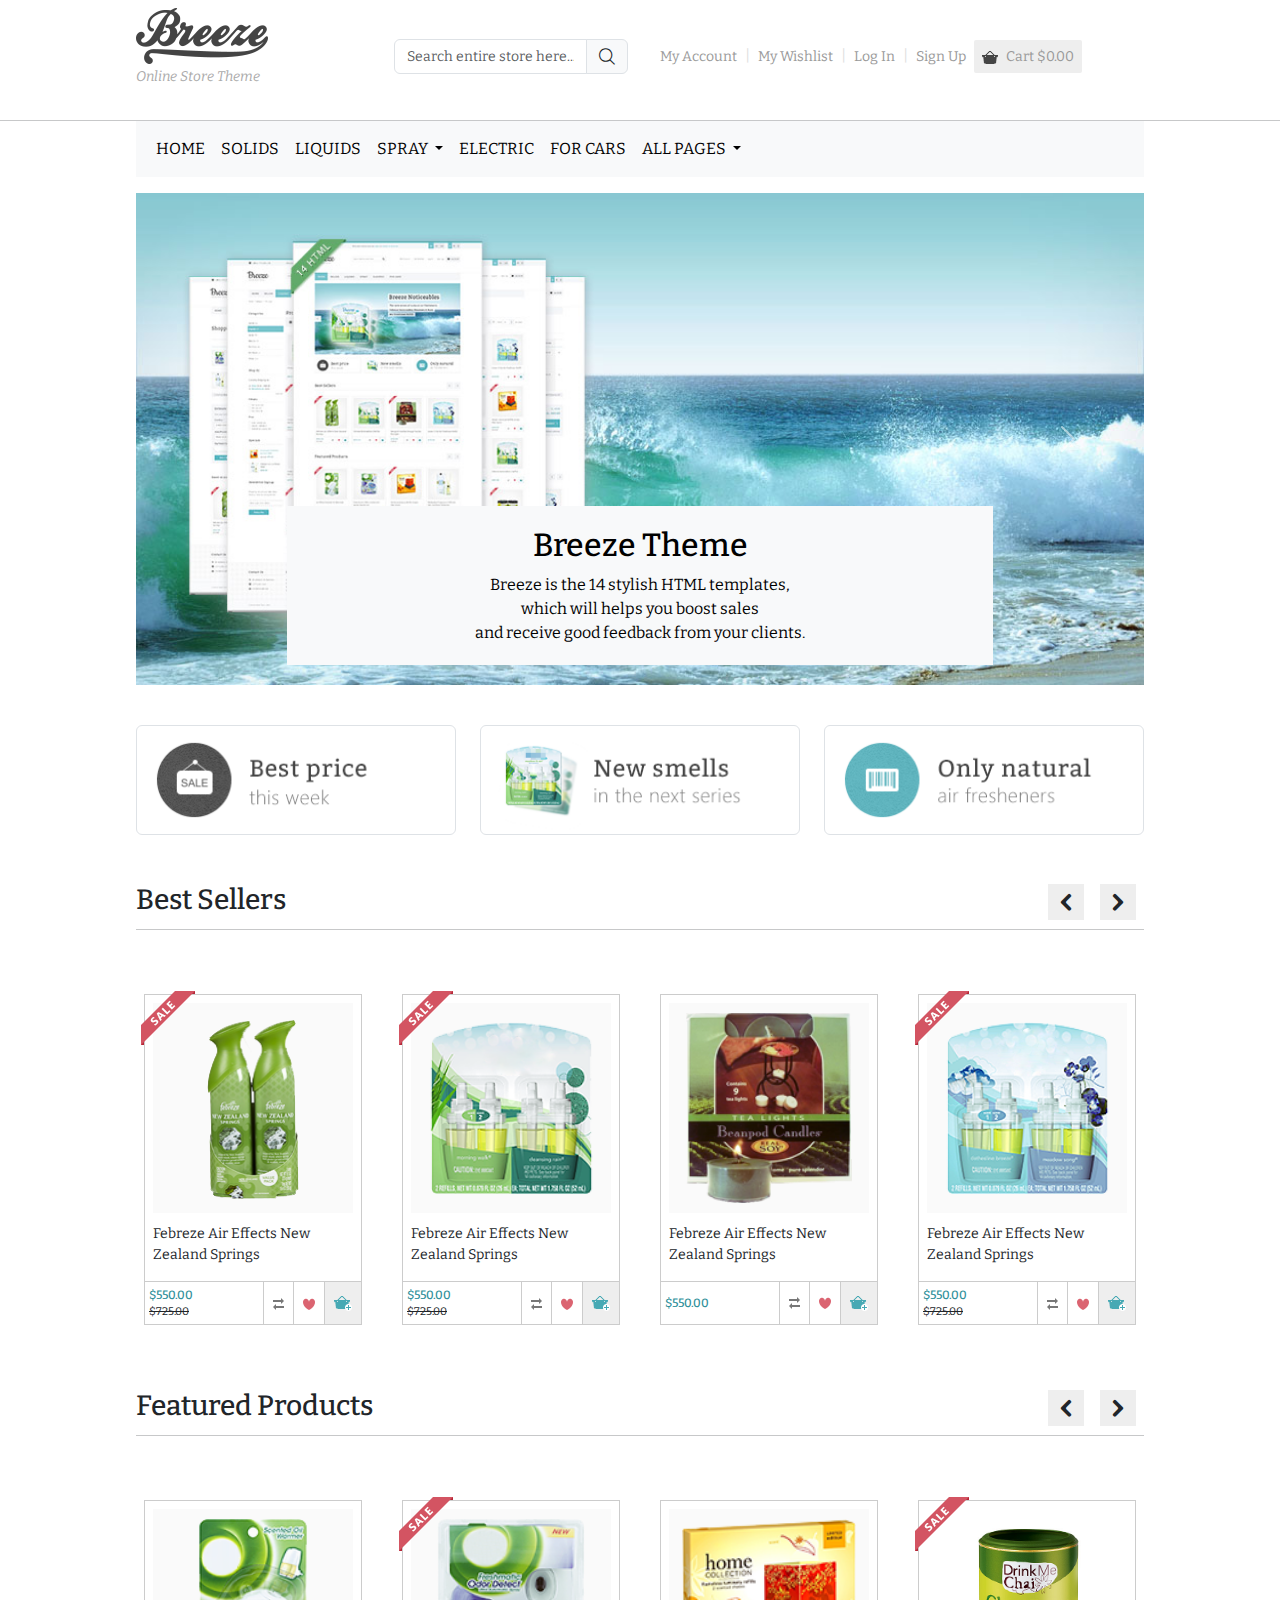
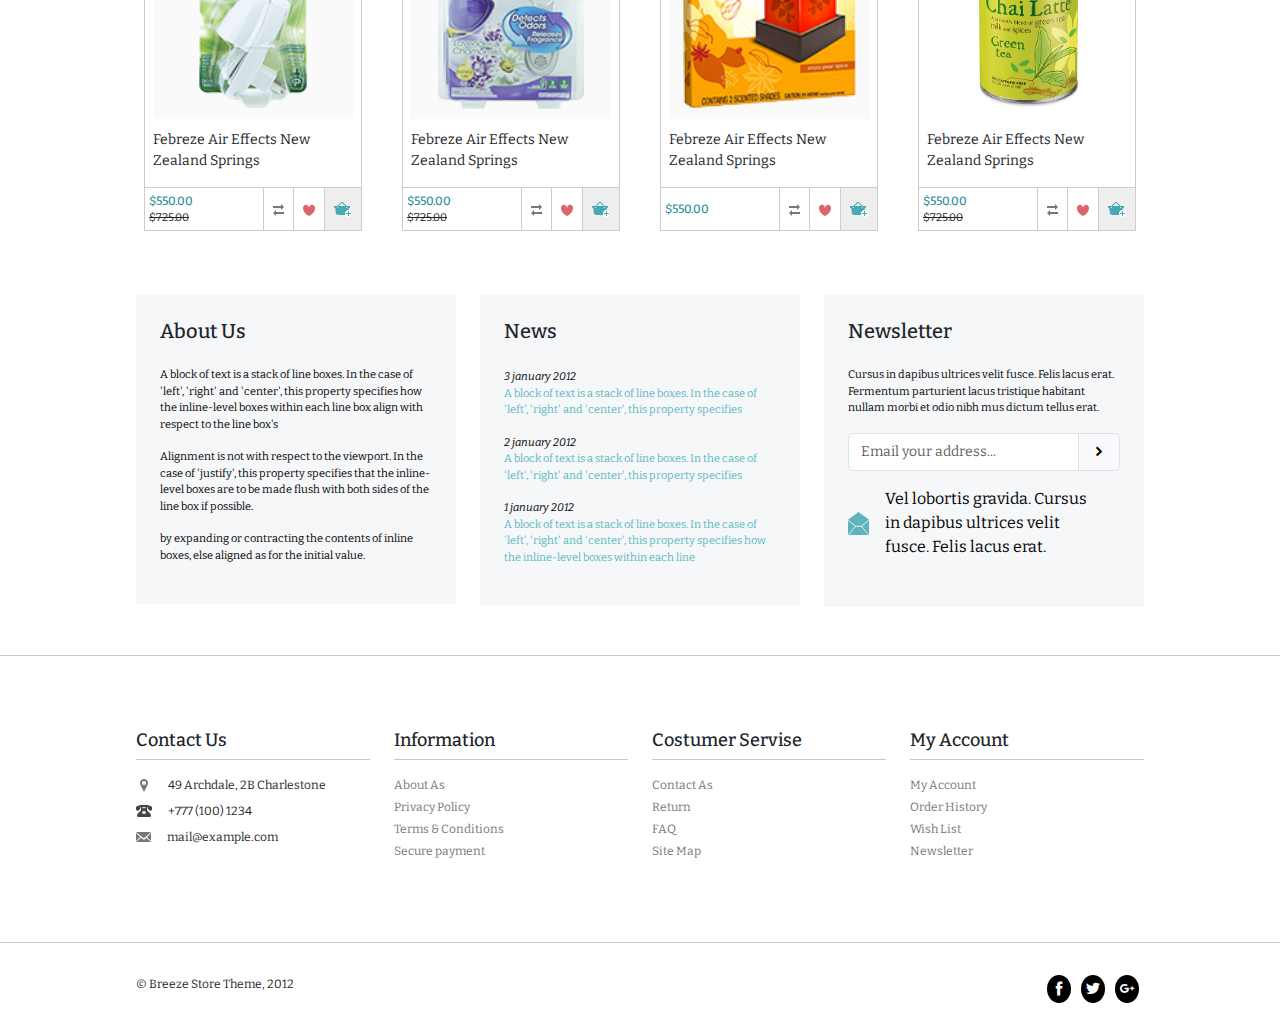
<file: index.html>
<!DOCTYPE html>
<html lang="en">
<head>
    <meta charset="UTF-8">
    <meta http-equiv="X-UA-Compatible" content="IE=edge">
    <meta name="viewport" content="width=device-width, initial-scale=1.0">
    <title>Breeze</title>
    <link rel="stylesheet" href="icofont/icofont.min.css">
    <link rel="stylesheet" href="css/bootstrap.min.css">
    <link rel="stylesheet" href="css/style.css">
    <link rel="stylesheet" href="https://cdn.jsdelivr.net/npm/bootstrap-icons@1.3.0/font/bootstrap-icons.css">
    <link rel="stylesheet"
        href="https://fonts.googleapis.com/css2?family=Material+Symbols+Outlined:opsz,wght,FILL,GRAD@48,400,0,0" />
</head>
<body>

    <!-- nav-section -->

    <section class="container_12 my-2">
        <div class="row align-items-center">
            <div class="col-sm-12 col-md-6 col-lg-3 justify">
                <a href="index.html"><img src="img/logo.png" alt="" class="img-fluid"></a>
                <figure>
                    <figuredescription class="in-fs fst-italic">Online Store Theme</figuredescription>
                </figure>
            </div>

            <div class="col-sm-12 col-md-6 col-lg-3 justify">
                <div class="input-group">
                    <input type="text" class="form-control in-fs" placeholder="Search entire store here..."
                        aria-label="Username" aria-describedby="basic-addon1">
                    <span class="input-group-text" id="basic-addon1"><i class="icofont-search"></i></span>
                </div>
            </div>

            <div class="col-sm-12 col-md-6 col-lg-6 py-3 justify">
                <ul class="list-unstyled d-flex flex-wrap m-0 acc-list align-items-center">
                    <li class="my-1"><a href="#" class="text-decoration-none px-2">My Account</a></li>
                    <li class="separator sep">|</li>
                    <li class="my-1"><a href="#" class="text-decoration-none px-2">My Wishlist</a></li>
                    <li class="separator sep">|</li>
                    <li class="my-1"><a href="pages/Log-in.html" class="text-decoration-none px-2">Log In</a></li>
                    <li class="separator sep">|</li>
                    <li class="my-1"><a href="pages/Log-in.html" class="text-decoration-none px-2">Sign Up</a></li>
                    <li class="my-1"><a href="pages/Shoping-cart.html" class="text-decoration-none px-2 acc-list2"><img
                                src="img/cart.png" alt="cart" class="img-fluid pe-2">Cart $0.00</a></li>
                </ul>
            </div>
        </div>
    </section>

    <hr class="mb-0">

    <!-- nav2-section -->

    <section class="container_12">
        <nav class="navbar navbar-expand-lg bg-body-tertiary">
            <div class="container-fluid">
                <button class="navbar-toggler" type="button" data-bs-toggle="collapse"
                    data-bs-target="#navbarSupportedContent" aria-controls="navbarSupportedContent"
                    aria-expanded="false" aria-label="Toggle navigation">
                    <span class="navbar-toggler-icon"></span>
                </button>
                <div class="collapse navbar-collapse" id="navbarSupportedContent">
                    <ul class="navbar-nav me-auto mb-2 mb-lg-0 nav-list">
                        <li class="nav-item">
                            <a class="nav-link " aria-current="page" href="index.html">HOME</a>
                        </li>
                        <li class="nav-item">
                            <a class="nav-link" href="pages/solids.html">SOLIDS</a>
                        </li>
                        <li class="nav-item">
                            <a class="nav-link" href="pages/solids.html">LIQUIDS</a>
                        </li>
                        <li class="nav-item dropdown">
                            <a class="nav-link dropdown-toggle" href="pages/solids.html" role="button"
                                data-bs-toggle="dropdown" aria-expanded="false">
                                SPRAY
                            </a>
                            <ul class="dropdown-menu">
                                <li><a class="dropdown-item" href="index.html">For Home</a></li>
                                <li>
                                    <hr class="dropdown-divider">
                                </li>
                                <li><a class="dropdown-item" href="#">For Garden</a></li>
                                <li>
                                    <hr class="dropdown-divider">
                                </li>
                                <li><a class="dropdown-item" href="#">For car</a></li>
                                <li>
                                    <hr class="dropdown-divider">
                                </li>
                                <li><a class="dropdown-item" href="#">Other Spray</a></li>
                            </ul>
                        </li>
                        <li class="nav-item">
                            <a class="nav-link" href="pages/solids.html">ELECTRIC</a>
                        </li>
                        <li class="nav-item">
                            <a class="nav-link" href="pages/solids.html">FOR CARS</a>
                        </li>
                        <li class="nav-item dropdown">
                            <a class="nav-link dropdown-toggle" href="#" role="button" data-bs-toggle="dropdown"
                                aria-expanded="false">
                                ALL PAGES
                            </a>
                            <ul class="dropdown-menu">
                                <li><a class="dropdown-item" href="#">Home</a></li>
                                <li>
                                    <hr class="dropdown-divider">
                                </li>
                                <li><a class="dropdown-item" href="pages/typography.html">Typography And Basic
                                        Styles</a></li>
                                <li>
                                    <hr class="dropdown-divider">
                                </li>
                                <li><a class="dropdown-item" href="pages/solids.html">Catlog (Grid View)</a></li>
                                <li>
                                    <hr class="dropdown-divider">
                                </li>
                                <li><a class="dropdown-item" href="pages/catalog(list-style).html">Catalog (list type
                                        view)</a></li>
                                <li>
                                    <hr class="dropdown-divider">
                                </li>
                                <li><a class="dropdown-item" href="pages/product-view.html">Product view</a></li>
                                <li>
                                    <hr class="dropdown-divider">
                                </li>
                                <li><a class="dropdown-item" href="pages/Shoping-cart.html">Shoping cart</a></li>
                                <li>
                                    <hr class="dropdown-divider">
                                </li>
                                <li><a class="dropdown-item" href="pages/check-out.html">Proceed to checkout</a></li>
                                <li>
                                    <hr class="dropdown-divider">
                                </li>
                                <li><a class="dropdown-item" href="pages/product-comparison.html">Products comparison</a></li>
                                <li>
                                    <hr class="dropdown-divider">
                                </li>
                                <li><a class="dropdown-item" href="pages/Log-in.html">Login</a></li>
                                <li>
                                    <hr class="dropdown-divider">
                                </li>
                                <li><a class="dropdown-item" href="pages/contact-us.html">Contact us</a></li>
                                <li>
                                    <hr class="dropdown-divider">
                                </li>
                                <li><a class="dropdown-item" href="pages/404.html">404</a></li>
                                <li>
                                    <hr class="dropdown-divider">
                                </li>
                                <li><a class="dropdown-item" href="pages/blog-post.html">Blog posts</a></li>
                                <li>
                                    <hr class="dropdown-divider">
                                </li>
                                <li><a class="dropdown-item" href="pages/blog-post-view.html">Blog post view</a></li>
                            </ul>
                        </li>
                    </ul>

                </div>
            </div>
        </nav>
    </section>

    <!-- hero-section -->

    <section class="container_12 mt-3">
        <div id="carouselExampleAutoplaying" class="carousel slide" data-bs-ride="carousel">
            <div class="carousel-inner">
                <div class="carousel-item active" data-bs-interval="1000">
                    <img src="img/sbg-1.jpeg" class="d-block w-100" alt="...">
                    <div class="carousel-caption d-none d-md-block text-bg-light">
                        <h2>Breeze Theme</h2>
                        <p class="mb-0">Breeze is the 14 stylish HTML templates,</p>
                        <p class="mb-0">which will helps you boost sales</p>
                        <p class="mb-0">and receive good feedback from your clients.</p>
                    </div>
                </div>
                <div class="carousel-item" data-bs-interval="2000">
                    <img src="img/sbg-2.jpeg" class="d-block w-100" alt="...">
                    <div class="carousel-caption d-none d-md-block text-bg-light">
                        <h2>Flexibility</h2>
                        <p class="mb-0">Every product, which you are selling,</p>
                        <p class="mb-0">will look great with Breeze theme.</p>
                    </div>
                </div>
                <div class="carousel-item" data-bs-interval="3000">
                    <img src="img/sbg-3.jpeg" class="d-block w-100" alt="...">
                    <div class="carousel-caption d-none d-md-block text-bg-light">
                        <h2>Accuracy and Easiness</h2>
                        <p class="mb-0">Breeze design is mere and accurate,</p>
                        <p class="mb-0">so it will satisfy everybody.</p>
                    </div>
                </div>
            </div>
            <button class="carousel-control-prev" type="button" data-bs-target="#carouselExampleAutoplaying"
                data-bs-slide="prev">
                <span class="carousel-control-prev-icon" aria-hidden="true"></span>
                <span class="visually-hidden">Previous</span>
            </button>
            <button class="carousel-control-next" type="button" data-bs-target="#carouselExampleAutoplaying"
                data-bs-slide="next">
                <span class="carousel-control-next-icon" aria-hidden="true"></span>
                <span class="visually-hidden">Next</span>
            </button>
        </div>
    </section>

    <!-- banner-section -->

    <section class="container_12 mt-4">
        <div class="row">
            <div class="col-sm-12 col-md-6 col-lg-4 mt-3">
                <div class="d-flex justify-content-center">
                    <img src="img/banner1.png" alt="banner" class="img-thumbnail">
                </div>
            </div>
            <div class="col-sm-12 col-md-6 col-lg-4 mt-3">
                <div class="d-flex justify-content-center">
                    <img src="img/banner2.png" alt="banner" class="img-thumbnail">
                </div>
            </div>
            <div class="col-sm-12 col-md-6 col-lg-4 mt-3">
                <div class="d-flex justify-content-center">
                    <img src="img/banner3.png" alt="banner" class="img-thumbnail">
                </div>
            </div>
        </div>
    </section>

    <!-- best-seller-section -->

    <section class="container_12 mt-5 mb-5">
        <div class="d-flex align-items-center">
            <div class="col">
                <h3>Best Sellers</h3>
            </div>
            <div class="col d-flex justify-content-end">
                <div class="direction">
                    <a href="#" class="text-decoration-none text-dark"><i
                            class="icofont-rounded-left fs-3 p-1 mx-2"></i></a>
                </div>
                <div class="direction">
                    <a href="#" class="text-decoration-none text-dark"><i
                            class="icofont-rounded-right fs-3 p-1 mx-2"></i></a>
                </div>
            </div>
        </div>
        <hr class="mt-1">

        <div class="row mt-5">
            <div class="col-sm-12 col-md-6 col-lg-3 my-3">
                <div class="product-box mx-2 position-relative">
                    <span class="position-absolute  sale"><img src="img/sale.png" alt=""></span>
                    <div class="m-2">
                        <div class="product-img">
                            <img src="img/product_1.png" alt="product" class="img-fluid">
                        </div>
                        <div class="card-txt">
                            <p>Febreze Air Effects New Zealand Springs</p>
                        </div>
                    </div>

                    <div class="product-price align-items-center d-flex">
                        <div class="m-1 w-100">
                            <p class="mb-0 new">$550.00</p>
                            <p class="mb-0 old"><del>$725.00</del></p>
                        </div>
                        <div class="product-btn">
                            <a href="#"><img src="img/aerrow.png" alt="aerrow"></a>
                        </div>
                        <div class="product-btn">
                            <a href="#"><img src="img/heart.png" alt="heart"></a>
                        </div>
                        <div class="product-btn product-btn-bg">
                            <a href="#"><img src="img/cart-color.png" alt="cart"></a>
                        </div>
                    </div>
                </div>
            </div>

            <div class="col-sm-12 col-md-6 col-lg-3 my-3">
                <div class="product-box mx-2 position-relative">
                    <span class="position-absolute  sale"><img src="img/sale.png" alt=""></span>
                    <div class="m-2">
                        <div class="product-img">
                            <img src="img/product_2.png" alt="product" class="img-fluid">
                        </div>
                        <div class="card-txt">
                            <p>Febreze Air Effects New Zealand Springs</p>
                        </div>
                    </div>

                    <div class="product-price align-items-center d-flex">
                        <div class="m-1 w-100">
                            <p class="mb-0 new">$550.00</p>
                            <p class="mb-0 old"><del>$725.00</del></p>
                        </div>
                        <div class="product-btn">
                            <a href="#"><img src="img/aerrow.png" alt="aerrow"></a>
                        </div>
                        <div class="product-btn">
                            <a href="#"><img src="img/heart.png" alt="heart"></a>
                        </div>
                        <div class="product-btn product-btn-bg justify-content-end">
                            <a href="#"><img src="img/cart-color.png" alt="cart"></a>
                        </div>
                    </div>
                </div>
            </div>

            <div class="col-sm-12 col-md-6 col-lg-3 my-3">
                <div class="product-box mx-2">
                    <div class="m-2">
                        <div class="product-img">
                            <img src="img/product_3.png" alt="product" class="img-fluid">
                        </div>
                        <div class="card-txt">
                            <p>Febreze Air Effects New Zealand Springs</p>
                        </div>
                    </div>

                    <div class="product-price align-items-center d-flex">
                        <div class="m-1 w-100">
                            <p class="mb-0 new">$550.00</p>
                        </div>
                        <div class="product-btn">
                            <a href="#"><img src="img/aerrow.png" alt="aerrow"></a>
                        </div>
                        <div class="product-btn">
                            <a href="#"><img src="img/heart.png" alt="heart"></a>
                        </div>
                        <div class="product-btn product-btn-bg justify-content-end">
                            <a href="#"><img src="img/cart-color.png" alt="cart"></a>
                        </div>
                    </div>
                </div>
            </div>

            <div class="col-sm-12 col-md-6 col-lg-3 my-3">
                <div class="product-box mx-2 position-relative">
                    <span class="position-absolute  sale"><img src="img/sale.png" alt=""></span>
                    <div class="m-2">
                        <div class="product-img">
                            <img src="img/product_4.png" alt="product" class="img-fluid">
                        </div>
                        <div class="card-txt">
                            <p>Febreze Air Effects New Zealand Springs</p>
                        </div>
                    </div>

                    <div class="product-price align-items-center d-flex">
                        <div class="m-1 w-100">
                            <p class="mb-0 new">$550.00</p>
                            <p class="mb-0 old"><del>$725.00</del></p>
                        </div>
                        <div class="product-btn">
                            <a href="#"><img src="img/aerrow.png" alt="aerrow"></a>
                        </div>
                        <div class="product-btn">
                            <a href="#"><img src="img/heart.png" alt="heart"></a>
                        </div>
                        <div class="product-btn product-btn-bg justify-content-end">
                            <a href="#"><img src="img/cart-color.png" alt="cart"></a>
                        </div>
                    </div>
                </div>
            </div>
        </div>
    </section>

    <!-- featured-product-section -->

    <section class="container_12 mt-5 mb-5">
        <div class="d-flex align-items-center">
            <div class="col">
                <h3>Featured Products</h3>
            </div>
            <div class="col d-flex justify-content-end">
                <div class="direction">
                    <a href="#" class="text-decoration-none text-dark"><i
                            class="icofont-rounded-left fs-3 p-1 mx-2"></i></a>
                </div>
                <div class="direction">
                    <a href="#" class="text-decoration-none text-dark"><i
                            class="icofont-rounded-right fs-3 p-1 mx-2"></i></a>
                </div>
            </div>
        </div>
        <hr class="mt-1">

        <div class="row mt-5">
            <div class="col-sm-12 col-md-6 col-lg-3 my-3">
                <div class="product-box mx-2">
                    <div class="m-2">
                        <div class="product-img">
                            <img src="img/product_5.png" alt="product" class="img-fluid">
                        </div>
                        <div class="card-txt">
                            <p>Febreze Air Effects New Zealand Springs</p>
                        </div>
                    </div>

                    <div class="product-price align-items-center d-flex">
                        <div class="m-1 w-100">
                            <p class="mb-0 new">$550.00</p>
                            <p class="mb-0 old"><del>$725.00</del></p>
                        </div>
                        <div class="product-btn">
                            <a href="#"><img src="img/aerrow.png" alt="aerrow"></a>
                        </div>
                        <div class="product-btn">
                            <a href="#"><img src="img/heart.png" alt="heart"></a>
                        </div>
                        <div class="product-btn product-btn-bg justify-content-end">
                            <a href="#"><img src="img/cart-color.png" alt="cart"></a>
                        </div>
                    </div>
                </div>
            </div>

            <div class="col-sm-12 col-md-6 col-lg-3 my-3">
                <div class="product-box mx-2 position-relative">
                    <span class="position-absolute  sale"><img src="img/sale.png" alt=""></span>
                    <div class="m-2">
                        <div class="product-img">
                            <img src="img/product_6.png" alt="product" class="img-fluid">
                        </div>
                        <div class="card-txt">
                            <p>Febreze Air Effects New Zealand Springs</p>
                        </div>
                    </div>

                    <div class="product-price align-items-center d-flex">
                        <div class="m-1 w-100">
                            <p class="mb-0 new">$550.00</p>
                            <p class="mb-0 old"><del>$725.00</del></p>
                        </div>
                        <div class="product-btn">
                            <a href="#"><img src="img/aerrow.png" alt="aerrow"></a>
                        </div>
                        <div class="product-btn">
                            <a href="#"><img src="img/heart.png" alt="heart"></a>
                        </div>
                        <div class="product-btn product-btn-bg justify-content-end">
                            <a href="#"><img src="img/cart-color.png" alt="cart"></a>
                        </div>
                    </div>
                </div>
            </div>

            <div class="col-sm-12 col-md-6 col-lg-3 my-3">
                <div class="product-box mx-2">
                    <div class="m-2">
                        <div class="product-img">
                            <img src="img/product_7.png" alt="product" class="img-fluid">
                        </div>
                        <div class="card-txt">
                            <p>Febreze Air Effects New Zealand Springs</p>
                        </div>
                    </div>

                    <div class="product-price align-items-center d-flex">
                        <div class="m-1 w-100">
                            <p class="mb-0 new">$550.00</p>
                        </div>
                        <div class="product-btn">
                            <a href="#"><img src="img/aerrow.png" alt="aerrow"></a>
                        </div>
                        <div class="product-btn">
                            <a href="#"><img src="img/heart.png" alt="heart"></a>
                        </div>
                        <div class="product-btn product-btn-bg justify-content-end">
                            <a href="#"><img src="img/cart-color.png" alt="cart"></a>
                        </div>
                    </div>
                </div>
            </div>

            <div class="col-sm-12 col-md-6 col-lg-3 my-3">
                <div class="product-box mx-2 position-relative">
                    <span class="position-absolute  sale"><img src="img/sale.png" alt=""></span>
                    <div class="m-2">
                        <div class="product-img product-img-bg">
                            <img src="img/product_8.png" alt="product" class="img-fluid">
                        </div>
                        <div class="card-txt">
                            <p>Febreze Air Effects New Zealand Springs</p>
                        </div>
                    </div>

                    <div class="product-price align-items-center d-flex">
                        <div class="m-1 w-100">
                            <p class="mb-0 new">$550.00</p>
                            <p class="mb-0 old"><del>$725.00</del></p>
                        </div>
                        <div class="product-btn">
                            <a href="#"><img src="img/aerrow.png" alt="aerrow"></a>
                        </div>
                        <div class="product-btn">
                            <a href="#"><img src="img/heart.png" alt="heart"></a>
                        </div>
                        <div class="product-btn product-btn-bg justify-content-end">
                            <a href="#"><img src="img/cart-color.png" alt="cart"></a>
                        </div>
                    </div>
                </div>
            </div>
        </div>
    </section>

    <!-- about-section -->

    <section class="container_12 mt-5 mb-5">
        <div class="row">
            <div class="col-sm-12 col-md-6 col-lg-4">
                <div class="p-4 about-text ab-box">
                    <h5 class="mb-4">About Us</h5>
                    <p>A block of text is a stack of line boxes. In the case of 'left', 'right' and 'center', this
                        property specifies how the inline-level boxes within each line box align with respect to the
                        line box's</p>
                    <p>Alignment is not with respect to the viewport. In the case of 'justify', this property specifies
                        that the inline-level boxes are to be made flush with both sides of the line box if possible.
                    </p>
                    <p>by expanding or contracting the contents of inline boxes, else aligned as for the initial value.
                    </p>
                </div>
            </div>

            <div class="col-sm-12 col-md-6 col-lg-4">
                <div class="p-4 about-text ab-box">
                    <h5>News</h5>
                    <p class="m-0 pt-3 fst-italic">3 january 2012</p>
                    <p class="m-0"><a href="#">A block of text is a stack of line boxes. In the case of 'left', 'right'
                            and 'center', this property specifies</a></p>
                    <p class="m-0 pt-3 fst-italic">2 january 2012</p>
                    <p class="m-0"><a href="#">A block of text is a stack of line boxes. In the case of 'left', 'right'
                            and 'center', this property specifies</a></p>
                    <p class="m-0 pt-3 fst-italic">1 january 2012</p>
                    <p class="m-0 mb-3"><a href="#">A block of text is a stack of line boxes. In the case of 'left',
                            'right' and 'center', this property specifies how the inline-level boxes within each
                            line</a></p>
                </div>
            </div>

            <div class="col-sm-12 col-md-6 col-lg-4">
                <div class="p-4 about-text ab-box">
                    <h5 class="mb-4">Newsletter</h5>
                    <p>Cursus in dapibus ultrices velit fusce. Felis lacus erat. Fermentum parturient lacus tristique
                        habitant nullam morbi et odio nibh mus dictum tellus erat.</p>
                    <div class="input-group">
                        <input type="text" class="form-control in-fs" placeholder="Email your address..."
                            aria-label="Username" aria-describedby="basic-addon1">
                        <span class="input-group-text" id="basic-addon1"><button class="border-0 bg-light"><i
                                    class="icofont-simple-right"></i></button></span>
                    </div>
                    <div class="my-3 d-flex align-items-center mb-4">
                        <div><img src="img/mail-img.png" alt="mail" class="img-fluid me-2"></div>
                        <div class="con-text">
                            <p class="m-0 mx-3">Vel lobortis gravida. Cursus in dapibus ultrices velit fusce. Felis
                                lacus erat.</p>
                        </div>
                    </div>
                </div>
            </div>
        </div>
    </section>

    <hr>

    <!-- footer-section -->

    <section class="container_12 footer">
        <div class="row">
            <div class="col-sm-12 col-md-6 col-lg-3 justify my-2">
                <h6 class="footer-head">Contact Us</h6>
                <hr class="mb-3 mt-2">
                <div class="footer-text mb-2">
                    <div class="d-flex align-items-center">
                        <img src="img/location-img.png" alt="location" class="img-fluid px-1">
                        <p class="m-0 mx-3">49 Archdale, 2B Charlestone</p>
                    </div>
                </div>
                <div class="footer-text mb-2">
                    <div class="d-flex align-items-center">
                        <img src="img/tel-img.png" alt="location" class="img-fluid">
                        <p class="m-0 mx-3">+777 (100) 1234</p>
                    </div>
                </div>
                <div class="footer-text mb-2">
                    <div class="d-flex align-items-center">
                        <img src="img/email-img.png" alt="location" class="img-fluid">
                        <p class="m-0 mx-3">mail@example.com</p>
                    </div>
                </div>
            </div>

            <div class="col-sm-12 col-md-6 col-lg-3 justify my-2">
                <h6 class="footer-head">Information</h6>
                <hr class="mb-3 mt-2">
                <div class="footer-text mb-2">
                    <div class="">
                        <p class="mb-1 m-0"><a href="#">About As</a></p>
                        <p class="mb-1 m-0"><a href="#">Privacy Policy</a></p>
                        <p class="mb-1 m-0"><a href="#">Terms & Conditions</a></p>
                        <p class="mb-1 m-0"><a href="#">Secure payment</a></p>
                    </div>
                </div>
            </div>

            <div class="col-sm-12 col-md-6 col-lg-3 justify my-2">
                <h6 class="footer-head">Costumer Servise</h6>
                <hr class="mb-3 mt-2">
                <div class="footer-text mb-2">
                    <div class="">
                        <p class="mb-1 m-0"><a href="pages/contact-us.html">Contact As</a></p>
                        <p class="mb-1 m-0"><a href="#">Return</a></p>
                        <p class="mb-1 m-0"><a href="#">FAQ</a></p>
                        <p class="mb-1 m-0"><a href="#">Site Map</a></p>
                    </div>
                </div>
            </div>

            <div class="col-sm-12 col-md-6 col-lg-3 justify my-2">
                <h6 class="footer-head">My Account</h6>
                <hr class="mb-3 mt-2">
                <div class="footer-text mb-2">
                    <div class="">
                        <p class="mb-1 m-0"><a href="#">My Account</a></p>
                        <p class="mb-1 m-0"><a href="#">Order History</a></p>
                        <p class="mb-1 m-0"><a href="#">Wish List</a></p>
                        <p class="mb-1 m-0"><a href="#">Newsletter</a></p>
                    </div>
                </div>
            </div>
        </div>
    </section>

    <hr>

    <!-- footer-info-section -->

    <section class="container_12 py-3">
        <div class="row">
            <div class="col-sm-12 col-md-6 col-lg-6">
                <p class="footer-text">© Breeze Store Theme, 2012</p>
            </div>
            <div class="col-sm-12 col-md-6 col-lg-6">
                <div class="justify-content-end d-flex footer-social">
                    <a href="#" class="facebook"><i class="icofont-facebook"></i></a>
                    <a href="#" class="twitter"><i class="icofont-twitter"></i></a>
                    <a href="#" class="google"><i class="icofont-google-plus"></i></a>
                </div>
            </div>
        </div>
    </section>



    <script src="js/bootstrap.bundle.min.js"></script>
</body>
</html>
</file>
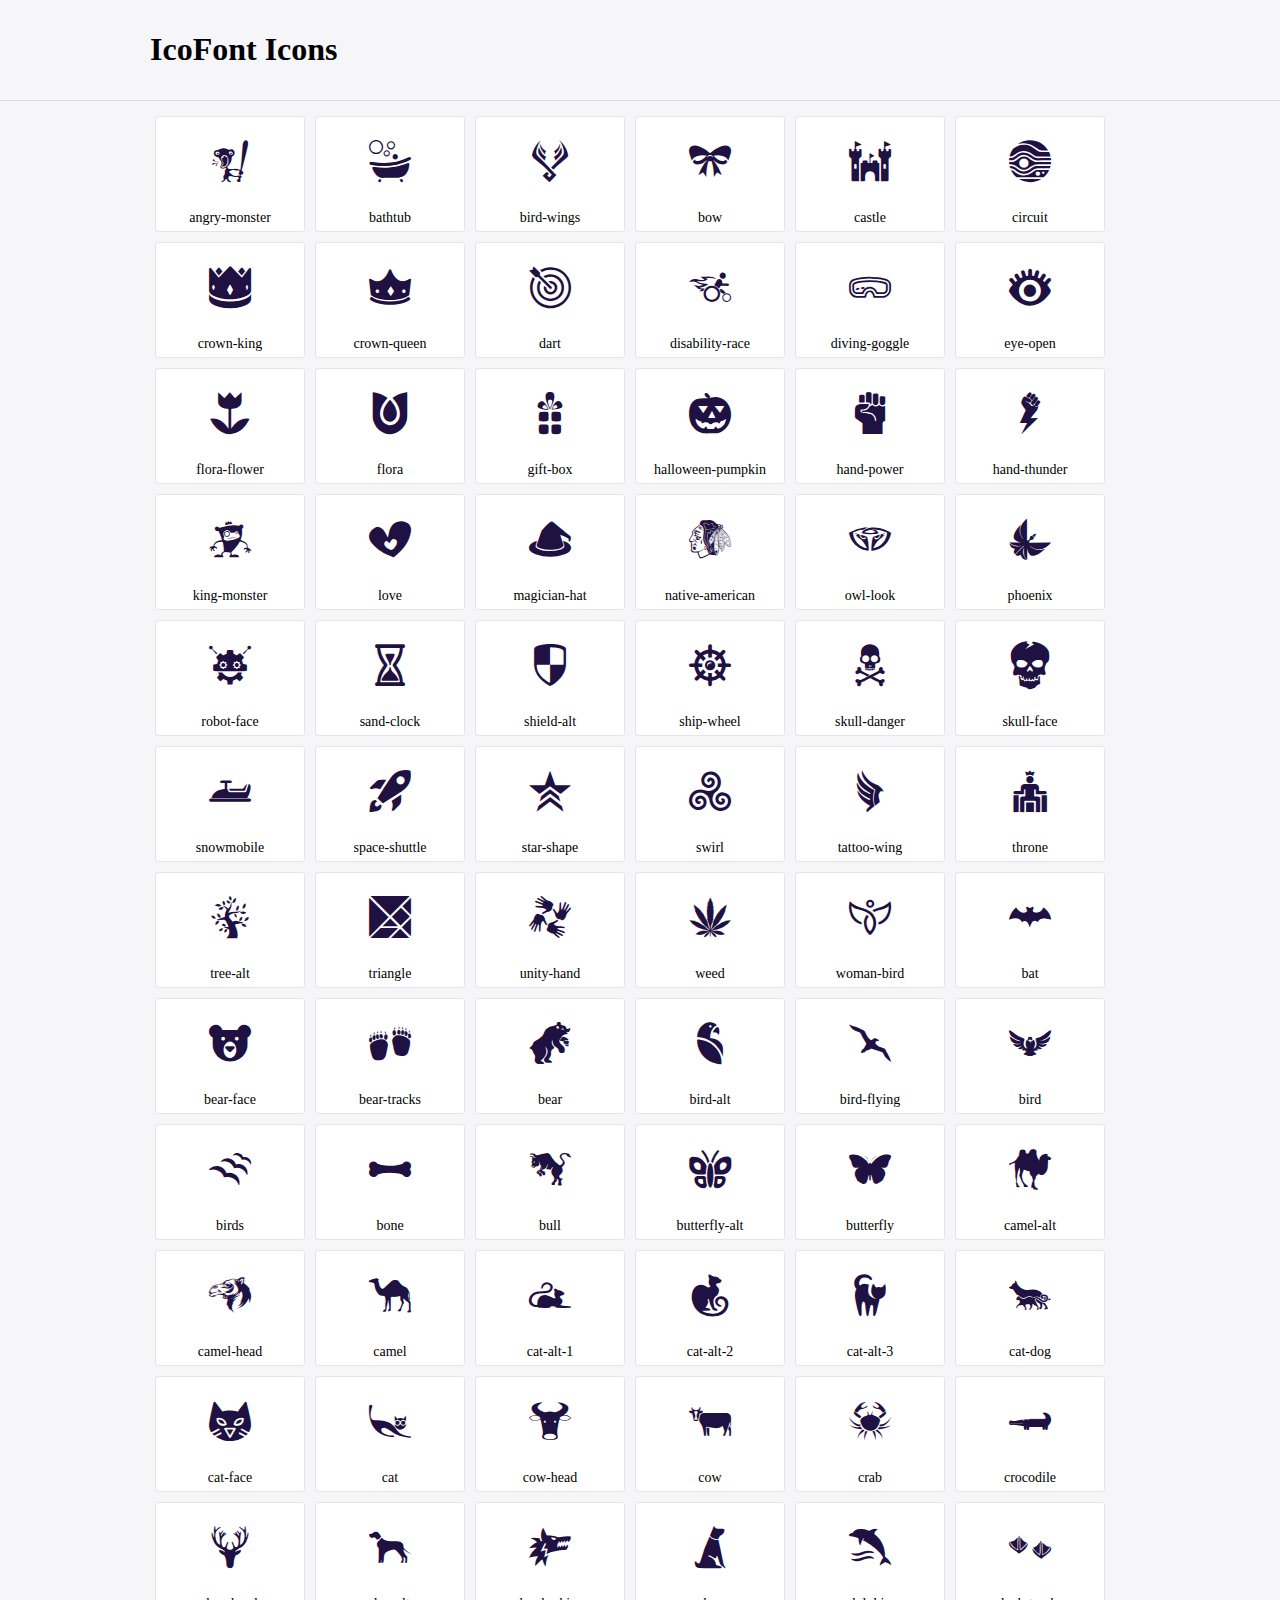
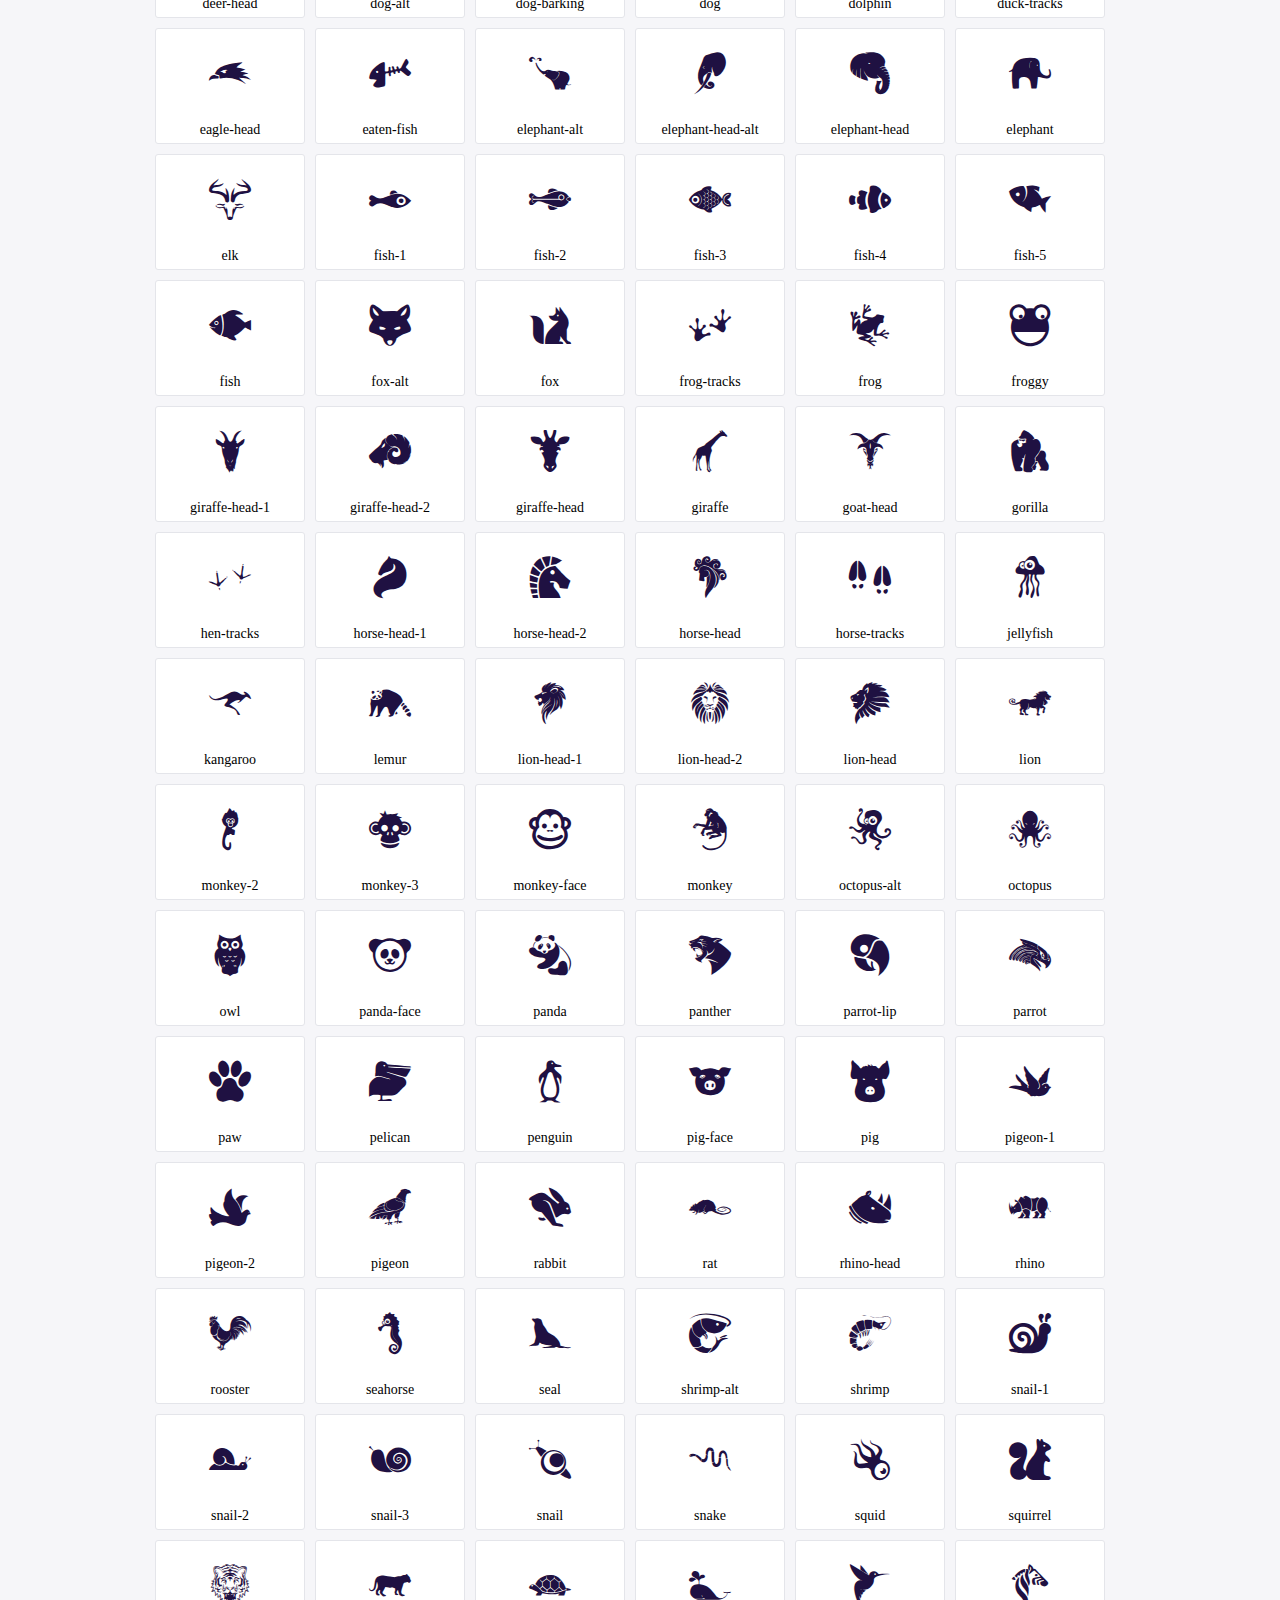
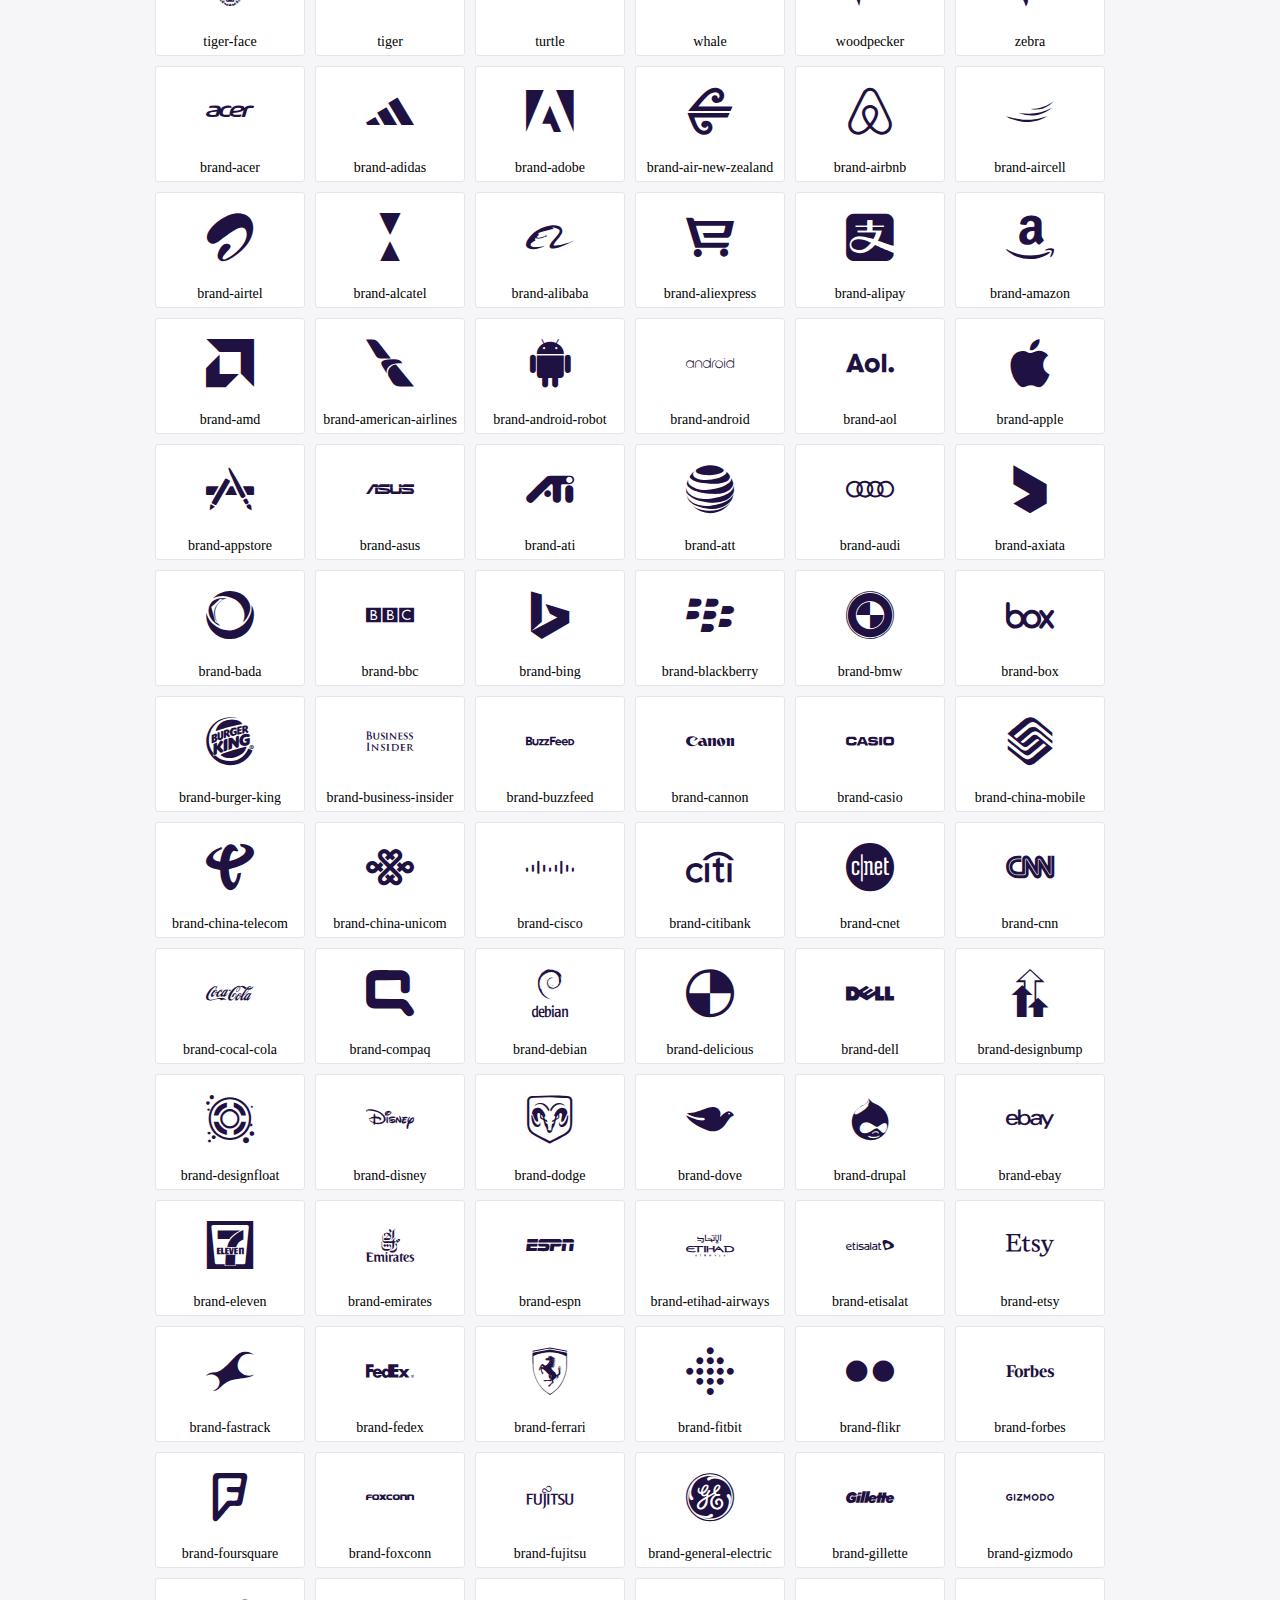
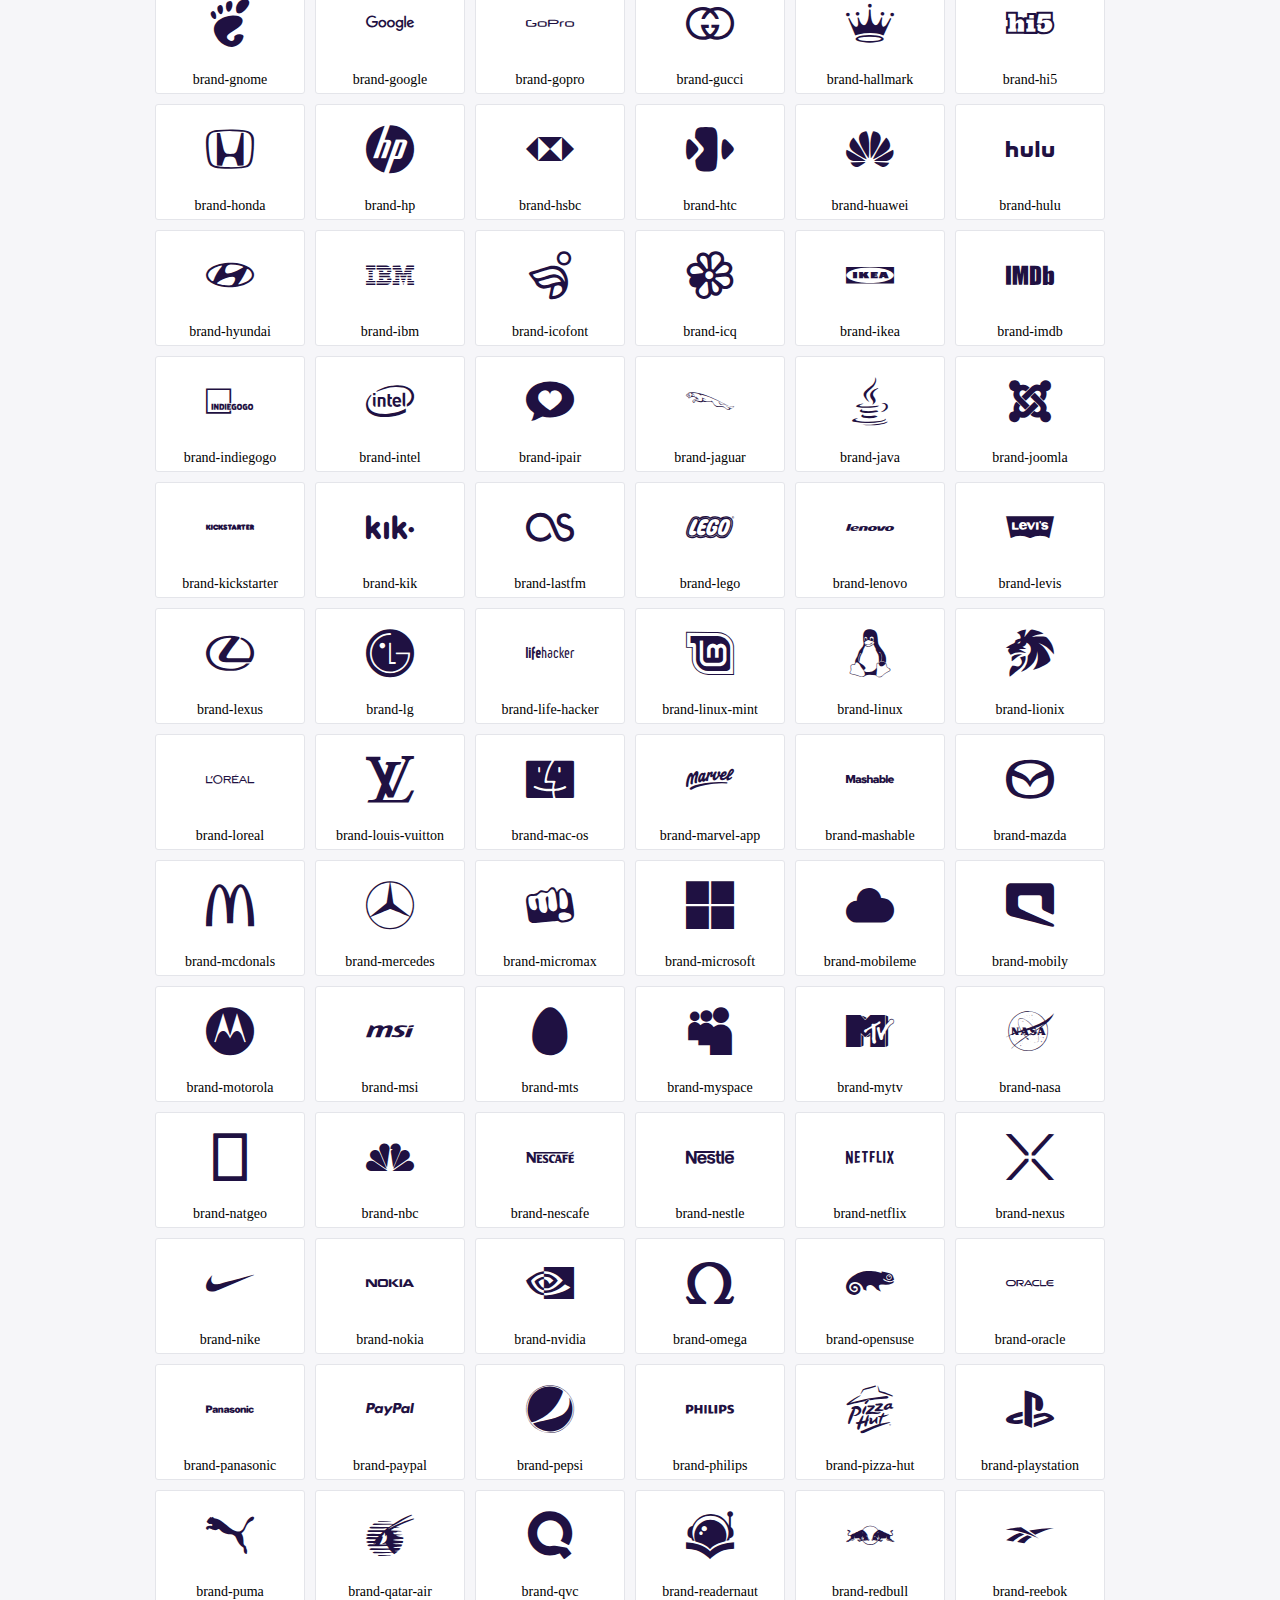
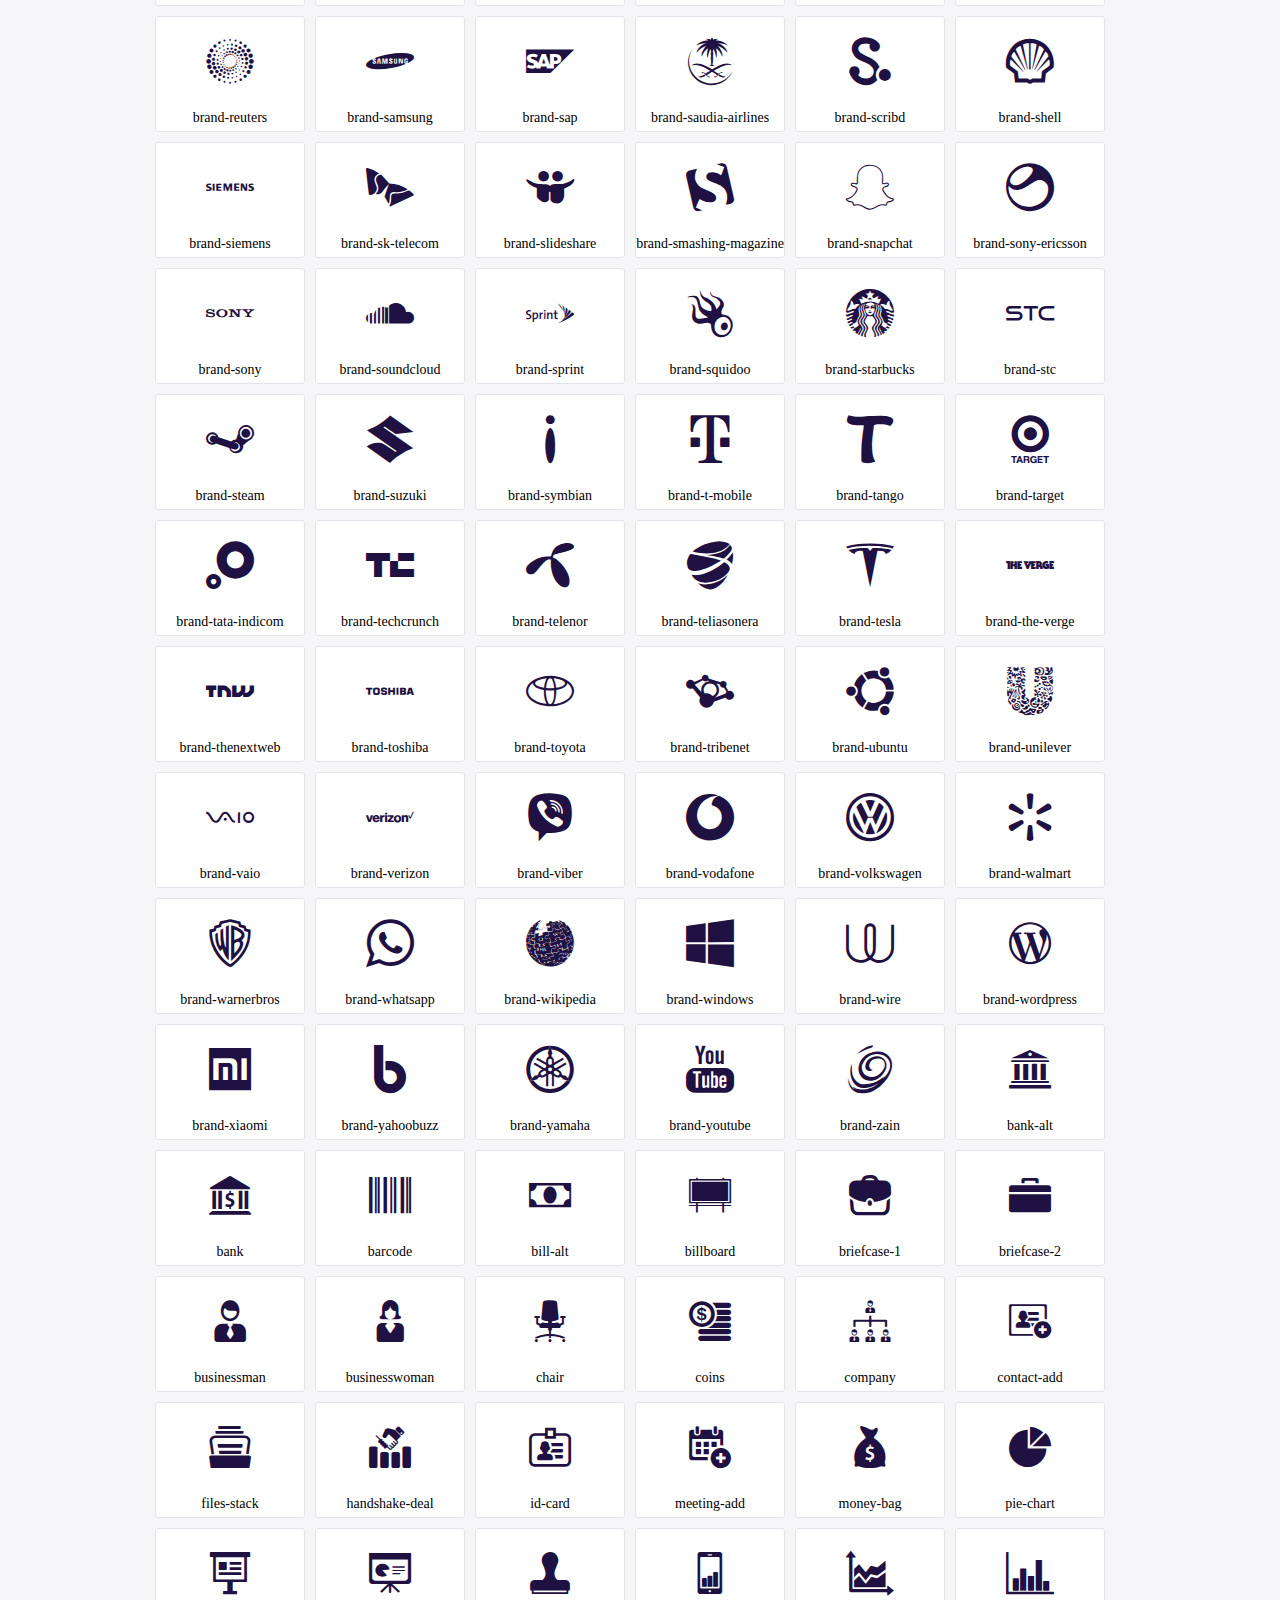
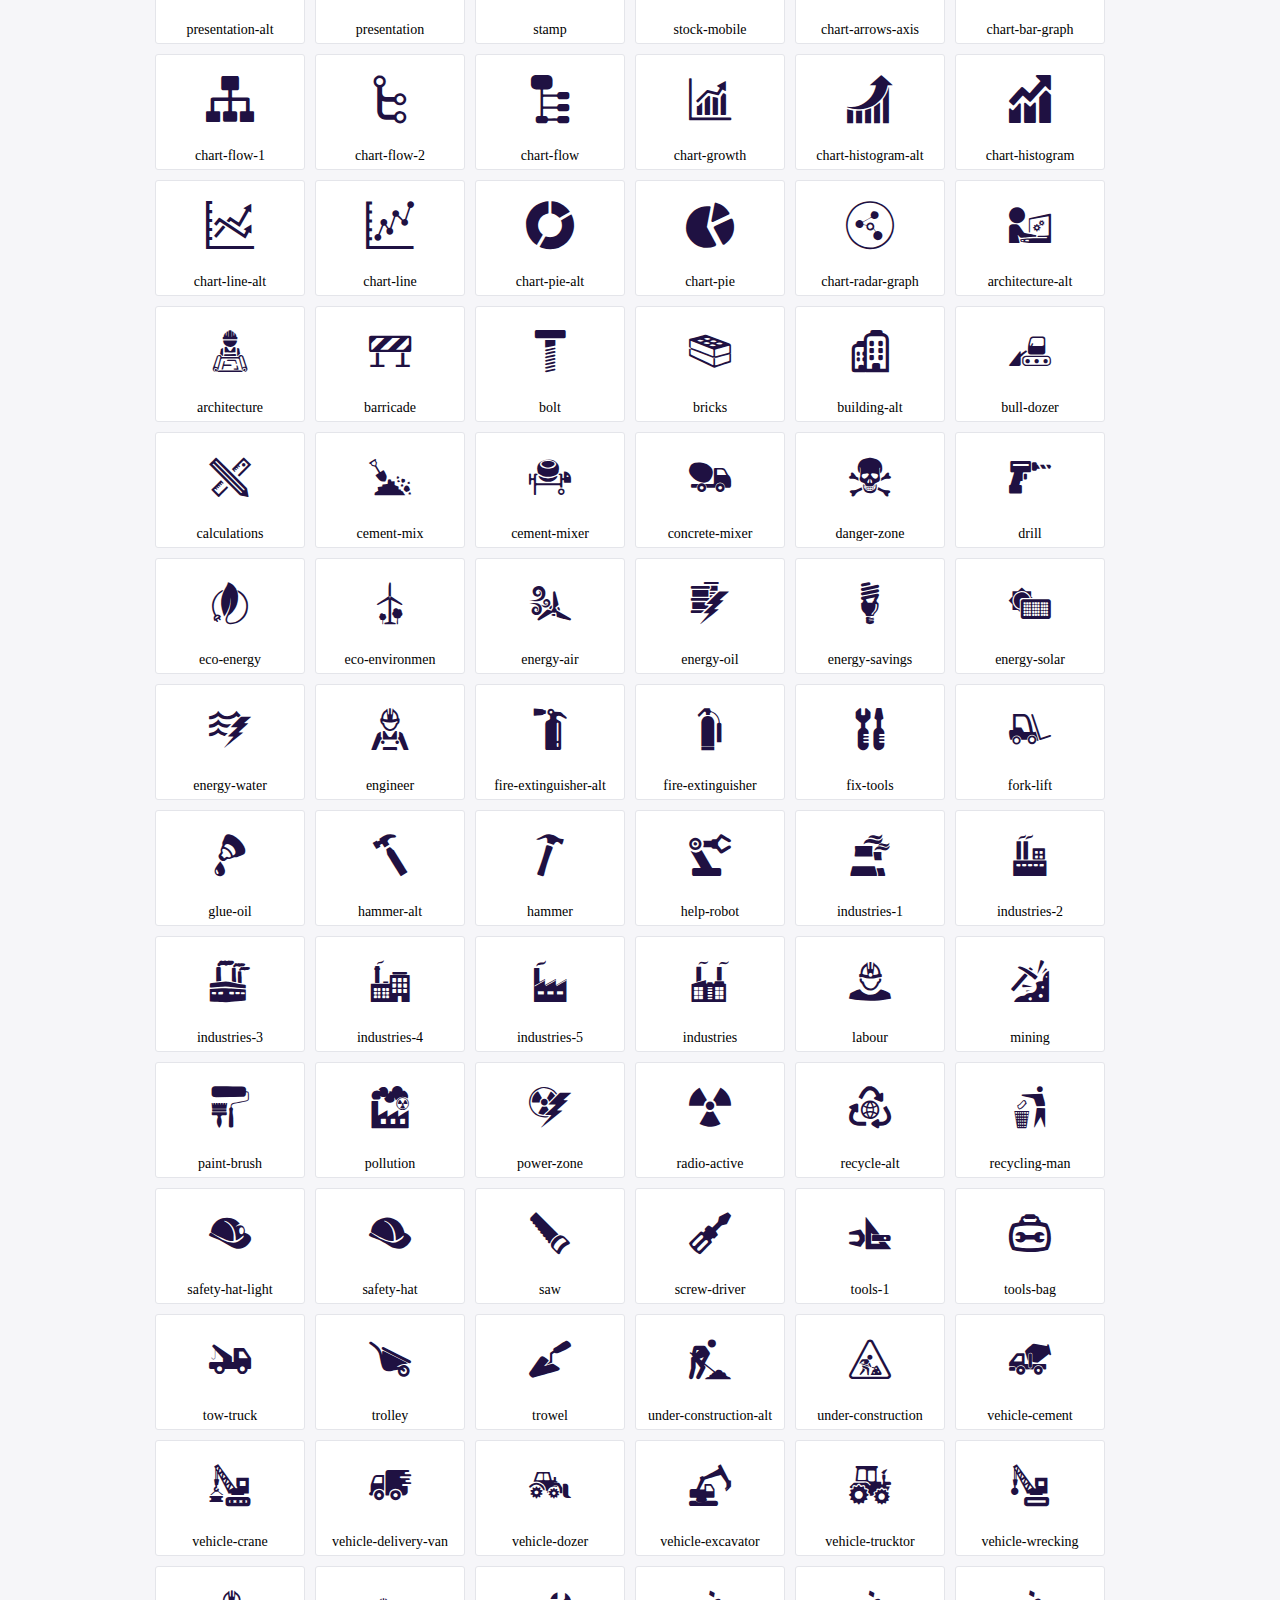
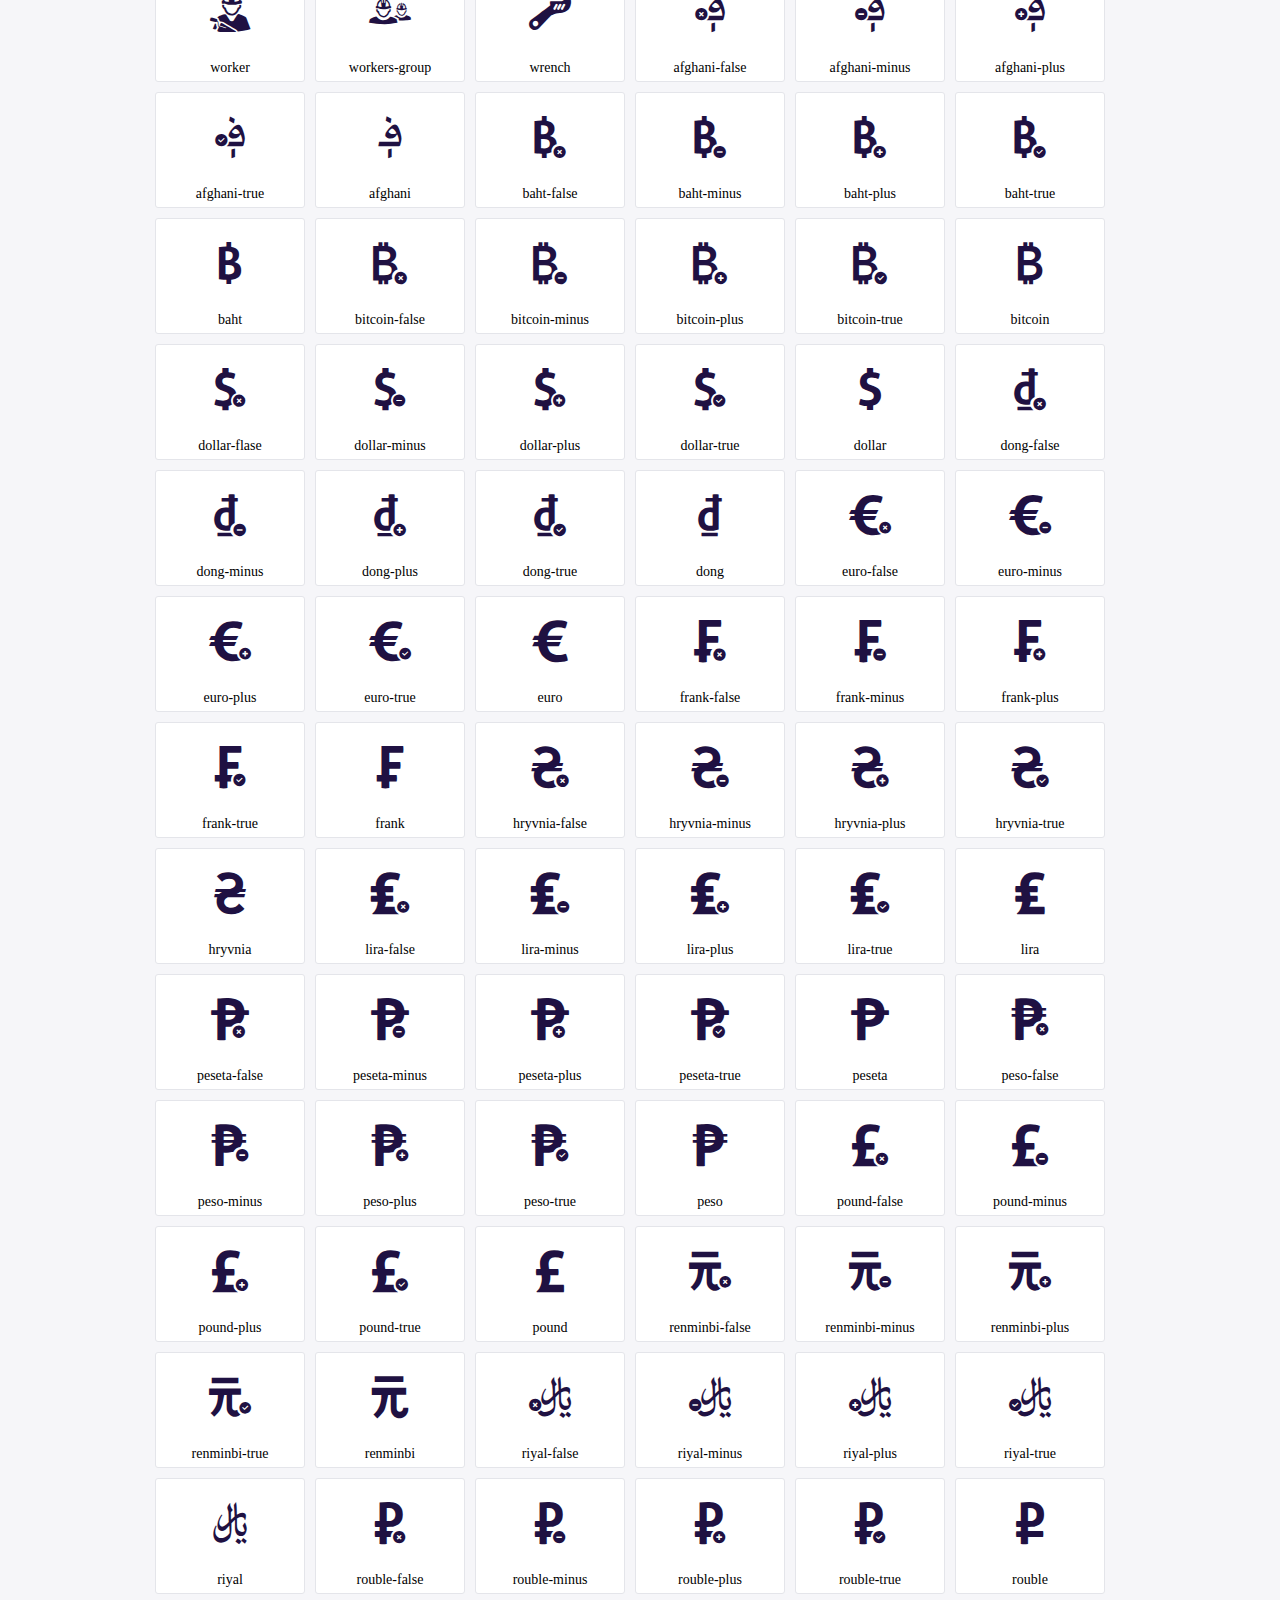
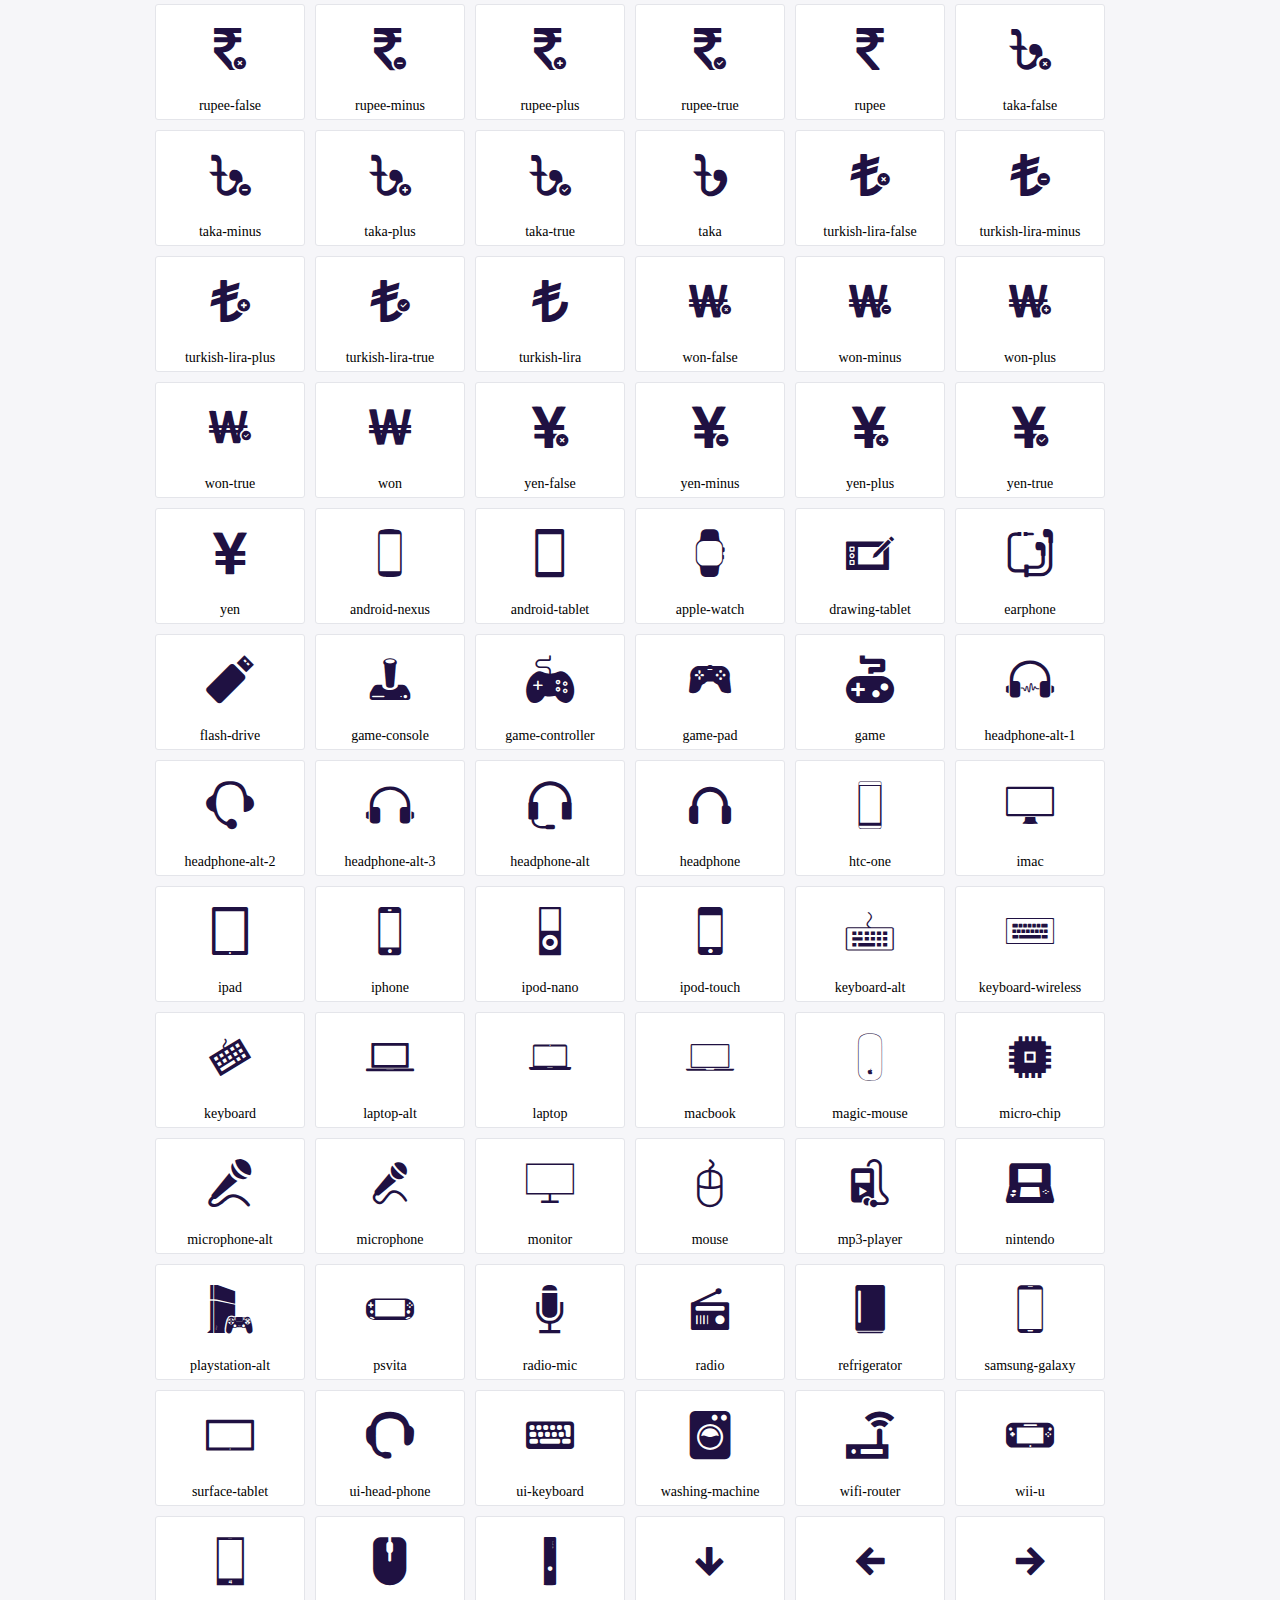
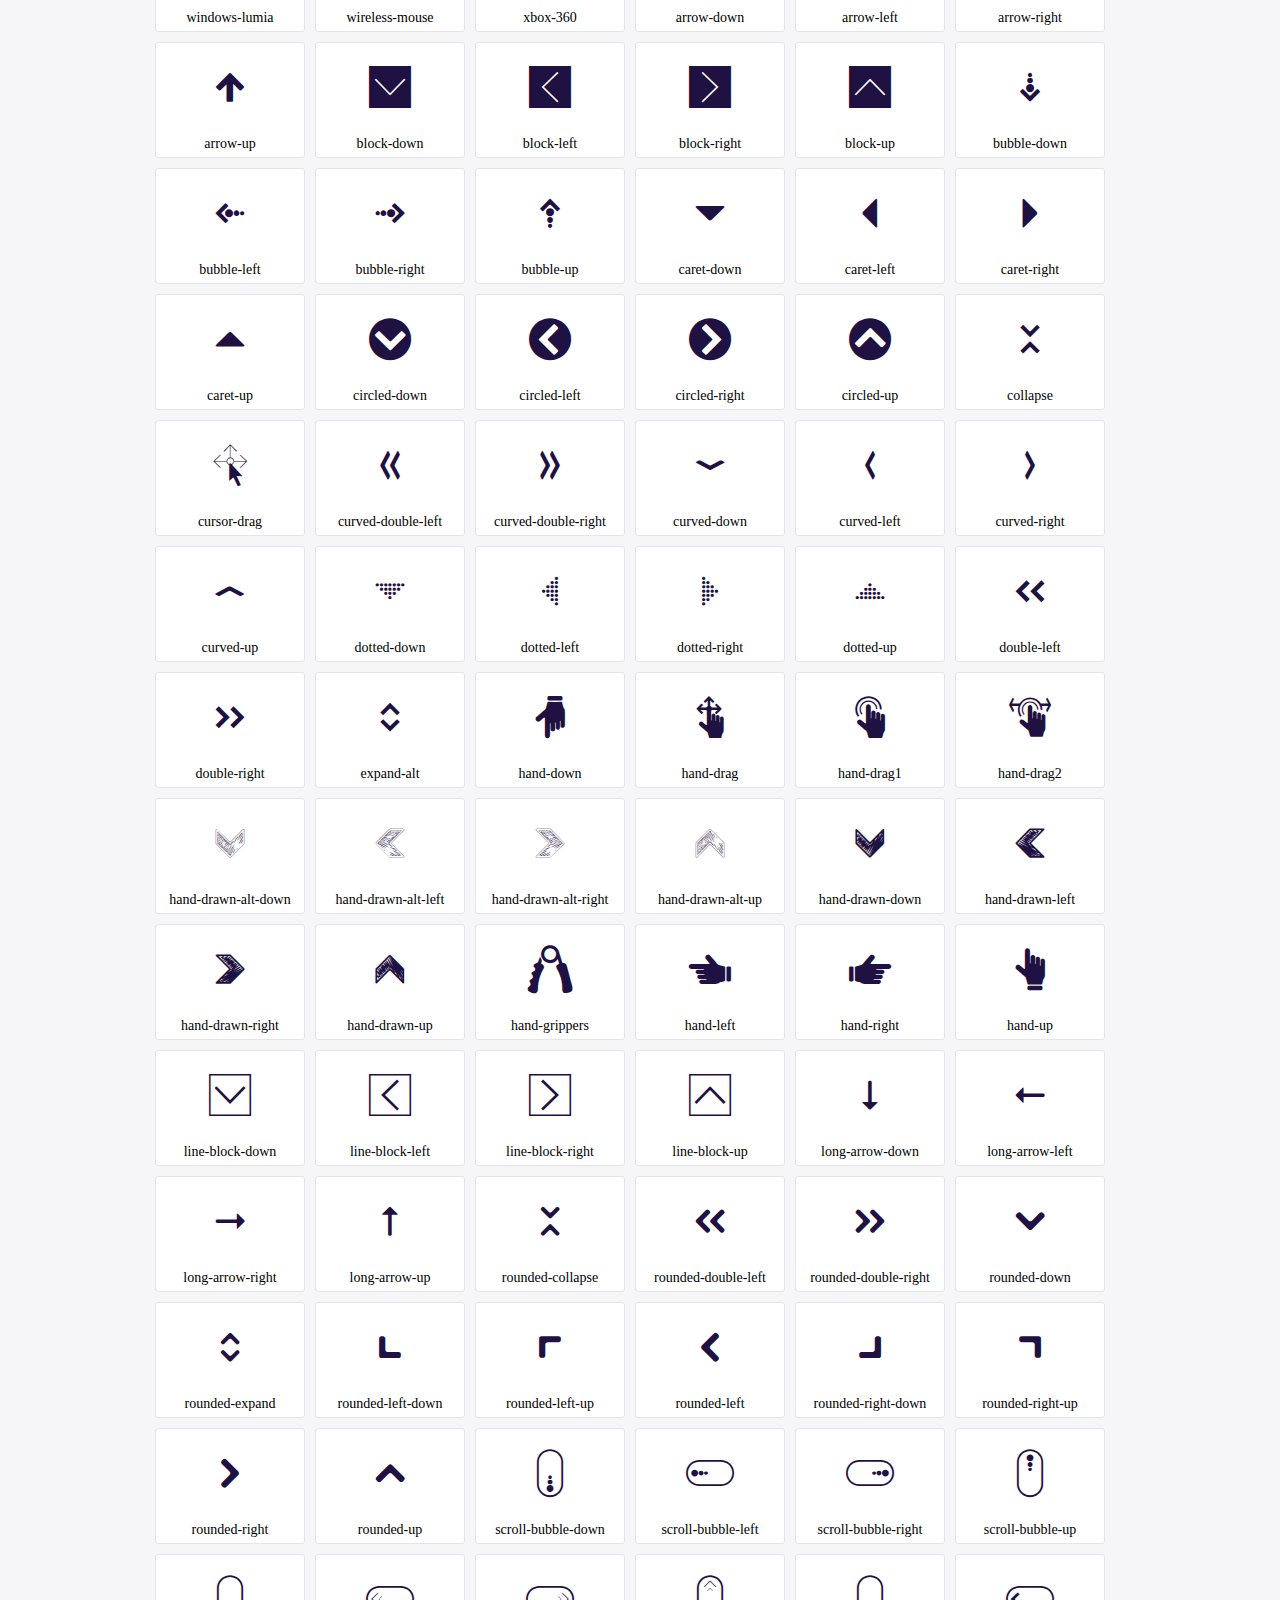
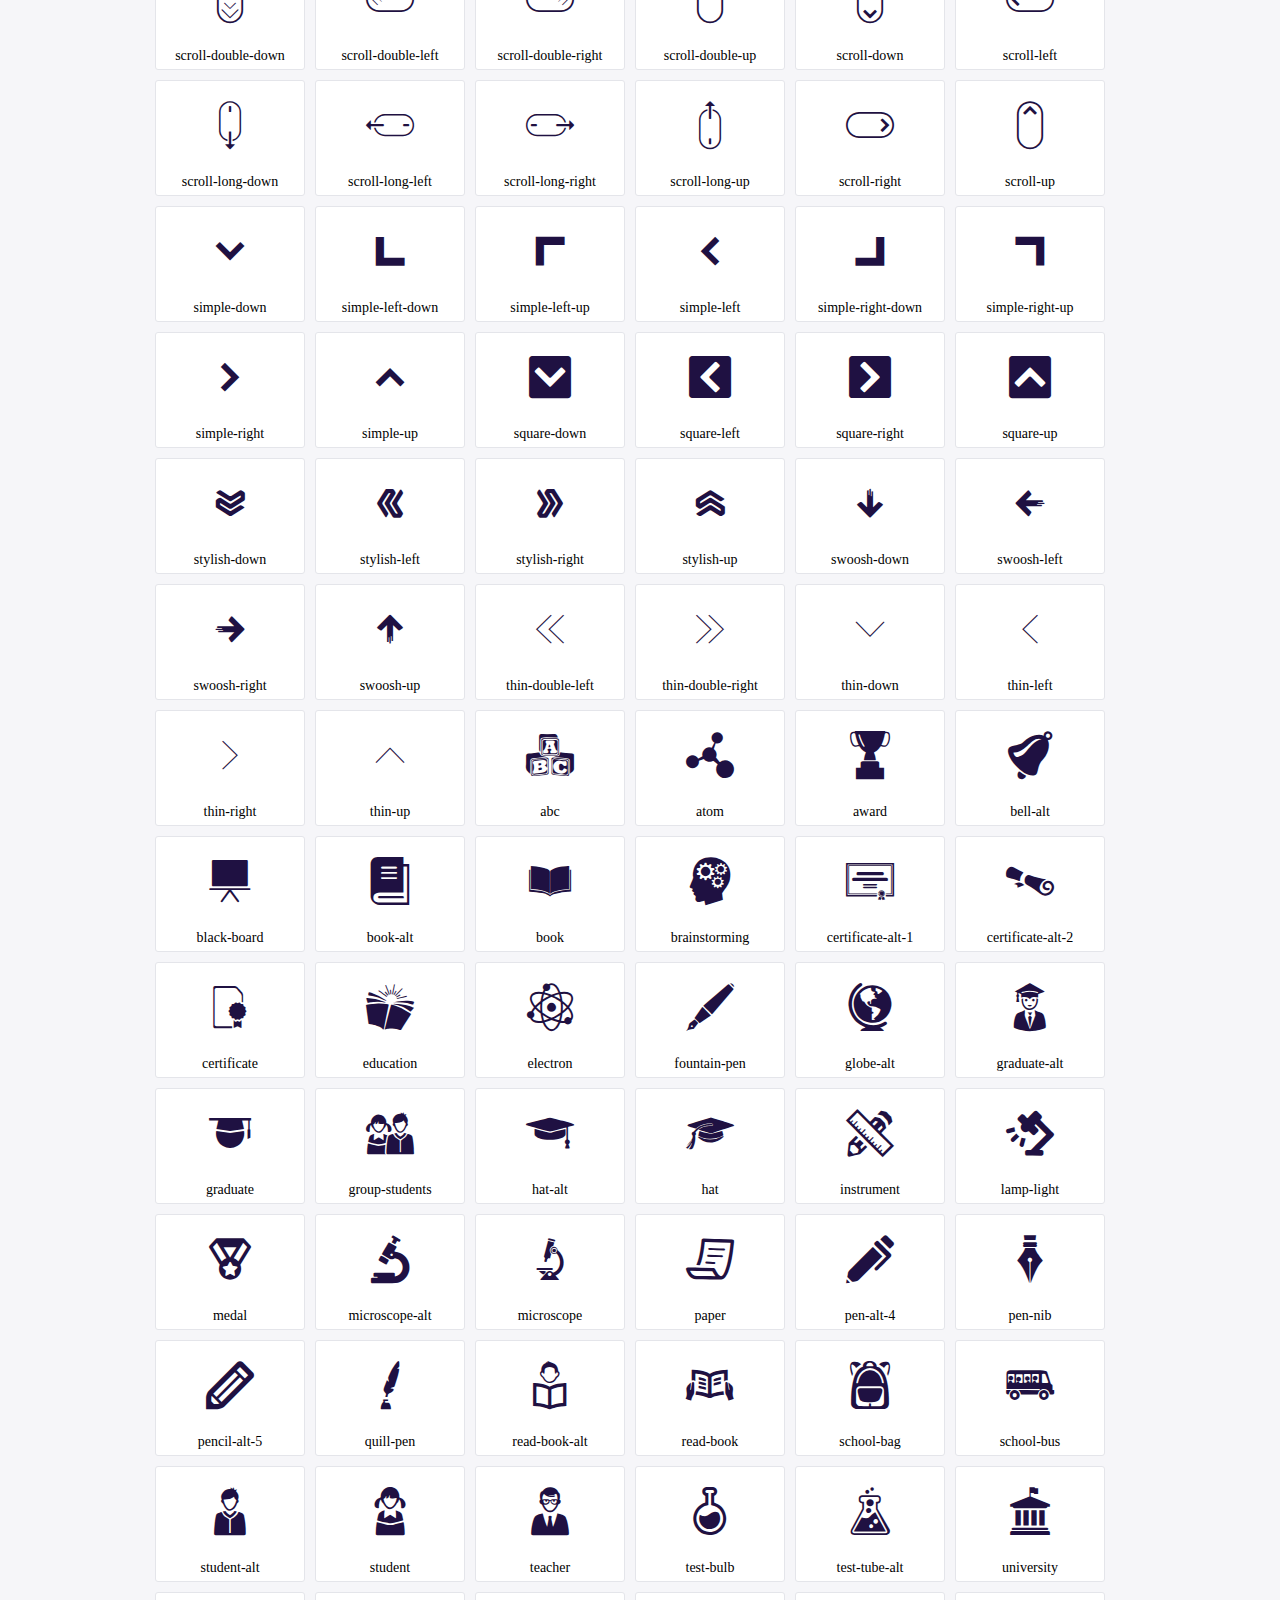
<file: icofont/demo.html>
<!DOCTYPE html>
	<html>
	<head>
		<meta charset="utf-8">
		<title>Examples | IcoFont</title>
		<link rel="stylesheet" type="text/css" href="./icofont.min.css">
		<style type="text/css">
			body {
				margin: 0;
				padding: 0;
				background: #F6F6F9;
			}
			.header {
				border-bottom: 1px solid #DCDCE1;
				padding: 10px 0;
				margin-bottom: 10px;
			}
			.container {
				width: 980px;
				margin: 0 auto;
			}
			.ico-title {
				font-size: 2em;
			}
			.iconlist {
				margin: 0;
				padding: 0;
				list-style: none;
				text-align: center;
				width: 100%;
				display: flex;
				flex-wrap: wrap;
				flex-direction: row;
			}
			.iconlist li {
				position: relative;
				margin: 5px;
				width: 150px;
				cursor: pointer;
			}
			.iconlist li .icon-holder {
				position: relative;
				text-align: center;
				border-radius: 3px;
				overflow: hidden;
				padding-bottom: 5px;
				background: #ffffff;
				border: 1px solid #E4E5EA;
				transition: all 0.2s linear 0s;
			}
			.iconlist li .icon-holder:hover {
				background: #00C3DA;
				color: #ffffff;
			}
			.iconlist li .icon-holder:hover .icon i {
				color: #ffffff;
			}
			.iconlist li .icon-holder .icon {
				padding: 20px;
				text-align: center;
			}
			.iconlist li .icon-holder .icon i {
				font-size: 3em;
				color: #1F1142;
			}
			.iconlist li .icon-holder span {
				font-size: 14px;
				display: block;
				margin-top: 5px;
				border-radius: 3px;
			}
		</style>
	</head>
	<body>
	<div class="header">
		<div class="container">
			<h1 class="ico-title"> IcoFont Icons </h1>
		</div>
	</div>
	<div class="container">
		<ul class="iconlist">
		
		<li>
			<div class="icon-holder">
				<div class="icon"> 
					<i class="icofont-angry-monster"></i>
				</div> 
				<span> angry-monster </span>
			</div>
		</li>
		
		<li>
			<div class="icon-holder">
				<div class="icon"> 
					<i class="icofont-bathtub"></i>
				</div> 
				<span> bathtub </span>
			</div>
		</li>
		
		<li>
			<div class="icon-holder">
				<div class="icon"> 
					<i class="icofont-bird-wings"></i>
				</div> 
				<span> bird-wings </span>
			</div>
		</li>
		
		<li>
			<div class="icon-holder">
				<div class="icon"> 
					<i class="icofont-bow"></i>
				</div> 
				<span> bow </span>
			</div>
		</li>
		
		<li>
			<div class="icon-holder">
				<div class="icon"> 
					<i class="icofont-castle"></i>
				</div> 
				<span> castle </span>
			</div>
		</li>
		
		<li>
			<div class="icon-holder">
				<div class="icon"> 
					<i class="icofont-circuit"></i>
				</div> 
				<span> circuit </span>
			</div>
		</li>
		
		<li>
			<div class="icon-holder">
				<div class="icon"> 
					<i class="icofont-crown-king"></i>
				</div> 
				<span> crown-king </span>
			</div>
		</li>
		
		<li>
			<div class="icon-holder">
				<div class="icon"> 
					<i class="icofont-crown-queen"></i>
				</div> 
				<span> crown-queen </span>
			</div>
		</li>
		
		<li>
			<div class="icon-holder">
				<div class="icon"> 
					<i class="icofont-dart"></i>
				</div> 
				<span> dart </span>
			</div>
		</li>
		
		<li>
			<div class="icon-holder">
				<div class="icon"> 
					<i class="icofont-disability-race"></i>
				</div> 
				<span> disability-race </span>
			</div>
		</li>
		
		<li>
			<div class="icon-holder">
				<div class="icon"> 
					<i class="icofont-diving-goggle"></i>
				</div> 
				<span> diving-goggle </span>
			</div>
		</li>
		
		<li>
			<div class="icon-holder">
				<div class="icon"> 
					<i class="icofont-eye-open"></i>
				</div> 
				<span> eye-open </span>
			</div>
		</li>
		
		<li>
			<div class="icon-holder">
				<div class="icon"> 
					<i class="icofont-flora-flower"></i>
				</div> 
				<span> flora-flower </span>
			</div>
		</li>
		
		<li>
			<div class="icon-holder">
				<div class="icon"> 
					<i class="icofont-flora"></i>
				</div> 
				<span> flora </span>
			</div>
		</li>
		
		<li>
			<div class="icon-holder">
				<div class="icon"> 
					<i class="icofont-gift-box"></i>
				</div> 
				<span> gift-box </span>
			</div>
		</li>
		
		<li>
			<div class="icon-holder">
				<div class="icon"> 
					<i class="icofont-halloween-pumpkin"></i>
				</div> 
				<span> halloween-pumpkin </span>
			</div>
		</li>
		
		<li>
			<div class="icon-holder">
				<div class="icon"> 
					<i class="icofont-hand-power"></i>
				</div> 
				<span> hand-power </span>
			</div>
		</li>
		
		<li>
			<div class="icon-holder">
				<div class="icon"> 
					<i class="icofont-hand-thunder"></i>
				</div> 
				<span> hand-thunder </span>
			</div>
		</li>
		
		<li>
			<div class="icon-holder">
				<div class="icon"> 
					<i class="icofont-king-monster"></i>
				</div> 
				<span> king-monster </span>
			</div>
		</li>
		
		<li>
			<div class="icon-holder">
				<div class="icon"> 
					<i class="icofont-love"></i>
				</div> 
				<span> love </span>
			</div>
		</li>
		
		<li>
			<div class="icon-holder">
				<div class="icon"> 
					<i class="icofont-magician-hat"></i>
				</div> 
				<span> magician-hat </span>
			</div>
		</li>
		
		<li>
			<div class="icon-holder">
				<div class="icon"> 
					<i class="icofont-native-american"></i>
				</div> 
				<span> native-american </span>
			</div>
		</li>
		
		<li>
			<div class="icon-holder">
				<div class="icon"> 
					<i class="icofont-owl-look"></i>
				</div> 
				<span> owl-look </span>
			</div>
		</li>
		
		<li>
			<div class="icon-holder">
				<div class="icon"> 
					<i class="icofont-phoenix"></i>
				</div> 
				<span> phoenix </span>
			</div>
		</li>
		
		<li>
			<div class="icon-holder">
				<div class="icon"> 
					<i class="icofont-robot-face"></i>
				</div> 
				<span> robot-face </span>
			</div>
		</li>
		
		<li>
			<div class="icon-holder">
				<div class="icon"> 
					<i class="icofont-sand-clock"></i>
				</div> 
				<span> sand-clock </span>
			</div>
		</li>
		
		<li>
			<div class="icon-holder">
				<div class="icon"> 
					<i class="icofont-shield-alt"></i>
				</div> 
				<span> shield-alt </span>
			</div>
		</li>
		
		<li>
			<div class="icon-holder">
				<div class="icon"> 
					<i class="icofont-ship-wheel"></i>
				</div> 
				<span> ship-wheel </span>
			</div>
		</li>
		
		<li>
			<div class="icon-holder">
				<div class="icon"> 
					<i class="icofont-skull-danger"></i>
				</div> 
				<span> skull-danger </span>
			</div>
		</li>
		
		<li>
			<div class="icon-holder">
				<div class="icon"> 
					<i class="icofont-skull-face"></i>
				</div> 
				<span> skull-face </span>
			</div>
		</li>
		
		<li>
			<div class="icon-holder">
				<div class="icon"> 
					<i class="icofont-snowmobile"></i>
				</div> 
				<span> snowmobile </span>
			</div>
		</li>
		
		<li>
			<div class="icon-holder">
				<div class="icon"> 
					<i class="icofont-space-shuttle"></i>
				</div> 
				<span> space-shuttle </span>
			</div>
		</li>
		
		<li>
			<div class="icon-holder">
				<div class="icon"> 
					<i class="icofont-star-shape"></i>
				</div> 
				<span> star-shape </span>
			</div>
		</li>
		
		<li>
			<div class="icon-holder">
				<div class="icon"> 
					<i class="icofont-swirl"></i>
				</div> 
				<span> swirl </span>
			</div>
		</li>
		
		<li>
			<div class="icon-holder">
				<div class="icon"> 
					<i class="icofont-tattoo-wing"></i>
				</div> 
				<span> tattoo-wing </span>
			</div>
		</li>
		
		<li>
			<div class="icon-holder">
				<div class="icon"> 
					<i class="icofont-throne"></i>
				</div> 
				<span> throne </span>
			</div>
		</li>
		
		<li>
			<div class="icon-holder">
				<div class="icon"> 
					<i class="icofont-tree-alt"></i>
				</div> 
				<span> tree-alt </span>
			</div>
		</li>
		
		<li>
			<div class="icon-holder">
				<div class="icon"> 
					<i class="icofont-triangle"></i>
				</div> 
				<span> triangle </span>
			</div>
		</li>
		
		<li>
			<div class="icon-holder">
				<div class="icon"> 
					<i class="icofont-unity-hand"></i>
				</div> 
				<span> unity-hand </span>
			</div>
		</li>
		
		<li>
			<div class="icon-holder">
				<div class="icon"> 
					<i class="icofont-weed"></i>
				</div> 
				<span> weed </span>
			</div>
		</li>
		
		<li>
			<div class="icon-holder">
				<div class="icon"> 
					<i class="icofont-woman-bird"></i>
				</div> 
				<span> woman-bird </span>
			</div>
		</li>
		
		<li>
			<div class="icon-holder">
				<div class="icon"> 
					<i class="icofont-bat"></i>
				</div> 
				<span> bat </span>
			</div>
		</li>
		
		<li>
			<div class="icon-holder">
				<div class="icon"> 
					<i class="icofont-bear-face"></i>
				</div> 
				<span> bear-face </span>
			</div>
		</li>
		
		<li>
			<div class="icon-holder">
				<div class="icon"> 
					<i class="icofont-bear-tracks"></i>
				</div> 
				<span> bear-tracks </span>
			</div>
		</li>
		
		<li>
			<div class="icon-holder">
				<div class="icon"> 
					<i class="icofont-bear"></i>
				</div> 
				<span> bear </span>
			</div>
		</li>
		
		<li>
			<div class="icon-holder">
				<div class="icon"> 
					<i class="icofont-bird-alt"></i>
				</div> 
				<span> bird-alt </span>
			</div>
		</li>
		
		<li>
			<div class="icon-holder">
				<div class="icon"> 
					<i class="icofont-bird-flying"></i>
				</div> 
				<span> bird-flying </span>
			</div>
		</li>
		
		<li>
			<div class="icon-holder">
				<div class="icon"> 
					<i class="icofont-bird"></i>
				</div> 
				<span> bird </span>
			</div>
		</li>
		
		<li>
			<div class="icon-holder">
				<div class="icon"> 
					<i class="icofont-birds"></i>
				</div> 
				<span> birds </span>
			</div>
		</li>
		
		<li>
			<div class="icon-holder">
				<div class="icon"> 
					<i class="icofont-bone"></i>
				</div> 
				<span> bone </span>
			</div>
		</li>
		
		<li>
			<div class="icon-holder">
				<div class="icon"> 
					<i class="icofont-bull"></i>
				</div> 
				<span> bull </span>
			</div>
		</li>
		
		<li>
			<div class="icon-holder">
				<div class="icon"> 
					<i class="icofont-butterfly-alt"></i>
				</div> 
				<span> butterfly-alt </span>
			</div>
		</li>
		
		<li>
			<div class="icon-holder">
				<div class="icon"> 
					<i class="icofont-butterfly"></i>
				</div> 
				<span> butterfly </span>
			</div>
		</li>
		
		<li>
			<div class="icon-holder">
				<div class="icon"> 
					<i class="icofont-camel-alt"></i>
				</div> 
				<span> camel-alt </span>
			</div>
		</li>
		
		<li>
			<div class="icon-holder">
				<div class="icon"> 
					<i class="icofont-camel-head"></i>
				</div> 
				<span> camel-head </span>
			</div>
		</li>
		
		<li>
			<div class="icon-holder">
				<div class="icon"> 
					<i class="icofont-camel"></i>
				</div> 
				<span> camel </span>
			</div>
		</li>
		
		<li>
			<div class="icon-holder">
				<div class="icon"> 
					<i class="icofont-cat-alt-1"></i>
				</div> 
				<span> cat-alt-1 </span>
			</div>
		</li>
		
		<li>
			<div class="icon-holder">
				<div class="icon"> 
					<i class="icofont-cat-alt-2"></i>
				</div> 
				<span> cat-alt-2 </span>
			</div>
		</li>
		
		<li>
			<div class="icon-holder">
				<div class="icon"> 
					<i class="icofont-cat-alt-3"></i>
				</div> 
				<span> cat-alt-3 </span>
			</div>
		</li>
		
		<li>
			<div class="icon-holder">
				<div class="icon"> 
					<i class="icofont-cat-dog"></i>
				</div> 
				<span> cat-dog </span>
			</div>
		</li>
		
		<li>
			<div class="icon-holder">
				<div class="icon"> 
					<i class="icofont-cat-face"></i>
				</div> 
				<span> cat-face </span>
			</div>
		</li>
		
		<li>
			<div class="icon-holder">
				<div class="icon"> 
					<i class="icofont-cat"></i>
				</div> 
				<span> cat </span>
			</div>
		</li>
		
		<li>
			<div class="icon-holder">
				<div class="icon"> 
					<i class="icofont-cow-head"></i>
				</div> 
				<span> cow-head </span>
			</div>
		</li>
		
		<li>
			<div class="icon-holder">
				<div class="icon"> 
					<i class="icofont-cow"></i>
				</div> 
				<span> cow </span>
			</div>
		</li>
		
		<li>
			<div class="icon-holder">
				<div class="icon"> 
					<i class="icofont-crab"></i>
				</div> 
				<span> crab </span>
			</div>
		</li>
		
		<li>
			<div class="icon-holder">
				<div class="icon"> 
					<i class="icofont-crocodile"></i>
				</div> 
				<span> crocodile </span>
			</div>
		</li>
		
		<li>
			<div class="icon-holder">
				<div class="icon"> 
					<i class="icofont-deer-head"></i>
				</div> 
				<span> deer-head </span>
			</div>
		</li>
		
		<li>
			<div class="icon-holder">
				<div class="icon"> 
					<i class="icofont-dog-alt"></i>
				</div> 
				<span> dog-alt </span>
			</div>
		</li>
		
		<li>
			<div class="icon-holder">
				<div class="icon"> 
					<i class="icofont-dog-barking"></i>
				</div> 
				<span> dog-barking </span>
			</div>
		</li>
		
		<li>
			<div class="icon-holder">
				<div class="icon"> 
					<i class="icofont-dog"></i>
				</div> 
				<span> dog </span>
			</div>
		</li>
		
		<li>
			<div class="icon-holder">
				<div class="icon"> 
					<i class="icofont-dolphin"></i>
				</div> 
				<span> dolphin </span>
			</div>
		</li>
		
		<li>
			<div class="icon-holder">
				<div class="icon"> 
					<i class="icofont-duck-tracks"></i>
				</div> 
				<span> duck-tracks </span>
			</div>
		</li>
		
		<li>
			<div class="icon-holder">
				<div class="icon"> 
					<i class="icofont-eagle-head"></i>
				</div> 
				<span> eagle-head </span>
			</div>
		</li>
		
		<li>
			<div class="icon-holder">
				<div class="icon"> 
					<i class="icofont-eaten-fish"></i>
				</div> 
				<span> eaten-fish </span>
			</div>
		</li>
		
		<li>
			<div class="icon-holder">
				<div class="icon"> 
					<i class="icofont-elephant-alt"></i>
				</div> 
				<span> elephant-alt </span>
			</div>
		</li>
		
		<li>
			<div class="icon-holder">
				<div class="icon"> 
					<i class="icofont-elephant-head-alt"></i>
				</div> 
				<span> elephant-head-alt </span>
			</div>
		</li>
		
		<li>
			<div class="icon-holder">
				<div class="icon"> 
					<i class="icofont-elephant-head"></i>
				</div> 
				<span> elephant-head </span>
			</div>
		</li>
		
		<li>
			<div class="icon-holder">
				<div class="icon"> 
					<i class="icofont-elephant"></i>
				</div> 
				<span> elephant </span>
			</div>
		</li>
		
		<li>
			<div class="icon-holder">
				<div class="icon"> 
					<i class="icofont-elk"></i>
				</div> 
				<span> elk </span>
			</div>
		</li>
		
		<li>
			<div class="icon-holder">
				<div class="icon"> 
					<i class="icofont-fish-1"></i>
				</div> 
				<span> fish-1 </span>
			</div>
		</li>
		
		<li>
			<div class="icon-holder">
				<div class="icon"> 
					<i class="icofont-fish-2"></i>
				</div> 
				<span> fish-2 </span>
			</div>
		</li>
		
		<li>
			<div class="icon-holder">
				<div class="icon"> 
					<i class="icofont-fish-3"></i>
				</div> 
				<span> fish-3 </span>
			</div>
		</li>
		
		<li>
			<div class="icon-holder">
				<div class="icon"> 
					<i class="icofont-fish-4"></i>
				</div> 
				<span> fish-4 </span>
			</div>
		</li>
		
		<li>
			<div class="icon-holder">
				<div class="icon"> 
					<i class="icofont-fish-5"></i>
				</div> 
				<span> fish-5 </span>
			</div>
		</li>
		
		<li>
			<div class="icon-holder">
				<div class="icon"> 
					<i class="icofont-fish"></i>
				</div> 
				<span> fish </span>
			</div>
		</li>
		
		<li>
			<div class="icon-holder">
				<div class="icon"> 
					<i class="icofont-fox-alt"></i>
				</div> 
				<span> fox-alt </span>
			</div>
		</li>
		
		<li>
			<div class="icon-holder">
				<div class="icon"> 
					<i class="icofont-fox"></i>
				</div> 
				<span> fox </span>
			</div>
		</li>
		
		<li>
			<div class="icon-holder">
				<div class="icon"> 
					<i class="icofont-frog-tracks"></i>
				</div> 
				<span> frog-tracks </span>
			</div>
		</li>
		
		<li>
			<div class="icon-holder">
				<div class="icon"> 
					<i class="icofont-frog"></i>
				</div> 
				<span> frog </span>
			</div>
		</li>
		
		<li>
			<div class="icon-holder">
				<div class="icon"> 
					<i class="icofont-froggy"></i>
				</div> 
				<span> froggy </span>
			</div>
		</li>
		
		<li>
			<div class="icon-holder">
				<div class="icon"> 
					<i class="icofont-giraffe-head-1"></i>
				</div> 
				<span> giraffe-head-1 </span>
			</div>
		</li>
		
		<li>
			<div class="icon-holder">
				<div class="icon"> 
					<i class="icofont-giraffe-head-2"></i>
				</div> 
				<span> giraffe-head-2 </span>
			</div>
		</li>
		
		<li>
			<div class="icon-holder">
				<div class="icon"> 
					<i class="icofont-giraffe-head"></i>
				</div> 
				<span> giraffe-head </span>
			</div>
		</li>
		
		<li>
			<div class="icon-holder">
				<div class="icon"> 
					<i class="icofont-giraffe"></i>
				</div> 
				<span> giraffe </span>
			</div>
		</li>
		
		<li>
			<div class="icon-holder">
				<div class="icon"> 
					<i class="icofont-goat-head"></i>
				</div> 
				<span> goat-head </span>
			</div>
		</li>
		
		<li>
			<div class="icon-holder">
				<div class="icon"> 
					<i class="icofont-gorilla"></i>
				</div> 
				<span> gorilla </span>
			</div>
		</li>
		
		<li>
			<div class="icon-holder">
				<div class="icon"> 
					<i class="icofont-hen-tracks"></i>
				</div> 
				<span> hen-tracks </span>
			</div>
		</li>
		
		<li>
			<div class="icon-holder">
				<div class="icon"> 
					<i class="icofont-horse-head-1"></i>
				</div> 
				<span> horse-head-1 </span>
			</div>
		</li>
		
		<li>
			<div class="icon-holder">
				<div class="icon"> 
					<i class="icofont-horse-head-2"></i>
				</div> 
				<span> horse-head-2 </span>
			</div>
		</li>
		
		<li>
			<div class="icon-holder">
				<div class="icon"> 
					<i class="icofont-horse-head"></i>
				</div> 
				<span> horse-head </span>
			</div>
		</li>
		
		<li>
			<div class="icon-holder">
				<div class="icon"> 
					<i class="icofont-horse-tracks"></i>
				</div> 
				<span> horse-tracks </span>
			</div>
		</li>
		
		<li>
			<div class="icon-holder">
				<div class="icon"> 
					<i class="icofont-jellyfish"></i>
				</div> 
				<span> jellyfish </span>
			</div>
		</li>
		
		<li>
			<div class="icon-holder">
				<div class="icon"> 
					<i class="icofont-kangaroo"></i>
				</div> 
				<span> kangaroo </span>
			</div>
		</li>
		
		<li>
			<div class="icon-holder">
				<div class="icon"> 
					<i class="icofont-lemur"></i>
				</div> 
				<span> lemur </span>
			</div>
		</li>
		
		<li>
			<div class="icon-holder">
				<div class="icon"> 
					<i class="icofont-lion-head-1"></i>
				</div> 
				<span> lion-head-1 </span>
			</div>
		</li>
		
		<li>
			<div class="icon-holder">
				<div class="icon"> 
					<i class="icofont-lion-head-2"></i>
				</div> 
				<span> lion-head-2 </span>
			</div>
		</li>
		
		<li>
			<div class="icon-holder">
				<div class="icon"> 
					<i class="icofont-lion-head"></i>
				</div> 
				<span> lion-head </span>
			</div>
		</li>
		
		<li>
			<div class="icon-holder">
				<div class="icon"> 
					<i class="icofont-lion"></i>
				</div> 
				<span> lion </span>
			</div>
		</li>
		
		<li>
			<div class="icon-holder">
				<div class="icon"> 
					<i class="icofont-monkey-2"></i>
				</div> 
				<span> monkey-2 </span>
			</div>
		</li>
		
		<li>
			<div class="icon-holder">
				<div class="icon"> 
					<i class="icofont-monkey-3"></i>
				</div> 
				<span> monkey-3 </span>
			</div>
		</li>
		
		<li>
			<div class="icon-holder">
				<div class="icon"> 
					<i class="icofont-monkey-face"></i>
				</div> 
				<span> monkey-face </span>
			</div>
		</li>
		
		<li>
			<div class="icon-holder">
				<div class="icon"> 
					<i class="icofont-monkey"></i>
				</div> 
				<span> monkey </span>
			</div>
		</li>
		
		<li>
			<div class="icon-holder">
				<div class="icon"> 
					<i class="icofont-octopus-alt"></i>
				</div> 
				<span> octopus-alt </span>
			</div>
		</li>
		
		<li>
			<div class="icon-holder">
				<div class="icon"> 
					<i class="icofont-octopus"></i>
				</div> 
				<span> octopus </span>
			</div>
		</li>
		
		<li>
			<div class="icon-holder">
				<div class="icon"> 
					<i class="icofont-owl"></i>
				</div> 
				<span> owl </span>
			</div>
		</li>
		
		<li>
			<div class="icon-holder">
				<div class="icon"> 
					<i class="icofont-panda-face"></i>
				</div> 
				<span> panda-face </span>
			</div>
		</li>
		
		<li>
			<div class="icon-holder">
				<div class="icon"> 
					<i class="icofont-panda"></i>
				</div> 
				<span> panda </span>
			</div>
		</li>
		
		<li>
			<div class="icon-holder">
				<div class="icon"> 
					<i class="icofont-panther"></i>
				</div> 
				<span> panther </span>
			</div>
		</li>
		
		<li>
			<div class="icon-holder">
				<div class="icon"> 
					<i class="icofont-parrot-lip"></i>
				</div> 
				<span> parrot-lip </span>
			</div>
		</li>
		
		<li>
			<div class="icon-holder">
				<div class="icon"> 
					<i class="icofont-parrot"></i>
				</div> 
				<span> parrot </span>
			</div>
		</li>
		
		<li>
			<div class="icon-holder">
				<div class="icon"> 
					<i class="icofont-paw"></i>
				</div> 
				<span> paw </span>
			</div>
		</li>
		
		<li>
			<div class="icon-holder">
				<div class="icon"> 
					<i class="icofont-pelican"></i>
				</div> 
				<span> pelican </span>
			</div>
		</li>
		
		<li>
			<div class="icon-holder">
				<div class="icon"> 
					<i class="icofont-penguin"></i>
				</div> 
				<span> penguin </span>
			</div>
		</li>
		
		<li>
			<div class="icon-holder">
				<div class="icon"> 
					<i class="icofont-pig-face"></i>
				</div> 
				<span> pig-face </span>
			</div>
		</li>
		
		<li>
			<div class="icon-holder">
				<div class="icon"> 
					<i class="icofont-pig"></i>
				</div> 
				<span> pig </span>
			</div>
		</li>
		
		<li>
			<div class="icon-holder">
				<div class="icon"> 
					<i class="icofont-pigeon-1"></i>
				</div> 
				<span> pigeon-1 </span>
			</div>
		</li>
		
		<li>
			<div class="icon-holder">
				<div class="icon"> 
					<i class="icofont-pigeon-2"></i>
				</div> 
				<span> pigeon-2 </span>
			</div>
		</li>
		
		<li>
			<div class="icon-holder">
				<div class="icon"> 
					<i class="icofont-pigeon"></i>
				</div> 
				<span> pigeon </span>
			</div>
		</li>
		
		<li>
			<div class="icon-holder">
				<div class="icon"> 
					<i class="icofont-rabbit"></i>
				</div> 
				<span> rabbit </span>
			</div>
		</li>
		
		<li>
			<div class="icon-holder">
				<div class="icon"> 
					<i class="icofont-rat"></i>
				</div> 
				<span> rat </span>
			</div>
		</li>
		
		<li>
			<div class="icon-holder">
				<div class="icon"> 
					<i class="icofont-rhino-head"></i>
				</div> 
				<span> rhino-head </span>
			</div>
		</li>
		
		<li>
			<div class="icon-holder">
				<div class="icon"> 
					<i class="icofont-rhino"></i>
				</div> 
				<span> rhino </span>
			</div>
		</li>
		
		<li>
			<div class="icon-holder">
				<div class="icon"> 
					<i class="icofont-rooster"></i>
				</div> 
				<span> rooster </span>
			</div>
		</li>
		
		<li>
			<div class="icon-holder">
				<div class="icon"> 
					<i class="icofont-seahorse"></i>
				</div> 
				<span> seahorse </span>
			</div>
		</li>
		
		<li>
			<div class="icon-holder">
				<div class="icon"> 
					<i class="icofont-seal"></i>
				</div> 
				<span> seal </span>
			</div>
		</li>
		
		<li>
			<div class="icon-holder">
				<div class="icon"> 
					<i class="icofont-shrimp-alt"></i>
				</div> 
				<span> shrimp-alt </span>
			</div>
		</li>
		
		<li>
			<div class="icon-holder">
				<div class="icon"> 
					<i class="icofont-shrimp"></i>
				</div> 
				<span> shrimp </span>
			</div>
		</li>
		
		<li>
			<div class="icon-holder">
				<div class="icon"> 
					<i class="icofont-snail-1"></i>
				</div> 
				<span> snail-1 </span>
			</div>
		</li>
		
		<li>
			<div class="icon-holder">
				<div class="icon"> 
					<i class="icofont-snail-2"></i>
				</div> 
				<span> snail-2 </span>
			</div>
		</li>
		
		<li>
			<div class="icon-holder">
				<div class="icon"> 
					<i class="icofont-snail-3"></i>
				</div> 
				<span> snail-3 </span>
			</div>
		</li>
		
		<li>
			<div class="icon-holder">
				<div class="icon"> 
					<i class="icofont-snail"></i>
				</div> 
				<span> snail </span>
			</div>
		</li>
		
		<li>
			<div class="icon-holder">
				<div class="icon"> 
					<i class="icofont-snake"></i>
				</div> 
				<span> snake </span>
			</div>
		</li>
		
		<li>
			<div class="icon-holder">
				<div class="icon"> 
					<i class="icofont-squid"></i>
				</div> 
				<span> squid </span>
			</div>
		</li>
		
		<li>
			<div class="icon-holder">
				<div class="icon"> 
					<i class="icofont-squirrel"></i>
				</div> 
				<span> squirrel </span>
			</div>
		</li>
		
		<li>
			<div class="icon-holder">
				<div class="icon"> 
					<i class="icofont-tiger-face"></i>
				</div> 
				<span> tiger-face </span>
			</div>
		</li>
		
		<li>
			<div class="icon-holder">
				<div class="icon"> 
					<i class="icofont-tiger"></i>
				</div> 
				<span> tiger </span>
			</div>
		</li>
		
		<li>
			<div class="icon-holder">
				<div class="icon"> 
					<i class="icofont-turtle"></i>
				</div> 
				<span> turtle </span>
			</div>
		</li>
		
		<li>
			<div class="icon-holder">
				<div class="icon"> 
					<i class="icofont-whale"></i>
				</div> 
				<span> whale </span>
			</div>
		</li>
		
		<li>
			<div class="icon-holder">
				<div class="icon"> 
					<i class="icofont-woodpecker"></i>
				</div> 
				<span> woodpecker </span>
			</div>
		</li>
		
		<li>
			<div class="icon-holder">
				<div class="icon"> 
					<i class="icofont-zebra"></i>
				</div> 
				<span> zebra </span>
			</div>
		</li>
		
		<li>
			<div class="icon-holder">
				<div class="icon"> 
					<i class="icofont-brand-acer"></i>
				</div> 
				<span> brand-acer </span>
			</div>
		</li>
		
		<li>
			<div class="icon-holder">
				<div class="icon"> 
					<i class="icofont-brand-adidas"></i>
				</div> 
				<span> brand-adidas </span>
			</div>
		</li>
		
		<li>
			<div class="icon-holder">
				<div class="icon"> 
					<i class="icofont-brand-adobe"></i>
				</div> 
				<span> brand-adobe </span>
			</div>
		</li>
		
		<li>
			<div class="icon-holder">
				<div class="icon"> 
					<i class="icofont-brand-air-new-zealand"></i>
				</div> 
				<span> brand-air-new-zealand </span>
			</div>
		</li>
		
		<li>
			<div class="icon-holder">
				<div class="icon"> 
					<i class="icofont-brand-airbnb"></i>
				</div> 
				<span> brand-airbnb </span>
			</div>
		</li>
		
		<li>
			<div class="icon-holder">
				<div class="icon"> 
					<i class="icofont-brand-aircell"></i>
				</div> 
				<span> brand-aircell </span>
			</div>
		</li>
		
		<li>
			<div class="icon-holder">
				<div class="icon"> 
					<i class="icofont-brand-airtel"></i>
				</div> 
				<span> brand-airtel </span>
			</div>
		</li>
		
		<li>
			<div class="icon-holder">
				<div class="icon"> 
					<i class="icofont-brand-alcatel"></i>
				</div> 
				<span> brand-alcatel </span>
			</div>
		</li>
		
		<li>
			<div class="icon-holder">
				<div class="icon"> 
					<i class="icofont-brand-alibaba"></i>
				</div> 
				<span> brand-alibaba </span>
			</div>
		</li>
		
		<li>
			<div class="icon-holder">
				<div class="icon"> 
					<i class="icofont-brand-aliexpress"></i>
				</div> 
				<span> brand-aliexpress </span>
			</div>
		</li>
		
		<li>
			<div class="icon-holder">
				<div class="icon"> 
					<i class="icofont-brand-alipay"></i>
				</div> 
				<span> brand-alipay </span>
			</div>
		</li>
		
		<li>
			<div class="icon-holder">
				<div class="icon"> 
					<i class="icofont-brand-amazon"></i>
				</div> 
				<span> brand-amazon </span>
			</div>
		</li>
		
		<li>
			<div class="icon-holder">
				<div class="icon"> 
					<i class="icofont-brand-amd"></i>
				</div> 
				<span> brand-amd </span>
			</div>
		</li>
		
		<li>
			<div class="icon-holder">
				<div class="icon"> 
					<i class="icofont-brand-american-airlines"></i>
				</div> 
				<span> brand-american-airlines </span>
			</div>
		</li>
		
		<li>
			<div class="icon-holder">
				<div class="icon"> 
					<i class="icofont-brand-android-robot"></i>
				</div> 
				<span> brand-android-robot </span>
			</div>
		</li>
		
		<li>
			<div class="icon-holder">
				<div class="icon"> 
					<i class="icofont-brand-android"></i>
				</div> 
				<span> brand-android </span>
			</div>
		</li>
		
		<li>
			<div class="icon-holder">
				<div class="icon"> 
					<i class="icofont-brand-aol"></i>
				</div> 
				<span> brand-aol </span>
			</div>
		</li>
		
		<li>
			<div class="icon-holder">
				<div class="icon"> 
					<i class="icofont-brand-apple"></i>
				</div> 
				<span> brand-apple </span>
			</div>
		</li>
		
		<li>
			<div class="icon-holder">
				<div class="icon"> 
					<i class="icofont-brand-appstore"></i>
				</div> 
				<span> brand-appstore </span>
			</div>
		</li>
		
		<li>
			<div class="icon-holder">
				<div class="icon"> 
					<i class="icofont-brand-asus"></i>
				</div> 
				<span> brand-asus </span>
			</div>
		</li>
		
		<li>
			<div class="icon-holder">
				<div class="icon"> 
					<i class="icofont-brand-ati"></i>
				</div> 
				<span> brand-ati </span>
			</div>
		</li>
		
		<li>
			<div class="icon-holder">
				<div class="icon"> 
					<i class="icofont-brand-att"></i>
				</div> 
				<span> brand-att </span>
			</div>
		</li>
		
		<li>
			<div class="icon-holder">
				<div class="icon"> 
					<i class="icofont-brand-audi"></i>
				</div> 
				<span> brand-audi </span>
			</div>
		</li>
		
		<li>
			<div class="icon-holder">
				<div class="icon"> 
					<i class="icofont-brand-axiata"></i>
				</div> 
				<span> brand-axiata </span>
			</div>
		</li>
		
		<li>
			<div class="icon-holder">
				<div class="icon"> 
					<i class="icofont-brand-bada"></i>
				</div> 
				<span> brand-bada </span>
			</div>
		</li>
		
		<li>
			<div class="icon-holder">
				<div class="icon"> 
					<i class="icofont-brand-bbc"></i>
				</div> 
				<span> brand-bbc </span>
			</div>
		</li>
		
		<li>
			<div class="icon-holder">
				<div class="icon"> 
					<i class="icofont-brand-bing"></i>
				</div> 
				<span> brand-bing </span>
			</div>
		</li>
		
		<li>
			<div class="icon-holder">
				<div class="icon"> 
					<i class="icofont-brand-blackberry"></i>
				</div> 
				<span> brand-blackberry </span>
			</div>
		</li>
		
		<li>
			<div class="icon-holder">
				<div class="icon"> 
					<i class="icofont-brand-bmw"></i>
				</div> 
				<span> brand-bmw </span>
			</div>
		</li>
		
		<li>
			<div class="icon-holder">
				<div class="icon"> 
					<i class="icofont-brand-box"></i>
				</div> 
				<span> brand-box </span>
			</div>
		</li>
		
		<li>
			<div class="icon-holder">
				<div class="icon"> 
					<i class="icofont-brand-burger-king"></i>
				</div> 
				<span> brand-burger-king </span>
			</div>
		</li>
		
		<li>
			<div class="icon-holder">
				<div class="icon"> 
					<i class="icofont-brand-business-insider"></i>
				</div> 
				<span> brand-business-insider </span>
			</div>
		</li>
		
		<li>
			<div class="icon-holder">
				<div class="icon"> 
					<i class="icofont-brand-buzzfeed"></i>
				</div> 
				<span> brand-buzzfeed </span>
			</div>
		</li>
		
		<li>
			<div class="icon-holder">
				<div class="icon"> 
					<i class="icofont-brand-cannon"></i>
				</div> 
				<span> brand-cannon </span>
			</div>
		</li>
		
		<li>
			<div class="icon-holder">
				<div class="icon"> 
					<i class="icofont-brand-casio"></i>
				</div> 
				<span> brand-casio </span>
			</div>
		</li>
		
		<li>
			<div class="icon-holder">
				<div class="icon"> 
					<i class="icofont-brand-china-mobile"></i>
				</div> 
				<span> brand-china-mobile </span>
			</div>
		</li>
		
		<li>
			<div class="icon-holder">
				<div class="icon"> 
					<i class="icofont-brand-china-telecom"></i>
				</div> 
				<span> brand-china-telecom </span>
			</div>
		</li>
		
		<li>
			<div class="icon-holder">
				<div class="icon"> 
					<i class="icofont-brand-china-unicom"></i>
				</div> 
				<span> brand-china-unicom </span>
			</div>
		</li>
		
		<li>
			<div class="icon-holder">
				<div class="icon"> 
					<i class="icofont-brand-cisco"></i>
				</div> 
				<span> brand-cisco </span>
			</div>
		</li>
		
		<li>
			<div class="icon-holder">
				<div class="icon"> 
					<i class="icofont-brand-citibank"></i>
				</div> 
				<span> brand-citibank </span>
			</div>
		</li>
		
		<li>
			<div class="icon-holder">
				<div class="icon"> 
					<i class="icofont-brand-cnet"></i>
				</div> 
				<span> brand-cnet </span>
			</div>
		</li>
		
		<li>
			<div class="icon-holder">
				<div class="icon"> 
					<i class="icofont-brand-cnn"></i>
				</div> 
				<span> brand-cnn </span>
			</div>
		</li>
		
		<li>
			<div class="icon-holder">
				<div class="icon"> 
					<i class="icofont-brand-cocal-cola"></i>
				</div> 
				<span> brand-cocal-cola </span>
			</div>
		</li>
		
		<li>
			<div class="icon-holder">
				<div class="icon"> 
					<i class="icofont-brand-compaq"></i>
				</div> 
				<span> brand-compaq </span>
			</div>
		</li>
		
		<li>
			<div class="icon-holder">
				<div class="icon"> 
					<i class="icofont-brand-debian"></i>
				</div> 
				<span> brand-debian </span>
			</div>
		</li>
		
		<li>
			<div class="icon-holder">
				<div class="icon"> 
					<i class="icofont-brand-delicious"></i>
				</div> 
				<span> brand-delicious </span>
			</div>
		</li>
		
		<li>
			<div class="icon-holder">
				<div class="icon"> 
					<i class="icofont-brand-dell"></i>
				</div> 
				<span> brand-dell </span>
			</div>
		</li>
		
		<li>
			<div class="icon-holder">
				<div class="icon"> 
					<i class="icofont-brand-designbump"></i>
				</div> 
				<span> brand-designbump </span>
			</div>
		</li>
		
		<li>
			<div class="icon-holder">
				<div class="icon"> 
					<i class="icofont-brand-designfloat"></i>
				</div> 
				<span> brand-designfloat </span>
			</div>
		</li>
		
		<li>
			<div class="icon-holder">
				<div class="icon"> 
					<i class="icofont-brand-disney"></i>
				</div> 
				<span> brand-disney </span>
			</div>
		</li>
		
		<li>
			<div class="icon-holder">
				<div class="icon"> 
					<i class="icofont-brand-dodge"></i>
				</div> 
				<span> brand-dodge </span>
			</div>
		</li>
		
		<li>
			<div class="icon-holder">
				<div class="icon"> 
					<i class="icofont-brand-dove"></i>
				</div> 
				<span> brand-dove </span>
			</div>
		</li>
		
		<li>
			<div class="icon-holder">
				<div class="icon"> 
					<i class="icofont-brand-drupal"></i>
				</div> 
				<span> brand-drupal </span>
			</div>
		</li>
		
		<li>
			<div class="icon-holder">
				<div class="icon"> 
					<i class="icofont-brand-ebay"></i>
				</div> 
				<span> brand-ebay </span>
			</div>
		</li>
		
		<li>
			<div class="icon-holder">
				<div class="icon"> 
					<i class="icofont-brand-eleven"></i>
				</div> 
				<span> brand-eleven </span>
			</div>
		</li>
		
		<li>
			<div class="icon-holder">
				<div class="icon"> 
					<i class="icofont-brand-emirates"></i>
				</div> 
				<span> brand-emirates </span>
			</div>
		</li>
		
		<li>
			<div class="icon-holder">
				<div class="icon"> 
					<i class="icofont-brand-espn"></i>
				</div> 
				<span> brand-espn </span>
			</div>
		</li>
		
		<li>
			<div class="icon-holder">
				<div class="icon"> 
					<i class="icofont-brand-etihad-airways"></i>
				</div> 
				<span> brand-etihad-airways </span>
			</div>
		</li>
		
		<li>
			<div class="icon-holder">
				<div class="icon"> 
					<i class="icofont-brand-etisalat"></i>
				</div> 
				<span> brand-etisalat </span>
			</div>
		</li>
		
		<li>
			<div class="icon-holder">
				<div class="icon"> 
					<i class="icofont-brand-etsy"></i>
				</div> 
				<span> brand-etsy </span>
			</div>
		</li>
		
		<li>
			<div class="icon-holder">
				<div class="icon"> 
					<i class="icofont-brand-fastrack"></i>
				</div> 
				<span> brand-fastrack </span>
			</div>
		</li>
		
		<li>
			<div class="icon-holder">
				<div class="icon"> 
					<i class="icofont-brand-fedex"></i>
				</div> 
				<span> brand-fedex </span>
			</div>
		</li>
		
		<li>
			<div class="icon-holder">
				<div class="icon"> 
					<i class="icofont-brand-ferrari"></i>
				</div> 
				<span> brand-ferrari </span>
			</div>
		</li>
		
		<li>
			<div class="icon-holder">
				<div class="icon"> 
					<i class="icofont-brand-fitbit"></i>
				</div> 
				<span> brand-fitbit </span>
			</div>
		</li>
		
		<li>
			<div class="icon-holder">
				<div class="icon"> 
					<i class="icofont-brand-flikr"></i>
				</div> 
				<span> brand-flikr </span>
			</div>
		</li>
		
		<li>
			<div class="icon-holder">
				<div class="icon"> 
					<i class="icofont-brand-forbes"></i>
				</div> 
				<span> brand-forbes </span>
			</div>
		</li>
		
		<li>
			<div class="icon-holder">
				<div class="icon"> 
					<i class="icofont-brand-foursquare"></i>
				</div> 
				<span> brand-foursquare </span>
			</div>
		</li>
		
		<li>
			<div class="icon-holder">
				<div class="icon"> 
					<i class="icofont-brand-foxconn"></i>
				</div> 
				<span> brand-foxconn </span>
			</div>
		</li>
		
		<li>
			<div class="icon-holder">
				<div class="icon"> 
					<i class="icofont-brand-fujitsu"></i>
				</div> 
				<span> brand-fujitsu </span>
			</div>
		</li>
		
		<li>
			<div class="icon-holder">
				<div class="icon"> 
					<i class="icofont-brand-general-electric"></i>
				</div> 
				<span> brand-general-electric </span>
			</div>
		</li>
		
		<li>
			<div class="icon-holder">
				<div class="icon"> 
					<i class="icofont-brand-gillette"></i>
				</div> 
				<span> brand-gillette </span>
			</div>
		</li>
		
		<li>
			<div class="icon-holder">
				<div class="icon"> 
					<i class="icofont-brand-gizmodo"></i>
				</div> 
				<span> brand-gizmodo </span>
			</div>
		</li>
		
		<li>
			<div class="icon-holder">
				<div class="icon"> 
					<i class="icofont-brand-gnome"></i>
				</div> 
				<span> brand-gnome </span>
			</div>
		</li>
		
		<li>
			<div class="icon-holder">
				<div class="icon"> 
					<i class="icofont-brand-google"></i>
				</div> 
				<span> brand-google </span>
			</div>
		</li>
		
		<li>
			<div class="icon-holder">
				<div class="icon"> 
					<i class="icofont-brand-gopro"></i>
				</div> 
				<span> brand-gopro </span>
			</div>
		</li>
		
		<li>
			<div class="icon-holder">
				<div class="icon"> 
					<i class="icofont-brand-gucci"></i>
				</div> 
				<span> brand-gucci </span>
			</div>
		</li>
		
		<li>
			<div class="icon-holder">
				<div class="icon"> 
					<i class="icofont-brand-hallmark"></i>
				</div> 
				<span> brand-hallmark </span>
			</div>
		</li>
		
		<li>
			<div class="icon-holder">
				<div class="icon"> 
					<i class="icofont-brand-hi5"></i>
				</div> 
				<span> brand-hi5 </span>
			</div>
		</li>
		
		<li>
			<div class="icon-holder">
				<div class="icon"> 
					<i class="icofont-brand-honda"></i>
				</div> 
				<span> brand-honda </span>
			</div>
		</li>
		
		<li>
			<div class="icon-holder">
				<div class="icon"> 
					<i class="icofont-brand-hp"></i>
				</div> 
				<span> brand-hp </span>
			</div>
		</li>
		
		<li>
			<div class="icon-holder">
				<div class="icon"> 
					<i class="icofont-brand-hsbc"></i>
				</div> 
				<span> brand-hsbc </span>
			</div>
		</li>
		
		<li>
			<div class="icon-holder">
				<div class="icon"> 
					<i class="icofont-brand-htc"></i>
				</div> 
				<span> brand-htc </span>
			</div>
		</li>
		
		<li>
			<div class="icon-holder">
				<div class="icon"> 
					<i class="icofont-brand-huawei"></i>
				</div> 
				<span> brand-huawei </span>
			</div>
		</li>
		
		<li>
			<div class="icon-holder">
				<div class="icon"> 
					<i class="icofont-brand-hulu"></i>
				</div> 
				<span> brand-hulu </span>
			</div>
		</li>
		
		<li>
			<div class="icon-holder">
				<div class="icon"> 
					<i class="icofont-brand-hyundai"></i>
				</div> 
				<span> brand-hyundai </span>
			</div>
		</li>
		
		<li>
			<div class="icon-holder">
				<div class="icon"> 
					<i class="icofont-brand-ibm"></i>
				</div> 
				<span> brand-ibm </span>
			</div>
		</li>
		
		<li>
			<div class="icon-holder">
				<div class="icon"> 
					<i class="icofont-brand-icofont"></i>
				</div> 
				<span> brand-icofont </span>
			</div>
		</li>
		
		<li>
			<div class="icon-holder">
				<div class="icon"> 
					<i class="icofont-brand-icq"></i>
				</div> 
				<span> brand-icq </span>
			</div>
		</li>
		
		<li>
			<div class="icon-holder">
				<div class="icon"> 
					<i class="icofont-brand-ikea"></i>
				</div> 
				<span> brand-ikea </span>
			</div>
		</li>
		
		<li>
			<div class="icon-holder">
				<div class="icon"> 
					<i class="icofont-brand-imdb"></i>
				</div> 
				<span> brand-imdb </span>
			</div>
		</li>
		
		<li>
			<div class="icon-holder">
				<div class="icon"> 
					<i class="icofont-brand-indiegogo"></i>
				</div> 
				<span> brand-indiegogo </span>
			</div>
		</li>
		
		<li>
			<div class="icon-holder">
				<div class="icon"> 
					<i class="icofont-brand-intel"></i>
				</div> 
				<span> brand-intel </span>
			</div>
		</li>
		
		<li>
			<div class="icon-holder">
				<div class="icon"> 
					<i class="icofont-brand-ipair"></i>
				</div> 
				<span> brand-ipair </span>
			</div>
		</li>
		
		<li>
			<div class="icon-holder">
				<div class="icon"> 
					<i class="icofont-brand-jaguar"></i>
				</div> 
				<span> brand-jaguar </span>
			</div>
		</li>
		
		<li>
			<div class="icon-holder">
				<div class="icon"> 
					<i class="icofont-brand-java"></i>
				</div> 
				<span> brand-java </span>
			</div>
		</li>
		
		<li>
			<div class="icon-holder">
				<div class="icon"> 
					<i class="icofont-brand-joomla"></i>
				</div> 
				<span> brand-joomla </span>
			</div>
		</li>
		
		<li>
			<div class="icon-holder">
				<div class="icon"> 
					<i class="icofont-brand-kickstarter"></i>
				</div> 
				<span> brand-kickstarter </span>
			</div>
		</li>
		
		<li>
			<div class="icon-holder">
				<div class="icon"> 
					<i class="icofont-brand-kik"></i>
				</div> 
				<span> brand-kik </span>
			</div>
		</li>
		
		<li>
			<div class="icon-holder">
				<div class="icon"> 
					<i class="icofont-brand-lastfm"></i>
				</div> 
				<span> brand-lastfm </span>
			</div>
		</li>
		
		<li>
			<div class="icon-holder">
				<div class="icon"> 
					<i class="icofont-brand-lego"></i>
				</div> 
				<span> brand-lego </span>
			</div>
		</li>
		
		<li>
			<div class="icon-holder">
				<div class="icon"> 
					<i class="icofont-brand-lenovo"></i>
				</div> 
				<span> brand-lenovo </span>
			</div>
		</li>
		
		<li>
			<div class="icon-holder">
				<div class="icon"> 
					<i class="icofont-brand-levis"></i>
				</div> 
				<span> brand-levis </span>
			</div>
		</li>
		
		<li>
			<div class="icon-holder">
				<div class="icon"> 
					<i class="icofont-brand-lexus"></i>
				</div> 
				<span> brand-lexus </span>
			</div>
		</li>
		
		<li>
			<div class="icon-holder">
				<div class="icon"> 
					<i class="icofont-brand-lg"></i>
				</div> 
				<span> brand-lg </span>
			</div>
		</li>
		
		<li>
			<div class="icon-holder">
				<div class="icon"> 
					<i class="icofont-brand-life-hacker"></i>
				</div> 
				<span> brand-life-hacker </span>
			</div>
		</li>
		
		<li>
			<div class="icon-holder">
				<div class="icon"> 
					<i class="icofont-brand-linux-mint"></i>
				</div> 
				<span> brand-linux-mint </span>
			</div>
		</li>
		
		<li>
			<div class="icon-holder">
				<div class="icon"> 
					<i class="icofont-brand-linux"></i>
				</div> 
				<span> brand-linux </span>
			</div>
		</li>
		
		<li>
			<div class="icon-holder">
				<div class="icon"> 
					<i class="icofont-brand-lionix"></i>
				</div> 
				<span> brand-lionix </span>
			</div>
		</li>
		
		<li>
			<div class="icon-holder">
				<div class="icon"> 
					<i class="icofont-brand-loreal"></i>
				</div> 
				<span> brand-loreal </span>
			</div>
		</li>
		
		<li>
			<div class="icon-holder">
				<div class="icon"> 
					<i class="icofont-brand-louis-vuitton"></i>
				</div> 
				<span> brand-louis-vuitton </span>
			</div>
		</li>
		
		<li>
			<div class="icon-holder">
				<div class="icon"> 
					<i class="icofont-brand-mac-os"></i>
				</div> 
				<span> brand-mac-os </span>
			</div>
		</li>
		
		<li>
			<div class="icon-holder">
				<div class="icon"> 
					<i class="icofont-brand-marvel-app"></i>
				</div> 
				<span> brand-marvel-app </span>
			</div>
		</li>
		
		<li>
			<div class="icon-holder">
				<div class="icon"> 
					<i class="icofont-brand-mashable"></i>
				</div> 
				<span> brand-mashable </span>
			</div>
		</li>
		
		<li>
			<div class="icon-holder">
				<div class="icon"> 
					<i class="icofont-brand-mazda"></i>
				</div> 
				<span> brand-mazda </span>
			</div>
		</li>
		
		<li>
			<div class="icon-holder">
				<div class="icon"> 
					<i class="icofont-brand-mcdonals"></i>
				</div> 
				<span> brand-mcdonals </span>
			</div>
		</li>
		
		<li>
			<div class="icon-holder">
				<div class="icon"> 
					<i class="icofont-brand-mercedes"></i>
				</div> 
				<span> brand-mercedes </span>
			</div>
		</li>
		
		<li>
			<div class="icon-holder">
				<div class="icon"> 
					<i class="icofont-brand-micromax"></i>
				</div> 
				<span> brand-micromax </span>
			</div>
		</li>
		
		<li>
			<div class="icon-holder">
				<div class="icon"> 
					<i class="icofont-brand-microsoft"></i>
				</div> 
				<span> brand-microsoft </span>
			</div>
		</li>
		
		<li>
			<div class="icon-holder">
				<div class="icon"> 
					<i class="icofont-brand-mobileme"></i>
				</div> 
				<span> brand-mobileme </span>
			</div>
		</li>
		
		<li>
			<div class="icon-holder">
				<div class="icon"> 
					<i class="icofont-brand-mobily"></i>
				</div> 
				<span> brand-mobily </span>
			</div>
		</li>
		
		<li>
			<div class="icon-holder">
				<div class="icon"> 
					<i class="icofont-brand-motorola"></i>
				</div> 
				<span> brand-motorola </span>
			</div>
		</li>
		
		<li>
			<div class="icon-holder">
				<div class="icon"> 
					<i class="icofont-brand-msi"></i>
				</div> 
				<span> brand-msi </span>
			</div>
		</li>
		
		<li>
			<div class="icon-holder">
				<div class="icon"> 
					<i class="icofont-brand-mts"></i>
				</div> 
				<span> brand-mts </span>
			</div>
		</li>
		
		<li>
			<div class="icon-holder">
				<div class="icon"> 
					<i class="icofont-brand-myspace"></i>
				</div> 
				<span> brand-myspace </span>
			</div>
		</li>
		
		<li>
			<div class="icon-holder">
				<div class="icon"> 
					<i class="icofont-brand-mytv"></i>
				</div> 
				<span> brand-mytv </span>
			</div>
		</li>
		
		<li>
			<div class="icon-holder">
				<div class="icon"> 
					<i class="icofont-brand-nasa"></i>
				</div> 
				<span> brand-nasa </span>
			</div>
		</li>
		
		<li>
			<div class="icon-holder">
				<div class="icon"> 
					<i class="icofont-brand-natgeo"></i>
				</div> 
				<span> brand-natgeo </span>
			</div>
		</li>
		
		<li>
			<div class="icon-holder">
				<div class="icon"> 
					<i class="icofont-brand-nbc"></i>
				</div> 
				<span> brand-nbc </span>
			</div>
		</li>
		
		<li>
			<div class="icon-holder">
				<div class="icon"> 
					<i class="icofont-brand-nescafe"></i>
				</div> 
				<span> brand-nescafe </span>
			</div>
		</li>
		
		<li>
			<div class="icon-holder">
				<div class="icon"> 
					<i class="icofont-brand-nestle"></i>
				</div> 
				<span> brand-nestle </span>
			</div>
		</li>
		
		<li>
			<div class="icon-holder">
				<div class="icon"> 
					<i class="icofont-brand-netflix"></i>
				</div> 
				<span> brand-netflix </span>
			</div>
		</li>
		
		<li>
			<div class="icon-holder">
				<div class="icon"> 
					<i class="icofont-brand-nexus"></i>
				</div> 
				<span> brand-nexus </span>
			</div>
		</li>
		
		<li>
			<div class="icon-holder">
				<div class="icon"> 
					<i class="icofont-brand-nike"></i>
				</div> 
				<span> brand-nike </span>
			</div>
		</li>
		
		<li>
			<div class="icon-holder">
				<div class="icon"> 
					<i class="icofont-brand-nokia"></i>
				</div> 
				<span> brand-nokia </span>
			</div>
		</li>
		
		<li>
			<div class="icon-holder">
				<div class="icon"> 
					<i class="icofont-brand-nvidia"></i>
				</div> 
				<span> brand-nvidia </span>
			</div>
		</li>
		
		<li>
			<div class="icon-holder">
				<div class="icon"> 
					<i class="icofont-brand-omega"></i>
				</div> 
				<span> brand-omega </span>
			</div>
		</li>
		
		<li>
			<div class="icon-holder">
				<div class="icon"> 
					<i class="icofont-brand-opensuse"></i>
				</div> 
				<span> brand-opensuse </span>
			</div>
		</li>
		
		<li>
			<div class="icon-holder">
				<div class="icon"> 
					<i class="icofont-brand-oracle"></i>
				</div> 
				<span> brand-oracle </span>
			</div>
		</li>
		
		<li>
			<div class="icon-holder">
				<div class="icon"> 
					<i class="icofont-brand-panasonic"></i>
				</div> 
				<span> brand-panasonic </span>
			</div>
		</li>
		
		<li>
			<div class="icon-holder">
				<div class="icon"> 
					<i class="icofont-brand-paypal"></i>
				</div> 
				<span> brand-paypal </span>
			</div>
		</li>
		
		<li>
			<div class="icon-holder">
				<div class="icon"> 
					<i class="icofont-brand-pepsi"></i>
				</div> 
				<span> brand-pepsi </span>
			</div>
		</li>
		
		<li>
			<div class="icon-holder">
				<div class="icon"> 
					<i class="icofont-brand-philips"></i>
				</div> 
				<span> brand-philips </span>
			</div>
		</li>
		
		<li>
			<div class="icon-holder">
				<div class="icon"> 
					<i class="icofont-brand-pizza-hut"></i>
				</div> 
				<span> brand-pizza-hut </span>
			</div>
		</li>
		
		<li>
			<div class="icon-holder">
				<div class="icon"> 
					<i class="icofont-brand-playstation"></i>
				</div> 
				<span> brand-playstation </span>
			</div>
		</li>
		
		<li>
			<div class="icon-holder">
				<div class="icon"> 
					<i class="icofont-brand-puma"></i>
				</div> 
				<span> brand-puma </span>
			</div>
		</li>
		
		<li>
			<div class="icon-holder">
				<div class="icon"> 
					<i class="icofont-brand-qatar-air"></i>
				</div> 
				<span> brand-qatar-air </span>
			</div>
		</li>
		
		<li>
			<div class="icon-holder">
				<div class="icon"> 
					<i class="icofont-brand-qvc"></i>
				</div> 
				<span> brand-qvc </span>
			</div>
		</li>
		
		<li>
			<div class="icon-holder">
				<div class="icon"> 
					<i class="icofont-brand-readernaut"></i>
				</div> 
				<span> brand-readernaut </span>
			</div>
		</li>
		
		<li>
			<div class="icon-holder">
				<div class="icon"> 
					<i class="icofont-brand-redbull"></i>
				</div> 
				<span> brand-redbull </span>
			</div>
		</li>
		
		<li>
			<div class="icon-holder">
				<div class="icon"> 
					<i class="icofont-brand-reebok"></i>
				</div> 
				<span> brand-reebok </span>
			</div>
		</li>
		
		<li>
			<div class="icon-holder">
				<div class="icon"> 
					<i class="icofont-brand-reuters"></i>
				</div> 
				<span> brand-reuters </span>
			</div>
		</li>
		
		<li>
			<div class="icon-holder">
				<div class="icon"> 
					<i class="icofont-brand-samsung"></i>
				</div> 
				<span> brand-samsung </span>
			</div>
		</li>
		
		<li>
			<div class="icon-holder">
				<div class="icon"> 
					<i class="icofont-brand-sap"></i>
				</div> 
				<span> brand-sap </span>
			</div>
		</li>
		
		<li>
			<div class="icon-holder">
				<div class="icon"> 
					<i class="icofont-brand-saudia-airlines"></i>
				</div> 
				<span> brand-saudia-airlines </span>
			</div>
		</li>
		
		<li>
			<div class="icon-holder">
				<div class="icon"> 
					<i class="icofont-brand-scribd"></i>
				</div> 
				<span> brand-scribd </span>
			</div>
		</li>
		
		<li>
			<div class="icon-holder">
				<div class="icon"> 
					<i class="icofont-brand-shell"></i>
				</div> 
				<span> brand-shell </span>
			</div>
		</li>
		
		<li>
			<div class="icon-holder">
				<div class="icon"> 
					<i class="icofont-brand-siemens"></i>
				</div> 
				<span> brand-siemens </span>
			</div>
		</li>
		
		<li>
			<div class="icon-holder">
				<div class="icon"> 
					<i class="icofont-brand-sk-telecom"></i>
				</div> 
				<span> brand-sk-telecom </span>
			</div>
		</li>
		
		<li>
			<div class="icon-holder">
				<div class="icon"> 
					<i class="icofont-brand-slideshare"></i>
				</div> 
				<span> brand-slideshare </span>
			</div>
		</li>
		
		<li>
			<div class="icon-holder">
				<div class="icon"> 
					<i class="icofont-brand-smashing-magazine"></i>
				</div> 
				<span> brand-smashing-magazine </span>
			</div>
		</li>
		
		<li>
			<div class="icon-holder">
				<div class="icon"> 
					<i class="icofont-brand-snapchat"></i>
				</div> 
				<span> brand-snapchat </span>
			</div>
		</li>
		
		<li>
			<div class="icon-holder">
				<div class="icon"> 
					<i class="icofont-brand-sony-ericsson"></i>
				</div> 
				<span> brand-sony-ericsson </span>
			</div>
		</li>
		
		<li>
			<div class="icon-holder">
				<div class="icon"> 
					<i class="icofont-brand-sony"></i>
				</div> 
				<span> brand-sony </span>
			</div>
		</li>
		
		<li>
			<div class="icon-holder">
				<div class="icon"> 
					<i class="icofont-brand-soundcloud"></i>
				</div> 
				<span> brand-soundcloud </span>
			</div>
		</li>
		
		<li>
			<div class="icon-holder">
				<div class="icon"> 
					<i class="icofont-brand-sprint"></i>
				</div> 
				<span> brand-sprint </span>
			</div>
		</li>
		
		<li>
			<div class="icon-holder">
				<div class="icon"> 
					<i class="icofont-brand-squidoo"></i>
				</div> 
				<span> brand-squidoo </span>
			</div>
		</li>
		
		<li>
			<div class="icon-holder">
				<div class="icon"> 
					<i class="icofont-brand-starbucks"></i>
				</div> 
				<span> brand-starbucks </span>
			</div>
		</li>
		
		<li>
			<div class="icon-holder">
				<div class="icon"> 
					<i class="icofont-brand-stc"></i>
				</div> 
				<span> brand-stc </span>
			</div>
		</li>
		
		<li>
			<div class="icon-holder">
				<div class="icon"> 
					<i class="icofont-brand-steam"></i>
				</div> 
				<span> brand-steam </span>
			</div>
		</li>
		
		<li>
			<div class="icon-holder">
				<div class="icon"> 
					<i class="icofont-brand-suzuki"></i>
				</div> 
				<span> brand-suzuki </span>
			</div>
		</li>
		
		<li>
			<div class="icon-holder">
				<div class="icon"> 
					<i class="icofont-brand-symbian"></i>
				</div> 
				<span> brand-symbian </span>
			</div>
		</li>
		
		<li>
			<div class="icon-holder">
				<div class="icon"> 
					<i class="icofont-brand-t-mobile"></i>
				</div> 
				<span> brand-t-mobile </span>
			</div>
		</li>
		
		<li>
			<div class="icon-holder">
				<div class="icon"> 
					<i class="icofont-brand-tango"></i>
				</div> 
				<span> brand-tango </span>
			</div>
		</li>
		
		<li>
			<div class="icon-holder">
				<div class="icon"> 
					<i class="icofont-brand-target"></i>
				</div> 
				<span> brand-target </span>
			</div>
		</li>
		
		<li>
			<div class="icon-holder">
				<div class="icon"> 
					<i class="icofont-brand-tata-indicom"></i>
				</div> 
				<span> brand-tata-indicom </span>
			</div>
		</li>
		
		<li>
			<div class="icon-holder">
				<div class="icon"> 
					<i class="icofont-brand-techcrunch"></i>
				</div> 
				<span> brand-techcrunch </span>
			</div>
		</li>
		
		<li>
			<div class="icon-holder">
				<div class="icon"> 
					<i class="icofont-brand-telenor"></i>
				</div> 
				<span> brand-telenor </span>
			</div>
		</li>
		
		<li>
			<div class="icon-holder">
				<div class="icon"> 
					<i class="icofont-brand-teliasonera"></i>
				</div> 
				<span> brand-teliasonera </span>
			</div>
		</li>
		
		<li>
			<div class="icon-holder">
				<div class="icon"> 
					<i class="icofont-brand-tesla"></i>
				</div> 
				<span> brand-tesla </span>
			</div>
		</li>
		
		<li>
			<div class="icon-holder">
				<div class="icon"> 
					<i class="icofont-brand-the-verge"></i>
				</div> 
				<span> brand-the-verge </span>
			</div>
		</li>
		
		<li>
			<div class="icon-holder">
				<div class="icon"> 
					<i class="icofont-brand-thenextweb"></i>
				</div> 
				<span> brand-thenextweb </span>
			</div>
		</li>
		
		<li>
			<div class="icon-holder">
				<div class="icon"> 
					<i class="icofont-brand-toshiba"></i>
				</div> 
				<span> brand-toshiba </span>
			</div>
		</li>
		
		<li>
			<div class="icon-holder">
				<div class="icon"> 
					<i class="icofont-brand-toyota"></i>
				</div> 
				<span> brand-toyota </span>
			</div>
		</li>
		
		<li>
			<div class="icon-holder">
				<div class="icon"> 
					<i class="icofont-brand-tribenet"></i>
				</div> 
				<span> brand-tribenet </span>
			</div>
		</li>
		
		<li>
			<div class="icon-holder">
				<div class="icon"> 
					<i class="icofont-brand-ubuntu"></i>
				</div> 
				<span> brand-ubuntu </span>
			</div>
		</li>
		
		<li>
			<div class="icon-holder">
				<div class="icon"> 
					<i class="icofont-brand-unilever"></i>
				</div> 
				<span> brand-unilever </span>
			</div>
		</li>
		
		<li>
			<div class="icon-holder">
				<div class="icon"> 
					<i class="icofont-brand-vaio"></i>
				</div> 
				<span> brand-vaio </span>
			</div>
		</li>
		
		<li>
			<div class="icon-holder">
				<div class="icon"> 
					<i class="icofont-brand-verizon"></i>
				</div> 
				<span> brand-verizon </span>
			</div>
		</li>
		
		<li>
			<div class="icon-holder">
				<div class="icon"> 
					<i class="icofont-brand-viber"></i>
				</div> 
				<span> brand-viber </span>
			</div>
		</li>
		
		<li>
			<div class="icon-holder">
				<div class="icon"> 
					<i class="icofont-brand-vodafone"></i>
				</div> 
				<span> brand-vodafone </span>
			</div>
		</li>
		
		<li>
			<div class="icon-holder">
				<div class="icon"> 
					<i class="icofont-brand-volkswagen"></i>
				</div> 
				<span> brand-volkswagen </span>
			</div>
		</li>
		
		<li>
			<div class="icon-holder">
				<div class="icon"> 
					<i class="icofont-brand-walmart"></i>
				</div> 
				<span> brand-walmart </span>
			</div>
		</li>
		
		<li>
			<div class="icon-holder">
				<div class="icon"> 
					<i class="icofont-brand-warnerbros"></i>
				</div> 
				<span> brand-warnerbros </span>
			</div>
		</li>
		
		<li>
			<div class="icon-holder">
				<div class="icon"> 
					<i class="icofont-brand-whatsapp"></i>
				</div> 
				<span> brand-whatsapp </span>
			</div>
		</li>
		
		<li>
			<div class="icon-holder">
				<div class="icon"> 
					<i class="icofont-brand-wikipedia"></i>
				</div> 
				<span> brand-wikipedia </span>
			</div>
		</li>
		
		<li>
			<div class="icon-holder">
				<div class="icon"> 
					<i class="icofont-brand-windows"></i>
				</div> 
				<span> brand-windows </span>
			</div>
		</li>
		
		<li>
			<div class="icon-holder">
				<div class="icon"> 
					<i class="icofont-brand-wire"></i>
				</div> 
				<span> brand-wire </span>
			</div>
		</li>
		
		<li>
			<div class="icon-holder">
				<div class="icon"> 
					<i class="icofont-brand-wordpress"></i>
				</div> 
				<span> brand-wordpress </span>
			</div>
		</li>
		
		<li>
			<div class="icon-holder">
				<div class="icon"> 
					<i class="icofont-brand-xiaomi"></i>
				</div> 
				<span> brand-xiaomi </span>
			</div>
		</li>
		
		<li>
			<div class="icon-holder">
				<div class="icon"> 
					<i class="icofont-brand-yahoobuzz"></i>
				</div> 
				<span> brand-yahoobuzz </span>
			</div>
		</li>
		
		<li>
			<div class="icon-holder">
				<div class="icon"> 
					<i class="icofont-brand-yamaha"></i>
				</div> 
				<span> brand-yamaha </span>
			</div>
		</li>
		
		<li>
			<div class="icon-holder">
				<div class="icon"> 
					<i class="icofont-brand-youtube"></i>
				</div> 
				<span> brand-youtube </span>
			</div>
		</li>
		
		<li>
			<div class="icon-holder">
				<div class="icon"> 
					<i class="icofont-brand-zain"></i>
				</div> 
				<span> brand-zain </span>
			</div>
		</li>
		
		<li>
			<div class="icon-holder">
				<div class="icon"> 
					<i class="icofont-bank-alt"></i>
				</div> 
				<span> bank-alt </span>
			</div>
		</li>
		
		<li>
			<div class="icon-holder">
				<div class="icon"> 
					<i class="icofont-bank"></i>
				</div> 
				<span> bank </span>
			</div>
		</li>
		
		<li>
			<div class="icon-holder">
				<div class="icon"> 
					<i class="icofont-barcode"></i>
				</div> 
				<span> barcode </span>
			</div>
		</li>
		
		<li>
			<div class="icon-holder">
				<div class="icon"> 
					<i class="icofont-bill-alt"></i>
				</div> 
				<span> bill-alt </span>
			</div>
		</li>
		
		<li>
			<div class="icon-holder">
				<div class="icon"> 
					<i class="icofont-billboard"></i>
				</div> 
				<span> billboard </span>
			</div>
		</li>
		
		<li>
			<div class="icon-holder">
				<div class="icon"> 
					<i class="icofont-briefcase-1"></i>
				</div> 
				<span> briefcase-1 </span>
			</div>
		</li>
		
		<li>
			<div class="icon-holder">
				<div class="icon"> 
					<i class="icofont-briefcase-2"></i>
				</div> 
				<span> briefcase-2 </span>
			</div>
		</li>
		
		<li>
			<div class="icon-holder">
				<div class="icon"> 
					<i class="icofont-businessman"></i>
				</div> 
				<span> businessman </span>
			</div>
		</li>
		
		<li>
			<div class="icon-holder">
				<div class="icon"> 
					<i class="icofont-businesswoman"></i>
				</div> 
				<span> businesswoman </span>
			</div>
		</li>
		
		<li>
			<div class="icon-holder">
				<div class="icon"> 
					<i class="icofont-chair"></i>
				</div> 
				<span> chair </span>
			</div>
		</li>
		
		<li>
			<div class="icon-holder">
				<div class="icon"> 
					<i class="icofont-coins"></i>
				</div> 
				<span> coins </span>
			</div>
		</li>
		
		<li>
			<div class="icon-holder">
				<div class="icon"> 
					<i class="icofont-company"></i>
				</div> 
				<span> company </span>
			</div>
		</li>
		
		<li>
			<div class="icon-holder">
				<div class="icon"> 
					<i class="icofont-contact-add"></i>
				</div> 
				<span> contact-add </span>
			</div>
		</li>
		
		<li>
			<div class="icon-holder">
				<div class="icon"> 
					<i class="icofont-files-stack"></i>
				</div> 
				<span> files-stack </span>
			</div>
		</li>
		
		<li>
			<div class="icon-holder">
				<div class="icon"> 
					<i class="icofont-handshake-deal"></i>
				</div> 
				<span> handshake-deal </span>
			</div>
		</li>
		
		<li>
			<div class="icon-holder">
				<div class="icon"> 
					<i class="icofont-id-card"></i>
				</div> 
				<span> id-card </span>
			</div>
		</li>
		
		<li>
			<div class="icon-holder">
				<div class="icon"> 
					<i class="icofont-meeting-add"></i>
				</div> 
				<span> meeting-add </span>
			</div>
		</li>
		
		<li>
			<div class="icon-holder">
				<div class="icon"> 
					<i class="icofont-money-bag"></i>
				</div> 
				<span> money-bag </span>
			</div>
		</li>
		
		<li>
			<div class="icon-holder">
				<div class="icon"> 
					<i class="icofont-pie-chart"></i>
				</div> 
				<span> pie-chart </span>
			</div>
		</li>
		
		<li>
			<div class="icon-holder">
				<div class="icon"> 
					<i class="icofont-presentation-alt"></i>
				</div> 
				<span> presentation-alt </span>
			</div>
		</li>
		
		<li>
			<div class="icon-holder">
				<div class="icon"> 
					<i class="icofont-presentation"></i>
				</div> 
				<span> presentation </span>
			</div>
		</li>
		
		<li>
			<div class="icon-holder">
				<div class="icon"> 
					<i class="icofont-stamp"></i>
				</div> 
				<span> stamp </span>
			</div>
		</li>
		
		<li>
			<div class="icon-holder">
				<div class="icon"> 
					<i class="icofont-stock-mobile"></i>
				</div> 
				<span> stock-mobile </span>
			</div>
		</li>
		
		<li>
			<div class="icon-holder">
				<div class="icon"> 
					<i class="icofont-chart-arrows-axis"></i>
				</div> 
				<span> chart-arrows-axis </span>
			</div>
		</li>
		
		<li>
			<div class="icon-holder">
				<div class="icon"> 
					<i class="icofont-chart-bar-graph"></i>
				</div> 
				<span> chart-bar-graph </span>
			</div>
		</li>
		
		<li>
			<div class="icon-holder">
				<div class="icon"> 
					<i class="icofont-chart-flow-1"></i>
				</div> 
				<span> chart-flow-1 </span>
			</div>
		</li>
		
		<li>
			<div class="icon-holder">
				<div class="icon"> 
					<i class="icofont-chart-flow-2"></i>
				</div> 
				<span> chart-flow-2 </span>
			</div>
		</li>
		
		<li>
			<div class="icon-holder">
				<div class="icon"> 
					<i class="icofont-chart-flow"></i>
				</div> 
				<span> chart-flow </span>
			</div>
		</li>
		
		<li>
			<div class="icon-holder">
				<div class="icon"> 
					<i class="icofont-chart-growth"></i>
				</div> 
				<span> chart-growth </span>
			</div>
		</li>
		
		<li>
			<div class="icon-holder">
				<div class="icon"> 
					<i class="icofont-chart-histogram-alt"></i>
				</div> 
				<span> chart-histogram-alt </span>
			</div>
		</li>
		
		<li>
			<div class="icon-holder">
				<div class="icon"> 
					<i class="icofont-chart-histogram"></i>
				</div> 
				<span> chart-histogram </span>
			</div>
		</li>
		
		<li>
			<div class="icon-holder">
				<div class="icon"> 
					<i class="icofont-chart-line-alt"></i>
				</div> 
				<span> chart-line-alt </span>
			</div>
		</li>
		
		<li>
			<div class="icon-holder">
				<div class="icon"> 
					<i class="icofont-chart-line"></i>
				</div> 
				<span> chart-line </span>
			</div>
		</li>
		
		<li>
			<div class="icon-holder">
				<div class="icon"> 
					<i class="icofont-chart-pie-alt"></i>
				</div> 
				<span> chart-pie-alt </span>
			</div>
		</li>
		
		<li>
			<div class="icon-holder">
				<div class="icon"> 
					<i class="icofont-chart-pie"></i>
				</div> 
				<span> chart-pie </span>
			</div>
		</li>
		
		<li>
			<div class="icon-holder">
				<div class="icon"> 
					<i class="icofont-chart-radar-graph"></i>
				</div> 
				<span> chart-radar-graph </span>
			</div>
		</li>
		
		<li>
			<div class="icon-holder">
				<div class="icon"> 
					<i class="icofont-architecture-alt"></i>
				</div> 
				<span> architecture-alt </span>
			</div>
		</li>
		
		<li>
			<div class="icon-holder">
				<div class="icon"> 
					<i class="icofont-architecture"></i>
				</div> 
				<span> architecture </span>
			</div>
		</li>
		
		<li>
			<div class="icon-holder">
				<div class="icon"> 
					<i class="icofont-barricade"></i>
				</div> 
				<span> barricade </span>
			</div>
		</li>
		
		<li>
			<div class="icon-holder">
				<div class="icon"> 
					<i class="icofont-bolt"></i>
				</div> 
				<span> bolt </span>
			</div>
		</li>
		
		<li>
			<div class="icon-holder">
				<div class="icon"> 
					<i class="icofont-bricks"></i>
				</div> 
				<span> bricks </span>
			</div>
		</li>
		
		<li>
			<div class="icon-holder">
				<div class="icon"> 
					<i class="icofont-building-alt"></i>
				</div> 
				<span> building-alt </span>
			</div>
		</li>
		
		<li>
			<div class="icon-holder">
				<div class="icon"> 
					<i class="icofont-bull-dozer"></i>
				</div> 
				<span> bull-dozer </span>
			</div>
		</li>
		
		<li>
			<div class="icon-holder">
				<div class="icon"> 
					<i class="icofont-calculations"></i>
				</div> 
				<span> calculations </span>
			</div>
		</li>
		
		<li>
			<div class="icon-holder">
				<div class="icon"> 
					<i class="icofont-cement-mix"></i>
				</div> 
				<span> cement-mix </span>
			</div>
		</li>
		
		<li>
			<div class="icon-holder">
				<div class="icon"> 
					<i class="icofont-cement-mixer"></i>
				</div> 
				<span> cement-mixer </span>
			</div>
		</li>
		
		<li>
			<div class="icon-holder">
				<div class="icon"> 
					<i class="icofont-concrete-mixer"></i>
				</div> 
				<span> concrete-mixer </span>
			</div>
		</li>
		
		<li>
			<div class="icon-holder">
				<div class="icon"> 
					<i class="icofont-danger-zone"></i>
				</div> 
				<span> danger-zone </span>
			</div>
		</li>
		
		<li>
			<div class="icon-holder">
				<div class="icon"> 
					<i class="icofont-drill"></i>
				</div> 
				<span> drill </span>
			</div>
		</li>
		
		<li>
			<div class="icon-holder">
				<div class="icon"> 
					<i class="icofont-eco-energy"></i>
				</div> 
				<span> eco-energy </span>
			</div>
		</li>
		
		<li>
			<div class="icon-holder">
				<div class="icon"> 
					<i class="icofont-eco-environmen"></i>
				</div> 
				<span> eco-environmen </span>
			</div>
		</li>
		
		<li>
			<div class="icon-holder">
				<div class="icon"> 
					<i class="icofont-energy-air"></i>
				</div> 
				<span> energy-air </span>
			</div>
		</li>
		
		<li>
			<div class="icon-holder">
				<div class="icon"> 
					<i class="icofont-energy-oil"></i>
				</div> 
				<span> energy-oil </span>
			</div>
		</li>
		
		<li>
			<div class="icon-holder">
				<div class="icon"> 
					<i class="icofont-energy-savings"></i>
				</div> 
				<span> energy-savings </span>
			</div>
		</li>
		
		<li>
			<div class="icon-holder">
				<div class="icon"> 
					<i class="icofont-energy-solar"></i>
				</div> 
				<span> energy-solar </span>
			</div>
		</li>
		
		<li>
			<div class="icon-holder">
				<div class="icon"> 
					<i class="icofont-energy-water"></i>
				</div> 
				<span> energy-water </span>
			</div>
		</li>
		
		<li>
			<div class="icon-holder">
				<div class="icon"> 
					<i class="icofont-engineer"></i>
				</div> 
				<span> engineer </span>
			</div>
		</li>
		
		<li>
			<div class="icon-holder">
				<div class="icon"> 
					<i class="icofont-fire-extinguisher-alt"></i>
				</div> 
				<span> fire-extinguisher-alt </span>
			</div>
		</li>
		
		<li>
			<div class="icon-holder">
				<div class="icon"> 
					<i class="icofont-fire-extinguisher"></i>
				</div> 
				<span> fire-extinguisher </span>
			</div>
		</li>
		
		<li>
			<div class="icon-holder">
				<div class="icon"> 
					<i class="icofont-fix-tools"></i>
				</div> 
				<span> fix-tools </span>
			</div>
		</li>
		
		<li>
			<div class="icon-holder">
				<div class="icon"> 
					<i class="icofont-fork-lift"></i>
				</div> 
				<span> fork-lift </span>
			</div>
		</li>
		
		<li>
			<div class="icon-holder">
				<div class="icon"> 
					<i class="icofont-glue-oil"></i>
				</div> 
				<span> glue-oil </span>
			</div>
		</li>
		
		<li>
			<div class="icon-holder">
				<div class="icon"> 
					<i class="icofont-hammer-alt"></i>
				</div> 
				<span> hammer-alt </span>
			</div>
		</li>
		
		<li>
			<div class="icon-holder">
				<div class="icon"> 
					<i class="icofont-hammer"></i>
				</div> 
				<span> hammer </span>
			</div>
		</li>
		
		<li>
			<div class="icon-holder">
				<div class="icon"> 
					<i class="icofont-help-robot"></i>
				</div> 
				<span> help-robot </span>
			</div>
		</li>
		
		<li>
			<div class="icon-holder">
				<div class="icon"> 
					<i class="icofont-industries-1"></i>
				</div> 
				<span> industries-1 </span>
			</div>
		</li>
		
		<li>
			<div class="icon-holder">
				<div class="icon"> 
					<i class="icofont-industries-2"></i>
				</div> 
				<span> industries-2 </span>
			</div>
		</li>
		
		<li>
			<div class="icon-holder">
				<div class="icon"> 
					<i class="icofont-industries-3"></i>
				</div> 
				<span> industries-3 </span>
			</div>
		</li>
		
		<li>
			<div class="icon-holder">
				<div class="icon"> 
					<i class="icofont-industries-4"></i>
				</div> 
				<span> industries-4 </span>
			</div>
		</li>
		
		<li>
			<div class="icon-holder">
				<div class="icon"> 
					<i class="icofont-industries-5"></i>
				</div> 
				<span> industries-5 </span>
			</div>
		</li>
		
		<li>
			<div class="icon-holder">
				<div class="icon"> 
					<i class="icofont-industries"></i>
				</div> 
				<span> industries </span>
			</div>
		</li>
		
		<li>
			<div class="icon-holder">
				<div class="icon"> 
					<i class="icofont-labour"></i>
				</div> 
				<span> labour </span>
			</div>
		</li>
		
		<li>
			<div class="icon-holder">
				<div class="icon"> 
					<i class="icofont-mining"></i>
				</div> 
				<span> mining </span>
			</div>
		</li>
		
		<li>
			<div class="icon-holder">
				<div class="icon"> 
					<i class="icofont-paint-brush"></i>
				</div> 
				<span> paint-brush </span>
			</div>
		</li>
		
		<li>
			<div class="icon-holder">
				<div class="icon"> 
					<i class="icofont-pollution"></i>
				</div> 
				<span> pollution </span>
			</div>
		</li>
		
		<li>
			<div class="icon-holder">
				<div class="icon"> 
					<i class="icofont-power-zone"></i>
				</div> 
				<span> power-zone </span>
			</div>
		</li>
		
		<li>
			<div class="icon-holder">
				<div class="icon"> 
					<i class="icofont-radio-active"></i>
				</div> 
				<span> radio-active </span>
			</div>
		</li>
		
		<li>
			<div class="icon-holder">
				<div class="icon"> 
					<i class="icofont-recycle-alt"></i>
				</div> 
				<span> recycle-alt </span>
			</div>
		</li>
		
		<li>
			<div class="icon-holder">
				<div class="icon"> 
					<i class="icofont-recycling-man"></i>
				</div> 
				<span> recycling-man </span>
			</div>
		</li>
		
		<li>
			<div class="icon-holder">
				<div class="icon"> 
					<i class="icofont-safety-hat-light"></i>
				</div> 
				<span> safety-hat-light </span>
			</div>
		</li>
		
		<li>
			<div class="icon-holder">
				<div class="icon"> 
					<i class="icofont-safety-hat"></i>
				</div> 
				<span> safety-hat </span>
			</div>
		</li>
		
		<li>
			<div class="icon-holder">
				<div class="icon"> 
					<i class="icofont-saw"></i>
				</div> 
				<span> saw </span>
			</div>
		</li>
		
		<li>
			<div class="icon-holder">
				<div class="icon"> 
					<i class="icofont-screw-driver"></i>
				</div> 
				<span> screw-driver </span>
			</div>
		</li>
		
		<li>
			<div class="icon-holder">
				<div class="icon"> 
					<i class="icofont-tools-1"></i>
				</div> 
				<span> tools-1 </span>
			</div>
		</li>
		
		<li>
			<div class="icon-holder">
				<div class="icon"> 
					<i class="icofont-tools-bag"></i>
				</div> 
				<span> tools-bag </span>
			</div>
		</li>
		
		<li>
			<div class="icon-holder">
				<div class="icon"> 
					<i class="icofont-tow-truck"></i>
				</div> 
				<span> tow-truck </span>
			</div>
		</li>
		
		<li>
			<div class="icon-holder">
				<div class="icon"> 
					<i class="icofont-trolley"></i>
				</div> 
				<span> trolley </span>
			</div>
		</li>
		
		<li>
			<div class="icon-holder">
				<div class="icon"> 
					<i class="icofont-trowel"></i>
				</div> 
				<span> trowel </span>
			</div>
		</li>
		
		<li>
			<div class="icon-holder">
				<div class="icon"> 
					<i class="icofont-under-construction-alt"></i>
				</div> 
				<span> under-construction-alt </span>
			</div>
		</li>
		
		<li>
			<div class="icon-holder">
				<div class="icon"> 
					<i class="icofont-under-construction"></i>
				</div> 
				<span> under-construction </span>
			</div>
		</li>
		
		<li>
			<div class="icon-holder">
				<div class="icon"> 
					<i class="icofont-vehicle-cement"></i>
				</div> 
				<span> vehicle-cement </span>
			</div>
		</li>
		
		<li>
			<div class="icon-holder">
				<div class="icon"> 
					<i class="icofont-vehicle-crane"></i>
				</div> 
				<span> vehicle-crane </span>
			</div>
		</li>
		
		<li>
			<div class="icon-holder">
				<div class="icon"> 
					<i class="icofont-vehicle-delivery-van"></i>
				</div> 
				<span> vehicle-delivery-van </span>
			</div>
		</li>
		
		<li>
			<div class="icon-holder">
				<div class="icon"> 
					<i class="icofont-vehicle-dozer"></i>
				</div> 
				<span> vehicle-dozer </span>
			</div>
		</li>
		
		<li>
			<div class="icon-holder">
				<div class="icon"> 
					<i class="icofont-vehicle-excavator"></i>
				</div> 
				<span> vehicle-excavator </span>
			</div>
		</li>
		
		<li>
			<div class="icon-holder">
				<div class="icon"> 
					<i class="icofont-vehicle-trucktor"></i>
				</div> 
				<span> vehicle-trucktor </span>
			</div>
		</li>
		
		<li>
			<div class="icon-holder">
				<div class="icon"> 
					<i class="icofont-vehicle-wrecking"></i>
				</div> 
				<span> vehicle-wrecking </span>
			</div>
		</li>
		
		<li>
			<div class="icon-holder">
				<div class="icon"> 
					<i class="icofont-worker"></i>
				</div> 
				<span> worker </span>
			</div>
		</li>
		
		<li>
			<div class="icon-holder">
				<div class="icon"> 
					<i class="icofont-workers-group"></i>
				</div> 
				<span> workers-group </span>
			</div>
		</li>
		
		<li>
			<div class="icon-holder">
				<div class="icon"> 
					<i class="icofont-wrench"></i>
				</div> 
				<span> wrench </span>
			</div>
		</li>
		
		<li>
			<div class="icon-holder">
				<div class="icon"> 
					<i class="icofont-afghani-false"></i>
				</div> 
				<span> afghani-false </span>
			</div>
		</li>
		
		<li>
			<div class="icon-holder">
				<div class="icon"> 
					<i class="icofont-afghani-minus"></i>
				</div> 
				<span> afghani-minus </span>
			</div>
		</li>
		
		<li>
			<div class="icon-holder">
				<div class="icon"> 
					<i class="icofont-afghani-plus"></i>
				</div> 
				<span> afghani-plus </span>
			</div>
		</li>
		
		<li>
			<div class="icon-holder">
				<div class="icon"> 
					<i class="icofont-afghani-true"></i>
				</div> 
				<span> afghani-true </span>
			</div>
		</li>
		
		<li>
			<div class="icon-holder">
				<div class="icon"> 
					<i class="icofont-afghani"></i>
				</div> 
				<span> afghani </span>
			</div>
		</li>
		
		<li>
			<div class="icon-holder">
				<div class="icon"> 
					<i class="icofont-baht-false"></i>
				</div> 
				<span> baht-false </span>
			</div>
		</li>
		
		<li>
			<div class="icon-holder">
				<div class="icon"> 
					<i class="icofont-baht-minus"></i>
				</div> 
				<span> baht-minus </span>
			</div>
		</li>
		
		<li>
			<div class="icon-holder">
				<div class="icon"> 
					<i class="icofont-baht-plus"></i>
				</div> 
				<span> baht-plus </span>
			</div>
		</li>
		
		<li>
			<div class="icon-holder">
				<div class="icon"> 
					<i class="icofont-baht-true"></i>
				</div> 
				<span> baht-true </span>
			</div>
		</li>
		
		<li>
			<div class="icon-holder">
				<div class="icon"> 
					<i class="icofont-baht"></i>
				</div> 
				<span> baht </span>
			</div>
		</li>
		
		<li>
			<div class="icon-holder">
				<div class="icon"> 
					<i class="icofont-bitcoin-false"></i>
				</div> 
				<span> bitcoin-false </span>
			</div>
		</li>
		
		<li>
			<div class="icon-holder">
				<div class="icon"> 
					<i class="icofont-bitcoin-minus"></i>
				</div> 
				<span> bitcoin-minus </span>
			</div>
		</li>
		
		<li>
			<div class="icon-holder">
				<div class="icon"> 
					<i class="icofont-bitcoin-plus"></i>
				</div> 
				<span> bitcoin-plus </span>
			</div>
		</li>
		
		<li>
			<div class="icon-holder">
				<div class="icon"> 
					<i class="icofont-bitcoin-true"></i>
				</div> 
				<span> bitcoin-true </span>
			</div>
		</li>
		
		<li>
			<div class="icon-holder">
				<div class="icon"> 
					<i class="icofont-bitcoin"></i>
				</div> 
				<span> bitcoin </span>
			</div>
		</li>
		
		<li>
			<div class="icon-holder">
				<div class="icon"> 
					<i class="icofont-dollar-flase"></i>
				</div> 
				<span> dollar-flase </span>
			</div>
		</li>
		
		<li>
			<div class="icon-holder">
				<div class="icon"> 
					<i class="icofont-dollar-minus"></i>
				</div> 
				<span> dollar-minus </span>
			</div>
		</li>
		
		<li>
			<div class="icon-holder">
				<div class="icon"> 
					<i class="icofont-dollar-plus"></i>
				</div> 
				<span> dollar-plus </span>
			</div>
		</li>
		
		<li>
			<div class="icon-holder">
				<div class="icon"> 
					<i class="icofont-dollar-true"></i>
				</div> 
				<span> dollar-true </span>
			</div>
		</li>
		
		<li>
			<div class="icon-holder">
				<div class="icon"> 
					<i class="icofont-dollar"></i>
				</div> 
				<span> dollar </span>
			</div>
		</li>
		
		<li>
			<div class="icon-holder">
				<div class="icon"> 
					<i class="icofont-dong-false"></i>
				</div> 
				<span> dong-false </span>
			</div>
		</li>
		
		<li>
			<div class="icon-holder">
				<div class="icon"> 
					<i class="icofont-dong-minus"></i>
				</div> 
				<span> dong-minus </span>
			</div>
		</li>
		
		<li>
			<div class="icon-holder">
				<div class="icon"> 
					<i class="icofont-dong-plus"></i>
				</div> 
				<span> dong-plus </span>
			</div>
		</li>
		
		<li>
			<div class="icon-holder">
				<div class="icon"> 
					<i class="icofont-dong-true"></i>
				</div> 
				<span> dong-true </span>
			</div>
		</li>
		
		<li>
			<div class="icon-holder">
				<div class="icon"> 
					<i class="icofont-dong"></i>
				</div> 
				<span> dong </span>
			</div>
		</li>
		
		<li>
			<div class="icon-holder">
				<div class="icon"> 
					<i class="icofont-euro-false"></i>
				</div> 
				<span> euro-false </span>
			</div>
		</li>
		
		<li>
			<div class="icon-holder">
				<div class="icon"> 
					<i class="icofont-euro-minus"></i>
				</div> 
				<span> euro-minus </span>
			</div>
		</li>
		
		<li>
			<div class="icon-holder">
				<div class="icon"> 
					<i class="icofont-euro-plus"></i>
				</div> 
				<span> euro-plus </span>
			</div>
		</li>
		
		<li>
			<div class="icon-holder">
				<div class="icon"> 
					<i class="icofont-euro-true"></i>
				</div> 
				<span> euro-true </span>
			</div>
		</li>
		
		<li>
			<div class="icon-holder">
				<div class="icon"> 
					<i class="icofont-euro"></i>
				</div> 
				<span> euro </span>
			</div>
		</li>
		
		<li>
			<div class="icon-holder">
				<div class="icon"> 
					<i class="icofont-frank-false"></i>
				</div> 
				<span> frank-false </span>
			</div>
		</li>
		
		<li>
			<div class="icon-holder">
				<div class="icon"> 
					<i class="icofont-frank-minus"></i>
				</div> 
				<span> frank-minus </span>
			</div>
		</li>
		
		<li>
			<div class="icon-holder">
				<div class="icon"> 
					<i class="icofont-frank-plus"></i>
				</div> 
				<span> frank-plus </span>
			</div>
		</li>
		
		<li>
			<div class="icon-holder">
				<div class="icon"> 
					<i class="icofont-frank-true"></i>
				</div> 
				<span> frank-true </span>
			</div>
		</li>
		
		<li>
			<div class="icon-holder">
				<div class="icon"> 
					<i class="icofont-frank"></i>
				</div> 
				<span> frank </span>
			</div>
		</li>
		
		<li>
			<div class="icon-holder">
				<div class="icon"> 
					<i class="icofont-hryvnia-false"></i>
				</div> 
				<span> hryvnia-false </span>
			</div>
		</li>
		
		<li>
			<div class="icon-holder">
				<div class="icon"> 
					<i class="icofont-hryvnia-minus"></i>
				</div> 
				<span> hryvnia-minus </span>
			</div>
		</li>
		
		<li>
			<div class="icon-holder">
				<div class="icon"> 
					<i class="icofont-hryvnia-plus"></i>
				</div> 
				<span> hryvnia-plus </span>
			</div>
		</li>
		
		<li>
			<div class="icon-holder">
				<div class="icon"> 
					<i class="icofont-hryvnia-true"></i>
				</div> 
				<span> hryvnia-true </span>
			</div>
		</li>
		
		<li>
			<div class="icon-holder">
				<div class="icon"> 
					<i class="icofont-hryvnia"></i>
				</div> 
				<span> hryvnia </span>
			</div>
		</li>
		
		<li>
			<div class="icon-holder">
				<div class="icon"> 
					<i class="icofont-lira-false"></i>
				</div> 
				<span> lira-false </span>
			</div>
		</li>
		
		<li>
			<div class="icon-holder">
				<div class="icon"> 
					<i class="icofont-lira-minus"></i>
				</div> 
				<span> lira-minus </span>
			</div>
		</li>
		
		<li>
			<div class="icon-holder">
				<div class="icon"> 
					<i class="icofont-lira-plus"></i>
				</div> 
				<span> lira-plus </span>
			</div>
		</li>
		
		<li>
			<div class="icon-holder">
				<div class="icon"> 
					<i class="icofont-lira-true"></i>
				</div> 
				<span> lira-true </span>
			</div>
		</li>
		
		<li>
			<div class="icon-holder">
				<div class="icon"> 
					<i class="icofont-lira"></i>
				</div> 
				<span> lira </span>
			</div>
		</li>
		
		<li>
			<div class="icon-holder">
				<div class="icon"> 
					<i class="icofont-peseta-false"></i>
				</div> 
				<span> peseta-false </span>
			</div>
		</li>
		
		<li>
			<div class="icon-holder">
				<div class="icon"> 
					<i class="icofont-peseta-minus"></i>
				</div> 
				<span> peseta-minus </span>
			</div>
		</li>
		
		<li>
			<div class="icon-holder">
				<div class="icon"> 
					<i class="icofont-peseta-plus"></i>
				</div> 
				<span> peseta-plus </span>
			</div>
		</li>
		
		<li>
			<div class="icon-holder">
				<div class="icon"> 
					<i class="icofont-peseta-true"></i>
				</div> 
				<span> peseta-true </span>
			</div>
		</li>
		
		<li>
			<div class="icon-holder">
				<div class="icon"> 
					<i class="icofont-peseta"></i>
				</div> 
				<span> peseta </span>
			</div>
		</li>
		
		<li>
			<div class="icon-holder">
				<div class="icon"> 
					<i class="icofont-peso-false"></i>
				</div> 
				<span> peso-false </span>
			</div>
		</li>
		
		<li>
			<div class="icon-holder">
				<div class="icon"> 
					<i class="icofont-peso-minus"></i>
				</div> 
				<span> peso-minus </span>
			</div>
		</li>
		
		<li>
			<div class="icon-holder">
				<div class="icon"> 
					<i class="icofont-peso-plus"></i>
				</div> 
				<span> peso-plus </span>
			</div>
		</li>
		
		<li>
			<div class="icon-holder">
				<div class="icon"> 
					<i class="icofont-peso-true"></i>
				</div> 
				<span> peso-true </span>
			</div>
		</li>
		
		<li>
			<div class="icon-holder">
				<div class="icon"> 
					<i class="icofont-peso"></i>
				</div> 
				<span> peso </span>
			</div>
		</li>
		
		<li>
			<div class="icon-holder">
				<div class="icon"> 
					<i class="icofont-pound-false"></i>
				</div> 
				<span> pound-false </span>
			</div>
		</li>
		
		<li>
			<div class="icon-holder">
				<div class="icon"> 
					<i class="icofont-pound-minus"></i>
				</div> 
				<span> pound-minus </span>
			</div>
		</li>
		
		<li>
			<div class="icon-holder">
				<div class="icon"> 
					<i class="icofont-pound-plus"></i>
				</div> 
				<span> pound-plus </span>
			</div>
		</li>
		
		<li>
			<div class="icon-holder">
				<div class="icon"> 
					<i class="icofont-pound-true"></i>
				</div> 
				<span> pound-true </span>
			</div>
		</li>
		
		<li>
			<div class="icon-holder">
				<div class="icon"> 
					<i class="icofont-pound"></i>
				</div> 
				<span> pound </span>
			</div>
		</li>
		
		<li>
			<div class="icon-holder">
				<div class="icon"> 
					<i class="icofont-renminbi-false"></i>
				</div> 
				<span> renminbi-false </span>
			</div>
		</li>
		
		<li>
			<div class="icon-holder">
				<div class="icon"> 
					<i class="icofont-renminbi-minus"></i>
				</div> 
				<span> renminbi-minus </span>
			</div>
		</li>
		
		<li>
			<div class="icon-holder">
				<div class="icon"> 
					<i class="icofont-renminbi-plus"></i>
				</div> 
				<span> renminbi-plus </span>
			</div>
		</li>
		
		<li>
			<div class="icon-holder">
				<div class="icon"> 
					<i class="icofont-renminbi-true"></i>
				</div> 
				<span> renminbi-true </span>
			</div>
		</li>
		
		<li>
			<div class="icon-holder">
				<div class="icon"> 
					<i class="icofont-renminbi"></i>
				</div> 
				<span> renminbi </span>
			</div>
		</li>
		
		<li>
			<div class="icon-holder">
				<div class="icon"> 
					<i class="icofont-riyal-false"></i>
				</div> 
				<span> riyal-false </span>
			</div>
		</li>
		
		<li>
			<div class="icon-holder">
				<div class="icon"> 
					<i class="icofont-riyal-minus"></i>
				</div> 
				<span> riyal-minus </span>
			</div>
		</li>
		
		<li>
			<div class="icon-holder">
				<div class="icon"> 
					<i class="icofont-riyal-plus"></i>
				</div> 
				<span> riyal-plus </span>
			</div>
		</li>
		
		<li>
			<div class="icon-holder">
				<div class="icon"> 
					<i class="icofont-riyal-true"></i>
				</div> 
				<span> riyal-true </span>
			</div>
		</li>
		
		<li>
			<div class="icon-holder">
				<div class="icon"> 
					<i class="icofont-riyal"></i>
				</div> 
				<span> riyal </span>
			</div>
		</li>
		
		<li>
			<div class="icon-holder">
				<div class="icon"> 
					<i class="icofont-rouble-false"></i>
				</div> 
				<span> rouble-false </span>
			</div>
		</li>
		
		<li>
			<div class="icon-holder">
				<div class="icon"> 
					<i class="icofont-rouble-minus"></i>
				</div> 
				<span> rouble-minus </span>
			</div>
		</li>
		
		<li>
			<div class="icon-holder">
				<div class="icon"> 
					<i class="icofont-rouble-plus"></i>
				</div> 
				<span> rouble-plus </span>
			</div>
		</li>
		
		<li>
			<div class="icon-holder">
				<div class="icon"> 
					<i class="icofont-rouble-true"></i>
				</div> 
				<span> rouble-true </span>
			</div>
		</li>
		
		<li>
			<div class="icon-holder">
				<div class="icon"> 
					<i class="icofont-rouble"></i>
				</div> 
				<span> rouble </span>
			</div>
		</li>
		
		<li>
			<div class="icon-holder">
				<div class="icon"> 
					<i class="icofont-rupee-false"></i>
				</div> 
				<span> rupee-false </span>
			</div>
		</li>
		
		<li>
			<div class="icon-holder">
				<div class="icon"> 
					<i class="icofont-rupee-minus"></i>
				</div> 
				<span> rupee-minus </span>
			</div>
		</li>
		
		<li>
			<div class="icon-holder">
				<div class="icon"> 
					<i class="icofont-rupee-plus"></i>
				</div> 
				<span> rupee-plus </span>
			</div>
		</li>
		
		<li>
			<div class="icon-holder">
				<div class="icon"> 
					<i class="icofont-rupee-true"></i>
				</div> 
				<span> rupee-true </span>
			</div>
		</li>
		
		<li>
			<div class="icon-holder">
				<div class="icon"> 
					<i class="icofont-rupee"></i>
				</div> 
				<span> rupee </span>
			</div>
		</li>
		
		<li>
			<div class="icon-holder">
				<div class="icon"> 
					<i class="icofont-taka-false"></i>
				</div> 
				<span> taka-false </span>
			</div>
		</li>
		
		<li>
			<div class="icon-holder">
				<div class="icon"> 
					<i class="icofont-taka-minus"></i>
				</div> 
				<span> taka-minus </span>
			</div>
		</li>
		
		<li>
			<div class="icon-holder">
				<div class="icon"> 
					<i class="icofont-taka-plus"></i>
				</div> 
				<span> taka-plus </span>
			</div>
		</li>
		
		<li>
			<div class="icon-holder">
				<div class="icon"> 
					<i class="icofont-taka-true"></i>
				</div> 
				<span> taka-true </span>
			</div>
		</li>
		
		<li>
			<div class="icon-holder">
				<div class="icon"> 
					<i class="icofont-taka"></i>
				</div> 
				<span> taka </span>
			</div>
		</li>
		
		<li>
			<div class="icon-holder">
				<div class="icon"> 
					<i class="icofont-turkish-lira-false"></i>
				</div> 
				<span> turkish-lira-false </span>
			</div>
		</li>
		
		<li>
			<div class="icon-holder">
				<div class="icon"> 
					<i class="icofont-turkish-lira-minus"></i>
				</div> 
				<span> turkish-lira-minus </span>
			</div>
		</li>
		
		<li>
			<div class="icon-holder">
				<div class="icon"> 
					<i class="icofont-turkish-lira-plus"></i>
				</div> 
				<span> turkish-lira-plus </span>
			</div>
		</li>
		
		<li>
			<div class="icon-holder">
				<div class="icon"> 
					<i class="icofont-turkish-lira-true"></i>
				</div> 
				<span> turkish-lira-true </span>
			</div>
		</li>
		
		<li>
			<div class="icon-holder">
				<div class="icon"> 
					<i class="icofont-turkish-lira"></i>
				</div> 
				<span> turkish-lira </span>
			</div>
		</li>
		
		<li>
			<div class="icon-holder">
				<div class="icon"> 
					<i class="icofont-won-false"></i>
				</div> 
				<span> won-false </span>
			</div>
		</li>
		
		<li>
			<div class="icon-holder">
				<div class="icon"> 
					<i class="icofont-won-minus"></i>
				</div> 
				<span> won-minus </span>
			</div>
		</li>
		
		<li>
			<div class="icon-holder">
				<div class="icon"> 
					<i class="icofont-won-plus"></i>
				</div> 
				<span> won-plus </span>
			</div>
		</li>
		
		<li>
			<div class="icon-holder">
				<div class="icon"> 
					<i class="icofont-won-true"></i>
				</div> 
				<span> won-true </span>
			</div>
		</li>
		
		<li>
			<div class="icon-holder">
				<div class="icon"> 
					<i class="icofont-won"></i>
				</div> 
				<span> won </span>
			</div>
		</li>
		
		<li>
			<div class="icon-holder">
				<div class="icon"> 
					<i class="icofont-yen-false"></i>
				</div> 
				<span> yen-false </span>
			</div>
		</li>
		
		<li>
			<div class="icon-holder">
				<div class="icon"> 
					<i class="icofont-yen-minus"></i>
				</div> 
				<span> yen-minus </span>
			</div>
		</li>
		
		<li>
			<div class="icon-holder">
				<div class="icon"> 
					<i class="icofont-yen-plus"></i>
				</div> 
				<span> yen-plus </span>
			</div>
		</li>
		
		<li>
			<div class="icon-holder">
				<div class="icon"> 
					<i class="icofont-yen-true"></i>
				</div> 
				<span> yen-true </span>
			</div>
		</li>
		
		<li>
			<div class="icon-holder">
				<div class="icon"> 
					<i class="icofont-yen"></i>
				</div> 
				<span> yen </span>
			</div>
		</li>
		
		<li>
			<div class="icon-holder">
				<div class="icon"> 
					<i class="icofont-android-nexus"></i>
				</div> 
				<span> android-nexus </span>
			</div>
		</li>
		
		<li>
			<div class="icon-holder">
				<div class="icon"> 
					<i class="icofont-android-tablet"></i>
				</div> 
				<span> android-tablet </span>
			</div>
		</li>
		
		<li>
			<div class="icon-holder">
				<div class="icon"> 
					<i class="icofont-apple-watch"></i>
				</div> 
				<span> apple-watch </span>
			</div>
		</li>
		
		<li>
			<div class="icon-holder">
				<div class="icon"> 
					<i class="icofont-drawing-tablet"></i>
				</div> 
				<span> drawing-tablet </span>
			</div>
		</li>
		
		<li>
			<div class="icon-holder">
				<div class="icon"> 
					<i class="icofont-earphone"></i>
				</div> 
				<span> earphone </span>
			</div>
		</li>
		
		<li>
			<div class="icon-holder">
				<div class="icon"> 
					<i class="icofont-flash-drive"></i>
				</div> 
				<span> flash-drive </span>
			</div>
		</li>
		
		<li>
			<div class="icon-holder">
				<div class="icon"> 
					<i class="icofont-game-console"></i>
				</div> 
				<span> game-console </span>
			</div>
		</li>
		
		<li>
			<div class="icon-holder">
				<div class="icon"> 
					<i class="icofont-game-controller"></i>
				</div> 
				<span> game-controller </span>
			</div>
		</li>
		
		<li>
			<div class="icon-holder">
				<div class="icon"> 
					<i class="icofont-game-pad"></i>
				</div> 
				<span> game-pad </span>
			</div>
		</li>
		
		<li>
			<div class="icon-holder">
				<div class="icon"> 
					<i class="icofont-game"></i>
				</div> 
				<span> game </span>
			</div>
		</li>
		
		<li>
			<div class="icon-holder">
				<div class="icon"> 
					<i class="icofont-headphone-alt-1"></i>
				</div> 
				<span> headphone-alt-1 </span>
			</div>
		</li>
		
		<li>
			<div class="icon-holder">
				<div class="icon"> 
					<i class="icofont-headphone-alt-2"></i>
				</div> 
				<span> headphone-alt-2 </span>
			</div>
		</li>
		
		<li>
			<div class="icon-holder">
				<div class="icon"> 
					<i class="icofont-headphone-alt-3"></i>
				</div> 
				<span> headphone-alt-3 </span>
			</div>
		</li>
		
		<li>
			<div class="icon-holder">
				<div class="icon"> 
					<i class="icofont-headphone-alt"></i>
				</div> 
				<span> headphone-alt </span>
			</div>
		</li>
		
		<li>
			<div class="icon-holder">
				<div class="icon"> 
					<i class="icofont-headphone"></i>
				</div> 
				<span> headphone </span>
			</div>
		</li>
		
		<li>
			<div class="icon-holder">
				<div class="icon"> 
					<i class="icofont-htc-one"></i>
				</div> 
				<span> htc-one </span>
			</div>
		</li>
		
		<li>
			<div class="icon-holder">
				<div class="icon"> 
					<i class="icofont-imac"></i>
				</div> 
				<span> imac </span>
			</div>
		</li>
		
		<li>
			<div class="icon-holder">
				<div class="icon"> 
					<i class="icofont-ipad"></i>
				</div> 
				<span> ipad </span>
			</div>
		</li>
		
		<li>
			<div class="icon-holder">
				<div class="icon"> 
					<i class="icofont-iphone"></i>
				</div> 
				<span> iphone </span>
			</div>
		</li>
		
		<li>
			<div class="icon-holder">
				<div class="icon"> 
					<i class="icofont-ipod-nano"></i>
				</div> 
				<span> ipod-nano </span>
			</div>
		</li>
		
		<li>
			<div class="icon-holder">
				<div class="icon"> 
					<i class="icofont-ipod-touch"></i>
				</div> 
				<span> ipod-touch </span>
			</div>
		</li>
		
		<li>
			<div class="icon-holder">
				<div class="icon"> 
					<i class="icofont-keyboard-alt"></i>
				</div> 
				<span> keyboard-alt </span>
			</div>
		</li>
		
		<li>
			<div class="icon-holder">
				<div class="icon"> 
					<i class="icofont-keyboard-wireless"></i>
				</div> 
				<span> keyboard-wireless </span>
			</div>
		</li>
		
		<li>
			<div class="icon-holder">
				<div class="icon"> 
					<i class="icofont-keyboard"></i>
				</div> 
				<span> keyboard </span>
			</div>
		</li>
		
		<li>
			<div class="icon-holder">
				<div class="icon"> 
					<i class="icofont-laptop-alt"></i>
				</div> 
				<span> laptop-alt </span>
			</div>
		</li>
		
		<li>
			<div class="icon-holder">
				<div class="icon"> 
					<i class="icofont-laptop"></i>
				</div> 
				<span> laptop </span>
			</div>
		</li>
		
		<li>
			<div class="icon-holder">
				<div class="icon"> 
					<i class="icofont-macbook"></i>
				</div> 
				<span> macbook </span>
			</div>
		</li>
		
		<li>
			<div class="icon-holder">
				<div class="icon"> 
					<i class="icofont-magic-mouse"></i>
				</div> 
				<span> magic-mouse </span>
			</div>
		</li>
		
		<li>
			<div class="icon-holder">
				<div class="icon"> 
					<i class="icofont-micro-chip"></i>
				</div> 
				<span> micro-chip </span>
			</div>
		</li>
		
		<li>
			<div class="icon-holder">
				<div class="icon"> 
					<i class="icofont-microphone-alt"></i>
				</div> 
				<span> microphone-alt </span>
			</div>
		</li>
		
		<li>
			<div class="icon-holder">
				<div class="icon"> 
					<i class="icofont-microphone"></i>
				</div> 
				<span> microphone </span>
			</div>
		</li>
		
		<li>
			<div class="icon-holder">
				<div class="icon"> 
					<i class="icofont-monitor"></i>
				</div> 
				<span> monitor </span>
			</div>
		</li>
		
		<li>
			<div class="icon-holder">
				<div class="icon"> 
					<i class="icofont-mouse"></i>
				</div> 
				<span> mouse </span>
			</div>
		</li>
		
		<li>
			<div class="icon-holder">
				<div class="icon"> 
					<i class="icofont-mp3-player"></i>
				</div> 
				<span> mp3-player </span>
			</div>
		</li>
		
		<li>
			<div class="icon-holder">
				<div class="icon"> 
					<i class="icofont-nintendo"></i>
				</div> 
				<span> nintendo </span>
			</div>
		</li>
		
		<li>
			<div class="icon-holder">
				<div class="icon"> 
					<i class="icofont-playstation-alt"></i>
				</div> 
				<span> playstation-alt </span>
			</div>
		</li>
		
		<li>
			<div class="icon-holder">
				<div class="icon"> 
					<i class="icofont-psvita"></i>
				</div> 
				<span> psvita </span>
			</div>
		</li>
		
		<li>
			<div class="icon-holder">
				<div class="icon"> 
					<i class="icofont-radio-mic"></i>
				</div> 
				<span> radio-mic </span>
			</div>
		</li>
		
		<li>
			<div class="icon-holder">
				<div class="icon"> 
					<i class="icofont-radio"></i>
				</div> 
				<span> radio </span>
			</div>
		</li>
		
		<li>
			<div class="icon-holder">
				<div class="icon"> 
					<i class="icofont-refrigerator"></i>
				</div> 
				<span> refrigerator </span>
			</div>
		</li>
		
		<li>
			<div class="icon-holder">
				<div class="icon"> 
					<i class="icofont-samsung-galaxy"></i>
				</div> 
				<span> samsung-galaxy </span>
			</div>
		</li>
		
		<li>
			<div class="icon-holder">
				<div class="icon"> 
					<i class="icofont-surface-tablet"></i>
				</div> 
				<span> surface-tablet </span>
			</div>
		</li>
		
		<li>
			<div class="icon-holder">
				<div class="icon"> 
					<i class="icofont-ui-head-phone"></i>
				</div> 
				<span> ui-head-phone </span>
			</div>
		</li>
		
		<li>
			<div class="icon-holder">
				<div class="icon"> 
					<i class="icofont-ui-keyboard"></i>
				</div> 
				<span> ui-keyboard </span>
			</div>
		</li>
		
		<li>
			<div class="icon-holder">
				<div class="icon"> 
					<i class="icofont-washing-machine"></i>
				</div> 
				<span> washing-machine </span>
			</div>
		</li>
		
		<li>
			<div class="icon-holder">
				<div class="icon"> 
					<i class="icofont-wifi-router"></i>
				</div> 
				<span> wifi-router </span>
			</div>
		</li>
		
		<li>
			<div class="icon-holder">
				<div class="icon"> 
					<i class="icofont-wii-u"></i>
				</div> 
				<span> wii-u </span>
			</div>
		</li>
		
		<li>
			<div class="icon-holder">
				<div class="icon"> 
					<i class="icofont-windows-lumia"></i>
				</div> 
				<span> windows-lumia </span>
			</div>
		</li>
		
		<li>
			<div class="icon-holder">
				<div class="icon"> 
					<i class="icofont-wireless-mouse"></i>
				</div> 
				<span> wireless-mouse </span>
			</div>
		</li>
		
		<li>
			<div class="icon-holder">
				<div class="icon"> 
					<i class="icofont-xbox-360"></i>
				</div> 
				<span> xbox-360 </span>
			</div>
		</li>
		
		<li>
			<div class="icon-holder">
				<div class="icon"> 
					<i class="icofont-arrow-down"></i>
				</div> 
				<span> arrow-down </span>
			</div>
		</li>
		
		<li>
			<div class="icon-holder">
				<div class="icon"> 
					<i class="icofont-arrow-left"></i>
				</div> 
				<span> arrow-left </span>
			</div>
		</li>
		
		<li>
			<div class="icon-holder">
				<div class="icon"> 
					<i class="icofont-arrow-right"></i>
				</div> 
				<span> arrow-right </span>
			</div>
		</li>
		
		<li>
			<div class="icon-holder">
				<div class="icon"> 
					<i class="icofont-arrow-up"></i>
				</div> 
				<span> arrow-up </span>
			</div>
		</li>
		
		<li>
			<div class="icon-holder">
				<div class="icon"> 
					<i class="icofont-block-down"></i>
				</div> 
				<span> block-down </span>
			</div>
		</li>
		
		<li>
			<div class="icon-holder">
				<div class="icon"> 
					<i class="icofont-block-left"></i>
				</div> 
				<span> block-left </span>
			</div>
		</li>
		
		<li>
			<div class="icon-holder">
				<div class="icon"> 
					<i class="icofont-block-right"></i>
				</div> 
				<span> block-right </span>
			</div>
		</li>
		
		<li>
			<div class="icon-holder">
				<div class="icon"> 
					<i class="icofont-block-up"></i>
				</div> 
				<span> block-up </span>
			</div>
		</li>
		
		<li>
			<div class="icon-holder">
				<div class="icon"> 
					<i class="icofont-bubble-down"></i>
				</div> 
				<span> bubble-down </span>
			</div>
		</li>
		
		<li>
			<div class="icon-holder">
				<div class="icon"> 
					<i class="icofont-bubble-left"></i>
				</div> 
				<span> bubble-left </span>
			</div>
		</li>
		
		<li>
			<div class="icon-holder">
				<div class="icon"> 
					<i class="icofont-bubble-right"></i>
				</div> 
				<span> bubble-right </span>
			</div>
		</li>
		
		<li>
			<div class="icon-holder">
				<div class="icon"> 
					<i class="icofont-bubble-up"></i>
				</div> 
				<span> bubble-up </span>
			</div>
		</li>
		
		<li>
			<div class="icon-holder">
				<div class="icon"> 
					<i class="icofont-caret-down"></i>
				</div> 
				<span> caret-down </span>
			</div>
		</li>
		
		<li>
			<div class="icon-holder">
				<div class="icon"> 
					<i class="icofont-caret-left"></i>
				</div> 
				<span> caret-left </span>
			</div>
		</li>
		
		<li>
			<div class="icon-holder">
				<div class="icon"> 
					<i class="icofont-caret-right"></i>
				</div> 
				<span> caret-right </span>
			</div>
		</li>
		
		<li>
			<div class="icon-holder">
				<div class="icon"> 
					<i class="icofont-caret-up"></i>
				</div> 
				<span> caret-up </span>
			</div>
		</li>
		
		<li>
			<div class="icon-holder">
				<div class="icon"> 
					<i class="icofont-circled-down"></i>
				</div> 
				<span> circled-down </span>
			</div>
		</li>
		
		<li>
			<div class="icon-holder">
				<div class="icon"> 
					<i class="icofont-circled-left"></i>
				</div> 
				<span> circled-left </span>
			</div>
		</li>
		
		<li>
			<div class="icon-holder">
				<div class="icon"> 
					<i class="icofont-circled-right"></i>
				</div> 
				<span> circled-right </span>
			</div>
		</li>
		
		<li>
			<div class="icon-holder">
				<div class="icon"> 
					<i class="icofont-circled-up"></i>
				</div> 
				<span> circled-up </span>
			</div>
		</li>
		
		<li>
			<div class="icon-holder">
				<div class="icon"> 
					<i class="icofont-collapse"></i>
				</div> 
				<span> collapse </span>
			</div>
		</li>
		
		<li>
			<div class="icon-holder">
				<div class="icon"> 
					<i class="icofont-cursor-drag"></i>
				</div> 
				<span> cursor-drag </span>
			</div>
		</li>
		
		<li>
			<div class="icon-holder">
				<div class="icon"> 
					<i class="icofont-curved-double-left"></i>
				</div> 
				<span> curved-double-left </span>
			</div>
		</li>
		
		<li>
			<div class="icon-holder">
				<div class="icon"> 
					<i class="icofont-curved-double-right"></i>
				</div> 
				<span> curved-double-right </span>
			</div>
		</li>
		
		<li>
			<div class="icon-holder">
				<div class="icon"> 
					<i class="icofont-curved-down"></i>
				</div> 
				<span> curved-down </span>
			</div>
		</li>
		
		<li>
			<div class="icon-holder">
				<div class="icon"> 
					<i class="icofont-curved-left"></i>
				</div> 
				<span> curved-left </span>
			</div>
		</li>
		
		<li>
			<div class="icon-holder">
				<div class="icon"> 
					<i class="icofont-curved-right"></i>
				</div> 
				<span> curved-right </span>
			</div>
		</li>
		
		<li>
			<div class="icon-holder">
				<div class="icon"> 
					<i class="icofont-curved-up"></i>
				</div> 
				<span> curved-up </span>
			</div>
		</li>
		
		<li>
			<div class="icon-holder">
				<div class="icon"> 
					<i class="icofont-dotted-down"></i>
				</div> 
				<span> dotted-down </span>
			</div>
		</li>
		
		<li>
			<div class="icon-holder">
				<div class="icon"> 
					<i class="icofont-dotted-left"></i>
				</div> 
				<span> dotted-left </span>
			</div>
		</li>
		
		<li>
			<div class="icon-holder">
				<div class="icon"> 
					<i class="icofont-dotted-right"></i>
				</div> 
				<span> dotted-right </span>
			</div>
		</li>
		
		<li>
			<div class="icon-holder">
				<div class="icon"> 
					<i class="icofont-dotted-up"></i>
				</div> 
				<span> dotted-up </span>
			</div>
		</li>
		
		<li>
			<div class="icon-holder">
				<div class="icon"> 
					<i class="icofont-double-left"></i>
				</div> 
				<span> double-left </span>
			</div>
		</li>
		
		<li>
			<div class="icon-holder">
				<div class="icon"> 
					<i class="icofont-double-right"></i>
				</div> 
				<span> double-right </span>
			</div>
		</li>
		
		<li>
			<div class="icon-holder">
				<div class="icon"> 
					<i class="icofont-expand-alt"></i>
				</div> 
				<span> expand-alt </span>
			</div>
		</li>
		
		<li>
			<div class="icon-holder">
				<div class="icon"> 
					<i class="icofont-hand-down"></i>
				</div> 
				<span> hand-down </span>
			</div>
		</li>
		
		<li>
			<div class="icon-holder">
				<div class="icon"> 
					<i class="icofont-hand-drag"></i>
				</div> 
				<span> hand-drag </span>
			</div>
		</li>
		
		<li>
			<div class="icon-holder">
				<div class="icon"> 
					<i class="icofont-hand-drag1"></i>
				</div> 
				<span> hand-drag1 </span>
			</div>
		</li>
		
		<li>
			<div class="icon-holder">
				<div class="icon"> 
					<i class="icofont-hand-drag2"></i>
				</div> 
				<span> hand-drag2 </span>
			</div>
		</li>
		
		<li>
			<div class="icon-holder">
				<div class="icon"> 
					<i class="icofont-hand-drawn-alt-down"></i>
				</div> 
				<span> hand-drawn-alt-down </span>
			</div>
		</li>
		
		<li>
			<div class="icon-holder">
				<div class="icon"> 
					<i class="icofont-hand-drawn-alt-left"></i>
				</div> 
				<span> hand-drawn-alt-left </span>
			</div>
		</li>
		
		<li>
			<div class="icon-holder">
				<div class="icon"> 
					<i class="icofont-hand-drawn-alt-right"></i>
				</div> 
				<span> hand-drawn-alt-right </span>
			</div>
		</li>
		
		<li>
			<div class="icon-holder">
				<div class="icon"> 
					<i class="icofont-hand-drawn-alt-up"></i>
				</div> 
				<span> hand-drawn-alt-up </span>
			</div>
		</li>
		
		<li>
			<div class="icon-holder">
				<div class="icon"> 
					<i class="icofont-hand-drawn-down"></i>
				</div> 
				<span> hand-drawn-down </span>
			</div>
		</li>
		
		<li>
			<div class="icon-holder">
				<div class="icon"> 
					<i class="icofont-hand-drawn-left"></i>
				</div> 
				<span> hand-drawn-left </span>
			</div>
		</li>
		
		<li>
			<div class="icon-holder">
				<div class="icon"> 
					<i class="icofont-hand-drawn-right"></i>
				</div> 
				<span> hand-drawn-right </span>
			</div>
		</li>
		
		<li>
			<div class="icon-holder">
				<div class="icon"> 
					<i class="icofont-hand-drawn-up"></i>
				</div> 
				<span> hand-drawn-up </span>
			</div>
		</li>
		
		<li>
			<div class="icon-holder">
				<div class="icon"> 
					<i class="icofont-hand-grippers"></i>
				</div> 
				<span> hand-grippers </span>
			</div>
		</li>
		
		<li>
			<div class="icon-holder">
				<div class="icon"> 
					<i class="icofont-hand-left"></i>
				</div> 
				<span> hand-left </span>
			</div>
		</li>
		
		<li>
			<div class="icon-holder">
				<div class="icon"> 
					<i class="icofont-hand-right"></i>
				</div> 
				<span> hand-right </span>
			</div>
		</li>
		
		<li>
			<div class="icon-holder">
				<div class="icon"> 
					<i class="icofont-hand-up"></i>
				</div> 
				<span> hand-up </span>
			</div>
		</li>
		
		<li>
			<div class="icon-holder">
				<div class="icon"> 
					<i class="icofont-line-block-down"></i>
				</div> 
				<span> line-block-down </span>
			</div>
		</li>
		
		<li>
			<div class="icon-holder">
				<div class="icon"> 
					<i class="icofont-line-block-left"></i>
				</div> 
				<span> line-block-left </span>
			</div>
		</li>
		
		<li>
			<div class="icon-holder">
				<div class="icon"> 
					<i class="icofont-line-block-right"></i>
				</div> 
				<span> line-block-right </span>
			</div>
		</li>
		
		<li>
			<div class="icon-holder">
				<div class="icon"> 
					<i class="icofont-line-block-up"></i>
				</div> 
				<span> line-block-up </span>
			</div>
		</li>
		
		<li>
			<div class="icon-holder">
				<div class="icon"> 
					<i class="icofont-long-arrow-down"></i>
				</div> 
				<span> long-arrow-down </span>
			</div>
		</li>
		
		<li>
			<div class="icon-holder">
				<div class="icon"> 
					<i class="icofont-long-arrow-left"></i>
				</div> 
				<span> long-arrow-left </span>
			</div>
		</li>
		
		<li>
			<div class="icon-holder">
				<div class="icon"> 
					<i class="icofont-long-arrow-right"></i>
				</div> 
				<span> long-arrow-right </span>
			</div>
		</li>
		
		<li>
			<div class="icon-holder">
				<div class="icon"> 
					<i class="icofont-long-arrow-up"></i>
				</div> 
				<span> long-arrow-up </span>
			</div>
		</li>
		
		<li>
			<div class="icon-holder">
				<div class="icon"> 
					<i class="icofont-rounded-collapse"></i>
				</div> 
				<span> rounded-collapse </span>
			</div>
		</li>
		
		<li>
			<div class="icon-holder">
				<div class="icon"> 
					<i class="icofont-rounded-double-left"></i>
				</div> 
				<span> rounded-double-left </span>
			</div>
		</li>
		
		<li>
			<div class="icon-holder">
				<div class="icon"> 
					<i class="icofont-rounded-double-right"></i>
				</div> 
				<span> rounded-double-right </span>
			</div>
		</li>
		
		<li>
			<div class="icon-holder">
				<div class="icon"> 
					<i class="icofont-rounded-down"></i>
				</div> 
				<span> rounded-down </span>
			</div>
		</li>
		
		<li>
			<div class="icon-holder">
				<div class="icon"> 
					<i class="icofont-rounded-expand"></i>
				</div> 
				<span> rounded-expand </span>
			</div>
		</li>
		
		<li>
			<div class="icon-holder">
				<div class="icon"> 
					<i class="icofont-rounded-left-down"></i>
				</div> 
				<span> rounded-left-down </span>
			</div>
		</li>
		
		<li>
			<div class="icon-holder">
				<div class="icon"> 
					<i class="icofont-rounded-left-up"></i>
				</div> 
				<span> rounded-left-up </span>
			</div>
		</li>
		
		<li>
			<div class="icon-holder">
				<div class="icon"> 
					<i class="icofont-rounded-left"></i>
				</div> 
				<span> rounded-left </span>
			</div>
		</li>
		
		<li>
			<div class="icon-holder">
				<div class="icon"> 
					<i class="icofont-rounded-right-down"></i>
				</div> 
				<span> rounded-right-down </span>
			</div>
		</li>
		
		<li>
			<div class="icon-holder">
				<div class="icon"> 
					<i class="icofont-rounded-right-up"></i>
				</div> 
				<span> rounded-right-up </span>
			</div>
		</li>
		
		<li>
			<div class="icon-holder">
				<div class="icon"> 
					<i class="icofont-rounded-right"></i>
				</div> 
				<span> rounded-right </span>
			</div>
		</li>
		
		<li>
			<div class="icon-holder">
				<div class="icon"> 
					<i class="icofont-rounded-up"></i>
				</div> 
				<span> rounded-up </span>
			</div>
		</li>
		
		<li>
			<div class="icon-holder">
				<div class="icon"> 
					<i class="icofont-scroll-bubble-down"></i>
				</div> 
				<span> scroll-bubble-down </span>
			</div>
		</li>
		
		<li>
			<div class="icon-holder">
				<div class="icon"> 
					<i class="icofont-scroll-bubble-left"></i>
				</div> 
				<span> scroll-bubble-left </span>
			</div>
		</li>
		
		<li>
			<div class="icon-holder">
				<div class="icon"> 
					<i class="icofont-scroll-bubble-right"></i>
				</div> 
				<span> scroll-bubble-right </span>
			</div>
		</li>
		
		<li>
			<div class="icon-holder">
				<div class="icon"> 
					<i class="icofont-scroll-bubble-up"></i>
				</div> 
				<span> scroll-bubble-up </span>
			</div>
		</li>
		
		<li>
			<div class="icon-holder">
				<div class="icon"> 
					<i class="icofont-scroll-double-down"></i>
				</div> 
				<span> scroll-double-down </span>
			</div>
		</li>
		
		<li>
			<div class="icon-holder">
				<div class="icon"> 
					<i class="icofont-scroll-double-left"></i>
				</div> 
				<span> scroll-double-left </span>
			</div>
		</li>
		
		<li>
			<div class="icon-holder">
				<div class="icon"> 
					<i class="icofont-scroll-double-right"></i>
				</div> 
				<span> scroll-double-right </span>
			</div>
		</li>
		
		<li>
			<div class="icon-holder">
				<div class="icon"> 
					<i class="icofont-scroll-double-up"></i>
				</div> 
				<span> scroll-double-up </span>
			</div>
		</li>
		
		<li>
			<div class="icon-holder">
				<div class="icon"> 
					<i class="icofont-scroll-down"></i>
				</div> 
				<span> scroll-down </span>
			</div>
		</li>
		
		<li>
			<div class="icon-holder">
				<div class="icon"> 
					<i class="icofont-scroll-left"></i>
				</div> 
				<span> scroll-left </span>
			</div>
		</li>
		
		<li>
			<div class="icon-holder">
				<div class="icon"> 
					<i class="icofont-scroll-long-down"></i>
				</div> 
				<span> scroll-long-down </span>
			</div>
		</li>
		
		<li>
			<div class="icon-holder">
				<div class="icon"> 
					<i class="icofont-scroll-long-left"></i>
				</div> 
				<span> scroll-long-left </span>
			</div>
		</li>
		
		<li>
			<div class="icon-holder">
				<div class="icon"> 
					<i class="icofont-scroll-long-right"></i>
				</div> 
				<span> scroll-long-right </span>
			</div>
		</li>
		
		<li>
			<div class="icon-holder">
				<div class="icon"> 
					<i class="icofont-scroll-long-up"></i>
				</div> 
				<span> scroll-long-up </span>
			</div>
		</li>
		
		<li>
			<div class="icon-holder">
				<div class="icon"> 
					<i class="icofont-scroll-right"></i>
				</div> 
				<span> scroll-right </span>
			</div>
		</li>
		
		<li>
			<div class="icon-holder">
				<div class="icon"> 
					<i class="icofont-scroll-up"></i>
				</div> 
				<span> scroll-up </span>
			</div>
		</li>
		
		<li>
			<div class="icon-holder">
				<div class="icon"> 
					<i class="icofont-simple-down"></i>
				</div> 
				<span> simple-down </span>
			</div>
		</li>
		
		<li>
			<div class="icon-holder">
				<div class="icon"> 
					<i class="icofont-simple-left-down"></i>
				</div> 
				<span> simple-left-down </span>
			</div>
		</li>
		
		<li>
			<div class="icon-holder">
				<div class="icon"> 
					<i class="icofont-simple-left-up"></i>
				</div> 
				<span> simple-left-up </span>
			</div>
		</li>
		
		<li>
			<div class="icon-holder">
				<div class="icon"> 
					<i class="icofont-simple-left"></i>
				</div> 
				<span> simple-left </span>
			</div>
		</li>
		
		<li>
			<div class="icon-holder">
				<div class="icon"> 
					<i class="icofont-simple-right-down"></i>
				</div> 
				<span> simple-right-down </span>
			</div>
		</li>
		
		<li>
			<div class="icon-holder">
				<div class="icon"> 
					<i class="icofont-simple-right-up"></i>
				</div> 
				<span> simple-right-up </span>
			</div>
		</li>
		
		<li>
			<div class="icon-holder">
				<div class="icon"> 
					<i class="icofont-simple-right"></i>
				</div> 
				<span> simple-right </span>
			</div>
		</li>
		
		<li>
			<div class="icon-holder">
				<div class="icon"> 
					<i class="icofont-simple-up"></i>
				</div> 
				<span> simple-up </span>
			</div>
		</li>
		
		<li>
			<div class="icon-holder">
				<div class="icon"> 
					<i class="icofont-square-down"></i>
				</div> 
				<span> square-down </span>
			</div>
		</li>
		
		<li>
			<div class="icon-holder">
				<div class="icon"> 
					<i class="icofont-square-left"></i>
				</div> 
				<span> square-left </span>
			</div>
		</li>
		
		<li>
			<div class="icon-holder">
				<div class="icon"> 
					<i class="icofont-square-right"></i>
				</div> 
				<span> square-right </span>
			</div>
		</li>
		
		<li>
			<div class="icon-holder">
				<div class="icon"> 
					<i class="icofont-square-up"></i>
				</div> 
				<span> square-up </span>
			</div>
		</li>
		
		<li>
			<div class="icon-holder">
				<div class="icon"> 
					<i class="icofont-stylish-down"></i>
				</div> 
				<span> stylish-down </span>
			</div>
		</li>
		
		<li>
			<div class="icon-holder">
				<div class="icon"> 
					<i class="icofont-stylish-left"></i>
				</div> 
				<span> stylish-left </span>
			</div>
		</li>
		
		<li>
			<div class="icon-holder">
				<div class="icon"> 
					<i class="icofont-stylish-right"></i>
				</div> 
				<span> stylish-right </span>
			</div>
		</li>
		
		<li>
			<div class="icon-holder">
				<div class="icon"> 
					<i class="icofont-stylish-up"></i>
				</div> 
				<span> stylish-up </span>
			</div>
		</li>
		
		<li>
			<div class="icon-holder">
				<div class="icon"> 
					<i class="icofont-swoosh-down"></i>
				</div> 
				<span> swoosh-down </span>
			</div>
		</li>
		
		<li>
			<div class="icon-holder">
				<div class="icon"> 
					<i class="icofont-swoosh-left"></i>
				</div> 
				<span> swoosh-left </span>
			</div>
		</li>
		
		<li>
			<div class="icon-holder">
				<div class="icon"> 
					<i class="icofont-swoosh-right"></i>
				</div> 
				<span> swoosh-right </span>
			</div>
		</li>
		
		<li>
			<div class="icon-holder">
				<div class="icon"> 
					<i class="icofont-swoosh-up"></i>
				</div> 
				<span> swoosh-up </span>
			</div>
		</li>
		
		<li>
			<div class="icon-holder">
				<div class="icon"> 
					<i class="icofont-thin-double-left"></i>
				</div> 
				<span> thin-double-left </span>
			</div>
		</li>
		
		<li>
			<div class="icon-holder">
				<div class="icon"> 
					<i class="icofont-thin-double-right"></i>
				</div> 
				<span> thin-double-right </span>
			</div>
		</li>
		
		<li>
			<div class="icon-holder">
				<div class="icon"> 
					<i class="icofont-thin-down"></i>
				</div> 
				<span> thin-down </span>
			</div>
		</li>
		
		<li>
			<div class="icon-holder">
				<div class="icon"> 
					<i class="icofont-thin-left"></i>
				</div> 
				<span> thin-left </span>
			</div>
		</li>
		
		<li>
			<div class="icon-holder">
				<div class="icon"> 
					<i class="icofont-thin-right"></i>
				</div> 
				<span> thin-right </span>
			</div>
		</li>
		
		<li>
			<div class="icon-holder">
				<div class="icon"> 
					<i class="icofont-thin-up"></i>
				</div> 
				<span> thin-up </span>
			</div>
		</li>
		
		<li>
			<div class="icon-holder">
				<div class="icon"> 
					<i class="icofont-abc"></i>
				</div> 
				<span> abc </span>
			</div>
		</li>
		
		<li>
			<div class="icon-holder">
				<div class="icon"> 
					<i class="icofont-atom"></i>
				</div> 
				<span> atom </span>
			</div>
		</li>
		
		<li>
			<div class="icon-holder">
				<div class="icon"> 
					<i class="icofont-award"></i>
				</div> 
				<span> award </span>
			</div>
		</li>
		
		<li>
			<div class="icon-holder">
				<div class="icon"> 
					<i class="icofont-bell-alt"></i>
				</div> 
				<span> bell-alt </span>
			</div>
		</li>
		
		<li>
			<div class="icon-holder">
				<div class="icon"> 
					<i class="icofont-black-board"></i>
				</div> 
				<span> black-board </span>
			</div>
		</li>
		
		<li>
			<div class="icon-holder">
				<div class="icon"> 
					<i class="icofont-book-alt"></i>
				</div> 
				<span> book-alt </span>
			</div>
		</li>
		
		<li>
			<div class="icon-holder">
				<div class="icon"> 
					<i class="icofont-book"></i>
				</div> 
				<span> book </span>
			</div>
		</li>
		
		<li>
			<div class="icon-holder">
				<div class="icon"> 
					<i class="icofont-brainstorming"></i>
				</div> 
				<span> brainstorming </span>
			</div>
		</li>
		
		<li>
			<div class="icon-holder">
				<div class="icon"> 
					<i class="icofont-certificate-alt-1"></i>
				</div> 
				<span> certificate-alt-1 </span>
			</div>
		</li>
		
		<li>
			<div class="icon-holder">
				<div class="icon"> 
					<i class="icofont-certificate-alt-2"></i>
				</div> 
				<span> certificate-alt-2 </span>
			</div>
		</li>
		
		<li>
			<div class="icon-holder">
				<div class="icon"> 
					<i class="icofont-certificate"></i>
				</div> 
				<span> certificate </span>
			</div>
		</li>
		
		<li>
			<div class="icon-holder">
				<div class="icon"> 
					<i class="icofont-education"></i>
				</div> 
				<span> education </span>
			</div>
		</li>
		
		<li>
			<div class="icon-holder">
				<div class="icon"> 
					<i class="icofont-electron"></i>
				</div> 
				<span> electron </span>
			</div>
		</li>
		
		<li>
			<div class="icon-holder">
				<div class="icon"> 
					<i class="icofont-fountain-pen"></i>
				</div> 
				<span> fountain-pen </span>
			</div>
		</li>
		
		<li>
			<div class="icon-holder">
				<div class="icon"> 
					<i class="icofont-globe-alt"></i>
				</div> 
				<span> globe-alt </span>
			</div>
		</li>
		
		<li>
			<div class="icon-holder">
				<div class="icon"> 
					<i class="icofont-graduate-alt"></i>
				</div> 
				<span> graduate-alt </span>
			</div>
		</li>
		
		<li>
			<div class="icon-holder">
				<div class="icon"> 
					<i class="icofont-graduate"></i>
				</div> 
				<span> graduate </span>
			</div>
		</li>
		
		<li>
			<div class="icon-holder">
				<div class="icon"> 
					<i class="icofont-group-students"></i>
				</div> 
				<span> group-students </span>
			</div>
		</li>
		
		<li>
			<div class="icon-holder">
				<div class="icon"> 
					<i class="icofont-hat-alt"></i>
				</div> 
				<span> hat-alt </span>
			</div>
		</li>
		
		<li>
			<div class="icon-holder">
				<div class="icon"> 
					<i class="icofont-hat"></i>
				</div> 
				<span> hat </span>
			</div>
		</li>
		
		<li>
			<div class="icon-holder">
				<div class="icon"> 
					<i class="icofont-instrument"></i>
				</div> 
				<span> instrument </span>
			</div>
		</li>
		
		<li>
			<div class="icon-holder">
				<div class="icon"> 
					<i class="icofont-lamp-light"></i>
				</div> 
				<span> lamp-light </span>
			</div>
		</li>
		
		<li>
			<div class="icon-holder">
				<div class="icon"> 
					<i class="icofont-medal"></i>
				</div> 
				<span> medal </span>
			</div>
		</li>
		
		<li>
			<div class="icon-holder">
				<div class="icon"> 
					<i class="icofont-microscope-alt"></i>
				</div> 
				<span> microscope-alt </span>
			</div>
		</li>
		
		<li>
			<div class="icon-holder">
				<div class="icon"> 
					<i class="icofont-microscope"></i>
				</div> 
				<span> microscope </span>
			</div>
		</li>
		
		<li>
			<div class="icon-holder">
				<div class="icon"> 
					<i class="icofont-paper"></i>
				</div> 
				<span> paper </span>
			</div>
		</li>
		
		<li>
			<div class="icon-holder">
				<div class="icon"> 
					<i class="icofont-pen-alt-4"></i>
				</div> 
				<span> pen-alt-4 </span>
			</div>
		</li>
		
		<li>
			<div class="icon-holder">
				<div class="icon"> 
					<i class="icofont-pen-nib"></i>
				</div> 
				<span> pen-nib </span>
			</div>
		</li>
		
		<li>
			<div class="icon-holder">
				<div class="icon"> 
					<i class="icofont-pencil-alt-5"></i>
				</div> 
				<span> pencil-alt-5 </span>
			</div>
		</li>
		
		<li>
			<div class="icon-holder">
				<div class="icon"> 
					<i class="icofont-quill-pen"></i>
				</div> 
				<span> quill-pen </span>
			</div>
		</li>
		
		<li>
			<div class="icon-holder">
				<div class="icon"> 
					<i class="icofont-read-book-alt"></i>
				</div> 
				<span> read-book-alt </span>
			</div>
		</li>
		
		<li>
			<div class="icon-holder">
				<div class="icon"> 
					<i class="icofont-read-book"></i>
				</div> 
				<span> read-book </span>
			</div>
		</li>
		
		<li>
			<div class="icon-holder">
				<div class="icon"> 
					<i class="icofont-school-bag"></i>
				</div> 
				<span> school-bag </span>
			</div>
		</li>
		
		<li>
			<div class="icon-holder">
				<div class="icon"> 
					<i class="icofont-school-bus"></i>
				</div> 
				<span> school-bus </span>
			</div>
		</li>
		
		<li>
			<div class="icon-holder">
				<div class="icon"> 
					<i class="icofont-student-alt"></i>
				</div> 
				<span> student-alt </span>
			</div>
		</li>
		
		<li>
			<div class="icon-holder">
				<div class="icon"> 
					<i class="icofont-student"></i>
				</div> 
				<span> student </span>
			</div>
		</li>
		
		<li>
			<div class="icon-holder">
				<div class="icon"> 
					<i class="icofont-teacher"></i>
				</div> 
				<span> teacher </span>
			</div>
		</li>
		
		<li>
			<div class="icon-holder">
				<div class="icon"> 
					<i class="icofont-test-bulb"></i>
				</div> 
				<span> test-bulb </span>
			</div>
		</li>
		
		<li>
			<div class="icon-holder">
				<div class="icon"> 
					<i class="icofont-test-tube-alt"></i>
				</div> 
				<span> test-tube-alt </span>
			</div>
		</li>
		
		<li>
			<div class="icon-holder">
				<div class="icon"> 
					<i class="icofont-university"></i>
				</div> 
				<span> university </span>
			</div>
		</li>
		
		<li>
			<div class="icon-holder">
				<div class="icon"> 
					<i class="icofont-angry"></i>
				</div> 
				<span> angry </span>
			</div>
		</li>
		
		<li>
			<div class="icon-holder">
				<div class="icon"> 
					<i class="icofont-astonished"></i>
				</div> 
				<span> astonished </span>
			</div>
		</li>
		
		<li>
			<div class="icon-holder">
				<div class="icon"> 
					<i class="icofont-confounded"></i>
				</div> 
				<span> confounded </span>
			</div>
		</li>
		
		<li>
			<div class="icon-holder">
				<div class="icon"> 
					<i class="icofont-confused"></i>
				</div> 
				<span> confused </span>
			</div>
		</li>
		
		<li>
			<div class="icon-holder">
				<div class="icon"> 
					<i class="icofont-crying"></i>
				</div> 
				<span> crying </span>
			</div>
		</li>
		
		<li>
			<div class="icon-holder">
				<div class="icon"> 
					<i class="icofont-dizzy"></i>
				</div> 
				<span> dizzy </span>
			</div>
		</li>
		
		<li>
			<div class="icon-holder">
				<div class="icon"> 
					<i class="icofont-expressionless"></i>
				</div> 
				<span> expressionless </span>
			</div>
		</li>
		
		<li>
			<div class="icon-holder">
				<div class="icon"> 
					<i class="icofont-heart-eyes"></i>
				</div> 
				<span> heart-eyes </span>
			</div>
		</li>
		
		<li>
			<div class="icon-holder">
				<div class="icon"> 
					<i class="icofont-laughing"></i>
				</div> 
				<span> laughing </span>
			</div>
		</li>
		
		<li>
			<div class="icon-holder">
				<div class="icon"> 
					<i class="icofont-nerd-smile"></i>
				</div> 
				<span> nerd-smile </span>
			</div>
		</li>
		
		<li>
			<div class="icon-holder">
				<div class="icon"> 
					<i class="icofont-open-mouth"></i>
				</div> 
				<span> open-mouth </span>
			</div>
		</li>
		
		<li>
			<div class="icon-holder">
				<div class="icon"> 
					<i class="icofont-rage"></i>
				</div> 
				<span> rage </span>
			</div>
		</li>
		
		<li>
			<div class="icon-holder">
				<div class="icon"> 
					<i class="icofont-rolling-eyes"></i>
				</div> 
				<span> rolling-eyes </span>
			</div>
		</li>
		
		<li>
			<div class="icon-holder">
				<div class="icon"> 
					<i class="icofont-sad"></i>
				</div> 
				<span> sad </span>
			</div>
		</li>
		
		<li>
			<div class="icon-holder">
				<div class="icon"> 
					<i class="icofont-simple-smile"></i>
				</div> 
				<span> simple-smile </span>
			</div>
		</li>
		
		<li>
			<div class="icon-holder">
				<div class="icon"> 
					<i class="icofont-slightly-smile"></i>
				</div> 
				<span> slightly-smile </span>
			</div>
		</li>
		
		<li>
			<div class="icon-holder">
				<div class="icon"> 
					<i class="icofont-smirk"></i>
				</div> 
				<span> smirk </span>
			</div>
		</li>
		
		<li>
			<div class="icon-holder">
				<div class="icon"> 
					<i class="icofont-stuck-out-tongue"></i>
				</div> 
				<span> stuck-out-tongue </span>
			</div>
		</li>
		
		<li>
			<div class="icon-holder">
				<div class="icon"> 
					<i class="icofont-wink-smile"></i>
				</div> 
				<span> wink-smile </span>
			</div>
		</li>
		
		<li>
			<div class="icon-holder">
				<div class="icon"> 
					<i class="icofont-worried"></i>
				</div> 
				<span> worried </span>
			</div>
		</li>
		
		<li>
			<div class="icon-holder">
				<div class="icon"> 
					<i class="icofont-file-alt"></i>
				</div> 
				<span> file-alt </span>
			</div>
		</li>
		
		<li>
			<div class="icon-holder">
				<div class="icon"> 
					<i class="icofont-file-audio"></i>
				</div> 
				<span> file-audio </span>
			</div>
		</li>
		
		<li>
			<div class="icon-holder">
				<div class="icon"> 
					<i class="icofont-file-avi-mp4"></i>
				</div> 
				<span> file-avi-mp4 </span>
			</div>
		</li>
		
		<li>
			<div class="icon-holder">
				<div class="icon"> 
					<i class="icofont-file-bmp"></i>
				</div> 
				<span> file-bmp </span>
			</div>
		</li>
		
		<li>
			<div class="icon-holder">
				<div class="icon"> 
					<i class="icofont-file-code"></i>
				</div> 
				<span> file-code </span>
			</div>
		</li>
		
		<li>
			<div class="icon-holder">
				<div class="icon"> 
					<i class="icofont-file-css"></i>
				</div> 
				<span> file-css </span>
			</div>
		</li>
		
		<li>
			<div class="icon-holder">
				<div class="icon"> 
					<i class="icofont-file-document"></i>
				</div> 
				<span> file-document </span>
			</div>
		</li>
		
		<li>
			<div class="icon-holder">
				<div class="icon"> 
					<i class="icofont-file-eps"></i>
				</div> 
				<span> file-eps </span>
			</div>
		</li>
		
		<li>
			<div class="icon-holder">
				<div class="icon"> 
					<i class="icofont-file-excel"></i>
				</div> 
				<span> file-excel </span>
			</div>
		</li>
		
		<li>
			<div class="icon-holder">
				<div class="icon"> 
					<i class="icofont-file-exe"></i>
				</div> 
				<span> file-exe </span>
			</div>
		</li>
		
		<li>
			<div class="icon-holder">
				<div class="icon"> 
					<i class="icofont-file-file"></i>
				</div> 
				<span> file-file </span>
			</div>
		</li>
		
		<li>
			<div class="icon-holder">
				<div class="icon"> 
					<i class="icofont-file-flv"></i>
				</div> 
				<span> file-flv </span>
			</div>
		</li>
		
		<li>
			<div class="icon-holder">
				<div class="icon"> 
					<i class="icofont-file-gif"></i>
				</div> 
				<span> file-gif </span>
			</div>
		</li>
		
		<li>
			<div class="icon-holder">
				<div class="icon"> 
					<i class="icofont-file-html5"></i>
				</div> 
				<span> file-html5 </span>
			</div>
		</li>
		
		<li>
			<div class="icon-holder">
				<div class="icon"> 
					<i class="icofont-file-image"></i>
				</div> 
				<span> file-image </span>
			</div>
		</li>
		
		<li>
			<div class="icon-holder">
				<div class="icon"> 
					<i class="icofont-file-iso"></i>
				</div> 
				<span> file-iso </span>
			</div>
		</li>
		
		<li>
			<div class="icon-holder">
				<div class="icon"> 
					<i class="icofont-file-java"></i>
				</div> 
				<span> file-java </span>
			</div>
		</li>
		
		<li>
			<div class="icon-holder">
				<div class="icon"> 
					<i class="icofont-file-javascript"></i>
				</div> 
				<span> file-javascript </span>
			</div>
		</li>
		
		<li>
			<div class="icon-holder">
				<div class="icon"> 
					<i class="icofont-file-jpg"></i>
				</div> 
				<span> file-jpg </span>
			</div>
		</li>
		
		<li>
			<div class="icon-holder">
				<div class="icon"> 
					<i class="icofont-file-midi"></i>
				</div> 
				<span> file-midi </span>
			</div>
		</li>
		
		<li>
			<div class="icon-holder">
				<div class="icon"> 
					<i class="icofont-file-mov"></i>
				</div> 
				<span> file-mov </span>
			</div>
		</li>
		
		<li>
			<div class="icon-holder">
				<div class="icon"> 
					<i class="icofont-file-mp3"></i>
				</div> 
				<span> file-mp3 </span>
			</div>
		</li>
		
		<li>
			<div class="icon-holder">
				<div class="icon"> 
					<i class="icofont-file-pdf"></i>
				</div> 
				<span> file-pdf </span>
			</div>
		</li>
		
		<li>
			<div class="icon-holder">
				<div class="icon"> 
					<i class="icofont-file-php"></i>
				</div> 
				<span> file-php </span>
			</div>
		</li>
		
		<li>
			<div class="icon-holder">
				<div class="icon"> 
					<i class="icofont-file-png"></i>
				</div> 
				<span> file-png </span>
			</div>
		</li>
		
		<li>
			<div class="icon-holder">
				<div class="icon"> 
					<i class="icofont-file-powerpoint"></i>
				</div> 
				<span> file-powerpoint </span>
			</div>
		</li>
		
		<li>
			<div class="icon-holder">
				<div class="icon"> 
					<i class="icofont-file-presentation"></i>
				</div> 
				<span> file-presentation </span>
			</div>
		</li>
		
		<li>
			<div class="icon-holder">
				<div class="icon"> 
					<i class="icofont-file-psb"></i>
				</div> 
				<span> file-psb </span>
			</div>
		</li>
		
		<li>
			<div class="icon-holder">
				<div class="icon"> 
					<i class="icofont-file-psd"></i>
				</div> 
				<span> file-psd </span>
			</div>
		</li>
		
		<li>
			<div class="icon-holder">
				<div class="icon"> 
					<i class="icofont-file-python"></i>
				</div> 
				<span> file-python </span>
			</div>
		</li>
		
		<li>
			<div class="icon-holder">
				<div class="icon"> 
					<i class="icofont-file-ruby"></i>
				</div> 
				<span> file-ruby </span>
			</div>
		</li>
		
		<li>
			<div class="icon-holder">
				<div class="icon"> 
					<i class="icofont-file-spreadsheet"></i>
				</div> 
				<span> file-spreadsheet </span>
			</div>
		</li>
		
		<li>
			<div class="icon-holder">
				<div class="icon"> 
					<i class="icofont-file-sql"></i>
				</div> 
				<span> file-sql </span>
			</div>
		</li>
		
		<li>
			<div class="icon-holder">
				<div class="icon"> 
					<i class="icofont-file-svg"></i>
				</div> 
				<span> file-svg </span>
			</div>
		</li>
		
		<li>
			<div class="icon-holder">
				<div class="icon"> 
					<i class="icofont-file-text"></i>
				</div> 
				<span> file-text </span>
			</div>
		</li>
		
		<li>
			<div class="icon-holder">
				<div class="icon"> 
					<i class="icofont-file-tiff"></i>
				</div> 
				<span> file-tiff </span>
			</div>
		</li>
		
		<li>
			<div class="icon-holder">
				<div class="icon"> 
					<i class="icofont-file-video"></i>
				</div> 
				<span> file-video </span>
			</div>
		</li>
		
		<li>
			<div class="icon-holder">
				<div class="icon"> 
					<i class="icofont-file-wave"></i>
				</div> 
				<span> file-wave </span>
			</div>
		</li>
		
		<li>
			<div class="icon-holder">
				<div class="icon"> 
					<i class="icofont-file-wmv"></i>
				</div> 
				<span> file-wmv </span>
			</div>
		</li>
		
		<li>
			<div class="icon-holder">
				<div class="icon"> 
					<i class="icofont-file-word"></i>
				</div> 
				<span> file-word </span>
			</div>
		</li>
		
		<li>
			<div class="icon-holder">
				<div class="icon"> 
					<i class="icofont-file-zip"></i>
				</div> 
				<span> file-zip </span>
			</div>
		</li>
		
		<li>
			<div class="icon-holder">
				<div class="icon"> 
					<i class="icofont-cycling-alt"></i>
				</div> 
				<span> cycling-alt </span>
			</div>
		</li>
		
		<li>
			<div class="icon-holder">
				<div class="icon"> 
					<i class="icofont-cycling"></i>
				</div> 
				<span> cycling </span>
			</div>
		</li>
		
		<li>
			<div class="icon-holder">
				<div class="icon"> 
					<i class="icofont-dumbbell"></i>
				</div> 
				<span> dumbbell </span>
			</div>
		</li>
		
		<li>
			<div class="icon-holder">
				<div class="icon"> 
					<i class="icofont-dumbbells"></i>
				</div> 
				<span> dumbbells </span>
			</div>
		</li>
		
		<li>
			<div class="icon-holder">
				<div class="icon"> 
					<i class="icofont-gym-alt-1"></i>
				</div> 
				<span> gym-alt-1 </span>
			</div>
		</li>
		
		<li>
			<div class="icon-holder">
				<div class="icon"> 
					<i class="icofont-gym-alt-2"></i>
				</div> 
				<span> gym-alt-2 </span>
			</div>
		</li>
		
		<li>
			<div class="icon-holder">
				<div class="icon"> 
					<i class="icofont-gym-alt-3"></i>
				</div> 
				<span> gym-alt-3 </span>
			</div>
		</li>
		
		<li>
			<div class="icon-holder">
				<div class="icon"> 
					<i class="icofont-gym"></i>
				</div> 
				<span> gym </span>
			</div>
		</li>
		
		<li>
			<div class="icon-holder">
				<div class="icon"> 
					<i class="icofont-muscle-weight"></i>
				</div> 
				<span> muscle-weight </span>
			</div>
		</li>
		
		<li>
			<div class="icon-holder">
				<div class="icon"> 
					<i class="icofont-muscle"></i>
				</div> 
				<span> muscle </span>
			</div>
		</li>
		
		<li>
			<div class="icon-holder">
				<div class="icon"> 
					<i class="icofont-apple"></i>
				</div> 
				<span> apple </span>
			</div>
		</li>
		
		<li>
			<div class="icon-holder">
				<div class="icon"> 
					<i class="icofont-arabian-coffee"></i>
				</div> 
				<span> arabian-coffee </span>
			</div>
		</li>
		
		<li>
			<div class="icon-holder">
				<div class="icon"> 
					<i class="icofont-artichoke"></i>
				</div> 
				<span> artichoke </span>
			</div>
		</li>
		
		<li>
			<div class="icon-holder">
				<div class="icon"> 
					<i class="icofont-asparagus"></i>
				</div> 
				<span> asparagus </span>
			</div>
		</li>
		
		<li>
			<div class="icon-holder">
				<div class="icon"> 
					<i class="icofont-avocado"></i>
				</div> 
				<span> avocado </span>
			</div>
		</li>
		
		<li>
			<div class="icon-holder">
				<div class="icon"> 
					<i class="icofont-baby-food"></i>
				</div> 
				<span> baby-food </span>
			</div>
		</li>
		
		<li>
			<div class="icon-holder">
				<div class="icon"> 
					<i class="icofont-banana"></i>
				</div> 
				<span> banana </span>
			</div>
		</li>
		
		<li>
			<div class="icon-holder">
				<div class="icon"> 
					<i class="icofont-bbq"></i>
				</div> 
				<span> bbq </span>
			</div>
		</li>
		
		<li>
			<div class="icon-holder">
				<div class="icon"> 
					<i class="icofont-beans"></i>
				</div> 
				<span> beans </span>
			</div>
		</li>
		
		<li>
			<div class="icon-holder">
				<div class="icon"> 
					<i class="icofont-beer"></i>
				</div> 
				<span> beer </span>
			</div>
		</li>
		
		<li>
			<div class="icon-holder">
				<div class="icon"> 
					<i class="icofont-bell-pepper-capsicum"></i>
				</div> 
				<span> bell-pepper-capsicum </span>
			</div>
		</li>
		
		<li>
			<div class="icon-holder">
				<div class="icon"> 
					<i class="icofont-birthday-cake"></i>
				</div> 
				<span> birthday-cake </span>
			</div>
		</li>
		
		<li>
			<div class="icon-holder">
				<div class="icon"> 
					<i class="icofont-bread"></i>
				</div> 
				<span> bread </span>
			</div>
		</li>
		
		<li>
			<div class="icon-holder">
				<div class="icon"> 
					<i class="icofont-broccoli"></i>
				</div> 
				<span> broccoli </span>
			</div>
		</li>
		
		<li>
			<div class="icon-holder">
				<div class="icon"> 
					<i class="icofont-burger"></i>
				</div> 
				<span> burger </span>
			</div>
		</li>
		
		<li>
			<div class="icon-holder">
				<div class="icon"> 
					<i class="icofont-cabbage"></i>
				</div> 
				<span> cabbage </span>
			</div>
		</li>
		
		<li>
			<div class="icon-holder">
				<div class="icon"> 
					<i class="icofont-carrot"></i>
				</div> 
				<span> carrot </span>
			</div>
		</li>
		
		<li>
			<div class="icon-holder">
				<div class="icon"> 
					<i class="icofont-cauli-flower"></i>
				</div> 
				<span> cauli-flower </span>
			</div>
		</li>
		
		<li>
			<div class="icon-holder">
				<div class="icon"> 
					<i class="icofont-cheese"></i>
				</div> 
				<span> cheese </span>
			</div>
		</li>
		
		<li>
			<div class="icon-holder">
				<div class="icon"> 
					<i class="icofont-chef"></i>
				</div> 
				<span> chef </span>
			</div>
		</li>
		
		<li>
			<div class="icon-holder">
				<div class="icon"> 
					<i class="icofont-cherry"></i>
				</div> 
				<span> cherry </span>
			</div>
		</li>
		
		<li>
			<div class="icon-holder">
				<div class="icon"> 
					<i class="icofont-chicken-fry"></i>
				</div> 
				<span> chicken-fry </span>
			</div>
		</li>
		
		<li>
			<div class="icon-holder">
				<div class="icon"> 
					<i class="icofont-chicken"></i>
				</div> 
				<span> chicken </span>
			</div>
		</li>
		
		<li>
			<div class="icon-holder">
				<div class="icon"> 
					<i class="icofont-cocktail"></i>
				</div> 
				<span> cocktail </span>
			</div>
		</li>
		
		<li>
			<div class="icon-holder">
				<div class="icon"> 
					<i class="icofont-coconut-water"></i>
				</div> 
				<span> coconut-water </span>
			</div>
		</li>
		
		<li>
			<div class="icon-holder">
				<div class="icon"> 
					<i class="icofont-coconut"></i>
				</div> 
				<span> coconut </span>
			</div>
		</li>
		
		<li>
			<div class="icon-holder">
				<div class="icon"> 
					<i class="icofont-coffee-alt"></i>
				</div> 
				<span> coffee-alt </span>
			</div>
		</li>
		
		<li>
			<div class="icon-holder">
				<div class="icon"> 
					<i class="icofont-coffee-cup"></i>
				</div> 
				<span> coffee-cup </span>
			</div>
		</li>
		
		<li>
			<div class="icon-holder">
				<div class="icon"> 
					<i class="icofont-coffee-mug"></i>
				</div> 
				<span> coffee-mug </span>
			</div>
		</li>
		
		<li>
			<div class="icon-holder">
				<div class="icon"> 
					<i class="icofont-coffee-pot"></i>
				</div> 
				<span> coffee-pot </span>
			</div>
		</li>
		
		<li>
			<div class="icon-holder">
				<div class="icon"> 
					<i class="icofont-cola"></i>
				</div> 
				<span> cola </span>
			</div>
		</li>
		
		<li>
			<div class="icon-holder">
				<div class="icon"> 
					<i class="icofont-corn"></i>
				</div> 
				<span> corn </span>
			</div>
		</li>
		
		<li>
			<div class="icon-holder">
				<div class="icon"> 
					<i class="icofont-croissant"></i>
				</div> 
				<span> croissant </span>
			</div>
		</li>
		
		<li>
			<div class="icon-holder">
				<div class="icon"> 
					<i class="icofont-crop-plant"></i>
				</div> 
				<span> crop-plant </span>
			</div>
		</li>
		
		<li>
			<div class="icon-holder">
				<div class="icon"> 
					<i class="icofont-cucumber"></i>
				</div> 
				<span> cucumber </span>
			</div>
		</li>
		
		<li>
			<div class="icon-holder">
				<div class="icon"> 
					<i class="icofont-culinary"></i>
				</div> 
				<span> culinary </span>
			</div>
		</li>
		
		<li>
			<div class="icon-holder">
				<div class="icon"> 
					<i class="icofont-cup-cake"></i>
				</div> 
				<span> cup-cake </span>
			</div>
		</li>
		
		<li>
			<div class="icon-holder">
				<div class="icon"> 
					<i class="icofont-dining-table"></i>
				</div> 
				<span> dining-table </span>
			</div>
		</li>
		
		<li>
			<div class="icon-holder">
				<div class="icon"> 
					<i class="icofont-donut"></i>
				</div> 
				<span> donut </span>
			</div>
		</li>
		
		<li>
			<div class="icon-holder">
				<div class="icon"> 
					<i class="icofont-egg-plant"></i>
				</div> 
				<span> egg-plant </span>
			</div>
		</li>
		
		<li>
			<div class="icon-holder">
				<div class="icon"> 
					<i class="icofont-egg-poached"></i>
				</div> 
				<span> egg-poached </span>
			</div>
		</li>
		
		<li>
			<div class="icon-holder">
				<div class="icon"> 
					<i class="icofont-farmer-alt"></i>
				</div> 
				<span> farmer-alt </span>
			</div>
		</li>
		
		<li>
			<div class="icon-holder">
				<div class="icon"> 
					<i class="icofont-farmer"></i>
				</div> 
				<span> farmer </span>
			</div>
		</li>
		
		<li>
			<div class="icon-holder">
				<div class="icon"> 
					<i class="icofont-fast-food"></i>
				</div> 
				<span> fast-food </span>
			</div>
		</li>
		
		<li>
			<div class="icon-holder">
				<div class="icon"> 
					<i class="icofont-food-basket"></i>
				</div> 
				<span> food-basket </span>
			</div>
		</li>
		
		<li>
			<div class="icon-holder">
				<div class="icon"> 
					<i class="icofont-food-cart"></i>
				</div> 
				<span> food-cart </span>
			</div>
		</li>
		
		<li>
			<div class="icon-holder">
				<div class="icon"> 
					<i class="icofont-fork-and-knife"></i>
				</div> 
				<span> fork-and-knife </span>
			</div>
		</li>
		
		<li>
			<div class="icon-holder">
				<div class="icon"> 
					<i class="icofont-french-fries"></i>
				</div> 
				<span> french-fries </span>
			</div>
		</li>
		
		<li>
			<div class="icon-holder">
				<div class="icon"> 
					<i class="icofont-fruits"></i>
				</div> 
				<span> fruits </span>
			</div>
		</li>
		
		<li>
			<div class="icon-holder">
				<div class="icon"> 
					<i class="icofont-grapes"></i>
				</div> 
				<span> grapes </span>
			</div>
		</li>
		
		<li>
			<div class="icon-holder">
				<div class="icon"> 
					<i class="icofont-honey"></i>
				</div> 
				<span> honey </span>
			</div>
		</li>
		
		<li>
			<div class="icon-holder">
				<div class="icon"> 
					<i class="icofont-hot-dog"></i>
				</div> 
				<span> hot-dog </span>
			</div>
		</li>
		
		<li>
			<div class="icon-holder">
				<div class="icon"> 
					<i class="icofont-ice-cream-alt"></i>
				</div> 
				<span> ice-cream-alt </span>
			</div>
		</li>
		
		<li>
			<div class="icon-holder">
				<div class="icon"> 
					<i class="icofont-ice-cream"></i>
				</div> 
				<span> ice-cream </span>
			</div>
		</li>
		
		<li>
			<div class="icon-holder">
				<div class="icon"> 
					<i class="icofont-juice"></i>
				</div> 
				<span> juice </span>
			</div>
		</li>
		
		<li>
			<div class="icon-holder">
				<div class="icon"> 
					<i class="icofont-ketchup"></i>
				</div> 
				<span> ketchup </span>
			</div>
		</li>
		
		<li>
			<div class="icon-holder">
				<div class="icon"> 
					<i class="icofont-kiwi"></i>
				</div> 
				<span> kiwi </span>
			</div>
		</li>
		
		<li>
			<div class="icon-holder">
				<div class="icon"> 
					<i class="icofont-layered-cake"></i>
				</div> 
				<span> layered-cake </span>
			</div>
		</li>
		
		<li>
			<div class="icon-holder">
				<div class="icon"> 
					<i class="icofont-lemon-alt"></i>
				</div> 
				<span> lemon-alt </span>
			</div>
		</li>
		
		<li>
			<div class="icon-holder">
				<div class="icon"> 
					<i class="icofont-lemon"></i>
				</div> 
				<span> lemon </span>
			</div>
		</li>
		
		<li>
			<div class="icon-holder">
				<div class="icon"> 
					<i class="icofont-lobster"></i>
				</div> 
				<span> lobster </span>
			</div>
		</li>
		
		<li>
			<div class="icon-holder">
				<div class="icon"> 
					<i class="icofont-mango"></i>
				</div> 
				<span> mango </span>
			</div>
		</li>
		
		<li>
			<div class="icon-holder">
				<div class="icon"> 
					<i class="icofont-milk"></i>
				</div> 
				<span> milk </span>
			</div>
		</li>
		
		<li>
			<div class="icon-holder">
				<div class="icon"> 
					<i class="icofont-mushroom"></i>
				</div> 
				<span> mushroom </span>
			</div>
		</li>
		
		<li>
			<div class="icon-holder">
				<div class="icon"> 
					<i class="icofont-noodles"></i>
				</div> 
				<span> noodles </span>
			</div>
		</li>
		
		<li>
			<div class="icon-holder">
				<div class="icon"> 
					<i class="icofont-onion"></i>
				</div> 
				<span> onion </span>
			</div>
		</li>
		
		<li>
			<div class="icon-holder">
				<div class="icon"> 
					<i class="icofont-orange"></i>
				</div> 
				<span> orange </span>
			</div>
		</li>
		
		<li>
			<div class="icon-holder">
				<div class="icon"> 
					<i class="icofont-pear"></i>
				</div> 
				<span> pear </span>
			</div>
		</li>
		
		<li>
			<div class="icon-holder">
				<div class="icon"> 
					<i class="icofont-peas"></i>
				</div> 
				<span> peas </span>
			</div>
		</li>
		
		<li>
			<div class="icon-holder">
				<div class="icon"> 
					<i class="icofont-pepper"></i>
				</div> 
				<span> pepper </span>
			</div>
		</li>
		
		<li>
			<div class="icon-holder">
				<div class="icon"> 
					<i class="icofont-pie-alt"></i>
				</div> 
				<span> pie-alt </span>
			</div>
		</li>
		
		<li>
			<div class="icon-holder">
				<div class="icon"> 
					<i class="icofont-pie"></i>
				</div> 
				<span> pie </span>
			</div>
		</li>
		
		<li>
			<div class="icon-holder">
				<div class="icon"> 
					<i class="icofont-pineapple"></i>
				</div> 
				<span> pineapple </span>
			</div>
		</li>
		
		<li>
			<div class="icon-holder">
				<div class="icon"> 
					<i class="icofont-pizza-slice"></i>
				</div> 
				<span> pizza-slice </span>
			</div>
		</li>
		
		<li>
			<div class="icon-holder">
				<div class="icon"> 
					<i class="icofont-pizza"></i>
				</div> 
				<span> pizza </span>
			</div>
		</li>
		
		<li>
			<div class="icon-holder">
				<div class="icon"> 
					<i class="icofont-plant"></i>
				</div> 
				<span> plant </span>
			</div>
		</li>
		
		<li>
			<div class="icon-holder">
				<div class="icon"> 
					<i class="icofont-popcorn"></i>
				</div> 
				<span> popcorn </span>
			</div>
		</li>
		
		<li>
			<div class="icon-holder">
				<div class="icon"> 
					<i class="icofont-potato"></i>
				</div> 
				<span> potato </span>
			</div>
		</li>
		
		<li>
			<div class="icon-holder">
				<div class="icon"> 
					<i class="icofont-pumpkin"></i>
				</div> 
				<span> pumpkin </span>
			</div>
		</li>
		
		<li>
			<div class="icon-holder">
				<div class="icon"> 
					<i class="icofont-raddish"></i>
				</div> 
				<span> raddish </span>
			</div>
		</li>
		
		<li>
			<div class="icon-holder">
				<div class="icon"> 
					<i class="icofont-restaurant-menu"></i>
				</div> 
				<span> restaurant-menu </span>
			</div>
		</li>
		
		<li>
			<div class="icon-holder">
				<div class="icon"> 
					<i class="icofont-restaurant"></i>
				</div> 
				<span> restaurant </span>
			</div>
		</li>
		
		<li>
			<div class="icon-holder">
				<div class="icon"> 
					<i class="icofont-salt-and-pepper"></i>
				</div> 
				<span> salt-and-pepper </span>
			</div>
		</li>
		
		<li>
			<div class="icon-holder">
				<div class="icon"> 
					<i class="icofont-sandwich"></i>
				</div> 
				<span> sandwich </span>
			</div>
		</li>
		
		<li>
			<div class="icon-holder">
				<div class="icon"> 
					<i class="icofont-sausage"></i>
				</div> 
				<span> sausage </span>
			</div>
		</li>
		
		<li>
			<div class="icon-holder">
				<div class="icon"> 
					<i class="icofont-soft-drinks"></i>
				</div> 
				<span> soft-drinks </span>
			</div>
		</li>
		
		<li>
			<div class="icon-holder">
				<div class="icon"> 
					<i class="icofont-soup-bowl"></i>
				</div> 
				<span> soup-bowl </span>
			</div>
		</li>
		
		<li>
			<div class="icon-holder">
				<div class="icon"> 
					<i class="icofont-spoon-and-fork"></i>
				</div> 
				<span> spoon-and-fork </span>
			</div>
		</li>
		
		<li>
			<div class="icon-holder">
				<div class="icon"> 
					<i class="icofont-steak"></i>
				</div> 
				<span> steak </span>
			</div>
		</li>
		
		<li>
			<div class="icon-holder">
				<div class="icon"> 
					<i class="icofont-strawberry"></i>
				</div> 
				<span> strawberry </span>
			</div>
		</li>
		
		<li>
			<div class="icon-holder">
				<div class="icon"> 
					<i class="icofont-sub-sandwich"></i>
				</div> 
				<span> sub-sandwich </span>
			</div>
		</li>
		
		<li>
			<div class="icon-holder">
				<div class="icon"> 
					<i class="icofont-sushi"></i>
				</div> 
				<span> sushi </span>
			</div>
		</li>
		
		<li>
			<div class="icon-holder">
				<div class="icon"> 
					<i class="icofont-taco"></i>
				</div> 
				<span> taco </span>
			</div>
		</li>
		
		<li>
			<div class="icon-holder">
				<div class="icon"> 
					<i class="icofont-tea-pot"></i>
				</div> 
				<span> tea-pot </span>
			</div>
		</li>
		
		<li>
			<div class="icon-holder">
				<div class="icon"> 
					<i class="icofont-tea"></i>
				</div> 
				<span> tea </span>
			</div>
		</li>
		
		<li>
			<div class="icon-holder">
				<div class="icon"> 
					<i class="icofont-tomato"></i>
				</div> 
				<span> tomato </span>
			</div>
		</li>
		
		<li>
			<div class="icon-holder">
				<div class="icon"> 
					<i class="icofont-watermelon"></i>
				</div> 
				<span> watermelon </span>
			</div>
		</li>
		
		<li>
			<div class="icon-holder">
				<div class="icon"> 
					<i class="icofont-wheat"></i>
				</div> 
				<span> wheat </span>
			</div>
		</li>
		
		<li>
			<div class="icon-holder">
				<div class="icon"> 
					<i class="icofont-baby-backpack"></i>
				</div> 
				<span> baby-backpack </span>
			</div>
		</li>
		
		<li>
			<div class="icon-holder">
				<div class="icon"> 
					<i class="icofont-baby-cloth"></i>
				</div> 
				<span> baby-cloth </span>
			</div>
		</li>
		
		<li>
			<div class="icon-holder">
				<div class="icon"> 
					<i class="icofont-baby-milk-bottle"></i>
				</div> 
				<span> baby-milk-bottle </span>
			</div>
		</li>
		
		<li>
			<div class="icon-holder">
				<div class="icon"> 
					<i class="icofont-baby-trolley"></i>
				</div> 
				<span> baby-trolley </span>
			</div>
		</li>
		
		<li>
			<div class="icon-holder">
				<div class="icon"> 
					<i class="icofont-baby"></i>
				</div> 
				<span> baby </span>
			</div>
		</li>
		
		<li>
			<div class="icon-holder">
				<div class="icon"> 
					<i class="icofont-candy"></i>
				</div> 
				<span> candy </span>
			</div>
		</li>
		
		<li>
			<div class="icon-holder">
				<div class="icon"> 
					<i class="icofont-holding-hands"></i>
				</div> 
				<span> holding-hands </span>
			</div>
		</li>
		
		<li>
			<div class="icon-holder">
				<div class="icon"> 
					<i class="icofont-infant-nipple"></i>
				</div> 
				<span> infant-nipple </span>
			</div>
		</li>
		
		<li>
			<div class="icon-holder">
				<div class="icon"> 
					<i class="icofont-kids-scooter"></i>
				</div> 
				<span> kids-scooter </span>
			</div>
		</li>
		
		<li>
			<div class="icon-holder">
				<div class="icon"> 
					<i class="icofont-safety-pin"></i>
				</div> 
				<span> safety-pin </span>
			</div>
		</li>
		
		<li>
			<div class="icon-holder">
				<div class="icon"> 
					<i class="icofont-teddy-bear"></i>
				</div> 
				<span> teddy-bear </span>
			</div>
		</li>
		
		<li>
			<div class="icon-holder">
				<div class="icon"> 
					<i class="icofont-toy-ball"></i>
				</div> 
				<span> toy-ball </span>
			</div>
		</li>
		
		<li>
			<div class="icon-holder">
				<div class="icon"> 
					<i class="icofont-toy-cat"></i>
				</div> 
				<span> toy-cat </span>
			</div>
		</li>
		
		<li>
			<div class="icon-holder">
				<div class="icon"> 
					<i class="icofont-toy-duck"></i>
				</div> 
				<span> toy-duck </span>
			</div>
		</li>
		
		<li>
			<div class="icon-holder">
				<div class="icon"> 
					<i class="icofont-toy-elephant"></i>
				</div> 
				<span> toy-elephant </span>
			</div>
		</li>
		
		<li>
			<div class="icon-holder">
				<div class="icon"> 
					<i class="icofont-toy-hand"></i>
				</div> 
				<span> toy-hand </span>
			</div>
		</li>
		
		<li>
			<div class="icon-holder">
				<div class="icon"> 
					<i class="icofont-toy-horse"></i>
				</div> 
				<span> toy-horse </span>
			</div>
		</li>
		
		<li>
			<div class="icon-holder">
				<div class="icon"> 
					<i class="icofont-toy-lattu"></i>
				</div> 
				<span> toy-lattu </span>
			</div>
		</li>
		
		<li>
			<div class="icon-holder">
				<div class="icon"> 
					<i class="icofont-toy-train"></i>
				</div> 
				<span> toy-train </span>
			</div>
		</li>
		
		<li>
			<div class="icon-holder">
				<div class="icon"> 
					<i class="icofont-burglar"></i>
				</div> 
				<span> burglar </span>
			</div>
		</li>
		
		<li>
			<div class="icon-holder">
				<div class="icon"> 
					<i class="icofont-cannon-firing"></i>
				</div> 
				<span> cannon-firing </span>
			</div>
		</li>
		
		<li>
			<div class="icon-holder">
				<div class="icon"> 
					<i class="icofont-cc-camera"></i>
				</div> 
				<span> cc-camera </span>
			</div>
		</li>
		
		<li>
			<div class="icon-holder">
				<div class="icon"> 
					<i class="icofont-cop-badge"></i>
				</div> 
				<span> cop-badge </span>
			</div>
		</li>
		
		<li>
			<div class="icon-holder">
				<div class="icon"> 
					<i class="icofont-cop"></i>
				</div> 
				<span> cop </span>
			</div>
		</li>
		
		<li>
			<div class="icon-holder">
				<div class="icon"> 
					<i class="icofont-court-hammer"></i>
				</div> 
				<span> court-hammer </span>
			</div>
		</li>
		
		<li>
			<div class="icon-holder">
				<div class="icon"> 
					<i class="icofont-court"></i>
				</div> 
				<span> court </span>
			</div>
		</li>
		
		<li>
			<div class="icon-holder">
				<div class="icon"> 
					<i class="icofont-finger-print"></i>
				</div> 
				<span> finger-print </span>
			</div>
		</li>
		
		<li>
			<div class="icon-holder">
				<div class="icon"> 
					<i class="icofont-gavel"></i>
				</div> 
				<span> gavel </span>
			</div>
		</li>
		
		<li>
			<div class="icon-holder">
				<div class="icon"> 
					<i class="icofont-handcuff-alt"></i>
				</div> 
				<span> handcuff-alt </span>
			</div>
		</li>
		
		<li>
			<div class="icon-holder">
				<div class="icon"> 
					<i class="icofont-handcuff"></i>
				</div> 
				<span> handcuff </span>
			</div>
		</li>
		
		<li>
			<div class="icon-holder">
				<div class="icon"> 
					<i class="icofont-investigation"></i>
				</div> 
				<span> investigation </span>
			</div>
		</li>
		
		<li>
			<div class="icon-holder">
				<div class="icon"> 
					<i class="icofont-investigator"></i>
				</div> 
				<span> investigator </span>
			</div>
		</li>
		
		<li>
			<div class="icon-holder">
				<div class="icon"> 
					<i class="icofont-jail"></i>
				</div> 
				<span> jail </span>
			</div>
		</li>
		
		<li>
			<div class="icon-holder">
				<div class="icon"> 
					<i class="icofont-judge"></i>
				</div> 
				<span> judge </span>
			</div>
		</li>
		
		<li>
			<div class="icon-holder">
				<div class="icon"> 
					<i class="icofont-law-alt-1"></i>
				</div> 
				<span> law-alt-1 </span>
			</div>
		</li>
		
		<li>
			<div class="icon-holder">
				<div class="icon"> 
					<i class="icofont-law-alt-2"></i>
				</div> 
				<span> law-alt-2 </span>
			</div>
		</li>
		
		<li>
			<div class="icon-holder">
				<div class="icon"> 
					<i class="icofont-law-alt-3"></i>
				</div> 
				<span> law-alt-3 </span>
			</div>
		</li>
		
		<li>
			<div class="icon-holder">
				<div class="icon"> 
					<i class="icofont-law-book"></i>
				</div> 
				<span> law-book </span>
			</div>
		</li>
		
		<li>
			<div class="icon-holder">
				<div class="icon"> 
					<i class="icofont-law-document"></i>
				</div> 
				<span> law-document </span>
			</div>
		</li>
		
		<li>
			<div class="icon-holder">
				<div class="icon"> 
					<i class="icofont-law-order"></i>
				</div> 
				<span> law-order </span>
			</div>
		</li>
		
		<li>
			<div class="icon-holder">
				<div class="icon"> 
					<i class="icofont-law-protect"></i>
				</div> 
				<span> law-protect </span>
			</div>
		</li>
		
		<li>
			<div class="icon-holder">
				<div class="icon"> 
					<i class="icofont-law-scales"></i>
				</div> 
				<span> law-scales </span>
			</div>
		</li>
		
		<li>
			<div class="icon-holder">
				<div class="icon"> 
					<i class="icofont-law"></i>
				</div> 
				<span> law </span>
			</div>
		</li>
		
		<li>
			<div class="icon-holder">
				<div class="icon"> 
					<i class="icofont-lawyer-alt-1"></i>
				</div> 
				<span> lawyer-alt-1 </span>
			</div>
		</li>
		
		<li>
			<div class="icon-holder">
				<div class="icon"> 
					<i class="icofont-lawyer-alt-2"></i>
				</div> 
				<span> lawyer-alt-2 </span>
			</div>
		</li>
		
		<li>
			<div class="icon-holder">
				<div class="icon"> 
					<i class="icofont-lawyer"></i>
				</div> 
				<span> lawyer </span>
			</div>
		</li>
		
		<li>
			<div class="icon-holder">
				<div class="icon"> 
					<i class="icofont-legal"></i>
				</div> 
				<span> legal </span>
			</div>
		</li>
		
		<li>
			<div class="icon-holder">
				<div class="icon"> 
					<i class="icofont-pistol"></i>
				</div> 
				<span> pistol </span>
			</div>
		</li>
		
		<li>
			<div class="icon-holder">
				<div class="icon"> 
					<i class="icofont-police-badge"></i>
				</div> 
				<span> police-badge </span>
			</div>
		</li>
		
		<li>
			<div class="icon-holder">
				<div class="icon"> 
					<i class="icofont-police-cap"></i>
				</div> 
				<span> police-cap </span>
			</div>
		</li>
		
		<li>
			<div class="icon-holder">
				<div class="icon"> 
					<i class="icofont-police-car-alt-1"></i>
				</div> 
				<span> police-car-alt-1 </span>
			</div>
		</li>
		
		<li>
			<div class="icon-holder">
				<div class="icon"> 
					<i class="icofont-police-car-alt-2"></i>
				</div> 
				<span> police-car-alt-2 </span>
			</div>
		</li>
		
		<li>
			<div class="icon-holder">
				<div class="icon"> 
					<i class="icofont-police-car"></i>
				</div> 
				<span> police-car </span>
			</div>
		</li>
		
		<li>
			<div class="icon-holder">
				<div class="icon"> 
					<i class="icofont-police-hat"></i>
				</div> 
				<span> police-hat </span>
			</div>
		</li>
		
		<li>
			<div class="icon-holder">
				<div class="icon"> 
					<i class="icofont-police-van"></i>
				</div> 
				<span> police-van </span>
			</div>
		</li>
		
		<li>
			<div class="icon-holder">
				<div class="icon"> 
					<i class="icofont-police"></i>
				</div> 
				<span> police </span>
			</div>
		</li>
		
		<li>
			<div class="icon-holder">
				<div class="icon"> 
					<i class="icofont-thief-alt"></i>
				</div> 
				<span> thief-alt </span>
			</div>
		</li>
		
		<li>
			<div class="icon-holder">
				<div class="icon"> 
					<i class="icofont-thief"></i>
				</div> 
				<span> thief </span>
			</div>
		</li>
		
		<li>
			<div class="icon-holder">
				<div class="icon"> 
					<i class="icofont-abacus-alt"></i>
				</div> 
				<span> abacus-alt </span>
			</div>
		</li>
		
		<li>
			<div class="icon-holder">
				<div class="icon"> 
					<i class="icofont-abacus"></i>
				</div> 
				<span> abacus </span>
			</div>
		</li>
		
		<li>
			<div class="icon-holder">
				<div class="icon"> 
					<i class="icofont-angle-180"></i>
				</div> 
				<span> angle-180 </span>
			</div>
		</li>
		
		<li>
			<div class="icon-holder">
				<div class="icon"> 
					<i class="icofont-angle-45"></i>
				</div> 
				<span> angle-45 </span>
			</div>
		</li>
		
		<li>
			<div class="icon-holder">
				<div class="icon"> 
					<i class="icofont-angle-90"></i>
				</div> 
				<span> angle-90 </span>
			</div>
		</li>
		
		<li>
			<div class="icon-holder">
				<div class="icon"> 
					<i class="icofont-angle"></i>
				</div> 
				<span> angle </span>
			</div>
		</li>
		
		<li>
			<div class="icon-holder">
				<div class="icon"> 
					<i class="icofont-calculator-alt-1"></i>
				</div> 
				<span> calculator-alt-1 </span>
			</div>
		</li>
		
		<li>
			<div class="icon-holder">
				<div class="icon"> 
					<i class="icofont-calculator-alt-2"></i>
				</div> 
				<span> calculator-alt-2 </span>
			</div>
		</li>
		
		<li>
			<div class="icon-holder">
				<div class="icon"> 
					<i class="icofont-calculator"></i>
				</div> 
				<span> calculator </span>
			</div>
		</li>
		
		<li>
			<div class="icon-holder">
				<div class="icon"> 
					<i class="icofont-circle-ruler-alt"></i>
				</div> 
				<span> circle-ruler-alt </span>
			</div>
		</li>
		
		<li>
			<div class="icon-holder">
				<div class="icon"> 
					<i class="icofont-circle-ruler"></i>
				</div> 
				<span> circle-ruler </span>
			</div>
		</li>
		
		<li>
			<div class="icon-holder">
				<div class="icon"> 
					<i class="icofont-compass-alt-1"></i>
				</div> 
				<span> compass-alt-1 </span>
			</div>
		</li>
		
		<li>
			<div class="icon-holder">
				<div class="icon"> 
					<i class="icofont-compass-alt-2"></i>
				</div> 
				<span> compass-alt-2 </span>
			</div>
		</li>
		
		<li>
			<div class="icon-holder">
				<div class="icon"> 
					<i class="icofont-compass-alt-3"></i>
				</div> 
				<span> compass-alt-3 </span>
			</div>
		</li>
		
		<li>
			<div class="icon-holder">
				<div class="icon"> 
					<i class="icofont-compass-alt-4"></i>
				</div> 
				<span> compass-alt-4 </span>
			</div>
		</li>
		
		<li>
			<div class="icon-holder">
				<div class="icon"> 
					<i class="icofont-golden-ratio"></i>
				</div> 
				<span> golden-ratio </span>
			</div>
		</li>
		
		<li>
			<div class="icon-holder">
				<div class="icon"> 
					<i class="icofont-marker-alt-1"></i>
				</div> 
				<span> marker-alt-1 </span>
			</div>
		</li>
		
		<li>
			<div class="icon-holder">
				<div class="icon"> 
					<i class="icofont-marker-alt-2"></i>
				</div> 
				<span> marker-alt-2 </span>
			</div>
		</li>
		
		<li>
			<div class="icon-holder">
				<div class="icon"> 
					<i class="icofont-marker-alt-3"></i>
				</div> 
				<span> marker-alt-3 </span>
			</div>
		</li>
		
		<li>
			<div class="icon-holder">
				<div class="icon"> 
					<i class="icofont-marker"></i>
				</div> 
				<span> marker </span>
			</div>
		</li>
		
		<li>
			<div class="icon-holder">
				<div class="icon"> 
					<i class="icofont-math"></i>
				</div> 
				<span> math </span>
			</div>
		</li>
		
		<li>
			<div class="icon-holder">
				<div class="icon"> 
					<i class="icofont-mathematical-alt-1"></i>
				</div> 
				<span> mathematical-alt-1 </span>
			</div>
		</li>
		
		<li>
			<div class="icon-holder">
				<div class="icon"> 
					<i class="icofont-mathematical-alt-2"></i>
				</div> 
				<span> mathematical-alt-2 </span>
			</div>
		</li>
		
		<li>
			<div class="icon-holder">
				<div class="icon"> 
					<i class="icofont-mathematical"></i>
				</div> 
				<span> mathematical </span>
			</div>
		</li>
		
		<li>
			<div class="icon-holder">
				<div class="icon"> 
					<i class="icofont-pen-alt-1"></i>
				</div> 
				<span> pen-alt-1 </span>
			</div>
		</li>
		
		<li>
			<div class="icon-holder">
				<div class="icon"> 
					<i class="icofont-pen-alt-2"></i>
				</div> 
				<span> pen-alt-2 </span>
			</div>
		</li>
		
		<li>
			<div class="icon-holder">
				<div class="icon"> 
					<i class="icofont-pen-alt-3"></i>
				</div> 
				<span> pen-alt-3 </span>
			</div>
		</li>
		
		<li>
			<div class="icon-holder">
				<div class="icon"> 
					<i class="icofont-pen-holder-alt-1"></i>
				</div> 
				<span> pen-holder-alt-1 </span>
			</div>
		</li>
		
		<li>
			<div class="icon-holder">
				<div class="icon"> 
					<i class="icofont-pen-holder"></i>
				</div> 
				<span> pen-holder </span>
			</div>
		</li>
		
		<li>
			<div class="icon-holder">
				<div class="icon"> 
					<i class="icofont-pen"></i>
				</div> 
				<span> pen </span>
			</div>
		</li>
		
		<li>
			<div class="icon-holder">
				<div class="icon"> 
					<i class="icofont-pencil-alt-1"></i>
				</div> 
				<span> pencil-alt-1 </span>
			</div>
		</li>
		
		<li>
			<div class="icon-holder">
				<div class="icon"> 
					<i class="icofont-pencil-alt-2"></i>
				</div> 
				<span> pencil-alt-2 </span>
			</div>
		</li>
		
		<li>
			<div class="icon-holder">
				<div class="icon"> 
					<i class="icofont-pencil-alt-3"></i>
				</div> 
				<span> pencil-alt-3 </span>
			</div>
		</li>
		
		<li>
			<div class="icon-holder">
				<div class="icon"> 
					<i class="icofont-pencil-alt-4"></i>
				</div> 
				<span> pencil-alt-4 </span>
			</div>
		</li>
		
		<li>
			<div class="icon-holder">
				<div class="icon"> 
					<i class="icofont-pencil"></i>
				</div> 
				<span> pencil </span>
			</div>
		</li>
		
		<li>
			<div class="icon-holder">
				<div class="icon"> 
					<i class="icofont-ruler-alt-1"></i>
				</div> 
				<span> ruler-alt-1 </span>
			</div>
		</li>
		
		<li>
			<div class="icon-holder">
				<div class="icon"> 
					<i class="icofont-ruler-alt-2"></i>
				</div> 
				<span> ruler-alt-2 </span>
			</div>
		</li>
		
		<li>
			<div class="icon-holder">
				<div class="icon"> 
					<i class="icofont-ruler-compass-alt"></i>
				</div> 
				<span> ruler-compass-alt </span>
			</div>
		</li>
		
		<li>
			<div class="icon-holder">
				<div class="icon"> 
					<i class="icofont-ruler-compass"></i>
				</div> 
				<span> ruler-compass </span>
			</div>
		</li>
		
		<li>
			<div class="icon-holder">
				<div class="icon"> 
					<i class="icofont-ruler-pencil-alt-1"></i>
				</div> 
				<span> ruler-pencil-alt-1 </span>
			</div>
		</li>
		
		<li>
			<div class="icon-holder">
				<div class="icon"> 
					<i class="icofont-ruler-pencil-alt-2"></i>
				</div> 
				<span> ruler-pencil-alt-2 </span>
			</div>
		</li>
		
		<li>
			<div class="icon-holder">
				<div class="icon"> 
					<i class="icofont-ruler-pencil"></i>
				</div> 
				<span> ruler-pencil </span>
			</div>
		</li>
		
		<li>
			<div class="icon-holder">
				<div class="icon"> 
					<i class="icofont-ruler"></i>
				</div> 
				<span> ruler </span>
			</div>
		</li>
		
		<li>
			<div class="icon-holder">
				<div class="icon"> 
					<i class="icofont-rulers-alt"></i>
				</div> 
				<span> rulers-alt </span>
			</div>
		</li>
		
		<li>
			<div class="icon-holder">
				<div class="icon"> 
					<i class="icofont-rulers"></i>
				</div> 
				<span> rulers </span>
			</div>
		</li>
		
		<li>
			<div class="icon-holder">
				<div class="icon"> 
					<i class="icofont-square-root"></i>
				</div> 
				<span> square-root </span>
			</div>
		</li>
		
		<li>
			<div class="icon-holder">
				<div class="icon"> 
					<i class="icofont-ui-calculator"></i>
				</div> 
				<span> ui-calculator </span>
			</div>
		</li>
		
		<li>
			<div class="icon-holder">
				<div class="icon"> 
					<i class="icofont-aids"></i>
				</div> 
				<span> aids </span>
			</div>
		</li>
		
		<li>
			<div class="icon-holder">
				<div class="icon"> 
					<i class="icofont-ambulance-crescent"></i>
				</div> 
				<span> ambulance-crescent </span>
			</div>
		</li>
		
		<li>
			<div class="icon-holder">
				<div class="icon"> 
					<i class="icofont-ambulance-cross"></i>
				</div> 
				<span> ambulance-cross </span>
			</div>
		</li>
		
		<li>
			<div class="icon-holder">
				<div class="icon"> 
					<i class="icofont-ambulance"></i>
				</div> 
				<span> ambulance </span>
			</div>
		</li>
		
		<li>
			<div class="icon-holder">
				<div class="icon"> 
					<i class="icofont-autism"></i>
				</div> 
				<span> autism </span>
			</div>
		</li>
		
		<li>
			<div class="icon-holder">
				<div class="icon"> 
					<i class="icofont-bandage"></i>
				</div> 
				<span> bandage </span>
			</div>
		</li>
		
		<li>
			<div class="icon-holder">
				<div class="icon"> 
					<i class="icofont-blind"></i>
				</div> 
				<span> blind </span>
			</div>
		</li>
		
		<li>
			<div class="icon-holder">
				<div class="icon"> 
					<i class="icofont-blood-drop"></i>
				</div> 
				<span> blood-drop </span>
			</div>
		</li>
		
		<li>
			<div class="icon-holder">
				<div class="icon"> 
					<i class="icofont-blood-test"></i>
				</div> 
				<span> blood-test </span>
			</div>
		</li>
		
		<li>
			<div class="icon-holder">
				<div class="icon"> 
					<i class="icofont-blood"></i>
				</div> 
				<span> blood </span>
			</div>
		</li>
		
		<li>
			<div class="icon-holder">
				<div class="icon"> 
					<i class="icofont-brain-alt"></i>
				</div> 
				<span> brain-alt </span>
			</div>
		</li>
		
		<li>
			<div class="icon-holder">
				<div class="icon"> 
					<i class="icofont-brain"></i>
				</div> 
				<span> brain </span>
			</div>
		</li>
		
		<li>
			<div class="icon-holder">
				<div class="icon"> 
					<i class="icofont-capsule"></i>
				</div> 
				<span> capsule </span>
			</div>
		</li>
		
		<li>
			<div class="icon-holder">
				<div class="icon"> 
					<i class="icofont-crutch"></i>
				</div> 
				<span> crutch </span>
			</div>
		</li>
		
		<li>
			<div class="icon-holder">
				<div class="icon"> 
					<i class="icofont-disabled"></i>
				</div> 
				<span> disabled </span>
			</div>
		</li>
		
		<li>
			<div class="icon-holder">
				<div class="icon"> 
					<i class="icofont-dna-alt-1"></i>
				</div> 
				<span> dna-alt-1 </span>
			</div>
		</li>
		
		<li>
			<div class="icon-holder">
				<div class="icon"> 
					<i class="icofont-dna-alt-2"></i>
				</div> 
				<span> dna-alt-2 </span>
			</div>
		</li>
		
		<li>
			<div class="icon-holder">
				<div class="icon"> 
					<i class="icofont-dna"></i>
				</div> 
				<span> dna </span>
			</div>
		</li>
		
		<li>
			<div class="icon-holder">
				<div class="icon"> 
					<i class="icofont-doctor-alt"></i>
				</div> 
				<span> doctor-alt </span>
			</div>
		</li>
		
		<li>
			<div class="icon-holder">
				<div class="icon"> 
					<i class="icofont-doctor"></i>
				</div> 
				<span> doctor </span>
			</div>
		</li>
		
		<li>
			<div class="icon-holder">
				<div class="icon"> 
					<i class="icofont-drug-pack"></i>
				</div> 
				<span> drug-pack </span>
			</div>
		</li>
		
		<li>
			<div class="icon-holder">
				<div class="icon"> 
					<i class="icofont-drug"></i>
				</div> 
				<span> drug </span>
			</div>
		</li>
		
		<li>
			<div class="icon-holder">
				<div class="icon"> 
					<i class="icofont-first-aid-alt"></i>
				</div> 
				<span> first-aid-alt </span>
			</div>
		</li>
		
		<li>
			<div class="icon-holder">
				<div class="icon"> 
					<i class="icofont-first-aid"></i>
				</div> 
				<span> first-aid </span>
			</div>
		</li>
		
		<li>
			<div class="icon-holder">
				<div class="icon"> 
					<i class="icofont-heart-beat-alt"></i>
				</div> 
				<span> heart-beat-alt </span>
			</div>
		</li>
		
		<li>
			<div class="icon-holder">
				<div class="icon"> 
					<i class="icofont-heart-beat"></i>
				</div> 
				<span> heart-beat </span>
			</div>
		</li>
		
		<li>
			<div class="icon-holder">
				<div class="icon"> 
					<i class="icofont-heartbeat"></i>
				</div> 
				<span> heartbeat </span>
			</div>
		</li>
		
		<li>
			<div class="icon-holder">
				<div class="icon"> 
					<i class="icofont-herbal"></i>
				</div> 
				<span> herbal </span>
			</div>
		</li>
		
		<li>
			<div class="icon-holder">
				<div class="icon"> 
					<i class="icofont-hospital"></i>
				</div> 
				<span> hospital </span>
			</div>
		</li>
		
		<li>
			<div class="icon-holder">
				<div class="icon"> 
					<i class="icofont-icu"></i>
				</div> 
				<span> icu </span>
			</div>
		</li>
		
		<li>
			<div class="icon-holder">
				<div class="icon"> 
					<i class="icofont-injection-syringe"></i>
				</div> 
				<span> injection-syringe </span>
			</div>
		</li>
		
		<li>
			<div class="icon-holder">
				<div class="icon"> 
					<i class="icofont-laboratory"></i>
				</div> 
				<span> laboratory </span>
			</div>
		</li>
		
		<li>
			<div class="icon-holder">
				<div class="icon"> 
					<i class="icofont-medical-sign-alt"></i>
				</div> 
				<span> medical-sign-alt </span>
			</div>
		</li>
		
		<li>
			<div class="icon-holder">
				<div class="icon"> 
					<i class="icofont-medical-sign"></i>
				</div> 
				<span> medical-sign </span>
			</div>
		</li>
		
		<li>
			<div class="icon-holder">
				<div class="icon"> 
					<i class="icofont-nurse-alt"></i>
				</div> 
				<span> nurse-alt </span>
			</div>
		</li>
		
		<li>
			<div class="icon-holder">
				<div class="icon"> 
					<i class="icofont-nurse"></i>
				</div> 
				<span> nurse </span>
			</div>
		</li>
		
		<li>
			<div class="icon-holder">
				<div class="icon"> 
					<i class="icofont-nursing-home"></i>
				</div> 
				<span> nursing-home </span>
			</div>
		</li>
		
		<li>
			<div class="icon-holder">
				<div class="icon"> 
					<i class="icofont-operation-theater"></i>
				</div> 
				<span> operation-theater </span>
			</div>
		</li>
		
		<li>
			<div class="icon-holder">
				<div class="icon"> 
					<i class="icofont-paralysis-disability"></i>
				</div> 
				<span> paralysis-disability </span>
			</div>
		</li>
		
		<li>
			<div class="icon-holder">
				<div class="icon"> 
					<i class="icofont-patient-bed"></i>
				</div> 
				<span> patient-bed </span>
			</div>
		</li>
		
		<li>
			<div class="icon-holder">
				<div class="icon"> 
					<i class="icofont-patient-file"></i>
				</div> 
				<span> patient-file </span>
			</div>
		</li>
		
		<li>
			<div class="icon-holder">
				<div class="icon"> 
					<i class="icofont-pills"></i>
				</div> 
				<span> pills </span>
			</div>
		</li>
		
		<li>
			<div class="icon-holder">
				<div class="icon"> 
					<i class="icofont-prescription"></i>
				</div> 
				<span> prescription </span>
			</div>
		</li>
		
		<li>
			<div class="icon-holder">
				<div class="icon"> 
					<i class="icofont-pulse"></i>
				</div> 
				<span> pulse </span>
			</div>
		</li>
		
		<li>
			<div class="icon-holder">
				<div class="icon"> 
					<i class="icofont-stethoscope-alt"></i>
				</div> 
				<span> stethoscope-alt </span>
			</div>
		</li>
		
		<li>
			<div class="icon-holder">
				<div class="icon"> 
					<i class="icofont-stethoscope"></i>
				</div> 
				<span> stethoscope </span>
			</div>
		</li>
		
		<li>
			<div class="icon-holder">
				<div class="icon"> 
					<i class="icofont-stretcher"></i>
				</div> 
				<span> stretcher </span>
			</div>
		</li>
		
		<li>
			<div class="icon-holder">
				<div class="icon"> 
					<i class="icofont-surgeon-alt"></i>
				</div> 
				<span> surgeon-alt </span>
			</div>
		</li>
		
		<li>
			<div class="icon-holder">
				<div class="icon"> 
					<i class="icofont-surgeon"></i>
				</div> 
				<span> surgeon </span>
			</div>
		</li>
		
		<li>
			<div class="icon-holder">
				<div class="icon"> 
					<i class="icofont-tablets"></i>
				</div> 
				<span> tablets </span>
			</div>
		</li>
		
		<li>
			<div class="icon-holder">
				<div class="icon"> 
					<i class="icofont-test-bottle"></i>
				</div> 
				<span> test-bottle </span>
			</div>
		</li>
		
		<li>
			<div class="icon-holder">
				<div class="icon"> 
					<i class="icofont-test-tube"></i>
				</div> 
				<span> test-tube </span>
			</div>
		</li>
		
		<li>
			<div class="icon-holder">
				<div class="icon"> 
					<i class="icofont-thermometer-alt"></i>
				</div> 
				<span> thermometer-alt </span>
			</div>
		</li>
		
		<li>
			<div class="icon-holder">
				<div class="icon"> 
					<i class="icofont-thermometer"></i>
				</div> 
				<span> thermometer </span>
			</div>
		</li>
		
		<li>
			<div class="icon-holder">
				<div class="icon"> 
					<i class="icofont-tooth"></i>
				</div> 
				<span> tooth </span>
			</div>
		</li>
		
		<li>
			<div class="icon-holder">
				<div class="icon"> 
					<i class="icofont-xray"></i>
				</div> 
				<span> xray </span>
			</div>
		</li>
		
		<li>
			<div class="icon-holder">
				<div class="icon"> 
					<i class="icofont-ui-add"></i>
				</div> 
				<span> ui-add </span>
			</div>
		</li>
		
		<li>
			<div class="icon-holder">
				<div class="icon"> 
					<i class="icofont-ui-alarm"></i>
				</div> 
				<span> ui-alarm </span>
			</div>
		</li>
		
		<li>
			<div class="icon-holder">
				<div class="icon"> 
					<i class="icofont-ui-battery"></i>
				</div> 
				<span> ui-battery </span>
			</div>
		</li>
		
		<li>
			<div class="icon-holder">
				<div class="icon"> 
					<i class="icofont-ui-block"></i>
				</div> 
				<span> ui-block </span>
			</div>
		</li>
		
		<li>
			<div class="icon-holder">
				<div class="icon"> 
					<i class="icofont-ui-bluetooth"></i>
				</div> 
				<span> ui-bluetooth </span>
			</div>
		</li>
		
		<li>
			<div class="icon-holder">
				<div class="icon"> 
					<i class="icofont-ui-brightness"></i>
				</div> 
				<span> ui-brightness </span>
			</div>
		</li>
		
		<li>
			<div class="icon-holder">
				<div class="icon"> 
					<i class="icofont-ui-browser"></i>
				</div> 
				<span> ui-browser </span>
			</div>
		</li>
		
		<li>
			<div class="icon-holder">
				<div class="icon"> 
					<i class="icofont-ui-calendar"></i>
				</div> 
				<span> ui-calendar </span>
			</div>
		</li>
		
		<li>
			<div class="icon-holder">
				<div class="icon"> 
					<i class="icofont-ui-call"></i>
				</div> 
				<span> ui-call </span>
			</div>
		</li>
		
		<li>
			<div class="icon-holder">
				<div class="icon"> 
					<i class="icofont-ui-camera"></i>
				</div> 
				<span> ui-camera </span>
			</div>
		</li>
		
		<li>
			<div class="icon-holder">
				<div class="icon"> 
					<i class="icofont-ui-cart"></i>
				</div> 
				<span> ui-cart </span>
			</div>
		</li>
		
		<li>
			<div class="icon-holder">
				<div class="icon"> 
					<i class="icofont-ui-cell-phone"></i>
				</div> 
				<span> ui-cell-phone </span>
			</div>
		</li>
		
		<li>
			<div class="icon-holder">
				<div class="icon"> 
					<i class="icofont-ui-chat"></i>
				</div> 
				<span> ui-chat </span>
			</div>
		</li>
		
		<li>
			<div class="icon-holder">
				<div class="icon"> 
					<i class="icofont-ui-check"></i>
				</div> 
				<span> ui-check </span>
			</div>
		</li>
		
		<li>
			<div class="icon-holder">
				<div class="icon"> 
					<i class="icofont-ui-clip-board"></i>
				</div> 
				<span> ui-clip-board </span>
			</div>
		</li>
		
		<li>
			<div class="icon-holder">
				<div class="icon"> 
					<i class="icofont-ui-clip"></i>
				</div> 
				<span> ui-clip </span>
			</div>
		</li>
		
		<li>
			<div class="icon-holder">
				<div class="icon"> 
					<i class="icofont-ui-clock"></i>
				</div> 
				<span> ui-clock </span>
			</div>
		</li>
		
		<li>
			<div class="icon-holder">
				<div class="icon"> 
					<i class="icofont-ui-close"></i>
				</div> 
				<span> ui-close </span>
			</div>
		</li>
		
		<li>
			<div class="icon-holder">
				<div class="icon"> 
					<i class="icofont-ui-contact-list"></i>
				</div> 
				<span> ui-contact-list </span>
			</div>
		</li>
		
		<li>
			<div class="icon-holder">
				<div class="icon"> 
					<i class="icofont-ui-copy"></i>
				</div> 
				<span> ui-copy </span>
			</div>
		</li>
		
		<li>
			<div class="icon-holder">
				<div class="icon"> 
					<i class="icofont-ui-cut"></i>
				</div> 
				<span> ui-cut </span>
			</div>
		</li>
		
		<li>
			<div class="icon-holder">
				<div class="icon"> 
					<i class="icofont-ui-delete"></i>
				</div> 
				<span> ui-delete </span>
			</div>
		</li>
		
		<li>
			<div class="icon-holder">
				<div class="icon"> 
					<i class="icofont-ui-dial-phone"></i>
				</div> 
				<span> ui-dial-phone </span>
			</div>
		</li>
		
		<li>
			<div class="icon-holder">
				<div class="icon"> 
					<i class="icofont-ui-edit"></i>
				</div> 
				<span> ui-edit </span>
			</div>
		</li>
		
		<li>
			<div class="icon-holder">
				<div class="icon"> 
					<i class="icofont-ui-email"></i>
				</div> 
				<span> ui-email </span>
			</div>
		</li>
		
		<li>
			<div class="icon-holder">
				<div class="icon"> 
					<i class="icofont-ui-file"></i>
				</div> 
				<span> ui-file </span>
			</div>
		</li>
		
		<li>
			<div class="icon-holder">
				<div class="icon"> 
					<i class="icofont-ui-fire-wall"></i>
				</div> 
				<span> ui-fire-wall </span>
			</div>
		</li>
		
		<li>
			<div class="icon-holder">
				<div class="icon"> 
					<i class="icofont-ui-flash-light"></i>
				</div> 
				<span> ui-flash-light </span>
			</div>
		</li>
		
		<li>
			<div class="icon-holder">
				<div class="icon"> 
					<i class="icofont-ui-flight"></i>
				</div> 
				<span> ui-flight </span>
			</div>
		</li>
		
		<li>
			<div class="icon-holder">
				<div class="icon"> 
					<i class="icofont-ui-folder"></i>
				</div> 
				<span> ui-folder </span>
			</div>
		</li>
		
		<li>
			<div class="icon-holder">
				<div class="icon"> 
					<i class="icofont-ui-game"></i>
				</div> 
				<span> ui-game </span>
			</div>
		</li>
		
		<li>
			<div class="icon-holder">
				<div class="icon"> 
					<i class="icofont-ui-handicapped"></i>
				</div> 
				<span> ui-handicapped </span>
			</div>
		</li>
		
		<li>
			<div class="icon-holder">
				<div class="icon"> 
					<i class="icofont-ui-home"></i>
				</div> 
				<span> ui-home </span>
			</div>
		</li>
		
		<li>
			<div class="icon-holder">
				<div class="icon"> 
					<i class="icofont-ui-image"></i>
				</div> 
				<span> ui-image </span>
			</div>
		</li>
		
		<li>
			<div class="icon-holder">
				<div class="icon"> 
					<i class="icofont-ui-laoding"></i>
				</div> 
				<span> ui-laoding </span>
			</div>
		</li>
		
		<li>
			<div class="icon-holder">
				<div class="icon"> 
					<i class="icofont-ui-lock"></i>
				</div> 
				<span> ui-lock </span>
			</div>
		</li>
		
		<li>
			<div class="icon-holder">
				<div class="icon"> 
					<i class="icofont-ui-love-add"></i>
				</div> 
				<span> ui-love-add </span>
			</div>
		</li>
		
		<li>
			<div class="icon-holder">
				<div class="icon"> 
					<i class="icofont-ui-love-broken"></i>
				</div> 
				<span> ui-love-broken </span>
			</div>
		</li>
		
		<li>
			<div class="icon-holder">
				<div class="icon"> 
					<i class="icofont-ui-love-remove"></i>
				</div> 
				<span> ui-love-remove </span>
			</div>
		</li>
		
		<li>
			<div class="icon-holder">
				<div class="icon"> 
					<i class="icofont-ui-love"></i>
				</div> 
				<span> ui-love </span>
			</div>
		</li>
		
		<li>
			<div class="icon-holder">
				<div class="icon"> 
					<i class="icofont-ui-map"></i>
				</div> 
				<span> ui-map </span>
			</div>
		</li>
		
		<li>
			<div class="icon-holder">
				<div class="icon"> 
					<i class="icofont-ui-message"></i>
				</div> 
				<span> ui-message </span>
			</div>
		</li>
		
		<li>
			<div class="icon-holder">
				<div class="icon"> 
					<i class="icofont-ui-messaging"></i>
				</div> 
				<span> ui-messaging </span>
			</div>
		</li>
		
		<li>
			<div class="icon-holder">
				<div class="icon"> 
					<i class="icofont-ui-movie"></i>
				</div> 
				<span> ui-movie </span>
			</div>
		</li>
		
		<li>
			<div class="icon-holder">
				<div class="icon"> 
					<i class="icofont-ui-music-player"></i>
				</div> 
				<span> ui-music-player </span>
			</div>
		</li>
		
		<li>
			<div class="icon-holder">
				<div class="icon"> 
					<i class="icofont-ui-music"></i>
				</div> 
				<span> ui-music </span>
			</div>
		</li>
		
		<li>
			<div class="icon-holder">
				<div class="icon"> 
					<i class="icofont-ui-mute"></i>
				</div> 
				<span> ui-mute </span>
			</div>
		</li>
		
		<li>
			<div class="icon-holder">
				<div class="icon"> 
					<i class="icofont-ui-network"></i>
				</div> 
				<span> ui-network </span>
			</div>
		</li>
		
		<li>
			<div class="icon-holder">
				<div class="icon"> 
					<i class="icofont-ui-next"></i>
				</div> 
				<span> ui-next </span>
			</div>
		</li>
		
		<li>
			<div class="icon-holder">
				<div class="icon"> 
					<i class="icofont-ui-note"></i>
				</div> 
				<span> ui-note </span>
			</div>
		</li>
		
		<li>
			<div class="icon-holder">
				<div class="icon"> 
					<i class="icofont-ui-office"></i>
				</div> 
				<span> ui-office </span>
			</div>
		</li>
		
		<li>
			<div class="icon-holder">
				<div class="icon"> 
					<i class="icofont-ui-password"></i>
				</div> 
				<span> ui-password </span>
			</div>
		</li>
		
		<li>
			<div class="icon-holder">
				<div class="icon"> 
					<i class="icofont-ui-pause"></i>
				</div> 
				<span> ui-pause </span>
			</div>
		</li>
		
		<li>
			<div class="icon-holder">
				<div class="icon"> 
					<i class="icofont-ui-play-stop"></i>
				</div> 
				<span> ui-play-stop </span>
			</div>
		</li>
		
		<li>
			<div class="icon-holder">
				<div class="icon"> 
					<i class="icofont-ui-play"></i>
				</div> 
				<span> ui-play </span>
			</div>
		</li>
		
		<li>
			<div class="icon-holder">
				<div class="icon"> 
					<i class="icofont-ui-pointer"></i>
				</div> 
				<span> ui-pointer </span>
			</div>
		</li>
		
		<li>
			<div class="icon-holder">
				<div class="icon"> 
					<i class="icofont-ui-power"></i>
				</div> 
				<span> ui-power </span>
			</div>
		</li>
		
		<li>
			<div class="icon-holder">
				<div class="icon"> 
					<i class="icofont-ui-press"></i>
				</div> 
				<span> ui-press </span>
			</div>
		</li>
		
		<li>
			<div class="icon-holder">
				<div class="icon"> 
					<i class="icofont-ui-previous"></i>
				</div> 
				<span> ui-previous </span>
			</div>
		</li>
		
		<li>
			<div class="icon-holder">
				<div class="icon"> 
					<i class="icofont-ui-rate-add"></i>
				</div> 
				<span> ui-rate-add </span>
			</div>
		</li>
		
		<li>
			<div class="icon-holder">
				<div class="icon"> 
					<i class="icofont-ui-rate-blank"></i>
				</div> 
				<span> ui-rate-blank </span>
			</div>
		</li>
		
		<li>
			<div class="icon-holder">
				<div class="icon"> 
					<i class="icofont-ui-rate-remove"></i>
				</div> 
				<span> ui-rate-remove </span>
			</div>
		</li>
		
		<li>
			<div class="icon-holder">
				<div class="icon"> 
					<i class="icofont-ui-rating"></i>
				</div> 
				<span> ui-rating </span>
			</div>
		</li>
		
		<li>
			<div class="icon-holder">
				<div class="icon"> 
					<i class="icofont-ui-record"></i>
				</div> 
				<span> ui-record </span>
			</div>
		</li>
		
		<li>
			<div class="icon-holder">
				<div class="icon"> 
					<i class="icofont-ui-remove"></i>
				</div> 
				<span> ui-remove </span>
			</div>
		</li>
		
		<li>
			<div class="icon-holder">
				<div class="icon"> 
					<i class="icofont-ui-reply"></i>
				</div> 
				<span> ui-reply </span>
			</div>
		</li>
		
		<li>
			<div class="icon-holder">
				<div class="icon"> 
					<i class="icofont-ui-rotation"></i>
				</div> 
				<span> ui-rotation </span>
			</div>
		</li>
		
		<li>
			<div class="icon-holder">
				<div class="icon"> 
					<i class="icofont-ui-rss"></i>
				</div> 
				<span> ui-rss </span>
			</div>
		</li>
		
		<li>
			<div class="icon-holder">
				<div class="icon"> 
					<i class="icofont-ui-search"></i>
				</div> 
				<span> ui-search </span>
			</div>
		</li>
		
		<li>
			<div class="icon-holder">
				<div class="icon"> 
					<i class="icofont-ui-settings"></i>
				</div> 
				<span> ui-settings </span>
			</div>
		</li>
		
		<li>
			<div class="icon-holder">
				<div class="icon"> 
					<i class="icofont-ui-social-link"></i>
				</div> 
				<span> ui-social-link </span>
			</div>
		</li>
		
		<li>
			<div class="icon-holder">
				<div class="icon"> 
					<i class="icofont-ui-tag"></i>
				</div> 
				<span> ui-tag </span>
			</div>
		</li>
		
		<li>
			<div class="icon-holder">
				<div class="icon"> 
					<i class="icofont-ui-text-chat"></i>
				</div> 
				<span> ui-text-chat </span>
			</div>
		</li>
		
		<li>
			<div class="icon-holder">
				<div class="icon"> 
					<i class="icofont-ui-text-loading"></i>
				</div> 
				<span> ui-text-loading </span>
			</div>
		</li>
		
		<li>
			<div class="icon-holder">
				<div class="icon"> 
					<i class="icofont-ui-theme"></i>
				</div> 
				<span> ui-theme </span>
			</div>
		</li>
		
		<li>
			<div class="icon-holder">
				<div class="icon"> 
					<i class="icofont-ui-timer"></i>
				</div> 
				<span> ui-timer </span>
			</div>
		</li>
		
		<li>
			<div class="icon-holder">
				<div class="icon"> 
					<i class="icofont-ui-touch-phone"></i>
				</div> 
				<span> ui-touch-phone </span>
			</div>
		</li>
		
		<li>
			<div class="icon-holder">
				<div class="icon"> 
					<i class="icofont-ui-travel"></i>
				</div> 
				<span> ui-travel </span>
			</div>
		</li>
		
		<li>
			<div class="icon-holder">
				<div class="icon"> 
					<i class="icofont-ui-unlock"></i>
				</div> 
				<span> ui-unlock </span>
			</div>
		</li>
		
		<li>
			<div class="icon-holder">
				<div class="icon"> 
					<i class="icofont-ui-user-group"></i>
				</div> 
				<span> ui-user-group </span>
			</div>
		</li>
		
		<li>
			<div class="icon-holder">
				<div class="icon"> 
					<i class="icofont-ui-user"></i>
				</div> 
				<span> ui-user </span>
			</div>
		</li>
		
		<li>
			<div class="icon-holder">
				<div class="icon"> 
					<i class="icofont-ui-v-card"></i>
				</div> 
				<span> ui-v-card </span>
			</div>
		</li>
		
		<li>
			<div class="icon-holder">
				<div class="icon"> 
					<i class="icofont-ui-video-chat"></i>
				</div> 
				<span> ui-video-chat </span>
			</div>
		</li>
		
		<li>
			<div class="icon-holder">
				<div class="icon"> 
					<i class="icofont-ui-video-message"></i>
				</div> 
				<span> ui-video-message </span>
			</div>
		</li>
		
		<li>
			<div class="icon-holder">
				<div class="icon"> 
					<i class="icofont-ui-video-play"></i>
				</div> 
				<span> ui-video-play </span>
			</div>
		</li>
		
		<li>
			<div class="icon-holder">
				<div class="icon"> 
					<i class="icofont-ui-video"></i>
				</div> 
				<span> ui-video </span>
			</div>
		</li>
		
		<li>
			<div class="icon-holder">
				<div class="icon"> 
					<i class="icofont-ui-volume"></i>
				</div> 
				<span> ui-volume </span>
			</div>
		</li>
		
		<li>
			<div class="icon-holder">
				<div class="icon"> 
					<i class="icofont-ui-weather"></i>
				</div> 
				<span> ui-weather </span>
			</div>
		</li>
		
		<li>
			<div class="icon-holder">
				<div class="icon"> 
					<i class="icofont-ui-wifi"></i>
				</div> 
				<span> ui-wifi </span>
			</div>
		</li>
		
		<li>
			<div class="icon-holder">
				<div class="icon"> 
					<i class="icofont-ui-zoom-in"></i>
				</div> 
				<span> ui-zoom-in </span>
			</div>
		</li>
		
		<li>
			<div class="icon-holder">
				<div class="icon"> 
					<i class="icofont-ui-zoom-out"></i>
				</div> 
				<span> ui-zoom-out </span>
			</div>
		</li>
		
		<li>
			<div class="icon-holder">
				<div class="icon"> 
					<i class="icofont-cassette-player"></i>
				</div> 
				<span> cassette-player </span>
			</div>
		</li>
		
		<li>
			<div class="icon-holder">
				<div class="icon"> 
					<i class="icofont-cassette"></i>
				</div> 
				<span> cassette </span>
			</div>
		</li>
		
		<li>
			<div class="icon-holder">
				<div class="icon"> 
					<i class="icofont-forward"></i>
				</div> 
				<span> forward </span>
			</div>
		</li>
		
		<li>
			<div class="icon-holder">
				<div class="icon"> 
					<i class="icofont-guiter"></i>
				</div> 
				<span> guiter </span>
			</div>
		</li>
		
		<li>
			<div class="icon-holder">
				<div class="icon"> 
					<i class="icofont-movie"></i>
				</div> 
				<span> movie </span>
			</div>
		</li>
		
		<li>
			<div class="icon-holder">
				<div class="icon"> 
					<i class="icofont-multimedia"></i>
				</div> 
				<span> multimedia </span>
			</div>
		</li>
		
		<li>
			<div class="icon-holder">
				<div class="icon"> 
					<i class="icofont-music-alt"></i>
				</div> 
				<span> music-alt </span>
			</div>
		</li>
		
		<li>
			<div class="icon-holder">
				<div class="icon"> 
					<i class="icofont-music-disk"></i>
				</div> 
				<span> music-disk </span>
			</div>
		</li>
		
		<li>
			<div class="icon-holder">
				<div class="icon"> 
					<i class="icofont-music-note"></i>
				</div> 
				<span> music-note </span>
			</div>
		</li>
		
		<li>
			<div class="icon-holder">
				<div class="icon"> 
					<i class="icofont-music-notes"></i>
				</div> 
				<span> music-notes </span>
			</div>
		</li>
		
		<li>
			<div class="icon-holder">
				<div class="icon"> 
					<i class="icofont-music"></i>
				</div> 
				<span> music </span>
			</div>
		</li>
		
		<li>
			<div class="icon-holder">
				<div class="icon"> 
					<i class="icofont-mute-volume"></i>
				</div> 
				<span> mute-volume </span>
			</div>
		</li>
		
		<li>
			<div class="icon-holder">
				<div class="icon"> 
					<i class="icofont-pause"></i>
				</div> 
				<span> pause </span>
			</div>
		</li>
		
		<li>
			<div class="icon-holder">
				<div class="icon"> 
					<i class="icofont-play-alt-1"></i>
				</div> 
				<span> play-alt-1 </span>
			</div>
		</li>
		
		<li>
			<div class="icon-holder">
				<div class="icon"> 
					<i class="icofont-play-alt-2"></i>
				</div> 
				<span> play-alt-2 </span>
			</div>
		</li>
		
		<li>
			<div class="icon-holder">
				<div class="icon"> 
					<i class="icofont-play-alt-3"></i>
				</div> 
				<span> play-alt-3 </span>
			</div>
		</li>
		
		<li>
			<div class="icon-holder">
				<div class="icon"> 
					<i class="icofont-play-pause"></i>
				</div> 
				<span> play-pause </span>
			</div>
		</li>
		
		<li>
			<div class="icon-holder">
				<div class="icon"> 
					<i class="icofont-play"></i>
				</div> 
				<span> play </span>
			</div>
		</li>
		
		<li>
			<div class="icon-holder">
				<div class="icon"> 
					<i class="icofont-record"></i>
				</div> 
				<span> record </span>
			</div>
		</li>
		
		<li>
			<div class="icon-holder">
				<div class="icon"> 
					<i class="icofont-retro-music-disk"></i>
				</div> 
				<span> retro-music-disk </span>
			</div>
		</li>
		
		<li>
			<div class="icon-holder">
				<div class="icon"> 
					<i class="icofont-rewind"></i>
				</div> 
				<span> rewind </span>
			</div>
		</li>
		
		<li>
			<div class="icon-holder">
				<div class="icon"> 
					<i class="icofont-song-notes"></i>
				</div> 
				<span> song-notes </span>
			</div>
		</li>
		
		<li>
			<div class="icon-holder">
				<div class="icon"> 
					<i class="icofont-sound-wave-alt"></i>
				</div> 
				<span> sound-wave-alt </span>
			</div>
		</li>
		
		<li>
			<div class="icon-holder">
				<div class="icon"> 
					<i class="icofont-sound-wave"></i>
				</div> 
				<span> sound-wave </span>
			</div>
		</li>
		
		<li>
			<div class="icon-holder">
				<div class="icon"> 
					<i class="icofont-stop"></i>
				</div> 
				<span> stop </span>
			</div>
		</li>
		
		<li>
			<div class="icon-holder">
				<div class="icon"> 
					<i class="icofont-video-alt"></i>
				</div> 
				<span> video-alt </span>
			</div>
		</li>
		
		<li>
			<div class="icon-holder">
				<div class="icon"> 
					<i class="icofont-video-cam"></i>
				</div> 
				<span> video-cam </span>
			</div>
		</li>
		
		<li>
			<div class="icon-holder">
				<div class="icon"> 
					<i class="icofont-video-clapper"></i>
				</div> 
				<span> video-clapper </span>
			</div>
		</li>
		
		<li>
			<div class="icon-holder">
				<div class="icon"> 
					<i class="icofont-video"></i>
				</div> 
				<span> video </span>
			</div>
		</li>
		
		<li>
			<div class="icon-holder">
				<div class="icon"> 
					<i class="icofont-volume-bar"></i>
				</div> 
				<span> volume-bar </span>
			</div>
		</li>
		
		<li>
			<div class="icon-holder">
				<div class="icon"> 
					<i class="icofont-volume-down"></i>
				</div> 
				<span> volume-down </span>
			</div>
		</li>
		
		<li>
			<div class="icon-holder">
				<div class="icon"> 
					<i class="icofont-volume-mute"></i>
				</div> 
				<span> volume-mute </span>
			</div>
		</li>
		
		<li>
			<div class="icon-holder">
				<div class="icon"> 
					<i class="icofont-volume-off"></i>
				</div> 
				<span> volume-off </span>
			</div>
		</li>
		
		<li>
			<div class="icon-holder">
				<div class="icon"> 
					<i class="icofont-volume-up"></i>
				</div> 
				<span> volume-up </span>
			</div>
		</li>
		
		<li>
			<div class="icon-holder">
				<div class="icon"> 
					<i class="icofont-youtube-play"></i>
				</div> 
				<span> youtube-play </span>
			</div>
		</li>
		
		<li>
			<div class="icon-holder">
				<div class="icon"> 
					<i class="icofont-2checkout-alt"></i>
				</div> 
				<span> 2checkout-alt </span>
			</div>
		</li>
		
		<li>
			<div class="icon-holder">
				<div class="icon"> 
					<i class="icofont-2checkout"></i>
				</div> 
				<span> 2checkout </span>
			</div>
		</li>
		
		<li>
			<div class="icon-holder">
				<div class="icon"> 
					<i class="icofont-amazon-alt"></i>
				</div> 
				<span> amazon-alt </span>
			</div>
		</li>
		
		<li>
			<div class="icon-holder">
				<div class="icon"> 
					<i class="icofont-amazon"></i>
				</div> 
				<span> amazon </span>
			</div>
		</li>
		
		<li>
			<div class="icon-holder">
				<div class="icon"> 
					<i class="icofont-american-express-alt"></i>
				</div> 
				<span> american-express-alt </span>
			</div>
		</li>
		
		<li>
			<div class="icon-holder">
				<div class="icon"> 
					<i class="icofont-american-express"></i>
				</div> 
				<span> american-express </span>
			</div>
		</li>
		
		<li>
			<div class="icon-holder">
				<div class="icon"> 
					<i class="icofont-apple-pay-alt"></i>
				</div> 
				<span> apple-pay-alt </span>
			</div>
		</li>
		
		<li>
			<div class="icon-holder">
				<div class="icon"> 
					<i class="icofont-apple-pay"></i>
				</div> 
				<span> apple-pay </span>
			</div>
		</li>
		
		<li>
			<div class="icon-holder">
				<div class="icon"> 
					<i class="icofont-bank-transfer-alt"></i>
				</div> 
				<span> bank-transfer-alt </span>
			</div>
		</li>
		
		<li>
			<div class="icon-holder">
				<div class="icon"> 
					<i class="icofont-bank-transfer"></i>
				</div> 
				<span> bank-transfer </span>
			</div>
		</li>
		
		<li>
			<div class="icon-holder">
				<div class="icon"> 
					<i class="icofont-braintree-alt"></i>
				</div> 
				<span> braintree-alt </span>
			</div>
		</li>
		
		<li>
			<div class="icon-holder">
				<div class="icon"> 
					<i class="icofont-braintree"></i>
				</div> 
				<span> braintree </span>
			</div>
		</li>
		
		<li>
			<div class="icon-holder">
				<div class="icon"> 
					<i class="icofont-cash-on-delivery-alt"></i>
				</div> 
				<span> cash-on-delivery-alt </span>
			</div>
		</li>
		
		<li>
			<div class="icon-holder">
				<div class="icon"> 
					<i class="icofont-cash-on-delivery"></i>
				</div> 
				<span> cash-on-delivery </span>
			</div>
		</li>
		
		<li>
			<div class="icon-holder">
				<div class="icon"> 
					<i class="icofont-diners-club-alt-1"></i>
				</div> 
				<span> diners-club-alt-1 </span>
			</div>
		</li>
		
		<li>
			<div class="icon-holder">
				<div class="icon"> 
					<i class="icofont-diners-club-alt-2"></i>
				</div> 
				<span> diners-club-alt-2 </span>
			</div>
		</li>
		
		<li>
			<div class="icon-holder">
				<div class="icon"> 
					<i class="icofont-diners-club-alt-3"></i>
				</div> 
				<span> diners-club-alt-3 </span>
			</div>
		</li>
		
		<li>
			<div class="icon-holder">
				<div class="icon"> 
					<i class="icofont-diners-club"></i>
				</div> 
				<span> diners-club </span>
			</div>
		</li>
		
		<li>
			<div class="icon-holder">
				<div class="icon"> 
					<i class="icofont-discover-alt"></i>
				</div> 
				<span> discover-alt </span>
			</div>
		</li>
		
		<li>
			<div class="icon-holder">
				<div class="icon"> 
					<i class="icofont-discover"></i>
				</div> 
				<span> discover </span>
			</div>
		</li>
		
		<li>
			<div class="icon-holder">
				<div class="icon"> 
					<i class="icofont-eway-alt"></i>
				</div> 
				<span> eway-alt </span>
			</div>
		</li>
		
		<li>
			<div class="icon-holder">
				<div class="icon"> 
					<i class="icofont-eway"></i>
				</div> 
				<span> eway </span>
			</div>
		</li>
		
		<li>
			<div class="icon-holder">
				<div class="icon"> 
					<i class="icofont-google-wallet-alt-1"></i>
				</div> 
				<span> google-wallet-alt-1 </span>
			</div>
		</li>
		
		<li>
			<div class="icon-holder">
				<div class="icon"> 
					<i class="icofont-google-wallet-alt-2"></i>
				</div> 
				<span> google-wallet-alt-2 </span>
			</div>
		</li>
		
		<li>
			<div class="icon-holder">
				<div class="icon"> 
					<i class="icofont-google-wallet-alt-3"></i>
				</div> 
				<span> google-wallet-alt-3 </span>
			</div>
		</li>
		
		<li>
			<div class="icon-holder">
				<div class="icon"> 
					<i class="icofont-google-wallet"></i>
				</div> 
				<span> google-wallet </span>
			</div>
		</li>
		
		<li>
			<div class="icon-holder">
				<div class="icon"> 
					<i class="icofont-jcb-alt"></i>
				</div> 
				<span> jcb-alt </span>
			</div>
		</li>
		
		<li>
			<div class="icon-holder">
				<div class="icon"> 
					<i class="icofont-jcb"></i>
				</div> 
				<span> jcb </span>
			</div>
		</li>
		
		<li>
			<div class="icon-holder">
				<div class="icon"> 
					<i class="icofont-maestro-alt"></i>
				</div> 
				<span> maestro-alt </span>
			</div>
		</li>
		
		<li>
			<div class="icon-holder">
				<div class="icon"> 
					<i class="icofont-maestro"></i>
				</div> 
				<span> maestro </span>
			</div>
		</li>
		
		<li>
			<div class="icon-holder">
				<div class="icon"> 
					<i class="icofont-mastercard-alt"></i>
				</div> 
				<span> mastercard-alt </span>
			</div>
		</li>
		
		<li>
			<div class="icon-holder">
				<div class="icon"> 
					<i class="icofont-mastercard"></i>
				</div> 
				<span> mastercard </span>
			</div>
		</li>
		
		<li>
			<div class="icon-holder">
				<div class="icon"> 
					<i class="icofont-payoneer-alt"></i>
				</div> 
				<span> payoneer-alt </span>
			</div>
		</li>
		
		<li>
			<div class="icon-holder">
				<div class="icon"> 
					<i class="icofont-payoneer"></i>
				</div> 
				<span> payoneer </span>
			</div>
		</li>
		
		<li>
			<div class="icon-holder">
				<div class="icon"> 
					<i class="icofont-paypal-alt"></i>
				</div> 
				<span> paypal-alt </span>
			</div>
		</li>
		
		<li>
			<div class="icon-holder">
				<div class="icon"> 
					<i class="icofont-paypal"></i>
				</div> 
				<span> paypal </span>
			</div>
		</li>
		
		<li>
			<div class="icon-holder">
				<div class="icon"> 
					<i class="icofont-sage-alt"></i>
				</div> 
				<span> sage-alt </span>
			</div>
		</li>
		
		<li>
			<div class="icon-holder">
				<div class="icon"> 
					<i class="icofont-sage"></i>
				</div> 
				<span> sage </span>
			</div>
		</li>
		
		<li>
			<div class="icon-holder">
				<div class="icon"> 
					<i class="icofont-skrill-alt"></i>
				</div> 
				<span> skrill-alt </span>
			</div>
		</li>
		
		<li>
			<div class="icon-holder">
				<div class="icon"> 
					<i class="icofont-skrill"></i>
				</div> 
				<span> skrill </span>
			</div>
		</li>
		
		<li>
			<div class="icon-holder">
				<div class="icon"> 
					<i class="icofont-stripe-alt"></i>
				</div> 
				<span> stripe-alt </span>
			</div>
		</li>
		
		<li>
			<div class="icon-holder">
				<div class="icon"> 
					<i class="icofont-stripe"></i>
				</div> 
				<span> stripe </span>
			</div>
		</li>
		
		<li>
			<div class="icon-holder">
				<div class="icon"> 
					<i class="icofont-visa-alt"></i>
				</div> 
				<span> visa-alt </span>
			</div>
		</li>
		
		<li>
			<div class="icon-holder">
				<div class="icon"> 
					<i class="icofont-visa-electron"></i>
				</div> 
				<span> visa-electron </span>
			</div>
		</li>
		
		<li>
			<div class="icon-holder">
				<div class="icon"> 
					<i class="icofont-visa"></i>
				</div> 
				<span> visa </span>
			</div>
		</li>
		
		<li>
			<div class="icon-holder">
				<div class="icon"> 
					<i class="icofont-western-union-alt"></i>
				</div> 
				<span> western-union-alt </span>
			</div>
		</li>
		
		<li>
			<div class="icon-holder">
				<div class="icon"> 
					<i class="icofont-western-union"></i>
				</div> 
				<span> western-union </span>
			</div>
		</li>
		
		<li>
			<div class="icon-holder">
				<div class="icon"> 
					<i class="icofont-boy"></i>
				</div> 
				<span> boy </span>
			</div>
		</li>
		
		<li>
			<div class="icon-holder">
				<div class="icon"> 
					<i class="icofont-business-man-alt-1"></i>
				</div> 
				<span> business-man-alt-1 </span>
			</div>
		</li>
		
		<li>
			<div class="icon-holder">
				<div class="icon"> 
					<i class="icofont-business-man-alt-2"></i>
				</div> 
				<span> business-man-alt-2 </span>
			</div>
		</li>
		
		<li>
			<div class="icon-holder">
				<div class="icon"> 
					<i class="icofont-business-man-alt-3"></i>
				</div> 
				<span> business-man-alt-3 </span>
			</div>
		</li>
		
		<li>
			<div class="icon-holder">
				<div class="icon"> 
					<i class="icofont-business-man"></i>
				</div> 
				<span> business-man </span>
			</div>
		</li>
		
		<li>
			<div class="icon-holder">
				<div class="icon"> 
					<i class="icofont-female"></i>
				</div> 
				<span> female </span>
			</div>
		</li>
		
		<li>
			<div class="icon-holder">
				<div class="icon"> 
					<i class="icofont-funky-man"></i>
				</div> 
				<span> funky-man </span>
			</div>
		</li>
		
		<li>
			<div class="icon-holder">
				<div class="icon"> 
					<i class="icofont-girl-alt"></i>
				</div> 
				<span> girl-alt </span>
			</div>
		</li>
		
		<li>
			<div class="icon-holder">
				<div class="icon"> 
					<i class="icofont-girl"></i>
				</div> 
				<span> girl </span>
			</div>
		</li>
		
		<li>
			<div class="icon-holder">
				<div class="icon"> 
					<i class="icofont-group"></i>
				</div> 
				<span> group </span>
			</div>
		</li>
		
		<li>
			<div class="icon-holder">
				<div class="icon"> 
					<i class="icofont-hotel-boy-alt"></i>
				</div> 
				<span> hotel-boy-alt </span>
			</div>
		</li>
		
		<li>
			<div class="icon-holder">
				<div class="icon"> 
					<i class="icofont-hotel-boy"></i>
				</div> 
				<span> hotel-boy </span>
			</div>
		</li>
		
		<li>
			<div class="icon-holder">
				<div class="icon"> 
					<i class="icofont-kid"></i>
				</div> 
				<span> kid </span>
			</div>
		</li>
		
		<li>
			<div class="icon-holder">
				<div class="icon"> 
					<i class="icofont-man-in-glasses"></i>
				</div> 
				<span> man-in-glasses </span>
			</div>
		</li>
		
		<li>
			<div class="icon-holder">
				<div class="icon"> 
					<i class="icofont-people"></i>
				</div> 
				<span> people </span>
			</div>
		</li>
		
		<li>
			<div class="icon-holder">
				<div class="icon"> 
					<i class="icofont-support"></i>
				</div> 
				<span> support </span>
			</div>
		</li>
		
		<li>
			<div class="icon-holder">
				<div class="icon"> 
					<i class="icofont-user-alt-1"></i>
				</div> 
				<span> user-alt-1 </span>
			</div>
		</li>
		
		<li>
			<div class="icon-holder">
				<div class="icon"> 
					<i class="icofont-user-alt-2"></i>
				</div> 
				<span> user-alt-2 </span>
			</div>
		</li>
		
		<li>
			<div class="icon-holder">
				<div class="icon"> 
					<i class="icofont-user-alt-3"></i>
				</div> 
				<span> user-alt-3 </span>
			</div>
		</li>
		
		<li>
			<div class="icon-holder">
				<div class="icon"> 
					<i class="icofont-user-alt-4"></i>
				</div> 
				<span> user-alt-4 </span>
			</div>
		</li>
		
		<li>
			<div class="icon-holder">
				<div class="icon"> 
					<i class="icofont-user-alt-5"></i>
				</div> 
				<span> user-alt-5 </span>
			</div>
		</li>
		
		<li>
			<div class="icon-holder">
				<div class="icon"> 
					<i class="icofont-user-alt-6"></i>
				</div> 
				<span> user-alt-6 </span>
			</div>
		</li>
		
		<li>
			<div class="icon-holder">
				<div class="icon"> 
					<i class="icofont-user-alt-7"></i>
				</div> 
				<span> user-alt-7 </span>
			</div>
		</li>
		
		<li>
			<div class="icon-holder">
				<div class="icon"> 
					<i class="icofont-user-female"></i>
				</div> 
				<span> user-female </span>
			</div>
		</li>
		
		<li>
			<div class="icon-holder">
				<div class="icon"> 
					<i class="icofont-user-male"></i>
				</div> 
				<span> user-male </span>
			</div>
		</li>
		
		<li>
			<div class="icon-holder">
				<div class="icon"> 
					<i class="icofont-user-suited"></i>
				</div> 
				<span> user-suited </span>
			</div>
		</li>
		
		<li>
			<div class="icon-holder">
				<div class="icon"> 
					<i class="icofont-user"></i>
				</div> 
				<span> user </span>
			</div>
		</li>
		
		<li>
			<div class="icon-holder">
				<div class="icon"> 
					<i class="icofont-users-alt-1"></i>
				</div> 
				<span> users-alt-1 </span>
			</div>
		</li>
		
		<li>
			<div class="icon-holder">
				<div class="icon"> 
					<i class="icofont-users-alt-2"></i>
				</div> 
				<span> users-alt-2 </span>
			</div>
		</li>
		
		<li>
			<div class="icon-holder">
				<div class="icon"> 
					<i class="icofont-users-alt-3"></i>
				</div> 
				<span> users-alt-3 </span>
			</div>
		</li>
		
		<li>
			<div class="icon-holder">
				<div class="icon"> 
					<i class="icofont-users-alt-4"></i>
				</div> 
				<span> users-alt-4 </span>
			</div>
		</li>
		
		<li>
			<div class="icon-holder">
				<div class="icon"> 
					<i class="icofont-users-alt-5"></i>
				</div> 
				<span> users-alt-5 </span>
			</div>
		</li>
		
		<li>
			<div class="icon-holder">
				<div class="icon"> 
					<i class="icofont-users-alt-6"></i>
				</div> 
				<span> users-alt-6 </span>
			</div>
		</li>
		
		<li>
			<div class="icon-holder">
				<div class="icon"> 
					<i class="icofont-users-social"></i>
				</div> 
				<span> users-social </span>
			</div>
		</li>
		
		<li>
			<div class="icon-holder">
				<div class="icon"> 
					<i class="icofont-users"></i>
				</div> 
				<span> users </span>
			</div>
		</li>
		
		<li>
			<div class="icon-holder">
				<div class="icon"> 
					<i class="icofont-waiter-alt"></i>
				</div> 
				<span> waiter-alt </span>
			</div>
		</li>
		
		<li>
			<div class="icon-holder">
				<div class="icon"> 
					<i class="icofont-waiter"></i>
				</div> 
				<span> waiter </span>
			</div>
		</li>
		
		<li>
			<div class="icon-holder">
				<div class="icon"> 
					<i class="icofont-woman-in-glasses"></i>
				</div> 
				<span> woman-in-glasses </span>
			</div>
		</li>
		
		<li>
			<div class="icon-holder">
				<div class="icon"> 
					<i class="icofont-search-1"></i>
				</div> 
				<span> search-1 </span>
			</div>
		</li>
		
		<li>
			<div class="icon-holder">
				<div class="icon"> 
					<i class="icofont-search-2"></i>
				</div> 
				<span> search-2 </span>
			</div>
		</li>
		
		<li>
			<div class="icon-holder">
				<div class="icon"> 
					<i class="icofont-search-document"></i>
				</div> 
				<span> search-document </span>
			</div>
		</li>
		
		<li>
			<div class="icon-holder">
				<div class="icon"> 
					<i class="icofont-search-folder"></i>
				</div> 
				<span> search-folder </span>
			</div>
		</li>
		
		<li>
			<div class="icon-holder">
				<div class="icon"> 
					<i class="icofont-search-job"></i>
				</div> 
				<span> search-job </span>
			</div>
		</li>
		
		<li>
			<div class="icon-holder">
				<div class="icon"> 
					<i class="icofont-search-map"></i>
				</div> 
				<span> search-map </span>
			</div>
		</li>
		
		<li>
			<div class="icon-holder">
				<div class="icon"> 
					<i class="icofont-search-property"></i>
				</div> 
				<span> search-property </span>
			</div>
		</li>
		
		<li>
			<div class="icon-holder">
				<div class="icon"> 
					<i class="icofont-search-restaurant"></i>
				</div> 
				<span> search-restaurant </span>
			</div>
		</li>
		
		<li>
			<div class="icon-holder">
				<div class="icon"> 
					<i class="icofont-search-stock"></i>
				</div> 
				<span> search-stock </span>
			</div>
		</li>
		
		<li>
			<div class="icon-holder">
				<div class="icon"> 
					<i class="icofont-search-user"></i>
				</div> 
				<span> search-user </span>
			</div>
		</li>
		
		<li>
			<div class="icon-holder">
				<div class="icon"> 
					<i class="icofont-search"></i>
				</div> 
				<span> search </span>
			</div>
		</li>
		
		<li>
			<div class="icon-holder">
				<div class="icon"> 
					<i class="icofont-500px"></i>
				</div> 
				<span> 500px </span>
			</div>
		</li>
		
		<li>
			<div class="icon-holder">
				<div class="icon"> 
					<i class="icofont-aim"></i>
				</div> 
				<span> aim </span>
			</div>
		</li>
		
		<li>
			<div class="icon-holder">
				<div class="icon"> 
					<i class="icofont-badoo"></i>
				</div> 
				<span> badoo </span>
			</div>
		</li>
		
		<li>
			<div class="icon-holder">
				<div class="icon"> 
					<i class="icofont-baidu-tieba"></i>
				</div> 
				<span> baidu-tieba </span>
			</div>
		</li>
		
		<li>
			<div class="icon-holder">
				<div class="icon"> 
					<i class="icofont-bbm-messenger"></i>
				</div> 
				<span> bbm-messenger </span>
			</div>
		</li>
		
		<li>
			<div class="icon-holder">
				<div class="icon"> 
					<i class="icofont-bebo"></i>
				</div> 
				<span> bebo </span>
			</div>
		</li>
		
		<li>
			<div class="icon-holder">
				<div class="icon"> 
					<i class="icofont-behance"></i>
				</div> 
				<span> behance </span>
			</div>
		</li>
		
		<li>
			<div class="icon-holder">
				<div class="icon"> 
					<i class="icofont-blogger"></i>
				</div> 
				<span> blogger </span>
			</div>
		</li>
		
		<li>
			<div class="icon-holder">
				<div class="icon"> 
					<i class="icofont-bootstrap"></i>
				</div> 
				<span> bootstrap </span>
			</div>
		</li>
		
		<li>
			<div class="icon-holder">
				<div class="icon"> 
					<i class="icofont-brightkite"></i>
				</div> 
				<span> brightkite </span>
			</div>
		</li>
		
		<li>
			<div class="icon-holder">
				<div class="icon"> 
					<i class="icofont-cloudapp"></i>
				</div> 
				<span> cloudapp </span>
			</div>
		</li>
		
		<li>
			<div class="icon-holder">
				<div class="icon"> 
					<i class="icofont-concrete5"></i>
				</div> 
				<span> concrete5 </span>
			</div>
		</li>
		
		<li>
			<div class="icon-holder">
				<div class="icon"> 
					<i class="icofont-delicious"></i>
				</div> 
				<span> delicious </span>
			</div>
		</li>
		
		<li>
			<div class="icon-holder">
				<div class="icon"> 
					<i class="icofont-designbump"></i>
				</div> 
				<span> designbump </span>
			</div>
		</li>
		
		<li>
			<div class="icon-holder">
				<div class="icon"> 
					<i class="icofont-designfloat"></i>
				</div> 
				<span> designfloat </span>
			</div>
		</li>
		
		<li>
			<div class="icon-holder">
				<div class="icon"> 
					<i class="icofont-deviantart"></i>
				</div> 
				<span> deviantart </span>
			</div>
		</li>
		
		<li>
			<div class="icon-holder">
				<div class="icon"> 
					<i class="icofont-digg"></i>
				</div> 
				<span> digg </span>
			</div>
		</li>
		
		<li>
			<div class="icon-holder">
				<div class="icon"> 
					<i class="icofont-dotcms"></i>
				</div> 
				<span> dotcms </span>
			</div>
		</li>
		
		<li>
			<div class="icon-holder">
				<div class="icon"> 
					<i class="icofont-dribbble"></i>
				</div> 
				<span> dribbble </span>
			</div>
		</li>
		
		<li>
			<div class="icon-holder">
				<div class="icon"> 
					<i class="icofont-dribble"></i>
				</div> 
				<span> dribble </span>
			</div>
		</li>
		
		<li>
			<div class="icon-holder">
				<div class="icon"> 
					<i class="icofont-dropbox"></i>
				</div> 
				<span> dropbox </span>
			</div>
		</li>
		
		<li>
			<div class="icon-holder">
				<div class="icon"> 
					<i class="icofont-ebuddy"></i>
				</div> 
				<span> ebuddy </span>
			</div>
		</li>
		
		<li>
			<div class="icon-holder">
				<div class="icon"> 
					<i class="icofont-ello"></i>
				</div> 
				<span> ello </span>
			</div>
		</li>
		
		<li>
			<div class="icon-holder">
				<div class="icon"> 
					<i class="icofont-ember"></i>
				</div> 
				<span> ember </span>
			</div>
		</li>
		
		<li>
			<div class="icon-holder">
				<div class="icon"> 
					<i class="icofont-envato"></i>
				</div> 
				<span> envato </span>
			</div>
		</li>
		
		<li>
			<div class="icon-holder">
				<div class="icon"> 
					<i class="icofont-evernote"></i>
				</div> 
				<span> evernote </span>
			</div>
		</li>
		
		<li>
			<div class="icon-holder">
				<div class="icon"> 
					<i class="icofont-facebook-messenger"></i>
				</div> 
				<span> facebook-messenger </span>
			</div>
		</li>
		
		<li>
			<div class="icon-holder">
				<div class="icon"> 
					<i class="icofont-facebook"></i>
				</div> 
				<span> facebook </span>
			</div>
		</li>
		
		<li>
			<div class="icon-holder">
				<div class="icon"> 
					<i class="icofont-feedburner"></i>
				</div> 
				<span> feedburner </span>
			</div>
		</li>
		
		<li>
			<div class="icon-holder">
				<div class="icon"> 
					<i class="icofont-flikr"></i>
				</div> 
				<span> flikr </span>
			</div>
		</li>
		
		<li>
			<div class="icon-holder">
				<div class="icon"> 
					<i class="icofont-folkd"></i>
				</div> 
				<span> folkd </span>
			</div>
		</li>
		
		<li>
			<div class="icon-holder">
				<div class="icon"> 
					<i class="icofont-foursquare"></i>
				</div> 
				<span> foursquare </span>
			</div>
		</li>
		
		<li>
			<div class="icon-holder">
				<div class="icon"> 
					<i class="icofont-friendfeed"></i>
				</div> 
				<span> friendfeed </span>
			</div>
		</li>
		
		<li>
			<div class="icon-holder">
				<div class="icon"> 
					<i class="icofont-ghost"></i>
				</div> 
				<span> ghost </span>
			</div>
		</li>
		
		<li>
			<div class="icon-holder">
				<div class="icon"> 
					<i class="icofont-github"></i>
				</div> 
				<span> github </span>
			</div>
		</li>
		
		<li>
			<div class="icon-holder">
				<div class="icon"> 
					<i class="icofont-gnome"></i>
				</div> 
				<span> gnome </span>
			</div>
		</li>
		
		<li>
			<div class="icon-holder">
				<div class="icon"> 
					<i class="icofont-google-buzz"></i>
				</div> 
				<span> google-buzz </span>
			</div>
		</li>
		
		<li>
			<div class="icon-holder">
				<div class="icon"> 
					<i class="icofont-google-hangouts"></i>
				</div> 
				<span> google-hangouts </span>
			</div>
		</li>
		
		<li>
			<div class="icon-holder">
				<div class="icon"> 
					<i class="icofont-google-map"></i>
				</div> 
				<span> google-map </span>
			</div>
		</li>
		
		<li>
			<div class="icon-holder">
				<div class="icon"> 
					<i class="icofont-google-plus"></i>
				</div> 
				<span> google-plus </span>
			</div>
		</li>
		
		<li>
			<div class="icon-holder">
				<div class="icon"> 
					<i class="icofont-google-talk"></i>
				</div> 
				<span> google-talk </span>
			</div>
		</li>
		
		<li>
			<div class="icon-holder">
				<div class="icon"> 
					<i class="icofont-hype-machine"></i>
				</div> 
				<span> hype-machine </span>
			</div>
		</li>
		
		<li>
			<div class="icon-holder">
				<div class="icon"> 
					<i class="icofont-instagram"></i>
				</div> 
				<span> instagram </span>
			</div>
		</li>
		
		<li>
			<div class="icon-holder">
				<div class="icon"> 
					<i class="icofont-kakaotalk"></i>
				</div> 
				<span> kakaotalk </span>
			</div>
		</li>
		
		<li>
			<div class="icon-holder">
				<div class="icon"> 
					<i class="icofont-kickstarter"></i>
				</div> 
				<span> kickstarter </span>
			</div>
		</li>
		
		<li>
			<div class="icon-holder">
				<div class="icon"> 
					<i class="icofont-kik"></i>
				</div> 
				<span> kik </span>
			</div>
		</li>
		
		<li>
			<div class="icon-holder">
				<div class="icon"> 
					<i class="icofont-kiwibox"></i>
				</div> 
				<span> kiwibox </span>
			</div>
		</li>
		
		<li>
			<div class="icon-holder">
				<div class="icon"> 
					<i class="icofont-line-messenger"></i>
				</div> 
				<span> line-messenger </span>
			</div>
		</li>
		
		<li>
			<div class="icon-holder">
				<div class="icon"> 
					<i class="icofont-line"></i>
				</div> 
				<span> line </span>
			</div>
		</li>
		
		<li>
			<div class="icon-holder">
				<div class="icon"> 
					<i class="icofont-linkedin"></i>
				</div> 
				<span> linkedin </span>
			</div>
		</li>
		
		<li>
			<div class="icon-holder">
				<div class="icon"> 
					<i class="icofont-linux-mint"></i>
				</div> 
				<span> linux-mint </span>
			</div>
		</li>
		
		<li>
			<div class="icon-holder">
				<div class="icon"> 
					<i class="icofont-live-messenger"></i>
				</div> 
				<span> live-messenger </span>
			</div>
		</li>
		
		<li>
			<div class="icon-holder">
				<div class="icon"> 
					<i class="icofont-livejournal"></i>
				</div> 
				<span> livejournal </span>
			</div>
		</li>
		
		<li>
			<div class="icon-holder">
				<div class="icon"> 
					<i class="icofont-magento"></i>
				</div> 
				<span> magento </span>
			</div>
		</li>
		
		<li>
			<div class="icon-holder">
				<div class="icon"> 
					<i class="icofont-meetme"></i>
				</div> 
				<span> meetme </span>
			</div>
		</li>
		
		<li>
			<div class="icon-holder">
				<div class="icon"> 
					<i class="icofont-meetup"></i>
				</div> 
				<span> meetup </span>
			</div>
		</li>
		
		<li>
			<div class="icon-holder">
				<div class="icon"> 
					<i class="icofont-mixx"></i>
				</div> 
				<span> mixx </span>
			</div>
		</li>
		
		<li>
			<div class="icon-holder">
				<div class="icon"> 
					<i class="icofont-newsvine"></i>
				</div> 
				<span> newsvine </span>
			</div>
		</li>
		
		<li>
			<div class="icon-holder">
				<div class="icon"> 
					<i class="icofont-nimbuss"></i>
				</div> 
				<span> nimbuss </span>
			</div>
		</li>
		
		<li>
			<div class="icon-holder">
				<div class="icon"> 
					<i class="icofont-odnoklassniki"></i>
				</div> 
				<span> odnoklassniki </span>
			</div>
		</li>
		
		<li>
			<div class="icon-holder">
				<div class="icon"> 
					<i class="icofont-opencart"></i>
				</div> 
				<span> opencart </span>
			</div>
		</li>
		
		<li>
			<div class="icon-holder">
				<div class="icon"> 
					<i class="icofont-oscommerce"></i>
				</div> 
				<span> oscommerce </span>
			</div>
		</li>
		
		<li>
			<div class="icon-holder">
				<div class="icon"> 
					<i class="icofont-pandora"></i>
				</div> 
				<span> pandora </span>
			</div>
		</li>
		
		<li>
			<div class="icon-holder">
				<div class="icon"> 
					<i class="icofont-photobucket"></i>
				</div> 
				<span> photobucket </span>
			</div>
		</li>
		
		<li>
			<div class="icon-holder">
				<div class="icon"> 
					<i class="icofont-picasa"></i>
				</div> 
				<span> picasa </span>
			</div>
		</li>
		
		<li>
			<div class="icon-holder">
				<div class="icon"> 
					<i class="icofont-pinterest"></i>
				</div> 
				<span> pinterest </span>
			</div>
		</li>
		
		<li>
			<div class="icon-holder">
				<div class="icon"> 
					<i class="icofont-prestashop"></i>
				</div> 
				<span> prestashop </span>
			</div>
		</li>
		
		<li>
			<div class="icon-holder">
				<div class="icon"> 
					<i class="icofont-qik"></i>
				</div> 
				<span> qik </span>
			</div>
		</li>
		
		<li>
			<div class="icon-holder">
				<div class="icon"> 
					<i class="icofont-qq"></i>
				</div> 
				<span> qq </span>
			</div>
		</li>
		
		<li>
			<div class="icon-holder">
				<div class="icon"> 
					<i class="icofont-readernaut"></i>
				</div> 
				<span> readernaut </span>
			</div>
		</li>
		
		<li>
			<div class="icon-holder">
				<div class="icon"> 
					<i class="icofont-reddit"></i>
				</div> 
				<span> reddit </span>
			</div>
		</li>
		
		<li>
			<div class="icon-holder">
				<div class="icon"> 
					<i class="icofont-renren"></i>
				</div> 
				<span> renren </span>
			</div>
		</li>
		
		<li>
			<div class="icon-holder">
				<div class="icon"> 
					<i class="icofont-rss"></i>
				</div> 
				<span> rss </span>
			</div>
		</li>
		
		<li>
			<div class="icon-holder">
				<div class="icon"> 
					<i class="icofont-shopify"></i>
				</div> 
				<span> shopify </span>
			</div>
		</li>
		
		<li>
			<div class="icon-holder">
				<div class="icon"> 
					<i class="icofont-silverstripe"></i>
				</div> 
				<span> silverstripe </span>
			</div>
		</li>
		
		<li>
			<div class="icon-holder">
				<div class="icon"> 
					<i class="icofont-skype"></i>
				</div> 
				<span> skype </span>
			</div>
		</li>
		
		<li>
			<div class="icon-holder">
				<div class="icon"> 
					<i class="icofont-slack"></i>
				</div> 
				<span> slack </span>
			</div>
		</li>
		
		<li>
			<div class="icon-holder">
				<div class="icon"> 
					<i class="icofont-slashdot"></i>
				</div> 
				<span> slashdot </span>
			</div>
		</li>
		
		<li>
			<div class="icon-holder">
				<div class="icon"> 
					<i class="icofont-slidshare"></i>
				</div> 
				<span> slidshare </span>
			</div>
		</li>
		
		<li>
			<div class="icon-holder">
				<div class="icon"> 
					<i class="icofont-smugmug"></i>
				</div> 
				<span> smugmug </span>
			</div>
		</li>
		
		<li>
			<div class="icon-holder">
				<div class="icon"> 
					<i class="icofont-snapchat"></i>
				</div> 
				<span> snapchat </span>
			</div>
		</li>
		
		<li>
			<div class="icon-holder">
				<div class="icon"> 
					<i class="icofont-soundcloud"></i>
				</div> 
				<span> soundcloud </span>
			</div>
		</li>
		
		<li>
			<div class="icon-holder">
				<div class="icon"> 
					<i class="icofont-spotify"></i>
				</div> 
				<span> spotify </span>
			</div>
		</li>
		
		<li>
			<div class="icon-holder">
				<div class="icon"> 
					<i class="icofont-stack-exchange"></i>
				</div> 
				<span> stack-exchange </span>
			</div>
		</li>
		
		<li>
			<div class="icon-holder">
				<div class="icon"> 
					<i class="icofont-stack-overflow"></i>
				</div> 
				<span> stack-overflow </span>
			</div>
		</li>
		
		<li>
			<div class="icon-holder">
				<div class="icon"> 
					<i class="icofont-steam"></i>
				</div> 
				<span> steam </span>
			</div>
		</li>
		
		<li>
			<div class="icon-holder">
				<div class="icon"> 
					<i class="icofont-stumbleupon"></i>
				</div> 
				<span> stumbleupon </span>
			</div>
		</li>
		
		<li>
			<div class="icon-holder">
				<div class="icon"> 
					<i class="icofont-tagged"></i>
				</div> 
				<span> tagged </span>
			</div>
		</li>
		
		<li>
			<div class="icon-holder">
				<div class="icon"> 
					<i class="icofont-technorati"></i>
				</div> 
				<span> technorati </span>
			</div>
		</li>
		
		<li>
			<div class="icon-holder">
				<div class="icon"> 
					<i class="icofont-telegram"></i>
				</div> 
				<span> telegram </span>
			</div>
		</li>
		
		<li>
			<div class="icon-holder">
				<div class="icon"> 
					<i class="icofont-tinder"></i>
				</div> 
				<span> tinder </span>
			</div>
		</li>
		
		<li>
			<div class="icon-holder">
				<div class="icon"> 
					<i class="icofont-trello"></i>
				</div> 
				<span> trello </span>
			</div>
		</li>
		
		<li>
			<div class="icon-holder">
				<div class="icon"> 
					<i class="icofont-tumblr"></i>
				</div> 
				<span> tumblr </span>
			</div>
		</li>
		
		<li>
			<div class="icon-holder">
				<div class="icon"> 
					<i class="icofont-twitch"></i>
				</div> 
				<span> twitch </span>
			</div>
		</li>
		
		<li>
			<div class="icon-holder">
				<div class="icon"> 
					<i class="icofont-twitter"></i>
				</div> 
				<span> twitter </span>
			</div>
		</li>
		
		<li>
			<div class="icon-holder">
				<div class="icon"> 
					<i class="icofont-typo3"></i>
				</div> 
				<span> typo3 </span>
			</div>
		</li>
		
		<li>
			<div class="icon-holder">
				<div class="icon"> 
					<i class="icofont-ubercart"></i>
				</div> 
				<span> ubercart </span>
			</div>
		</li>
		
		<li>
			<div class="icon-holder">
				<div class="icon"> 
					<i class="icofont-viber"></i>
				</div> 
				<span> viber </span>
			</div>
		</li>
		
		<li>
			<div class="icon-holder">
				<div class="icon"> 
					<i class="icofont-viddler"></i>
				</div> 
				<span> viddler </span>
			</div>
		</li>
		
		<li>
			<div class="icon-holder">
				<div class="icon"> 
					<i class="icofont-vimeo"></i>
				</div> 
				<span> vimeo </span>
			</div>
		</li>
		
		<li>
			<div class="icon-holder">
				<div class="icon"> 
					<i class="icofont-vine"></i>
				</div> 
				<span> vine </span>
			</div>
		</li>
		
		<li>
			<div class="icon-holder">
				<div class="icon"> 
					<i class="icofont-virb"></i>
				</div> 
				<span> virb </span>
			</div>
		</li>
		
		<li>
			<div class="icon-holder">
				<div class="icon"> 
					<i class="icofont-virtuemart"></i>
				</div> 
				<span> virtuemart </span>
			</div>
		</li>
		
		<li>
			<div class="icon-holder">
				<div class="icon"> 
					<i class="icofont-vk"></i>
				</div> 
				<span> vk </span>
			</div>
		</li>
		
		<li>
			<div class="icon-holder">
				<div class="icon"> 
					<i class="icofont-wechat"></i>
				</div> 
				<span> wechat </span>
			</div>
		</li>
		
		<li>
			<div class="icon-holder">
				<div class="icon"> 
					<i class="icofont-weibo"></i>
				</div> 
				<span> weibo </span>
			</div>
		</li>
		
		<li>
			<div class="icon-holder">
				<div class="icon"> 
					<i class="icofont-whatsapp"></i>
				</div> 
				<span> whatsapp </span>
			</div>
		</li>
		
		<li>
			<div class="icon-holder">
				<div class="icon"> 
					<i class="icofont-xing"></i>
				</div> 
				<span> xing </span>
			</div>
		</li>
		
		<li>
			<div class="icon-holder">
				<div class="icon"> 
					<i class="icofont-yahoo"></i>
				</div> 
				<span> yahoo </span>
			</div>
		</li>
		
		<li>
			<div class="icon-holder">
				<div class="icon"> 
					<i class="icofont-yelp"></i>
				</div> 
				<span> yelp </span>
			</div>
		</li>
		
		<li>
			<div class="icon-holder">
				<div class="icon"> 
					<i class="icofont-youku"></i>
				</div> 
				<span> youku </span>
			</div>
		</li>
		
		<li>
			<div class="icon-holder">
				<div class="icon"> 
					<i class="icofont-youtube"></i>
				</div> 
				<span> youtube </span>
			</div>
		</li>
		
		<li>
			<div class="icon-holder">
				<div class="icon"> 
					<i class="icofont-zencart"></i>
				</div> 
				<span> zencart </span>
			</div>
		</li>
		
		<li>
			<div class="icon-holder">
				<div class="icon"> 
					<i class="icofont-badminton-birdie"></i>
				</div> 
				<span> badminton-birdie </span>
			</div>
		</li>
		
		<li>
			<div class="icon-holder">
				<div class="icon"> 
					<i class="icofont-baseball"></i>
				</div> 
				<span> baseball </span>
			</div>
		</li>
		
		<li>
			<div class="icon-holder">
				<div class="icon"> 
					<i class="icofont-baseballer"></i>
				</div> 
				<span> baseballer </span>
			</div>
		</li>
		
		<li>
			<div class="icon-holder">
				<div class="icon"> 
					<i class="icofont-basketball-hoop"></i>
				</div> 
				<span> basketball-hoop </span>
			</div>
		</li>
		
		<li>
			<div class="icon-holder">
				<div class="icon"> 
					<i class="icofont-basketball"></i>
				</div> 
				<span> basketball </span>
			</div>
		</li>
		
		<li>
			<div class="icon-holder">
				<div class="icon"> 
					<i class="icofont-billiard-ball"></i>
				</div> 
				<span> billiard-ball </span>
			</div>
		</li>
		
		<li>
			<div class="icon-holder">
				<div class="icon"> 
					<i class="icofont-boot-alt-1"></i>
				</div> 
				<span> boot-alt-1 </span>
			</div>
		</li>
		
		<li>
			<div class="icon-holder">
				<div class="icon"> 
					<i class="icofont-boot-alt-2"></i>
				</div> 
				<span> boot-alt-2 </span>
			</div>
		</li>
		
		<li>
			<div class="icon-holder">
				<div class="icon"> 
					<i class="icofont-boot"></i>
				</div> 
				<span> boot </span>
			</div>
		</li>
		
		<li>
			<div class="icon-holder">
				<div class="icon"> 
					<i class="icofont-bowling-alt"></i>
				</div> 
				<span> bowling-alt </span>
			</div>
		</li>
		
		<li>
			<div class="icon-holder">
				<div class="icon"> 
					<i class="icofont-bowling"></i>
				</div> 
				<span> bowling </span>
			</div>
		</li>
		
		<li>
			<div class="icon-holder">
				<div class="icon"> 
					<i class="icofont-canoe"></i>
				</div> 
				<span> canoe </span>
			</div>
		</li>
		
		<li>
			<div class="icon-holder">
				<div class="icon"> 
					<i class="icofont-cheer-leader"></i>
				</div> 
				<span> cheer-leader </span>
			</div>
		</li>
		
		<li>
			<div class="icon-holder">
				<div class="icon"> 
					<i class="icofont-climbing"></i>
				</div> 
				<span> climbing </span>
			</div>
		</li>
		
		<li>
			<div class="icon-holder">
				<div class="icon"> 
					<i class="icofont-corner"></i>
				</div> 
				<span> corner </span>
			</div>
		</li>
		
		<li>
			<div class="icon-holder">
				<div class="icon"> 
					<i class="icofont-field-alt"></i>
				</div> 
				<span> field-alt </span>
			</div>
		</li>
		
		<li>
			<div class="icon-holder">
				<div class="icon"> 
					<i class="icofont-field"></i>
				</div> 
				<span> field </span>
			</div>
		</li>
		
		<li>
			<div class="icon-holder">
				<div class="icon"> 
					<i class="icofont-football-alt"></i>
				</div> 
				<span> football-alt </span>
			</div>
		</li>
		
		<li>
			<div class="icon-holder">
				<div class="icon"> 
					<i class="icofont-football-american"></i>
				</div> 
				<span> football-american </span>
			</div>
		</li>
		
		<li>
			<div class="icon-holder">
				<div class="icon"> 
					<i class="icofont-football"></i>
				</div> 
				<span> football </span>
			</div>
		</li>
		
		<li>
			<div class="icon-holder">
				<div class="icon"> 
					<i class="icofont-foul"></i>
				</div> 
				<span> foul </span>
			</div>
		</li>
		
		<li>
			<div class="icon-holder">
				<div class="icon"> 
					<i class="icofont-goal-keeper"></i>
				</div> 
				<span> goal-keeper </span>
			</div>
		</li>
		
		<li>
			<div class="icon-holder">
				<div class="icon"> 
					<i class="icofont-goal"></i>
				</div> 
				<span> goal </span>
			</div>
		</li>
		
		<li>
			<div class="icon-holder">
				<div class="icon"> 
					<i class="icofont-golf-alt"></i>
				</div> 
				<span> golf-alt </span>
			</div>
		</li>
		
		<li>
			<div class="icon-holder">
				<div class="icon"> 
					<i class="icofont-golf-bag"></i>
				</div> 
				<span> golf-bag </span>
			</div>
		</li>
		
		<li>
			<div class="icon-holder">
				<div class="icon"> 
					<i class="icofont-golf-cart"></i>
				</div> 
				<span> golf-cart </span>
			</div>
		</li>
		
		<li>
			<div class="icon-holder">
				<div class="icon"> 
					<i class="icofont-golf-field"></i>
				</div> 
				<span> golf-field </span>
			</div>
		</li>
		
		<li>
			<div class="icon-holder">
				<div class="icon"> 
					<i class="icofont-golf"></i>
				</div> 
				<span> golf </span>
			</div>
		</li>
		
		<li>
			<div class="icon-holder">
				<div class="icon"> 
					<i class="icofont-golfer"></i>
				</div> 
				<span> golfer </span>
			</div>
		</li>
		
		<li>
			<div class="icon-holder">
				<div class="icon"> 
					<i class="icofont-helmet"></i>
				</div> 
				<span> helmet </span>
			</div>
		</li>
		
		<li>
			<div class="icon-holder">
				<div class="icon"> 
					<i class="icofont-hockey-alt"></i>
				</div> 
				<span> hockey-alt </span>
			</div>
		</li>
		
		<li>
			<div class="icon-holder">
				<div class="icon"> 
					<i class="icofont-hockey"></i>
				</div> 
				<span> hockey </span>
			</div>
		</li>
		
		<li>
			<div class="icon-holder">
				<div class="icon"> 
					<i class="icofont-ice-skate"></i>
				</div> 
				<span> ice-skate </span>
			</div>
		</li>
		
		<li>
			<div class="icon-holder">
				<div class="icon"> 
					<i class="icofont-jersey-alt"></i>
				</div> 
				<span> jersey-alt </span>
			</div>
		</li>
		
		<li>
			<div class="icon-holder">
				<div class="icon"> 
					<i class="icofont-jersey"></i>
				</div> 
				<span> jersey </span>
			</div>
		</li>
		
		<li>
			<div class="icon-holder">
				<div class="icon"> 
					<i class="icofont-jumping"></i>
				</div> 
				<span> jumping </span>
			</div>
		</li>
		
		<li>
			<div class="icon-holder">
				<div class="icon"> 
					<i class="icofont-kick"></i>
				</div> 
				<span> kick </span>
			</div>
		</li>
		
		<li>
			<div class="icon-holder">
				<div class="icon"> 
					<i class="icofont-leg"></i>
				</div> 
				<span> leg </span>
			</div>
		</li>
		
		<li>
			<div class="icon-holder">
				<div class="icon"> 
					<i class="icofont-match-review"></i>
				</div> 
				<span> match-review </span>
			</div>
		</li>
		
		<li>
			<div class="icon-holder">
				<div class="icon"> 
					<i class="icofont-medal-sport"></i>
				</div> 
				<span> medal-sport </span>
			</div>
		</li>
		
		<li>
			<div class="icon-holder">
				<div class="icon"> 
					<i class="icofont-offside"></i>
				</div> 
				<span> offside </span>
			</div>
		</li>
		
		<li>
			<div class="icon-holder">
				<div class="icon"> 
					<i class="icofont-olympic-logo"></i>
				</div> 
				<span> olympic-logo </span>
			</div>
		</li>
		
		<li>
			<div class="icon-holder">
				<div class="icon"> 
					<i class="icofont-olympic"></i>
				</div> 
				<span> olympic </span>
			</div>
		</li>
		
		<li>
			<div class="icon-holder">
				<div class="icon"> 
					<i class="icofont-padding"></i>
				</div> 
				<span> padding </span>
			</div>
		</li>
		
		<li>
			<div class="icon-holder">
				<div class="icon"> 
					<i class="icofont-penalty-card"></i>
				</div> 
				<span> penalty-card </span>
			</div>
		</li>
		
		<li>
			<div class="icon-holder">
				<div class="icon"> 
					<i class="icofont-racer"></i>
				</div> 
				<span> racer </span>
			</div>
		</li>
		
		<li>
			<div class="icon-holder">
				<div class="icon"> 
					<i class="icofont-racing-car"></i>
				</div> 
				<span> racing-car </span>
			</div>
		</li>
		
		<li>
			<div class="icon-holder">
				<div class="icon"> 
					<i class="icofont-racing-flag-alt"></i>
				</div> 
				<span> racing-flag-alt </span>
			</div>
		</li>
		
		<li>
			<div class="icon-holder">
				<div class="icon"> 
					<i class="icofont-racing-flag"></i>
				</div> 
				<span> racing-flag </span>
			</div>
		</li>
		
		<li>
			<div class="icon-holder">
				<div class="icon"> 
					<i class="icofont-racings-wheel"></i>
				</div> 
				<span> racings-wheel </span>
			</div>
		</li>
		
		<li>
			<div class="icon-holder">
				<div class="icon"> 
					<i class="icofont-referee"></i>
				</div> 
				<span> referee </span>
			</div>
		</li>
		
		<li>
			<div class="icon-holder">
				<div class="icon"> 
					<i class="icofont-refree-jersey"></i>
				</div> 
				<span> refree-jersey </span>
			</div>
		</li>
		
		<li>
			<div class="icon-holder">
				<div class="icon"> 
					<i class="icofont-result-sport"></i>
				</div> 
				<span> result-sport </span>
			</div>
		</li>
		
		<li>
			<div class="icon-holder">
				<div class="icon"> 
					<i class="icofont-rugby-ball"></i>
				</div> 
				<span> rugby-ball </span>
			</div>
		</li>
		
		<li>
			<div class="icon-holder">
				<div class="icon"> 
					<i class="icofont-rugby-player"></i>
				</div> 
				<span> rugby-player </span>
			</div>
		</li>
		
		<li>
			<div class="icon-holder">
				<div class="icon"> 
					<i class="icofont-rugby"></i>
				</div> 
				<span> rugby </span>
			</div>
		</li>
		
		<li>
			<div class="icon-holder">
				<div class="icon"> 
					<i class="icofont-runner-alt-1"></i>
				</div> 
				<span> runner-alt-1 </span>
			</div>
		</li>
		
		<li>
			<div class="icon-holder">
				<div class="icon"> 
					<i class="icofont-runner-alt-2"></i>
				</div> 
				<span> runner-alt-2 </span>
			</div>
		</li>
		
		<li>
			<div class="icon-holder">
				<div class="icon"> 
					<i class="icofont-runner"></i>
				</div> 
				<span> runner </span>
			</div>
		</li>
		
		<li>
			<div class="icon-holder">
				<div class="icon"> 
					<i class="icofont-score-board"></i>
				</div> 
				<span> score-board </span>
			</div>
		</li>
		
		<li>
			<div class="icon-holder">
				<div class="icon"> 
					<i class="icofont-skiing-man"></i>
				</div> 
				<span> skiing-man </span>
			</div>
		</li>
		
		<li>
			<div class="icon-holder">
				<div class="icon"> 
					<i class="icofont-skydiving-goggles"></i>
				</div> 
				<span> skydiving-goggles </span>
			</div>
		</li>
		
		<li>
			<div class="icon-holder">
				<div class="icon"> 
					<i class="icofont-snow-mobile"></i>
				</div> 
				<span> snow-mobile </span>
			</div>
		</li>
		
		<li>
			<div class="icon-holder">
				<div class="icon"> 
					<i class="icofont-steering"></i>
				</div> 
				<span> steering </span>
			</div>
		</li>
		
		<li>
			<div class="icon-holder">
				<div class="icon"> 
					<i class="icofont-stopwatch"></i>
				</div> 
				<span> stopwatch </span>
			</div>
		</li>
		
		<li>
			<div class="icon-holder">
				<div class="icon"> 
					<i class="icofont-substitute"></i>
				</div> 
				<span> substitute </span>
			</div>
		</li>
		
		<li>
			<div class="icon-holder">
				<div class="icon"> 
					<i class="icofont-swimmer"></i>
				</div> 
				<span> swimmer </span>
			</div>
		</li>
		
		<li>
			<div class="icon-holder">
				<div class="icon"> 
					<i class="icofont-table-tennis"></i>
				</div> 
				<span> table-tennis </span>
			</div>
		</li>
		
		<li>
			<div class="icon-holder">
				<div class="icon"> 
					<i class="icofont-team-alt"></i>
				</div> 
				<span> team-alt </span>
			</div>
		</li>
		
		<li>
			<div class="icon-holder">
				<div class="icon"> 
					<i class="icofont-team"></i>
				</div> 
				<span> team </span>
			</div>
		</li>
		
		<li>
			<div class="icon-holder">
				<div class="icon"> 
					<i class="icofont-tennis-player"></i>
				</div> 
				<span> tennis-player </span>
			</div>
		</li>
		
		<li>
			<div class="icon-holder">
				<div class="icon"> 
					<i class="icofont-tennis"></i>
				</div> 
				<span> tennis </span>
			</div>
		</li>
		
		<li>
			<div class="icon-holder">
				<div class="icon"> 
					<i class="icofont-tracking"></i>
				</div> 
				<span> tracking </span>
			</div>
		</li>
		
		<li>
			<div class="icon-holder">
				<div class="icon"> 
					<i class="icofont-trophy-alt"></i>
				</div> 
				<span> trophy-alt </span>
			</div>
		</li>
		
		<li>
			<div class="icon-holder">
				<div class="icon"> 
					<i class="icofont-trophy"></i>
				</div> 
				<span> trophy </span>
			</div>
		</li>
		
		<li>
			<div class="icon-holder">
				<div class="icon"> 
					<i class="icofont-volleyball-alt"></i>
				</div> 
				<span> volleyball-alt </span>
			</div>
		</li>
		
		<li>
			<div class="icon-holder">
				<div class="icon"> 
					<i class="icofont-volleyball-fire"></i>
				</div> 
				<span> volleyball-fire </span>
			</div>
		</li>
		
		<li>
			<div class="icon-holder">
				<div class="icon"> 
					<i class="icofont-volleyball"></i>
				</div> 
				<span> volleyball </span>
			</div>
		</li>
		
		<li>
			<div class="icon-holder">
				<div class="icon"> 
					<i class="icofont-water-bottle"></i>
				</div> 
				<span> water-bottle </span>
			</div>
		</li>
		
		<li>
			<div class="icon-holder">
				<div class="icon"> 
					<i class="icofont-whistle-alt"></i>
				</div> 
				<span> whistle-alt </span>
			</div>
		</li>
		
		<li>
			<div class="icon-holder">
				<div class="icon"> 
					<i class="icofont-whistle"></i>
				</div> 
				<span> whistle </span>
			</div>
		</li>
		
		<li>
			<div class="icon-holder">
				<div class="icon"> 
					<i class="icofont-win-trophy"></i>
				</div> 
				<span> win-trophy </span>
			</div>
		</li>
		
		<li>
			<div class="icon-holder">
				<div class="icon"> 
					<i class="icofont-align-center"></i>
				</div> 
				<span> align-center </span>
			</div>
		</li>
		
		<li>
			<div class="icon-holder">
				<div class="icon"> 
					<i class="icofont-align-left"></i>
				</div> 
				<span> align-left </span>
			</div>
		</li>
		
		<li>
			<div class="icon-holder">
				<div class="icon"> 
					<i class="icofont-align-right"></i>
				</div> 
				<span> align-right </span>
			</div>
		</li>
		
		<li>
			<div class="icon-holder">
				<div class="icon"> 
					<i class="icofont-all-caps"></i>
				</div> 
				<span> all-caps </span>
			</div>
		</li>
		
		<li>
			<div class="icon-holder">
				<div class="icon"> 
					<i class="icofont-bold"></i>
				</div> 
				<span> bold </span>
			</div>
		</li>
		
		<li>
			<div class="icon-holder">
				<div class="icon"> 
					<i class="icofont-brush"></i>
				</div> 
				<span> brush </span>
			</div>
		</li>
		
		<li>
			<div class="icon-holder">
				<div class="icon"> 
					<i class="icofont-clip-board"></i>
				</div> 
				<span> clip-board </span>
			</div>
		</li>
		
		<li>
			<div class="icon-holder">
				<div class="icon"> 
					<i class="icofont-code-alt"></i>
				</div> 
				<span> code-alt </span>
			</div>
		</li>
		
		<li>
			<div class="icon-holder">
				<div class="icon"> 
					<i class="icofont-color-bucket"></i>
				</div> 
				<span> color-bucket </span>
			</div>
		</li>
		
		<li>
			<div class="icon-holder">
				<div class="icon"> 
					<i class="icofont-color-picker"></i>
				</div> 
				<span> color-picker </span>
			</div>
		</li>
		
		<li>
			<div class="icon-holder">
				<div class="icon"> 
					<i class="icofont-copy-invert"></i>
				</div> 
				<span> copy-invert </span>
			</div>
		</li>
		
		<li>
			<div class="icon-holder">
				<div class="icon"> 
					<i class="icofont-copy"></i>
				</div> 
				<span> copy </span>
			</div>
		</li>
		
		<li>
			<div class="icon-holder">
				<div class="icon"> 
					<i class="icofont-cut"></i>
				</div> 
				<span> cut </span>
			</div>
		</li>
		
		<li>
			<div class="icon-holder">
				<div class="icon"> 
					<i class="icofont-delete-alt"></i>
				</div> 
				<span> delete-alt </span>
			</div>
		</li>
		
		<li>
			<div class="icon-holder">
				<div class="icon"> 
					<i class="icofont-edit-alt"></i>
				</div> 
				<span> edit-alt </span>
			</div>
		</li>
		
		<li>
			<div class="icon-holder">
				<div class="icon"> 
					<i class="icofont-eraser-alt"></i>
				</div> 
				<span> eraser-alt </span>
			</div>
		</li>
		
		<li>
			<div class="icon-holder">
				<div class="icon"> 
					<i class="icofont-font"></i>
				</div> 
				<span> font </span>
			</div>
		</li>
		
		<li>
			<div class="icon-holder">
				<div class="icon"> 
					<i class="icofont-heading"></i>
				</div> 
				<span> heading </span>
			</div>
		</li>
		
		<li>
			<div class="icon-holder">
				<div class="icon"> 
					<i class="icofont-indent"></i>
				</div> 
				<span> indent </span>
			</div>
		</li>
		
		<li>
			<div class="icon-holder">
				<div class="icon"> 
					<i class="icofont-italic-alt"></i>
				</div> 
				<span> italic-alt </span>
			</div>
		</li>
		
		<li>
			<div class="icon-holder">
				<div class="icon"> 
					<i class="icofont-italic"></i>
				</div> 
				<span> italic </span>
			</div>
		</li>
		
		<li>
			<div class="icon-holder">
				<div class="icon"> 
					<i class="icofont-justify-all"></i>
				</div> 
				<span> justify-all </span>
			</div>
		</li>
		
		<li>
			<div class="icon-holder">
				<div class="icon"> 
					<i class="icofont-justify-center"></i>
				</div> 
				<span> justify-center </span>
			</div>
		</li>
		
		<li>
			<div class="icon-holder">
				<div class="icon"> 
					<i class="icofont-justify-left"></i>
				</div> 
				<span> justify-left </span>
			</div>
		</li>
		
		<li>
			<div class="icon-holder">
				<div class="icon"> 
					<i class="icofont-justify-right"></i>
				</div> 
				<span> justify-right </span>
			</div>
		</li>
		
		<li>
			<div class="icon-holder">
				<div class="icon"> 
					<i class="icofont-link-broken"></i>
				</div> 
				<span> link-broken </span>
			</div>
		</li>
		
		<li>
			<div class="icon-holder">
				<div class="icon"> 
					<i class="icofont-outdent"></i>
				</div> 
				<span> outdent </span>
			</div>
		</li>
		
		<li>
			<div class="icon-holder">
				<div class="icon"> 
					<i class="icofont-paper-clip"></i>
				</div> 
				<span> paper-clip </span>
			</div>
		</li>
		
		<li>
			<div class="icon-holder">
				<div class="icon"> 
					<i class="icofont-paragraph"></i>
				</div> 
				<span> paragraph </span>
			</div>
		</li>
		
		<li>
			<div class="icon-holder">
				<div class="icon"> 
					<i class="icofont-pin"></i>
				</div> 
				<span> pin </span>
			</div>
		</li>
		
		<li>
			<div class="icon-holder">
				<div class="icon"> 
					<i class="icofont-printer"></i>
				</div> 
				<span> printer </span>
			</div>
		</li>
		
		<li>
			<div class="icon-holder">
				<div class="icon"> 
					<i class="icofont-redo"></i>
				</div> 
				<span> redo </span>
			</div>
		</li>
		
		<li>
			<div class="icon-holder">
				<div class="icon"> 
					<i class="icofont-rotation"></i>
				</div> 
				<span> rotation </span>
			</div>
		</li>
		
		<li>
			<div class="icon-holder">
				<div class="icon"> 
					<i class="icofont-save"></i>
				</div> 
				<span> save </span>
			</div>
		</li>
		
		<li>
			<div class="icon-holder">
				<div class="icon"> 
					<i class="icofont-small-cap"></i>
				</div> 
				<span> small-cap </span>
			</div>
		</li>
		
		<li>
			<div class="icon-holder">
				<div class="icon"> 
					<i class="icofont-strike-through"></i>
				</div> 
				<span> strike-through </span>
			</div>
		</li>
		
		<li>
			<div class="icon-holder">
				<div class="icon"> 
					<i class="icofont-sub-listing"></i>
				</div> 
				<span> sub-listing </span>
			</div>
		</li>
		
		<li>
			<div class="icon-holder">
				<div class="icon"> 
					<i class="icofont-subscript"></i>
				</div> 
				<span> subscript </span>
			</div>
		</li>
		
		<li>
			<div class="icon-holder">
				<div class="icon"> 
					<i class="icofont-superscript"></i>
				</div> 
				<span> superscript </span>
			</div>
		</li>
		
		<li>
			<div class="icon-holder">
				<div class="icon"> 
					<i class="icofont-table"></i>
				</div> 
				<span> table </span>
			</div>
		</li>
		
		<li>
			<div class="icon-holder">
				<div class="icon"> 
					<i class="icofont-text-height"></i>
				</div> 
				<span> text-height </span>
			</div>
		</li>
		
		<li>
			<div class="icon-holder">
				<div class="icon"> 
					<i class="icofont-text-width"></i>
				</div> 
				<span> text-width </span>
			</div>
		</li>
		
		<li>
			<div class="icon-holder">
				<div class="icon"> 
					<i class="icofont-trash"></i>
				</div> 
				<span> trash </span>
			</div>
		</li>
		
		<li>
			<div class="icon-holder">
				<div class="icon"> 
					<i class="icofont-underline"></i>
				</div> 
				<span> underline </span>
			</div>
		</li>
		
		<li>
			<div class="icon-holder">
				<div class="icon"> 
					<i class="icofont-undo"></i>
				</div> 
				<span> undo </span>
			</div>
		</li>
		
		<li>
			<div class="icon-holder">
				<div class="icon"> 
					<i class="icofont-air-balloon"></i>
				</div> 
				<span> air-balloon </span>
			</div>
		</li>
		
		<li>
			<div class="icon-holder">
				<div class="icon"> 
					<i class="icofont-airplane-alt"></i>
				</div> 
				<span> airplane-alt </span>
			</div>
		</li>
		
		<li>
			<div class="icon-holder">
				<div class="icon"> 
					<i class="icofont-airplane"></i>
				</div> 
				<span> airplane </span>
			</div>
		</li>
		
		<li>
			<div class="icon-holder">
				<div class="icon"> 
					<i class="icofont-articulated-truck"></i>
				</div> 
				<span> articulated-truck </span>
			</div>
		</li>
		
		<li>
			<div class="icon-holder">
				<div class="icon"> 
					<i class="icofont-auto-mobile"></i>
				</div> 
				<span> auto-mobile </span>
			</div>
		</li>
		
		<li>
			<div class="icon-holder">
				<div class="icon"> 
					<i class="icofont-auto-rickshaw"></i>
				</div> 
				<span> auto-rickshaw </span>
			</div>
		</li>
		
		<li>
			<div class="icon-holder">
				<div class="icon"> 
					<i class="icofont-bicycle-alt-1"></i>
				</div> 
				<span> bicycle-alt-1 </span>
			</div>
		</li>
		
		<li>
			<div class="icon-holder">
				<div class="icon"> 
					<i class="icofont-bicycle-alt-2"></i>
				</div> 
				<span> bicycle-alt-2 </span>
			</div>
		</li>
		
		<li>
			<div class="icon-holder">
				<div class="icon"> 
					<i class="icofont-bicycle"></i>
				</div> 
				<span> bicycle </span>
			</div>
		</li>
		
		<li>
			<div class="icon-holder">
				<div class="icon"> 
					<i class="icofont-bus-alt-1"></i>
				</div> 
				<span> bus-alt-1 </span>
			</div>
		</li>
		
		<li>
			<div class="icon-holder">
				<div class="icon"> 
					<i class="icofont-bus-alt-2"></i>
				</div> 
				<span> bus-alt-2 </span>
			</div>
		</li>
		
		<li>
			<div class="icon-holder">
				<div class="icon"> 
					<i class="icofont-bus-alt-3"></i>
				</div> 
				<span> bus-alt-3 </span>
			</div>
		</li>
		
		<li>
			<div class="icon-holder">
				<div class="icon"> 
					<i class="icofont-bus"></i>
				</div> 
				<span> bus </span>
			</div>
		</li>
		
		<li>
			<div class="icon-holder">
				<div class="icon"> 
					<i class="icofont-cab"></i>
				</div> 
				<span> cab </span>
			</div>
		</li>
		
		<li>
			<div class="icon-holder">
				<div class="icon"> 
					<i class="icofont-cable-car"></i>
				</div> 
				<span> cable-car </span>
			</div>
		</li>
		
		<li>
			<div class="icon-holder">
				<div class="icon"> 
					<i class="icofont-car-alt-1"></i>
				</div> 
				<span> car-alt-1 </span>
			</div>
		</li>
		
		<li>
			<div class="icon-holder">
				<div class="icon"> 
					<i class="icofont-car-alt-2"></i>
				</div> 
				<span> car-alt-2 </span>
			</div>
		</li>
		
		<li>
			<div class="icon-holder">
				<div class="icon"> 
					<i class="icofont-car-alt-3"></i>
				</div> 
				<span> car-alt-3 </span>
			</div>
		</li>
		
		<li>
			<div class="icon-holder">
				<div class="icon"> 
					<i class="icofont-car-alt-4"></i>
				</div> 
				<span> car-alt-4 </span>
			</div>
		</li>
		
		<li>
			<div class="icon-holder">
				<div class="icon"> 
					<i class="icofont-car"></i>
				</div> 
				<span> car </span>
			</div>
		</li>
		
		<li>
			<div class="icon-holder">
				<div class="icon"> 
					<i class="icofont-delivery-time"></i>
				</div> 
				<span> delivery-time </span>
			</div>
		</li>
		
		<li>
			<div class="icon-holder">
				<div class="icon"> 
					<i class="icofont-fast-delivery"></i>
				</div> 
				<span> fast-delivery </span>
			</div>
		</li>
		
		<li>
			<div class="icon-holder">
				<div class="icon"> 
					<i class="icofont-fire-truck-alt"></i>
				</div> 
				<span> fire-truck-alt </span>
			</div>
		</li>
		
		<li>
			<div class="icon-holder">
				<div class="icon"> 
					<i class="icofont-fire-truck"></i>
				</div> 
				<span> fire-truck </span>
			</div>
		</li>
		
		<li>
			<div class="icon-holder">
				<div class="icon"> 
					<i class="icofont-free-delivery"></i>
				</div> 
				<span> free-delivery </span>
			</div>
		</li>
		
		<li>
			<div class="icon-holder">
				<div class="icon"> 
					<i class="icofont-helicopter"></i>
				</div> 
				<span> helicopter </span>
			</div>
		</li>
		
		<li>
			<div class="icon-holder">
				<div class="icon"> 
					<i class="icofont-motor-bike-alt"></i>
				</div> 
				<span> motor-bike-alt </span>
			</div>
		</li>
		
		<li>
			<div class="icon-holder">
				<div class="icon"> 
					<i class="icofont-motor-bike"></i>
				</div> 
				<span> motor-bike </span>
			</div>
		</li>
		
		<li>
			<div class="icon-holder">
				<div class="icon"> 
					<i class="icofont-motor-biker"></i>
				</div> 
				<span> motor-biker </span>
			</div>
		</li>
		
		<li>
			<div class="icon-holder">
				<div class="icon"> 
					<i class="icofont-oil-truck"></i>
				</div> 
				<span> oil-truck </span>
			</div>
		</li>
		
		<li>
			<div class="icon-holder">
				<div class="icon"> 
					<i class="icofont-rickshaw"></i>
				</div> 
				<span> rickshaw </span>
			</div>
		</li>
		
		<li>
			<div class="icon-holder">
				<div class="icon"> 
					<i class="icofont-rocket-alt-1"></i>
				</div> 
				<span> rocket-alt-1 </span>
			</div>
		</li>
		
		<li>
			<div class="icon-holder">
				<div class="icon"> 
					<i class="icofont-rocket-alt-2"></i>
				</div> 
				<span> rocket-alt-2 </span>
			</div>
		</li>
		
		<li>
			<div class="icon-holder">
				<div class="icon"> 
					<i class="icofont-rocket"></i>
				</div> 
				<span> rocket </span>
			</div>
		</li>
		
		<li>
			<div class="icon-holder">
				<div class="icon"> 
					<i class="icofont-sail-boat-alt-1"></i>
				</div> 
				<span> sail-boat-alt-1 </span>
			</div>
		</li>
		
		<li>
			<div class="icon-holder">
				<div class="icon"> 
					<i class="icofont-sail-boat-alt-2"></i>
				</div> 
				<span> sail-boat-alt-2 </span>
			</div>
		</li>
		
		<li>
			<div class="icon-holder">
				<div class="icon"> 
					<i class="icofont-sail-boat"></i>
				</div> 
				<span> sail-boat </span>
			</div>
		</li>
		
		<li>
			<div class="icon-holder">
				<div class="icon"> 
					<i class="icofont-scooter"></i>
				</div> 
				<span> scooter </span>
			</div>
		</li>
		
		<li>
			<div class="icon-holder">
				<div class="icon"> 
					<i class="icofont-sea-plane"></i>
				</div> 
				<span> sea-plane </span>
			</div>
		</li>
		
		<li>
			<div class="icon-holder">
				<div class="icon"> 
					<i class="icofont-ship-alt"></i>
				</div> 
				<span> ship-alt </span>
			</div>
		</li>
		
		<li>
			<div class="icon-holder">
				<div class="icon"> 
					<i class="icofont-ship"></i>
				</div> 
				<span> ship </span>
			</div>
		</li>
		
		<li>
			<div class="icon-holder">
				<div class="icon"> 
					<i class="icofont-speed-boat"></i>
				</div> 
				<span> speed-boat </span>
			</div>
		</li>
		
		<li>
			<div class="icon-holder">
				<div class="icon"> 
					<i class="icofont-taxi"></i>
				</div> 
				<span> taxi </span>
			</div>
		</li>
		
		<li>
			<div class="icon-holder">
				<div class="icon"> 
					<i class="icofont-tractor"></i>
				</div> 
				<span> tractor </span>
			</div>
		</li>
		
		<li>
			<div class="icon-holder">
				<div class="icon"> 
					<i class="icofont-train-line"></i>
				</div> 
				<span> train-line </span>
			</div>
		</li>
		
		<li>
			<div class="icon-holder">
				<div class="icon"> 
					<i class="icofont-train-steam"></i>
				</div> 
				<span> train-steam </span>
			</div>
		</li>
		
		<li>
			<div class="icon-holder">
				<div class="icon"> 
					<i class="icofont-tram"></i>
				</div> 
				<span> tram </span>
			</div>
		</li>
		
		<li>
			<div class="icon-holder">
				<div class="icon"> 
					<i class="icofont-truck-alt"></i>
				</div> 
				<span> truck-alt </span>
			</div>
		</li>
		
		<li>
			<div class="icon-holder">
				<div class="icon"> 
					<i class="icofont-truck-loaded"></i>
				</div> 
				<span> truck-loaded </span>
			</div>
		</li>
		
		<li>
			<div class="icon-holder">
				<div class="icon"> 
					<i class="icofont-truck"></i>
				</div> 
				<span> truck </span>
			</div>
		</li>
		
		<li>
			<div class="icon-holder">
				<div class="icon"> 
					<i class="icofont-van-alt"></i>
				</div> 
				<span> van-alt </span>
			</div>
		</li>
		
		<li>
			<div class="icon-holder">
				<div class="icon"> 
					<i class="icofont-van"></i>
				</div> 
				<span> van </span>
			</div>
		</li>
		
		<li>
			<div class="icon-holder">
				<div class="icon"> 
					<i class="icofont-yacht"></i>
				</div> 
				<span> yacht </span>
			</div>
		</li>
		
		<li>
			<div class="icon-holder">
				<div class="icon"> 
					<i class="icofont-5-star-hotel"></i>
				</div> 
				<span> 5-star-hotel </span>
			</div>
		</li>
		
		<li>
			<div class="icon-holder">
				<div class="icon"> 
					<i class="icofont-air-ticket"></i>
				</div> 
				<span> air-ticket </span>
			</div>
		</li>
		
		<li>
			<div class="icon-holder">
				<div class="icon"> 
					<i class="icofont-beach-bed"></i>
				</div> 
				<span> beach-bed </span>
			</div>
		</li>
		
		<li>
			<div class="icon-holder">
				<div class="icon"> 
					<i class="icofont-beach"></i>
				</div> 
				<span> beach </span>
			</div>
		</li>
		
		<li>
			<div class="icon-holder">
				<div class="icon"> 
					<i class="icofont-camping-vest"></i>
				</div> 
				<span> camping-vest </span>
			</div>
		</li>
		
		<li>
			<div class="icon-holder">
				<div class="icon"> 
					<i class="icofont-direction-sign"></i>
				</div> 
				<span> direction-sign </span>
			</div>
		</li>
		
		<li>
			<div class="icon-holder">
				<div class="icon"> 
					<i class="icofont-hill-side"></i>
				</div> 
				<span> hill-side </span>
			</div>
		</li>
		
		<li>
			<div class="icon-holder">
				<div class="icon"> 
					<i class="icofont-hill"></i>
				</div> 
				<span> hill </span>
			</div>
		</li>
		
		<li>
			<div class="icon-holder">
				<div class="icon"> 
					<i class="icofont-hotel"></i>
				</div> 
				<span> hotel </span>
			</div>
		</li>
		
		<li>
			<div class="icon-holder">
				<div class="icon"> 
					<i class="icofont-island-alt"></i>
				</div> 
				<span> island-alt </span>
			</div>
		</li>
		
		<li>
			<div class="icon-holder">
				<div class="icon"> 
					<i class="icofont-island"></i>
				</div> 
				<span> island </span>
			</div>
		</li>
		
		<li>
			<div class="icon-holder">
				<div class="icon"> 
					<i class="icofont-sandals-female"></i>
				</div> 
				<span> sandals-female </span>
			</div>
		</li>
		
		<li>
			<div class="icon-holder">
				<div class="icon"> 
					<i class="icofont-sandals-male"></i>
				</div> 
				<span> sandals-male </span>
			</div>
		</li>
		
		<li>
			<div class="icon-holder">
				<div class="icon"> 
					<i class="icofont-travelling"></i>
				</div> 
				<span> travelling </span>
			</div>
		</li>
		
		<li>
			<div class="icon-holder">
				<div class="icon"> 
					<i class="icofont-breakdown"></i>
				</div> 
				<span> breakdown </span>
			</div>
		</li>
		
		<li>
			<div class="icon-holder">
				<div class="icon"> 
					<i class="icofont-celsius"></i>
				</div> 
				<span> celsius </span>
			</div>
		</li>
		
		<li>
			<div class="icon-holder">
				<div class="icon"> 
					<i class="icofont-clouds"></i>
				</div> 
				<span> clouds </span>
			</div>
		</li>
		
		<li>
			<div class="icon-holder">
				<div class="icon"> 
					<i class="icofont-cloudy"></i>
				</div> 
				<span> cloudy </span>
			</div>
		</li>
		
		<li>
			<div class="icon-holder">
				<div class="icon"> 
					<i class="icofont-dust"></i>
				</div> 
				<span> dust </span>
			</div>
		</li>
		
		<li>
			<div class="icon-holder">
				<div class="icon"> 
					<i class="icofont-eclipse"></i>
				</div> 
				<span> eclipse </span>
			</div>
		</li>
		
		<li>
			<div class="icon-holder">
				<div class="icon"> 
					<i class="icofont-fahrenheit"></i>
				</div> 
				<span> fahrenheit </span>
			</div>
		</li>
		
		<li>
			<div class="icon-holder">
				<div class="icon"> 
					<i class="icofont-forest-fire"></i>
				</div> 
				<span> forest-fire </span>
			</div>
		</li>
		
		<li>
			<div class="icon-holder">
				<div class="icon"> 
					<i class="icofont-full-night"></i>
				</div> 
				<span> full-night </span>
			</div>
		</li>
		
		<li>
			<div class="icon-holder">
				<div class="icon"> 
					<i class="icofont-full-sunny"></i>
				</div> 
				<span> full-sunny </span>
			</div>
		</li>
		
		<li>
			<div class="icon-holder">
				<div class="icon"> 
					<i class="icofont-hail-night"></i>
				</div> 
				<span> hail-night </span>
			</div>
		</li>
		
		<li>
			<div class="icon-holder">
				<div class="icon"> 
					<i class="icofont-hail-rainy-night"></i>
				</div> 
				<span> hail-rainy-night </span>
			</div>
		</li>
		
		<li>
			<div class="icon-holder">
				<div class="icon"> 
					<i class="icofont-hail-rainy-sunny"></i>
				</div> 
				<span> hail-rainy-sunny </span>
			</div>
		</li>
		
		<li>
			<div class="icon-holder">
				<div class="icon"> 
					<i class="icofont-hail-rainy"></i>
				</div> 
				<span> hail-rainy </span>
			</div>
		</li>
		
		<li>
			<div class="icon-holder">
				<div class="icon"> 
					<i class="icofont-hail-sunny"></i>
				</div> 
				<span> hail-sunny </span>
			</div>
		</li>
		
		<li>
			<div class="icon-holder">
				<div class="icon"> 
					<i class="icofont-hail-thunder-night"></i>
				</div> 
				<span> hail-thunder-night </span>
			</div>
		</li>
		
		<li>
			<div class="icon-holder">
				<div class="icon"> 
					<i class="icofont-hail-thunder-sunny"></i>
				</div> 
				<span> hail-thunder-sunny </span>
			</div>
		</li>
		
		<li>
			<div class="icon-holder">
				<div class="icon"> 
					<i class="icofont-hail-thunder"></i>
				</div> 
				<span> hail-thunder </span>
			</div>
		</li>
		
		<li>
			<div class="icon-holder">
				<div class="icon"> 
					<i class="icofont-hail"></i>
				</div> 
				<span> hail </span>
			</div>
		</li>
		
		<li>
			<div class="icon-holder">
				<div class="icon"> 
					<i class="icofont-hill-night"></i>
				</div> 
				<span> hill-night </span>
			</div>
		</li>
		
		<li>
			<div class="icon-holder">
				<div class="icon"> 
					<i class="icofont-hill-sunny"></i>
				</div> 
				<span> hill-sunny </span>
			</div>
		</li>
		
		<li>
			<div class="icon-holder">
				<div class="icon"> 
					<i class="icofont-hurricane"></i>
				</div> 
				<span> hurricane </span>
			</div>
		</li>
		
		<li>
			<div class="icon-holder">
				<div class="icon"> 
					<i class="icofont-meteor"></i>
				</div> 
				<span> meteor </span>
			</div>
		</li>
		
		<li>
			<div class="icon-holder">
				<div class="icon"> 
					<i class="icofont-night"></i>
				</div> 
				<span> night </span>
			</div>
		</li>
		
		<li>
			<div class="icon-holder">
				<div class="icon"> 
					<i class="icofont-rainy-night"></i>
				</div> 
				<span> rainy-night </span>
			</div>
		</li>
		
		<li>
			<div class="icon-holder">
				<div class="icon"> 
					<i class="icofont-rainy-sunny"></i>
				</div> 
				<span> rainy-sunny </span>
			</div>
		</li>
		
		<li>
			<div class="icon-holder">
				<div class="icon"> 
					<i class="icofont-rainy-thunder"></i>
				</div> 
				<span> rainy-thunder </span>
			</div>
		</li>
		
		<li>
			<div class="icon-holder">
				<div class="icon"> 
					<i class="icofont-rainy"></i>
				</div> 
				<span> rainy </span>
			</div>
		</li>
		
		<li>
			<div class="icon-holder">
				<div class="icon"> 
					<i class="icofont-snow-alt"></i>
				</div> 
				<span> snow-alt </span>
			</div>
		</li>
		
		<li>
			<div class="icon-holder">
				<div class="icon"> 
					<i class="icofont-snow-flake"></i>
				</div> 
				<span> snow-flake </span>
			</div>
		</li>
		
		<li>
			<div class="icon-holder">
				<div class="icon"> 
					<i class="icofont-snow-temp"></i>
				</div> 
				<span> snow-temp </span>
			</div>
		</li>
		
		<li>
			<div class="icon-holder">
				<div class="icon"> 
					<i class="icofont-snow"></i>
				</div> 
				<span> snow </span>
			</div>
		</li>
		
		<li>
			<div class="icon-holder">
				<div class="icon"> 
					<i class="icofont-snowy-hail"></i>
				</div> 
				<span> snowy-hail </span>
			</div>
		</li>
		
		<li>
			<div class="icon-holder">
				<div class="icon"> 
					<i class="icofont-snowy-night-hail"></i>
				</div> 
				<span> snowy-night-hail </span>
			</div>
		</li>
		
		<li>
			<div class="icon-holder">
				<div class="icon"> 
					<i class="icofont-snowy-night-rainy"></i>
				</div> 
				<span> snowy-night-rainy </span>
			</div>
		</li>
		
		<li>
			<div class="icon-holder">
				<div class="icon"> 
					<i class="icofont-snowy-night"></i>
				</div> 
				<span> snowy-night </span>
			</div>
		</li>
		
		<li>
			<div class="icon-holder">
				<div class="icon"> 
					<i class="icofont-snowy-rainy"></i>
				</div> 
				<span> snowy-rainy </span>
			</div>
		</li>
		
		<li>
			<div class="icon-holder">
				<div class="icon"> 
					<i class="icofont-snowy-sunny-hail"></i>
				</div> 
				<span> snowy-sunny-hail </span>
			</div>
		</li>
		
		<li>
			<div class="icon-holder">
				<div class="icon"> 
					<i class="icofont-snowy-sunny-rainy"></i>
				</div> 
				<span> snowy-sunny-rainy </span>
			</div>
		</li>
		
		<li>
			<div class="icon-holder">
				<div class="icon"> 
					<i class="icofont-snowy-sunny"></i>
				</div> 
				<span> snowy-sunny </span>
			</div>
		</li>
		
		<li>
			<div class="icon-holder">
				<div class="icon"> 
					<i class="icofont-snowy-thunder-night"></i>
				</div> 
				<span> snowy-thunder-night </span>
			</div>
		</li>
		
		<li>
			<div class="icon-holder">
				<div class="icon"> 
					<i class="icofont-snowy-thunder-sunny"></i>
				</div> 
				<span> snowy-thunder-sunny </span>
			</div>
		</li>
		
		<li>
			<div class="icon-holder">
				<div class="icon"> 
					<i class="icofont-snowy-thunder"></i>
				</div> 
				<span> snowy-thunder </span>
			</div>
		</li>
		
		<li>
			<div class="icon-holder">
				<div class="icon"> 
					<i class="icofont-snowy-windy-night"></i>
				</div> 
				<span> snowy-windy-night </span>
			</div>
		</li>
		
		<li>
			<div class="icon-holder">
				<div class="icon"> 
					<i class="icofont-snowy-windy-sunny"></i>
				</div> 
				<span> snowy-windy-sunny </span>
			</div>
		</li>
		
		<li>
			<div class="icon-holder">
				<div class="icon"> 
					<i class="icofont-snowy-windy"></i>
				</div> 
				<span> snowy-windy </span>
			</div>
		</li>
		
		<li>
			<div class="icon-holder">
				<div class="icon"> 
					<i class="icofont-snowy"></i>
				</div> 
				<span> snowy </span>
			</div>
		</li>
		
		<li>
			<div class="icon-holder">
				<div class="icon"> 
					<i class="icofont-sun-alt"></i>
				</div> 
				<span> sun-alt </span>
			</div>
		</li>
		
		<li>
			<div class="icon-holder">
				<div class="icon"> 
					<i class="icofont-sun-rise"></i>
				</div> 
				<span> sun-rise </span>
			</div>
		</li>
		
		<li>
			<div class="icon-holder">
				<div class="icon"> 
					<i class="icofont-sun-set"></i>
				</div> 
				<span> sun-set </span>
			</div>
		</li>
		
		<li>
			<div class="icon-holder">
				<div class="icon"> 
					<i class="icofont-sun"></i>
				</div> 
				<span> sun </span>
			</div>
		</li>
		
		<li>
			<div class="icon-holder">
				<div class="icon"> 
					<i class="icofont-sunny-day-temp"></i>
				</div> 
				<span> sunny-day-temp </span>
			</div>
		</li>
		
		<li>
			<div class="icon-holder">
				<div class="icon"> 
					<i class="icofont-sunny"></i>
				</div> 
				<span> sunny </span>
			</div>
		</li>
		
		<li>
			<div class="icon-holder">
				<div class="icon"> 
					<i class="icofont-thunder-light"></i>
				</div> 
				<span> thunder-light </span>
			</div>
		</li>
		
		<li>
			<div class="icon-holder">
				<div class="icon"> 
					<i class="icofont-tornado"></i>
				</div> 
				<span> tornado </span>
			</div>
		</li>
		
		<li>
			<div class="icon-holder">
				<div class="icon"> 
					<i class="icofont-umbrella-alt"></i>
				</div> 
				<span> umbrella-alt </span>
			</div>
		</li>
		
		<li>
			<div class="icon-holder">
				<div class="icon"> 
					<i class="icofont-umbrella"></i>
				</div> 
				<span> umbrella </span>
			</div>
		</li>
		
		<li>
			<div class="icon-holder">
				<div class="icon"> 
					<i class="icofont-volcano"></i>
				</div> 
				<span> volcano </span>
			</div>
		</li>
		
		<li>
			<div class="icon-holder">
				<div class="icon"> 
					<i class="icofont-wave"></i>
				</div> 
				<span> wave </span>
			</div>
		</li>
		
		<li>
			<div class="icon-holder">
				<div class="icon"> 
					<i class="icofont-wind-scale-0"></i>
				</div> 
				<span> wind-scale-0 </span>
			</div>
		</li>
		
		<li>
			<div class="icon-holder">
				<div class="icon"> 
					<i class="icofont-wind-scale-1"></i>
				</div> 
				<span> wind-scale-1 </span>
			</div>
		</li>
		
		<li>
			<div class="icon-holder">
				<div class="icon"> 
					<i class="icofont-wind-scale-10"></i>
				</div> 
				<span> wind-scale-10 </span>
			</div>
		</li>
		
		<li>
			<div class="icon-holder">
				<div class="icon"> 
					<i class="icofont-wind-scale-11"></i>
				</div> 
				<span> wind-scale-11 </span>
			</div>
		</li>
		
		<li>
			<div class="icon-holder">
				<div class="icon"> 
					<i class="icofont-wind-scale-12"></i>
				</div> 
				<span> wind-scale-12 </span>
			</div>
		</li>
		
		<li>
			<div class="icon-holder">
				<div class="icon"> 
					<i class="icofont-wind-scale-2"></i>
				</div> 
				<span> wind-scale-2 </span>
			</div>
		</li>
		
		<li>
			<div class="icon-holder">
				<div class="icon"> 
					<i class="icofont-wind-scale-3"></i>
				</div> 
				<span> wind-scale-3 </span>
			</div>
		</li>
		
		<li>
			<div class="icon-holder">
				<div class="icon"> 
					<i class="icofont-wind-scale-4"></i>
				</div> 
				<span> wind-scale-4 </span>
			</div>
		</li>
		
		<li>
			<div class="icon-holder">
				<div class="icon"> 
					<i class="icofont-wind-scale-5"></i>
				</div> 
				<span> wind-scale-5 </span>
			</div>
		</li>
		
		<li>
			<div class="icon-holder">
				<div class="icon"> 
					<i class="icofont-wind-scale-6"></i>
				</div> 
				<span> wind-scale-6 </span>
			</div>
		</li>
		
		<li>
			<div class="icon-holder">
				<div class="icon"> 
					<i class="icofont-wind-scale-7"></i>
				</div> 
				<span> wind-scale-7 </span>
			</div>
		</li>
		
		<li>
			<div class="icon-holder">
				<div class="icon"> 
					<i class="icofont-wind-scale-8"></i>
				</div> 
				<span> wind-scale-8 </span>
			</div>
		</li>
		
		<li>
			<div class="icon-holder">
				<div class="icon"> 
					<i class="icofont-wind-scale-9"></i>
				</div> 
				<span> wind-scale-9 </span>
			</div>
		</li>
		
		<li>
			<div class="icon-holder">
				<div class="icon"> 
					<i class="icofont-wind-waves"></i>
				</div> 
				<span> wind-waves </span>
			</div>
		</li>
		
		<li>
			<div class="icon-holder">
				<div class="icon"> 
					<i class="icofont-wind"></i>
				</div> 
				<span> wind </span>
			</div>
		</li>
		
		<li>
			<div class="icon-holder">
				<div class="icon"> 
					<i class="icofont-windy-hail"></i>
				</div> 
				<span> windy-hail </span>
			</div>
		</li>
		
		<li>
			<div class="icon-holder">
				<div class="icon"> 
					<i class="icofont-windy-night"></i>
				</div> 
				<span> windy-night </span>
			</div>
		</li>
		
		<li>
			<div class="icon-holder">
				<div class="icon"> 
					<i class="icofont-windy-raining"></i>
				</div> 
				<span> windy-raining </span>
			</div>
		</li>
		
		<li>
			<div class="icon-holder">
				<div class="icon"> 
					<i class="icofont-windy-sunny"></i>
				</div> 
				<span> windy-sunny </span>
			</div>
		</li>
		
		<li>
			<div class="icon-holder">
				<div class="icon"> 
					<i class="icofont-windy-thunder-raining"></i>
				</div> 
				<span> windy-thunder-raining </span>
			</div>
		</li>
		
		<li>
			<div class="icon-holder">
				<div class="icon"> 
					<i class="icofont-windy-thunder"></i>
				</div> 
				<span> windy-thunder </span>
			</div>
		</li>
		
		<li>
			<div class="icon-holder">
				<div class="icon"> 
					<i class="icofont-windy"></i>
				</div> 
				<span> windy </span>
			</div>
		</li>
		
		<li>
			<div class="icon-holder">
				<div class="icon"> 
					<i class="icofont-addons"></i>
				</div> 
				<span> addons </span>
			</div>
		</li>
		
		<li>
			<div class="icon-holder">
				<div class="icon"> 
					<i class="icofont-address-book"></i>
				</div> 
				<span> address-book </span>
			</div>
		</li>
		
		<li>
			<div class="icon-holder">
				<div class="icon"> 
					<i class="icofont-adjust"></i>
				</div> 
				<span> adjust </span>
			</div>
		</li>
		
		<li>
			<div class="icon-holder">
				<div class="icon"> 
					<i class="icofont-alarm"></i>
				</div> 
				<span> alarm </span>
			</div>
		</li>
		
		<li>
			<div class="icon-holder">
				<div class="icon"> 
					<i class="icofont-anchor"></i>
				</div> 
				<span> anchor </span>
			</div>
		</li>
		
		<li>
			<div class="icon-holder">
				<div class="icon"> 
					<i class="icofont-archive"></i>
				</div> 
				<span> archive </span>
			</div>
		</li>
		
		<li>
			<div class="icon-holder">
				<div class="icon"> 
					<i class="icofont-at"></i>
				</div> 
				<span> at </span>
			</div>
		</li>
		
		<li>
			<div class="icon-holder">
				<div class="icon"> 
					<i class="icofont-attachment"></i>
				</div> 
				<span> attachment </span>
			</div>
		</li>
		
		<li>
			<div class="icon-holder">
				<div class="icon"> 
					<i class="icofont-audio"></i>
				</div> 
				<span> audio </span>
			</div>
		</li>
		
		<li>
			<div class="icon-holder">
				<div class="icon"> 
					<i class="icofont-automation"></i>
				</div> 
				<span> automation </span>
			</div>
		</li>
		
		<li>
			<div class="icon-holder">
				<div class="icon"> 
					<i class="icofont-badge"></i>
				</div> 
				<span> badge </span>
			</div>
		</li>
		
		<li>
			<div class="icon-holder">
				<div class="icon"> 
					<i class="icofont-bag-alt"></i>
				</div> 
				<span> bag-alt </span>
			</div>
		</li>
		
		<li>
			<div class="icon-holder">
				<div class="icon"> 
					<i class="icofont-bag"></i>
				</div> 
				<span> bag </span>
			</div>
		</li>
		
		<li>
			<div class="icon-holder">
				<div class="icon"> 
					<i class="icofont-ban"></i>
				</div> 
				<span> ban </span>
			</div>
		</li>
		
		<li>
			<div class="icon-holder">
				<div class="icon"> 
					<i class="icofont-bar-code"></i>
				</div> 
				<span> bar-code </span>
			</div>
		</li>
		
		<li>
			<div class="icon-holder">
				<div class="icon"> 
					<i class="icofont-bars"></i>
				</div> 
				<span> bars </span>
			</div>
		</li>
		
		<li>
			<div class="icon-holder">
				<div class="icon"> 
					<i class="icofont-basket"></i>
				</div> 
				<span> basket </span>
			</div>
		</li>
		
		<li>
			<div class="icon-holder">
				<div class="icon"> 
					<i class="icofont-battery-empty"></i>
				</div> 
				<span> battery-empty </span>
			</div>
		</li>
		
		<li>
			<div class="icon-holder">
				<div class="icon"> 
					<i class="icofont-battery-full"></i>
				</div> 
				<span> battery-full </span>
			</div>
		</li>
		
		<li>
			<div class="icon-holder">
				<div class="icon"> 
					<i class="icofont-battery-half"></i>
				</div> 
				<span> battery-half </span>
			</div>
		</li>
		
		<li>
			<div class="icon-holder">
				<div class="icon"> 
					<i class="icofont-battery-low"></i>
				</div> 
				<span> battery-low </span>
			</div>
		</li>
		
		<li>
			<div class="icon-holder">
				<div class="icon"> 
					<i class="icofont-beaker"></i>
				</div> 
				<span> beaker </span>
			</div>
		</li>
		
		<li>
			<div class="icon-holder">
				<div class="icon"> 
					<i class="icofont-beard"></i>
				</div> 
				<span> beard </span>
			</div>
		</li>
		
		<li>
			<div class="icon-holder">
				<div class="icon"> 
					<i class="icofont-bed"></i>
				</div> 
				<span> bed </span>
			</div>
		</li>
		
		<li>
			<div class="icon-holder">
				<div class="icon"> 
					<i class="icofont-bell"></i>
				</div> 
				<span> bell </span>
			</div>
		</li>
		
		<li>
			<div class="icon-holder">
				<div class="icon"> 
					<i class="icofont-beverage"></i>
				</div> 
				<span> beverage </span>
			</div>
		</li>
		
		<li>
			<div class="icon-holder">
				<div class="icon"> 
					<i class="icofont-bill"></i>
				</div> 
				<span> bill </span>
			</div>
		</li>
		
		<li>
			<div class="icon-holder">
				<div class="icon"> 
					<i class="icofont-bin"></i>
				</div> 
				<span> bin </span>
			</div>
		</li>
		
		<li>
			<div class="icon-holder">
				<div class="icon"> 
					<i class="icofont-binary"></i>
				</div> 
				<span> binary </span>
			</div>
		</li>
		
		<li>
			<div class="icon-holder">
				<div class="icon"> 
					<i class="icofont-binoculars"></i>
				</div> 
				<span> binoculars </span>
			</div>
		</li>
		
		<li>
			<div class="icon-holder">
				<div class="icon"> 
					<i class="icofont-bluetooth"></i>
				</div> 
				<span> bluetooth </span>
			</div>
		</li>
		
		<li>
			<div class="icon-holder">
				<div class="icon"> 
					<i class="icofont-bomb"></i>
				</div> 
				<span> bomb </span>
			</div>
		</li>
		
		<li>
			<div class="icon-holder">
				<div class="icon"> 
					<i class="icofont-book-mark"></i>
				</div> 
				<span> book-mark </span>
			</div>
		</li>
		
		<li>
			<div class="icon-holder">
				<div class="icon"> 
					<i class="icofont-box"></i>
				</div> 
				<span> box </span>
			</div>
		</li>
		
		<li>
			<div class="icon-holder">
				<div class="icon"> 
					<i class="icofont-briefcase"></i>
				</div> 
				<span> briefcase </span>
			</div>
		</li>
		
		<li>
			<div class="icon-holder">
				<div class="icon"> 
					<i class="icofont-broken"></i>
				</div> 
				<span> broken </span>
			</div>
		</li>
		
		<li>
			<div class="icon-holder">
				<div class="icon"> 
					<i class="icofont-bucket"></i>
				</div> 
				<span> bucket </span>
			</div>
		</li>
		
		<li>
			<div class="icon-holder">
				<div class="icon"> 
					<i class="icofont-bucket1"></i>
				</div> 
				<span> bucket1 </span>
			</div>
		</li>
		
		<li>
			<div class="icon-holder">
				<div class="icon"> 
					<i class="icofont-bucket2"></i>
				</div> 
				<span> bucket2 </span>
			</div>
		</li>
		
		<li>
			<div class="icon-holder">
				<div class="icon"> 
					<i class="icofont-bug"></i>
				</div> 
				<span> bug </span>
			</div>
		</li>
		
		<li>
			<div class="icon-holder">
				<div class="icon"> 
					<i class="icofont-building"></i>
				</div> 
				<span> building </span>
			</div>
		</li>
		
		<li>
			<div class="icon-holder">
				<div class="icon"> 
					<i class="icofont-bulb-alt"></i>
				</div> 
				<span> bulb-alt </span>
			</div>
		</li>
		
		<li>
			<div class="icon-holder">
				<div class="icon"> 
					<i class="icofont-bullet"></i>
				</div> 
				<span> bullet </span>
			</div>
		</li>
		
		<li>
			<div class="icon-holder">
				<div class="icon"> 
					<i class="icofont-bullhorn"></i>
				</div> 
				<span> bullhorn </span>
			</div>
		</li>
		
		<li>
			<div class="icon-holder">
				<div class="icon"> 
					<i class="icofont-bullseye"></i>
				</div> 
				<span> bullseye </span>
			</div>
		</li>
		
		<li>
			<div class="icon-holder">
				<div class="icon"> 
					<i class="icofont-calendar"></i>
				</div> 
				<span> calendar </span>
			</div>
		</li>
		
		<li>
			<div class="icon-holder">
				<div class="icon"> 
					<i class="icofont-camera-alt"></i>
				</div> 
				<span> camera-alt </span>
			</div>
		</li>
		
		<li>
			<div class="icon-holder">
				<div class="icon"> 
					<i class="icofont-camera"></i>
				</div> 
				<span> camera </span>
			</div>
		</li>
		
		<li>
			<div class="icon-holder">
				<div class="icon"> 
					<i class="icofont-card"></i>
				</div> 
				<span> card </span>
			</div>
		</li>
		
		<li>
			<div class="icon-holder">
				<div class="icon"> 
					<i class="icofont-cart-alt"></i>
				</div> 
				<span> cart-alt </span>
			</div>
		</li>
		
		<li>
			<div class="icon-holder">
				<div class="icon"> 
					<i class="icofont-cart"></i>
				</div> 
				<span> cart </span>
			</div>
		</li>
		
		<li>
			<div class="icon-holder">
				<div class="icon"> 
					<i class="icofont-cc"></i>
				</div> 
				<span> cc </span>
			</div>
		</li>
		
		<li>
			<div class="icon-holder">
				<div class="icon"> 
					<i class="icofont-charging"></i>
				</div> 
				<span> charging </span>
			</div>
		</li>
		
		<li>
			<div class="icon-holder">
				<div class="icon"> 
					<i class="icofont-chat"></i>
				</div> 
				<span> chat </span>
			</div>
		</li>
		
		<li>
			<div class="icon-holder">
				<div class="icon"> 
					<i class="icofont-check-alt"></i>
				</div> 
				<span> check-alt </span>
			</div>
		</li>
		
		<li>
			<div class="icon-holder">
				<div class="icon"> 
					<i class="icofont-check-circled"></i>
				</div> 
				<span> check-circled </span>
			</div>
		</li>
		
		<li>
			<div class="icon-holder">
				<div class="icon"> 
					<i class="icofont-check"></i>
				</div> 
				<span> check </span>
			</div>
		</li>
		
		<li>
			<div class="icon-holder">
				<div class="icon"> 
					<i class="icofont-checked"></i>
				</div> 
				<span> checked </span>
			</div>
		</li>
		
		<li>
			<div class="icon-holder">
				<div class="icon"> 
					<i class="icofont-children-care"></i>
				</div> 
				<span> children-care </span>
			</div>
		</li>
		
		<li>
			<div class="icon-holder">
				<div class="icon"> 
					<i class="icofont-clip"></i>
				</div> 
				<span> clip </span>
			</div>
		</li>
		
		<li>
			<div class="icon-holder">
				<div class="icon"> 
					<i class="icofont-clock-time"></i>
				</div> 
				<span> clock-time </span>
			</div>
		</li>
		
		<li>
			<div class="icon-holder">
				<div class="icon"> 
					<i class="icofont-close-circled"></i>
				</div> 
				<span> close-circled </span>
			</div>
		</li>
		
		<li>
			<div class="icon-holder">
				<div class="icon"> 
					<i class="icofont-close-line-circled"></i>
				</div> 
				<span> close-line-circled </span>
			</div>
		</li>
		
		<li>
			<div class="icon-holder">
				<div class="icon"> 
					<i class="icofont-close-line-squared-alt"></i>
				</div> 
				<span> close-line-squared-alt </span>
			</div>
		</li>
		
		<li>
			<div class="icon-holder">
				<div class="icon"> 
					<i class="icofont-close-line-squared"></i>
				</div> 
				<span> close-line-squared </span>
			</div>
		</li>
		
		<li>
			<div class="icon-holder">
				<div class="icon"> 
					<i class="icofont-close-line"></i>
				</div> 
				<span> close-line </span>
			</div>
		</li>
		
		<li>
			<div class="icon-holder">
				<div class="icon"> 
					<i class="icofont-close-squared-alt"></i>
				</div> 
				<span> close-squared-alt </span>
			</div>
		</li>
		
		<li>
			<div class="icon-holder">
				<div class="icon"> 
					<i class="icofont-close-squared"></i>
				</div> 
				<span> close-squared </span>
			</div>
		</li>
		
		<li>
			<div class="icon-holder">
				<div class="icon"> 
					<i class="icofont-close"></i>
				</div> 
				<span> close </span>
			</div>
		</li>
		
		<li>
			<div class="icon-holder">
				<div class="icon"> 
					<i class="icofont-cloud-download"></i>
				</div> 
				<span> cloud-download </span>
			</div>
		</li>
		
		<li>
			<div class="icon-holder">
				<div class="icon"> 
					<i class="icofont-cloud-refresh"></i>
				</div> 
				<span> cloud-refresh </span>
			</div>
		</li>
		
		<li>
			<div class="icon-holder">
				<div class="icon"> 
					<i class="icofont-cloud-upload"></i>
				</div> 
				<span> cloud-upload </span>
			</div>
		</li>
		
		<li>
			<div class="icon-holder">
				<div class="icon"> 
					<i class="icofont-cloud"></i>
				</div> 
				<span> cloud </span>
			</div>
		</li>
		
		<li>
			<div class="icon-holder">
				<div class="icon"> 
					<i class="icofont-code-not-allowed"></i>
				</div> 
				<span> code-not-allowed </span>
			</div>
		</li>
		
		<li>
			<div class="icon-holder">
				<div class="icon"> 
					<i class="icofont-code"></i>
				</div> 
				<span> code </span>
			</div>
		</li>
		
		<li>
			<div class="icon-holder">
				<div class="icon"> 
					<i class="icofont-comment"></i>
				</div> 
				<span> comment </span>
			</div>
		</li>
		
		<li>
			<div class="icon-holder">
				<div class="icon"> 
					<i class="icofont-compass-alt"></i>
				</div> 
				<span> compass-alt </span>
			</div>
		</li>
		
		<li>
			<div class="icon-holder">
				<div class="icon"> 
					<i class="icofont-compass"></i>
				</div> 
				<span> compass </span>
			</div>
		</li>
		
		<li>
			<div class="icon-holder">
				<div class="icon"> 
					<i class="icofont-computer"></i>
				</div> 
				<span> computer </span>
			</div>
		</li>
		
		<li>
			<div class="icon-holder">
				<div class="icon"> 
					<i class="icofont-connection"></i>
				</div> 
				<span> connection </span>
			</div>
		</li>
		
		<li>
			<div class="icon-holder">
				<div class="icon"> 
					<i class="icofont-console"></i>
				</div> 
				<span> console </span>
			</div>
		</li>
		
		<li>
			<div class="icon-holder">
				<div class="icon"> 
					<i class="icofont-contacts"></i>
				</div> 
				<span> contacts </span>
			</div>
		</li>
		
		<li>
			<div class="icon-holder">
				<div class="icon"> 
					<i class="icofont-contrast"></i>
				</div> 
				<span> contrast </span>
			</div>
		</li>
		
		<li>
			<div class="icon-holder">
				<div class="icon"> 
					<i class="icofont-copyright"></i>
				</div> 
				<span> copyright </span>
			</div>
		</li>
		
		<li>
			<div class="icon-holder">
				<div class="icon"> 
					<i class="icofont-credit-card"></i>
				</div> 
				<span> credit-card </span>
			</div>
		</li>
		
		<li>
			<div class="icon-holder">
				<div class="icon"> 
					<i class="icofont-crop"></i>
				</div> 
				<span> crop </span>
			</div>
		</li>
		
		<li>
			<div class="icon-holder">
				<div class="icon"> 
					<i class="icofont-crown"></i>
				</div> 
				<span> crown </span>
			</div>
		</li>
		
		<li>
			<div class="icon-holder">
				<div class="icon"> 
					<i class="icofont-cube"></i>
				</div> 
				<span> cube </span>
			</div>
		</li>
		
		<li>
			<div class="icon-holder">
				<div class="icon"> 
					<i class="icofont-cubes"></i>
				</div> 
				<span> cubes </span>
			</div>
		</li>
		
		<li>
			<div class="icon-holder">
				<div class="icon"> 
					<i class="icofont-dashboard-web"></i>
				</div> 
				<span> dashboard-web </span>
			</div>
		</li>
		
		<li>
			<div class="icon-holder">
				<div class="icon"> 
					<i class="icofont-dashboard"></i>
				</div> 
				<span> dashboard </span>
			</div>
		</li>
		
		<li>
			<div class="icon-holder">
				<div class="icon"> 
					<i class="icofont-data"></i>
				</div> 
				<span> data </span>
			</div>
		</li>
		
		<li>
			<div class="icon-holder">
				<div class="icon"> 
					<i class="icofont-database-add"></i>
				</div> 
				<span> database-add </span>
			</div>
		</li>
		
		<li>
			<div class="icon-holder">
				<div class="icon"> 
					<i class="icofont-database-locked"></i>
				</div> 
				<span> database-locked </span>
			</div>
		</li>
		
		<li>
			<div class="icon-holder">
				<div class="icon"> 
					<i class="icofont-database-remove"></i>
				</div> 
				<span> database-remove </span>
			</div>
		</li>
		
		<li>
			<div class="icon-holder">
				<div class="icon"> 
					<i class="icofont-database"></i>
				</div> 
				<span> database </span>
			</div>
		</li>
		
		<li>
			<div class="icon-holder">
				<div class="icon"> 
					<i class="icofont-delete"></i>
				</div> 
				<span> delete </span>
			</div>
		</li>
		
		<li>
			<div class="icon-holder">
				<div class="icon"> 
					<i class="icofont-diamond"></i>
				</div> 
				<span> diamond </span>
			</div>
		</li>
		
		<li>
			<div class="icon-holder">
				<div class="icon"> 
					<i class="icofont-dice-multiple"></i>
				</div> 
				<span> dice-multiple </span>
			</div>
		</li>
		
		<li>
			<div class="icon-holder">
				<div class="icon"> 
					<i class="icofont-dice"></i>
				</div> 
				<span> dice </span>
			</div>
		</li>
		
		<li>
			<div class="icon-holder">
				<div class="icon"> 
					<i class="icofont-disc"></i>
				</div> 
				<span> disc </span>
			</div>
		</li>
		
		<li>
			<div class="icon-holder">
				<div class="icon"> 
					<i class="icofont-diskette"></i>
				</div> 
				<span> diskette </span>
			</div>
		</li>
		
		<li>
			<div class="icon-holder">
				<div class="icon"> 
					<i class="icofont-document-folder"></i>
				</div> 
				<span> document-folder </span>
			</div>
		</li>
		
		<li>
			<div class="icon-holder">
				<div class="icon"> 
					<i class="icofont-download-alt"></i>
				</div> 
				<span> download-alt </span>
			</div>
		</li>
		
		<li>
			<div class="icon-holder">
				<div class="icon"> 
					<i class="icofont-download"></i>
				</div> 
				<span> download </span>
			</div>
		</li>
		
		<li>
			<div class="icon-holder">
				<div class="icon"> 
					<i class="icofont-downloaded"></i>
				</div> 
				<span> downloaded </span>
			</div>
		</li>
		
		<li>
			<div class="icon-holder">
				<div class="icon"> 
					<i class="icofont-drag"></i>
				</div> 
				<span> drag </span>
			</div>
		</li>
		
		<li>
			<div class="icon-holder">
				<div class="icon"> 
					<i class="icofont-drag1"></i>
				</div> 
				<span> drag1 </span>
			</div>
		</li>
		
		<li>
			<div class="icon-holder">
				<div class="icon"> 
					<i class="icofont-drag2"></i>
				</div> 
				<span> drag2 </span>
			</div>
		</li>
		
		<li>
			<div class="icon-holder">
				<div class="icon"> 
					<i class="icofont-drag3"></i>
				</div> 
				<span> drag3 </span>
			</div>
		</li>
		
		<li>
			<div class="icon-holder">
				<div class="icon"> 
					<i class="icofont-earth"></i>
				</div> 
				<span> earth </span>
			</div>
		</li>
		
		<li>
			<div class="icon-holder">
				<div class="icon"> 
					<i class="icofont-ebook"></i>
				</div> 
				<span> ebook </span>
			</div>
		</li>
		
		<li>
			<div class="icon-holder">
				<div class="icon"> 
					<i class="icofont-edit"></i>
				</div> 
				<span> edit </span>
			</div>
		</li>
		
		<li>
			<div class="icon-holder">
				<div class="icon"> 
					<i class="icofont-eject"></i>
				</div> 
				<span> eject </span>
			</div>
		</li>
		
		<li>
			<div class="icon-holder">
				<div class="icon"> 
					<i class="icofont-email"></i>
				</div> 
				<span> email </span>
			</div>
		</li>
		
		<li>
			<div class="icon-holder">
				<div class="icon"> 
					<i class="icofont-envelope-open"></i>
				</div> 
				<span> envelope-open </span>
			</div>
		</li>
		
		<li>
			<div class="icon-holder">
				<div class="icon"> 
					<i class="icofont-envelope"></i>
				</div> 
				<span> envelope </span>
			</div>
		</li>
		
		<li>
			<div class="icon-holder">
				<div class="icon"> 
					<i class="icofont-eraser"></i>
				</div> 
				<span> eraser </span>
			</div>
		</li>
		
		<li>
			<div class="icon-holder">
				<div class="icon"> 
					<i class="icofont-error"></i>
				</div> 
				<span> error </span>
			</div>
		</li>
		
		<li>
			<div class="icon-holder">
				<div class="icon"> 
					<i class="icofont-excavator"></i>
				</div> 
				<span> excavator </span>
			</div>
		</li>
		
		<li>
			<div class="icon-holder">
				<div class="icon"> 
					<i class="icofont-exchange"></i>
				</div> 
				<span> exchange </span>
			</div>
		</li>
		
		<li>
			<div class="icon-holder">
				<div class="icon"> 
					<i class="icofont-exclamation-circle"></i>
				</div> 
				<span> exclamation-circle </span>
			</div>
		</li>
		
		<li>
			<div class="icon-holder">
				<div class="icon"> 
					<i class="icofont-exclamation-square"></i>
				</div> 
				<span> exclamation-square </span>
			</div>
		</li>
		
		<li>
			<div class="icon-holder">
				<div class="icon"> 
					<i class="icofont-exclamation-tringle"></i>
				</div> 
				<span> exclamation-tringle </span>
			</div>
		</li>
		
		<li>
			<div class="icon-holder">
				<div class="icon"> 
					<i class="icofont-exclamation"></i>
				</div> 
				<span> exclamation </span>
			</div>
		</li>
		
		<li>
			<div class="icon-holder">
				<div class="icon"> 
					<i class="icofont-exit"></i>
				</div> 
				<span> exit </span>
			</div>
		</li>
		
		<li>
			<div class="icon-holder">
				<div class="icon"> 
					<i class="icofont-expand"></i>
				</div> 
				<span> expand </span>
			</div>
		</li>
		
		<li>
			<div class="icon-holder">
				<div class="icon"> 
					<i class="icofont-external-link"></i>
				</div> 
				<span> external-link </span>
			</div>
		</li>
		
		<li>
			<div class="icon-holder">
				<div class="icon"> 
					<i class="icofont-external"></i>
				</div> 
				<span> external </span>
			</div>
		</li>
		
		<li>
			<div class="icon-holder">
				<div class="icon"> 
					<i class="icofont-eye-alt"></i>
				</div> 
				<span> eye-alt </span>
			</div>
		</li>
		
		<li>
			<div class="icon-holder">
				<div class="icon"> 
					<i class="icofont-eye-blocked"></i>
				</div> 
				<span> eye-blocked </span>
			</div>
		</li>
		
		<li>
			<div class="icon-holder">
				<div class="icon"> 
					<i class="icofont-eye-dropper"></i>
				</div> 
				<span> eye-dropper </span>
			</div>
		</li>
		
		<li>
			<div class="icon-holder">
				<div class="icon"> 
					<i class="icofont-eye"></i>
				</div> 
				<span> eye </span>
			</div>
		</li>
		
		<li>
			<div class="icon-holder">
				<div class="icon"> 
					<i class="icofont-favourite"></i>
				</div> 
				<span> favourite </span>
			</div>
		</li>
		
		<li>
			<div class="icon-holder">
				<div class="icon"> 
					<i class="icofont-fax"></i>
				</div> 
				<span> fax </span>
			</div>
		</li>
		
		<li>
			<div class="icon-holder">
				<div class="icon"> 
					<i class="icofont-file-fill"></i>
				</div> 
				<span> file-fill </span>
			</div>
		</li>
		
		<li>
			<div class="icon-holder">
				<div class="icon"> 
					<i class="icofont-film"></i>
				</div> 
				<span> film </span>
			</div>
		</li>
		
		<li>
			<div class="icon-holder">
				<div class="icon"> 
					<i class="icofont-filter"></i>
				</div> 
				<span> filter </span>
			</div>
		</li>
		
		<li>
			<div class="icon-holder">
				<div class="icon"> 
					<i class="icofont-fire-alt"></i>
				</div> 
				<span> fire-alt </span>
			</div>
		</li>
		
		<li>
			<div class="icon-holder">
				<div class="icon"> 
					<i class="icofont-fire-burn"></i>
				</div> 
				<span> fire-burn </span>
			</div>
		</li>
		
		<li>
			<div class="icon-holder">
				<div class="icon"> 
					<i class="icofont-fire"></i>
				</div> 
				<span> fire </span>
			</div>
		</li>
		
		<li>
			<div class="icon-holder">
				<div class="icon"> 
					<i class="icofont-flag-alt-1"></i>
				</div> 
				<span> flag-alt-1 </span>
			</div>
		</li>
		
		<li>
			<div class="icon-holder">
				<div class="icon"> 
					<i class="icofont-flag-alt-2"></i>
				</div> 
				<span> flag-alt-2 </span>
			</div>
		</li>
		
		<li>
			<div class="icon-holder">
				<div class="icon"> 
					<i class="icofont-flag"></i>
				</div> 
				<span> flag </span>
			</div>
		</li>
		
		<li>
			<div class="icon-holder">
				<div class="icon"> 
					<i class="icofont-flame-torch"></i>
				</div> 
				<span> flame-torch </span>
			</div>
		</li>
		
		<li>
			<div class="icon-holder">
				<div class="icon"> 
					<i class="icofont-flash-light"></i>
				</div> 
				<span> flash-light </span>
			</div>
		</li>
		
		<li>
			<div class="icon-holder">
				<div class="icon"> 
					<i class="icofont-flash"></i>
				</div> 
				<span> flash </span>
			</div>
		</li>
		
		<li>
			<div class="icon-holder">
				<div class="icon"> 
					<i class="icofont-flask"></i>
				</div> 
				<span> flask </span>
			</div>
		</li>
		
		<li>
			<div class="icon-holder">
				<div class="icon"> 
					<i class="icofont-focus"></i>
				</div> 
				<span> focus </span>
			</div>
		</li>
		
		<li>
			<div class="icon-holder">
				<div class="icon"> 
					<i class="icofont-folder-open"></i>
				</div> 
				<span> folder-open </span>
			</div>
		</li>
		
		<li>
			<div class="icon-holder">
				<div class="icon"> 
					<i class="icofont-folder"></i>
				</div> 
				<span> folder </span>
			</div>
		</li>
		
		<li>
			<div class="icon-holder">
				<div class="icon"> 
					<i class="icofont-foot-print"></i>
				</div> 
				<span> foot-print </span>
			</div>
		</li>
		
		<li>
			<div class="icon-holder">
				<div class="icon"> 
					<i class="icofont-garbage"></i>
				</div> 
				<span> garbage </span>
			</div>
		</li>
		
		<li>
			<div class="icon-holder">
				<div class="icon"> 
					<i class="icofont-gear-alt"></i>
				</div> 
				<span> gear-alt </span>
			</div>
		</li>
		
		<li>
			<div class="icon-holder">
				<div class="icon"> 
					<i class="icofont-gear"></i>
				</div> 
				<span> gear </span>
			</div>
		</li>
		
		<li>
			<div class="icon-holder">
				<div class="icon"> 
					<i class="icofont-gears"></i>
				</div> 
				<span> gears </span>
			</div>
		</li>
		
		<li>
			<div class="icon-holder">
				<div class="icon"> 
					<i class="icofont-gift"></i>
				</div> 
				<span> gift </span>
			</div>
		</li>
		
		<li>
			<div class="icon-holder">
				<div class="icon"> 
					<i class="icofont-glass"></i>
				</div> 
				<span> glass </span>
			</div>
		</li>
		
		<li>
			<div class="icon-holder">
				<div class="icon"> 
					<i class="icofont-globe"></i>
				</div> 
				<span> globe </span>
			</div>
		</li>
		
		<li>
			<div class="icon-holder">
				<div class="icon"> 
					<i class="icofont-graffiti"></i>
				</div> 
				<span> graffiti </span>
			</div>
		</li>
		
		<li>
			<div class="icon-holder">
				<div class="icon"> 
					<i class="icofont-grocery"></i>
				</div> 
				<span> grocery </span>
			</div>
		</li>
		
		<li>
			<div class="icon-holder">
				<div class="icon"> 
					<i class="icofont-hand"></i>
				</div> 
				<span> hand </span>
			</div>
		</li>
		
		<li>
			<div class="icon-holder">
				<div class="icon"> 
					<i class="icofont-hanger"></i>
				</div> 
				<span> hanger </span>
			</div>
		</li>
		
		<li>
			<div class="icon-holder">
				<div class="icon"> 
					<i class="icofont-hard-disk"></i>
				</div> 
				<span> hard-disk </span>
			</div>
		</li>
		
		<li>
			<div class="icon-holder">
				<div class="icon"> 
					<i class="icofont-heart-alt"></i>
				</div> 
				<span> heart-alt </span>
			</div>
		</li>
		
		<li>
			<div class="icon-holder">
				<div class="icon"> 
					<i class="icofont-heart"></i>
				</div> 
				<span> heart </span>
			</div>
		</li>
		
		<li>
			<div class="icon-holder">
				<div class="icon"> 
					<i class="icofont-history"></i>
				</div> 
				<span> history </span>
			</div>
		</li>
		
		<li>
			<div class="icon-holder">
				<div class="icon"> 
					<i class="icofont-home"></i>
				</div> 
				<span> home </span>
			</div>
		</li>
		
		<li>
			<div class="icon-holder">
				<div class="icon"> 
					<i class="icofont-horn"></i>
				</div> 
				<span> horn </span>
			</div>
		</li>
		
		<li>
			<div class="icon-holder">
				<div class="icon"> 
					<i class="icofont-hour-glass"></i>
				</div> 
				<span> hour-glass </span>
			</div>
		</li>
		
		<li>
			<div class="icon-holder">
				<div class="icon"> 
					<i class="icofont-id"></i>
				</div> 
				<span> id </span>
			</div>
		</li>
		
		<li>
			<div class="icon-holder">
				<div class="icon"> 
					<i class="icofont-image"></i>
				</div> 
				<span> image </span>
			</div>
		</li>
		
		<li>
			<div class="icon-holder">
				<div class="icon"> 
					<i class="icofont-inbox"></i>
				</div> 
				<span> inbox </span>
			</div>
		</li>
		
		<li>
			<div class="icon-holder">
				<div class="icon"> 
					<i class="icofont-infinite"></i>
				</div> 
				<span> infinite </span>
			</div>
		</li>
		
		<li>
			<div class="icon-holder">
				<div class="icon"> 
					<i class="icofont-info-circle"></i>
				</div> 
				<span> info-circle </span>
			</div>
		</li>
		
		<li>
			<div class="icon-holder">
				<div class="icon"> 
					<i class="icofont-info-square"></i>
				</div> 
				<span> info-square </span>
			</div>
		</li>
		
		<li>
			<div class="icon-holder">
				<div class="icon"> 
					<i class="icofont-info"></i>
				</div> 
				<span> info </span>
			</div>
		</li>
		
		<li>
			<div class="icon-holder">
				<div class="icon"> 
					<i class="icofont-institution"></i>
				</div> 
				<span> institution </span>
			</div>
		</li>
		
		<li>
			<div class="icon-holder">
				<div class="icon"> 
					<i class="icofont-interface"></i>
				</div> 
				<span> interface </span>
			</div>
		</li>
		
		<li>
			<div class="icon-holder">
				<div class="icon"> 
					<i class="icofont-invisible"></i>
				</div> 
				<span> invisible </span>
			</div>
		</li>
		
		<li>
			<div class="icon-holder">
				<div class="icon"> 
					<i class="icofont-jacket"></i>
				</div> 
				<span> jacket </span>
			</div>
		</li>
		
		<li>
			<div class="icon-holder">
				<div class="icon"> 
					<i class="icofont-jar"></i>
				</div> 
				<span> jar </span>
			</div>
		</li>
		
		<li>
			<div class="icon-holder">
				<div class="icon"> 
					<i class="icofont-jewlery"></i>
				</div> 
				<span> jewlery </span>
			</div>
		</li>
		
		<li>
			<div class="icon-holder">
				<div class="icon"> 
					<i class="icofont-karate"></i>
				</div> 
				<span> karate </span>
			</div>
		</li>
		
		<li>
			<div class="icon-holder">
				<div class="icon"> 
					<i class="icofont-key-hole"></i>
				</div> 
				<span> key-hole </span>
			</div>
		</li>
		
		<li>
			<div class="icon-holder">
				<div class="icon"> 
					<i class="icofont-key"></i>
				</div> 
				<span> key </span>
			</div>
		</li>
		
		<li>
			<div class="icon-holder">
				<div class="icon"> 
					<i class="icofont-label"></i>
				</div> 
				<span> label </span>
			</div>
		</li>
		
		<li>
			<div class="icon-holder">
				<div class="icon"> 
					<i class="icofont-lamp"></i>
				</div> 
				<span> lamp </span>
			</div>
		</li>
		
		<li>
			<div class="icon-holder">
				<div class="icon"> 
					<i class="icofont-layers"></i>
				</div> 
				<span> layers </span>
			</div>
		</li>
		
		<li>
			<div class="icon-holder">
				<div class="icon"> 
					<i class="icofont-layout"></i>
				</div> 
				<span> layout </span>
			</div>
		</li>
		
		<li>
			<div class="icon-holder">
				<div class="icon"> 
					<i class="icofont-leaf"></i>
				</div> 
				<span> leaf </span>
			</div>
		</li>
		
		<li>
			<div class="icon-holder">
				<div class="icon"> 
					<i class="icofont-leaflet"></i>
				</div> 
				<span> leaflet </span>
			</div>
		</li>
		
		<li>
			<div class="icon-holder">
				<div class="icon"> 
					<i class="icofont-learn"></i>
				</div> 
				<span> learn </span>
			</div>
		</li>
		
		<li>
			<div class="icon-holder">
				<div class="icon"> 
					<i class="icofont-lego"></i>
				</div> 
				<span> lego </span>
			</div>
		</li>
		
		<li>
			<div class="icon-holder">
				<div class="icon"> 
					<i class="icofont-lens"></i>
				</div> 
				<span> lens </span>
			</div>
		</li>
		
		<li>
			<div class="icon-holder">
				<div class="icon"> 
					<i class="icofont-letter"></i>
				</div> 
				<span> letter </span>
			</div>
		</li>
		
		<li>
			<div class="icon-holder">
				<div class="icon"> 
					<i class="icofont-letterbox"></i>
				</div> 
				<span> letterbox </span>
			</div>
		</li>
		
		<li>
			<div class="icon-holder">
				<div class="icon"> 
					<i class="icofont-library"></i>
				</div> 
				<span> library </span>
			</div>
		</li>
		
		<li>
			<div class="icon-holder">
				<div class="icon"> 
					<i class="icofont-license"></i>
				</div> 
				<span> license </span>
			</div>
		</li>
		
		<li>
			<div class="icon-holder">
				<div class="icon"> 
					<i class="icofont-life-bouy"></i>
				</div> 
				<span> life-bouy </span>
			</div>
		</li>
		
		<li>
			<div class="icon-holder">
				<div class="icon"> 
					<i class="icofont-life-buoy"></i>
				</div> 
				<span> life-buoy </span>
			</div>
		</li>
		
		<li>
			<div class="icon-holder">
				<div class="icon"> 
					<i class="icofont-life-jacket"></i>
				</div> 
				<span> life-jacket </span>
			</div>
		</li>
		
		<li>
			<div class="icon-holder">
				<div class="icon"> 
					<i class="icofont-life-ring"></i>
				</div> 
				<span> life-ring </span>
			</div>
		</li>
		
		<li>
			<div class="icon-holder">
				<div class="icon"> 
					<i class="icofont-light-bulb"></i>
				</div> 
				<span> light-bulb </span>
			</div>
		</li>
		
		<li>
			<div class="icon-holder">
				<div class="icon"> 
					<i class="icofont-lighter"></i>
				</div> 
				<span> lighter </span>
			</div>
		</li>
		
		<li>
			<div class="icon-holder">
				<div class="icon"> 
					<i class="icofont-lightning-ray"></i>
				</div> 
				<span> lightning-ray </span>
			</div>
		</li>
		
		<li>
			<div class="icon-holder">
				<div class="icon"> 
					<i class="icofont-like"></i>
				</div> 
				<span> like </span>
			</div>
		</li>
		
		<li>
			<div class="icon-holder">
				<div class="icon"> 
					<i class="icofont-line-height"></i>
				</div> 
				<span> line-height </span>
			</div>
		</li>
		
		<li>
			<div class="icon-holder">
				<div class="icon"> 
					<i class="icofont-link-alt"></i>
				</div> 
				<span> link-alt </span>
			</div>
		</li>
		
		<li>
			<div class="icon-holder">
				<div class="icon"> 
					<i class="icofont-link"></i>
				</div> 
				<span> link </span>
			</div>
		</li>
		
		<li>
			<div class="icon-holder">
				<div class="icon"> 
					<i class="icofont-list"></i>
				</div> 
				<span> list </span>
			</div>
		</li>
		
		<li>
			<div class="icon-holder">
				<div class="icon"> 
					<i class="icofont-listening"></i>
				</div> 
				<span> listening </span>
			</div>
		</li>
		
		<li>
			<div class="icon-holder">
				<div class="icon"> 
					<i class="icofont-listine-dots"></i>
				</div> 
				<span> listine-dots </span>
			</div>
		</li>
		
		<li>
			<div class="icon-holder">
				<div class="icon"> 
					<i class="icofont-listing-box"></i>
				</div> 
				<span> listing-box </span>
			</div>
		</li>
		
		<li>
			<div class="icon-holder">
				<div class="icon"> 
					<i class="icofont-listing-number"></i>
				</div> 
				<span> listing-number </span>
			</div>
		</li>
		
		<li>
			<div class="icon-holder">
				<div class="icon"> 
					<i class="icofont-live-support"></i>
				</div> 
				<span> live-support </span>
			</div>
		</li>
		
		<li>
			<div class="icon-holder">
				<div class="icon"> 
					<i class="icofont-location-arrow"></i>
				</div> 
				<span> location-arrow </span>
			</div>
		</li>
		
		<li>
			<div class="icon-holder">
				<div class="icon"> 
					<i class="icofont-location-pin"></i>
				</div> 
				<span> location-pin </span>
			</div>
		</li>
		
		<li>
			<div class="icon-holder">
				<div class="icon"> 
					<i class="icofont-lock"></i>
				</div> 
				<span> lock </span>
			</div>
		</li>
		
		<li>
			<div class="icon-holder">
				<div class="icon"> 
					<i class="icofont-login"></i>
				</div> 
				<span> login </span>
			</div>
		</li>
		
		<li>
			<div class="icon-holder">
				<div class="icon"> 
					<i class="icofont-logout"></i>
				</div> 
				<span> logout </span>
			</div>
		</li>
		
		<li>
			<div class="icon-holder">
				<div class="icon"> 
					<i class="icofont-lollipop"></i>
				</div> 
				<span> lollipop </span>
			</div>
		</li>
		
		<li>
			<div class="icon-holder">
				<div class="icon"> 
					<i class="icofont-long-drive"></i>
				</div> 
				<span> long-drive </span>
			</div>
		</li>
		
		<li>
			<div class="icon-holder">
				<div class="icon"> 
					<i class="icofont-look"></i>
				</div> 
				<span> look </span>
			</div>
		</li>
		
		<li>
			<div class="icon-holder">
				<div class="icon"> 
					<i class="icofont-loop"></i>
				</div> 
				<span> loop </span>
			</div>
		</li>
		
		<li>
			<div class="icon-holder">
				<div class="icon"> 
					<i class="icofont-luggage"></i>
				</div> 
				<span> luggage </span>
			</div>
		</li>
		
		<li>
			<div class="icon-holder">
				<div class="icon"> 
					<i class="icofont-lunch"></i>
				</div> 
				<span> lunch </span>
			</div>
		</li>
		
		<li>
			<div class="icon-holder">
				<div class="icon"> 
					<i class="icofont-lungs"></i>
				</div> 
				<span> lungs </span>
			</div>
		</li>
		
		<li>
			<div class="icon-holder">
				<div class="icon"> 
					<i class="icofont-magic-alt"></i>
				</div> 
				<span> magic-alt </span>
			</div>
		</li>
		
		<li>
			<div class="icon-holder">
				<div class="icon"> 
					<i class="icofont-magic"></i>
				</div> 
				<span> magic </span>
			</div>
		</li>
		
		<li>
			<div class="icon-holder">
				<div class="icon"> 
					<i class="icofont-magnet"></i>
				</div> 
				<span> magnet </span>
			</div>
		</li>
		
		<li>
			<div class="icon-holder">
				<div class="icon"> 
					<i class="icofont-mail-box"></i>
				</div> 
				<span> mail-box </span>
			</div>
		</li>
		
		<li>
			<div class="icon-holder">
				<div class="icon"> 
					<i class="icofont-mail"></i>
				</div> 
				<span> mail </span>
			</div>
		</li>
		
		<li>
			<div class="icon-holder">
				<div class="icon"> 
					<i class="icofont-male"></i>
				</div> 
				<span> male </span>
			</div>
		</li>
		
		<li>
			<div class="icon-holder">
				<div class="icon"> 
					<i class="icofont-map-pins"></i>
				</div> 
				<span> map-pins </span>
			</div>
		</li>
		
		<li>
			<div class="icon-holder">
				<div class="icon"> 
					<i class="icofont-map"></i>
				</div> 
				<span> map </span>
			</div>
		</li>
		
		<li>
			<div class="icon-holder">
				<div class="icon"> 
					<i class="icofont-maximize"></i>
				</div> 
				<span> maximize </span>
			</div>
		</li>
		
		<li>
			<div class="icon-holder">
				<div class="icon"> 
					<i class="icofont-measure"></i>
				</div> 
				<span> measure </span>
			</div>
		</li>
		
		<li>
			<div class="icon-holder">
				<div class="icon"> 
					<i class="icofont-medicine"></i>
				</div> 
				<span> medicine </span>
			</div>
		</li>
		
		<li>
			<div class="icon-holder">
				<div class="icon"> 
					<i class="icofont-mega-phone"></i>
				</div> 
				<span> mega-phone </span>
			</div>
		</li>
		
		<li>
			<div class="icon-holder">
				<div class="icon"> 
					<i class="icofont-megaphone-alt"></i>
				</div> 
				<span> megaphone-alt </span>
			</div>
		</li>
		
		<li>
			<div class="icon-holder">
				<div class="icon"> 
					<i class="icofont-megaphone"></i>
				</div> 
				<span> megaphone </span>
			</div>
		</li>
		
		<li>
			<div class="icon-holder">
				<div class="icon"> 
					<i class="icofont-memorial"></i>
				</div> 
				<span> memorial </span>
			</div>
		</li>
		
		<li>
			<div class="icon-holder">
				<div class="icon"> 
					<i class="icofont-memory-card"></i>
				</div> 
				<span> memory-card </span>
			</div>
		</li>
		
		<li>
			<div class="icon-holder">
				<div class="icon"> 
					<i class="icofont-mic-mute"></i>
				</div> 
				<span> mic-mute </span>
			</div>
		</li>
		
		<li>
			<div class="icon-holder">
				<div class="icon"> 
					<i class="icofont-mic"></i>
				</div> 
				<span> mic </span>
			</div>
		</li>
		
		<li>
			<div class="icon-holder">
				<div class="icon"> 
					<i class="icofont-military"></i>
				</div> 
				<span> military </span>
			</div>
		</li>
		
		<li>
			<div class="icon-holder">
				<div class="icon"> 
					<i class="icofont-mill"></i>
				</div> 
				<span> mill </span>
			</div>
		</li>
		
		<li>
			<div class="icon-holder">
				<div class="icon"> 
					<i class="icofont-minus-circle"></i>
				</div> 
				<span> minus-circle </span>
			</div>
		</li>
		
		<li>
			<div class="icon-holder">
				<div class="icon"> 
					<i class="icofont-minus-square"></i>
				</div> 
				<span> minus-square </span>
			</div>
		</li>
		
		<li>
			<div class="icon-holder">
				<div class="icon"> 
					<i class="icofont-minus"></i>
				</div> 
				<span> minus </span>
			</div>
		</li>
		
		<li>
			<div class="icon-holder">
				<div class="icon"> 
					<i class="icofont-mobile-phone"></i>
				</div> 
				<span> mobile-phone </span>
			</div>
		</li>
		
		<li>
			<div class="icon-holder">
				<div class="icon"> 
					<i class="icofont-molecule"></i>
				</div> 
				<span> molecule </span>
			</div>
		</li>
		
		<li>
			<div class="icon-holder">
				<div class="icon"> 
					<i class="icofont-money"></i>
				</div> 
				<span> money </span>
			</div>
		</li>
		
		<li>
			<div class="icon-holder">
				<div class="icon"> 
					<i class="icofont-moon"></i>
				</div> 
				<span> moon </span>
			</div>
		</li>
		
		<li>
			<div class="icon-holder">
				<div class="icon"> 
					<i class="icofont-mop"></i>
				</div> 
				<span> mop </span>
			</div>
		</li>
		
		<li>
			<div class="icon-holder">
				<div class="icon"> 
					<i class="icofont-muffin"></i>
				</div> 
				<span> muffin </span>
			</div>
		</li>
		
		<li>
			<div class="icon-holder">
				<div class="icon"> 
					<i class="icofont-mustache"></i>
				</div> 
				<span> mustache </span>
			</div>
		</li>
		
		<li>
			<div class="icon-holder">
				<div class="icon"> 
					<i class="icofont-navigation-menu"></i>
				</div> 
				<span> navigation-menu </span>
			</div>
		</li>
		
		<li>
			<div class="icon-holder">
				<div class="icon"> 
					<i class="icofont-navigation"></i>
				</div> 
				<span> navigation </span>
			</div>
		</li>
		
		<li>
			<div class="icon-holder">
				<div class="icon"> 
					<i class="icofont-network-tower"></i>
				</div> 
				<span> network-tower </span>
			</div>
		</li>
		
		<li>
			<div class="icon-holder">
				<div class="icon"> 
					<i class="icofont-network"></i>
				</div> 
				<span> network </span>
			</div>
		</li>
		
		<li>
			<div class="icon-holder">
				<div class="icon"> 
					<i class="icofont-news"></i>
				</div> 
				<span> news </span>
			</div>
		</li>
		
		<li>
			<div class="icon-holder">
				<div class="icon"> 
					<i class="icofont-newspaper"></i>
				</div> 
				<span> newspaper </span>
			</div>
		</li>
		
		<li>
			<div class="icon-holder">
				<div class="icon"> 
					<i class="icofont-no-smoking"></i>
				</div> 
				<span> no-smoking </span>
			</div>
		</li>
		
		<li>
			<div class="icon-holder">
				<div class="icon"> 
					<i class="icofont-not-allowed"></i>
				</div> 
				<span> not-allowed </span>
			</div>
		</li>
		
		<li>
			<div class="icon-holder">
				<div class="icon"> 
					<i class="icofont-notebook"></i>
				</div> 
				<span> notebook </span>
			</div>
		</li>
		
		<li>
			<div class="icon-holder">
				<div class="icon"> 
					<i class="icofont-notepad"></i>
				</div> 
				<span> notepad </span>
			</div>
		</li>
		
		<li>
			<div class="icon-holder">
				<div class="icon"> 
					<i class="icofont-notification"></i>
				</div> 
				<span> notification </span>
			</div>
		</li>
		
		<li>
			<div class="icon-holder">
				<div class="icon"> 
					<i class="icofont-numbered"></i>
				</div> 
				<span> numbered </span>
			</div>
		</li>
		
		<li>
			<div class="icon-holder">
				<div class="icon"> 
					<i class="icofont-opposite"></i>
				</div> 
				<span> opposite </span>
			</div>
		</li>
		
		<li>
			<div class="icon-holder">
				<div class="icon"> 
					<i class="icofont-optic"></i>
				</div> 
				<span> optic </span>
			</div>
		</li>
		
		<li>
			<div class="icon-holder">
				<div class="icon"> 
					<i class="icofont-options"></i>
				</div> 
				<span> options </span>
			</div>
		</li>
		
		<li>
			<div class="icon-holder">
				<div class="icon"> 
					<i class="icofont-package"></i>
				</div> 
				<span> package </span>
			</div>
		</li>
		
		<li>
			<div class="icon-holder">
				<div class="icon"> 
					<i class="icofont-page"></i>
				</div> 
				<span> page </span>
			</div>
		</li>
		
		<li>
			<div class="icon-holder">
				<div class="icon"> 
					<i class="icofont-paint"></i>
				</div> 
				<span> paint </span>
			</div>
		</li>
		
		<li>
			<div class="icon-holder">
				<div class="icon"> 
					<i class="icofont-paper-plane"></i>
				</div> 
				<span> paper-plane </span>
			</div>
		</li>
		
		<li>
			<div class="icon-holder">
				<div class="icon"> 
					<i class="icofont-paperclip"></i>
				</div> 
				<span> paperclip </span>
			</div>
		</li>
		
		<li>
			<div class="icon-holder">
				<div class="icon"> 
					<i class="icofont-papers"></i>
				</div> 
				<span> papers </span>
			</div>
		</li>
		
		<li>
			<div class="icon-holder">
				<div class="icon"> 
					<i class="icofont-pay"></i>
				</div> 
				<span> pay </span>
			</div>
		</li>
		
		<li>
			<div class="icon-holder">
				<div class="icon"> 
					<i class="icofont-penguin-linux"></i>
				</div> 
				<span> penguin-linux </span>
			</div>
		</li>
		
		<li>
			<div class="icon-holder">
				<div class="icon"> 
					<i class="icofont-pestle"></i>
				</div> 
				<span> pestle </span>
			</div>
		</li>
		
		<li>
			<div class="icon-holder">
				<div class="icon"> 
					<i class="icofont-phone-circle"></i>
				</div> 
				<span> phone-circle </span>
			</div>
		</li>
		
		<li>
			<div class="icon-holder">
				<div class="icon"> 
					<i class="icofont-phone"></i>
				</div> 
				<span> phone </span>
			</div>
		</li>
		
		<li>
			<div class="icon-holder">
				<div class="icon"> 
					<i class="icofont-picture"></i>
				</div> 
				<span> picture </span>
			</div>
		</li>
		
		<li>
			<div class="icon-holder">
				<div class="icon"> 
					<i class="icofont-pine"></i>
				</div> 
				<span> pine </span>
			</div>
		</li>
		
		<li>
			<div class="icon-holder">
				<div class="icon"> 
					<i class="icofont-pixels"></i>
				</div> 
				<span> pixels </span>
			</div>
		</li>
		
		<li>
			<div class="icon-holder">
				<div class="icon"> 
					<i class="icofont-plugin"></i>
				</div> 
				<span> plugin </span>
			</div>
		</li>
		
		<li>
			<div class="icon-holder">
				<div class="icon"> 
					<i class="icofont-plus-circle"></i>
				</div> 
				<span> plus-circle </span>
			</div>
		</li>
		
		<li>
			<div class="icon-holder">
				<div class="icon"> 
					<i class="icofont-plus-square"></i>
				</div> 
				<span> plus-square </span>
			</div>
		</li>
		
		<li>
			<div class="icon-holder">
				<div class="icon"> 
					<i class="icofont-plus"></i>
				</div> 
				<span> plus </span>
			</div>
		</li>
		
		<li>
			<div class="icon-holder">
				<div class="icon"> 
					<i class="icofont-polygonal"></i>
				</div> 
				<span> polygonal </span>
			</div>
		</li>
		
		<li>
			<div class="icon-holder">
				<div class="icon"> 
					<i class="icofont-power"></i>
				</div> 
				<span> power </span>
			</div>
		</li>
		
		<li>
			<div class="icon-holder">
				<div class="icon"> 
					<i class="icofont-price"></i>
				</div> 
				<span> price </span>
			</div>
		</li>
		
		<li>
			<div class="icon-holder">
				<div class="icon"> 
					<i class="icofont-print"></i>
				</div> 
				<span> print </span>
			</div>
		</li>
		
		<li>
			<div class="icon-holder">
				<div class="icon"> 
					<i class="icofont-puzzle"></i>
				</div> 
				<span> puzzle </span>
			</div>
		</li>
		
		<li>
			<div class="icon-holder">
				<div class="icon"> 
					<i class="icofont-qr-code"></i>
				</div> 
				<span> qr-code </span>
			</div>
		</li>
		
		<li>
			<div class="icon-holder">
				<div class="icon"> 
					<i class="icofont-queen"></i>
				</div> 
				<span> queen </span>
			</div>
		</li>
		
		<li>
			<div class="icon-holder">
				<div class="icon"> 
					<i class="icofont-question-circle"></i>
				</div> 
				<span> question-circle </span>
			</div>
		</li>
		
		<li>
			<div class="icon-holder">
				<div class="icon"> 
					<i class="icofont-question-square"></i>
				</div> 
				<span> question-square </span>
			</div>
		</li>
		
		<li>
			<div class="icon-holder">
				<div class="icon"> 
					<i class="icofont-question"></i>
				</div> 
				<span> question </span>
			</div>
		</li>
		
		<li>
			<div class="icon-holder">
				<div class="icon"> 
					<i class="icofont-quote-left"></i>
				</div> 
				<span> quote-left </span>
			</div>
		</li>
		
		<li>
			<div class="icon-holder">
				<div class="icon"> 
					<i class="icofont-quote-right"></i>
				</div> 
				<span> quote-right </span>
			</div>
		</li>
		
		<li>
			<div class="icon-holder">
				<div class="icon"> 
					<i class="icofont-random"></i>
				</div> 
				<span> random </span>
			</div>
		</li>
		
		<li>
			<div class="icon-holder">
				<div class="icon"> 
					<i class="icofont-recycle"></i>
				</div> 
				<span> recycle </span>
			</div>
		</li>
		
		<li>
			<div class="icon-holder">
				<div class="icon"> 
					<i class="icofont-refresh"></i>
				</div> 
				<span> refresh </span>
			</div>
		</li>
		
		<li>
			<div class="icon-holder">
				<div class="icon"> 
					<i class="icofont-repair"></i>
				</div> 
				<span> repair </span>
			</div>
		</li>
		
		<li>
			<div class="icon-holder">
				<div class="icon"> 
					<i class="icofont-reply-all"></i>
				</div> 
				<span> reply-all </span>
			</div>
		</li>
		
		<li>
			<div class="icon-holder">
				<div class="icon"> 
					<i class="icofont-reply"></i>
				</div> 
				<span> reply </span>
			</div>
		</li>
		
		<li>
			<div class="icon-holder">
				<div class="icon"> 
					<i class="icofont-resize"></i>
				</div> 
				<span> resize </span>
			</div>
		</li>
		
		<li>
			<div class="icon-holder">
				<div class="icon"> 
					<i class="icofont-responsive"></i>
				</div> 
				<span> responsive </span>
			</div>
		</li>
		
		<li>
			<div class="icon-holder">
				<div class="icon"> 
					<i class="icofont-retweet"></i>
				</div> 
				<span> retweet </span>
			</div>
		</li>
		
		<li>
			<div class="icon-holder">
				<div class="icon"> 
					<i class="icofont-road"></i>
				</div> 
				<span> road </span>
			</div>
		</li>
		
		<li>
			<div class="icon-holder">
				<div class="icon"> 
					<i class="icofont-robot"></i>
				</div> 
				<span> robot </span>
			</div>
		</li>
		
		<li>
			<div class="icon-holder">
				<div class="icon"> 
					<i class="icofont-royal"></i>
				</div> 
				<span> royal </span>
			</div>
		</li>
		
		<li>
			<div class="icon-holder">
				<div class="icon"> 
					<i class="icofont-rss-feed"></i>
				</div> 
				<span> rss-feed </span>
			</div>
		</li>
		
		<li>
			<div class="icon-holder">
				<div class="icon"> 
					<i class="icofont-safety"></i>
				</div> 
				<span> safety </span>
			</div>
		</li>
		
		<li>
			<div class="icon-holder">
				<div class="icon"> 
					<i class="icofont-sale-discount"></i>
				</div> 
				<span> sale-discount </span>
			</div>
		</li>
		
		<li>
			<div class="icon-holder">
				<div class="icon"> 
					<i class="icofont-satellite"></i>
				</div> 
				<span> satellite </span>
			</div>
		</li>
		
		<li>
			<div class="icon-holder">
				<div class="icon"> 
					<i class="icofont-send-mail"></i>
				</div> 
				<span> send-mail </span>
			</div>
		</li>
		
		<li>
			<div class="icon-holder">
				<div class="icon"> 
					<i class="icofont-server"></i>
				</div> 
				<span> server </span>
			</div>
		</li>
		
		<li>
			<div class="icon-holder">
				<div class="icon"> 
					<i class="icofont-settings-alt"></i>
				</div> 
				<span> settings-alt </span>
			</div>
		</li>
		
		<li>
			<div class="icon-holder">
				<div class="icon"> 
					<i class="icofont-settings"></i>
				</div> 
				<span> settings </span>
			</div>
		</li>
		
		<li>
			<div class="icon-holder">
				<div class="icon"> 
					<i class="icofont-share-alt"></i>
				</div> 
				<span> share-alt </span>
			</div>
		</li>
		
		<li>
			<div class="icon-holder">
				<div class="icon"> 
					<i class="icofont-share-boxed"></i>
				</div> 
				<span> share-boxed </span>
			</div>
		</li>
		
		<li>
			<div class="icon-holder">
				<div class="icon"> 
					<i class="icofont-share"></i>
				</div> 
				<span> share </span>
			</div>
		</li>
		
		<li>
			<div class="icon-holder">
				<div class="icon"> 
					<i class="icofont-shield"></i>
				</div> 
				<span> shield </span>
			</div>
		</li>
		
		<li>
			<div class="icon-holder">
				<div class="icon"> 
					<i class="icofont-shopping-cart"></i>
				</div> 
				<span> shopping-cart </span>
			</div>
		</li>
		
		<li>
			<div class="icon-holder">
				<div class="icon"> 
					<i class="icofont-sign-in"></i>
				</div> 
				<span> sign-in </span>
			</div>
		</li>
		
		<li>
			<div class="icon-holder">
				<div class="icon"> 
					<i class="icofont-sign-out"></i>
				</div> 
				<span> sign-out </span>
			</div>
		</li>
		
		<li>
			<div class="icon-holder">
				<div class="icon"> 
					<i class="icofont-signal"></i>
				</div> 
				<span> signal </span>
			</div>
		</li>
		
		<li>
			<div class="icon-holder">
				<div class="icon"> 
					<i class="icofont-site-map"></i>
				</div> 
				<span> site-map </span>
			</div>
		</li>
		
		<li>
			<div class="icon-holder">
				<div class="icon"> 
					<i class="icofont-smart-phone"></i>
				</div> 
				<span> smart-phone </span>
			</div>
		</li>
		
		<li>
			<div class="icon-holder">
				<div class="icon"> 
					<i class="icofont-soccer"></i>
				</div> 
				<span> soccer </span>
			</div>
		</li>
		
		<li>
			<div class="icon-holder">
				<div class="icon"> 
					<i class="icofont-sort-alt"></i>
				</div> 
				<span> sort-alt </span>
			</div>
		</li>
		
		<li>
			<div class="icon-holder">
				<div class="icon"> 
					<i class="icofont-sort"></i>
				</div> 
				<span> sort </span>
			</div>
		</li>
		
		<li>
			<div class="icon-holder">
				<div class="icon"> 
					<i class="icofont-space"></i>
				</div> 
				<span> space </span>
			</div>
		</li>
		
		<li>
			<div class="icon-holder">
				<div class="icon"> 
					<i class="icofont-spanner"></i>
				</div> 
				<span> spanner </span>
			</div>
		</li>
		
		<li>
			<div class="icon-holder">
				<div class="icon"> 
					<i class="icofont-speech-comments"></i>
				</div> 
				<span> speech-comments </span>
			</div>
		</li>
		
		<li>
			<div class="icon-holder">
				<div class="icon"> 
					<i class="icofont-speed-meter"></i>
				</div> 
				<span> speed-meter </span>
			</div>
		</li>
		
		<li>
			<div class="icon-holder">
				<div class="icon"> 
					<i class="icofont-spinner-alt-1"></i>
				</div> 
				<span> spinner-alt-1 </span>
			</div>
		</li>
		
		<li>
			<div class="icon-holder">
				<div class="icon"> 
					<i class="icofont-spinner-alt-2"></i>
				</div> 
				<span> spinner-alt-2 </span>
			</div>
		</li>
		
		<li>
			<div class="icon-holder">
				<div class="icon"> 
					<i class="icofont-spinner-alt-3"></i>
				</div> 
				<span> spinner-alt-3 </span>
			</div>
		</li>
		
		<li>
			<div class="icon-holder">
				<div class="icon"> 
					<i class="icofont-spinner-alt-4"></i>
				</div> 
				<span> spinner-alt-4 </span>
			</div>
		</li>
		
		<li>
			<div class="icon-holder">
				<div class="icon"> 
					<i class="icofont-spinner-alt-5"></i>
				</div> 
				<span> spinner-alt-5 </span>
			</div>
		</li>
		
		<li>
			<div class="icon-holder">
				<div class="icon"> 
					<i class="icofont-spinner-alt-6"></i>
				</div> 
				<span> spinner-alt-6 </span>
			</div>
		</li>
		
		<li>
			<div class="icon-holder">
				<div class="icon"> 
					<i class="icofont-spinner"></i>
				</div> 
				<span> spinner </span>
			</div>
		</li>
		
		<li>
			<div class="icon-holder">
				<div class="icon"> 
					<i class="icofont-spreadsheet"></i>
				</div> 
				<span> spreadsheet </span>
			</div>
		</li>
		
		<li>
			<div class="icon-holder">
				<div class="icon"> 
					<i class="icofont-square"></i>
				</div> 
				<span> square </span>
			</div>
		</li>
		
		<li>
			<div class="icon-holder">
				<div class="icon"> 
					<i class="icofont-ssl-security"></i>
				</div> 
				<span> ssl-security </span>
			</div>
		</li>
		
		<li>
			<div class="icon-holder">
				<div class="icon"> 
					<i class="icofont-star-alt-1"></i>
				</div> 
				<span> star-alt-1 </span>
			</div>
		</li>
		
		<li>
			<div class="icon-holder">
				<div class="icon"> 
					<i class="icofont-star-alt-2"></i>
				</div> 
				<span> star-alt-2 </span>
			</div>
		</li>
		
		<li>
			<div class="icon-holder">
				<div class="icon"> 
					<i class="icofont-star"></i>
				</div> 
				<span> star </span>
			</div>
		</li>
		
		<li>
			<div class="icon-holder">
				<div class="icon"> 
					<i class="icofont-street-view"></i>
				</div> 
				<span> street-view </span>
			</div>
		</li>
		
		<li>
			<div class="icon-holder">
				<div class="icon"> 
					<i class="icofont-support-faq"></i>
				</div> 
				<span> support-faq </span>
			</div>
		</li>
		
		<li>
			<div class="icon-holder">
				<div class="icon"> 
					<i class="icofont-tack-pin"></i>
				</div> 
				<span> tack-pin </span>
			</div>
		</li>
		
		<li>
			<div class="icon-holder">
				<div class="icon"> 
					<i class="icofont-tag"></i>
				</div> 
				<span> tag </span>
			</div>
		</li>
		
		<li>
			<div class="icon-holder">
				<div class="icon"> 
					<i class="icofont-tags"></i>
				</div> 
				<span> tags </span>
			</div>
		</li>
		
		<li>
			<div class="icon-holder">
				<div class="icon"> 
					<i class="icofont-tasks-alt"></i>
				</div> 
				<span> tasks-alt </span>
			</div>
		</li>
		
		<li>
			<div class="icon-holder">
				<div class="icon"> 
					<i class="icofont-tasks"></i>
				</div> 
				<span> tasks </span>
			</div>
		</li>
		
		<li>
			<div class="icon-holder">
				<div class="icon"> 
					<i class="icofont-telephone"></i>
				</div> 
				<span> telephone </span>
			</div>
		</li>
		
		<li>
			<div class="icon-holder">
				<div class="icon"> 
					<i class="icofont-telescope"></i>
				</div> 
				<span> telescope </span>
			</div>
		</li>
		
		<li>
			<div class="icon-holder">
				<div class="icon"> 
					<i class="icofont-terminal"></i>
				</div> 
				<span> terminal </span>
			</div>
		</li>
		
		<li>
			<div class="icon-holder">
				<div class="icon"> 
					<i class="icofont-thumbs-down"></i>
				</div> 
				<span> thumbs-down </span>
			</div>
		</li>
		
		<li>
			<div class="icon-holder">
				<div class="icon"> 
					<i class="icofont-thumbs-up"></i>
				</div> 
				<span> thumbs-up </span>
			</div>
		</li>
		
		<li>
			<div class="icon-holder">
				<div class="icon"> 
					<i class="icofont-tick-boxed"></i>
				</div> 
				<span> tick-boxed </span>
			</div>
		</li>
		
		<li>
			<div class="icon-holder">
				<div class="icon"> 
					<i class="icofont-tick-mark"></i>
				</div> 
				<span> tick-mark </span>
			</div>
		</li>
		
		<li>
			<div class="icon-holder">
				<div class="icon"> 
					<i class="icofont-ticket"></i>
				</div> 
				<span> ticket </span>
			</div>
		</li>
		
		<li>
			<div class="icon-holder">
				<div class="icon"> 
					<i class="icofont-tie"></i>
				</div> 
				<span> tie </span>
			</div>
		</li>
		
		<li>
			<div class="icon-holder">
				<div class="icon"> 
					<i class="icofont-toggle-off"></i>
				</div> 
				<span> toggle-off </span>
			</div>
		</li>
		
		<li>
			<div class="icon-holder">
				<div class="icon"> 
					<i class="icofont-toggle-on"></i>
				</div> 
				<span> toggle-on </span>
			</div>
		</li>
		
		<li>
			<div class="icon-holder">
				<div class="icon"> 
					<i class="icofont-tools-alt-2"></i>
				</div> 
				<span> tools-alt-2 </span>
			</div>
		</li>
		
		<li>
			<div class="icon-holder">
				<div class="icon"> 
					<i class="icofont-tools"></i>
				</div> 
				<span> tools </span>
			</div>
		</li>
		
		<li>
			<div class="icon-holder">
				<div class="icon"> 
					<i class="icofont-touch"></i>
				</div> 
				<span> touch </span>
			</div>
		</li>
		
		<li>
			<div class="icon-holder">
				<div class="icon"> 
					<i class="icofont-traffic-light"></i>
				</div> 
				<span> traffic-light </span>
			</div>
		</li>
		
		<li>
			<div class="icon-holder">
				<div class="icon"> 
					<i class="icofont-transparent"></i>
				</div> 
				<span> transparent </span>
			</div>
		</li>
		
		<li>
			<div class="icon-holder">
				<div class="icon"> 
					<i class="icofont-tree"></i>
				</div> 
				<span> tree </span>
			</div>
		</li>
		
		<li>
			<div class="icon-holder">
				<div class="icon"> 
					<i class="icofont-unique-idea"></i>
				</div> 
				<span> unique-idea </span>
			</div>
		</li>
		
		<li>
			<div class="icon-holder">
				<div class="icon"> 
					<i class="icofont-unlock"></i>
				</div> 
				<span> unlock </span>
			</div>
		</li>
		
		<li>
			<div class="icon-holder">
				<div class="icon"> 
					<i class="icofont-unlocked"></i>
				</div> 
				<span> unlocked </span>
			</div>
		</li>
		
		<li>
			<div class="icon-holder">
				<div class="icon"> 
					<i class="icofont-upload-alt"></i>
				</div> 
				<span> upload-alt </span>
			</div>
		</li>
		
		<li>
			<div class="icon-holder">
				<div class="icon"> 
					<i class="icofont-upload"></i>
				</div> 
				<span> upload </span>
			</div>
		</li>
		
		<li>
			<div class="icon-holder">
				<div class="icon"> 
					<i class="icofont-usb-drive"></i>
				</div> 
				<span> usb-drive </span>
			</div>
		</li>
		
		<li>
			<div class="icon-holder">
				<div class="icon"> 
					<i class="icofont-usb"></i>
				</div> 
				<span> usb </span>
			</div>
		</li>
		
		<li>
			<div class="icon-holder">
				<div class="icon"> 
					<i class="icofont-vector-path"></i>
				</div> 
				<span> vector-path </span>
			</div>
		</li>
		
		<li>
			<div class="icon-holder">
				<div class="icon"> 
					<i class="icofont-verification-check"></i>
				</div> 
				<span> verification-check </span>
			</div>
		</li>
		
		<li>
			<div class="icon-holder">
				<div class="icon"> 
					<i class="icofont-wall-clock"></i>
				</div> 
				<span> wall-clock </span>
			</div>
		</li>
		
		<li>
			<div class="icon-holder">
				<div class="icon"> 
					<i class="icofont-wall"></i>
				</div> 
				<span> wall </span>
			</div>
		</li>
		
		<li>
			<div class="icon-holder">
				<div class="icon"> 
					<i class="icofont-wallet"></i>
				</div> 
				<span> wallet </span>
			</div>
		</li>
		
		<li>
			<div class="icon-holder">
				<div class="icon"> 
					<i class="icofont-warning-alt"></i>
				</div> 
				<span> warning-alt </span>
			</div>
		</li>
		
		<li>
			<div class="icon-holder">
				<div class="icon"> 
					<i class="icofont-warning"></i>
				</div> 
				<span> warning </span>
			</div>
		</li>
		
		<li>
			<div class="icon-holder">
				<div class="icon"> 
					<i class="icofont-water-drop"></i>
				</div> 
				<span> water-drop </span>
			</div>
		</li>
		
		<li>
			<div class="icon-holder">
				<div class="icon"> 
					<i class="icofont-web"></i>
				</div> 
				<span> web </span>
			</div>
		</li>
		
		<li>
			<div class="icon-holder">
				<div class="icon"> 
					<i class="icofont-wheelchair"></i>
				</div> 
				<span> wheelchair </span>
			</div>
		</li>
		
		<li>
			<div class="icon-holder">
				<div class="icon"> 
					<i class="icofont-wifi-alt"></i>
				</div> 
				<span> wifi-alt </span>
			</div>
		</li>
		
		<li>
			<div class="icon-holder">
				<div class="icon"> 
					<i class="icofont-wifi"></i>
				</div> 
				<span> wifi </span>
			</div>
		</li>
		
		<li>
			<div class="icon-holder">
				<div class="icon"> 
					<i class="icofont-world"></i>
				</div> 
				<span> world </span>
			</div>
		</li>
		
		<li>
			<div class="icon-holder">
				<div class="icon"> 
					<i class="icofont-zigzag"></i>
				</div> 
				<span> zigzag </span>
			</div>
		</li>
		
		<li>
			<div class="icon-holder">
				<div class="icon"> 
					<i class="icofont-zipped"></i>
				</div> 
				<span> zipped </span>
			</div>
		</li>
		
		</ul>
	</div>	
	</body>
	</html>
</file>
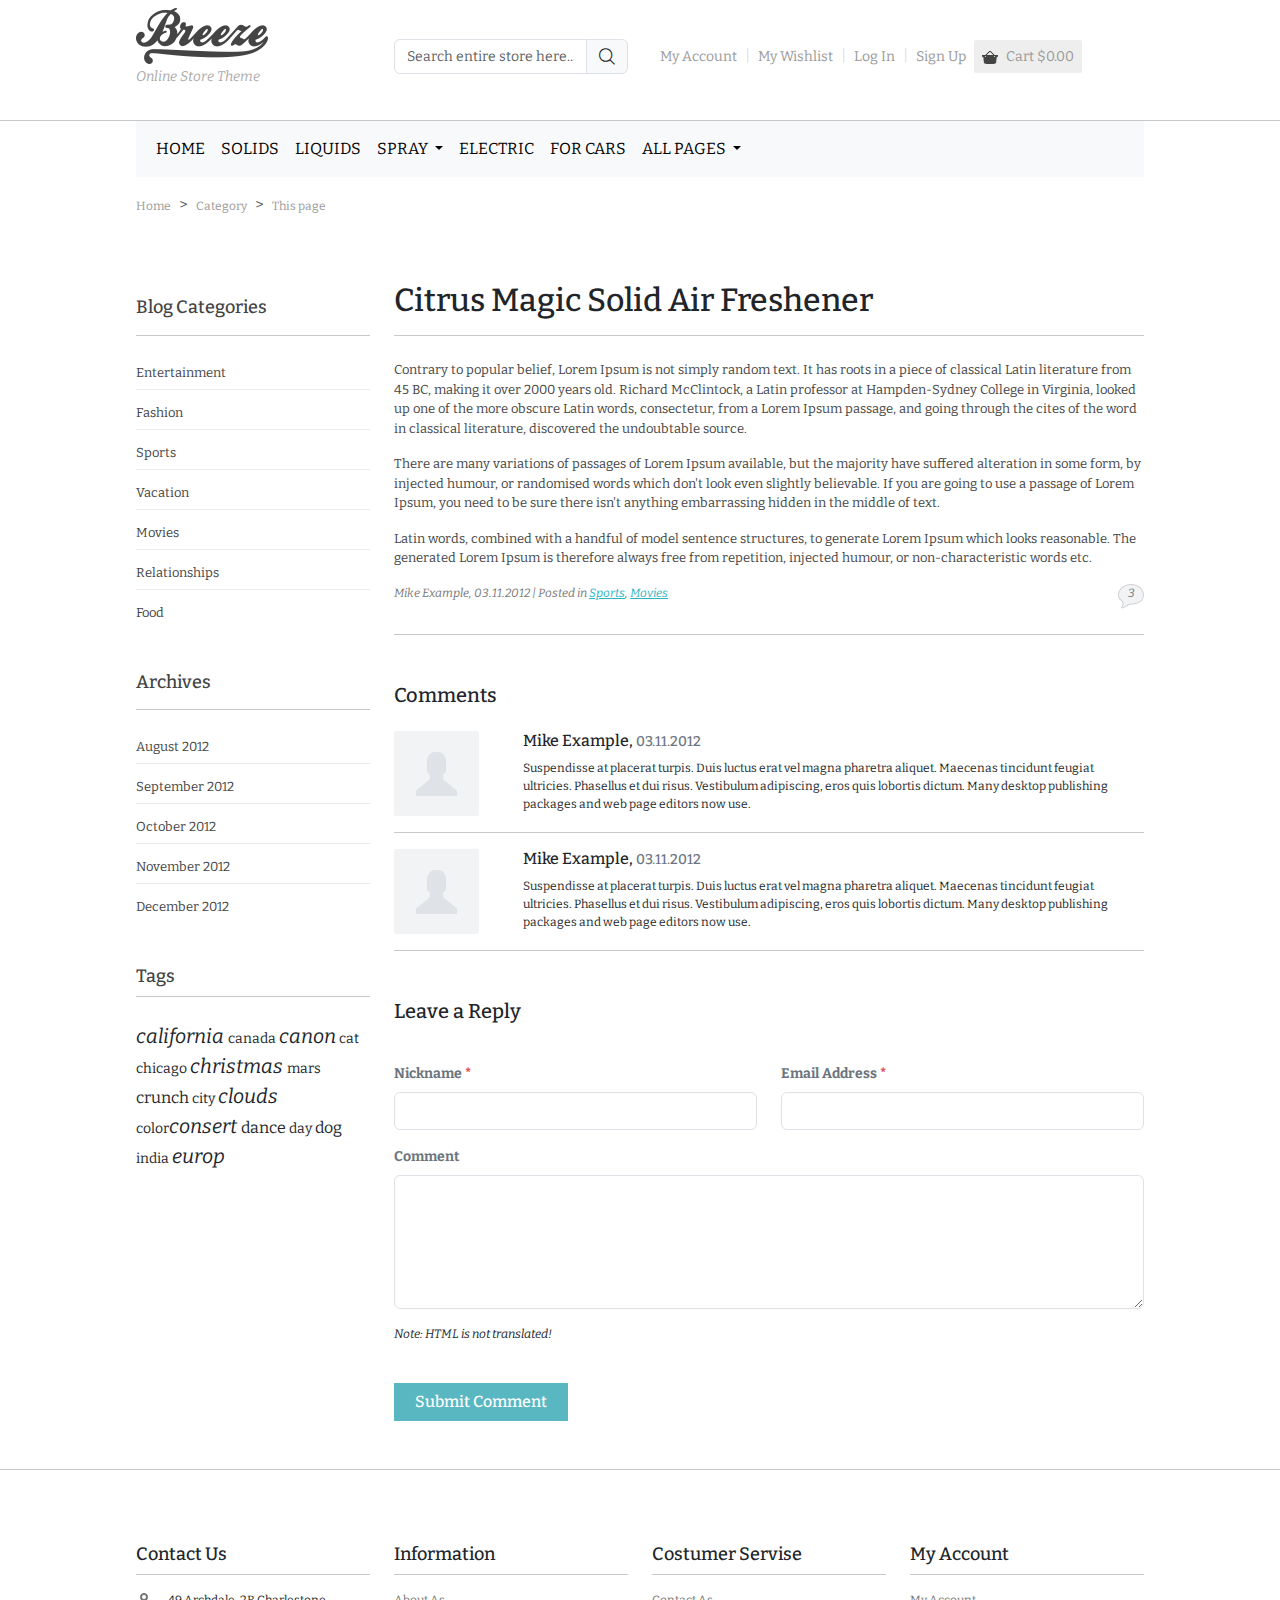
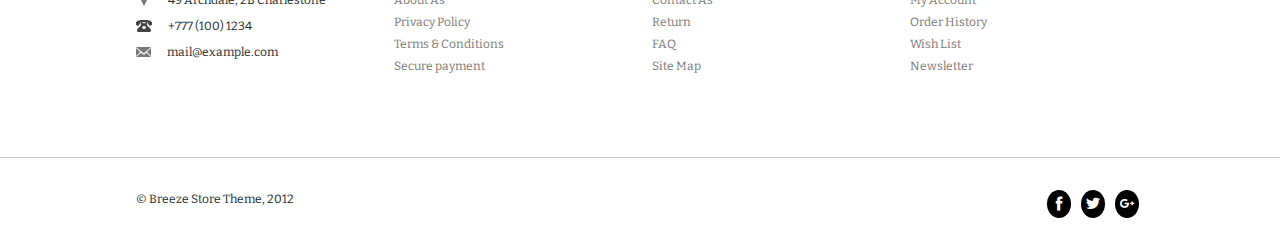
<file: pages/blog-post-view.html>
<!DOCTYPE html>
<html lang="en">
<head>
    <meta charset="UTF-8">
    <meta http-equiv="X-UA-Compatible" content="IE=edge">
    <meta name="viewport" content="width=device-width, initial-scale=1.0">
    <title>Blog Post View</title>
    <link rel="stylesheet" href="../icofont/icofont.min.css">
    <link rel="stylesheet" href="../css/bootstrap.min.css">
    <link rel="stylesheet" href="../css/blog-post-view.css">
    <link rel="stylesheet" href="https://cdn.jsdelivr.net/npm/bootstrap-icons@1.3.0/font/bootstrap-icons.css">
    <link rel="stylesheet" href="https://fonts.googleapis.com/css2?family=Material+Symbols+Outlined:opsz,wght,FILL,GRAD@48,400,0,0"/>
</head>
<body>
     <!-- nav-section -->

     <section class="container_12 my-2">
        <div class="row align-items-center">
            <div class="col-sm-12 col-md-6 col-lg-3 justify">
                <a href="../index.html"><img src="../img/logo.png" alt="" class="img-fluid"></a>
                <figure>
                    <figuredescription class="in-fs fst-italic">Online Store Theme</figuredescription>
                </figure>
            </div>

            <div class="col-sm-12 col-md-6 col-lg-3 justify">
                <div class="input-group">
                    <input type="text" class="form-control in-fs" placeholder="Search entire store here..." aria-label="Username" aria-describedby="basic-addon1">
                    <span class="input-group-text" id="basic-addon1"><i class="icofont-search"></i></span>
                </div>
            </div>

            <div class="col-sm-12 col-md-6 col-lg-6 py-3 justify">
                <ul class="list-unstyled d-flex flex-wrap m-0 acc-list align-items-center">
                    <li class="my-1"><a href="#" class="text-decoration-none px-2">My Account</a></li>
                    <li class="separator sep">|</li>
                    <li class="my-1"><a href="#" class="text-decoration-none px-2">My Wishlist</a></li>
                    <li class="separator sep">|</li>
                    <li class="my-1"><a href="../pages/Log-in.html" class="text-decoration-none px-2">Log In</a></li>
                    <li class="separator sep">|</li>
                    <li class="my-1"><a href="../pages/Log-in.html" class="text-decoration-none px-2">Sign Up</a></li>
                    <li class="my-1"><a href="../pages/Shoping-cart.html" class="text-decoration-none px-2 acc-list2"><img src="../img/cart.png" alt="cart" class="img-fluid pe-2">Cart $0.00</a></li>
                </ul>
            </div>
        </div>
    </section>

    <hr class="mb-0">

    <!-- nav2-section -->

    <section class="container_12">
        <nav class="navbar navbar-expand-lg bg-body-tertiary">
            <div class="container-fluid">
                <button class="navbar-toggler" type="button" data-bs-toggle="collapse"
                    data-bs-target="#navbarSupportedContent" aria-controls="navbarSupportedContent" aria-expanded="false"
                    aria-label="Toggle navigation">
                    <span class="navbar-toggler-icon"></span>
                </button>
                <div class="collapse navbar-collapse" id="navbarSupportedContent">
                    <ul class="navbar-nav me-auto mb-2 mb-lg-0 nav-list">
                        <li class="nav-item">
                            <a class="nav-link " aria-current="page" href="../index.html">HOME</a>
                        </li>
                        <li class="nav-item">
                            <a class="nav-link" href="../pages/solids.html">SOLIDS</a>
                        </li>
                        <li class="nav-item">
                            <a class="nav-link" href="../pages/solids.html">LIQUIDS</a>
                        </li>
                        <li class="nav-item dropdown">
                            <a class="nav-link dropdown-toggle" href="../pages/solids.html" role="button" data-bs-toggle="dropdown"
                                aria-expanded="false">
                                SPRAY
                            </a>
                            <ul class="dropdown-menu">
                                <li><a class="dropdown-item" href="#">For Home</a></li>
                                <li>
                                    <hr class="dropdown-divider">
                                </li>
                                <li><a class="dropdown-item" href="#">For Garden</a></li>
                                <li>
                                    <hr class="dropdown-divider">
                                </li>
                                <li><a class="dropdown-item" href="#">For car</a></li>
                                <li>
                                    <hr class="dropdown-divider">
                                </li>
                                <li><a class="dropdown-item" href="#">Other Spray</a></li>
                            </ul>
                        </li>
                        <li class="nav-item">
                            <a class="nav-link" href="../pages/solids.html">ELECTRIC</a>
                        </li>
                        <li class="nav-item">
                            <a class="nav-link" href="../pages/solids.html">FOR CARS</a>
                        </li>
                        <li class="nav-item dropdown">
                            <a class="nav-link dropdown-toggle" href="#" role="button" data-bs-toggle="dropdown"
                                aria-expanded="false">
                                ALL PAGES
                            </a>
                            <ul class="dropdown-menu">
                                <li><a class="dropdown-item" href="../index.html">Home</a></li>
                                <li>
                                    <hr class="dropdown-divider">
                                </li>
                                <li><a class="dropdown-item" href="../pages/typography.html">Typography And Basic Styles</a></li>
                                <li>
                                    <hr class="dropdown-divider">
                                </li>
                                <li><a class="dropdown-item" href="../pages/solids.html">Catlog (Grid View)</a></li>
                                <li>
                                    <hr class="dropdown-divider">
                                </li>
                                <li><a class="dropdown-item" href="../pages/catalog(list-style).html">Catalog (list type view)</a></li>
                                <li>
                                    <hr class="dropdown-divider">
                                </li>
                                <li><a class="dropdown-item" href="../pages/product-view.html">Product view</a></li>
                                <li>
                                    <hr class="dropdown-divider">
                                </li>
                                <li><a class="dropdown-item" href="../pages/Shoping-cart.html">Shoping cart</a></li>
                                <li>
                                    <hr class="dropdown-divider">
                                </li>
                                <li><a class="dropdown-item" href="../pages/check-out.html">Proceed to checkout</a></li>
                                <li>
                                    <hr class="dropdown-divider">
                                </li>
                                <li><a class="dropdown-item" href="../pages/product-comparison.html">Products comparison</a></li>
                                <li>
                                    <hr class="dropdown-divider">
                                </li>
                                <li><a class="dropdown-item" href="../pages/Log-in.html">Login</a></li>
                                <li>
                                    <hr class="dropdown-divider">
                                </li>
                                <li><a class="dropdown-item" href="../pages/contact-us.html">Contact us</a></li>
                                <li>
                                    <hr class="dropdown-divider">
                                </li>
                                <li><a class="dropdown-item" href="../pages/404.html">404</a></li>
                                <li>
                                    <hr class="dropdown-divider">
                                </li>
                                <li><a class="dropdown-item" href="../pages/blog-post.html">Blog posts</a></li>
                                <li>
                                    <hr class="dropdown-divider">
                                </li>
                                <li><a class="dropdown-item" href="../pages/blog-post-view.html">Blog post view</a></li>
                            </ul>
                        </li>
                    </ul>
    
                </div>
            </div>
        </nav>
    </section>

    <!-- breadcrumb-section -->
    <section class="container_12 mt-3">
        <div class="row">
            <div class="col-sm-12 col-md-12 col-lg-12">
                <ol class="breadcrumb bread align-items-center" style="--bs-breadcrumb-divider: '>';">
                    <li class="breadcrumb-item"><a href="../index.html">Home</a></li>
                    <li class="breadcrumb-item"><a href="#">Category</a></li>
                    <li class="breadcrumb-item active"><a href="#">This page</a></li>
                </ol>
            </div>
        </div>
    </section>

    <!-- hero-section -->
    <section class="container_12 mt-5">
        <div class="row">
            <div class="col-sm-12 col-md-3 col-lg-3 order-2 order-sm-2 order-md-1 order-lg-1">
                <!-- Blog Categories -->
                <div class="categories">
                    <h5 class="mt-3">Blog Categories</h5>
                    <hr class="m-0 mb-4 mt-3">
                    <ul class="list-unstyled">
                        <li><a href="#" class="text-decoration-none">Entertainment</a></li>
                        <li>
                            <hr class="m-0">
                        </li>
                        <li><a href="#" class="text-decoration-none">Fashion</a></li>
                        <li>
                            <hr class="m-0">
                        </li>
                        <li><a href="#" class="text-decoration-none">Sports</a></li>
                        <li>
                            <hr class="m-0">
                        </li>
                        <li><a href="#" class="text-decoration-none">Vacation</a></li>
                        <li>
                            <hr class="m-0">
                        </li>
                        <li><a href="#" class="text-decoration-none">Movies</a></li>
                        <li>
                            <hr class="m-0">
                        </li>
                        <li><a href="#" class="text-decoration-none">Relationships</a></li>
                        <li>
                            <hr class="m-0">
                        </li>
                        <li><a href="#" class="text-decoration-none">Food</a></li>
                    </ul>
                </div>

                <!-- Archives -->
                <div class="categories mt-5">
                    <h5 class="mt-3">Archives</h5>
                    <hr class="m-0 mb-4 mt-3">
                    <ul class="list-unstyled">
                        <li><a href="#" class="text-decoration-none">August 2012</a></li>
                        <li>
                            <hr class="m-0">
                        </li>
                        <li><a href="#" class="text-decoration-none">September 2012</a></li>
                        <li>
                            <hr class="m-0">
                        </li>
                        <li><a href="#" class="text-decoration-none">October 2012</a></li>
                        <li>
                            <hr class="m-0">
                        </li>
                        <li><a href="#" class="text-decoration-none">November 2012</a></li>
                        <li>
                            <hr class="m-0">
                        </li>
                        <li><a href="#" class="text-decoration-none">December 2012</a></li>
                    </ul>
                </div>

                <!-- Tags -->
                <div class="categories mt-5">
                    <h5>Tags</h5>
                    <hr class="m-0 mb-4">
                    <p class="poi"><i class="fs-5">california </i> <span class="small">canada</span> <i class="fs-5">canon</i> <span class="small">cat</span> <span class="small">chicago</span> <i class="fs-5">christmas </i> <span class="small">mars</span> <span class="fs-6">crunch</span> <span class="small">city</span> <i class="fs-5">clouds </i> <span class="small">color</span><i class="fs-5">consert </i> <span class="fs-6">dance</span> <span class="small">day</span> <span class="fs-6">dog</span> <span class="small">india</span> <i class="fs-5">europ </i> </p>
                </div>
            </div>

            <!-- Our Blog -->

            <div class="col-sm-12 col-md-9 col-lg-9 order-1 order-sm-1 order-md-2 order-lg-2">
                <h2>Citrus Magic Solid Air Freshener</h2>
                <hr>
                <div class="mt-4 blog">
                    <p>Contrary to popular belief, Lorem Ipsum is not simply random text. It has roots in a piece of classical Latin literature from 45 BC, making it over 2000 years old. Richard McClintock, a Latin professor at Hampden-Sydney College in Virginia, looked up one of the more obscure Latin words, consectetur, from a Lorem Ipsum passage, and going through the cites of the word in classical literature, discovered the undoubtable source.</p>

                    <p>There are many variations of passages of Lorem Ipsum available, but the majority have suffered alteration in some form, by injected humour, or randomised words which don't look even slightly believable. If you are going to use a passage of Lorem Ipsum, you need to be sure there isn't anything embarrassing hidden in the middle of text.</p>

                    <p>Latin words, combined with a handful of model sentence structures, to generate Lorem Ipsum which looks reasonable. The generated Lorem Ipsum is therefore always free from repetition, injected humour, or non-characteristic words etc.</p>

                    <div class="blog-comment row">
                        <div class="col">
                            <p>Mike Example, 03.11.2012 | Posted in <a href="#">Sports</a>, <a href="#">Movies</a></p>
                        </div>
                        <div class="col">
                            <p class="m-0 comment">3</p>
                        </div>
                    </div>
                </div>
                <hr>
                <!-- Comments -->
                <div class="mt-5">
                    <h5>Comments</h5>
                    <div class="row mt-4">
                        <div class="col-sm-12 col-md-2 col-lg-2">
                            <img src="../img/avatar.png" alt="avatar" class="img-fluid">
                        </div>
                        <div class="col-sm-12 col-md-10 col-lg-10 mike-txt">
                            <h6>Mike Example, <span class="small text-secondary">03.11.2012</span></h6>
                            <p class="m-0 small">Suspendisse at placerat turpis. Duis luctus erat vel magna pharetra aliquet. Maecenas tincidunt feugiat ultricies. Phasellus et dui risus. Vestibulum adipiscing, eros quis lobortis dictum. Many desktop publishing packages and web page editors now use.</p>
                        </div>
                    </div>
                    <hr>
                    <div class="row">
                        <div class="col-sm-12 col-md-2 col-lg-2">
                            <img src="../img/avatar.png" alt="avatar" class="img-fluid">
                        </div>
                        <div class="col-sm-12 col-md-10 col-lg-10 mike-txt">
                            <h6>Mike Example, <span class="small text-secondary">03.11.2012</span></h6>
                            <p class="m-0 small">Suspendisse at placerat turpis. Duis luctus erat vel magna pharetra aliquet. Maecenas tincidunt feugiat ultricies. Phasellus et dui risus. Vestibulum adipiscing, eros quis lobortis dictum. Many desktop publishing packages and web page editors now use.</p>
                        </div>
                    </div>
                    <hr>
                </div>

                <!-- reply -->

                <div class="mt-5">
                    <h5>Leave a Reply</h5>
                    <div class="row mt-4 small">
                        <div class="col-sm-12 col-md-12 col-lg-6 mt-3">
                            <label class="fw-bold text-secondary">Nickname <span class="text-danger">*</span></label>
                            <input type="text" class="form-control mt-2">
                        </div>
                        <div class="col-sm-12 col-md-12 col-lg-6 mt-3">
                            <label class="fw-bold text-secondary">Email Address <span class="text-danger">*</span></label>
                            <input type="text" class="form-control mt-2">
                        </div>
                        <div class="col-sm-12 col-md-12 col-lg-12 mt-3">
                            <label class="fw-bold text-secondary">Comment</label>
                            <textarea class="form-control resize mt-2" name="textarea" rows="5"></textarea>
                            <blockquote class="fst-italic small mt-3"> Note: HTML is not translated!</blockquote>
                        </div>
                        <div class="col-sm-12 col-md-12 col-lg-12 mt-3">
                            <button class="btn submit-btn me-3 mt-2">Submit Comment</button>
                        </div>
                    </div>
                </div>
            </div>
        </div>
    </section>
    <hr class="mt-5">

    <!-- footer-section -->

    <section class="container_12 footer">
        <div class="row">
            <div class="col-sm-12 col-md-6 col-lg-3 justify my-2">
                <h6 class="footer-head">Contact Us</h6>
                <hr class="mb-3 mt-2">
                <div class="footer-text mb-2">
                    <div class="d-flex align-items-center"> 
                        <img src="../img/location-img.png" alt="location" class="img-fluid px-1">
                        <p class="m-0 mx-3">49 Archdale, 2B Charlestone</p>
                    </div>
                </div>
                <div class="footer-text mb-2">
                    <div class="d-flex align-items-center">
                        <img src="../img/tel-img.png" alt="location" class="img-fluid">
                        <p class="m-0 mx-3">+777 (100) 1234</p>
                    </div>
                </div>
                <div class="footer-text mb-2">
                    <div class="d-flex align-items-center">
                        <img src="../img/email-img.png" alt="location" class="img-fluid">
                        <p class="m-0 mx-3">mail@example.com</p>
                    </div>
                </div>
            </div>

            <div class="col-sm-12 col-md-6 col-lg-3 justify my-2">
                <h6 class="footer-head">Information</h6>
                <hr class="mb-3 mt-2">
                <div class="footer-text mb-2">
                    <div class=""> 
                        <p class="mb-1 m-0"><a href="#">About As</a></p>
                        <p class="mb-1 m-0"><a href="#">Privacy Policy</a></p>
                        <p class="mb-1 m-0"><a href="#">Terms & Conditions</a></p>
                        <p class="mb-1 m-0"><a href="#">Secure payment</a></p>
                    </div>
                </div>
            </div>

            <div class="col-sm-12 col-md-6 col-lg-3 justify my-2">
                <h6 class="footer-head">Costumer Servise</h6>
                <hr class="mb-3 mt-2">
                <div class="footer-text mb-2">
                    <div class=""> 
                        <p class="mb-1 m-0"><a href="../pages/contact-us.html">Contact As</a></p>
                        <p class="mb-1 m-0"><a href="#">Return</a></p>
                        <p class="mb-1 m-0"><a href="#">FAQ</a></p>
                        <p class="mb-1 m-0"><a href="#">Site Map</a></p>
                    </div>
                </div>
            </div>

            <div class="col-sm-12 col-md-6 col-lg-3 justify my-2">
                <h6 class="footer-head">My Account</h6>
                <hr class="mb-3 mt-2">
                <div class="footer-text mb-2">
                    <div class=""> 
                        <p class="mb-1 m-0"><a href="#">My Account</a></p>
                        <p class="mb-1 m-0"><a href="#">Order History</a></p>
                        <p class="mb-1 m-0"><a href="#">Wish List</a></p>
                        <p class="mb-1 m-0"><a href="#">Newsletter</a></p>
                    </div>
                </div>
            </div>
        </div>
    </section>

    <hr>

    <!-- footer-info-section -->

    <section class="container_12 py-3">
        <div class="row">
            <div class="col-sm-12 col-md-6 col-lg-6">
                <p class="footer-text">© Breeze Store Theme, 2012</p>
            </div>
            <div class="col-sm-12 col-md-6 col-lg-6">
                <div class="justify-content-end d-flex footer-social">
                    <a href="#" class="facebook"><i class="icofont-facebook"></i></a>
                    <a href="#" class="twitter"><i class="icofont-twitter"></i></a>
                    <a href="#" class="google"><i class="icofont-google-plus"></i></a>
                </div>
            </div>
        </div>
    </section>

    <script src="../js/bootstrap.bundle.min.js"></script>
</body>
</html>
</file>
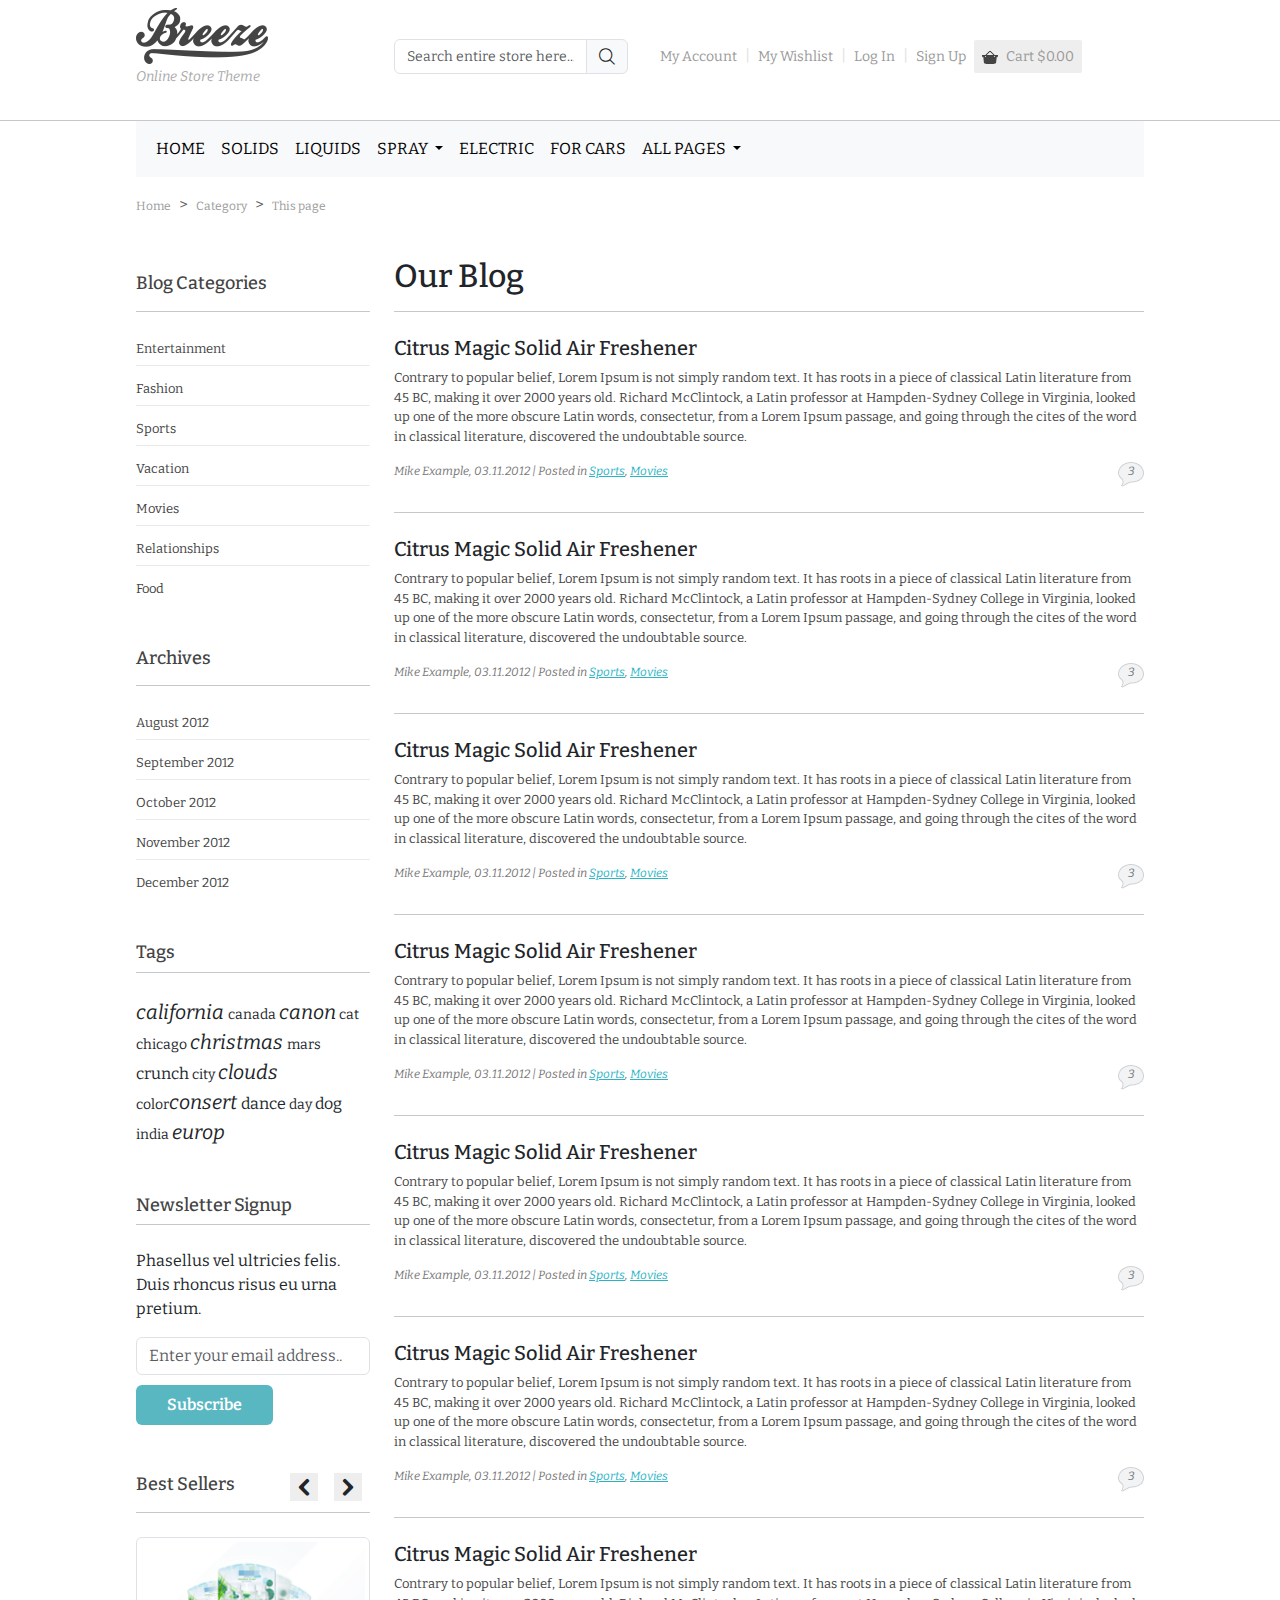
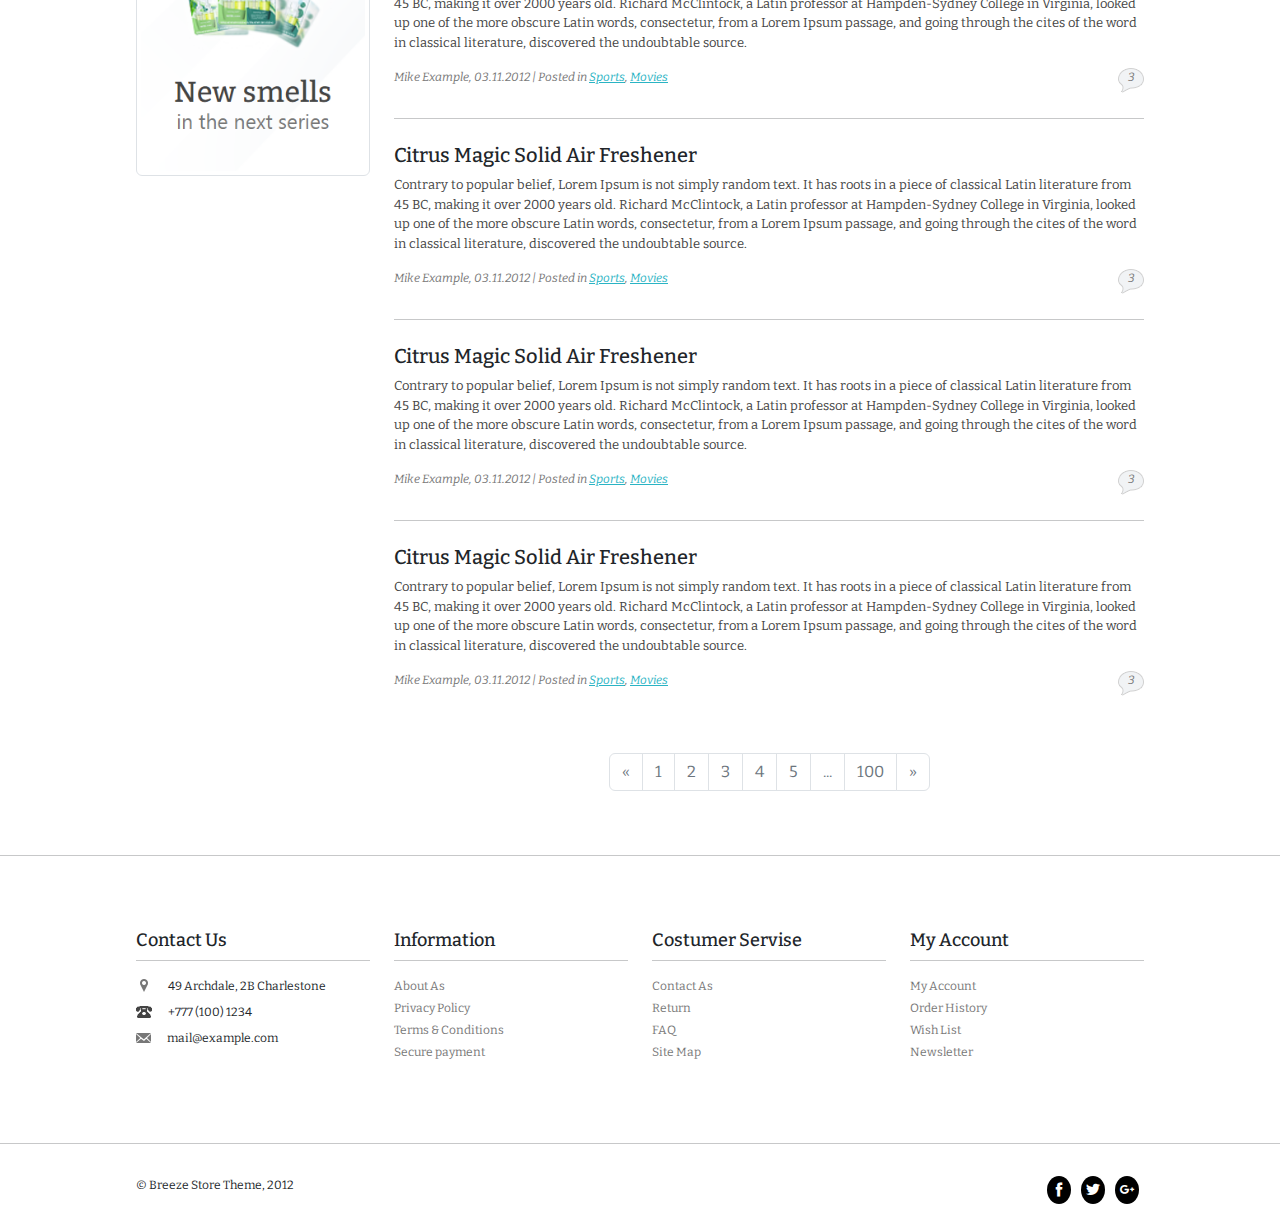
<file: pages/blog-post.html>
<!DOCTYPE html>
<html lang="en">
<head>
    <meta charset="UTF-8">
    <meta http-equiv="X-UA-Compatible" content="IE=edge">
    <meta name="viewport" content="width=device-width, initial-scale=1.0">
    <title>Blog Post</title>
    <link rel="stylesheet" href="../icofont/icofont.min.css">
    <link rel="stylesheet" href="../css/bootstrap.min.css">
    <link rel="stylesheet" href="../css/blog-post.css">
    <link rel="stylesheet" href="https://cdn.jsdelivr.net/npm/bootstrap-icons@1.3.0/font/bootstrap-icons.css">
    <link rel="stylesheet"
        href="https://fonts.googleapis.com/css2?family=Material+Symbols+Outlined:opsz,wght,FILL,GRAD@48,400,0,0" />
</head>
<body>
    <!-- nav-section -->

    <section class="container_12 my-2">
        <div class="row align-items-center">
            <div class="col-sm-12 col-md-6 col-lg-3 justify">
                <a href="../index.html"><img src="../img/logo.png" alt="" class="img-fluid"></a>
                <figure>
                    <figuredescription class="in-fs fst-italic">Online Store Theme</figuredescription>
                </figure>
            </div>

            <div class="col-sm-12 col-md-6 col-lg-3 justify">
                <div class="input-group">
                    <input type="text" class="form-control in-fs" placeholder="Search entire store here..."
                        aria-label="Username" aria-describedby="basic-addon1">
                    <span class="input-group-text" id="basic-addon1"><i class="icofont-search"></i></span>
                </div>
            </div>

            <div class="col-sm-12 col-md-6 col-lg-6 py-3 justify">
                <ul class="list-unstyled d-flex flex-wrap m-0 acc-list align-items-center">
                    <li class="my-1"><a href="#" class="text-decoration-none px-2">My Account</a></li>
                    <li class="separator sep">|</li>
                    <li class="my-1"><a href="#" class="text-decoration-none px-2">My Wishlist</a></li>
                    <li class="separator sep">|</li>
                    <li class="my-1"><a href="../pages/Log-in.html" class="text-decoration-none px-2">Log In</a></li>
                    <li class="separator sep">|</li>
                    <li class="my-1"><a href="../pages/Log-in.html" class="text-decoration-none px-2">Sign Up</a></li>
                    <li class="my-1"><a href="../pages/Shoping-cart.html"
                            class="text-decoration-none px-2 acc-list2"><img src="../img/cart.png" alt="cart"
                                class="img-fluid pe-2">Cart $0.00</a></li>
                </ul>
            </div>
        </div>
    </section>

    <hr class="mb-0">

    <!-- nav2-section -->

    <section class="container_12">
        <nav class="navbar navbar-expand-lg bg-body-tertiary">
            <div class="container-fluid">
                <button class="navbar-toggler" type="button" data-bs-toggle="collapse"
                    data-bs-target="#navbarSupportedContent" aria-controls="navbarSupportedContent"
                    aria-expanded="false" aria-label="Toggle navigation">
                    <span class="navbar-toggler-icon"></span>
                </button>
                <div class="collapse navbar-collapse" id="navbarSupportedContent">
                    <ul class="navbar-nav me-auto mb-2 mb-lg-0 nav-list">
                        <li class="nav-item">
                            <a class="nav-link " aria-current="page" href="../index.html">HOME</a>
                        </li>
                        <li class="nav-item">
                            <a class="nav-link" href="../pages/solids.html">SOLIDS</a>
                        </li>
                        <li class="nav-item">
                            <a class="nav-link" href="../pages/solids.html">LIQUIDS</a>
                        </li>
                        <li class="nav-item dropdown">
                            <a class="nav-link dropdown-toggle" href="../pages/solids.html" role="button"
                                data-bs-toggle="dropdown" aria-expanded="false">
                                SPRAY
                            </a>
                            <ul class="dropdown-menu">
                                <li><a class="dropdown-item" href="#">For Home</a></li>
                                <li>
                                    <hr class="dropdown-divider">
                                </li>
                                <li><a class="dropdown-item" href="#">For Garden</a></li>
                                <li>
                                    <hr class="dropdown-divider">
                                </li>
                                <li><a class="dropdown-item" href="#">For car</a></li>
                                <li>
                                    <hr class="dropdown-divider">
                                </li>
                                <li><a class="dropdown-item" href="#">Other Spray</a></li>
                            </ul>
                        </li>
                        <li class="nav-item">
                            <a class="nav-link" href="../pages/solids.html">ELECTRIC</a>
                        </li>
                        <li class="nav-item">
                            <a class="nav-link" href="../pages/solids.html">FOR CARS</a>
                        </li>
                        <li class="nav-item dropdown">
                            <a class="nav-link dropdown-toggle" href="#" role="button" data-bs-toggle="dropdown"
                                aria-expanded="false">
                                ALL PAGES
                            </a>
                            <ul class="dropdown-menu">
                                <li><a class="dropdown-item" href="../index.html">Home</a></li>
                                <li>
                                    <hr class="dropdown-divider">
                                </li>
                                <li><a class="dropdown-item" href="../pages/typography.html">Typography And Basic
                                        Styles</a></li>
                                <li>
                                    <hr class="dropdown-divider">
                                </li>
                                <li><a class="dropdown-item" href="../pages/solids.html">Catlog (Grid View)</a></li>
                                <li>
                                    <hr class="dropdown-divider">
                                </li>
                                <li><a class="dropdown-item" href="../pages/catalog(list-style).html">Catalog (list type
                                        view)</a></li>
                                <li>
                                    <hr class="dropdown-divider">
                                </li>
                                <li><a class="dropdown-item" href="../pages/product-view.html">Product view</a></li>
                                <li>
                                    <hr class="dropdown-divider">
                                </li>
                                <li><a class="dropdown-item" href="../pages/Shoping-cart.html">Shoping cart</a></li>
                                <li>
                                    <hr class="dropdown-divider">
                                </li>
                                <li><a class="dropdown-item" href="../pages/check-out.html">Proceed to checkout</a></li>
                                <li>
                                    <hr class="dropdown-divider">
                                </li>
                                <li><a class="dropdown-item" href="../pages/product-comparison.html">Products comparison</a></li>
                                <li>
                                    <hr class="dropdown-divider">
                                </li>
                                <li><a class="dropdown-item" href="../pages/Log-in.html">Login</a></li>
                                <li>
                                    <hr class="dropdown-divider">
                                </li>
                                <li><a class="dropdown-item" href="../pages/contact-us.html">Contact us</a></li>
                                <li>
                                    <hr class="dropdown-divider">
                                </li>
                                <li><a class="dropdown-item" href="../pages/404.html">404</a></li>
                                <li>
                                    <hr class="dropdown-divider">
                                </li>
                                <li><a class="dropdown-item" href="../pages/blog-post.html">Blog posts</a></li>
                                <li>
                                    <hr class="dropdown-divider">
                                </li>
                                <li><a class="dropdown-item" href="../pages/blog-post-view.html">Blog post view</a></li>
                            </ul>
                        </li>
                    </ul>

                </div>
            </div>
        </nav>
    </section>

    <!-- breadcrumb-section -->
    <section class="container_12 mt-3">
        <div class="row">
            <div class="col-sm-12 col-md-12 col-lg-12">
                <ol class="breadcrumb bread align-items-center" style="--bs-breadcrumb-divider: '>';">
                    <li class="breadcrumb-item"><a href="../index.html">Home</a></li>
                    <li class="breadcrumb-item"><a href="#">Category</a></li>
                    <li class="breadcrumb-item active"><a href="#">This page</a></li>
                </ol>
            </div>
        </div>
    </section>

    <!-- hero-section -->

    <section class="container_12 mt-4">
        <div class="row">
            <div class="col-sm-12 col-md-3 col-lg-3 order-2 order-sm-2 order-md-1 order-lg-1">
                <!-- Blog Categories -->
                <div class="categories">
                    <h5 class="mt-3">Blog Categories</h5>
                    <hr class="m-0 mb-4 mt-3">
                    <ul class="list-unstyled">
                        <li><a href="#" class="text-decoration-none">Entertainment</a></li>
                        <li>
                            <hr class="m-0">
                        </li>
                        <li><a href="#" class="text-decoration-none">Fashion</a></li>
                        <li>
                            <hr class="m-0">
                        </li>
                        <li><a href="#" class="text-decoration-none">Sports</a></li>
                        <li>
                            <hr class="m-0">
                        </li>
                        <li><a href="#" class="text-decoration-none">Vacation</a></li>
                        <li>
                            <hr class="m-0">
                        </li>
                        <li><a href="#" class="text-decoration-none">Movies</a></li>
                        <li>
                            <hr class="m-0">
                        </li>
                        <li><a href="#" class="text-decoration-none">Relationships</a></li>
                        <li>
                            <hr class="m-0">
                        </li>
                        <li><a href="#" class="text-decoration-none">Food</a></li>
                    </ul>
                </div>

                <!-- Archives -->
                <div class="categories mt-5">
                    <h5 class="mt-3">Archives</h5>
                    <hr class="m-0 mb-4 mt-3">
                    <ul class="list-unstyled">
                        <li><a href="#" class="text-decoration-none">August 2012</a></li>
                        <li>
                            <hr class="m-0">
                        </li>
                        <li><a href="#" class="text-decoration-none">September 2012</a></li>
                        <li>
                            <hr class="m-0">
                        </li>
                        <li><a href="#" class="text-decoration-none">October 2012</a></li>
                        <li>
                            <hr class="m-0">
                        </li>
                        <li><a href="#" class="text-decoration-none">November 2012</a></li>
                        <li>
                            <hr class="m-0">
                        </li>
                        <li><a href="#" class="text-decoration-none">December 2012</a></li>
                    </ul>
                </div>

                <!-- Tags -->
                <div class="categories mt-5">
                    <h5>Tags</h5>
                    <hr class="m-0 mb-4">
                    <p class="poi"><i class="fs-5">california </i> <span class="small">canada</span> <i
                            class="fs-5">canon</i> <span class="small">cat</span> <span class="small">chicago</span> <i
                            class="fs-5">christmas </i> <span class="small">mars</span> <span class="fs-6">crunch</span>
                        <span class="small">city</span> <i class="fs-5">clouds </i> <span class="small">color</span><i
                            class="fs-5">consert </i> <span class="fs-6">dance</span> <span class="small">day</span>
                        <span class="fs-6">dog</span> <span class="small">india</span> <i class="fs-5">europ </i>
                    </p>
                </div>

                <!-- Newsletter-Signup -->
                <div class="categories mt-5">
                    <h5>Newsletter Signup</h5>
                    <hr class="m-0 mb-4">
                    <p>Phasellus vel ultricies felis. Duis rhoncus risus eu urna pretium.</p>
                    <input type="text" class="form-control" placeholder="Enter your email address..">
                    <button class="btn subscribe-btn">Subscribe</button>
                </div>

                <!-- banner -->
                <div class="mt-5">
                    <div class="categories d-flex align-items-center">
                        <div class=" ">
                            <h5>Best Sellers</h5>
                        </div>
                        <div class="d-flex col justify-content-end">
                            <div class="direction">
                                <a href="#" class="text-decoration-none text-dark carousel-control-perv"
                                    data-bs-target="#banner" data-bs-slide="prev"><i
                                        class="icofont-rounded-left fs-3 p-0 mx-2"></i></a>
                            </div>
                            <div class="direction">
                                <a href="#" class="text-decoration-none text-dark" data-bs-target="#banner"
                                    data-bs-slide="next"><i class="icofont-rounded-right fs-3 p-0 mx-2"></i></a>
                            </div>
                        </div>
                    </div>
                    <hr class="mt-2 mb-4">
                    <div class="carousel slide mt-2" id="banner">
                        <div class="carousel-inner">
                            <div class="carousel-item active">
                                <img src="../img/banner_slide.png" alt="banner" class="d-block w-100 img-thumbnail">
                            </div>
                            <div class="carousel-item">
                                <img src="../img/banner_slide.png" alt="banner" class="d-block w-100 img-thumbnail">
                            </div>
                        </div>
                    </div>
                </div>
            </div>

            <!-- Our Blog -->

            <div class="col-sm-12 col-md-9 col-lg-9 order-1 order-sm-1 order-md-2 order-lg-2">
                <h2>Our Blog</h2>
                <hr>
                <div class="mt-4 blog">
                    <h5>Citrus Magic Solid Air Freshener</h5>
                    <p>Contrary to popular belief, Lorem Ipsum is not simply random text. It has roots in a piece of
                        classical Latin literature from 45 BC, making it over 2000 years old. Richard McClintock, a
                        Latin professor at Hampden-Sydney College in Virginia, looked up one of the more obscure Latin
                        words, consectetur, from a Lorem Ipsum passage, and going through the cites of the word in
                        classical literature, discovered the undoubtable source.</p>
                    <div class="blog-comment row">
                        <div class="col">
                            <p>Mike Example, 03.11.2012 | Posted in <a href="#">Sports</a>, <a href="#">Movies</a></p>
                        </div>
                        <div class="col">
                            <p class="m-0 comment">3</p>
                        </div>
                    </div>
                </div>
                <hr>
                <div class="mt-4 blog">
                    <h5>Citrus Magic Solid Air Freshener</h5>
                    <p>Contrary to popular belief, Lorem Ipsum is not simply random text. It has roots in a piece of
                        classical Latin literature from 45 BC, making it over 2000 years old. Richard McClintock, a
                        Latin professor at Hampden-Sydney College in Virginia, looked up one of the more obscure Latin
                        words, consectetur, from a Lorem Ipsum passage, and going through the cites of the word in
                        classical literature, discovered the undoubtable source.</p>
                    <div class="blog-comment row">
                        <div class="col">
                            <p>Mike Example, 03.11.2012 | Posted in <a href="#">Sports</a>, <a href="#">Movies</a></p>
                        </div>
                        <div class="col">
                            <p class="m-0 comment">3</p>
                        </div>
                    </div>
                </div>
                <hr>
                <div class="mt-4 blog">
                    <h5>Citrus Magic Solid Air Freshener</h5>
                    <p>Contrary to popular belief, Lorem Ipsum is not simply random text. It has roots in a piece of
                        classical Latin literature from 45 BC, making it over 2000 years old. Richard McClintock, a
                        Latin professor at Hampden-Sydney College in Virginia, looked up one of the more obscure Latin
                        words, consectetur, from a Lorem Ipsum passage, and going through the cites of the word in
                        classical literature, discovered the undoubtable source.</p>
                    <div class="blog-comment row">
                        <div class="col">
                            <p>Mike Example, 03.11.2012 | Posted in <a href="#">Sports</a>, <a href="#">Movies</a></p>
                        </div>
                        <div class="col">
                            <p class="m-0 comment">3</p>
                        </div>
                    </div>
                </div>
                <hr>
                <div class="mt-4 blog">
                    <h5>Citrus Magic Solid Air Freshener</h5>
                    <p>Contrary to popular belief, Lorem Ipsum is not simply random text. It has roots in a piece of
                        classical Latin literature from 45 BC, making it over 2000 years old. Richard McClintock, a
                        Latin professor at Hampden-Sydney College in Virginia, looked up one of the more obscure Latin
                        words, consectetur, from a Lorem Ipsum passage, and going through the cites of the word in
                        classical literature, discovered the undoubtable source.</p>
                    <div class="blog-comment row">
                        <div class="col">
                            <p>Mike Example, 03.11.2012 | Posted in <a href="#">Sports</a>, <a href="#">Movies</a></p>
                        </div>
                        <div class="col">
                            <p class="m-0 comment">3</p>
                        </div>
                    </div>
                </div>
                <hr>
                <div class="mt-4 blog">
                    <h5>Citrus Magic Solid Air Freshener</h5>
                    <p>Contrary to popular belief, Lorem Ipsum is not simply random text. It has roots in a piece of
                        classical Latin literature from 45 BC, making it over 2000 years old. Richard McClintock, a
                        Latin professor at Hampden-Sydney College in Virginia, looked up one of the more obscure Latin
                        words, consectetur, from a Lorem Ipsum passage, and going through the cites of the word in
                        classical literature, discovered the undoubtable source.</p>
                    <div class="blog-comment row">
                        <div class="col">
                            <p>Mike Example, 03.11.2012 | Posted in <a href="#">Sports</a>, <a href="#">Movies</a></p>
                        </div>
                        <div class="col">
                            <p class="m-0 comment">3</p>
                        </div>
                    </div>
                </div>
                <hr>
                <div class="mt-4 blog">
                    <h5>Citrus Magic Solid Air Freshener</h5>
                    <p>Contrary to popular belief, Lorem Ipsum is not simply random text. It has roots in a piece of
                        classical Latin literature from 45 BC, making it over 2000 years old. Richard McClintock, a
                        Latin professor at Hampden-Sydney College in Virginia, looked up one of the more obscure Latin
                        words, consectetur, from a Lorem Ipsum passage, and going through the cites of the word in
                        classical literature, discovered the undoubtable source.</p>
                    <div class="blog-comment row">
                        <div class="col">
                            <p>Mike Example, 03.11.2012 | Posted in <a href="#">Sports</a>, <a href="#">Movies</a></p>
                        </div>
                        <div class="col">
                            <p class="m-0 comment">3</p>
                        </div>
                    </div>
                </div>
                <hr>
                <div class="mt-4 blog">
                    <h5>Citrus Magic Solid Air Freshener</h5>
                    <p>Contrary to popular belief, Lorem Ipsum is not simply random text. It has roots in a piece of
                        classical Latin literature from 45 BC, making it over 2000 years old. Richard McClintock, a
                        Latin professor at Hampden-Sydney College in Virginia, looked up one of the more obscure Latin
                        words, consectetur, from a Lorem Ipsum passage, and going through the cites of the word in
                        classical literature, discovered the undoubtable source.</p>
                    <div class="blog-comment row">
                        <div class="col">
                            <p>Mike Example, 03.11.2012 | Posted in <a href="#">Sports</a>, <a href="#">Movies</a></p>
                        </div>
                        <div class="col">
                            <p class="m-0 comment">3</p>
                        </div>
                    </div>
                </div>
                <hr>
                <div class="mt-4 blog">
                    <h5>Citrus Magic Solid Air Freshener</h5>
                    <p>Contrary to popular belief, Lorem Ipsum is not simply random text. It has roots in a piece of
                        classical Latin literature from 45 BC, making it over 2000 years old. Richard McClintock, a
                        Latin professor at Hampden-Sydney College in Virginia, looked up one of the more obscure Latin
                        words, consectetur, from a Lorem Ipsum passage, and going through the cites of the word in
                        classical literature, discovered the undoubtable source.</p>
                    <div class="blog-comment row">
                        <div class="col">
                            <p>Mike Example, 03.11.2012 | Posted in <a href="#">Sports</a>, <a href="#">Movies</a></p>
                        </div>
                        <div class="col">
                            <p class="m-0 comment">3</p>
                        </div>
                    </div>
                </div>
                <hr>
                <div class="mt-4 blog">
                    <h5>Citrus Magic Solid Air Freshener</h5>
                    <p>Contrary to popular belief, Lorem Ipsum is not simply random text. It has roots in a piece of
                        classical Latin literature from 45 BC, making it over 2000 years old. Richard McClintock, a
                        Latin professor at Hampden-Sydney College in Virginia, looked up one of the more obscure Latin
                        words, consectetur, from a Lorem Ipsum passage, and going through the cites of the word in
                        classical literature, discovered the undoubtable source.</p>
                    <div class="blog-comment row">
                        <div class="col">
                            <p>Mike Example, 03.11.2012 | Posted in <a href="#">Sports</a>, <a href="#">Movies</a></p>
                        </div>
                        <div class="col">
                            <p class="m-0 comment">3</p>
                        </div>
                    </div>
                </div>
                <hr>
                <div class="mt-4 blog">
                    <h5>Citrus Magic Solid Air Freshener</h5>
                    <p>Contrary to popular belief, Lorem Ipsum is not simply random text. It has roots in a piece of
                        classical Latin literature from 45 BC, making it over 2000 years old. Richard McClintock, a
                        Latin professor at Hampden-Sydney College in Virginia, looked up one of the more obscure Latin
                        words, consectetur, from a Lorem Ipsum passage, and going through the cites of the word in
                        classical literature, discovered the undoubtable source.</p>
                    <div class="blog-comment row">
                        <div class="col">
                            <p>Mike Example, 03.11.2012 | Posted in <a href="#">Sports</a>, <a href="#">Movies</a></p>
                        </div>
                        <div class="col">
                            <p class="m-0 comment">3</p>
                        </div>
                    </div>
                </div>

                <!-- pagination -->
                <div class="col-sm-12 col-md-12 col-lg-12 mt-5">
                    <div class="d-flex justify-content-center">
                        <nav aria-label="Page navigation example">
                            <ul class="pagination">
                                <li class="page-item">
                                    <a class="page-link text-secondary" href="#" aria-label="Previous">
                                        <span aria-hidden="true">&laquo;</span>
                                    </a>
                                </li>
                                <li class="page-item"><a class="page-link text-secondary" href="#">1</a></li>
                                <li class="page-item"><a class="page-link text-secondary" href="#">2</a></li>
                                <li class="page-item"><a class="page-link text-secondary" href="#">3</a></li>
                                <li class="page-item"><a class="page-link text-secondary" href="#">4</a></li>
                                <li class="page-item"><a class="page-link text-secondary" href="#">5</a></li>
                                <li class="page-item"><a class="page-link text-secondary" href="#">...</a></li>
                                <li class="page-item"><a class="page-link text-secondary" href="#">100</a></li>
                                <li class="page-item">
                                    <a class="page-link text-secondary" href="#" aria-label="Next">
                                        <span aria-hidden="true">&raquo;</span>
                                    </a>
                                </li>
                            </ul>
                        </nav>
                    </div>
                </div>
            </div>
        </div>
    </section>
    <hr class="mt-5">
    <!-- footer-section -->

    <section class="container_12 footer">
        <div class="row">
            <div class="col-sm-12 col-md-6 col-lg-3 justify my-2">
                <h6 class="footer-head">Contact Us</h6>
                <hr class="mb-3 mt-2">
                <div class="footer-text mb-2">
                    <div class="d-flex align-items-center">
                        <img src="../img/location-img.png" alt="location" class="img-fluid px-1">
                        <p class="m-0 mx-3">49 Archdale, 2B Charlestone</p>
                    </div>
                </div>
                <div class="footer-text mb-2">
                    <div class="d-flex align-items-center">
                        <img src="../img/tel-img.png" alt="location" class="img-fluid">
                        <p class="m-0 mx-3">+777 (100) 1234</p>
                    </div>
                </div>
                <div class="footer-text mb-2">
                    <div class="d-flex align-items-center">
                        <img src="../img/email-img.png" alt="location" class="img-fluid">
                        <p class="m-0 mx-3">mail@example.com</p>
                    </div>
                </div>
            </div>

            <div class="col-sm-12 col-md-6 col-lg-3 justify my-2">
                <h6 class="footer-head">Information</h6>
                <hr class="mb-3 mt-2">
                <div class="footer-text mb-2">
                    <div class="">
                        <p class="mb-1 m-0"><a href="#">About As</a></p>
                        <p class="mb-1 m-0"><a href="#">Privacy Policy</a></p>
                        <p class="mb-1 m-0"><a href="#">Terms & Conditions</a></p>
                        <p class="mb-1 m-0"><a href="#">Secure payment</a></p>
                    </div>
                </div>
            </div>

            <div class="col-sm-12 col-md-6 col-lg-3 justify my-2">
                <h6 class="footer-head">Costumer Servise</h6>
                <hr class="mb-3 mt-2">
                <div class="footer-text mb-2">
                    <div class="">
                        <p class="mb-1 m-0"><a href="../pages/contact-us.html">Contact As</a></p>
                        <p class="mb-1 m-0"><a href="#">Return</a></p>
                        <p class="mb-1 m-0"><a href="#">FAQ</a></p>
                        <p class="mb-1 m-0"><a href="#">Site Map</a></p>
                    </div>
                </div>
            </div>

            <div class="col-sm-12 col-md-6 col-lg-3 justify my-2">
                <h6 class="footer-head">My Account</h6>
                <hr class="mb-3 mt-2">
                <div class="footer-text mb-2">
                    <div class="">
                        <p class="mb-1 m-0"><a href="#">My Account</a></p>
                        <p class="mb-1 m-0"><a href="#">Order History</a></p>
                        <p class="mb-1 m-0"><a href="#">Wish List</a></p>
                        <p class="mb-1 m-0"><a href="#">Newsletter</a></p>
                    </div>
                </div>
            </div>
        </div>
    </section>

    <hr>

    <!-- footer-info-section -->

    <section class="container_12 py-3">
        <div class="row">
            <div class="col-sm-12 col-md-6 col-lg-6">
                <p class="footer-text">© Breeze Store Theme, 2012</p>
            </div>
            <div class="col-sm-12 col-md-6 col-lg-6">
                <div class="justify-content-end d-flex footer-social">
                    <a href="#" class="facebook"><i class="icofont-facebook"></i></a>
                    <a href="#" class="twitter"><i class="icofont-twitter"></i></a>
                    <a href="#" class="google"><i class="icofont-google-plus"></i></a>
                </div>
            </div>
        </div>
    </section>


    <script src="../js/bootstrap.bundle.min.js"></script>
</body>
</html>
</file>
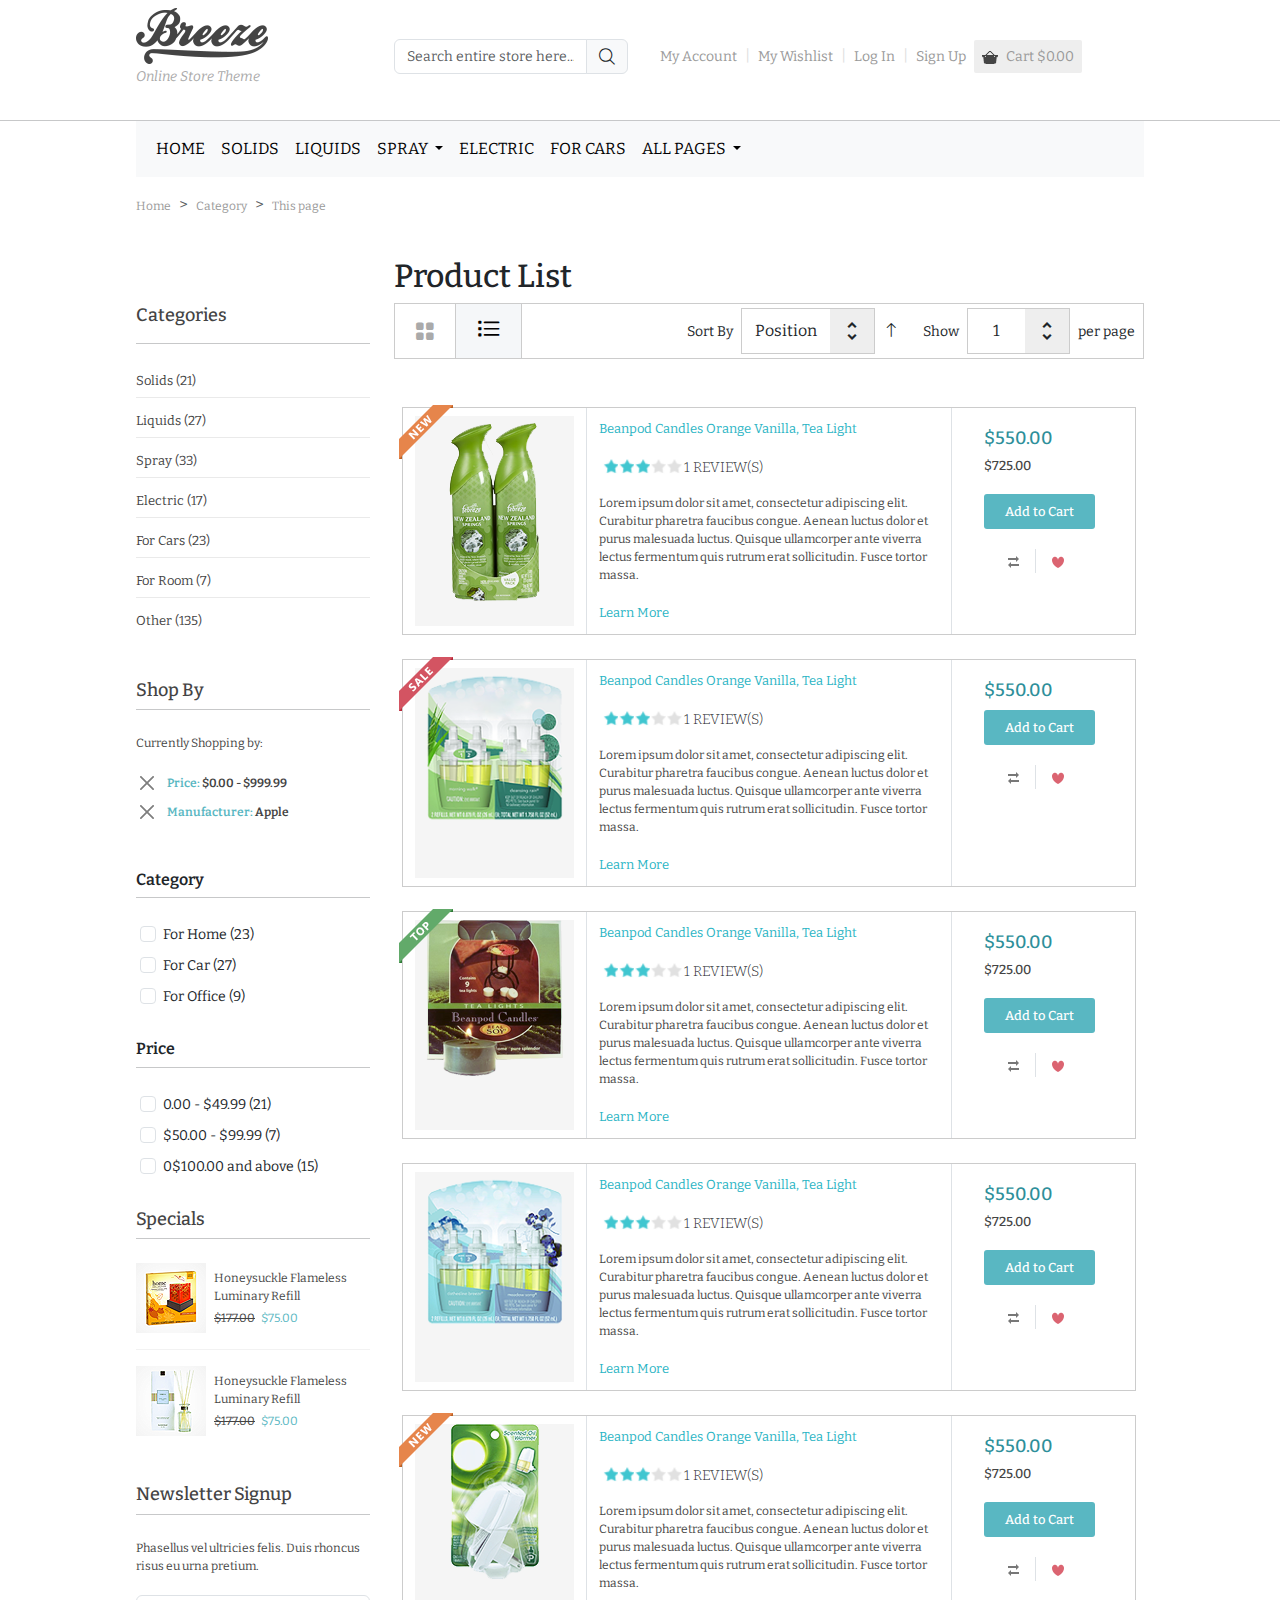
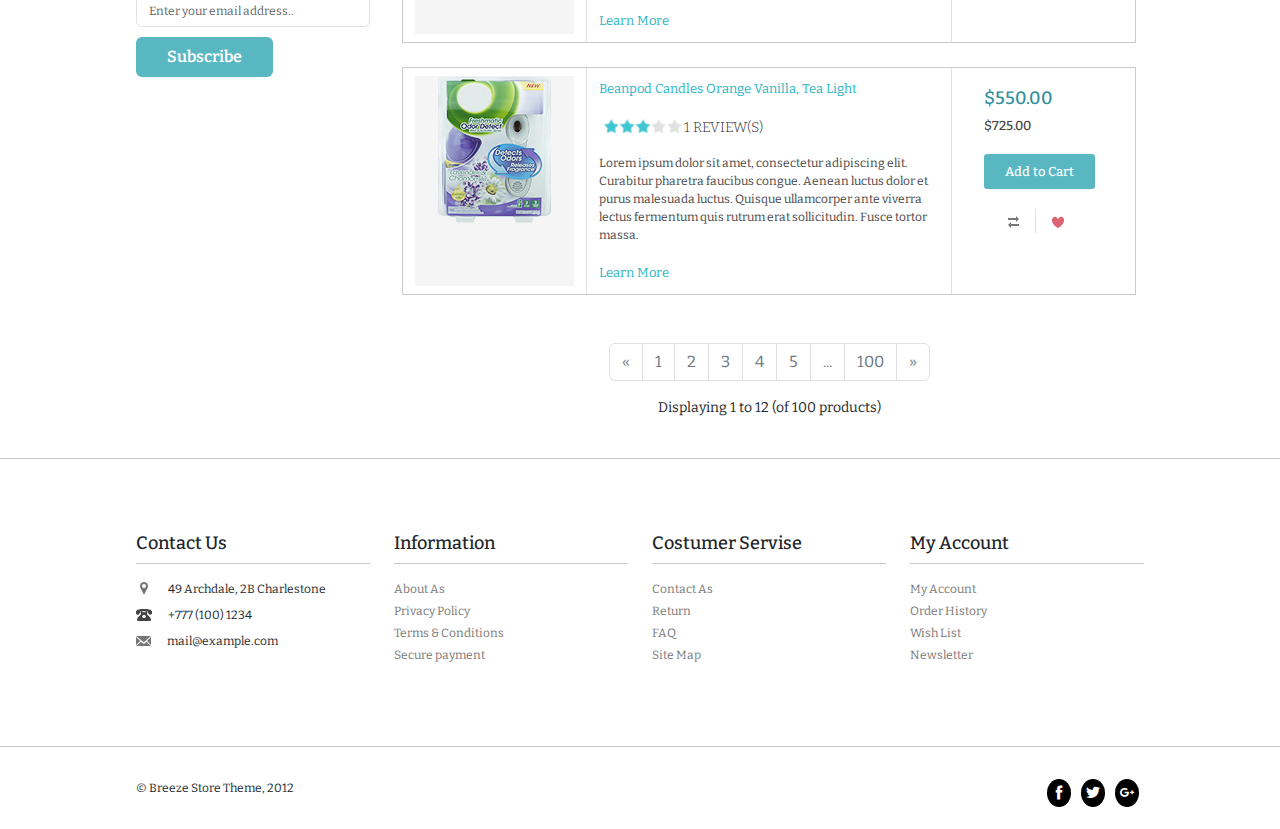
<file: pages/catalog(list-style).html>
<!DOCTYPE html>
<html lang="en">
<head>
    <meta charset="UTF-8">
    <meta http-equiv="X-UA-Compatible" content="IE=edge">
    <meta name="viewport" content="width=device-width, initial-scale=1.0">
    <title>Product List Style View</title>
    <link rel="stylesheet" href="../icofont/icofont.min.css">
    <link rel="stylesheet" href="../css/bootstrap.min.css">
    <link rel="stylesheet" href="../css/catalog(list-style).css">
    <link rel="stylesheet" href="https://cdn.jsdelivr.net/npm/bootstrap-icons@1.3.0/font/bootstrap-icons.css">
    <link rel="stylesheet"
        href="https://fonts.googleapis.com/css2?family=Material+Symbols+Outlined:opsz,wght,FILL,GRAD@48,400,0,0" />
</head>
<body>
    <!-- nav-section -->

    <section class="container_12 my-2">
        <div class="row align-items-center">
            <div class="col-sm-12 col-md-6 col-lg-3 justify">
                <a href="../index.html"><img src="../img/logo.png" alt="" class="img-fluid"></a>
                <figure>
                    <figuredescription class="in-fs fst-italic">Online Store Theme</figuredescription>
                </figure>
            </div>

            <div class="col-sm-12 col-md-6 col-lg-3 justify">
                <div class="input-group">
                    <input type="text" class="form-control in-fs" placeholder="Search entire store here..."
                        aria-label="Username" aria-describedby="basic-addon1">
                    <span class="input-group-text" id="basic-addon1"><i class="icofont-search"></i></span>
                </div>
            </div>

            <div class="col-sm-12 col-md-6 col-lg-6 py-3 justify">
                <ul class="list-unstyled d-flex flex-wrap m-0 acc-list align-items-center">
                    <li class="my-1"><a href="#" class="text-decoration-none px-2">My Account</a></li>
                    <li class="separator sep">|</li>
                    <li class="my-1"><a href="#" class="text-decoration-none px-2">My Wishlist</a></li>
                    <li class="separator sep">|</li>
                    <li class="my-1"><a href="../pages/Log-in.html" class="text-decoration-none px-2">Log In</a></li>
                    <li class="separator sep">|</li>
                    <li class="my-1"><a href="../pages/Log-in.html" class="text-decoration-none px-2">Sign Up</a></li>
                    <li class="my-1"><a href="../pages/Shoping-cart.html" class="text-decoration-none px-2 acc-list2"><img src="../img/cart.png" alt="cart" class="img-fluid pe-2">Cart $0.00</a></li>
                </ul>
            </div>
        </div>
    </section>

    <hr class="mb-0">

    <!-- nav2-section -->

    <section class="container_12">
        <nav class="navbar navbar-expand-lg bg-body-tertiary">
            <div class="container-fluid">
                <button class="navbar-toggler" type="button" data-bs-toggle="collapse"
                    data-bs-target="#navbarSupportedContent" aria-controls="navbarSupportedContent"
                    aria-expanded="false" aria-label="Toggle navigation">
                    <span class="navbar-toggler-icon"></span>
                </button>
                <div class="collapse navbar-collapse" id="navbarSupportedContent">
                    <ul class="navbar-nav me-auto mb-2 mb-lg-0 nav-list">
                        <li class="nav-item">
                            <a class="nav-link " aria-current="page" href="../index.html">HOME</a>
                        </li>
                        <li class="nav-item">
                            <a class="nav-link" href="../pages/solids.html">SOLIDS</a>
                        </li>
                        <li class="nav-item">
                            <a class="nav-link" href="../pages/solids.html">LIQUIDS</a>
                        </li>
                        <li class="nav-item dropdown">
                            <a class="nav-link dropdown-toggle" href="#" role="button" data-bs-toggle="dropdown"
                                aria-expanded="false">
                                SPRAY
                            </a>
                            <ul class="dropdown-menu">
                                <li><a class="dropdown-item" href="#">For Home</a></li>
                                <li>
                                    <hr class="dropdown-divider">
                                </li>
                                <li><a class="dropdown-item" href="#">For Garden</a></li>
                                <li>
                                    <hr class="dropdown-divider">
                                </li>
                                <li><a class="dropdown-item" href="#">For car</a></li>
                                <li>
                                    <hr class="dropdown-divider">
                                </li>
                                <li><a class="dropdown-item" href="#">Other Spray</a></li>
                            </ul>
                        </li>
                        <li class="nav-item">
                            <a class="nav-link" href="../pages/solids.html">ELECTRIC</a>
                        </li>
                        <li class="nav-item">
                            <a class="nav-link" href="../pages/solids.html">FOR CARS</a>
                        </li>
                        <li class="nav-item dropdown">
                            <a class="nav-link dropdown-toggle" href="#" role="button" data-bs-toggle="dropdown"
                                aria-expanded="false">
                                ALL PAGES
                            </a>
                            <ul class="dropdown-menu">
                                <li><a class="dropdown-item" href="../index.html">Home</a></li>
                                <li>
                                    <hr class="dropdown-divider">
                                </li>
                                <li><a class="dropdown-item" href="../pages/typography.html">Typography And Basic Styles</a></li>
                                <li>
                                    <hr class="dropdown-divider">
                                </li>
                                <li><a class="dropdown-item" href="../pages/solids.html">Catlog (Grid View)</a></li>
                                <li>
                                    <hr class="dropdown-divider">
                                </li>
                                <li><a class="dropdown-item" href="../pages/catalog(list-style).html">Catalog (list type view)</a></li>
                                <li>
                                    <hr class="dropdown-divider">
                                </li>
                                <li><a class="dropdown-item" href="../pages/product-view.html">Product view</a></li>
                                <li>
                                    <hr class="dropdown-divider">
                                </li>
                                <li><a class="dropdown-item" href="../pages/Shoping-cart.html">Shoping cart</a></li>
                                <li>
                                    <hr class="dropdown-divider">
                                </li>
                                <li><a class="dropdown-item" href="../pages/check-out.html">Proceed to checkout</a></li>
                                <li>
                                    <hr class="dropdown-divider">
                                </li>
                                <li><a class="dropdown-item" href="../pages/product-comparison.html">Products comparison</a></li>
                                <li>
                                    <hr class="dropdown-divider">
                                </li>
                                <li><a class="dropdown-item" href="../pages/Log-in.html">Login</a></li>
                                <li>
                                    <hr class="dropdown-divider">
                                </li>
                                <li><a class="dropdown-item" href="../pages/contact-us.html">Contact us</a></li>
                                <li>
                                    <hr class="dropdown-divider">
                                </li>
                                <li><a class="dropdown-item" href="../pages/404.html">404</a></li>
                                <li>
                                    <hr class="dropdown-divider">
                                </li>
                                <li><a class="dropdown-item" href="../pages/blog-post.html">Blog posts</a></li>
                                <li>
                                    <hr class="dropdown-divider">
                                </li>
                                <li><a class="dropdown-item" href="../pages/blog-post-view.html">Blog post view</a></li>
                            </ul>
                        </li>
                    </ul>
                </div>
            </div>
        </nav>
    </section>

    <!-- breadcrumb-section -->
    <section class="container_12 mt-3">
        <div class="row">
            <div class="col-sm-12 col-md-12 col-lg-12">
                <ol class="breadcrumb bread align-items-center" style="--bs-breadcrumb-divider: '>';">
                    <li class="breadcrumb-item"><a href="../index.html">Home</a></li>
                    <li class="breadcrumb-item"><a href="#">Category</a></li>
                    <li class="breadcrumb-item active"><a href="#">This page</a></li>
                </ol>
            </div>
        </div>
    </section>

    <!-- hero-section -->
    <section class="container_12 mt-4">
        <div class="row">
            <div class="col-sm-12 col-md-3 col-lg-3 order-2 order-sm-2 order-md-1 order-lg-1">
                <!-- Categories -->
                <div class="categories mt-5">
                    <h5>Categories</h5>
                    <hr class="m-0 mb-4 mt-3">
                    <ul class="list-unstyled">
                        <li><a href="#" class="text-decoration-none">Solids (21)</a></li>
                        <li>
                            <hr class="m-0">
                        </li>
                        <li><a href="#" class="text-decoration-none">Liquids (27)</a></li>
                        <li>
                            <hr class="m-0">
                        </li>
                        <li><a href="#" class="text-decoration-none">Spray (33)</a></li>
                        <li>
                            <hr class="m-0">
                        </li>
                        <li><a href="#" class="text-decoration-none">Electric (17)</a></li>
                        <li>
                            <hr class="m-0">
                        </li>
                        <li><a href="#" class="text-decoration-none">For Cars (23)</a></li>
                        <li>
                            <hr class="m-0">
                        </li>
                        <li><a href="#" class="text-decoration-none">For Room (7)</a></li>
                        <li>
                            <hr class="m-0">
                        </li>
                        <li><a href="#" class="text-decoration-none">Other (135)</a></li>
                    </ul>
                </div>
                <!-- Shop by -->
                <div class="shop mt-5">
                    <h5>Shop By</h5>
                    <hr class="m-0 mb-4">
                    <p>Currently Shopping by:</p>
                    <ul class="list-unstyled">
                        <li class="d-flex align-items-center mb-2"><a href="#" class="btn-close small"></a>
                            <p class="close">Price: <span>$0.00 - $999.99</span></p>
                        </li>
                        <li class="d-flex align-items-center"><a href="#" class="btn-close small"></a>
                            <p class="close">Manufacturer: <span>Apple</span></p>
                        </li>
                    </ul>
                </div>
                <!-- Category -->
                <div class="category mt-5">
                    <h5>Category</h5>
                    <hr class="m-0 mb-4">
                    <div>
                        <input type="checkbox" class="form-check-input mx-1">
                        <label for="" class="small form-label">For Home (23)</label><br>
                        <input type="checkbox" class="form-check-input mx-1">
                        <label for="" class="small form-label">For Car (27)</label><br>
                        <input type="checkbox" class="form-check-input mx-1">
                        <label for="" class="small form-label">For Office (9)</label>
                    </div>
                </div>

                <!-- Price -->
                <div class="category mt-4">
                    <h5>Price</h5>
                    <hr class="m-0 mb-4">
                    <div>
                        <input type="checkbox" class="form-check-input mx-1">
                        <label for="" class="small form-label">0.00 - $49.99 (21)</label><br>
                        <input type="checkbox" class="form-check-input mx-1">
                        <label for="" class="small form-label">$50.00 - $99.99 (7)</label><br>
                        <input type="checkbox" class="form-check-input mx-1">
                        <label for="" class="small form-label">0$100.00 and above (15)</label>
                    </div>
                </div>

                <!-- Specials -->
                <div class="shop mt-4">
                    <h5>Specials</h5>
                    <hr class="m-0 mb-4">
                    <div class="">
                        <div class="d-flex align-items-center">
                            <img src="../img/special1.png" alt="special" class="img-fluid">
                            <div class="spec">
                                <p class="m-0 ms-2 mb-1">Honeysuckle Flameless Luminary Refill</p>
                                <p class="m-0 ms-2"><del>$177.00</del> <span class="ms-1">$75.00</span></p>
                            </div>
                        </div>
                        <hr class="special-hr">
                        <div class="d-flex align-items-center">
                            <img src="../img/special2.png" alt="special" class="img-fluid">
                            <div class="spec">
                                <p class="m-0 ms-2 mb-1">Honeysuckle Flameless Luminary Refill</p>
                                <p class="m-0 ms-2"><del>$177.00</del> <span class="ms-1">$75.00</span></p>
                            </div>
                        </div>
                    </div>
                </div>

                <!-- Newsletter-Signup -->
                <div class="news mt-5">
                    <h5>Newsletter Signup</h5>
                    <hr class="m-0 mb-4">
                    <p>Phasellus vel ultricies felis. Duis rhoncus risus eu urna pretium.</p>
                    <input type="text" class="form-control" placeholder="Enter your email address..">
                    <button class="btn subscribe-btn">Subscribe</button>
                </div>
            </div>

            <!-- product-list -->

            <div class="col-sm-12 col-md-9 col-lg-9 order-1 order-sm-1 order-md-2 order-lg-2">
                <h2>Product List</h2>
                <div class="grid-box d-flex justify-content-between">
                    <div class="d-flex">
                        <div class="fill"><a href="../pages/solids.html"><i class="bi bi-grid-fill"></i></a></div>
                        <div class="task"><a href="../pages/catalog(list-style).html"><i class="bi bi-list-task"></i></a></div>
                    </div>
                    <div class="d-flex show">
                        <div class="d-flex align-items-center me-2">
                            <p class="m-0 small">Sort By</p>
                            <div class="sort ms-2 align-items-center d-flex">
                                <button class="btn input-group-text" data-bs-toggle="dropdown">Position</button>
                                <ul class="dropdown-menu">
                                    <li><a class="dropdown-item small" href="#">Position</a></li>
                                    <li><a class="dropdown-item small" href="#">Price</a></li>
                                    <li><a class="dropdown-item small" href="#">Rating</a></li>
                                    <li><a class="dropdown-item small" href="#">Name</a></li>
                                </ul>
                                <span class="material-symbols-outlined aerrow">unfold_more</span>
                            </div>
                            <i class="bi bi-arrow-up mx-2"></i>
                        </div>
                        <div class="d-flex align-items-center me-2">
                            <p class="m-0 ms-2 small">Show</p>
                            <div class="sort ms-2 align-items-center d-flex">
                                <button class="btn input-group-text px-4" data-bs-toggle="dropdown">1</button>
                                <ul class="dropdown-menu">
                                    <li><a class="dropdown-item small" href="#">1</a></li>
                                    <li><a class="dropdown-item small" href="#">2</a></li>
                                    <li><a class="dropdown-item small" href="#">3</a></li>
                                    <li><a class="dropdown-item small" href="#">4</a></li>
                                    <li><a class="dropdown-item small" href="#">5</a></li>
                                    <li><a class="dropdown-item small" href="#">6</a></li>
                                    <li><a class="dropdown-item small" href="#">7</a></li>
                                    <li><a class="dropdown-item small" href="#">8</a></li>
                                    <li><a class="dropdown-item small" href="#">9</a></li>
                                    <li><a class="dropdown-item small" href="#">10</a></li>
                                </ul>
                                <span class="material-symbols-outlined aerrow">unfold_more</span>
                            </div>
                            <p class="m-0 ms-2 small"> per page</p>
                        </div>
                    </div>
                </div>

                <!-- products -->
                <div class="mt-5">

                    <!-- product_1 -->
                    <div class="row product-box position-relative mx-2">
                        <span class="position-absolute  sale"><img src="../img/new.png" alt=""></span>
                        <div class="col-sm-12 col-md-6 col-lg-3 justify-content-center align-items-center d-flex">
                            <div class="my-2 pro-img">
                                <a href="#"><img src="../img/product_1.png" alt="product" class="img-fluid"></a>
                            </div>
                        </div>
                        <div class="col-sm-12 col-md-6 col-lg-6 border-start border-end justify-content-center">
                            <div class="pt-2 pro-description">
                                <a href="#">Beanpod Candles Orange Vanilla, Tea Light</a>
                                <div class="d-flex align-items-center mt-3 mb-3">
                                    <img src="../img/stars.png" alt="stars" class=" w-25">
                                    <span class="small fw-light">1 REVIEW(S)</span>
                                </div>
                                <p class="small">Lorem ipsum dolor sit amet, consectetur adipiscing elit. Curabitur pharetra faucibus congue. Aenean luctus dolor et purus malesuada luctus. Quisque ullamcorper ante viverra lectus fermentum quis rutrum erat sollicitudin. Fusce tortor massa.</p>
                                <a href="#">Learn More</a>
                            </div>
                        </div>
                        <div class="col-sm-12 col-md-12 col-lg-3">
                            <div class="price">
                                <h5>$550.00</h5>
                                <h6>$725.00</h6>
                                <button class="btn cart-btn">Add to Cart</button>
                                <div class=" d-flex justify-content-center">
                                    <div class="mx-2"><img src="../img/aerrow.png" alt="aerrow" class="img-fluid"></div>
                                    <div class="border-start mx-2 px-3"><img src="../img/heart.png" alt="heart" class="img-fluid"></div>
                                </div>
                            </div>
                        </div>
                    </div>

                    <!-- product_2 -->
                    <div class="row product-box position-relative mx-2 mt-4">
                        <span class="position-absolute  sale"><img src="../img/sale.png" alt=""></span>
                        <div class="col-sm-12 col-md-6 col-lg-3 justify-content-center align-items-center d-flex">
                            <div class="my-2 pro-img">
                                <a href="#"><img src="../img/product_2.png" alt="product" class="img-fluid"></a>
                            </div>
                        </div>
                        <div class="col-sm-12 col-md-6 col-lg-6 border-start border-end justify-content-center">
                            <div class="pt-2 pro-description">
                                <a href="#">Beanpod Candles Orange Vanilla, Tea Light</a>
                                <div class="d-flex align-items-center mt-3 mb-3">
                                    <img src="../img/stars.png" alt="stars" class=" w-25">
                                    <span class="small fw-light">1 REVIEW(S)</span>
                                </div>
                                <p class="small">Lorem ipsum dolor sit amet, consectetur adipiscing elit. Curabitur pharetra faucibus congue. Aenean luctus dolor et purus malesuada luctus. Quisque ullamcorper ante viverra lectus fermentum quis rutrum erat sollicitudin. Fusce tortor massa.</p>
                                <a href="#">Learn More</a>
                            </div>
                        </div>
                        <div class="col-sm-12 col-md-12 col-lg-3">
                            <div class="price">
                                <h5>$550.00</h5>
                                <button class="btn cart-btn">Add to Cart</button>
                                <div class=" d-flex justify-content-center">
                                    <div class="mx-2"><img src="../img/aerrow.png" alt="aerrow" class="img-fluid"></div>
                                    <div class="border-start mx-2 px-3"><img src="../img/heart.png" alt="heart" class="img-fluid"></div>
                                </div>
                            </div>
                        </div>
                    </div>

                    <!-- product_3 -->
                    <div class="row product-box position-relative mx-2 mt-4">
                        <span class="position-absolute  sale"><img src="../img/top.png" alt=""></span>
                        <div class="col-sm-12 col-md-6 col-lg-3 justify-content-center align-items-center d-flex">
                            <div class="my-2 pro-img">
                                <a href="#"><img src="../img/product_3.png" alt="product" class="img-fluid"></a>
                            </div>
                        </div>
                        <div class="col-sm-12 col-md-6 col-lg-6 border-start border-end justify-content-center">
                            <div class="pt-2 pro-description">
                                <a href="#">Beanpod Candles Orange Vanilla, Tea Light</a>
                                <div class="d-flex align-items-center mt-3 mb-3">
                                    <img src="../img/stars.png" alt="stars" class=" w-25">
                                    <span class="small fw-light">1 REVIEW(S)</span>
                                </div>
                                <p class="small">Lorem ipsum dolor sit amet, consectetur adipiscing elit. Curabitur pharetra faucibus congue. Aenean luctus dolor et purus malesuada luctus. Quisque ullamcorper ante viverra lectus fermentum quis rutrum erat sollicitudin. Fusce tortor massa.</p>
                                <a href="#">Learn More</a>
                            </div>
                        </div>
                        <div class="col-sm-12 col-md-12 col-lg-3">
                            <div class="price">
                                <h5>$550.00</h5>
                                <h6>$725.00</h6>
                                <button class="btn cart-btn">Add to Cart</button>
                                <div class=" d-flex justify-content-center">
                                    <div class="mx-2"><img src="../img/aerrow.png" alt="aerrow" class="img-fluid"></div>
                                    <div class="border-start mx-2 px-3"><img src="../img/heart.png" alt="heart" class="img-fluid"></div>
                                </div>
                            </div>
                        </div>
                    </div>

                    <!-- product_4 -->
                    <div class="row product-box mx-2 mt-4">
                        <div class="col-sm-12 col-md-6 col-lg-3 justify-content-center align-items-center d-flex">
                            <div class="my-2 pro-img">
                                <a href="#"><img src="../img/product_4.png" alt="product" class="img-fluid"></a>
                            </div>
                        </div>
                        <div class="col-sm-12 col-md-6 col-lg-6 border-start border-end justify-content-center">
                            <div class="pt-2 pro-description">
                                <a href="#">Beanpod Candles Orange Vanilla, Tea Light</a>
                                <div class="d-flex align-items-center mt-3 mb-3">
                                    <img src="../img/stars.png" alt="stars" class=" w-25">
                                    <span class="small fw-light">1 REVIEW(S)</span>
                                </div>
                                <p class="small">Lorem ipsum dolor sit amet, consectetur adipiscing elit. Curabitur pharetra faucibus congue. Aenean luctus dolor et purus malesuada luctus. Quisque ullamcorper ante viverra lectus fermentum quis rutrum erat sollicitudin. Fusce tortor massa.</p>
                                <a href="#">Learn More</a>
                            </div>
                        </div>
                        <div class="col-sm-12 col-md-12 col-lg-3">
                            <div class="price">
                                <h5>$550.00</h5>
                                <h6>$725.00</h6>
                                <button class="btn cart-btn">Add to Cart</button>
                                <div class=" d-flex justify-content-center">
                                    <div class="mx-2"><img src="../img/aerrow.png" alt="aerrow" class="img-fluid"></div>
                                    <div class="border-start mx-2 px-3"><img src="../img/heart.png" alt="heart" class="img-fluid"></div>
                                </div>
                            </div>
                        </div>
                    </div>
                
                    <!-- product_5 -->
                    <div class="row product-box position-relative mx-2 mt-4">
                        <span class="position-absolute  sale"><img src="../img/new.png" alt=""></span>
                        <div class="col-sm-12 col-md-6 col-lg-3 justify-content-center align-items-center d-flex">
                            <div class="my-2 pro-img">
                                <a href="#"><img src="../img/product_5.png" alt="product" class="img-fluid"></a>
                            </div>
                        </div>
                        <div class="col-sm-12 col-md-6 col-lg-6 border-start border-end justify-content-center">
                            <div class="pt-2 pro-description">
                                <a href="#">Beanpod Candles Orange Vanilla, Tea Light</a>
                                <div class="d-flex align-items-center mt-3 mb-3">
                                    <img src="../img/stars.png" alt="stars" class=" w-25">
                                    <span class="small fw-light">1 REVIEW(S)</span>
                                </div>
                                <p class="small">Lorem ipsum dolor sit amet, consectetur adipiscing elit. Curabitur pharetra faucibus congue. Aenean luctus dolor et purus malesuada luctus. Quisque ullamcorper ante viverra lectus fermentum quis rutrum erat sollicitudin. Fusce tortor massa.</p>
                                <a href="#">Learn More</a>
                            </div>
                        </div>
                        <div class="col-sm-12 col-md-12 col-lg-3">
                            <div class="price">
                                <h5>$550.00</h5>
                                <h6>$725.00</h6>
                                <button class="btn cart-btn">Add to Cart</button>
                                <div class=" d-flex justify-content-center">
                                    <div class="mx-2"><img src="../img/aerrow.png" alt="aerrow" class="img-fluid"></div>
                                    <div class="border-start mx-2 px-3"><img src="../img/heart.png" alt="heart" class="img-fluid"></div>
                                </div>
                            </div>
                        </div>
                    </div>

                    <!-- product_6 -->
                    <div class="row product-box mx-2 mt-4">
                        <div class="col-sm-12 col-md-6 col-lg-3 justify-content-center align-items-center d-flex">
                            <div class="my-2 pro-img">
                                <a href="#"><img src="../img/product_6.png" alt="product" class="img-fluid"></a>
                            </div>
                        </div>
                        <div class="col-sm-12 col-md-6 col-lg-6 border-start border-end justify-content-center">
                            <div class="pt-2 pro-description">
                                <a href="#">Beanpod Candles Orange Vanilla, Tea Light</a>
                                <div class="d-flex align-items-center mt-3 mb-3">
                                    <img src="../img/stars.png" alt="stars" class=" w-25">
                                    <span class="small fw-light">1 REVIEW(S)</span>
                                </div>
                                <p class="small">Lorem ipsum dolor sit amet, consectetur adipiscing elit. Curabitur pharetra faucibus congue. Aenean luctus dolor et purus malesuada luctus. Quisque ullamcorper ante viverra lectus fermentum quis rutrum erat sollicitudin. Fusce tortor massa.</p>
                                <a href="#">Learn More</a>
                            </div>
                        </div>
                        <div class="col-sm-12 col-md-12 col-lg-3">
                            <div class="price">
                                <h5>$550.00</h5>
                                <h6>$725.00</h6>
                                <button class="btn cart-btn">Add to Cart</button>
                                <div class=" d-flex justify-content-center">
                                    <div class="mx-2"><img src="../img/aerrow.png" alt="aerrow" class="img-fluid"></div>
                                    <div class="border-start mx-2 px-3"><img src="../img/heart.png" alt="heart" class="img-fluid"></div>
                                </div>
                            </div>
                        </div>
                    </div>
                    
                    <!-- pagination -->
                    <div class="col-sm-12 col-md-12 col-lg-12 mt-5">
                        <div class="d-flex justify-content-center">
                            <nav aria-label="Page navigation example">
                                <ul class="pagination">
                                <li class="page-item">
                                    <a class="page-link text-secondary" href="#" aria-label="Previous">
                                    <span aria-hidden="true">&laquo;</span>
                                    </a>
                                </li>
                                <li class="page-item"><a class="page-link text-secondary" href="#">1</a></li>
                                <li class="page-item"><a class="page-link text-secondary" href="#">2</a></li>
                                <li class="page-item"><a class="page-link text-secondary" href="#">3</a></li>
                                <li class="page-item"><a class="page-link text-secondary" href="#">4</a></li>
                                <li class="page-item"><a class="page-link text-secondary" href="#">5</a></li>
                                <li class="page-item"><a class="page-link text-secondary" href="#">...</a></li>
                                <li class="page-item"><a class="page-link text-secondary" href="#">100</a></li>
                                <li class="page-item">
                                    <a class="page-link text-secondary" href="#" aria-label="Next">
                                    <span aria-hidden="true">&raquo;</span>
                                    </a>
                                </li>
                                </ul>
                            </nav>
                        </div>
                        <div class="d-flex justify-content-center">
                            <p class="small">Displaying 1 to 12 (of 100 products)</p>
                        </div>
                    </div>
                </div>
            </div>
        </div>
    </section>
    <hr class="mt-4">

    <!-- footer-section -->

    <section class="container_12 footer">
        <div class="row">
            <div class="col-sm-12 col-md-6 col-lg-3 justify my-2">
                <h6 class="footer-head">Contact Us</h6>
                <hr class="mb-3 mt-2">
                <div class="footer-text mb-2">
                    <div class="d-flex align-items-center"> 
                        <img src="../img/location-img.png" alt="location" class="img-fluid px-1">
                        <p class="m-0 mx-3">49 Archdale, 2B Charlestone</p>
                    </div>
                </div>
                <div class="footer-text mb-2">
                    <div class="d-flex align-items-center">
                        <img src="../img/tel-img.png" alt="location" class="img-fluid">
                        <p class="m-0 mx-3">+777 (100) 1234</p>
                    </div>
                </div>
                <div class="footer-text mb-2">
                    <div class="d-flex align-items-center">
                        <img src="../img/email-img.png" alt="location" class="img-fluid">
                        <p class="m-0 mx-3">mail@example.com</p>
                    </div>
                </div>
            </div>

            <div class="col-sm-12 col-md-6 col-lg-3 justify my-2">
                <h6 class="footer-head">Information</h6>
                <hr class="mb-3 mt-2">
                <div class="footer-text mb-2">
                    <div class=""> 
                        <p class="mb-1 m-0"><a href="#">About As</a></p>
                        <p class="mb-1 m-0"><a href="#">Privacy Policy</a></p>
                        <p class="mb-1 m-0"><a href="#">Terms & Conditions</a></p>
                        <p class="mb-1 m-0"><a href="#">Secure payment</a></p>
                    </div>
                </div>
            </div>

            <div class="col-sm-12 col-md-6 col-lg-3 justify my-2">
                <h6 class="footer-head">Costumer Servise</h6>
                <hr class="mb-3 mt-2">
                <div class="footer-text mb-2">
                    <div class=""> 
                        <p class="mb-1 m-0"><a href="../pages/contact-us.html">Contact As</a></p>
                        <p class="mb-1 m-0"><a href="#">Return</a></p>
                        <p class="mb-1 m-0"><a href="#">FAQ</a></p>
                        <p class="mb-1 m-0"><a href="#">Site Map</a></p>
                    </div>
                </div>
            </div>

            <div class="col-sm-12 col-md-6 col-lg-3 justify my-2">
                <h6 class="footer-head">My Account</h6>
                <hr class="mb-3 mt-2">
                <div class="footer-text mb-2">
                    <div class=""> 
                        <p class="mb-1 m-0"><a href="#">My Account</a></p>
                        <p class="mb-1 m-0"><a href="#">Order History</a></p>
                        <p class="mb-1 m-0"><a href="#">Wish List</a></p>
                        <p class="mb-1 m-0"><a href="#">Newsletter</a></p>
                    </div>
                </div>
            </div>
        </div>
    </section>

    <hr>

    <!-- footer-info-section -->

    <section class="container_12 py-3">
        <div class="row">
            <div class="col-sm-12 col-md-6 col-lg-6">
                <p class="footer-text">© Breeze Store Theme, 2012</p>
            </div>
            <div class="col-sm-12 col-md-6 col-lg-6">
                <div class="justify-content-end d-flex footer-social">
                    <a href="#" class="facebook"><i class="icofont-facebook"></i></a>
                    <a href="#" class="twitter"><i class="icofont-twitter"></i></a>
                    <a href="#" class="google"><i class="icofont-google-plus"></i></a>
                </div>
            </div>
        </div>
    </section>

    <script src="../js/bootstrap.bundle.min.js"></script>
</body>
</html>
</file>
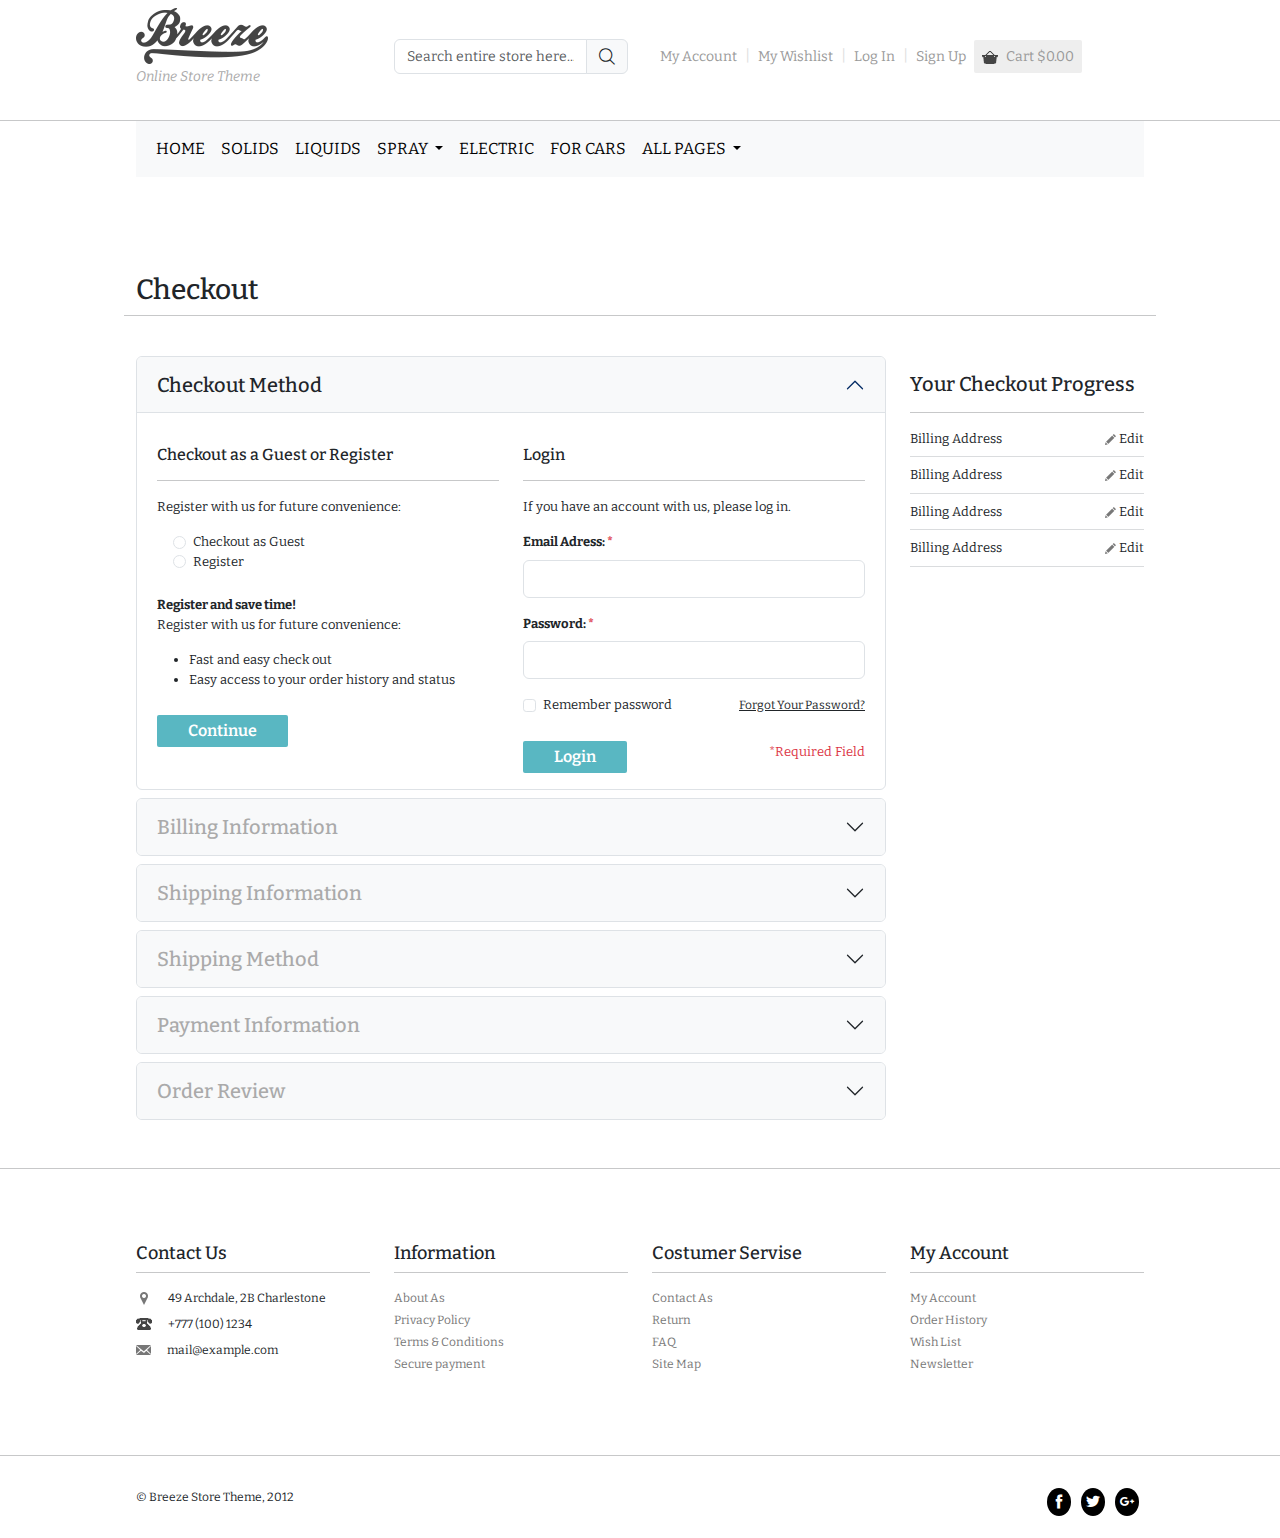
<file: pages/check-out.html>
<!DOCTYPE html>
<html lang="en">
<head>
    <meta charset="UTF-8">
    <meta http-equiv="X-UA-Compatible" content="IE=edge">
    <meta name="viewport" content="width=device-width, initial-scale=1.0">
    <title>Proceed To Checkout</title>
    <link rel="stylesheet" href="../icofont/icofont.min.css">
    <link rel="stylesheet" href="../css/bootstrap.min.css">
    <link rel="stylesheet" href="../css/check-out.css">
    <link rel="stylesheet" href="https://cdn.jsdelivr.net/npm/bootstrap-icons@1.3.0/font/bootstrap-icons.css">
    <link rel="stylesheet" href="https://fonts.googleapis.com/css2?family=Material+Symbols+Outlined:opsz,wght,FILL,GRAD@48,400,0,0"/>
    <script src="../js/bootstrap.bundle.min.js"></script>
</head>
<body>
    <!-- nav-section -->

    <section class="container_12 my-2">
        <div class="row align-items-center">
            <div class="col-sm-12 col-md-6 col-lg-3 justify">
                <a href="../index.html"><img src="../img/logo.png" alt="" class="img-fluid"></a>
                <figure>
                    <figuredescription class="in-fs fst-italic">Online Store Theme</figuredescription>
                </figure>
            </div>

            <div class="col-sm-12 col-md-6 col-lg-3 justify">
                <div class="input-group">
                    <input type="text" class="form-control in-fs" placeholder="Search entire store here..."
                        aria-label="Username" aria-describedby="basic-addon1">
                    <span class="input-group-text" id="basic-addon1"><i class="icofont-search"></i></span>
                </div>
            </div>

            <div class="col-sm-12 col-md-6 col-lg-6 py-3 justify">
                <ul class="list-unstyled d-flex flex-wrap m-0 acc-list align-items-center">
                    <li class="my-1"><a href="#" class="text-decoration-none px-2">My Account</a></li>
                    <li class="separator sep">|</li>
                    <li class="my-1"><a href="#" class="text-decoration-none px-2">My Wishlist</a></li>
                    <li class="separator sep">|</li>
                    <li class="my-1"><a href="../pages/Log-in.html" class="text-decoration-none px-2">Log In</a></li>
                    <li class="separator sep">|</li>
                    <li class="my-1"><a href="../pages/Log-in.html" class="text-decoration-none px-2">Sign Up</a></li>
                    <li class="my-1"><a href="../pages/Shoping-cart.html" class="text-decoration-none px-2 acc-list2"><img src="../img/cart.png" alt="cart" class="img-fluid pe-2">Cart $0.00</a></li>
                </ul>
            </div>
        </div>
    </section>

    <hr class="mb-0">

    <!-- nav2-section -->

    <section class="container_12">
        <nav class="navbar navbar-expand-lg bg-body-tertiary">
            <div class="container-fluid">
                <button class="navbar-toggler" type="button" data-bs-toggle="collapse"
                    data-bs-target="#navbarSupportedContent" aria-controls="navbarSupportedContent"
                    aria-expanded="false" aria-label="Toggle navigation">
                    <span class="navbar-toggler-icon"></span>
                </button>
                <div class="collapse navbar-collapse" id="navbarSupportedContent">
                    <ul class="navbar-nav me-auto mb-2 mb-lg-0 nav-list">
                        <li class="nav-item">
                            <a class="nav-link " aria-current="page" href="../index.html">HOME</a>
                        </li>
                        <li class="nav-item">
                            <a class="nav-link" href="../pages/solids.html">SOLIDS</a>
                        </li>
                        <li class="nav-item">
                            <a class="nav-link" href="../pages/solids.html">LIQUIDS</a>
                        </li>
                        <li class="nav-item dropdown">
                            <a class="nav-link dropdown-toggle" href="#" role="button" data-bs-toggle="dropdown"
                                aria-expanded="false">
                                SPRAY
                            </a>
                            <ul class="dropdown-menu">
                                <li><a class="dropdown-item" href="#">For Home</a></li>
                                <li>
                                    <hr class="dropdown-divider">
                                </li>
                                <li><a class="dropdown-item" href="#">For Garden</a></li>
                                <li>
                                    <hr class="dropdown-divider">
                                </li>
                                <li><a class="dropdown-item" href="#">For car</a></li>
                                <li>
                                    <hr class="dropdown-divider">
                                </li>
                                <li><a class="dropdown-item" href="#">Other Spray</a></li>
                            </ul>
                        </li>
                        <li class="nav-item">
                            <a class="nav-link" href="../pages/solids.html">ELECTRIC</a>
                        </li>
                        <li class="nav-item">
                            <a class="nav-link" href="../pages/solids.html">FOR CARS</a>
                        </li>
                        <li class="nav-item dropdown">
                            <a class="nav-link dropdown-toggle" href="#" role="button" data-bs-toggle="dropdown"
                                aria-expanded="false">
                                ALL PAGES
                            </a>
                            <ul class="dropdown-menu">
                                <li><a class="dropdown-item" href="../index.html">Home</a></li>
                                <li>
                                    <hr class="dropdown-divider">
                                </li>
                                <li><a class="dropdown-item" href="../pages/typography.html">Typography And Basic Styles</a></li>
                                <li>
                                    <hr class="dropdown-divider">
                                </li>
                                <li><a class="dropdown-item" href="../pages/solids.html">Catlog (Grid View)</a></li>
                                <li>
                                    <hr class="dropdown-divider">
                                </li>
                                <li><a class="dropdown-item" href="../pages/catalog(list-style).html">Catalog (list type view)</a></li>
                                <li>
                                    <hr class="dropdown-divider">
                                </li>
                                <li><a class="dropdown-item" href="../pages/product-view.html">Product view</a></li>
                                <li>
                                    <hr class="dropdown-divider">
                                </li>
                                <li><a class="dropdown-item" href="../pages/Shoping-cart.html">Shoping cart</a></li>
                                <li>
                                    <hr class="dropdown-divider">
                                </li>
                                <li><a class="dropdown-item" href="../pages/check-out.html">Proceed to checkout</a></li>
                                <li>
                                    <hr class="dropdown-divider">
                                </li>
                                <li><a class="dropdown-item" href="../pages/product-comparison.html">Products comparison</a></li>
                                <li>
                                    <hr class="dropdown-divider">
                                </li>
                                <li><a class="dropdown-item" href="../pages/Log-in.html">Login</a></li>
                                <li>
                                    <hr class="dropdown-divider">
                                </li>
                                <li><a class="dropdown-item" href="../pages/contact-us.html">Contact us</a></li>
                                <li>
                                    <hr class="dropdown-divider">
                                </li>
                                <li><a class="dropdown-item" href="../pages/404.html">404</a></li>
                                <li>
                                    <hr class="dropdown-divider">
                                </li>
                                <li><a class="dropdown-item" href="../pages/blog-post.html">Blog posts</a></li>
                                <li>
                                    <hr class="dropdown-divider">
                                </li>
                                <li><a class="dropdown-item" href="../pages/blog-post-view.html">Blog post view</a></li>
                            </ul>
                        </li>
                    </ul>
                </div>
            </div>
        </nav>
    </section>

    <!-- check-out-section -->

    <section class="container_12 mt-5">
        <div class="row">
            <h3 class="mt-5">Checkout</h3>
            <hr>
            <div class="col-sm-12 col-md-9 col-lg-9 order-2 order-sm-2 order-md-1 order-lg-1 mt-4">
                <div class="accordion">
                    <div class="accordion-item">
                        <h2 class="accordion-header">
                            <button class="accordion-button fw-medium fs-5 bg-light text-dark" type="button" data-bs-toggle="collapse" data-bs-target="#checkout-method" aria-expanded="true">Checkout Method</button>
                        </h2>
                        <div id="checkout-method" class="accordion-collapse collapse show">
                            <div class="accordion-body">
                                <div class="row">
                                    <div class="col-sm-12 col-md-6 col-lg-6 mt-3">
                                        <h6>Checkout as a Guest or Register</h6>
                                        <hr>
                                        <p class="fs-13">Register with us for future convenience:</p>
                                        <div class="form-check fs-13 ms-3">
                                            <input type="radio" class="form-check-input" name="register">
                                            <label for="" class="form-check-label">Checkout as Guest</label> <br>
                                            <input type="radio" class="form-check-input" name="register">
                                            <label for="" class="form-check-label"> Register</label>
                                        </div>
                                        <p class="fs-13 fw-bold mb-0 mt-4">Register and save time!</p>
                                        <p class="fs-13">Register with us for future convenience:</p>
                                        <ul class="fs-13">
                                            <li>Fast and easy check out</li>
                                            <li>Easy access to your order history and status</li>
                                        </ul>
                                        <button class="btn continue-btn">Continue</button>
                                    </div>
                                    <div class="col-sm-12 col-md-6 col-lg-6 mt-3">
                                        <h6>Login</h6>
                                        <hr>
                                        <p class="fs-13">If you have an account with us, please log in.</p>
                                        <div class="fs-13">
                                            <label for="" class="form-label"><b>Email Adress: <span class="text-danger">*</span></b></label>
                                            <input type="text" class="form-control">
                                            <label for="" class="form-label mt-3"><b>Password: <span class="text-danger">*</span></b></label>
                                            <input type="text" class="form-control">
                                            <div class="mt-3 d-flex">
                                                <div>
                                                    <input type="checkbox" class="form-check-input">
                                                    <label for="" class="form-check-label ms-1"> Remember password</label>
                                                </div>
                                                <div class="ms-auto">
                                                    <a href="#" class="text-dark fs-12">Forgot Your Password?</a>
                                                </div>
                                            </div>
                                            <div class="mt-3 d-flex align-items-center">
                                                <div>
                                                    <button class="btn continue-btn">Login</button>
                                                </div>
                                                <div class="ms-auto">
                                                    <p class="mb-0 text-danger">*Required Field</p>
                                                </div>
                                            </div>
                                        </div>
                                    </div>
                                </div>
                            </div>
                        </div>
                    </div>
                </div>

                <div class="accordion">
                    <div class="accordion-item mt-2">
                        <h2 class="accordion-header">
                            <button class="accordion-button collapsed fw-medium fs-5 bg-light" disabled type="button" data-bs-toggle="collapse" data-bs-target="#billing-information" aria-expanded="false">Billing Information</button>
                        </h2>
                        <div id="billing-information" class="accordion-collapse collapse">
                        </div>
                    </div>
                </div>

                <div class="accordion">
                    <div class="accordion-item mt-2">
                        <h2 class="accordion-header">
                            <button class="accordion-button collapsed fw-medium fs-5 bg-light" disabled type="button" data-bs-toggle="collapse" data-bs-target="#shipping-information" aria-expanded="false">Shipping Information</button>
                        </h2>
                        <div id="shipping-information" class="accordion-collapse collapse">
                        </div>
                    </div>
                </div>

                <div class="accordion">
                    <div class="accordion-item mt-2">
                        <h2 class="accordion-header">
                            <button class="accordion-button collapsed fw-medium fs-5 bg-light" disabled type="button" data-bs-toggle="collapse" data-bs-target="#shipping-method" aria-expanded="false">Shipping Method</button>
                        </h2>
                        <div id="shipping-method" class="accordion-collapse collapse">
                        </div>
                    </div>
                </div>

                <div class="accordion">
                    <div class="accordion-item mt-2">
                        <h2 class="accordion-header">
                            <button class="accordion-button collapsed fw-medium fs-5 bg-light" disabled type="button" data-bs-toggle="collapse" data-bs-target="#payment-information" aria-expanded="false">Payment Information</button>
                        </h2>
                        <div id="payment-information" class="accordion-collapse collapse">
                        </div>
                    </div>
                </div>

                <div class="accordion">
                    <div class="accordion-item mt-2">
                        <h2 class="accordion-header">
                            <button class="accordion-button collapsed fw-medium fs-5 bg-light" disabled type="button" data-bs-toggle="collapse" data-bs-target="#order-review" aria-expanded="false">Order Review</button>
                        </h2>
                        <div id="order-review" class="accordion-collapse collapse">
                        </div>
                    </div>
                </div>
            </div>

            <div class="col-sm-12 col-md-3 col-lg-3 order-1 order-sm-2 order-md-2 order-lg-1 mt-4">
                <h5 class="mt-3">Your Checkout Progress</h5>
                <hr>
                <div class="fs-13">
                    <div class="d-flex">
                        <div>
                            <p class="mb-0">Billing Address</p>
                        </div>
                        <div class="ms-auto">
                            <a href="#" class="text-dark text-decoration-none"><img src="../img/pencil-img.png" alt="pencil-img" class="img-fluid"> <span class="">Edit</span></a>
                        </div>
                    </div>
                    <hr class="my-2 text-secondary">
                    <div class="d-flex">
                        <div>
                            <p class="mb-0">Billing Address</p>
                        </div>
                        <div class="ms-auto">
                            <a href="#" class="text-dark text-decoration-none"><img src="../img/pencil-img.png" alt="pencil-img" class="img-fluid"> <span class="">Edit</span></a>
                        </div>
                    </div>
                    <hr class="my-2 text-secondary">
                    <div class="d-flex">
                        <div>
                            <p class="mb-0">Billing Address</p>
                        </div>
                        <div class="ms-auto">
                            <a href="#" class="text-dark text-decoration-none"><img src="../img/pencil-img.png" alt="pencil-img" class="img-fluid"> <span class="">Edit</span></a>
                        </div>
                    </div>
                    <hr class="my-2 text-secondary">
                    <div class="d-flex">
                        <div>
                            <p class="mb-0">Billing Address</p>
                        </div>
                        <div class="ms-auto">
                            <a href="#" class="text-dark text-decoration-none"><img src="../img/pencil-img.png" alt="pencil-img" class="img-fluid"> <span class="">Edit</span></a>
                        </div>
                    </div>
                    <hr class="my-2 text-secondary">
                </div>
            </div>
        </div>
    </section>

    <hr class="mt-5">
    <!-- footer-section -->

    <section class="container_12 footer">
        <div class="row">
            <div class="col-sm-12 col-md-6 col-lg-3 justify my-2">
                <h6 class="footer-head">Contact Us</h6>
                <hr class="mb-3 mt-2">
                <div class="footer-text mb-2">
                    <div class="d-flex align-items-center"> 
                        <img src="../img/location-img.png" alt="location" class="img-fluid px-1">
                        <p class="m-0 mx-3">49 Archdale, 2B Charlestone</p>
                    </div>
                </div>
                <div class="footer-text mb-2">
                    <div class="d-flex align-items-center">
                        <img src="../img/tel-img.png" alt="location" class="img-fluid">
                        <p class="m-0 mx-3">+777 (100) 1234</p>
                    </div>
                </div>
                <div class="footer-text mb-2">
                    <div class="d-flex align-items-center">
                        <img src="../img/email-img.png" alt="location" class="img-fluid">
                        <p class="m-0 mx-3">mail@example.com</p>
                    </div>
                </div>
            </div>

            <div class="col-sm-12 col-md-6 col-lg-3 justify my-2">
                <h6 class="footer-head">Information</h6>
                <hr class="mb-3 mt-2">
                <div class="footer-text mb-2">
                    <div class=""> 
                        <p class="mb-1 m-0"><a href="#">About As</a></p>
                        <p class="mb-1 m-0"><a href="#">Privacy Policy</a></p>
                        <p class="mb-1 m-0"><a href="#">Terms & Conditions</a></p>
                        <p class="mb-1 m-0"><a href="#">Secure payment</a></p>
                    </div>
                </div>
            </div>

            <div class="col-sm-12 col-md-6 col-lg-3 justify my-2">
                <h6 class="footer-head">Costumer Servise</h6>
                <hr class="mb-3 mt-2">
                <div class="footer-text mb-2">
                    <div class=""> 
                        <p class="mb-1 m-0"><a href="../pages/contact-us.html">Contact As</a></p>
                        <p class="mb-1 m-0"><a href="#">Return</a></p>
                        <p class="mb-1 m-0"><a href="#">FAQ</a></p>
                        <p class="mb-1 m-0"><a href="#">Site Map</a></p>
                    </div>
                </div>
            </div>

            <div class="col-sm-12 col-md-6 col-lg-3 justify my-2">
                <h6 class="footer-head">My Account</h6>
                <hr class="mb-3 mt-2">
                <div class="footer-text mb-2">
                    <div class=""> 
                        <p class="mb-1 m-0"><a href="#">My Account</a></p>
                        <p class="mb-1 m-0"><a href="#">Order History</a></p>
                        <p class="mb-1 m-0"><a href="#">Wish List</a></p>
                        <p class="mb-1 m-0"><a href="#">Newsletter</a></p>
                    </div>
                </div>
            </div>
        </div>
    </section>

    <hr>

    <!-- footer-info-section -->

    <section class="container_12 py-3">
        <div class="row">
            <div class="col-sm-12 col-md-6 col-lg-6">
                <p class="footer-text">© Breeze Store Theme, 2012</p>
            </div>
            <div class="col-sm-12 col-md-6 col-lg-6">
                <div class="justify-content-end d-flex footer-social">
                    <a href="#" class="facebook"><i class="icofont-facebook"></i></a>
                    <a href="#" class="twitter"><i class="icofont-twitter"></i></a>
                    <a href="#" class="google"><i class="icofont-google-plus"></i></a>
                </div>
            </div>
        </div>
    </section>

</body>
</html>
</file>
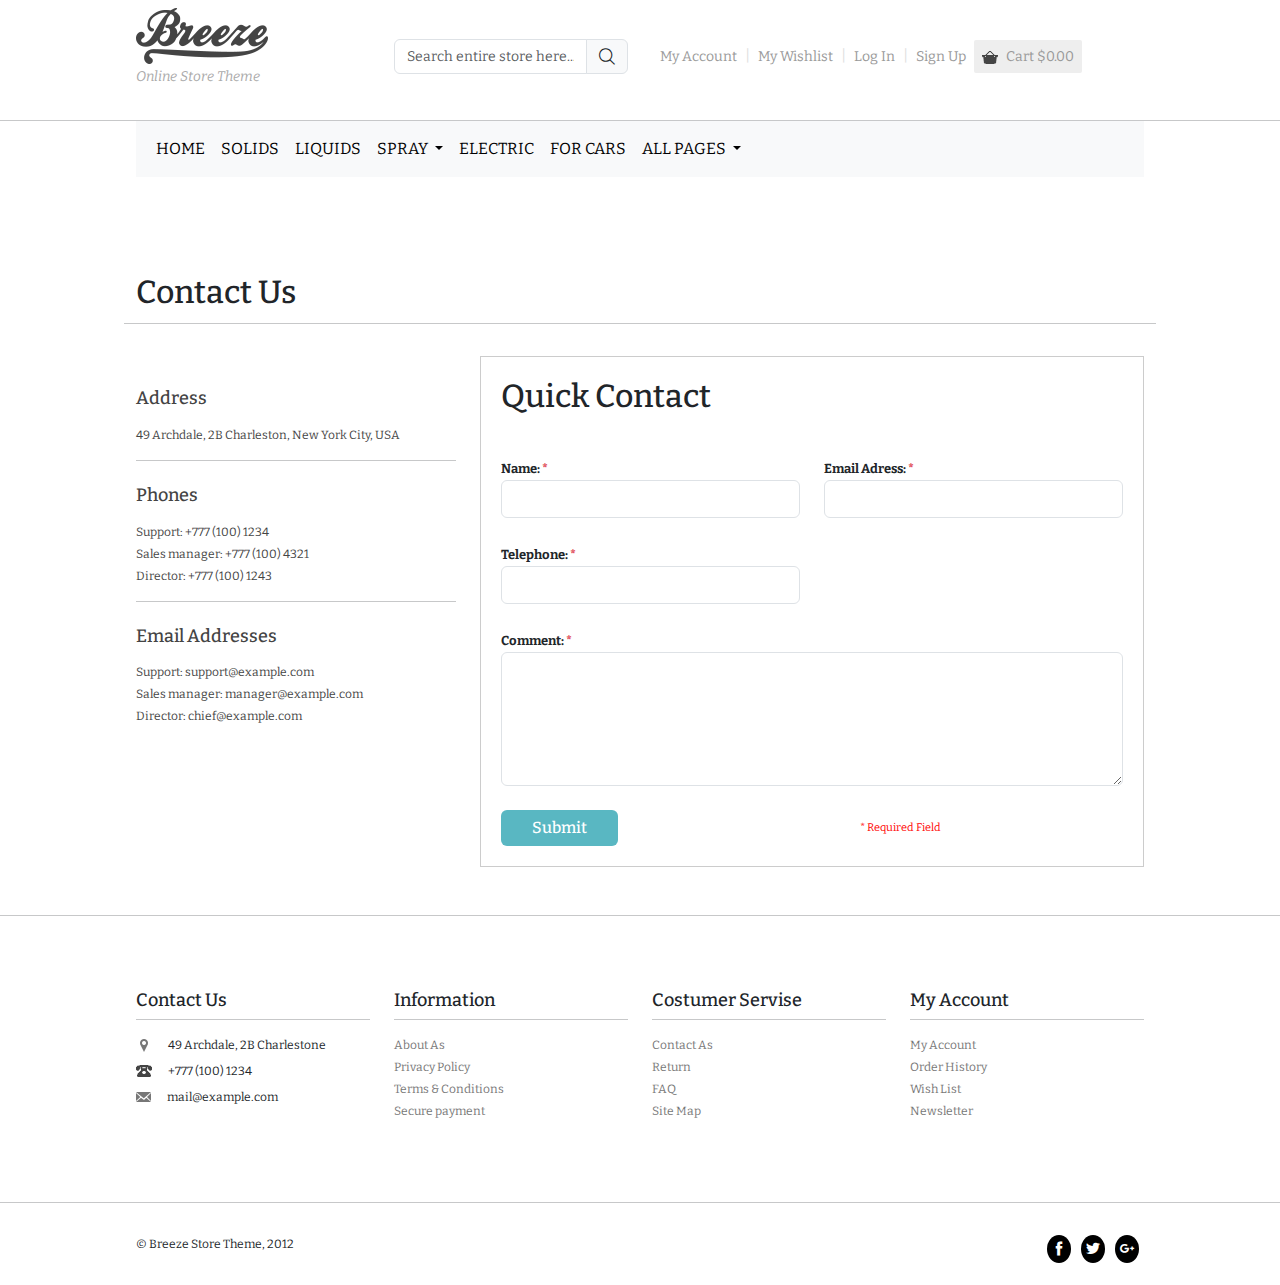
<file: pages/contact-us.html>
<!DOCTYPE html>
<html lang="en">
<head>
    <meta charset="UTF-8">
    <meta http-equiv="X-UA-Compatible" content="IE=edge">
    <meta name="viewport" content="width=device-width, initial-scale=1.0">
    <title>Contact Us</title>
    <link rel="stylesheet" href="../icofont/icofont.min.css">
    <link rel="stylesheet" href="../css/bootstrap.min.css">
    <link rel="stylesheet" href="../css/contact-us.css">
    <link rel="stylesheet" href="https://cdn.jsdelivr.net/npm/bootstrap-icons@1.3.0/font/bootstrap-icons.css">
    <link rel="stylesheet" href="https://fonts.googleapis.com/css2?family=Material+Symbols+Outlined:opsz,wght,FILL,GRAD@48,400,0,0" />
</head>
<body>
    <!-- nav-section -->

    <section class="container_12 my-2">
        <div class="row align-items-center">
            <div class="col-sm-12 col-md-6 col-lg-3 justify">
                <a href="../index.html"><img src="../img/logo.png" alt="" class="img-fluid"></a>
                <figure>
                    <figuredescription class="in-fs fst-italic">Online Store Theme</figuredescription>
                </figure>
            </div>

            <div class="col-sm-12 col-md-6 col-lg-3 justify">
                <div class="input-group">
                    <input type="text" class="form-control in-fs" placeholder="Search entire store here..."
                        aria-label="Username" aria-describedby="basic-addon1">
                    <span class="input-group-text" id="basic-addon1"><i class="icofont-search"></i></span>
                </div>
            </div>

            <div class="col-sm-12 col-md-6 col-lg-6 py-3 justify">
                <ul class="list-unstyled d-flex flex-wrap m-0 acc-list align-items-center">
                    <li class="my-1"><a href="#" class="text-decoration-none px-2">My Account</a></li>
                    <li class="separator sep">|</li>
                    <li class="my-1"><a href="#" class="text-decoration-none px-2">My Wishlist</a></li>
                    <li class="separator sep">|</li>
                    <li class="my-1"><a href="../pages/Log-in.html" class="text-decoration-none px-2">Log In</a></li>
                    <li class="separator sep">|</li>
                    <li class="my-1"><a href="../pages/Log-in.html" class="text-decoration-none px-2">Sign Up</a></li>
                    <li class="my-1"><a href="../pages/Shoping-cart.html" class="text-decoration-none px-2 acc-list2"><img src="../img/cart.png" alt="cart" class="img-fluid pe-2">Cart $0.00</a></li>
                </ul>
            </div>
        </div>
    </section>

    <hr class="mb-0">

    <!-- nav2-section -->

    <section class="container_12">
        <nav class="navbar navbar-expand-lg bg-body-tertiary">
            <div class="container-fluid">
                <button class="navbar-toggler" type="button" data-bs-toggle="collapse"
                    data-bs-target="#navbarSupportedContent" aria-controls="navbarSupportedContent"
                    aria-expanded="false" aria-label="Toggle navigation">
                    <span class="navbar-toggler-icon"></span>
                </button>
                <div class="collapse navbar-collapse" id="navbarSupportedContent">
                    <ul class="navbar-nav me-auto mb-2 mb-lg-0 nav-list">
                        <li class="nav-item">
                            <a class="nav-link " aria-current="page" href="../index.html">HOME</a>
                        </li>
                        <li class="nav-item">
                            <a class="nav-link" href="../pages/solids.html">SOLIDS</a>
                        </li>
                        <li class="nav-item">
                            <a class="nav-link" href="../pages/solids.html">LIQUIDS</a>
                        </li>
                        <li class="nav-item dropdown">
                            <a class="nav-link dropdown-toggle" href="../pages/solids.html" role="button" data-bs-toggle="dropdown"
                                aria-expanded="false">
                                SPRAY
                            </a>
                            <ul class="dropdown-menu">
                                <li><a class="dropdown-item" href="#">For Home</a></li>
                                <li>
                                    <hr class="dropdown-divider">
                                </li>
                                <li><a class="dropdown-item" href="#">For Garden</a></li>
                                <li>
                                    <hr class="dropdown-divider">
                                </li>
                                <li><a class="dropdown-item" href="#">For car</a></li>
                                <li>
                                    <hr class="dropdown-divider">
                                </li>
                                <li><a class="dropdown-item" href="#">Other Spray</a></li>
                            </ul>
                        </li>
                        <li class="nav-item">
                            <a class="nav-link" href="../pages/solids.html">ELECTRIC</a>
                        </li>
                        <li class="nav-item">
                            <a class="nav-link" href="../pages/solids.html">FOR CARS</a>
                        </li>
                        <li class="nav-item dropdown">
                            <a class="nav-link dropdown-toggle" href="#" role="button" data-bs-toggle="dropdown"
                                aria-expanded="false">
                                ALL PAGES
                            </a>
                            <ul class="dropdown-menu">
                                <li><a class="dropdown-item" href="../index.html">Home</a></li>
                                <li>
                                    <hr class="dropdown-divider">
                                </li>
                                <li><a class="dropdown-item" href="../pages/typography.html">Typography And Basic Styles</a></li>
                                <li>
                                    <hr class="dropdown-divider">
                                </li>
                                <li><a class="dropdown-item" href="../pages/solids.html">Catlog (Grid View)</a></li>
                                <li>
                                    <hr class="dropdown-divider">
                                </li>
                                <li><a class="dropdown-item" href="../pages/catalog(list-style).html">Catalog (list type view)</a></li>
                                <li>
                                    <hr class="dropdown-divider">
                                </li>
                                <li><a class="dropdown-item" href="../pages/product-view.html">Product view</a></li>
                                <li>
                                    <hr class="dropdown-divider">
                                </li>
                                <li><a class="dropdown-item" href="../pages/Shoping-cart.html">Shoping cart</a></li>
                                <li>
                                    <hr class="dropdown-divider">
                                </li>
                                <li><a class="dropdown-item" href="../pages/check-out.html">Proceed to checkout</a></li>
                                <li>
                                    <hr class="dropdown-divider">
                                </li>
                                <li><a class="dropdown-item" href="../pages/product-comparison.html">Products comparison</a></li>
                                <li>
                                    <hr class="dropdown-divider">
                                </li>
                                <li><a class="dropdown-item" href="../pages/Log-in.html">Login</a></li>
                                <li>
                                    <hr class="dropdown-divider">
                                </li>
                                <li><a class="dropdown-item" href="../pages/contact-us.html">Contact us</a></li>
                                <li>
                                    <hr class="dropdown-divider">
                                </li>
                                <li><a class="dropdown-item" href="../pages/404.html">404</a></li>
                                <li>
                                    <hr class="dropdown-divider">
                                </li>
                                <li><a class="dropdown-item" href="../pages/blog-post.html">Blog posts</a></li>
                                <li>
                                    <hr class="dropdown-divider">
                                </li>
                                <li><a class="dropdown-item" href="../pages/blog-post-view.html">Blog post view</a></li>
                            </ul>
                        </li>
                    </ul>
                </div>
            </div>
        </nav>
    </section>

    <!-- contact-us -->

    <section class="container_12 mt-5">
        <div class="row pt-5">
            <h2>Contact Us</h2>
            <hr class="mt-1">
            <div class="col-sm-12 col-md-4 col-lg-4">
                <div class=" mt-5 contact">
                    <h5 class="mb-3">Address</h5>
                    <p>49 Archdale, 2B Charleston, New York City, USA</p>
                    <hr class="m-0 mb-4 mt-3">
                </div>
                <div class="contact">
                    <h5 class="mb-3">Phones</h5>
                    <p class="mb-1">Support: +777 (100) 1234</p>
                    <p class="mb-1">Sales manager: +777 (100) 4321</p>
                    <p class="mb-1">Director: +777 (100) 1243</p>
                    <hr class="m-0 mb-4 mt-3">
                </div>
                <div class="contact">
                    <h5 class="mb-3">Email Addresses</h5>
                    <p class="mb-1">Support: support@example.com</p>
                    <p class="mb-1">Sales manager: manager@example.com</p>
                    <p class="mb-1">Director: chief@example.com</p>
                </div>
            </div>

            <div class="col-sm-12 col-md-8 col-lg-8">
                <div class="contact-box mt-3">
                    <h2>Quick Contact</h2>
                    <div class="row mt-4">
                        <div class="col-sm-12 col-md-12 col-lg-6 mt-3 form">
                            <label>Name: <span class="text-danger">*</span></label>
                            <input type="text" class="form-control">
                        </div>
                        <div class="col-sm-12 col-md-12 col-lg-6 mt-3 form">
                            <label>Email Adress: <span class="text-danger">*</span></label>
                            <input type="text" class="form-control">
                        </div>
                        <div class="col-sm-12 col-md-12 col-lg-6 mt-4 form">
                            <label>Telephone: <span class="text-danger">*</span></label>
                            <input type="text" class="form-control">
                        </div>
                    </div>
                    <div class="row">
                        <div class="col-sm-12 col-md-12 col-lg-12 mt-4 form">
                            <label>Comment: <span class="text-danger">*</span></label> <br>
                            <textarea class="form-control" name="textarea" id="textarea" cols="67" rows="5"></textarea>
                        </div>
                    </div>
                    <div class="mt-4">
                        <div class="align-items-center d-flex">
                            <div class="col-sm-6 col-md-6 col-lg-6">
                                <button class="btn login">Submit</button>
                            </div>
                            <div class="col-sm-6 col-md-6 col-lg-6">
                                <p class="req m-0 ms-5">* Required Field</p>
                            </div>
                        </div>
                    </div>
                </div>
            </div>
        </div>
    </section>
    <hr class="mt-5">

    <!-- footer-section -->

    <section class="container_12 footer">
        <div class="row">
            <div class="col-sm-12 col-md-6 col-lg-3 justify my-2">
                <h6 class="footer-head">Contact Us</h6>
                <hr class="mb-3 mt-2">
                <div class="footer-text mb-2">
                    <div class="d-flex align-items-center"> 
                        <img src="../img/location-img.png" alt="location" class="img-fluid px-1">
                        <p class="m-0 mx-3">49 Archdale, 2B Charlestone</p>
                    </div>
                </div>
                <div class="footer-text mb-2">
                    <div class="d-flex align-items-center">
                        <img src="../img/tel-img.png" alt="location" class="img-fluid">
                        <p class="m-0 mx-3">+777 (100) 1234</p>
                    </div>
                </div>
                <div class="footer-text mb-2">
                    <div class="d-flex align-items-center">
                        <img src="../img/email-img.png" alt="location" class="img-fluid">
                        <p class="m-0 mx-3">mail@example.com</p>
                    </div>
                </div>
            </div>

            <div class="col-sm-12 col-md-6 col-lg-3 justify my-2">
                <h6 class="footer-head">Information</h6>
                <hr class="mb-3 mt-2">
                <div class="footer-text mb-2">
                    <div class=""> 
                        <p class="mb-1 m-0"><a href="#">About As</a></p>
                        <p class="mb-1 m-0"><a href="#">Privacy Policy</a></p>
                        <p class="mb-1 m-0"><a href="#">Terms & Conditions</a></p>
                        <p class="mb-1 m-0"><a href="#">Secure payment</a></p>
                    </div>
                </div>
            </div>

            <div class="col-sm-12 col-md-6 col-lg-3 justify my-2">
                <h6 class="footer-head">Costumer Servise</h6>
                <hr class="mb-3 mt-2">
                <div class="footer-text mb-2">
                    <div class=""> 
                        <p class="mb-1 m-0"><a href="../pages/contact-us.html">Contact As</a></p>
                        <p class="mb-1 m-0"><a href="#">Return</a></p>
                        <p class="mb-1 m-0"><a href="#">FAQ</a></p>
                        <p class="mb-1 m-0"><a href="#">Site Map</a></p>
                    </div>
                </div>
            </div>

            <div class="col-sm-12 col-md-6 col-lg-3 justify my-2">
                <h6 class="footer-head">My Account</h6>
                <hr class="mb-3 mt-2">
                <div class="footer-text mb-2">
                    <div class=""> 
                        <p class="mb-1 m-0"><a href="#">My Account</a></p>
                        <p class="mb-1 m-0"><a href="#">Order History</a></p>
                        <p class="mb-1 m-0"><a href="#">Wish List</a></p>
                        <p class="mb-1 m-0"><a href="#">Newsletter</a></p>
                    </div>
                </div>
            </div>
        </div>
    </section>

    <hr>

    <!-- footer-info-section -->

    <section class="container_12 py-3">
        <div class="row">
            <div class="col-sm-12 col-md-6 col-lg-6">
                <p class="footer-text">© Breeze Store Theme, 2012</p>
            </div>
            <div class="col-sm-12 col-md-6 col-lg-6">
                <div class="justify-content-end d-flex footer-social">
                    <a href="#" class="facebook"><i class="icofont-facebook"></i></a>
                    <a href="#" class="twitter"><i class="icofont-twitter"></i></a>
                    <a href="#" class="google"><i class="icofont-google-plus"></i></a>
                </div>
            </div>
        </div>
    </section>



    <script src="../js/bootstrap.bundle.min.js"></script>
</body>
</html>
</file>
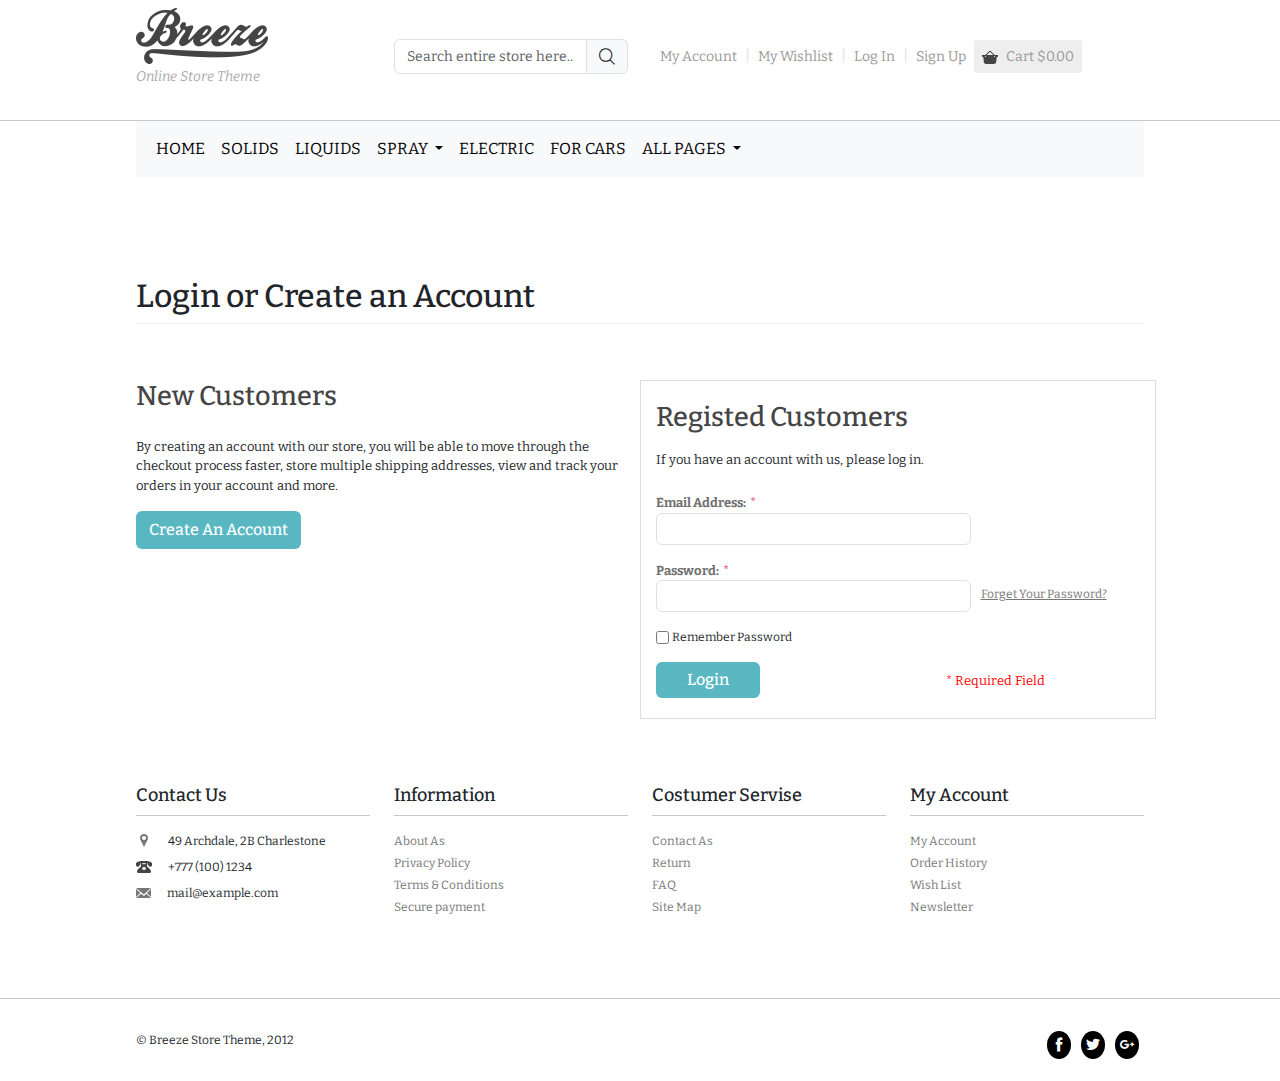
<file: pages/Log-in.html>
<!DOCTYPE html>
<html lang="en">
<head>
    <meta charset="UTF-8">
    <meta http-equiv="X-UA-Compatible" content="IE=edge">
    <meta name="viewport" content="width=device-width, initial-scale=1.0">
    <title>Log In</title>
    <link rel="stylesheet" href="../icofont/icofont.min.css">
    <link rel="stylesheet" href="../css/bootstrap.min.css">
    <link rel="stylesheet" href="../css/login.css">
</head>
<body>
    <!-- nav-section -->

    <section class="container_12 my-2">
        <div class="row align-items-center">
            <div class="col-sm-12 col-md-6 col-lg-3 justify">
                <a href="../index.html"><img src="../img/logo.png" alt="" class="img-fluid"></a>
                <figure>
                    <figuredescription class="in-fs fst-italic">Online Store Theme</figuredescription>
                </figure>
            </div>

            <div class="col-sm-12 col-md-6 col-lg-3 justify">
                <div class="input-group">
                    <input type="text" class="form-control in-fs" placeholder="Search entire store here..." aria-label="Username" aria-describedby="basic-addon1">
                    <span class="input-group-text" id="basic-addon1"><i class="icofont-search"></i></span>
                </div>
            </div>

            <div class="col-sm-12 col-md-6 col-lg-6 py-3 justify">
                <ul class="list-unstyled d-flex flex-wrap m-0 acc-list align-items-center">
                    <li class="my-1"><a href="#" class="text-decoration-none px-2">My Account</a></li>
                    <li class="separator sep">|</li>
                    <li class="my-1"><a href="#" class="text-decoration-none px-2">My Wishlist</a></li>
                    <li class="separator sep">|</li>
                    <li class="my-1"><a href="../pages/Log-in.html" class="text-decoration-none px-2">Log In</a></li>
                    <li class="separator sep">|</li>
                    <li class="my-1"><a href="../pages/Log-in.html" class="text-decoration-none px-2">Sign Up</a></li>
                    <li class="my-1"><a href="../pages/Shoping-cart.html" class="text-decoration-none px-2 acc-list2"><img src="../img/cart.png" alt="cart" class="img-fluid pe-2">Cart $0.00</a></li>
                </ul>
            </div>
        </div>
    </section>

    <hr class="mb-0">

    <!-- nav2-section -->

    <section class="container_12">
        <nav class="navbar navbar-expand-lg bg-body-tertiary">
            <div class="container-fluid">
                <button class="navbar-toggler" type="button" data-bs-toggle="collapse"
                    data-bs-target="#navbarSupportedContent" aria-controls="navbarSupportedContent" aria-expanded="false"
                    aria-label="Toggle navigation">
                    <span class="navbar-toggler-icon"></span>
                </button>
                <div class="collapse navbar-collapse" id="navbarSupportedContent">
                    <ul class="navbar-nav me-auto mb-2 mb-lg-0 nav-list">
                        <li class="nav-item">
                            <a class="nav-link " aria-current="page" href="../index.html">HOME</a>
                        </li>
                        <li class="nav-item">
                            <a class="nav-link" href="../pages/solids.html">SOLIDS</a>
                        </li>
                        <li class="nav-item">
                            <a class="nav-link" href="../pages/solids.html">LIQUIDS</a>
                        </li>
                        <li class="nav-item dropdown">
                            <a class="nav-link dropdown-toggle" href="../pages/solids.html" role="button" data-bs-toggle="dropdown"
                                aria-expanded="false">
                                SPRAY
                            </a>
                            <ul class="dropdown-menu">
                                <li><a class="dropdown-item" href="#">For Home</a></li>
                                <li>
                                    <hr class="dropdown-divider">
                                </li>
                                <li><a class="dropdown-item" href="#">For Garden</a></li>
                                <li>
                                    <hr class="dropdown-divider">
                                </li>
                                <li><a class="dropdown-item" href="#">For car</a></li>
                                <li>
                                    <hr class="dropdown-divider">
                                </li>
                                <li><a class="dropdown-item" href="#">Other Spray</a></li>
                            </ul>
                        </li>
                        <li class="nav-item">
                            <a class="nav-link" href="../pages/solids.html">ELECTRIC</a>
                        </li>
                        <li class="nav-item">
                            <a class="nav-link" href="../pages/solids.html">FOR CARS</a>
                        </li>
                        <li class="nav-item dropdown">
                            <a class="nav-link dropdown-toggle" href="#" role="button" data-bs-toggle="dropdown"
                                aria-expanded="false">
                                ALL PAGES
                            </a>
                            <ul class="dropdown-menu">
                                <li><a class="dropdown-item" href="../index.html">Home</a></li>
                                <li>
                                    <hr class="dropdown-divider">
                                </li>
                                <li><a class="dropdown-item" href="../pages/typography.html">Typography And Basic Styles</a></li>
                                <li>
                                    <hr class="dropdown-divider">
                                </li>
                                <li><a class="dropdown-item" href="../pages/solids.html">Catlog (Grid View)</a></li>
                                <li>
                                    <hr class="dropdown-divider">
                                </li>
                                <li><a class="dropdown-item" href="../pages/catalog(list-style).html">Catalog (list type view)</a></li>
                                <li>
                                    <hr class="dropdown-divider">
                                </li>
                                <li><a class="dropdown-item" href="../pages/product-view.html">Product view</a></li>
                                <li>
                                    <hr class="dropdown-divider">
                                </li>
                                <li><a class="dropdown-item" href="../pages/Shoping-cart.html">Shoping cart</a></li>
                                <li>
                                    <hr class="dropdown-divider">
                                </li>
                                <li><a class="dropdown-item" href="../pages/check-out.html">Proceed to checkout</a></li>
                                <li>
                                    <hr class="dropdown-divider">
                                </li>
                                <li><a class="dropdown-item" href="../pages/product-comparison.html">Products comparison</a></li>
                                <li>
                                    <hr class="dropdown-divider">
                                </li>
                                <li><a class="dropdown-item" href="../pages/Log-in.html">Login</a></li>
                                <li>
                                    <hr class="dropdown-divider">
                                </li>
                                <li><a class="dropdown-item" href="../pages/contact-us.html">Contact us</a></li>
                                <li>
                                    <hr class="dropdown-divider">
                                </li>
                                <li><a class="dropdown-item" href="../pages/404.html">404</a></li>
                                <li>
                                    <hr class="dropdown-divider">
                                </li>
                                <li><a class="dropdown-item" href="../pages/blog-post.html">Blog posts</a></li>
                                <li>
                                    <hr class="dropdown-divider">
                                </li>
                                <li><a class="dropdown-item" href="../pages/blog-post-view.html">Blog post view</a></li>
                            </ul>
                        </li>
                    </ul>
    
                </div>
            </div>
        </nav>
    </section>

    <!-- login-section -->

    <section class="container_12 mt-5">
        <div class="col-sm-12 col-md-12 col-lg-12 page-title">
            <h3>Login or Create an Account</h3>
            <hr class="mt-0" style="color: #bbb;">
        </div>

        <div class="row mt-5">
            <div class="col-sm-12 col-md-6 col-lg-6 new-customer my-2">
                <h4>New Customers</h4>
                <p class="mt-4">By creating an account with our store, you will be able to move through the checkout process faster, store multiple shipping addresses, view and track your orders in your account and more.</p>
                <button class="btn">Create An Account</button>
            </div>  

            <div class="col-sm-12 col-md-6 col-lg-6 new-customer registed-customers r-box my-2">
                <h4 class="mb-3">Registed Customers</h4>
                <p>If you have an account with us, please log in.</p>
                <div class="email mt-4">
                    <p class="m-0"><strong>Email Address:</strong><span class="text-danger ms-1">*</span></p>
                    <input type="text" class="form-control">
                </div>
                <div class="email mt-3">
                    <p class="m-0"><strong>Password:</strong><span class="text-danger ms-1">*</span></p>
                    <div class="d-lg-flex d-md-flex">
                        <input type="text" class="form-control m-0">
                        <a href="#" class="forget">Forget Your Password?</a>
                    </div>
                </div>
                <div class="remember mt-3 align-items-center d-flex">
                    <input type="checkbox">
                    <label>Remember Password</label>
                </div>
                <div class="mt-3">
                    <div class="align-items-center d-flex">
                        <div class="col-sm-6 col-md-6 col-lg-6">
                            <button class="btn login">Login</button>
                        </div>
                        <div class="col-sm-6 col-md-6 col-lg-6">
                            <p class="req m-0 ms-5">* Required Field</p>
                        </div>
                    </div>
                </div>
            </div>
        </div>
    </section>

    <!-- footer-section -->

    <section class="container_12 footer">
        <div class="row">
            <div class="col-sm-12 col-md-6 col-lg-3 justify my-2">
                <h6 class="footer-head">Contact Us</h6>
                <hr class="mb-3 mt-2">
                <div class="footer-text mb-2">
                    <div class="d-flex align-items-center"> 
                        <img src="../img/location-img.png" alt="location" class="img-fluid px-1">
                        <p class="m-0 mx-3">49 Archdale, 2B Charlestone</p>
                    </div>
                </div>
                <div class="footer-text mb-2">
                    <div class="d-flex align-items-center">
                        <img src="../img/tel-img.png" alt="location" class="img-fluid">
                        <p class="m-0 mx-3">+777 (100) 1234</p>
                    </div>
                </div>
                <div class="footer-text mb-2">
                    <div class="d-flex align-items-center">
                        <img src="../img/email-img.png" alt="location" class="img-fluid">
                        <p class="m-0 mx-3">mail@example.com</p>
                    </div>
                </div>
            </div>

            <div class="col-sm-12 col-md-6 col-lg-3 justify my-2">
                <h6 class="footer-head">Information</h6>
                <hr class="mb-3 mt-2">
                <div class="footer-text mb-2">
                    <div class=""> 
                        <p class="mb-1 m-0"><a href="#">About As</a></p>
                        <p class="mb-1 m-0"><a href="#">Privacy Policy</a></p>
                        <p class="mb-1 m-0"><a href="#">Terms & Conditions</a></p>
                        <p class="mb-1 m-0"><a href="#">Secure payment</a></p>
                    </div>
                </div>
            </div>

            <div class="col-sm-12 col-md-6 col-lg-3 justify my-2">
                <h6 class="footer-head">Costumer Servise</h6>
                <hr class="mb-3 mt-2">
                <div class="footer-text mb-2">
                    <div class=""> 
                        <p class="mb-1 m-0"><a href="../pages/contact-us.html">Contact As</a></p>
                        <p class="mb-1 m-0"><a href="#">Return</a></p>
                        <p class="mb-1 m-0"><a href="#">FAQ</a></p>
                        <p class="mb-1 m-0"><a href="#">Site Map</a></p>
                    </div>
                </div>
            </div>

            <div class="col-sm-12 col-md-6 col-lg-3 justify my-2">
                <h6 class="footer-head">My Account</h6>
                <hr class="mb-3 mt-2">
                <div class="footer-text mb-2">
                    <div class=""> 
                        <p class="mb-1 m-0"><a href="#">My Account</a></p>
                        <p class="mb-1 m-0"><a href="#">Order History</a></p>
                        <p class="mb-1 m-0"><a href="#">Wish List</a></p>
                        <p class="mb-1 m-0"><a href="#">Newsletter</a></p>
                    </div>
                </div>
            </div>
        </div>
    </section>

    <hr>

    <!-- footer-info-section -->

    <section class="container_12 py-3">
        <div class="row">
            <div class="col-sm-12 col-md-6 col-lg-6">
                <p class="footer-text">© Breeze Store Theme, 2012</p>
            </div>
            <div class="col-sm-12 col-md-6 col-lg-6">
                <div class="justify-content-end d-flex footer-social">
                    <a href="#" class="facebook"><i class="icofont-facebook"></i></a>
                    <a href="#" class="twitter"><i class="icofont-twitter"></i></a>
                    <a href="#" class="google"><i class="icofont-google-plus"></i></a>
                </div>
            </div>
        </div>
    </section>


    <script src="../js/bootstrap.bundle.min.js"></script>
</body>
</html>
</file>
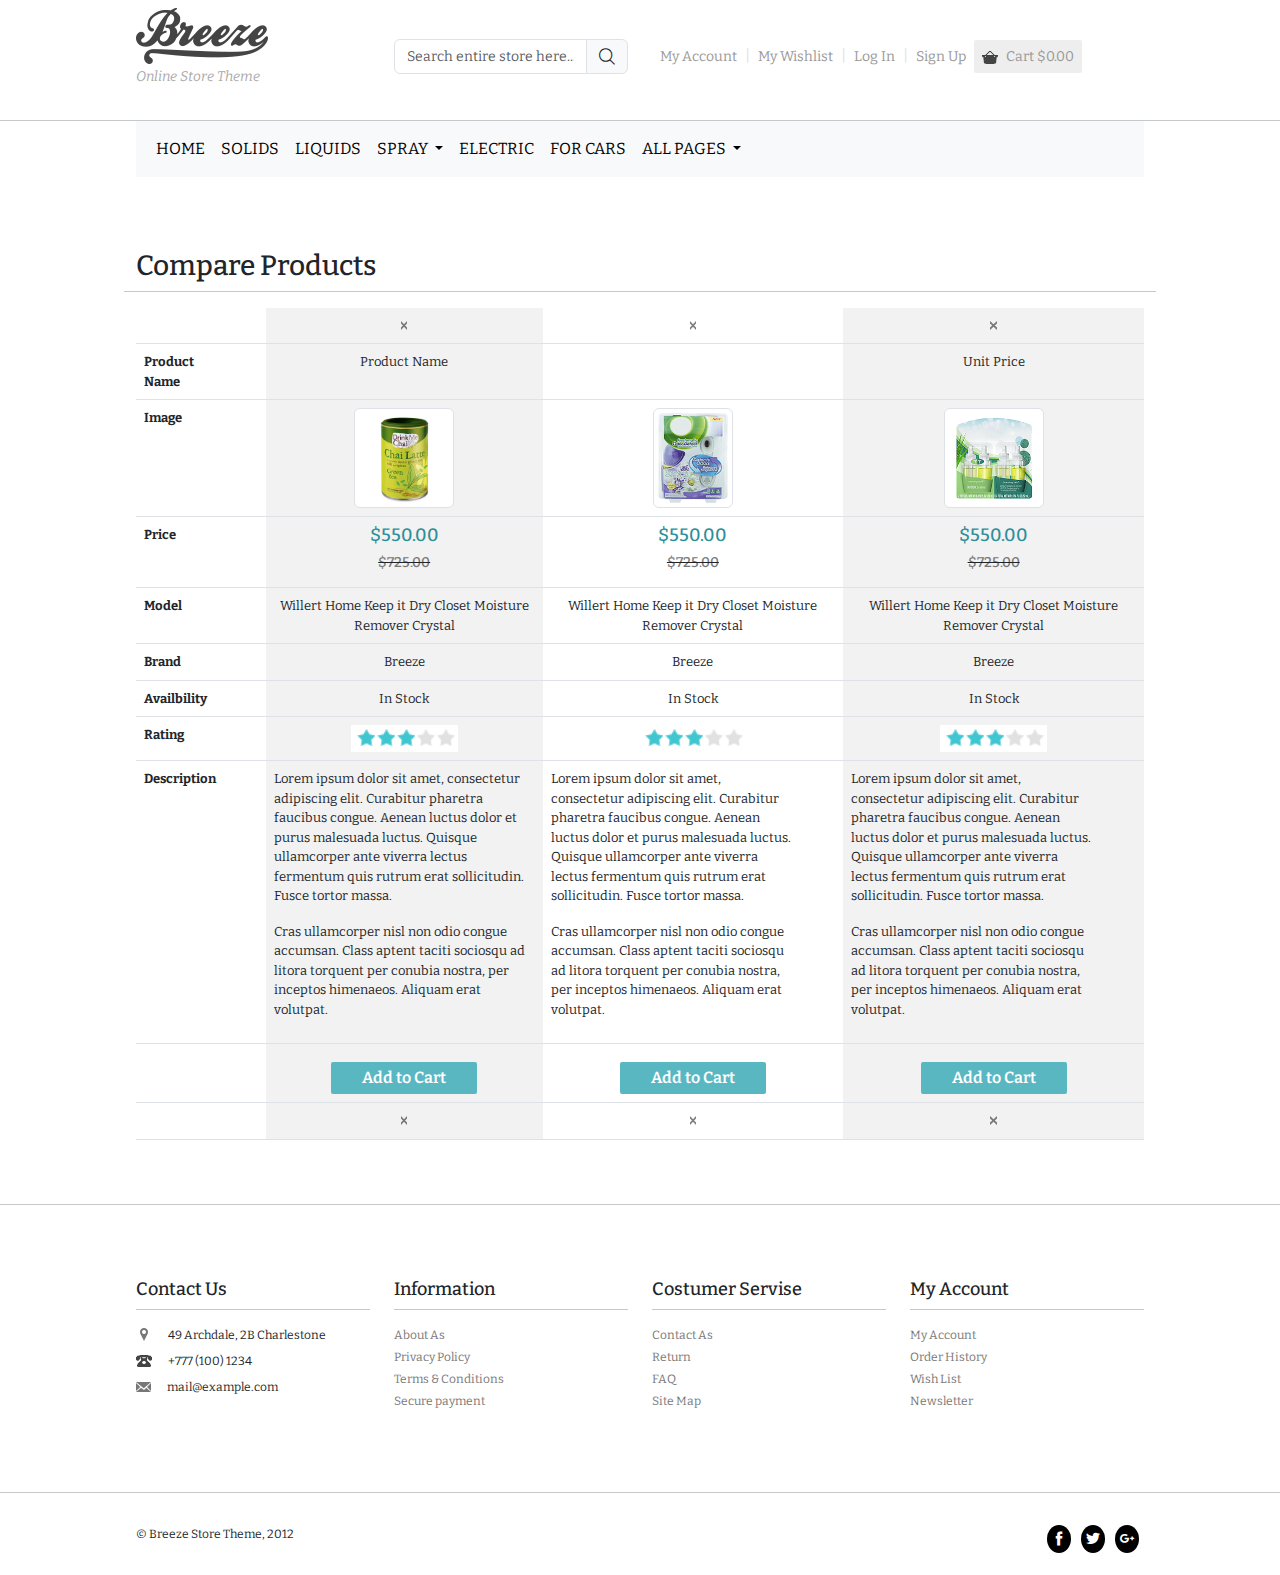
<file: pages/product-comparison.html>
<!DOCTYPE html>
<html lang="en">
<head>
    <meta charset="UTF-8">
    <meta http-equiv="X-UA-Compatible" content="IE=edge">
    <meta name="viewport" content="width=device-width, initial-scale=1.0">
    <title>Product Comparison</title>
    <link rel="stylesheet" href="../icofont/icofont.min.css">
    <link rel="stylesheet" href="../css/bootstrap.min.css">
    <link rel="stylesheet" href="../css/product-comparison.css">
    <link rel="stylesheet" href="https://cdn.jsdelivr.net/npm/bootstrap-icons@1.3.0/font/bootstrap-icons.css">
    <link rel="stylesheet" href="https://fonts.googleapis.com/css2?family=Material+Symbols+Outlined:opsz,wght,FILL,GRAD@48,400,0,0"/>
    <script src="../js/bootstrap.bundle.min.js"></script>
</head>
<body>
    <!-- nav-section -->

    <section class="container_12 my-2">
        <div class="row align-items-center">
            <div class="col-sm-12 col-md-6 col-lg-3 justify">
                <a href="../index.html"><img src="../img/logo.png" alt="" class="img-fluid"></a>
                <figure>
                    <figuredescription class="in-fs fst-italic">Online Store Theme</figuredescription>
                </figure>
            </div>

            <div class="col-sm-12 col-md-6 col-lg-3 justify">
                <div class="input-group">
                    <input type="text" class="form-control in-fs" placeholder="Search entire store here..."
                        aria-label="Username" aria-describedby="basic-addon1">
                    <span class="input-group-text" id="basic-addon1"><i class="icofont-search"></i></span>
                </div>
            </div>

            <div class="col-sm-12 col-md-6 col-lg-6 py-3 justify">
                <ul class="list-unstyled d-flex flex-wrap m-0 acc-list align-items-center">
                    <li class="my-1"><a href="#" class="text-decoration-none px-2">My Account</a></li>
                    <li class="separator sep">|</li>
                    <li class="my-1"><a href="#" class="text-decoration-none px-2">My Wishlist</a></li>
                    <li class="separator sep">|</li>
                    <li class="my-1"><a href="../pages/Log-in.html" class="text-decoration-none px-2">Log In</a></li>
                    <li class="separator sep">|</li>
                    <li class="my-1"><a href="../pages/Log-in.html" class="text-decoration-none px-2">Sign Up</a></li>
                    <li class="my-1"><a href="../pages/Shoping-cart.html" class="text-decoration-none px-2 acc-list2"><img src="../img/cart.png" alt="cart" class="img-fluid pe-2">Cart $0.00</a></li>
                </ul>
            </div>
        </div>
    </section>

    <hr class="mb-0">

    <!-- nav2-section -->

    <section class="container_12">
        <nav class="navbar navbar-expand-lg bg-body-tertiary">
            <div class="container-fluid">
                <button class="navbar-toggler" type="button" data-bs-toggle="collapse"
                    data-bs-target="#navbarSupportedContent" aria-controls="navbarSupportedContent"
                    aria-expanded="false" aria-label="Toggle navigation">
                    <span class="navbar-toggler-icon"></span>
                </button>
                <div class="collapse navbar-collapse" id="navbarSupportedContent">
                    <ul class="navbar-nav me-auto mb-2 mb-lg-0 nav-list">
                        <li class="nav-item">
                            <a class="nav-link " aria-current="page" href="../index.html">HOME</a>
                        </li>
                        <li class="nav-item">
                            <a class="nav-link" href="../pages/solids.html">SOLIDS</a>
                        </li>
                        <li class="nav-item">
                            <a class="nav-link" href="../pages/solids.html">LIQUIDS</a>
                        </li>
                        <li class="nav-item dropdown">
                            <a class="nav-link dropdown-toggle" href="#" role="button" data-bs-toggle="dropdown"
                                aria-expanded="false">
                                SPRAY
                            </a>
                            <ul class="dropdown-menu">
                                <li><a class="dropdown-item" href="#">For Home</a></li>
                                <li>
                                    <hr class="dropdown-divider">
                                </li>
                                <li><a class="dropdown-item" href="#">For Garden</a></li>
                                <li>
                                    <hr class="dropdown-divider">
                                </li>
                                <li><a class="dropdown-item" href="#">For car</a></li>
                                <li>
                                    <hr class="dropdown-divider">
                                </li>
                                <li><a class="dropdown-item" href="#">Other Spray</a></li>
                            </ul>
                        </li>
                        <li class="nav-item">
                            <a class="nav-link" href="../pages/solids.html">ELECTRIC</a>
                        </li>
                        <li class="nav-item">
                            <a class="nav-link" href="../pages/solids.html">FOR CARS</a>
                        </li>
                        <li class="nav-item dropdown">
                            <a class="nav-link dropdown-toggle" href="#" role="button" data-bs-toggle="dropdown"
                                aria-expanded="false">
                                ALL PAGES
                            </a>
                            <ul class="dropdown-menu">
                                <li><a class="dropdown-item" href="../index.html">Home</a></li>
                                <li>
                                    <hr class="dropdown-divider">
                                </li>
                                <li><a class="dropdown-item" href="../pages/typography.html">Typography And Basic Styles</a></li>
                                <li>
                                    <hr class="dropdown-divider">
                                </li>
                                <li><a class="dropdown-item" href="../pages/solids.html">Catlog (Grid View)</a></li>
                                <li>
                                    <hr class="dropdown-divider">
                                </li>
                                <li><a class="dropdown-item" href="../pages/catalog(list-style).html">Catalog (list type view)</a></li>
                                <li>
                                    <hr class="dropdown-divider">
                                </li>
                                <li><a class="dropdown-item" href="../pages/product-view.html">Product view</a></li>
                                <li>
                                    <hr class="dropdown-divider">
                                </li>
                                <li><a class="dropdown-item" href="../pages/Shoping-cart.html">Shoping cart</a></li>
                                <li>
                                    <hr class="dropdown-divider">
                                </li>
                                <li><a class="dropdown-item" href="../pages/check-out.html">Proceed to checkout</a></li>
                                <li>
                                    <hr class="dropdown-divider">
                                </li>
                                <li><a class="dropdown-item" href="../pages/product-comparison.html">Products comparison</a></li>
                                <li>
                                    <hr class="dropdown-divider">
                                </li>
                                <li><a class="dropdown-item" href="../pages/Log-in.html">Login</a></li>
                                <li>
                                    <hr class="dropdown-divider">
                                </li>
                                <li><a class="dropdown-item" href="../pages/contact-us.html">Contact us</a></li>
                                <li>
                                    <hr class="dropdown-divider">
                                </li>
                                <li><a class="dropdown-item" href="../pages/404.html">404</a></li>
                                <li>
                                    <hr class="dropdown-divider">
                                </li>
                                <li><a class="dropdown-item" href="../pages/blog-post.html">Blog posts</a></li>
                                <li>
                                    <hr class="dropdown-divider">
                                </li>
                                <li><a class="dropdown-item" href="../pages/blog-post-view.html">Blog post view</a></li>
                            </ul>
                        </li>
                    </ul>
                </div>
            </div>
        </nav>
    </section>

    <!-- Compare-Products-section -->

    <section class="container_12 mt-5">
        <div class="row">
            <h3 class="mt-4">Compare Products</h3>
            <hr>
            <div class="col-sm-12 col-md-12 col-lg-12 table-responsive">
                <table class="table fs-13 text-center table-striped-columns">
                    <thead>
                        <tr>
                            <th scope="col"></th>
                            <th scope="col"><a href="#" class="btn-close"></a></th>
                            <th scope="col"><a href="#" class="btn-close"></a></th>
                            <th scope="col"><a href="#" class="btn-close"></a></th>
                        </tr>
                    </thead>
                    <tbody>
                        <tr>
                            <th class="text-start pe-5">Product Name</th>
                            <td>Product Name</td>
                            <td></td>
                            <td>Unit Price</td>
                        </tr>
                        <tr>
                            <th class="text-start pe-5">Image</th>
                            <td><img src="../img/product_8.png" alt="product" class="img-thumbnail" style="height: 100px;"></td>
                            <td><img src="../img/product_6.png" alt="product" class="img-thumbnail" style="height: 100px;"></td>
                            <td><img src="../img/product_9.png" alt="product" class="img-thumbnail" style="height: 100px;"></td>
                        </tr>
                        <tr>
                            <th class="text-start pe-5">Price</th>
                            <td class="price"><h5>$550.00</h5> <del><h6>$725.00</h6></del></td>
                            <td class="price"><h5>$550.00</h5> <del><h6>$725.00</h6></del></td>
                            <td class="price"><h5>$550.00</h5> <del><h6>$725.00</h6></del></td>
                        </tr>
                        <tr>
                            <th class="text-start pe-5">Model</th>
                            <td>Willert Home Keep it Dry Closet Moisture Remover Crystal</td>
                            <td>Willert Home Keep it Dry Closet Moisture Remover Crystal</td>
                            <td>Willert Home Keep it Dry Closet Moisture Remover Crystal</td>
                        </tr>
                        <tr>
                            <th class="text-start pe-5">Brand</th>
                            <td>Breeze</td>
                            <td>Breeze</td>
                            <td>Breeze</td>
                        </tr>
                        <tr>
                            <th class="text-start pe-5">Availbility</th>
                            <td>In Stock</td>
                            <td>In Stock</td>
                            <td>In Stock</td>
                        </tr>
                        <tr>
                            <th class="text-start pe-5">Rating</th>
                            <td><img src="../img/stars.png" alt="stars" class="img-fluid"></td>
                            <td><img src="../img/stars.png" alt="stars" class="img-fluid"></td>
                            <td><img src="../img/stars.png" alt="stars" class="img-fluid"></td>
                        </tr>
                        <tr>
                            <th class="text-start pe-5">Description</th>
                            <td class="text-start"><p>Lorem ipsum dolor sit amet, consectetur adipiscing elit. Curabitur pharetra faucibus congue. Aenean luctus dolor et purus malesuada luctus. Quisque ullamcorper ante viverra lectus fermentum quis rutrum erat sollicitudin. Fusce tortor massa.</p>
                            <p>Cras ullamcorper nisl non odio congue accumsan. Class aptent taciti sociosqu ad litora torquent per conubia nostra, per inceptos himenaeos. Aliquam erat volutpat.</p></td>
                            <td class="text-start pe-5"><p>Lorem ipsum dolor sit amet, consectetur adipiscing elit. Curabitur pharetra faucibus congue. Aenean luctus dolor et purus malesuada luctus. Quisque ullamcorper ante viverra lectus fermentum quis rutrum erat sollicitudin. Fusce tortor massa.</p>
                            <p>Cras ullamcorper nisl non odio congue accumsan. Class aptent taciti sociosqu ad litora torquent per conubia nostra, per inceptos himenaeos. Aliquam erat volutpat.</p></td>
                            <td class="text-start pe-5"><p>Lorem ipsum dolor sit amet, consectetur adipiscing elit. Curabitur pharetra faucibus congue. Aenean luctus dolor et purus malesuada luctus. Quisque ullamcorper ante viverra lectus fermentum quis rutrum erat sollicitudin. Fusce tortor massa.</p>
                            <p>Cras ullamcorper nisl non odio congue accumsan. Class aptent taciti sociosqu ad litora torquent per conubia nostra, per inceptos himenaeos. Aliquam erat volutpat.</p></td>
                        </tr>
                        <tr>
                            <th class="text-start pe-5"></th>
                            <td><button class="btn cart-btn">Add to Cart</button></td>
                            <td><button class="btn cart-btn">Add to Cart</button></td>
                            <td><button class="btn cart-btn">Add to Cart</button></td>
                        </tr>
                        <tr>
                            <th scope="col"></th>
                            <th scope="col"><a href="#" class="btn-close"></a></th>
                            <th scope="col"><a href="#" class="btn-close"></a></th>
                            <th scope="col"><a href="#" class="btn-close"></a></th>
                        </tr>
                    </tbody>
                </table>
            </div>
        </div>
    </section>

    <hr class="mt-5">

    <!-- footer-section -->

    <section class="container_12 footer">
        <div class="row">
            <div class="col-sm-12 col-md-6 col-lg-3 justify my-2">
                <h6 class="footer-head">Contact Us</h6>
                <hr class="mb-3 mt-2">
                <div class="footer-text mb-2">
                    <div class="d-flex align-items-center"> 
                        <img src="../img/location-img.png" alt="location" class="img-fluid px-1">
                        <p class="m-0 mx-3">49 Archdale, 2B Charlestone</p>
                    </div>
                </div>
                <div class="footer-text mb-2">
                    <div class="d-flex align-items-center">
                        <img src="../img/tel-img.png" alt="location" class="img-fluid">
                        <p class="m-0 mx-3">+777 (100) 1234</p>
                    </div>
                </div>
                <div class="footer-text mb-2">
                    <div class="d-flex align-items-center">
                        <img src="../img/email-img.png" alt="location" class="img-fluid">
                        <p class="m-0 mx-3">mail@example.com</p>
                    </div>
                </div>
            </div>

            <div class="col-sm-12 col-md-6 col-lg-3 justify my-2">
                <h6 class="footer-head">Information</h6>
                <hr class="mb-3 mt-2">
                <div class="footer-text mb-2">
                    <div class=""> 
                        <p class="mb-1 m-0"><a href="#">About As</a></p>
                        <p class="mb-1 m-0"><a href="#">Privacy Policy</a></p>
                        <p class="mb-1 m-0"><a href="#">Terms & Conditions</a></p>
                        <p class="mb-1 m-0"><a href="#">Secure payment</a></p>
                    </div>
                </div>
            </div>

            <div class="col-sm-12 col-md-6 col-lg-3 justify my-2">
                <h6 class="footer-head">Costumer Servise</h6>
                <hr class="mb-3 mt-2">
                <div class="footer-text mb-2">
                    <div class=""> 
                        <p class="mb-1 m-0"><a href="../pages/contact-us.html">Contact As</a></p>
                        <p class="mb-1 m-0"><a href="#">Return</a></p>
                        <p class="mb-1 m-0"><a href="#">FAQ</a></p>
                        <p class="mb-1 m-0"><a href="#">Site Map</a></p>
                    </div>
                </div>
            </div>

            <div class="col-sm-12 col-md-6 col-lg-3 justify my-2">
                <h6 class="footer-head">My Account</h6>
                <hr class="mb-3 mt-2">
                <div class="footer-text mb-2">
                    <div class=""> 
                        <p class="mb-1 m-0"><a href="#">My Account</a></p>
                        <p class="mb-1 m-0"><a href="#">Order History</a></p>
                        <p class="mb-1 m-0"><a href="#">Wish List</a></p>
                        <p class="mb-1 m-0"><a href="#">Newsletter</a></p>
                    </div>
                </div>
            </div>
        </div>
    </section>

    <hr>

    <!-- footer-info-section -->

    <section class="container_12 py-3">
        <div class="row">
            <div class="col-sm-12 col-md-6 col-lg-6">
                <p class="footer-text">© Breeze Store Theme, 2012</p>
            </div>
            <div class="col-sm-12 col-md-6 col-lg-6">
                <div class="justify-content-end d-flex footer-social">
                    <a href="#" class="facebook"><i class="icofont-facebook"></i></a>
                    <a href="#" class="twitter"><i class="icofont-twitter"></i></a>
                    <a href="#" class="google"><i class="icofont-google-plus"></i></a>
                </div>
            </div>
        </div>
    </section>
</body>
</html>
</file>
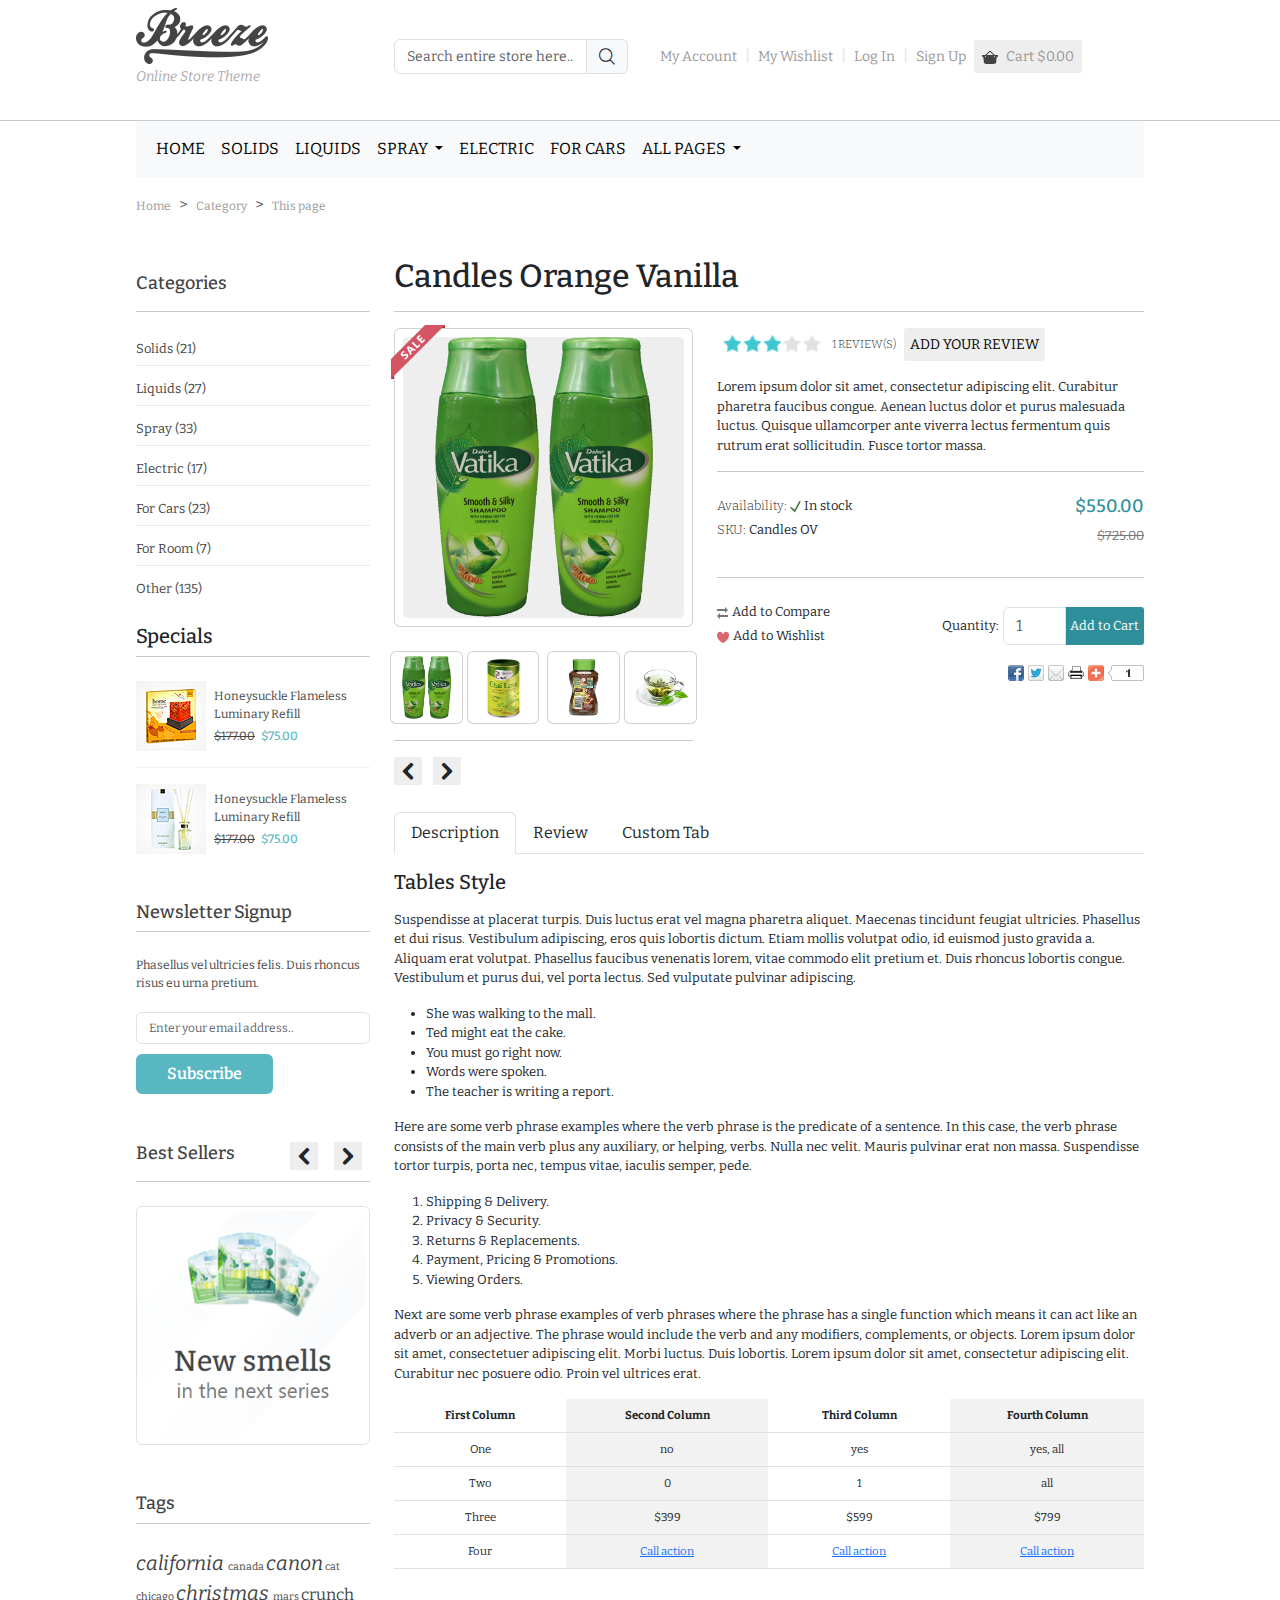
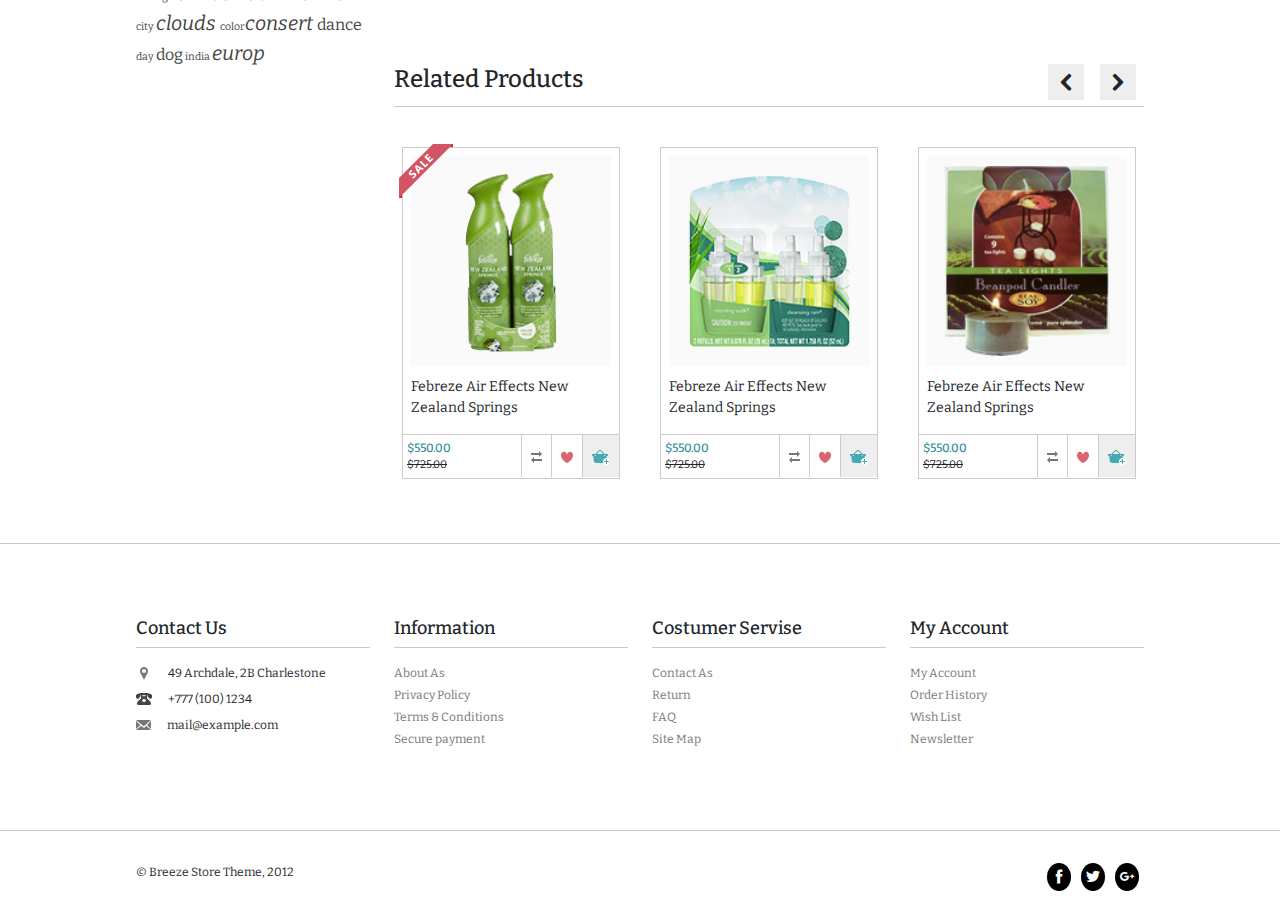
<file: pages/product-view.html>
<!DOCTYPE html>
<html lang="en">
<head>
    <meta charset="UTF-8">
    <meta http-equiv="X-UA-Compatible" content="IE=edge">
    <meta name="viewport" content="width=device-width, initial-scale=1.0">
    <title>Product View</title>
    <link rel="stylesheet" href="../icofont/icofont.min.css">
    <link rel="stylesheet" href="../css/bootstrap.min.css">
    <link rel="stylesheet" href="../css/product-view.css">
    <link rel="stylesheet" href="https://cdn.jsdelivr.net/npm/bootstrap-icons@1.3.0/font/bootstrap-icons.css">
    <link rel="stylesheet"
        href="https://fonts.googleapis.com/css2?family=Material+Symbols+Outlined:opsz,wght,FILL,GRAD@48,400,0,0" />
</head>
<body>
    <!-- nav-section -->

    <section class="container_12 my-2">
        <div class="row align-items-center">
            <div class="col-sm-12 col-md-6 col-lg-3 justify">
                <a href="../index.html"><img src="../img/logo.png" alt="" class="img-fluid"></a>
                <figure>
                    <figuredescription class="in-fs fst-italic">Online Store Theme</figuredescription>
                </figure>
            </div>

            <div class="col-sm-12 col-md-6 col-lg-3 justify">
                <div class="input-group">
                    <input type="text" class="form-control in-fs" placeholder="Search entire store here..."
                        aria-label="Username" aria-describedby="basic-addon1">
                    <span class="input-group-text" id="basic-addon1"><i class="icofont-search"></i></span>
                </div>
            </div>

            <div class="col-sm-12 col-md-6 col-lg-6 py-3 justify">
                <ul class="list-unstyled d-flex flex-wrap m-0 acc-list align-items-center">
                    <li class="my-1"><a href="#" class="text-decoration-none px-2">My Account</a></li>
                    <li class="separator sep">|</li>
                    <li class="my-1"><a href="#" class="text-decoration-none px-2">My Wishlist</a></li>
                    <li class="separator sep">|</li>
                    <li class="my-1"><a href="../pages/Log-in.html" class="text-decoration-none px-2">Log In</a></li>
                    <li class="separator sep">|</li>
                    <li class="my-1"><a href="../pages/Log-in.html" class="text-decoration-none px-2">Sign Up</a></li>
                    <li class="my-1"><a href="../pages/Shoping-cart.html" class="text-decoration-none px-2 acc-list2"><img src="../img/cart.png" alt="cart" class="img-fluid pe-2">Cart $0.00</a></li>
                </ul>
            </div>
        </div>
    </section>

    <hr class="mb-0">

    <!-- nav2-section -->

    <section class="container_12">
        <nav class="navbar navbar-expand-lg bg-body-tertiary">
            <div class="container-fluid">
                <button class="navbar-toggler" type="button" data-bs-toggle="collapse"
                    data-bs-target="#navbarSupportedContent" aria-controls="navbarSupportedContent"
                    aria-expanded="false" aria-label="Toggle navigation">
                    <span class="navbar-toggler-icon"></span>
                </button>
                <div class="collapse navbar-collapse" id="navbarSupportedContent">
                    <ul class="navbar-nav me-auto mb-2 mb-lg-0 nav-list">
                        <li class="nav-item">
                            <a class="nav-link " aria-current="page" href="../index.html">HOME</a>
                        </li>
                        <li class="nav-item">
                            <a class="nav-link" href="../pages/solids.html">SOLIDS</a>
                        </li>
                        <li class="nav-item">
                            <a class="nav-link" href="../pages/solids.html">LIQUIDS</a>
                        </li>
                        <li class="nav-item dropdown">
                            <a class="nav-link dropdown-toggle" href="#" role="button" data-bs-toggle="dropdown"
                                aria-expanded="false">
                                SPRAY
                            </a>
                            <ul class="dropdown-menu">
                                <li><a class="dropdown-item" href="#">For Home</a></li>
                                <li>
                                    <hr class="dropdown-divider">
                                </li>
                                <li><a class="dropdown-item" href="#">For Garden</a></li>
                                <li>
                                    <hr class="dropdown-divider">
                                </li>
                                <li><a class="dropdown-item" href="#">For car</a></li>
                                <li>
                                    <hr class="dropdown-divider">
                                </li>
                                <li><a class="dropdown-item" href="#">Other Spray</a></li>
                            </ul>
                        </li>
                        <li class="nav-item">
                            <a class="nav-link" href="../pages/solids.html">ELECTRIC</a>
                        </li>
                        <li class="nav-item">
                            <a class="nav-link" href="../pages/solids.html">FOR CARS</a>
                        </li>
                        <li class="nav-item dropdown">
                            <a class="nav-link dropdown-toggle" href="#" role="button" data-bs-toggle="dropdown"
                                aria-expanded="false">
                                ALL PAGES
                            </a>
                            <ul class="dropdown-menu">
                                <li><a class="dropdown-item" href="../index.html">Home</a></li>
                                <li>
                                    <hr class="dropdown-divider">
                                </li>
                                <li><a class="dropdown-item" href="../pages/typography.html">Typography And Basic Styles</a></li>
                                <li>
                                    <hr class="dropdown-divider">
                                </li>
                                <li><a class="dropdown-item" href="../pages/solids.html">Catlog (Grid View)</a></li>
                                <li>
                                    <hr class="dropdown-divider">
                                </li>
                                <li><a class="dropdown-item" href="../pages/catalog(list-style).html">Catalog (list type view)</a></li>
                                <li>
                                    <hr class="dropdown-divider">
                                </li>
                                <li><a class="dropdown-item" href="../pages/product-view.html">Product view</a></li>
                                <li>
                                    <hr class="dropdown-divider">
                                </li>
                                <li><a class="dropdown-item" href="../pages/Shoping-cart.html">Shoping cart</a></li>
                                <li>
                                    <hr class="dropdown-divider">
                                </li>
                                <li><a class="dropdown-item" href="../pages/check-out.html">Proceed to checkout</a></li>
                                <li>
                                    <hr class="dropdown-divider">
                                </li>
                                <li><a class="dropdown-item" href="../pages/product-comparison.html">Products comparison</a></li>
                                <li>
                                    <hr class="dropdown-divider">
                                </li>
                                <li><a class="dropdown-item" href="../pages/Log-in.html">Login</a></li>
                                <li>
                                    <hr class="dropdown-divider">
                                </li>
                                <li><a class="dropdown-item" href="../pages/contact-us.html">Contact us</a></li>
                                <li>
                                    <hr class="dropdown-divider">
                                </li>
                                <li><a class="dropdown-item" href="../pages/404.html">404</a></li>
                                <li>
                                    <hr class="dropdown-divider">
                                </li>
                                <li><a class="dropdown-item" href="../pages/blog-post.html">Blog posts</a></li>
                                <li>
                                    <hr class="dropdown-divider">
                                </li>
                                <li><a class="dropdown-item" href="../pages/blog-post-view.html">Blog post view</a></li>
                            </ul>
                        </li>
                    </ul>
                </div>
            </div>
        </nav>
    </section>

    <!-- breadcrumb-section -->
    <section class="container_12 mt-3">
        <div class="row">
            <div class="col-sm-12 col-md-12 col-lg-12">
                <ol class="breadcrumb bread align-items-center" style="--bs-breadcrumb-divider: '>';">
                    <li class="breadcrumb-item"><a href="../index.html">Home</a></li>
                    <li class="breadcrumb-item"><a href="#">Category</a></li>
                    <li class="breadcrumb-item active"><a href="#">This page</a></li>
                </ol>
            </div>
        </div>
    </section>

    <!-- hero-section -->
    <section class="container_12 mt-4">
        <div class="row">
            <div class="col-sm-12 col-md-3 col-lg-3 order-2 order-sm-2 order-md-1 order-lg-1">
                <!-- Categories -->
                <div class="categories mt-3">
                    <h5>Categories</h5>
                    <hr class="m-0 mb-4 mt-3">
                    <ul class="list-unstyled">
                        <li><a href="#" class="text-decoration-none">Solids (21)</a></li>
                        <li>
                            <hr class="m-0">
                        </li>
                        <li><a href="#" class="text-decoration-none">Liquids (27)</a></li>
                        <li>
                            <hr class="m-0">
                        </li>
                        <li><a href="#" class="text-decoration-none">Spray (33)</a></li>
                        <li>
                            <hr class="m-0">
                        </li>
                        <li><a href="#" class="text-decoration-none">Electric (17)</a></li>
                        <li>
                            <hr class="m-0">
                        </li>
                        <li><a href="#" class="text-decoration-none">For Cars (23)</a></li>
                        <li>
                            <hr class="m-0">
                        </li>
                        <li><a href="#" class="text-decoration-none">For Room (7)</a></li>
                        <li>
                            <hr class="m-0">
                        </li>
                        <li><a href="#" class="text-decoration-none">Other (135)</a></li>
                    </ul>
                </div>

                <!-- Specials -->
                <div class="shop mt-4">
                    <h5>Specials</h5>
                    <hr class="m-0 mb-4">
                    <div class="">
                        <div class="d-flex align-items-center">
                            <img src="../img/special1.png" alt="special" class="img-fluid">
                            <div class="spec">
                                <p class="m-0 ms-2 mb-1">Honeysuckle Flameless Luminary Refill</p>
                                <p class="m-0 ms-2"><del>$177.00</del> <span class="ms-1">$75.00</span></p>
                            </div>
                        </div>
                        <hr class="special-hr">
                        <div class="d-flex align-items-center">
                            <img src="../img/special2.png" alt="special" class="img-fluid">
                            <div class="spec">
                                <p class="m-0 ms-2 mb-1">Honeysuckle Flameless Luminary Refill</p>
                                <p class="m-0 ms-2"><del>$177.00</del> <span class="ms-1">$75.00</span></p>
                            </div>
                        </div>
                    </div>
                </div>

                <!-- Newsletter-Signup -->
                <div class="news mt-5">
                    <h5>Newsletter Signup</h5>
                    <hr class="m-0 mb-4">
                    <p>Phasellus vel ultricies felis. Duis rhoncus risus eu urna pretium.</p>
                    <input type="text" class="form-control" placeholder="Enter your email address..">
                    <button class="btn subscribe-btn">Subscribe</button>
                </div>

                <!-- banner -->
                <div class="mt-5">
                    <div class="categories d-flex align-items-center">
                        <div class=" ">
                            <h5>Best Sellers</h5>
                        </div>
                        <div class="d-flex col justify-content-end">
                            <div class="direction">
                                <a href="#" class="text-decoration-none text-dark carousel-control-perv" data-bs-target="#banner" data-bs-slide="prev"><i class="icofont-rounded-left fs-3 p-0 mx-2"></i></a>
                            </div>
                            <div class="direction">
                                <a href="#" class="text-decoration-none text-dark" data-bs-target="#banner" data-bs-slide="next"><i class="icofont-rounded-right fs-3 p-0 mx-2"></i></a>
                            </div>
                        </div>
                    </div>
                    <hr class="mt-2 mb-4">
                    <div class="carousel slide mt-2" id="banner">
                        <div class="carousel-inner">
                            <div class="carousel-item active">
                                <img src="../img/banner_slide.png" alt="banner" class="d-block w-100 img-thumbnail">
                            </div>
                            <div class="carousel-item">
                                <img src="../img/banner_slide.png" alt="banner" class="d-block w-100 img-thumbnail">
                            </div>
                        </div>
                    </div>
                </div>

                <!-- Tags -->
                <div class="news mt-5">
                    <h5>Tags</h5>
                    <hr class="m-0 mb-4">
                    <p class="poi"><i class="fs-5">california </i> <span class="small">canada</span> <i class="fs-5">canon</i> <span class="small">cat</span> <span class="small">chicago</span> <i class="fs-5">christmas </i> <span class="small">mars</span> <span class="fs-6">crunch</span> <span class="small">city</span> <i class="fs-5">clouds </i> <span class="small">color</span><i class="fs-5">consert </i> <span class="fs-6">dance</span> <span class="small">day</span> <span class="fs-6">dog</span> <span class="small">india</span> <i class="fs-5">europ </i> </p>
                </div>
            </div>

            <div class="col-sm-12 col-md-9 col-lg-9 order-1 order-sm-1 order-md-2 order-lg-2">
                <h2>Candles Orange Vanilla</h2>
                <hr>
                <!-- product -->
                <div class="row">
                    <div class="col-sm-12 col-md-5 col-lg-5">
                        <div class="card p-2 position-relative">
                            <span class="position-absolute  sale1"><img src="../img/sale.png" alt=""></span>
                            <img src="../img/product_slid.png" alt="slide-img" class="card-img" style="background-color: #eee;">
                        </div>
                        <div class="row mt-4 px-2">
                            <div class="col card p-1">
                                <a href="#"><img src="../img/product_slid.png" alt="slider-img" class="card-img"></a>
                            </div>
                            <div class="col card mx-1 p-1">
                                <a href="#"><img src="../img/product_8.png" alt="slider-img" class="card-img"></a>
                            </div>
                            <div class="col card mx-1 p-1">
                                <a href="#"><img src="../img/product_slid2.png" alt="slider-img" class="card-img"></a>
                            </div>
                            <div class="col card p-1">
                                <a href="#"><img src="../img/product_slid3.png" alt="slider-img" class="card-img"></a>
                            </div>
                        </div>
                        <hr>
                        <div class="direction">
                            <a href="#" class="text-decoration-none text-dark"><i class="icofont-rounded-left fs-3 me-2"></i></a>
                            <a href="#" class="text-decoration-none text-dark"><i class="icofont-rounded-right fs-3 "></i></a>
                        </div>
                    </div>
                    
                    <div class="col-sm-12 col-md-7 col-lg-7 fs-13">
                        <div class="d-flex align-items-center mb-3"> 
                            <img src="../img/stars.png" alt="stars" class="img-fluid">
                            <span class="small mx-2 fw-light">1 REVIEW(S)</span>
                            <button class="btn btn-sm review-btn">ADD YOUR REVIEW</button>
                        </div>
                        <p>Lorem ipsum dolor sit amet, consectetur adipiscing elit. Curabitur pharetra faucibus congue. Aenean luctus dolor et purus malesuada luctus. Quisque ullamcorper ante viverra lectus fermentum quis rutrum erat sollicitudin. Fusce tortor massa.</p>
                        <hr>
                        <div class="d-flex mt-4">
                            <div>
                                <p class="mb-1"><span class="fw-light">Availability:</span> <img src="../img/check-img.png" alt="check-img" class="img-fluid"> In stock</p>
                                <p><span class="fw-light">SKU:</span> Candles OV</p>
                            </div>
                            <div class="price ms-auto">
                                <h6>$550.00</h6>
                                <p class="float-end"><del>$725.00</del></p>
                            </div>
                        </div>
                        <hr>
                        <div class="d-flex mt-4 row">
                            <div class="col">
                                <p class="mb-1"><a href="#" class="text-decoration-none text-dark"><img src="../img/aerrow.png" alt="aerrow" class="img-fluid me-1">Add to Compare</a></p>
                                <p class="mb-1"><a href="#" class="text-decoration-none text-dark"><img src="../img/heart.png" alt="heart" class="img-fluid me-1">Add to Wishlist</a></p>
                            </div>
                            <div class="d-flex ms-auto align-items-center col">
                                <p class="mb-0 me-1">Quantity:</p>
                                <div class="input-group">
                                    <input type="text" placeholder="1" class="form-control border-1">
                                    <button class="cart-btn btn-sm">Add to Cart</button>
                                </div>
                            </div>
                            <div class="justify-content-end d-flex mt-3">
                                <img src="../img/social-img.png" alt="social-img" class="img-fluid">
                            </div>
                        </div>
                    </div>
                </div>

                <!-- tabs -->
                <div class="mt-4">
                    <ul class="nav nav-tabs">
                        <li class="nav-item">
                          <a class="nav-link active text-dark"  aria-current="page" href="#description" data-bs-toggle="tab" role="tab"  aria-controls="description" aria-selected="true">Description</a>
                        </li>
                        <li class="nav-item">
                          <a class="nav-link text-dark" href="#review"  data-bs-toggle="tab"  role="tab" aria-controls="review" aria-selected="false">Review</a>
                        </li>
                        <li class="nav-item">
                          <a class="nav-link text-dark" href="#custom">Custom Tab</a>
                        </li>
                    </ul>
                    
                    <!-- Tab panes -->
                    <div class="tab-content">
                        <div class="tab-pane active fs-13" id="description" role="tabpanel" aria-labelledby="description-tab" tabindex="0">
                            <h5 class="my-3">Tables Style</h5>
                            <p>Suspendisse at placerat turpis. Duis luctus erat vel magna pharetra aliquet. Maecenas tincidunt feugiat ultricies. Phasellus et dui risus. Vestibulum adipiscing, eros quis lobortis dictum. Etiam mollis volutpat odio, id euismod justo gravida a. Aliquam erat volutpat. Phasellus faucibus venenatis lorem, vitae commodo elit pretium et. Duis rhoncus lobortis congue. Vestibulum et purus dui, vel porta lectus. Sed vulputate pulvinar adipiscing.</p>
                            <ul>
                                <li>She was walking to the mall.</li>
                                <li>Ted might eat the cake.</li>
                                <li>You must go right now.</li>
                                <li>Words were spoken.</li>
                                <li>The teacher is writing a report.</li>
                            </ul>
                            <p>Here are some verb phrase examples where the verb phrase is the predicate of a sentence. In this case, the verb phrase consists of the main verb plus any auxiliary, or helping, verbs. Nulla nec velit. Mauris pulvinar erat non massa. Suspendisse tortor turpis, porta nec, tempus vitae, iaculis semper, pede.</p>
                            <ol>
                                <li>Shipping & Delivery.</li>
                                <li>Privacy & Security.</li>
                                <li>Returns & Replacements.</li>
                                <li>Payment, Pricing & Promotions.</li>
                                <li>Viewing Orders.</li>
                            </ol>
                            <p>Next are some verb phrase examples of verb phrases where the phrase has a single function which means it can act like an adverb or an adjective. The phrase would include the verb and any modifiers, complements, or objects. Lorem ipsum dolor sit amet, consectetuer adipiscing elit. Morbi luctus. Duis lobortis. Lorem ipsum dolor sit amet, consectetur adipiscing elit. Curabitur nec posuere odio. Proin vel ultrices erat.</p>
                            <table class="table table-striped-columns small text-center mt-3">
                                <thead>
                                    <tr>
                                        <th>First Column</th>
                                        <th>Second Column</th>
                                        <th>Third Column</th>
                                        <th>Fourth Column</th>
                                    </tr>
                                </thead>
                                <tbody>
                                    <tr>
                                        <td>One</td>
                                        <td>no</td>
                                        <td>yes</td>
                                        <td>yes, all</td>
                                    </tr>
                                    <tr>
                                        <td>Two</td>
                                        <td>0</td>
                                        <td>1</td>
                                        <td>all</td>
                                    </tr>
                                    <tr>
                                        <td>Three</td>
                                        <td>$399</td>
                                        <td>$599</td>
                                        <td>$799</td>
                                    </tr>
                                    <tr>
                                        <td>Four</td>
                                        <td><a href="#">Call action</a></td>
                                        <td><a href="#">Call action</a></td>
                                        <td><a href="#">Call action</a></td>
                                    </tr>
                                </tbody>
                            </table>
                        </div>
                        <div class="tab-pane fs-13" id="review" role="tabpanel" aria-labelledby="review-tab" tabindex="0">
                            
                        </div>
                        <div class="tab-pane fs-13" id="custom" role="tabpanel" aria-labelledby="custom-tab" tabindex="0">
                            <h5>Custom Tab</h5>
                        </div>
                    </div>
                </div>

                <!-- Related Products -->
                <div class="mt-5 pt-5">
                    <div class="d-flex align-items-center">
                        <div class="col">
                            <h4>Related Products</h4>
                        </div>
                        <div class="col d-flex justify-content-end">
                            <div class="direction">
                                <a href="#" class="text-decoration-none text-dark"><i class="icofont-rounded-left fs-3 p-1 mx-2"></i></a>
                            </div>
                            <div class="direction">
                                <a href="#" class="text-decoration-none text-dark"><i class="icofont-rounded-right fs-3 p-1 mx-2"></i></a>
                            </div>
                        </div>
                    </div>
                    <hr class="mt-1">
                    <div class="row mt-4">
                        <div class="col-sm-12 col-md-6 col-lg-4 my-3">
                            <div class="product-box mx-2 position-relative">
                                <span class="position-absolute sale"><img src="../img/sale.png" alt=""></span>
                                <div class="m-2">
                                    <div class="product-img">
                                        <img src="../img/product_1.png" alt="product" class="img-fluid">
                                    </div>
                                    <div class="card-txt">
                                        <p>Febreze Air Effects New Zealand Springs</p>
                                    </div>
                                </div>
                    
                                <div class="product-price align-items-center d-flex">
                                    <div class="m-1 w-100">
                                        <p class="mb-0 new">$550.00</p>
                                        <p class="mb-0 old"><del>$725.00</del></p>
                                    </div>
                                    <div class="product-btn">
                                        <a href="#"><img src="../img/aerrow.png" alt="aerrow"></a>
                                    </div>
                                    <div class="product-btn">
                                        <a href="#"><img src="../img/heart.png" alt="heart"></a>
                                    </div>
                                    <div class="product-btn product-btn-bg">
                                        <a href="#"><img src="../img/cart-color.png" alt="cart"></a>
                                    </div>
                                </div>
                            </div>
                        </div>
                        <div class="col-sm-12 col-md-6 col-lg-4 my-3">
                            <div class="product-box mx-2">
                                <div class="m-2">
                                    <div class="product-img">
                                        <img src="../img/product_2.png" alt="product" class="img-fluid">
                                    </div>
                                    <div class="card-txt">
                                        <p>Febreze Air Effects New Zealand Springs</p>
                                    </div>
                                </div>
                    
                                <div class="product-price align-items-center d-flex">
                                    <div class="m-1 w-100">
                                        <p class="mb-0 new">$550.00</p>
                                        <p class="mb-0 old"><del>$725.00</del></p>
                                    </div>
                                    <div class="product-btn">
                                        <a href="#"><img src="../img/aerrow.png" alt="aerrow"></a>
                                    </div>
                                    <div class="product-btn">
                                        <a href="#"><img src="../img/heart.png" alt="heart"></a>
                                    </div>
                                    <div class="product-btn product-btn-bg">
                                        <a href="#"><img src="../img/cart-color.png" alt="cart"></a>
                                    </div>
                                </div>
                            </div>
                        </div>
                        <div class="col-sm-12 col-md-6 col-lg-4 my-3">
                            <div class="product-box mx-2 ">
                                <div class="m-2">
                                    <div class="product-img">
                                        <img src="../img/product_3.png" alt="product" class="img-fluid">
                                    </div>
                                    <div class="card-txt">
                                        <p>Febreze Air Effects New Zealand Springs</p>
                                    </div>
                                </div>
                    
                                <div class="product-price align-items-center d-flex">
                                    <div class="m-1 w-100">
                                        <p class="mb-0 new">$550.00</p>
                                        <p class="mb-0 old"><del>$725.00</del></p>
                                    </div>
                                    <div class="product-btn">
                                        <a href="#"><img src="../img/aerrow.png" alt="aerrow"></a>
                                    </div>
                                    <div class="product-btn">
                                        <a href="#"><img src="../img/heart.png" alt="heart"></a>
                                    </div>
                                    <div class="product-btn product-btn-bg">
                                        <a href="#"><img src="../img/cart-color.png" alt="cart"></a>
                                    </div>
                                </div>
                            </div>
                        </div>
                    </div>
                </div>
            </div>
        </div>
    </section>
    <hr class="mt-5">

    <!-- footer-section -->

    <section class="container_12 footer">
        <div class="row">
            <div class="col-sm-12 col-md-6 col-lg-3 justify my-2">
                <h6 class="footer-head">Contact Us</h6>
                <hr class="mb-3 mt-2">
                <div class="footer-text mb-2">
                    <div class="d-flex align-items-center"> 
                        <img src="../img/location-img.png" alt="location" class="img-fluid px-1">
                        <p class="m-0 mx-3">49 Archdale, 2B Charlestone</p>
                    </div>
                </div>
                <div class="footer-text mb-2">
                    <div class="d-flex align-items-center">
                        <img src="../img/tel-img.png" alt="location" class="img-fluid">
                        <p class="m-0 mx-3">+777 (100) 1234</p>
                    </div>
                </div>
                <div class="footer-text mb-2">
                    <div class="d-flex align-items-center">
                        <img src="../img/email-img.png" alt="location" class="img-fluid">
                        <p class="m-0 mx-3">mail@example.com</p>
                    </div>
                </div>
            </div>

            <div class="col-sm-12 col-md-6 col-lg-3 justify my-2">
                <h6 class="footer-head">Information</h6>
                <hr class="mb-3 mt-2">
                <div class="footer-text mb-2">
                    <div class=""> 
                        <p class="mb-1 m-0"><a href="#">About As</a></p>
                        <p class="mb-1 m-0"><a href="#">Privacy Policy</a></p>
                        <p class="mb-1 m-0"><a href="#">Terms & Conditions</a></p>
                        <p class="mb-1 m-0"><a href="#">Secure payment</a></p>
                    </div>
                </div>
            </div>

            <div class="col-sm-12 col-md-6 col-lg-3 justify my-2">
                <h6 class="footer-head">Costumer Servise</h6>
                <hr class="mb-3 mt-2">
                <div class="footer-text mb-2">
                    <div class=""> 
                        <p class="mb-1 m-0"><a href="../pages/contact-us.html">Contact As</a></p>
                        <p class="mb-1 m-0"><a href="#">Return</a></p>
                        <p class="mb-1 m-0"><a href="#">FAQ</a></p>
                        <p class="mb-1 m-0"><a href="#">Site Map</a></p>
                    </div>
                </div>
            </div>

            <div class="col-sm-12 col-md-6 col-lg-3 justify my-2">
                <h6 class="footer-head">My Account</h6>
                <hr class="mb-3 mt-2">
                <div class="footer-text mb-2">
                    <div class=""> 
                        <p class="mb-1 m-0"><a href="#">My Account</a></p>
                        <p class="mb-1 m-0"><a href="#">Order History</a></p>
                        <p class="mb-1 m-0"><a href="#">Wish List</a></p>
                        <p class="mb-1 m-0"><a href="#">Newsletter</a></p>
                    </div>
                </div>
            </div>
        </div>
    </section>

    <hr>

    <!-- footer-info-section -->

    <section class="container_12 py-3">
        <div class="row">
            <div class="col-sm-12 col-md-6 col-lg-6">
                <p class="footer-text">© Breeze Store Theme, 2012</p>
            </div>
            <div class="col-sm-12 col-md-6 col-lg-6">
                <div class="justify-content-end d-flex footer-social">
                    <a href="#" class="facebook"><i class="icofont-facebook"></i></a>
                    <a href="#" class="twitter"><i class="icofont-twitter"></i></a>
                    <a href="#" class="google"><i class="icofont-google-plus"></i></a>
                </div>
            </div>
        </div>
    </section>

    <script src="../js/bootstrap.bundle.min.js"></script>
</body>
</html>
</file>
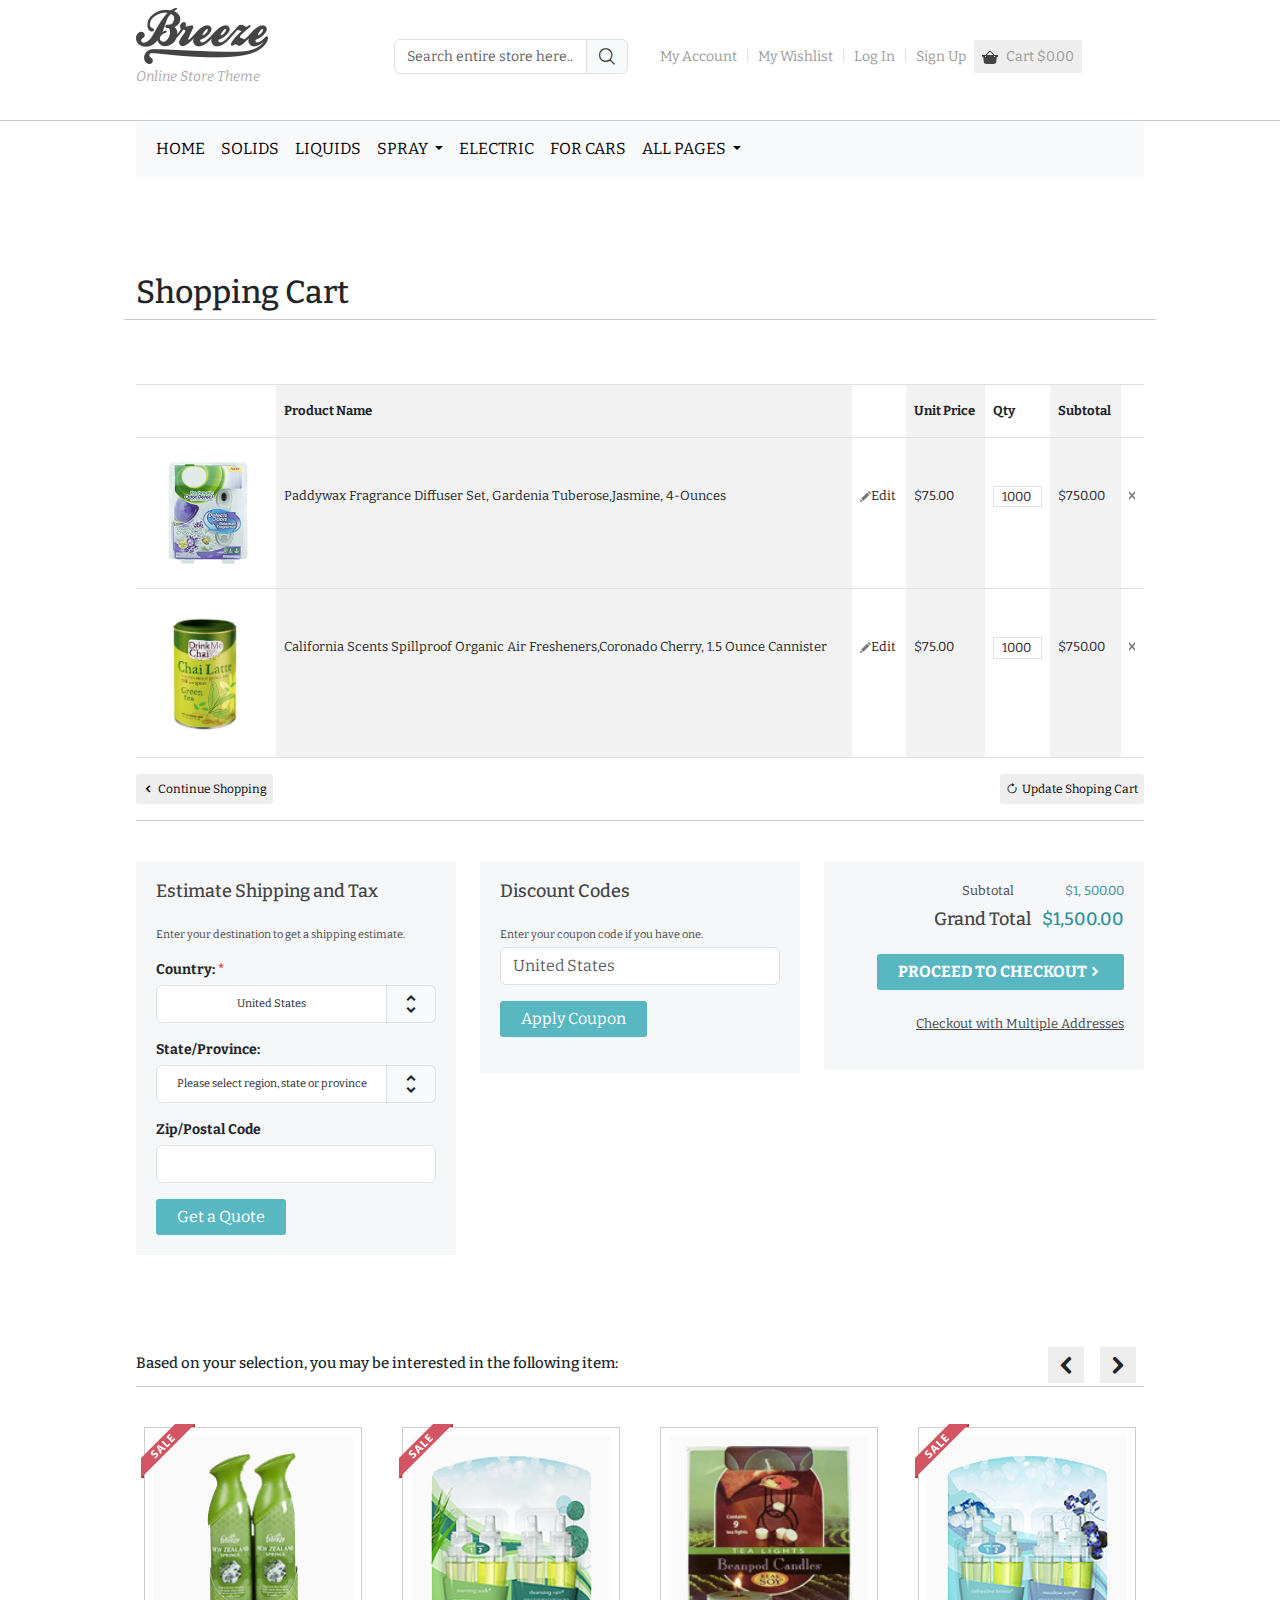
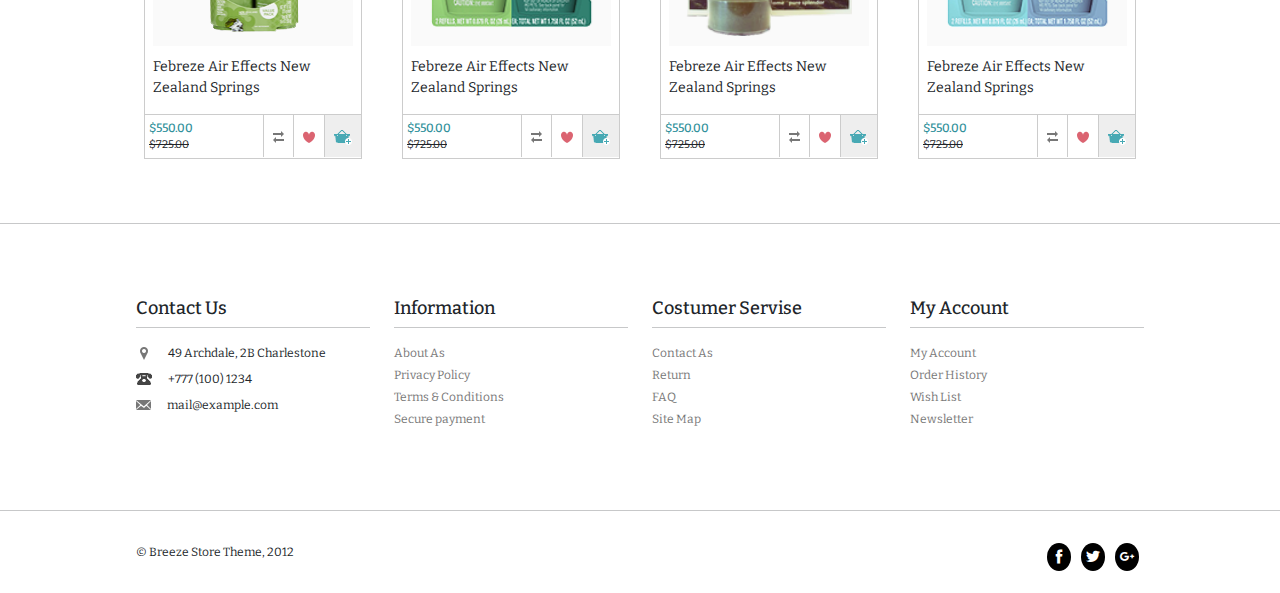
<file: pages/Shoping-cart.html>
<!DOCTYPE html>
<html lang="en">
<head>
    <meta charset="UTF-8">
    <meta http-equiv="X-UA-Compatible" content="IE=edge">
    <meta name="viewport" content="width=device-width, initial-scale=1.0">
    <title>Shoping Cart</title>
    <link rel="stylesheet" href="../icofont/icofont.min.css">
    <link rel="stylesheet" href="../css/bootstrap.min.css">
    <link rel="stylesheet" href="../css/shoping-cart.css">
    <link rel="stylesheet" href="https://cdn.jsdelivr.net/npm/bootstrap-icons@1.3.0/font/bootstrap-icons.css">
    <link rel="stylesheet"
        href="https://fonts.googleapis.com/css2?family=Material+Symbols+Outlined:opsz,wght,FILL,GRAD@48,400,0,0" />
</head>
<body>
    <!-- nav-section -->

    <section class="container_12 my-2">
        <div class="row align-items-center">
            <div class="col-sm-12 col-md-6 col-lg-3 justify">
                <a href="../index.html"><img src="../img/logo.png" alt="" class="img-fluid"></a>
                <figure>
                    <figuredescription class="in-fs fst-italic">Online Store Theme</figuredescription>
                </figure>
            </div>

            <div class="col-sm-12 col-md-6 col-lg-3 justify">
                <div class="input-group">
                    <input type="text" class="form-control in-fs" placeholder="Search entire store here..."
                        aria-label="Username" aria-describedby="basic-addon1">
                    <span class="input-group-text" id="basic-addon1"><i class="icofont-search"></i></span>
                </div>
            </div>

            <div class="col-sm-12 col-md-6 col-lg-6 py-3 justify">
                <ul class="list-unstyled d-flex flex-wrap m-0 acc-list align-items-center">
                    <li class="my-1"><a href="#" class="text-decoration-none px-2">My Account</a></li>
                    <li class="separator sep">|</li>
                    <li class="my-1"><a href="#" class="text-decoration-none px-2">My Wishlist</a></li>
                    <li class="separator sep">|</li>
                    <li class="my-1"><a href="../pages/Log-in.html" class="text-decoration-none px-2">Log In</a></li>
                    <li class="separator sep">|</li>
                    <li class="my-1"><a href="../pages/Log-in.html" class="text-decoration-none px-2">Sign Up</a></li>
                    <li class="my-1"><a href="../pages/Shoping-cart.html" class="text-decoration-none px-2 acc-list2"><img src="../img/cart.png" alt="cart" class="img-fluid pe-2">Cart $0.00</a></li>
                </ul>
            </div>
        </div>
    </section>

    <hr class="mb-0">

    <!-- nav2-section -->

    <section class="container_12">
        <nav class="navbar navbar-expand-lg bg-body-tertiary">
            <div class="container-fluid">
                <button class="navbar-toggler" type="button" data-bs-toggle="collapse"
                    data-bs-target="#navbarSupportedContent" aria-controls="navbarSupportedContent"
                    aria-expanded="false" aria-label="Toggle navigation">
                    <span class="navbar-toggler-icon"></span>
                </button>
                <div class="collapse navbar-collapse" id="navbarSupportedContent">
                    <ul class="navbar-nav me-auto mb-2 mb-lg-0 nav-list">
                        <li class="nav-item">
                            <a class="nav-link " aria-current="page" href="../index.html">HOME</a>
                        </li>
                        <li class="nav-item">
                            <a class="nav-link" href="../pages/solids.html">SOLIDS</a>
                        </li>
                        <li class="nav-item">
                            <a class="nav-link" href="../pages/solids.html">LIQUIDS</a>
                        </li>
                        <li class="nav-item dropdown">
                            <a class="nav-link dropdown-toggle" href="#" role="button" data-bs-toggle="dropdown"
                                aria-expanded="false">
                                SPRAY
                            </a>
                            <ul class="dropdown-menu">
                                <li><a class="dropdown-item" href="#">For Home</a></li>
                                <li>
                                    <hr class="dropdown-divider">
                                </li>
                                <li><a class="dropdown-item" href="#">For Garden</a></li>
                                <li>
                                    <hr class="dropdown-divider">
                                </li>
                                <li><a class="dropdown-item" href="#">For car</a></li>
                                <li>
                                    <hr class="dropdown-divider">
                                </li>
                                <li><a class="dropdown-item" href="#">Other Spray</a></li>
                            </ul>
                        </li>
                        <li class="nav-item">
                            <a class="nav-link" href="../pages/solids.html">ELECTRIC</a>
                        </li>
                        <li class="nav-item">
                            <a class="nav-link" href="../pages/solids.html">FOR CARS</a>
                        </li>
                        <li class="nav-item dropdown">
                            <a class="nav-link dropdown-toggle" href="#" role="button" data-bs-toggle="dropdown"
                                aria-expanded="false">
                                ALL PAGES
                            </a>
                            <ul class="dropdown-menu">
                                <li><a class="dropdown-item" href="../index.html">Home</a></li>
                                <li>
                                    <hr class="dropdown-divider">
                                </li>
                                <li><a class="dropdown-item" href="../pages/typography.html">Typography And Basic Styles</a></li>
                                <li>
                                    <hr class="dropdown-divider">
                                </li>
                                <li><a class="dropdown-item" href="../pages/solids.html">Catlog (Grid View)</a></li>
                                <li>
                                    <hr class="dropdown-divider">
                                </li>
                                <li><a class="dropdown-item" href="../pages/catalog(list-style).html">Catalog (list type view)</a></li>
                                <li>
                                    <hr class="dropdown-divider">
                                </li>
                                <li><a class="dropdown-item" href="../pages/product-view.html">Product view</a></li>
                                <li>
                                    <hr class="dropdown-divider">
                                </li>
                                <li><a class="dropdown-item" href="../pages/Shoping-cart.html">Shoping cart</a></li>
                                <li>
                                    <hr class="dropdown-divider">
                                </li>
                                <li><a class="dropdown-item" href="../pages/check-out.html">Proceed to checkout</a></li>
                                <li>
                                    <hr class="dropdown-divider">
                                </li>
                                <li><a class="dropdown-item" href="../pages/product-comparison.html">Products comparison</a></li>
                                <li>
                                    <hr class="dropdown-divider">
                                </li>
                                <li><a class="dropdown-item" href="../pages/Log-in.html">Login</a></li>
                                <li>
                                    <hr class="dropdown-divider">
                                </li>
                                <li><a class="dropdown-item" href="../pages/contact-us.html">Contact us</a></li>
                                <li>
                                    <hr class="dropdown-divider">
                                </li>
                                <li><a class="dropdown-item" href="../pages/404.html">404</a></li>
                                <li>
                                    <hr class="dropdown-divider">
                                </li>
                                <li><a class="dropdown-item" href="../pages/blog-post.html">Blog posts</a></li>
                                <li>
                                    <hr class="dropdown-divider">
                                </li>
                                <li><a class="dropdown-item" href="../pages/blog-post-view.html">Blog post view</a></li>
                            </ul>
                        </li>
                    </ul>
                </div>
            </div>
        </nav>
    </section>
    
    <!-- cart-section -->

    <section class="container_12 mt-5 pt-5">
        <div class="row">
            <h2>Shopping Cart</h2>
            <hr>
            <div class="mt-5 table-responsive">
                <table class="table table-striped-columns border-top fs-13">
                    <thead>
                        <tr>
                            <th class="py-3" scope="row"></th>
                            <th class="py-3" scope="row">Product Name</th>
                            <th class="py-3" scope="row"></th>
                            <th class="py-3" scope="row">Unit Price</th>
                            <th class="py-3" scope="row">Qty</th>
                            <th class="py-3" scope="row">Subtotal</th>
                            <th class="py-3" scope="row"></th>
                        </tr>
                    </thead>
                    <tbody>
                        <tr>
                            <td class="py-4"><a href="#"><img src="../img/table_product1.png" alt="product" width="80" class="ms-4"></a></td>
                            <td class="py-5"><p>Paddywax Fragrance Diffuser Set, Gardenia Tuberose,Jasmine, 4-Ounces</p></td>
                            <td class="py-5"><img src="../img/pencil-img.png" alt="pencil" class="img-fluid"><span>Edit</span></td>
                            <td class="py-5"><p>$75.00</p></td>
                            <td class="py-5"><p class="border"><span class="p-2">1000</span></p></td>
                            <td class="py-5"><span>$750.00</span></td>
                            <td class="py-5"><a href="#" class="btn-close py-5"></a></td>
                        </tr>
                        <tr>
                            <td class="py-4"><a href="#"><img src="../img/table_product2.png" alt="product" width="120"></a></td>
                            <td class="py-5"><p>California Scents Spillproof Organic Air Fresheners,Coronado Cherry, 1.5 Ounce Cannister</p></td>
                            <td class="py-5"><img src="../img/pencil-img.png" alt="pencil" class="img-fluid"><span>Edit</span></td>
                            <td class="py-5"><p>$75.00</p></td>
                            <td class="py-5"><p class="border"><span class="p-2">1000</span></p></td>
                            <td class="py-5"><span>$750.00</span></td>
                            <td class="py-5"><a href="#" class="btn-close py-5"></a></td>
                        </tr>
                    </tbody>
                </table>
            </div>
            <div class="d-flex">
                <div>
                    <button class="btn cart-btn"><i class="icofont-simple-left me-1"></i>Continue Shopping</button>
                </div>
                <div class="ms-auto">
                    <button class="btn cart-btn"><i class="bi bi-arrow-clockwise me-1"></i>Update Shoping Cart</button>
                </div>
            </div>
        </div>
        <hr>
    </section>

    <!-- details-section -->

    <section class="container_12">
        <div class="row">
            <div class="col-sm-12 col-md-6 col-lg-4 mt-4">
                <div class="detail-box">
                    <h5 class="mb-4">Estimate Shipping and Tax</h5>
                    <p class="mb-0">Enter your destination to get a shipping estimate.</p>
                    <div>
                        <label for="" class="small mt-3"><b>Country: <span class="text-danger">*</span></b></label> <br>
                        <div class="input-group mt-1">
                            <button class="form-control fs-11" aria-describedby="basic-addon1" data-bs-toggle="dropdown">United States</button>
                            <ul class="dropdown-menu">
                                <li class="dropdown-item small">United States</li>
                                <li class="dropdown-item small">United States</li>
                            </ul>
                            <i class="input-group-text" id="basic-addon1"><span class="material-symbols-outlined aerrow">unfold_more</span></i>
                        </div>
                    </div>
                    <div>
                        <label for="" class="small mt-3"><b>State/Province:</b></label> <br>
                        <div class="input-group mt-1">
                            <button class="form-control fs-11" aria-describedby="basic-addon1" data-bs-toggle="dropdown">Please select region, state or province</button>
                            <ul class="dropdown-menu">
                                <li class="dropdown-item small">Please select region, state or province</li>
                                <li class="dropdown-item small">Please select region, state or province</li>
                            </ul>
                            <i class="input-group-text" id="basic-addon1"><span class="material-symbols-outlined aerrow">unfold_more</span></i>
                        </div>
                    </div>
                    <div>
                        <label for="" class="small mt-3"><b>Zip/Postal Code</b></label> <br>
                        <input type="text" class="form-control mt-1">
                    </div>
                    <div class="mt-3">
                        <button class="btn detail-btn">Get a Quote</button>
                    </div>
                </div>
            </div>
            <div class="col-sm-12 col-md-6 col-lg-4 mt-4">
                <div class="detail-box">
                    <h5 class="mb-4">Discount Codes</h5>
                    <p class="mb-0">Enter your coupon code if you have one.</p>
                    <div>
                        <input type="text" class="form-control mt-1" placeholder="United States">
                    </div>
                    <div class="mt-3 mb-3">
                        <button class="btn detail-btn">Apply Coupon</button>
                    </div>
                </div>
            </div>
            <div class="col-sm-12 col-md-6 col-lg-4 mt-4">
                <div class="detail-box text-end">
                    <p class=" fs-13 mb-2">Subtotal <span class="ms-5">$1, 500.00</span></p>
                    <h5 class="mb-4">Grand Total <span class="ms-2">$1,500.00</span></h5>
                    <button class="btn detail-btn fw-bold">PROCEED TO CHECKOUT<i class="icofont-simple-right"></i></button>
                    <div class="">
                        <p class=" ps-4 mt-4"><a href="#" class="fs-13">Checkout with Multiple Addresses</a></p>
                    </div>
                </div>
            </div>
        </div>
    </section>

    <!-- related-product-section -->

    <section class="container_12">
        <div class="row">
            <div class="mt-5 pt-5">
                <div class="d-flex align-items-center">
                    <div class="col">
                        <h4 class="fs-15">Based on your selection, you may be interested in the following item:</h4>
                    </div>
                    <div class="col d-flex justify-content-end">
                        <div class="direction">
                            <a href="#" class="text-decoration-none text-dark"><i class="icofont-rounded-left fs-3 p-1 mx-2"></i></a>
                        </div>
                        <div class="direction">
                            <a href="#" class="text-decoration-none text-dark"><i class="icofont-rounded-right fs-3 p-1 mx-2"></i></a>
                        </div>
                    </div>
                </div>
                <hr class="mt-1">
                <div class="row mt-4">
                    <div class="col-sm-12 col-md-6 col-lg-3 my-3">
                        <div class="product-box mx-2 position-relative">
                            <span class="position-absolute sale"><img src="../img/sale.png" alt=""></span>
                            <div class="m-2">
                                <div class="product-img">
                                    <img src="../img/product_1.png" alt="product" class="img-fluid">
                                </div>
                                <div class="card-txt">
                                    <p>Febreze Air Effects New Zealand Springs</p>
                                </div>
                            </div>
                
                            <div class="product-price align-items-center d-flex">
                                <div class="m-1 w-100">
                                    <p class="mb-0 new">$550.00</p>
                                    <p class="mb-0 old"><del>$725.00</del></p>
                                </div>
                                <div class="product-btn">
                                    <a href="#"><img src="../img/aerrow.png" alt="aerrow"></a>
                                </div>
                                <div class="product-btn">
                                    <a href="#"><img src="../img/heart.png" alt="heart"></a>
                                </div>
                                <div class="product-btn product-btn-bg">
                                    <a href="#"><img src="../img/cart-color.png" alt="cart"></a>
                                </div>
                            </div>
                        </div>
                    </div>
                    <div class="col-sm-12 col-md-6 col-lg-3 my-3">
                        <div class="product-box position-relative mx-2">
                            <span class="position-absolute sale"><img src="../img/sale.png" alt=""></span>
                            <div class="m-2">
                                <div class="product-img">
                                    <img src="../img/product_2.png" alt="product" class="img-fluid">
                                </div>
                                <div class="card-txt">
                                    <p>Febreze Air Effects New Zealand Springs</p>
                                </div>
                            </div>
                
                            <div class="product-price align-items-center d-flex">
                                <div class="m-1 w-100">
                                    <p class="mb-0 new">$550.00</p>
                                    <p class="mb-0 old"><del>$725.00</del></p>
                                </div>
                                <div class="product-btn">
                                    <a href="#"><img src="../img/aerrow.png" alt="aerrow"></a>
                                </div>
                                <div class="product-btn">
                                    <a href="#"><img src="../img/heart.png" alt="heart"></a>
                                </div>
                                <div class="product-btn product-btn-bg">
                                    <a href="#"><img src="../img/cart-color.png" alt="cart"></a>
                                </div>
                            </div>
                        </div>
                    </div>
                    <div class="col-sm-12 col-md-6 col-lg-3 my-3">
                        <div class="product-box mx-2 ">
                            <div class="m-2">
                                <div class="product-img">
                                    <img src="../img/product_3.png" alt="product" class="img-fluid">
                                </div>
                                <div class="card-txt">
                                    <p>Febreze Air Effects New Zealand Springs</p>
                                </div>
                            </div>
                
                            <div class="product-price align-items-center d-flex">
                                <div class="m-1 w-100">
                                    <p class="mb-0 new">$550.00</p>
                                    <p class="mb-0 old"><del>$725.00</del></p>
                                </div>
                                <div class="product-btn">
                                    <a href="#"><img src="../img/aerrow.png" alt="aerrow"></a>
                                </div>
                                <div class="product-btn">
                                    <a href="#"><img src="../img/heart.png" alt="heart"></a>
                                </div>
                                <div class="product-btn product-btn-bg">
                                    <a href="#"><img src="../img/cart-color.png" alt="cart"></a>
                                </div>
                            </div>
                        </div>
                    </div>
                    <div class="col-sm-12 col-md-6 col-lg-3 my-3">
                        <div class="product-box position-relative mx-2 ">
                            <span class="position-absolute sale"><img src="../img/sale.png" alt=""></span>
                            <div class="m-2">
                                <div class="product-img">
                                    <img src="../img/product_4.png" alt="product" class="img-fluid">
                                </div>
                                <div class="card-txt">
                                    <p>Febreze Air Effects New Zealand Springs</p>
                                </div>
                            </div>
                
                            <div class="product-price align-items-center d-flex">
                                <div class="m-1 w-100">
                                    <p class="mb-0 new">$550.00</p>
                                    <p class="mb-0 old"><del>$725.00</del></p>
                                </div>
                                <div class="product-btn">
                                    <a href="#"><img src="../img/aerrow.png" alt="aerrow"></a>
                                </div>
                                <div class="product-btn">
                                    <a href="#"><img src="../img/heart.png" alt="heart"></a>
                                </div>
                                <div class="product-btn product-btn-bg">
                                    <a href="#"><img src="../img/cart-color.png" alt="cart"></a>
                                </div>
                            </div>
                        </div>
                    </div>
                </div>
            </div>
        </div>
    </section>

    <hr class="mt-5">

    <!-- footer-section -->

    <section class="container_12 footer">
        <div class="row">
            <div class="col-sm-12 col-md-6 col-lg-3 justify my-2">
                <h6 class="footer-head">Contact Us</h6>
                <hr class="mb-3 mt-2">
                <div class="footer-text mb-2">
                    <div class="d-flex align-items-center"> 
                        <img src="../img/location-img.png" alt="location" class="img-fluid px-1">
                        <p class="m-0 mx-3">49 Archdale, 2B Charlestone</p>
                    </div>
                </div>
                <div class="footer-text mb-2">
                    <div class="d-flex align-items-center">
                        <img src="../img/tel-img.png" alt="location" class="img-fluid">
                        <p class="m-0 mx-3">+777 (100) 1234</p>
                    </div>
                </div>
                <div class="footer-text mb-2">
                    <div class="d-flex align-items-center">
                        <img src="../img/email-img.png" alt="location" class="img-fluid">
                        <p class="m-0 mx-3">mail@example.com</p>
                    </div>
                </div>
            </div>

            <div class="col-sm-12 col-md-6 col-lg-3 justify my-2">
                <h6 class="footer-head">Information</h6>
                <hr class="mb-3 mt-2">
                <div class="footer-text mb-2">
                    <div class=""> 
                        <p class="mb-1 m-0"><a href="#">About As</a></p>
                        <p class="mb-1 m-0"><a href="#">Privacy Policy</a></p>
                        <p class="mb-1 m-0"><a href="#">Terms & Conditions</a></p>
                        <p class="mb-1 m-0"><a href="#">Secure payment</a></p>
                    </div>
                </div>
            </div>

            <div class="col-sm-12 col-md-6 col-lg-3 justify my-2">
                <h6 class="footer-head">Costumer Servise</h6>
                <hr class="mb-3 mt-2">
                <div class="footer-text mb-2">
                    <div class=""> 
                        <p class="mb-1 m-0"><a href="../pages/contact-us.html">Contact As</a></p>
                        <p class="mb-1 m-0"><a href="#">Return</a></p>
                        <p class="mb-1 m-0"><a href="#">FAQ</a></p>
                        <p class="mb-1 m-0"><a href="#">Site Map</a></p>
                    </div>
                </div>
            </div>

            <div class="col-sm-12 col-md-6 col-lg-3 justify my-2">
                <h6 class="footer-head">My Account</h6>
                <hr class="mb-3 mt-2">
                <div class="footer-text mb-2">
                    <div class=""> 
                        <p class="mb-1 m-0"><a href="#">My Account</a></p>
                        <p class="mb-1 m-0"><a href="#">Order History</a></p>
                        <p class="mb-1 m-0"><a href="#">Wish List</a></p>
                        <p class="mb-1 m-0"><a href="#">Newsletter</a></p>
                    </div>
                </div>
            </div>
        </div>
    </section>

    <hr>

    <!-- footer-info-section -->

    <section class="container_12 py-3">
        <div class="row">
            <div class="col-sm-12 col-md-6 col-lg-6">
                <p class="footer-text">© Breeze Store Theme, 2012</p>
            </div>
            <div class="col-sm-12 col-md-6 col-lg-6">
                <div class="justify-content-end d-flex footer-social">
                    <a href="#" class="facebook"><i class="icofont-facebook"></i></a>
                    <a href="#" class="twitter"><i class="icofont-twitter"></i></a>
                    <a href="#" class="google"><i class="icofont-google-plus"></i></a>
                </div>
            </div>
        </div>
    </section>

    <script src="../js/bootstrap.bundle.min.js"></script>
</body>
</html>
</file>
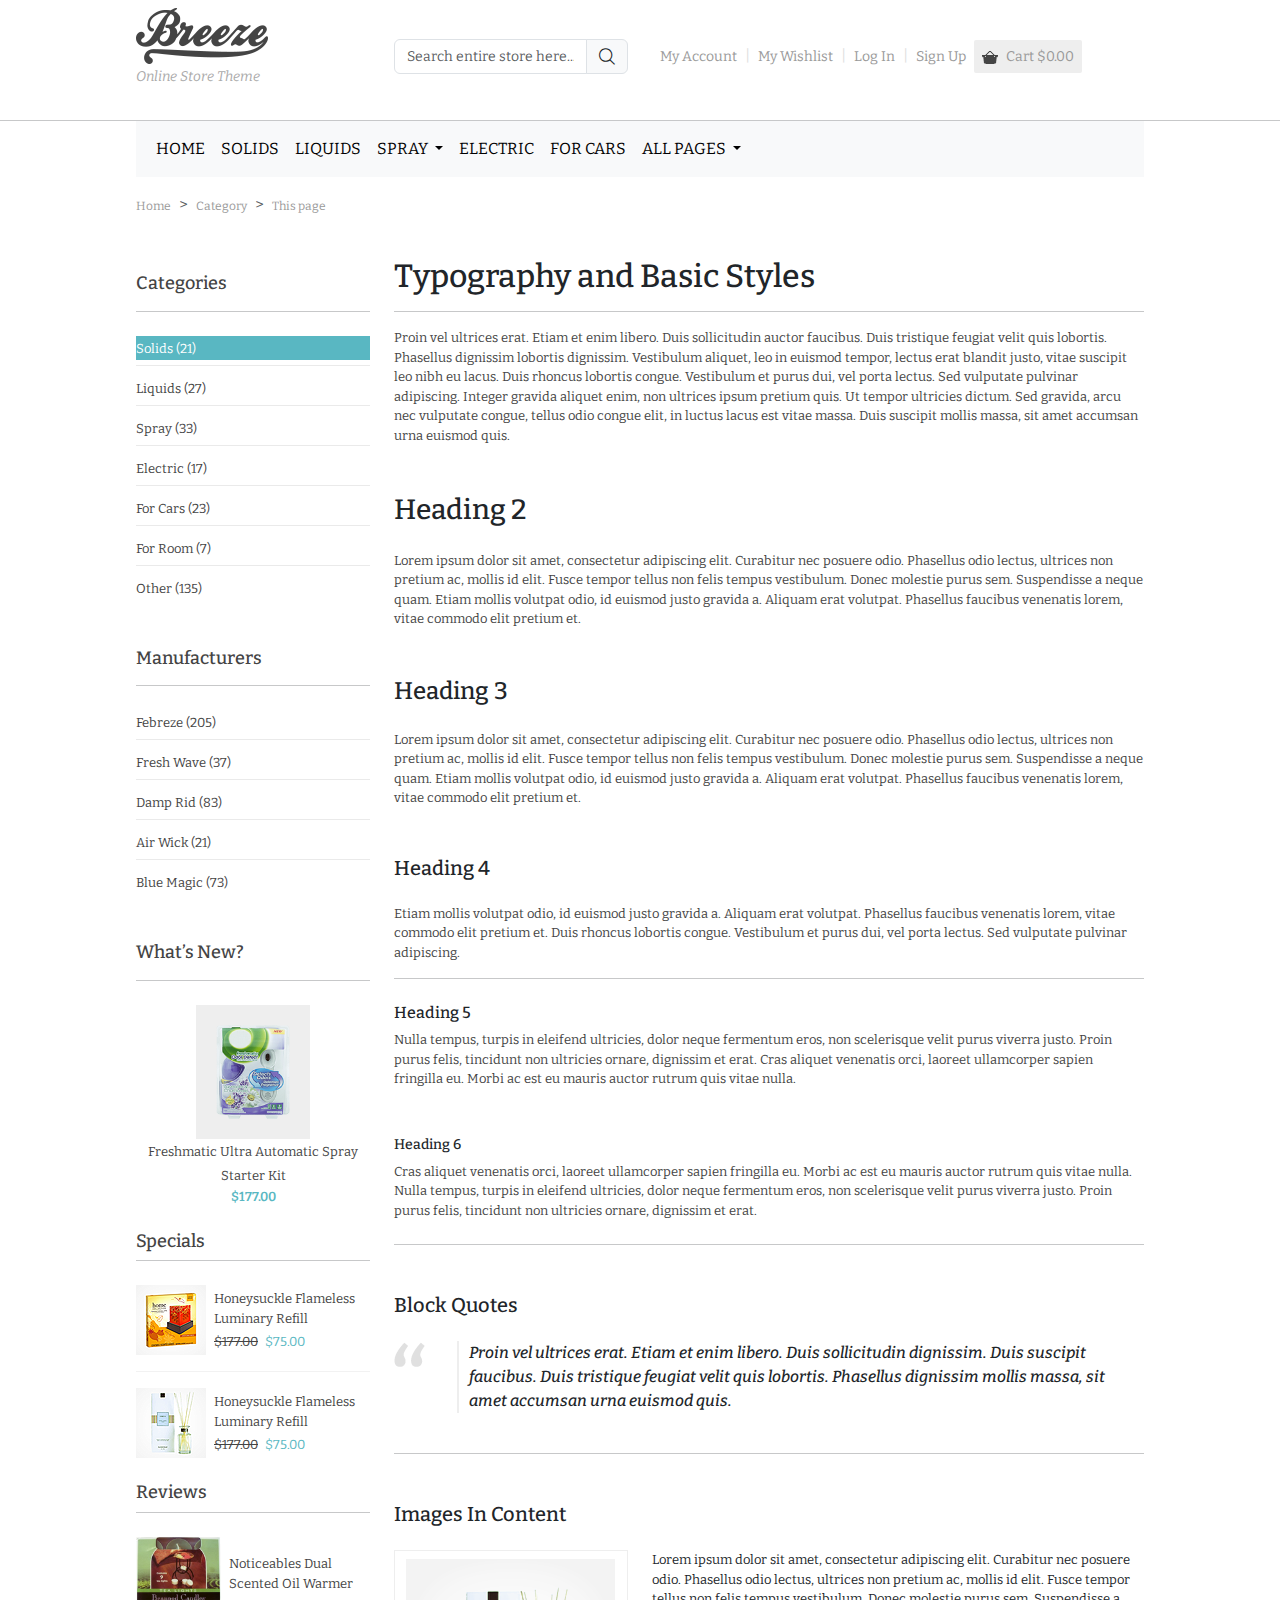
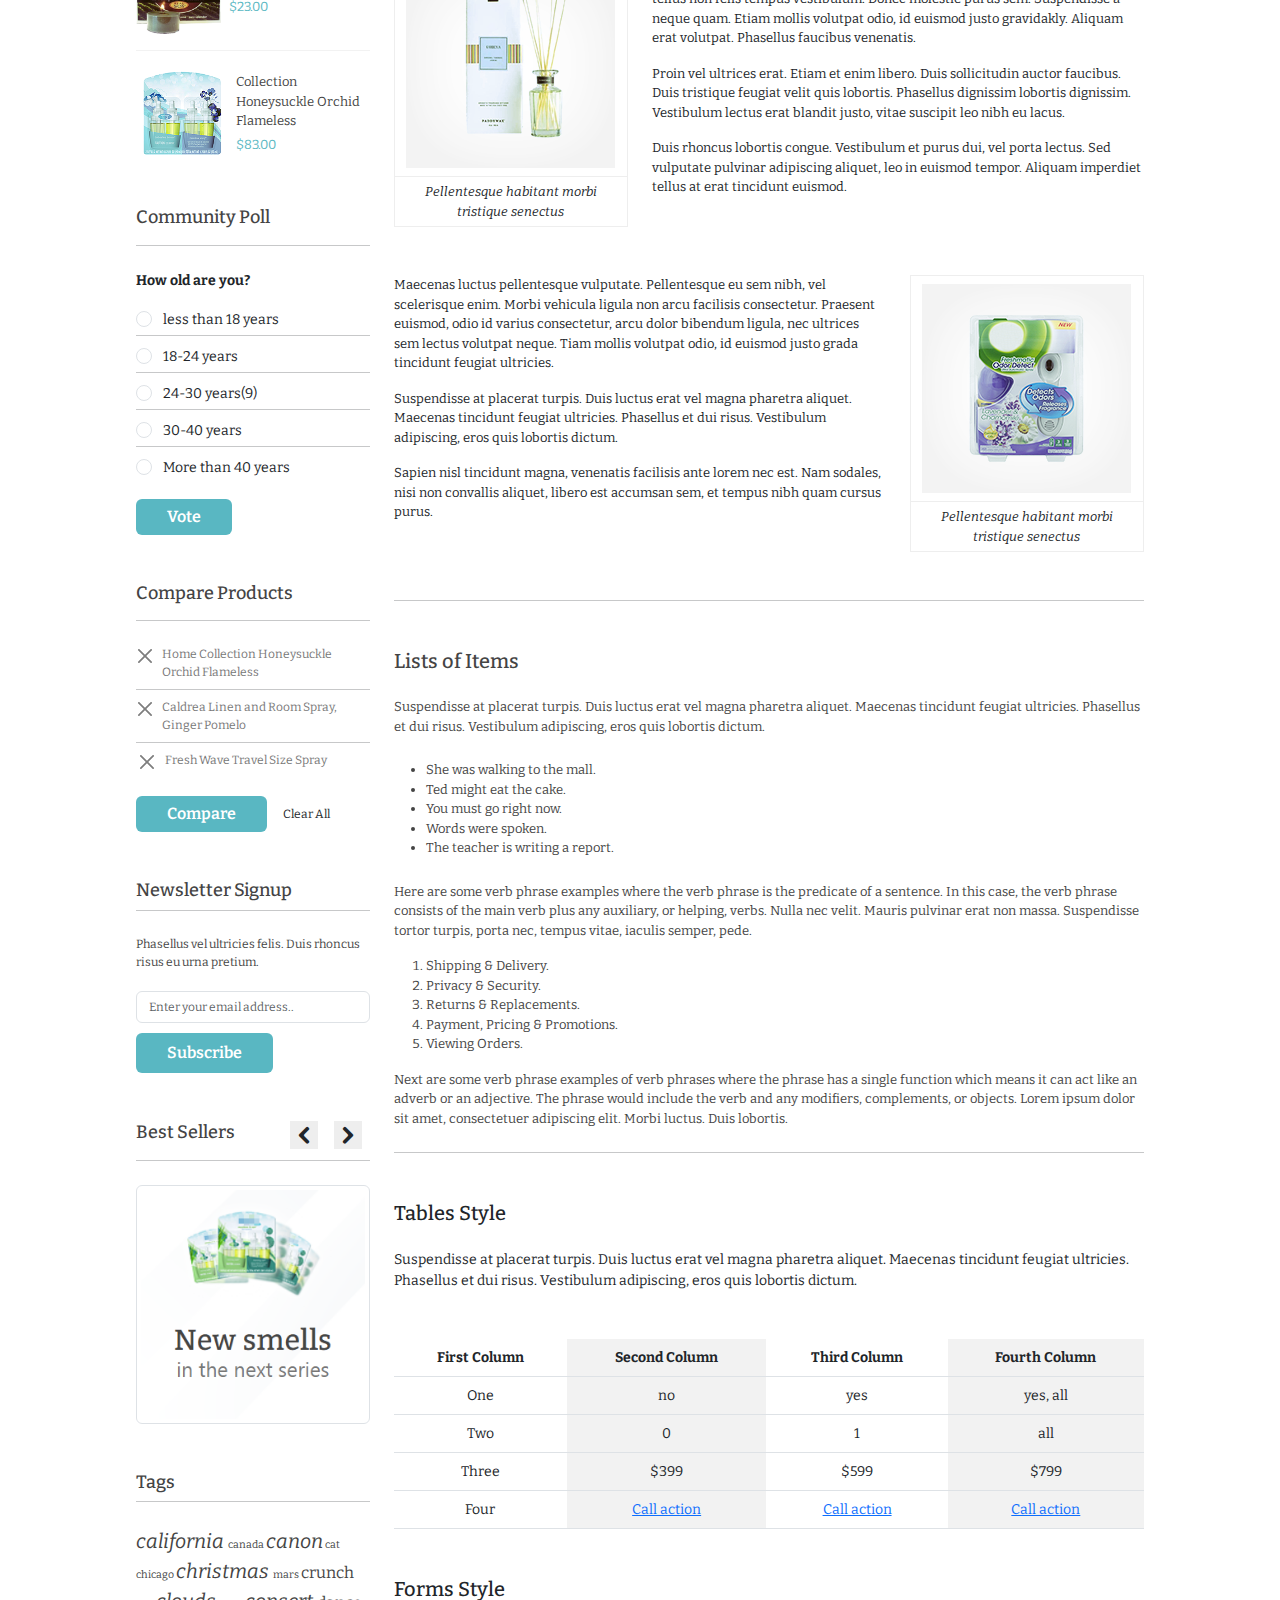
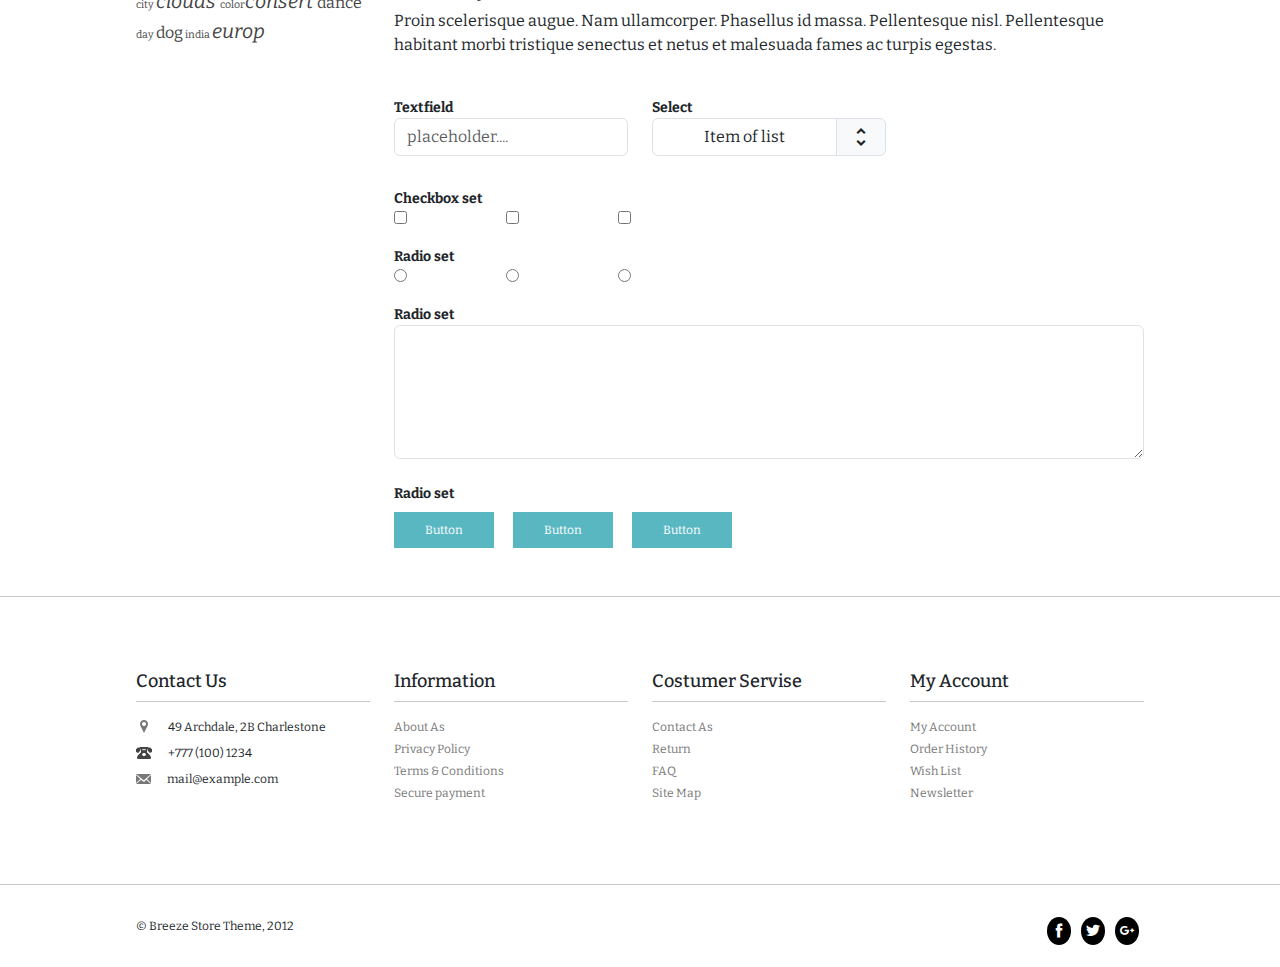
<file: pages/typography.html>
<!DOCTYPE html>
<html lang="en">
<head>
    <meta charset="UTF-8">
    <meta http-equiv="X-UA-Compatible" content="IE=edge">
    <meta name="viewport" content="width=device-width, initial-scale=1.0">
    <title>Typography and Basic Styles</title>
    <link rel="stylesheet" href="../icofont/icofont.min.css">
    <link rel="stylesheet" href="../css/bootstrap.min.css">
    <link rel="stylesheet" href="../css/typography.css">
    <link rel="stylesheet" href="https://cdn.jsdelivr.net/npm/bootstrap-icons@1.3.0/font/bootstrap-icons.css">
    <link rel="stylesheet" href="https://fonts.googleapis.com/css2?family=Material+Symbols+Outlined:opsz,wght,FILL,GRAD@48,400,0,0" />
</head>
<body>
    <!-- nav-section -->

    <section class="container_12 my-2">
        <div class="row align-items-center">
            <div class="col-sm-12 col-md-6 col-lg-3 justify">
                <a href="../index.html"><img src="../img/logo.png" alt="" class="img-fluid"></a>
                <figure>
                    <figuredescription class="in-fs fst-italic">Online Store Theme</figuredescription>
                </figure>
            </div>

            <div class="col-sm-12 col-md-6 col-lg-3 justify">
                <div class="input-group">
                    <input type="text" class="form-control in-fs" placeholder="Search entire store here..."
                        aria-label="Username" aria-describedby="basic-addon1">
                    <span class="input-group-text" id="basic-addon1"><i class="icofont-search"></i></span>
                </div>
            </div>

            <div class="col-sm-12 col-md-6 col-lg-6 py-3 justify">
                <ul class="list-unstyled d-flex flex-wrap m-0 acc-list align-items-center">
                    <li class="my-1"><a href="#" class="text-decoration-none px-2">My Account</a></li>
                    <li class="separator sep">|</li>
                    <li class="my-1"><a href="#" class="text-decoration-none px-2">My Wishlist</a></li>
                    <li class="separator sep">|</li>
                    <li class="my-1"><a href="../pages/Log-in.html" class="text-decoration-none px-2">Log In</a></li>
                    <li class="separator sep">|</li>
                    <li class="my-1"><a href="../pages/Log-in.html" class="text-decoration-none px-2">Sign Up</a></li>
                    <li class="my-1"><a href="../pages/Shoping-cart.html" class="text-decoration-none px-2 acc-list2"><img src="../img/cart.png" alt="cart" class="img-fluid pe-2">Cart $0.00</a></li>
                </ul>
            </div>
        </div>
    </section>

    <hr class="mb-0">

    <!-- nav2-section -->

    <section class="container_12">
        <nav class="navbar navbar-expand-lg bg-body-tertiary">
            <div class="container-fluid">
                <button class="navbar-toggler" type="button" data-bs-toggle="collapse"
                    data-bs-target="#navbarSupportedContent" aria-controls="navbarSupportedContent"
                    aria-expanded="false" aria-label="Toggle navigation">
                    <span class="navbar-toggler-icon"></span>
                </button>
                <div class="collapse navbar-collapse" id="navbarSupportedContent">
                    <ul class="navbar-nav me-auto mb-2 mb-lg-0 nav-list">
                        <li class="nav-item">
                            <a class="nav-link " aria-current="page" href="../index.html">HOME</a>
                        </li>
                        <li class="nav-item">
                            <a class="nav-link" href="../pages/solids.html">SOLIDS</a>
                        </li>
                        <li class="nav-item">
                            <a class="nav-link" href="../pages/solids.html">LIQUIDS</a>
                        </li>
                        <li class="nav-item dropdown">
                            <a class="nav-link dropdown-toggle" href="#" role="button" data-bs-toggle="dropdown"
                                aria-expanded="false">
                                SPRAY
                            </a>
                            <ul class="dropdown-menu">
                                <li><a class="dropdown-item" href="#">For Home</a></li>
                                <li>
                                    <hr class="dropdown-divider">
                                </li>
                                <li><a class="dropdown-item" href="#">For Garden</a></li>
                                <li>
                                    <hr class="dropdown-divider">
                                </li>
                                <li><a class="dropdown-item" href="#">For car</a></li>
                                <li>
                                    <hr class="dropdown-divider">
                                </li>
                                <li><a class="dropdown-item" href="#">Other Spray</a></li>
                            </ul>
                        </li>
                        <li class="nav-item">
                            <a class="nav-link" href="../pages/solids.html">ELECTRIC</a>
                        </li>
                        <li class="nav-item">
                            <a class="nav-link" href="../pages/solids.html">FOR CARS</a>
                        </li>
                        <li class="nav-item dropdown">
                            <a class="nav-link dropdown-toggle" href="#" role="button" data-bs-toggle="dropdown"
                                aria-expanded="false">
                                ALL PAGES
                            </a>
                            <ul class="dropdown-menu">
                                <li><a class="dropdown-item" href="../index.html">Home</a></li>
                                <li>
                                    <hr class="dropdown-divider">
                                </li>
                                <li><a class="dropdown-item" href="../pages/typography.html">Typography And Basic Styles</a></li>
                                <li>
                                    <hr class="dropdown-divider">
                                </li>
                                <li><a class="dropdown-item" href="../pages/solids.html">Catlog (Grid View)</a></li>
                                <li>
                                    <hr class="dropdown-divider">
                                </li>
                                <li><a class="dropdown-item" href="../pages/catalog(list-style).html">Catalog (list type view)</a></li>
                                <li>
                                    <hr class="dropdown-divider">
                                </li>
                                <li><a class="dropdown-item" href="../pages/product-view.html">Product view</a></li>
                                <li>
                                    <hr class="dropdown-divider">
                                </li>
                                <li><a class="dropdown-item" href="../pages/Shoping-cart.html">Shoping cart</a></li>
                                <li>
                                    <hr class="dropdown-divider">
                                </li>
                                <li><a class="dropdown-item" href="../pages/check-out.html">Proceed to checkout</a></li>
                                <li>
                                    <hr class="dropdown-divider">
                                </li>
                                <li><a class="dropdown-item" href="../pages/product-comparison.html">Products comparison</a></li>
                                <li>
                                    <hr class="dropdown-divider">
                                </li>
                                <li><a class="dropdown-item" href="../pages/Log-in.html">Login</a></li>
                                <li>
                                    <hr class="dropdown-divider">
                                </li>
                                <li><a class="dropdown-item" href="../pages/contact-us.html">Contact us</a></li>
                                <li>
                                    <hr class="dropdown-divider">
                                </li>
                                <li><a class="dropdown-item" href="../pages/404.html">404</a></li>
                                <li>
                                    <hr class="dropdown-divider">
                                </li>
                                <li><a class="dropdown-item" href="../pages/blog-post.html">Blog posts</a></li>
                                <li>
                                    <hr class="dropdown-divider">
                                </li>
                                <li><a class="dropdown-item" href="../pages/blog-post-view.html">Blog post view</a></li>
                            </ul>
                        </li>
                    </ul>
                </div>
            </div>
        </nav>
    </section>

    <!-- breadcrumb-section -->
    <section class="container_12 mt-3">
        <div class="row">
            <div class="col-sm-12 col-md-12 col-lg-12">
                <ol class="breadcrumb bread align-items-center" style="--bs-breadcrumb-divider: '>';">
                    <li class="breadcrumb-item"><a href="../index.html">Home</a></li>
                    <li class="breadcrumb-item"><a href="#">Category</a></li>
                    <li class="breadcrumb-item active"><a href="#">This page</a></li>
                </ol>
            </div>
        </div>
    </section>

    <!-- hero-section -->
    <section class="container_12 mt-4">
        <div class="row">
            <div class="col-sm-12 col-md-3 col-lg-3 order-2 order-sm-2 order-md-1 order-lg-1">
                <!-- Categories -->
                <div class="categories">
                    <h5 class="mt-3">Categories</h5>
                    <hr class="m-0 mb-4 mt-3">
                    <ul class="list-unstyled">
                        <li class="categories1"><a href="#" class="text-decoration-none">Solids (21)</a></li>
                        <li>
                            <hr class="m-0">
                        </li>
                        <li><a href="#" class="text-decoration-none">Liquids (27)</a></li>
                        <li>
                            <hr class="m-0">
                        </li>
                        <li><a href="#" class="text-decoration-none">Spray (33)</a></li>
                        <li>
                            <hr class="m-0">
                        </li>
                        <li><a href="#" class="text-decoration-none">Electric (17)</a></li>
                        <li>
                            <hr class="m-0">
                        </li>
                        <li><a href="#" class="text-decoration-none">For Cars (23)</a></li>
                        <li>
                            <hr class="m-0">
                        </li>
                        <li><a href="#" class="text-decoration-none">For Room (7)</a></li>
                        <li>
                            <hr class="m-0">
                        </li>
                        <li><a href="#" class="text-decoration-none">Other (135)</a></li>
                    </ul>
                </div>

                <!-- Manufacturers -->
                <div class="categories mt-5">
                    <h5>Manufacturers</h5>
                    <hr class="m-0 mb-4 mt-3">
                    <ul class="list-unstyled">
                        <li><a href="#" class="text-decoration-none">Febreze (205)</a></li>
                        <li>
                            <hr class="m-0">
                        </li>
                        <li><a href="#" class="text-decoration-none">Fresh Wave (37)</a></li>
                        <li>
                            <hr class="m-0">
                        </li>
                        <li><a href="#" class="text-decoration-none">Damp Rid (83)</a></li>
                        <li>
                            <hr class="m-0">
                        </li>
                        <li><a href="#" class="text-decoration-none">Air Wick (21)</a></li>
                        <li>
                            <hr class="m-0">
                        </li>
                        <li><a href="#" class="text-decoration-none">Blue Magic (73)</a></li>
                    </ul>
                </div>

                <!-- What’s New -->
                <div class="categories mt-5">
                    <h5>What’s New?</h5>
                    <hr class="m-0 mb-4 mt-3">
                    <div class="text-center new">
                        <div class="new-img">
                            <img src="../img/product_6.png" alt="product6" class="img-fluid">
                        </div>
                        <div>
                            <a href="#" class="text-decoration-none">Freshmatic Ultra Automatic Spray Starter Kit</a>
                            <p>$177.00</p>
                        </div>
                    </div>
                </div>

                <!-- Specials -->
                <div class="categories mt-4">
                    <h5>Specials</h5>
                    <hr class="m-0 mb-4">
                    <div class="">
                        <div class="d-flex align-items-center">
                            <img src="../img/special1.png" alt="special" class="img-fluid">
                            <div class="spec">
                                <p class="m-0 ms-2 mb-1">Honeysuckle Flameless Luminary Refill</p>
                                <p class="m-0 ms-2"><del>$177.00</del> <span class="ms-1">$75.00</span></p>
                            </div>
                        </div>
                        <hr class="special-hr">
                        <div class="d-flex align-items-center">
                            <img src="../img/special2.png" alt="special" class="img-fluid">
                            <div class="spec">
                                <p class="m-0 ms-2 mb-1">Honeysuckle Flameless Luminary Refill</p>
                                <p class="m-0 ms-2"><del>$177.00</del> <span class="ms-1">$75.00</span></p>
                            </div>
                        </div>
                    </div>
                </div>

                <!-- Reviews -->
                <div class="categories mt-4">
                    <h5>Reviews</h5>
                    <hr class="m-0 mb-4">
                    <div class="">
                        <div class="d-flex align-items-center">
                            <div>
                                <img src="../img/product_3.png" alt="special" class="img-fluid">
                            </div>
                            <div class="spec">
                                <p class="m-0 ms-2 mb-1">Noticeables Dual Scented Oil Warmer</p>
                                <p class="m-0 ms-2"><span>$23.00</span></p>
                            </div>
                        </div>
                        <hr class="special-hr">
                        <div class="d-flex align-items-center">
                            <div>
                                <img src="../img/product_4.png" alt="special" class="img-fluid">
                            </div>
                            <div class="spec">
                                <p class="m-0 ms-2 mb-1">Collection Honeysuckle Orchid Flameless</p>
                                <p class="m-0 ms-2"><span>$83.00</span></p>
                            </div>
                        </div>
                    </div>
                </div>

                <!-- Community -->
                <div class="categories mt-5">
                    <h5>Community Poll</h5>
                    <hr class="m-0 mb-4 mt-3">
                    <p class="fw-bold small">How old are you?</p>
                    <div>
                        <input type="radio" class="form-check-input" name="age">
                        <label for="18 years" class="form-check-label small ms-2">less than 18 years</label><br>
                        <hr class="m-0 mb-2 mt-1">
                        <input type="radio" class="form-check-input" name="age">
                        <label for="18 years" class="form-check-label small ms-2">18-24 years</label><br>
                        <hr class="m-0 mb-2 mt-1">
                        <input type="radio" class="form-check-input" name="age">
                        <label for="18 years" class="form-check-label small ms-2">24-30 years(9)</label><br>
                        <hr class="m-0 mb-2 mt-1">
                        <input type="radio" class="form-check-input" name="age">
                        <label for="18 years" class="form-check-label small ms-2">30-40 years</label><br>
                        <hr class="m-0 mb-2 mt-1">
                        <input type="radio" class="form-check-input" name="age">
                        <label for="18 years" class="form-check-label small ms-2">More than 40 years</label>
                    </div>
                    <div>
                        <button class="btn community-btn">Vote</button>
                    </div>
                </div>

                <!-- Compare Products -->
                <div class="categories mt-5">
                    <h5>Compare Products</h5>
                    <hr class="m-0 mb-4 mt-3">
                    <div class="compare">
                        <div class="d-flex">
                            <a href="#" class="btn-close text-decoration-none text-secondary small"></a>
                            <p class="small ms-2 mb-0">Home Collection Honeysuckle Orchid Flameless</p>
                        </div>
                        <hr class="mt-2 mb-2">
                        <div class="d-flex">
                            <a href="#" class="btn-close text-decoration-none text-secondary small"></a>
                            <p class="small ms-2 mb-0">Caldrea Linen and Room Spray, Ginger Pomelo</p>
                        </div>
                        <hr class="mt-2 mb-2">
                        <div class="d-flex">
                            <a href="#" class="btn-close text-decoration-none text-secondary small"></a>
                            <p class="small ms-2 mb-0">Fresh Wave Travel Size Spray</p>
                        </div>
                    </div>
                    <div class="mt-4">
                        <button class="btn community-btn mt-0">Compare</button>
                        <button class="btn small clear-btn">Clear All</button>
                    </div>
                </div>

                <!-- Newsletter-Signup -->
                <div class="news mt-5">
                    <h5>Newsletter Signup</h5>
                    <hr class="m-0 mb-4">
                    <p>Phasellus vel ultricies felis. Duis rhoncus risus eu urna pretium.</p>
                    <input type="text" class="form-control" placeholder="Enter your email address..">
                    <button class="btn subscribe-btn">Subscribe</button>
                </div>

                <!-- banner -->
                <div class="mt-5">
                    <div class="categories d-flex align-items-center">
                        <div class=" ">
                            <h5>Best Sellers</h5>
                        </div>
                        <div class="d-flex col justify-content-end">
                            <div class="direction">
                                <a href="#" class="text-decoration-none text-dark carousel-control-perv" data-bs-target="#banner" data-bs-slide="prev"><i class="icofont-rounded-left fs-3 p-0 mx-2"></i></a>
                            </div>
                            <div class="direction">
                                <a href="#" class="text-decoration-none text-dark" data-bs-target="#banner" data-bs-slide="next"><i class="icofont-rounded-right fs-3 p-0 mx-2"></i></a>
                            </div>
                        </div>
                    </div>
                    <hr class="mt-2 mb-4">
                    <div class="carousel slide mt-2" id="banner">
                        <div class="carousel-inner">
                            <div class="carousel-item active">
                                <img src="../img/banner_slide.png" alt="banner" class="d-block w-100 img-thumbnail">
                            </div>
                            <div class="carousel-item">
                                <img src="../img/banner_slide.png" alt="banner" class="d-block w-100 img-thumbnail">
                            </div>
                        </div>
                    </div>
                </div>

                <!-- Tags -->
                <div class="news mt-5">
                    <h5>Tags</h5>
                    <hr class="m-0 mb-4">
                    <p class="poi"><i class="fs-5">california </i> <span class="small">canada</span> <i class="fs-5">canon</i> <span class="small">cat</span> <span class="small">chicago</span> <i class="fs-5">christmas </i> <span class="small">mars</span> <span class="fs-6">crunch</span> <span class="small">city</span> <i class="fs-5">clouds </i> <span class="small">color</span><i class="fs-5">consert </i> <span class="fs-6">dance</span> <span class="small">day</span> <span class="fs-6">dog</span> <span class="small">india</span> <i class="fs-5">europ </i> </p>
                </div>
            </div>

            <!-- Typography and Basic Styles -->

            <div class="col-sm-12 col-md-9 col-lg-9 order-1 order-sm-1 order-md-2 order-lg-2">
                <h2>Typography and Basic Styles</h2>
                <hr>
                <div class="basic">
                    <p class="mb-5">Proin vel ultrices erat. Etiam et enim libero. Duis sollicitudin auctor faucibus. Duis tristique feugiat velit quis lobortis. Phasellus dignissim lobortis dignissim. Vestibulum aliquet, leo in euismod tempor, lectus erat blandit justo, vitae suscipit leo nibh eu lacus. Duis rhoncus lobortis congue. Vestibulum et purus dui, vel porta lectus. Sed vulputate pulvinar adipiscing. Integer gravida aliquet enim, non ultrices ipsum pretium quis. Ut tempor ultricies dictum. Sed gravida, arcu nec vulputate congue, tellus odio congue elit, in luctus lacus est vitae massa. Duis suscipit mollis massa, sit amet accumsan urna euismod quis.</p>

                    <h3 class="my-4">Heading 2</h3>
                    <p class="mb-5">Lorem ipsum dolor sit amet, consectetur adipiscing elit. Curabitur nec posuere odio. Phasellus odio lectus, ultrices non pretium ac, mollis id elit. Fusce tempor tellus non felis tempus vestibulum. Donec molestie purus sem. Suspendisse a neque quam. Etiam mollis volutpat odio, id euismod justo gravida a. Aliquam erat volutpat. Phasellus faucibus venenatis lorem, vitae commodo elit pretium et.</p>

                    <h4 class="my-4">Heading 3</h4>
                    <p class="mb-5">Lorem ipsum dolor sit amet, consectetur adipiscing elit. Curabitur nec posuere odio. Phasellus odio lectus, ultrices non pretium ac, mollis id elit. Fusce tempor tellus non felis tempus vestibulum. Donec molestie purus sem. Suspendisse a neque quam. Etiam mollis volutpat odio, id euismod justo gravida a. Aliquam erat volutpat. Phasellus faucibus venenatis lorem, vitae commodo elit pretium et.</p>

                    <h5 class="my-4">Heading 4</h5>
                    <p class="mb-0">Etiam mollis volutpat odio, id euismod justo gravida a. Aliquam erat volutpat. Phasellus faucibus venenatis lorem, vitae commodo elit pretium et. Duis rhoncus lobortis congue. Vestibulum et purus dui, vel porta lectus. Sed vulputate pulvinar adipiscing.
                    </p>
                    <hr class="mt-3">

                    <h6 class="my-2 mt-4">Heading 5</h6>
                    <p class="mb-5">Nulla tempus, turpis in eleifend ultricies, dolor neque fermentum eros, non scelerisque velit purus viverra justo. Proin purus felis, tincidunt non ultricies ornare, dignissim et erat. Cras aliquet venenatis orci, laoreet ullamcorper sapien fringilla eu. Morbi ac est eu mauris auctor rutrum quis vitae nulla.</p>

                    <h6 class="my-2 small">Heading 6</h6>
                    <p class="mb-4">Cras aliquet venenatis orci, laoreet ullamcorper sapien fringilla eu. Morbi ac est eu mauris auctor rutrum quis vitae nulla. Nulla tempus, turpis in eleifend ultricies, dolor neque fermentum eros, non scelerisque velit purus viverra justo. Proin purus felis, tincidunt non ultricies ornare, dignissim et erat.</p>
                    <hr>
                </div>
                <!-- Block Quotes -->
                <div class="mt-5">
                    <h5>Block Quotes</h5>
                    <div class="d-flex mt-4">
                        <div class="col-1">
                            <img src="../img/quote.png" alt="quote" class="img-fluid">
                        </div>
                        <div class="quote col-11">
                            <p>Proin vel ultrices erat. Etiam et enim libero. Duis sollicitudin dignissim. Duis suscipit faucibus. Duis tristique feugiat velit quis lobortis. Phasellus dignissim mollis massa, sit amet accumsan urna euismod quis.</p>
                        </div>
                    </div>
                </div>
                <hr class="mt-4">
                <!-- Images In Content -->
                <div class="mt-5">
                    <h5>Images In Content</h5>
                    <div class="row mt-4">
                        <div class="col-sm-12 col-md-4 col-lg-4">
                            <div class="content-box">
                                <div class="d-flex justify-content-center p-2">
                                    <img src="../img/img_left.png" alt="img" class="img-fluid">
                                </div>
                                <div class="content-txt text-center">
                                    <p class="m-0">Pellentesque habitant morbi tristique senectus</p>
                                </div>
                            </div>
                        </div>
                        <div class="col-sm-12 col-md-8 col-lg-8">
                            <div class="content-body">
                                <p>Lorem ipsum dolor sit amet, consectetur adipiscing elit. Curabitur nec posuere odio. Phasellus odio lectus, ultrices non pretium ac, mollis id elit. Fusce tempor tellus non felis tempus vestibulum. Donec molestie purus sem. Suspendisse a neque quam. Etiam mollis volutpat odio, id euismod justo gravidakly. Aliquam erat volutpat. Phasellus faucibus venenatis.</p>
                                <p>Proin vel ultrices erat. Etiam et enim libero. Duis sollicitudin auctor faucibus. Duis tristique feugiat velit quis lobortis. Phasellus dignissim lobortis dignissim. Vestibulum lectus erat blandit justo, vitae suscipit leo nibh eu lacus.</p>
                                <p>Duis rhoncus lobortis congue. Vestibulum et purus dui, vel porta lectus. Sed vulputate pulvinar adipiscing aliquet, leo in euismod tempor. Aliquam imperdiet tellus at erat tincidunt euismod.</p>
                            </div>
                        </div>
                    </div>
                    <div class="row mt-5">
                        <div class="col-sm-12 col-md-8 col-lg-8">
                            <div class="content-body">
                                <p>Maecenas luctus pellentesque vulputate. Pellentesque eu sem nibh, vel scelerisque enim. Morbi vehicula ligula non arcu facilisis consectetur. Praesent euismod, odio id varius consectetur, arcu dolor bibendum ligula, nec ultrices sem lectus volutpat neque. Tiam mollis volutpat odio, id euismod justo grada tincidunt feugiat ultricies.</p>
                                <p>Suspendisse at placerat turpis. Duis luctus erat vel magna pharetra aliquet. Maecenas tincidunt feugiat ultricies. Phasellus et dui risus. Vestibulum adipiscing, eros quis lobortis dictum.</p>
                                <p>Sapien nisl tincidunt magna, venenatis facilisis ante lorem nec est. Nam sodales, nisi non convallis aliquet, libero est accumsan sem, et tempus nibh quam cursus purus.</p>
                            </div>
                        </div>
                        <div class="col-sm-12 col-md-4 col-lg-4">
                            <div class="content-box">
                                <div class="d-flex justify-content-center p-2">
                                    <img src="../img/img_right.png" alt="img" class="img-fluid">
                                </div>
                                <div class="content-txt text-center">
                                    <p class="m-0">Pellentesque habitant morbi tristique senectus</p>
                                </div>
                            </div>
                        </div>
                    </div>
                </div>
                <hr class="mt-5">
                <!-- Lists of Items -->
                <div class="mt-5">
                    <div class="list-item">
                        <h5 class="mb-4">Lists of Items</h5>
                        <p>Suspendisse at placerat turpis. Duis luctus erat vel magna pharetra aliquet. Maecenas tincidunt feugiat ultricies. Phasellus et dui risus. Vestibulum adipiscing, eros quis lobortis dictum.</p>
                        <ul class="mt-4">
                            <li>She was walking to the mall.</li>
                            <li>Ted might eat the cake.</li>
                            <li>You must go right now.</li>
                            <li>Words were spoken.</li>
                            <li>The teacher is writing a report.</li>
                        </ul>
                        <p class="mt-4">Here are some verb phrase examples where the verb phrase is the predicate of a sentence. In this case, the verb phrase consists of the main verb plus any auxiliary, or helping, verbs. Nulla nec velit. Mauris pulvinar erat non massa. Suspendisse tortor turpis, porta nec, tempus vitae, iaculis semper, pede.</p>
                        <ol>
                            <li>Shipping & Delivery.</li>
                            <li>Privacy & Security.</li>
                            <li>Returns & Replacements.</li>
                            <li>Payment, Pricing & Promotions.</li>
                            <li>Viewing Orders.</li>
                        </ol>
                        <p>Next are some verb phrase examples of verb phrases where the phrase has a single function which means it can act like an adverb or an adjective. The phrase would include the verb and any modifiers, complements, or objects. Lorem ipsum dolor sit amet, consectetuer adipiscing elit. Morbi luctus. Duis lobortis.</p>
                    </div>
                </div>
                <hr class="mt-4">
                <!-- Tables Style -->
                <div class="mt-5">
                    <h5>Tables Style</h5>
                    <p class="mt-4 small mb-5">Suspendisse at placerat turpis. Duis luctus erat vel magna pharetra aliquet. Maecenas tincidunt feugiat ultricies. Phasellus et dui risus. Vestibulum adipiscing, eros quis lobortis dictum.</p>

                    <table class="table table-striped-columns small text-center">
                        <thead>
                            <tr>
                                <th>First Column</th>
                                <th>Second Column</th>
                                <th>Third Column</th>
                                <th>Fourth Column</th>
                            </tr>
                        </thead>
                        <tbody>
                            <tr>
                                <td>One</td>
                                <td>no</td>
                                <td>yes</td>
                                <td>yes, all</td>
                            </tr>
                            <tr>
                                <td>Two</td>
                                <td>0</td>
                                <td>1</td>
                                <td>all</td>
                            </tr>
                            <tr>
                                <td>Three</td>
                                <td>$399</td>
                                <td>$599</td>
                                <td>$799</td>
                            </tr>
                            <tr>
                                <td>Four</td>
                                <td><a href="#">Call action</a></td>
                                <td><a href="#">Call action</a></td>
                                <td><a href="#">Call action</a></td>
                            </tr>
                        </tbody>
                    </table>
                </div>
                <!-- Forms Style -->
                <div class="mt-5">
                    <h5>Forms Style</h5>
                    <p>Proin scelerisque augue. Nam ullamcorper. Phasellus id massa. Pellentesque nisl. Pellentesque habitant morbi tristique senectus et netus et malesuada fames ac turpis egestas.</p>
                    <div class="row mt-4 small">
                        <div class="col-sm-12 col-md-12 col-lg-4 mt-3">
                            <label class="fw-bold">Textfield</label>
                            <input type="text" class="form-control" placeholder="placeholder....">
                        </div>
                        <div class="col-sm-12 col-md-12 col-lg-4 mt-3">
                            <label class="fw-bold">Select</label>
                            <div class="input-group mb-3">
                                <button class="form-control" aria-describedby="basic-addon1" data-bs-toggle="dropdown">Item of list</button>
                                <ul class="dropdown-menu">
                                    <li class="dropdown-item">Item of list</li>
                                    <li class="dropdown-item">Item of list</li>
                                </ul>
                                <i class="input-group-text" id="basic-addon1"><span class="material-symbols-outlined aerrow">unfold_more</span></i>
                            </div>
                        </div>
                        <div class="mt-3">
                            <label class="fw-bold" for="">Checkbox set</label>
                            <div>
                                <input type="checkbox" class="form-check-inline me-5">
                                <input type="checkbox" class="form-check-inline mx-5">
                                <input type="checkbox" class="form-check-inline mx-5">
                            </div>
                        </div>
                        <div class="mt-3">
                            <label class="fw-bold" for="">Radio set</label>
                            <div>
                                <input type="radio" name="radio" class="form-check-inline me-5">
                                <input type="radio" name="radio" class="form-check-inline mx-5">
                                <input type="radio" name="radio" class="form-check-inline mx-5">
                            </div>
                        </div>
                        <div class="mt-3">
                            <label class="fw-bold">Radio set</label> <br>
                            <textarea class="form-control resize" name="textarea" rows="5"></textarea>
                        </div>
                        <div class="mt-4">
                            <label class="fw-bold" for="">Radio set</label>
                            <div>
                                <button class="btn radio-btn me-3 mt-2">Button</button>
                                <button class="btn radio-btn me-3 mt-2">Button</button>
                                <button class="btn radio-btn mt-2">Button</button>
                            </div>
                        </div>
                    </div>
                </div>
            </div>
        </div>
    </section>
    <hr class="mt-5">

    <!-- footer-section -->

    <section class="container_12 footer">
        <div class="row">
            <div class="col-sm-12 col-md-6 col-lg-3 justify my-2">
                <h6 class="footer-head">Contact Us</h6>
                <hr class="mb-3 mt-2">
                <div class="footer-text mb-2">
                    <div class="d-flex align-items-center"> 
                        <img src="../img/location-img.png" alt="location" class="img-fluid px-1">
                        <p class="m-0 mx-3">49 Archdale, 2B Charlestone</p>
                    </div>
                </div>
                <div class="footer-text mb-2">
                    <div class="d-flex align-items-center">
                        <img src="../img/tel-img.png" alt="location" class="img-fluid">
                        <p class="m-0 mx-3">+777 (100) 1234</p>
                    </div>
                </div>
                <div class="footer-text mb-2">
                    <div class="d-flex align-items-center">
                        <img src="../img/email-img.png" alt="location" class="img-fluid">
                        <p class="m-0 mx-3">mail@example.com</p>
                    </div>
                </div>
            </div>

            <div class="col-sm-12 col-md-6 col-lg-3 justify my-2">
                <h6 class="footer-head">Information</h6>
                <hr class="mb-3 mt-2">
                <div class="footer-text mb-2">
                    <div class=""> 
                        <p class="mb-1 m-0"><a href="#">About As</a></p>
                        <p class="mb-1 m-0"><a href="#">Privacy Policy</a></p>
                        <p class="mb-1 m-0"><a href="#">Terms & Conditions</a></p>
                        <p class="mb-1 m-0"><a href="#">Secure payment</a></p>
                    </div>
                </div>
            </div>

            <div class="col-sm-12 col-md-6 col-lg-3 justify my-2">
                <h6 class="footer-head">Costumer Servise</h6>
                <hr class="mb-3 mt-2">
                <div class="footer-text mb-2">
                    <div class=""> 
                        <p class="mb-1 m-0"><a href="../pages/contact-us.html">Contact As</a></p>
                        <p class="mb-1 m-0"><a href="#">Return</a></p>
                        <p class="mb-1 m-0"><a href="#">FAQ</a></p>
                        <p class="mb-1 m-0"><a href="#">Site Map</a></p>
                    </div>
                </div>
            </div>

            <div class="col-sm-12 col-md-6 col-lg-3 justify my-2">
                <h6 class="footer-head">My Account</h6>
                <hr class="mb-3 mt-2">
                <div class="footer-text mb-2">
                    <div class=""> 
                        <p class="mb-1 m-0"><a href="#">My Account</a></p>
                        <p class="mb-1 m-0"><a href="#">Order History</a></p>
                        <p class="mb-1 m-0"><a href="#">Wish List</a></p>
                        <p class="mb-1 m-0"><a href="#">Newsletter</a></p>
                    </div>
                </div>
            </div>
        </div>
    </section>

    <hr>

    <!-- footer-info-section -->

    <section class="container_12 py-3">
        <div class="row">
            <div class="col-sm-12 col-md-6 col-lg-6">
                <p class="footer-text">© Breeze Store Theme, 2012</p>
            </div>
            <div class="col-sm-12 col-md-6 col-lg-6">
                <div class="justify-content-end d-flex footer-social">
                    <a href="#" class="facebook"><i class="icofont-facebook"></i></a>
                    <a href="#" class="twitter"><i class="icofont-twitter"></i></a>
                    <a href="#" class="google"><i class="icofont-google-plus"></i></a>
                </div>
            </div>
        </div>
    </section>


    <script src="../js/bootstrap.bundle.min.js"></script>
</body>
</html>
</file>
<file: css/style.css>
@import url('https://fonts.googleapis.com/css2?family=Bitter:ital,wght@0,100;0,200;0,300;0,400;0,500;0,600;0,700;0,800;0,900;1,100;1,200;1,300;1,400;1,500;1,600;1,700;1,800;1,900&display=swap');
*{
    box-sizing: border-box;
    margin: 0;
    padding: 0;
    font-family: 'Bitter', serif;
}
.container_12{
    margin-left: auto;
    margin-right: auto;
    width: 1008px;
}
@media screen and (max-width: 1008px){
    .container_12{
        width: 100%;
    }
}
html{
    scroll-behavior: smooth;
}

/* nav-section */

.in-fs{
    font-size: 14px;
    color: #aaa;
}
.acc-list li a{
    font-size: 14px;
    color: #999;
    transition: 0.5s;
}
.acc-list li a:hover{
    color: #fff;
    background-color: #59b7c2;
    padding: 8px 10px;
    border-radius: 2px;
    overflow: hidden;
}
.acc-list2{
    background-color: #eee;
    color: #000;
    padding: 8px 10px;
    border-radius: 2px;
    transition: 0.5s;
}
.sep{
    color: #e0e0e0;
}
.nav-list li a{
    color: #000;
    font-weight: 400;
}
.nav-list li a:hover{
    background-color: #d5e4f1;
    border: none;
}
@media screen and (max-width: 1008px){
    .justify{
        justify-content: center;
        display: grid;
    }
}

.direction i{
    background-color: #eee;
}

/* best-seller-section */

.product-img{
    background-color: #fafafa;
    justify-content: center;
    display: flex;
    padding: 10px 0px 10px 0px;
    height: 210px;
}
.sale{
    margin: -4px 0 0 -4px;
    z-index: 999;
}
.product-img-bg{
    background-color: #fff!important;
}
.card-txt{
    font-size: 14px;
    margin-top: 10px;
}
.product-box{
    border: 1px solid #ccc;
    padding: 0!important;
}
.product-box:hover{
    border: 1px solid #59b7c2;
}
.product-price{
    border-top: 1px solid #ccc;
}
.product-price .new{
    font-size: 12px;
    color: #2e8f9a;
    font-weight: 500;
}
.product-price .old{
    font-size: 11px;
}
.product-btn{
    border-left: 1px solid #ccc;
    padding: 9px;
}
.product-btn-bg{
    background-color: #eee;
}
.product-btn-bg:hover{
    background-color: #eff7ff;
}

/* about-section */

.ab-box{
    background-color: #f5f7f9;
}
.about-text h5{
    margin-bottom: 10px;
}
.about-text p{
    font-size: 11px;
    color: #000;
    font-weight: 400;
}
.about-text a{
    font-size: 11px;
    color: #59b7c2;
    font-weight: 400;
    text-decoration: none;
}
.about-text a:hover{
    text-decoration: underline;
}
.con-text p{
    font-size: 16px!important;
}

/* footer-section */

.footer{
    padding: 50px 0px 50px 0px;
}
.footer-text{
    font-size: 12px;
}
.footer-head{
    font-size: 18px;
}
.footer-text p a{
    text-decoration: none;
    color: #777;
}
.footer-text p a:hover{
    text-decoration: underline;
}

/* footer-info-section */

.footer-social a{
    text-decoration: none;
    color: #fff;
    background-color: #000;
    margin: 0px 5px;
    border-radius: 50%;
    padding: 2px 4px;
}
.facebook:hover{
    background-color: #0000ff;
}
.twitter:hover{
    background-color: #2e8f9a;
}
.google:hover{
    background-color: #ff0000;
}
</file>
<file: css/blog-post-view.css>
@import url('https://fonts.googleapis.com/css2?family=Bitter:ital,wght@0,100;0,200;0,300;0,400;0,500;0,600;0,700;0,800;0,900;1,100;1,200;1,300;1,400;1,500;1,600;1,700;1,800;1,900&display=swap');
@import url('https://fonts.googleapis.com/css2?family=Bitter:ital,wght@0,400;0,500;0,600;1,400;1,500;1,600&display=swap');
*{
    box-sizing: border-box;
    margin: 0;
    padding: 0;
    font-family: 'Bitter', serif;
}
.container_12{
    margin-left: auto;
    margin-right: auto;
    width: 1008px;
}
@media screen and (max-width: 1008px){
    .container_12{
        width: 100%;
        padding: 0px 30px;
    }
}
html{
    scroll-behavior: smooth;
}

/* nav-section */

.in-fs{
    font-size: 14px;
    color: #aaa;
}
.acc-list li a{
    font-size: 14px;
    color: #999;
    transition: 0.5s;
}
.acc-list li a:hover{
    color: #fff;
    background-color: #59b7c2;
    padding: 8px 10px;
    border-radius: 2px;
}
.acc-list2{
    background-color: #eee;
    color: #000;
    padding: 8px 10px;
    border-radius: 2px;
    transition: 0.5s;
}
.sep{
    color: #e0e0e0;
}
.nav-list li a{
    color: #000;
    font-weight: 400;
}
.nav-list li a:hover{
    background-color: #d5e4f1;
    border: none;
}
@media screen and (max-width: 1008px){
    .justify{
        justify-content: center;
        display: grid;
    }
}

/* breadcrumb-section */

.bread li a{
    color: #999;
    font-size: 12px;
    text-decoration: none;
}
.bread li a:hover{
    text-decoration: underline;
}

/* Blog-Categories-section */

.categories h5{
    font-size: 18px;
    color: #444;
}
.categories ul li a{
    font-size: 13px;
    color: #444;
}
.categories ul li:hover{
    background-color: #f5f7f9;
}
.categories ul li hr{
    color: #aaa;
    margin: 5px 0px 10px 0px!important;
}

.blog p{
    font-size: 13px;
    color: #444;
}
.blog-comment p{
    font-size: 12px;
    color: #777;
    font-style: italic;
}
.blog-comment p a{
    color: #2ab4c4;
}
.blog-comment p a:hover{
    text-decoration: none;
}
.comment{
    background: url('../img/comment-img.png') no-repeat center;
    height: 25px;
    width: 26px;
    text-align: center;
    float: right;
}

/* comments */

.mike-txt p{
    font-size: 12px;
}

/* Submit-btn */

.submit-btn{
    background-color: #59b7c2;
    color: #fff;
    font-weight: 500;
    padding: 6px 20px;
    border-radius: 0px!important;
}
.submit-btn:hover{
    background-color: #2ab4c4;
    box-shadow: 0px 0px 3px #2ab4c4;
    color: #fff;
}

/* footer-section */

.footer{
    padding: 50px 0px 50px 0px;
}
.footer-text{
    font-size: 12px;
}
.footer-head{
    font-size: 18px;
}
.footer-text p a{
    text-decoration: none;
    color: #777;
}
.footer-text p a:hover{
    text-decoration: underline;
}

/* footer-info-section */

.footer-social a{
    text-decoration: none;
    color: #fff;
    background-color: #000;
    margin: 0px 5px;
    border-radius: 50%;
    padding: 2px 4px;
}
.facebook:hover{
    background-color: #0000ff;
}
.twitter:hover{
    background-color: #2e8f9a;
}
.google:hover{
    background-color: #ff0000;
}
</file>
<file: css/blog-post.css>
@import url('https://fonts.googleapis.com/css2?family=Bitter:ital,wght@0,100;0,200;0,300;0,400;0,500;0,600;0,700;0,800;0,900;1,100;1,200;1,300;1,400;1,500;1,600;1,700;1,800;1,900&display=swap');
@import url('https://fonts.googleapis.com/css2?family=Bitter:ital,wght@0,400;0,500;0,600;1,400;1,500;1,600&display=swap');
*{
    box-sizing: border-box;
    margin: 0;
    padding: 0;
    font-family: 'Bitter', serif;
}
.container_12{
    margin-left: auto;
    margin-right: auto;
    width: 1008px;
}
@media screen and (max-width: 1008px){
    .container_12{
        width: 100%;
        padding: 0px 30px;
    }
}
html{
    scroll-behavior: smooth;
}

/* nav-section */

.in-fs{
    font-size: 14px;
    color: #aaa;
}
.acc-list li a{
    font-size: 14px;
    color: #999;
    transition: 0.5s;
}
.acc-list li a:hover{
    color: #fff;
    background-color: #59b7c2;
    padding: 8px 10px;
    border-radius: 2px;
}
.acc-list2{
    background-color: #eee;
    color: #000;
    padding: 8px 10px;
    border-radius: 2px;
    transition: 0.5s;
}
.sep{
    color: #e0e0e0;
}
.nav-list li a{
    color: #000;
    font-weight: 400;
}
.nav-list li a:hover{
    background-color: #d5e4f1;
    border: none;
}
@media screen and (max-width: 1008px){
    .justify{
        justify-content: center;
        display: grid;
    }
}

/* breadcrumb-section */

.bread li a{
    color: #999;
    font-size: 12px;
    text-decoration: none;
}
.bread li a:hover{
    text-decoration: underline;
}

/* Blog-Categories-section */

.categories h5{
    font-size: 18px;
    color: #444;
}
.categories ul li a{
    font-size: 13px;
    color: #444;
}
.categories ul li:hover{
    background-color: #f5f7f9;
}
.categories ul li hr{
    color: #aaa;
    margin: 5px 0px 10px 0px!important;
}

/* Newsletter-Signup */

.subscribe-btn{
    background-color: #59b7c2;
    color: #fff;
    font-weight: 600;
    padding: 7px 30px;
    margin-top: 10px;
}
.subscribe-btn:hover{
    background-color: #2ab4c4;
    box-shadow: 0px 0px 3px #2ab4c4;
    color: #fff;
}

/* banner */

.direction i{
    background-color: #eee;
}

/* Our Blog */

.blog p{
    font-size: 13px;
    color: #444;
}
.blog-comment p{
    font-size: 12px;
    color: #777;
    font-style: italic;
}
.blog-comment p a{
    color: #2ab4c4;
}
.blog-comment p a:hover{
    text-decoration: none;
}
.comment{
    background: url('../img/comment-img.png') no-repeat center center;
    height: 25px;
    width: 26px;
    text-align: center;
    float: right;
}

/* footer-section */

.footer{
    padding: 50px 0px 50px 0px;
}
.footer-text{
    font-size: 12px;
}
.footer-head{
    font-size: 18px;
}
.footer-text p a{
    text-decoration: none;
    color: #777;
}
.footer-text p a:hover{
    text-decoration: underline;
}

/* footer-info-section */

.footer-social a{
    text-decoration: none;
    color: #fff;
    background-color: #000;
    margin: 0px 5px;
    border-radius: 50%;
    padding: 2px 4px;
}
.facebook:hover{
    background-color: #0000ff;
}
.twitter:hover{
    background-color: #2e8f9a;
}
.google:hover{
    background-color: #ff0000;
}
</file>
<file: css/catalog(list-style).css>
@import url('https://fonts.googleapis.com/css2?family=Bitter:ital,wght@0,100;0,200;0,300;0,400;0,500;0,600;0,700;0,800;0,900;1,100;1,200;1,300;1,400;1,500;1,600;1,700;1,800;1,900&display=swap');
*{
    box-sizing: border-box;
    margin: 0;
    padding: 0;
    font-family: 'Bitter', serif;
}
.container_12{
    margin-left: auto;
    margin-right: auto;
    width: 1008px;
}
@media screen and (max-width: 1008px){
    .container_12{
        width: 100%;
        padding: 0px 10px;
    }
}
html{
    scroll-behavior: smooth;
}

/* nav-section */

.in-fs{
    font-size: 14px;
    color: #aaa;
}
.acc-list li a{
    font-size: 14px;
    color: #999;
    transition: 0.5s;
}
.acc-list li a:hover{
    color: #fff;
    background-color: #59b7c2;
    padding: 8px 10px;
    border-radius: 2px;
}
.acc-list2{
    background-color: #eee;
    color: #000;
    padding: 8px 10px;
    border-radius: 2px;
    transition: 0.5s;
}
.sep{
    color: #e0e0e0;
}
.nav-list li a{
    color: #000;
    font-weight: 400;
}
.nav-list li a:hover{
    background-color: #d5e4f1;
    border: none;
}
@media screen and (max-width: 1008px){
    .justify{
        justify-content: center;
        display: grid;
    }
}

/* breadcrumb-section */

.bread li a{
    color: #999;
    font-size: 12px;
    text-decoration: none;
}
.bread li a:hover{
    text-decoration: underline;
}

/* category-section */

.categories h5{
    font-size: 18px;
    color: #444;
}
.categories ul li a{
    font-size: 13px;
    color: #444;
}
.categories ul li:hover{
    background-color: #f5f7f9;
}
.categories ul li hr{
    color: #aaa;
    margin: 5px 0px 10px 0px!important;
}
/* shop-by */

.shop h5{
    font-size: 18px;
    color: #444;
}
.shop p{
    font-size: 12px;
    color: #444;
    margin-bottom: 20px;
}
.close{
    color: #59b7c2!important;
    font-weight: 600;
    margin: 0px 10px!important;
}
.close span{
    color: #444!important;
}

/* category */

.category h5{
    font-size: 16px;
    font-weight: 600;
}

/* special */

.special-hr{
    color: #ccc;
}
.spec p{
    color: #444;
}
.spec p span{
    color: #59b7c2;
}

/* Newsletter-Signup */

.news h5{
    font-size: 18px;
    color: #444;
}
.news p{
    font-size: 12px;
    color: #444;
    margin-bottom: 20px;
}
.news input{
    font-size: 12px;
}
.subscribe-btn{
    background-color: #59b7c2;
    color: #fff;
    font-weight: 600;
    padding: 7px 30px;
    margin-top: 10px;
}
.subscribe-btn:hover{
    background-color: #2ab4c4;
    box-shadow: 0px 0px 3px #2ab4c4;
    color: #fff;
}

/* Product List */

.grid-box{
    border: 1px solid #ccc;
}
.fill{
    font-size: 20px;
    border-right: 1px solid #ccc;
    padding: 12px 20px;
}
.fill a{
    color: #aaa;
}
.task{
    font-size: 25px;
    background-color: #f5f7f9;
    border-right: 1px solid #ccc;
    padding: 8px 20px;
}
.task a{
    color: #000;
}
.sort{
    border: 1px solid #ccc;
}
.aerrow{
    background-color: #eee;
    padding: 10px;
}
@media screen and (max-width:768px){
    .show{
        display: none!important;
    }
}

/* products */

.product-box{
    border: 1px solid #ccc;
}
.pro-img{
    background: #f5f5f5;
    text-align: center;
    height: 210px;
    width: 210px;
}
.pro-description a{
    color: #444;
    text-decoration: none;
    font-size: 13px;
}
.pro-description p{
    font-size: 12px;
    color: #444;
}
.pro-description a{
    color: #2ab4c4;
}
.pro-description a:hover{
    text-decoration: underline;
}
.price{
    padding: 20px;
}
.price h5{
    font-size: 18px;
    color: #2e8f9a;
}
.price h6{
    font-size: 13px;
    color: #444;
    margin-bottom: 20px;
}
.cart-btn{
    background-color: #59b7c2;
    color: #fff;
    font-size: 13px;
    font-weight: 500;
    padding: 7px 20px;
    border-radius: 3px;
    margin-bottom: 20px;
}
.cart-btn:hover{
    background-color: #2ab4c4;
    box-shadow: 0px 0px 3px #2ab4c4;
    color: #fff;
}
.sale{
    margin: -3px 0 0 -16px;
    z-index: 999;
}
@media screen and (min-width: 576px) and (max-width:1024px){
    .price h6,h5{
        margin-bottom: 0;
        margin-right: 10px;
    }
    .cart-btn{
        margin-bottom: 0;
        margin-right: 10px;
    }
    .price{
        display: flex;
        justify-content: center;
        align-items: center;
        border-top: 1px solid #eee;
        padding: 10px;
    }
}
@media screen and (max-width:576px){
    .price h6,h5{
        margin-bottom: 0;
        margin-right: 8px;
    }
    .cart-btn{
        margin-bottom: 0;
        margin-right: 8px;
        padding: 7px 10px;
        font-size: 10px;
    }
    .price{
        display: flex;
        justify-content: center;
        align-items: center;
        border-top: 1px solid #eee;
        padding: 5px;
    }
}

/* footer-section */

.footer{
    padding: 50px 0px 50px 0px;
}
.footer-text{
    font-size: 12px;
}
.footer-head{
    font-size: 18px;
}
.footer-text p a{
    text-decoration: none;
    color: #777;
}
.footer-text p a:hover{
    text-decoration: underline;
}

/* footer-info-section */

.footer-social a{
    text-decoration: none;
    color: #fff;
    background-color: #000;
    margin: 0px 5px;
    border-radius: 50%;
    padding: 2px 4px;
}
.facebook:hover{
    background-color: #0000ff;
}
.twitter:hover{
    background-color: #2e8f9a;
}
.google:hover{
    background-color: #ff0000;
}
</file>
<file: css/check-out.css>
@import url('https://fonts.googleapis.com/css2?family=Bitter:ital,wght@0,100;0,200;0,300;0,400;0,500;0,600;0,700;0,800;0,900;1,100;1,200;1,300;1,400;1,500;1,600;1,700;1,800;1,900&display=swap');
*{
    box-sizing: border-box;
    margin: 0;
    padding: 0;
    font-family: 'Bitter', serif;
}
.container_12{
    margin-left: auto;
    margin-right: auto;
    width: 1008px;
}
@media screen and (max-width: 1008px){
    .container_12{
        width: 100%;
        padding: 0px 11px;
    }
}
html{
    scroll-behavior: smooth;
}
.fs-13{
    font-size: 13px !important;
}
.fs-12{
    font-size: 12px !important;
}

/* nav-section */

.in-fs{
    font-size: 14px;
    color: #aaa;
}
.acc-list li a{
    font-size: 14px;
    color: #999;
    transition: 0.5s;
}
.acc-list li a:hover{
    color: #fff;
    background-color: #59b7c2;
    padding: 8px 10px;
    border-radius: 2px;
}
.acc-list2{
    background-color: #eee;
    color: #000;
    padding: 8px 10px;
    border-radius: 2px;
    transition: 0.5s;
}
.sep{
    color: #e0e0e0;
}
.nav-list li a{
    color: #000;
    font-weight: 400;
}
.nav-list li a:hover{
    background-color: #d5e4f1;
    border: none;
}
@media screen and (max-width: 1008px){
    .justify{
        justify-content: center;
        display: grid;
    }
}

/* checkout-section */

.continue-btn{
    background-color: #59b7c2;
    color: #fff;
    font-weight: 600;
    padding: 3px 30px;
    margin-top: 10px;
    border-radius: 2px;
}
.continue-btn:hover{
    background-color: #2ab4c4;
    box-shadow: 0px 0px 3px #2ab4c4;
    color: #fff;
}
:disabled{
    color: #aaa;
 }
/* footer-section */

.footer{
    padding: 50px 0px 50px 0px;
}
.footer-text{
    font-size: 12px;
}
.footer-head{
    font-size: 18px;
}
.footer-text p a{
    text-decoration: none;
    color: #777;
}
.footer-text p a:hover{
    text-decoration: underline;
}

/* footer-info-section */

.footer-social a{
    text-decoration: none;
    color: #fff;
    background-color: #000;
    margin: 0px 5px;
    border-radius: 50%;
    padding: 2px 4px;
}
.facebook:hover{
    background-color: #0000ff;
}
.twitter:hover{
    background-color: #2e8f9a;
}
.google:hover{
    background-color: #ff0000;
}
</file>
<file: css/contact-us.css>
@import url('https://fonts.googleapis.com/css2?family=Bitter:ital,wght@0,100;0,200;0,300;0,400;0,500;0,600;0,700;0,800;0,900;1,100;1,200;1,300;1,400;1,500;1,600;1,700;1,800;1,900&display=swap');
*{
    box-sizing: border-box;
    margin: 0;
    padding: 0;
    font-family: 'Bitter', serif;
}
.container_12{
    margin-left: auto;
    margin-right: auto;
    width: 1008px;
}
@media screen and (max-width: 1008px){
    .container_12{
        width: 100%;
        padding: 0px 10px;
    }
}
html{
    scroll-behavior: smooth;
}

/* nav-section */

.in-fs{
    font-size: 14px;
    color: #aaa;
}
.acc-list li a{
    font-size: 14px;
    color: #999;
    transition: 0.5s;
}
.acc-list li a:hover{
    color: #fff;
    background-color: #59b7c2;
    padding: 8px 10px;
    border-radius: 2px;
}
.acc-list2{
    background-color: #eee;
    color: #000;
    padding: 8px 10px;
    border-radius: 2px;
    transition: 0.5s;
}
.sep{
    color: #e0e0e0;
}
.nav-list li a{
    color: #000;
    font-weight: 400;
}
.nav-list li a:hover{
    background-color: #d5e4f1;
    border: none;
}
@media screen and (max-width: 1008px){
    .justify{
        justify-content: center;
        display: grid;
    }
}
.direction i{
    background-color: #eee;
}

/* contact-us */

.contact h5{
    font-size: 18px;
    color: #444;
}
.contact p{
    font-size: 12px;
    color: #444;
}
.contact-box{
    border: 1px solid #ccc;
    padding: 20px 20px;
}
.login{
    background-color: #59b7c2;
    color: #fff;
    font-weight: 500;
    padding: 5px 30px;
}
.login:hover{
    background-color: #2ab4c4;
    box-shadow: 0px 0px 10px #2ab4c4;
    color: #fff;
}
.req{
    font-size: 11px;
    color: #ff0000;
}
.form label{
    font-size: 13px;
    font-weight: 700;
}


/* footer-section */

.footer{
    padding: 50px 0px 50px 0px;
}
.footer-text{
    font-size: 12px;
}
.footer-head{
    font-size: 18px;
}
.footer-text p a{
    text-decoration: none;
    color: #777;
}
.footer-text p a:hover{
    text-decoration: underline;
}

/* footer-info-section */

.footer-social a{
    text-decoration: none;
    color: #fff;
    background-color: #000;
    margin: 0px 5px;
    border-radius: 50%;
    padding: 2px 4px;
}
.facebook:hover{
    background-color: #0000ff;
}
.twitter:hover{
    background-color: #2e8f9a;
}
.google:hover{
    background-color: #ff0000;
}
</file>
<file: css/login.css>
@import url('https://fonts.googleapis.com/css2?family=Bitter:ital,wght@0,100;0,200;0,300;0,400;0,500;0,600;0,700;0,800;0,900;1,100;1,200;1,300;1,400;1,500;1,600;1,700;1,800;1,900&display=swap');
*{
    box-sizing: border-box;
    margin: 0;
    padding: 0;
    font-family: 'Bitter', serif;
}
.container_12{
    margin-left: auto;
    margin-right: auto;
    width: 1008px;
}
@media screen and (max-width: 1008px){
    .container_12{
        width: 100%;
        padding: 0px 30px;
    }
}
html{
    scroll-behavior: smooth;
}

/* nav-section */

.in-fs{
    font-size: 14px;
    color: #aaa;
}
.acc-list li a{
    font-size: 14px;
    color: #999;
    transition: 0.5s;
}
.acc-list li a:hover{
    color: #fff;
    background-color: #59b7c2;
    padding: 8px 10px;
    border-radius: 2px;
}
.acc-list2{
    background-color: #eee;
    color: #000;
    padding: 8px 10px;
    border-radius: 2px;
    transition: 0.5s;
}
.sep{
    color: #e0e0e0;
}
.nav-list li a{
    color: #000;
    font-weight: 400;
}
.nav-list li a:hover{
    background-color: #d5e4f1;
    border: none;
}
@media screen and (max-width: 1008px){
    .justify{
        justify-content: center;
        display: grid;
    }
}

.direction i{
    background-color: #eee;
}

/* login-section */

.page-title{
    margin-top: 100px!important;
}
.page-title h3{
    font-size: 32px;
    font-weight: 500;
}
.new-customer h4{
    font-size: 27px;
    color: #444;
}
.new-customer p{
    font-size: 13px;
}
.new-customer button{
    background-color: #59b7c2;
    color: #fff;
    font-weight: 500;
}
.new-customer button:hover{
    background-color: #2ab4c4;
    box-shadow: 0px 0px 10px #2ab4c4;
    color: #fff;
}

.r-box{
    border: 1px solid #ddd;
    padding: 20px 15px;
}
.form input{
    width: 65%;
}
.forn p{
    color: #444;
}
.email p{
    color: #707070;
    font:  13px; 
    font-family: Segoeui-Bold, Myriad Pro, Verdana, serif;
}
.email input{
    width: 65%;
    padding: 3px 12px!important;
}
.forget{
    font-size: 12px;
    color: #777;
    margin: 5px 10px;
}
.forget:hover{
    text-decoration: none;
}
.remember label{
    font-size: 12px;
    margin-left: 3px;
}
.login{
    background-color: #59b7c2;
    color: #fff;
    font-weight: 500;
    padding: 5px 30px;
}
.login:hover{
    background-color: #2ab4c4;
    box-shadow: 0px 0px 10px #2ab4c4;
    color: #fff;
}
.req{
    font-size: 11px;
    color: #ff0000;
}

/* footer-section */

.footer{
    padding: 50px 0px 50px 0px;
}
.footer-text{
    font-size: 12px;
}
.footer-head{
    font-size: 18px;
}
.footer-text p a{
    text-decoration: none;
    color: #777;
}
.footer-text p a:hover{
    text-decoration: underline;
}

/* footer-info-section */

.footer-social a{
    text-decoration: none;
    color: #fff;
    background-color: #000;
    margin: 0px 5px;
    border-radius: 50%;
    padding: 2px 4px;
}
.facebook:hover{
    background-color: #0000ff;
}
.twitter:hover{
    background-color: #2e8f9a;
}
.google:hover{
    background-color: #ff0000;
}
</file>
<file: css/product-comparison.css>
@import url('https://fonts.googleapis.com/css2?family=Bitter:ital,wght@0,100;0,200;0,300;0,400;0,500;0,600;0,700;0,800;0,900;1,100;1,200;1,300;1,400;1,500;1,600;1,700;1,800;1,900&display=swap');
*{
    box-sizing: border-box;
    margin: 0;
    padding: 0;
    font-family: 'Bitter', serif;
}
.container_12{
    margin-left: auto;
    margin-right: auto;
    width: 1008px;
}
@media screen and (max-width: 1008px){
    .container_12{
        width: 100%;
        padding: 0px 10px;
    }
}
html{
    scroll-behavior: smooth;
}
.fs-13{
    font-size: 13px !important;
}
.fs-12{
    font-size: 12px !important;
}

/* nav-section */

.in-fs{
    font-size: 14px;
    color: #aaa;
}
.acc-list li a{
    font-size: 14px;
    color: #999;
    transition: 0.5s;
}
.acc-list li a:hover{
    color: #fff;
    background-color: #59b7c2;
    padding: 8px 10px;
    border-radius: 2px;
}
.acc-list2{
    background-color: #eee;
    color: #000;
    padding: 8px 10px;
    border-radius: 2px;
    transition: 0.5s;
}
.sep{
    color: #e0e0e0;
}
.nav-list li a{
    color: #000;
    font-weight: 400;
}
.nav-list li a:hover{
    background-color: #d5e4f1;
    border: none;
}
@media screen and (max-width: 1008px){
    .justify{
        justify-content: center;
        display: grid;
    }
}

/* Compare-Products-section */

.price h5{
    color: #2e8f9a;
    font-size: 18px;
}
.price h6{
    font-size: 14px;
    color: #777;
}
.cart-btn{
    background-color: #59b7c2;
    color: #fff;
    font-weight: 600;
    padding: 3px 30px;
    margin-top: 10px;
    border-radius: 2px;
}
.cart-btn:hover{
    background-color: #2ab4c4;
    box-shadow: 0px 0px 3px #2ab4c4;
    color: #fff;
}

/* footer-section */

.footer{
    padding: 50px 0px 50px 0px;
}
.footer-text{
    font-size: 12px;
}
.footer-head{
    font-size: 18px;
}
.footer-text p a{
    text-decoration: none;
    color: #777;
}
.footer-text p a:hover{
    text-decoration: underline;
}

/* footer-info-section */

.footer-social a{
    text-decoration: none;
    color: #fff;
    background-color: #000;
    margin: 0px 5px;
    border-radius: 50%;
    padding: 2px 4px;
}
.facebook:hover{
    background-color: #0000ff;
}
.twitter:hover{
    background-color: #2e8f9a;
}
.google:hover{
    background-color: #ff0000;
}
</file>
<file: css/product-view.css>
@import url('https://fonts.googleapis.com/css2?family=Bitter:ital,wght@0,100;0,200;0,300;0,400;0,500;0,600;0,700;0,800;0,900;1,100;1,200;1,300;1,400;1,500;1,600;1,700;1,800;1,900&display=swap');
*{
    box-sizing: border-box;
    margin: 0;
    padding: 0;
    font-family: 'Bitter', serif;
}
.container_12{
    margin-left: auto;
    margin-right: auto;
    width: 1008px;
}
@media screen and (max-width: 1008px){
    .container_12{
        width: 100%;
        padding: 0px 10px;
    }
}
html{
    scroll-behavior: smooth;
}

/* nav-section */

.in-fs{
    font-size: 14px;
    color: #aaa;
}
.acc-list li a{
    font-size: 14px;
    color: #999;
    transition: 0.5s;
}
.acc-list li a:hover{
    color: #fff;
    background-color: #59b7c2;
    padding: 8px 10px;
    border-radius: 2px;
}
.acc-list2{
    background-color: #eee;
    color: #000;
    padding: 8px 10px;
    border-radius: 2px;
    transition: 0.5s;
}
.sep{
    color: #e0e0e0;
}
.nav-list li a{
    color: #000;
    font-weight: 400;
}
.nav-list li a:hover{
    background-color: #d5e4f1;
    border: none;
}
@media screen and (max-width: 1008px){
    .justify{
        justify-content: center;
        display: grid;
    }
}

/* breadcrumb-section */

.bread li a{
    color: #999;
    font-size: 12px;
    text-decoration: none;
}
.bread li a:hover{
    text-decoration: underline;
}

/* category-section */

.categories h5{
    font-size: 18px;
    color: #444;
}
.categories ul li a{
    font-size: 13px;
    color: #444;
}
.categories ul li:hover{
    background-color: #f5f7f9;
}
.categories ul li hr{
    color: #aaa;
    margin: 5px 0px 10px 0px!important;
}

/* special */

.special-hr{
    color: #ccc;
}
.spec p{
    color: #444;
    font-size: 12px;
}
.spec p span{
    color: #59b7c2;
    font-weight: 500;
}

/* Newsletter-Signup */

.news h5{
    font-size: 18px;
    color: #444;
}
.news p{
    font-size: 12px;
    color: #444;
    margin-bottom: 20px;
}
.news input{
    font-size: 12px;
}
.subscribe-btn{
    background-color: #59b7c2;
    color: #fff;
    font-weight: 600;
    padding: 7px 30px;
    margin-top: 10px;
}
.subscribe-btn:hover{
    background-color: #2ab4c4;
    box-shadow: 0px 0px 3px #2ab4c4;
    color: #fff;
}

/* banner */

.direction i{
    background-color: #eee;
}

/* product */
.sale1{
    margin: -12px 0 0 -12px;
    z-index: 999;
}
.review-btn{
    background-color: #eee;
    color: #000;
    border-radius: 3px;
    padding: 5px 5px;
}
.review-btn:hover{
    background-color: #2ab4c4;
    box-shadow: 0px 0px 3px #2ab4c4;
    color: #fff;
}
.fs-13{
    font-size: 13px !important;
}
.price h6{
    font-size: 18px;
    color: #2e8f9a;
}
.price p{
    font-size: 13px;
    color: #777;
}
.cart-btn{
    background-color: #2e8f9a;
    color: #fff;
    padding: 5px 5px!important;
    border: none;
    border-radius: 3px;
}
.cart-btn:hover{
    background-color: #2ab4c4;
    box-shadow: 0px 0px 3px #2ab4c4;
    color: #fff;
}

/* related-product */

.product-img{
    background-color: #fafafa;
    justify-content: center;
    display: flex;
    padding: 10px 0px 10px 0px;
    height: 210px;
}
.product-img1{
    padding: 67px 20px;
}
.sale{
    margin: -4px 0 0 -4px;
    z-index: 999;
}
.product-img-bg{
    background-color: #fff!important;
}
.card-txt{
    font-size: 14px;
    margin-top: 10px;
}
.product-box{
    border: 1px solid #ccc;
    padding: 0!important;
}
.product-box:hover{
    border: 1px solid #59b7c2;
}
.product-price{
    border-top: 1px solid #ccc;
}
.product-price .new{
    font-size: 12px;
    color: #2e8f9a;
    font-weight: 500;
}
.product-price .old{
    font-size: 11px;
}
.product-btn{
    border-left: 1px solid #ccc;
    padding: 9px;
}
.product-btn-bg{
    background-color: #eee;
}
.product-btn-bg:hover{
    background-color: #eff7ff;
}

/* footer-section */

.footer{
    padding: 50px 0px 50px 0px;
}
.footer-text{
    font-size: 12px;
}
.footer-head{
    font-size: 18px;
}
.footer-text p a{
    text-decoration: none;
    color: #777;
}
.footer-text p a:hover{
    text-decoration: underline;
}

/* footer-info-section */

.footer-social a{
    text-decoration: none;
    color: #fff;
    background-color: #000;
    margin: 0px 5px;
    border-radius: 50%;
    padding: 2px 4px;
}
.facebook:hover{
    background-color: #0000ff;
}
.twitter:hover{
    background-color: #2e8f9a;
}
.google:hover{
    background-color: #ff0000;
}
</file>
<file: css/shoping-cart.css>
@import url('https://fonts.googleapis.com/css2?family=Bitter:ital,wght@0,100;0,200;0,300;0,400;0,500;0,600;0,700;0,800;0,900;1,100;1,200;1,300;1,400;1,500;1,600;1,700;1,800;1,900&display=swap');
*{
    box-sizing: border-box;
    margin: 0;
    padding: 0;
    font-family: 'Bitter', serif;
}
.container_12{
    margin-left: auto;
    margin-right: auto;
    width: 1008px;
}
@media screen and (max-width: 1008px){
    .container_12{
        width: 100%;
        padding: 0px 20px;
    }
}
html{
    scroll-behavior: smooth;
}
.fs-13{
    font-size: 13px!important;
}
.fs-11{
    font-size: 11px!important;
}
.fs-15{
    font-size: 15px!important;
}
/* nav-section */

.in-fs{
    font-size: 14px;
    color: #aaa;
}
.acc-list li a{
    font-size: 14px;
    color: #999;
    transition: 0.5s;
}
.acc-list li a:hover{
    color: #fff;
    background-color: #59b7c2;
    padding: 8px 10px;
    border-radius: 2px;
}
.acc-list2{
    background-color: #eee;
    color: #000;
    padding: 8px 10px;
    border-radius: 2px;
    transition: 0.5s;
}
.sep{
    color: #e0e0e0;
}
.nav-list li a{
    color: #000;
    font-weight: 400;
}
.nav-list li a:hover{
    background-color: #d5e4f1;
    border: none;
}
@media screen and (max-width: 1008px){
    .justify{
        justify-content: center;
        display: grid;
    }
}

/* cart-section */

.cart-btn{
    background-color: #eee;
    color: #000;
    font-size: 12px;
    border-radius: 3px;
    padding: 5px 5px;
}
.cart-btn:hover{
    background-color: #2ab4c4;
    box-shadow: 0px 0px 3px #2ab4c4;
    color: #fff;
}

/* details-section */

.detail-box{
    background-color: #f5f7f9;
    padding: 20px;
}
.detail-box h5{
    font-size: 18px;
    color: #444;
}
.detail-box h5 span{
    color: #2e8f9a;
}
.detail-box p{
    font-size: 11px;
    color: #444;
}
.detail-box p span{
    color: #2e8f9a;
}
.detail-box a{
    font-size: 12px;
    color: #444;
}
.detail-btn{
    background-color: #59b7c2;
    color: #fff;
    font-weight: 400;
    border-radius: 3px;
    padding: 5px 20px;
}
.detail-btn:hover{
    background-color: #2ab4c4;
    box-shadow: 0px 0px 3px #2ab4c4;
    color: #fff;
}
/* related-products */

.direction i{
    background-color: #eee;
}
.product-img{
    background-color: #fafafa;
    justify-content: center;
    display: flex;
    padding: 10px 0px 10px 0px;
    height: 210px;
}
.product-img1{
    padding: 67px 20px;
}
.sale{
    margin: -4px 0 0 -4px;
    z-index: 999;
}
.product-img-bg{
    background-color: #fff!important;
}
.card-txt{
    font-size: 14px;
    margin-top: 10px;
}
.product-box{
    border: 1px solid #ccc;
    padding: 0!important;
}
.product-box:hover{
    border: 1px solid #59b7c2;
}
.product-price{
    border-top: 1px solid #ccc;
}
.product-price .new{
    font-size: 12px;
    color: #2e8f9a;
    font-weight: 500;
}
.product-price .old{
    font-size: 11px;
}
.product-btn{
    border-left: 1px solid #ccc;
    padding: 9px;
}
.product-btn-bg{
    background-color: #eee;
}
.product-btn-bg:hover{
    background-color: #eff7ff;
}

/* related-product */

.product-img{
    background-color: #fafafa;
    justify-content: center;
    display: flex;
    padding: 10px 0px 10px 0px;
    height: 210px;
}
.product-img1{
    padding: 67px 20px;
}
.sale{
    margin: -4px 0 0 -4px;
    z-index: 999;
}
.product-img-bg{
    background-color: #fff!important;
}
.card-txt{
    font-size: 14px;
    margin-top: 10px;
}
.product-box{
    border: 1px solid #ccc;
    padding: 0!important;
}
.product-box:hover{
    border: 1px solid #59b7c2;
}
.product-price{
    border-top: 1px solid #ccc;
}
.product-price .new{
    font-size: 12px;
    color: #2e8f9a;
    font-weight: 500;
}
.product-price .old{
    font-size: 11px;
}
.product-btn{
    border-left: 1px solid #ccc;
    padding: 9px;
}
.product-btn-bg{
    background-color: #eee;
}
.product-btn-bg:hover{
    background-color: #eff7ff;
}

/* footer-section */

.footer{
    padding: 50px 0px 50px 0px;
}
.footer-text{
    font-size: 12px;
}
.footer-head{
    font-size: 18px;
}
.footer-text p a{
    text-decoration: none;
    color: #777;
}
.footer-text p a:hover{
    text-decoration: underline;
}

/* footer-info-section */

.footer-social a{
    text-decoration: none;
    color: #fff;
    background-color: #000;
    margin: 0px 5px;
    border-radius: 50%;
    padding: 2px 4px;
}
.facebook:hover{
    background-color: #0000ff;
}
.twitter:hover{
    background-color: #2e8f9a;
}
.google:hover{
    background-color: #ff0000;
}
</file>
<file: css/typography.css>
@import url('https://fonts.googleapis.com/css2?family=Bitter:ital,wght@0,100;0,200;0,300;0,400;0,500;0,600;0,700;0,800;0,900;1,100;1,200;1,300;1,400;1,500;1,600;1,700;1,800;1,900&display=swap');
@import url('https://fonts.googleapis.com/css2?family=Bitter:ital,wght@0,400;0,500;0,600;1,400;1,500;1,600&display=swap');
*{
    box-sizing: border-box;
    margin: 0;
    padding: 0;
    font-family: 'Bitter', serif;
}
.container_12{
    margin-left: auto;
    margin-right: auto;
    width: 1008px;
}
@media screen and (max-width: 1008px){
    .container_12{
        width: 100%;
        padding: 0px 30px;
    }
}
html{
    scroll-behavior: smooth;
}

/* nav-section */

.in-fs{
    font-size: 14px;
    color: #aaa;
}
.acc-list li a{
    font-size: 14px;
    color: #999;
    transition: 0.5s;
}
.acc-list li a:hover{
    color: #fff;
    background-color: #59b7c2;
    padding: 8px 10px;
    border-radius: 2px;
}
.acc-list2{
    background-color: #eee;
    color: #000;
    padding: 8px 10px;
    border-radius: 2px;
    transition: 0.5s;
}
.sep{
    color: #e0e0e0;
}
.nav-list li a{
    color: #000;
    font-weight: 400;
}
.nav-list li a:hover{
    background-color: #d5e4f1;
    border: none;
}
@media screen and (max-width: 1008px){
    .justify{
        justify-content: center;
        display: grid;
    }
}


/* breadcrumb-section */

.bread li a{
    color: #999;
    font-size: 12px;
    text-decoration: none;
}
.bread li a:hover{
    text-decoration: underline;
}

/* category-section */

.categories1{
    background-color: #59b7c2;
}
.categories1 a{
    color: #fff!important;
}
.categories h5{
    font-size: 18px;
    color: #444;
}
.categories ul li a{
    font-size: 13px;
    color: #444;
}
.categories ul li:hover{
    background-color: #f5f7f9;
}
.categories ul li hr{
    color: #aaa;
    margin: 5px 0px 10px 0px!important;
}

/* whats-new */

.new a{
    color: #444;
    font-size: 13px;
}
.new p{
    font-size: 13px;
    color: #59b7c2;
    font-weight: 600;
}
.new-img{
    background-color: #eee;
    padding: 20px;
    margin: 0px 60px;
}

/* special */

.special-hr{
    color: #ccc;
}
.spec p{
    font-size: 13px;
    color: #444;
}
.spec p span{
    color: #59b7c2;
}

/* community */

.community-btn{
    background-color: #59b7c2;
    color: #fff;
    font-weight: 600;
    padding: 5px 30px;
    margin-top: 20px;
}
.community-btn:hover{
    background-color: #2ab4c4;
    box-shadow: 0px 0px 3px #2ab4c4;
    color: #fff;
}

/* Compare Products */

.clear-btn{
    font-size: 12px;
}
.compare p{
    font-size: 12px;
    color: #777;
}

/* Newsletter-Signup */

.news h5{
    font-size: 18px;
    color: #444;
}
.news p{
    font-size: 12px;
    color: #444;
    margin-bottom: 20px;
}
.news input{
    font-size: 12px;
}
.subscribe-btn{
    background-color: #59b7c2;
    color: #fff;
    font-weight: 600;
    padding: 7px 30px;
    margin-top: 10px;
}
.subscribe-btn:hover{
    background-color: #2ab4c4;
    box-shadow: 0px 0px 3px #2ab4c4;
    color: #fff;
}

/* banner */

.direction i{
    background-color: #eee;
}

/* Typography and Basic Styles-section */

.basic p{
    font-size: 13px;
    color: #444;
}

/* quote-div */

.quote p{
    border-left: 2px solid #eee;
    padding: 0px 10px;
    font-family: 'Bitter', serif;
    font-style: italic;
    font-weight: 500;
}

/* Images In Content */

.content-box{
    border: 1px solid #eee;
}
.content-txt{
    border-top: 1px solid #eee;
    padding: 5px 10px;
}
.content-txt p{
    font-size: 13px;
    font-family: 'Bitter', serif;
    font-style: italic;
}
.content-body p{
    font-size: 13px;
}

/* Lists of Items */

.list-item{
    font-size: 13px;
    color: #444;
}

/* Forms Style */

.radio-btn{
    background-color: #59b7c2;
    color: #fff;
    font-size: 12px;
    padding: 8px 30px;
    border-radius: 0px!important;
}
.radio-btn:hover{
    background-color: #2ab4c4;
    box-shadow: 0px 0px 3px #2ab4c4;
    color: #fff;
}
.resize{
    resize: both;
}

/* footer-section */

.footer{
    padding: 50px 0px 50px 0px;
}
.footer-text{
    font-size: 12px;
}
.footer-head{
    font-size: 18px;
}
.footer-text p a{
    text-decoration: none;
    color: #777;
}
.footer-text p a:hover{
    text-decoration: underline;
}

/* footer-info-section */

.footer-social a{
    text-decoration: none;
    color: #fff;
    background-color: #000;
    margin: 0px 5px;
    border-radius: 50%;
    padding: 2px 4px;
}
.facebook:hover{
    background-color: #0000ff;
}
.twitter:hover{
    background-color: #2e8f9a;
}
.google:hover{
    background-color: #ff0000;
}
</file>
